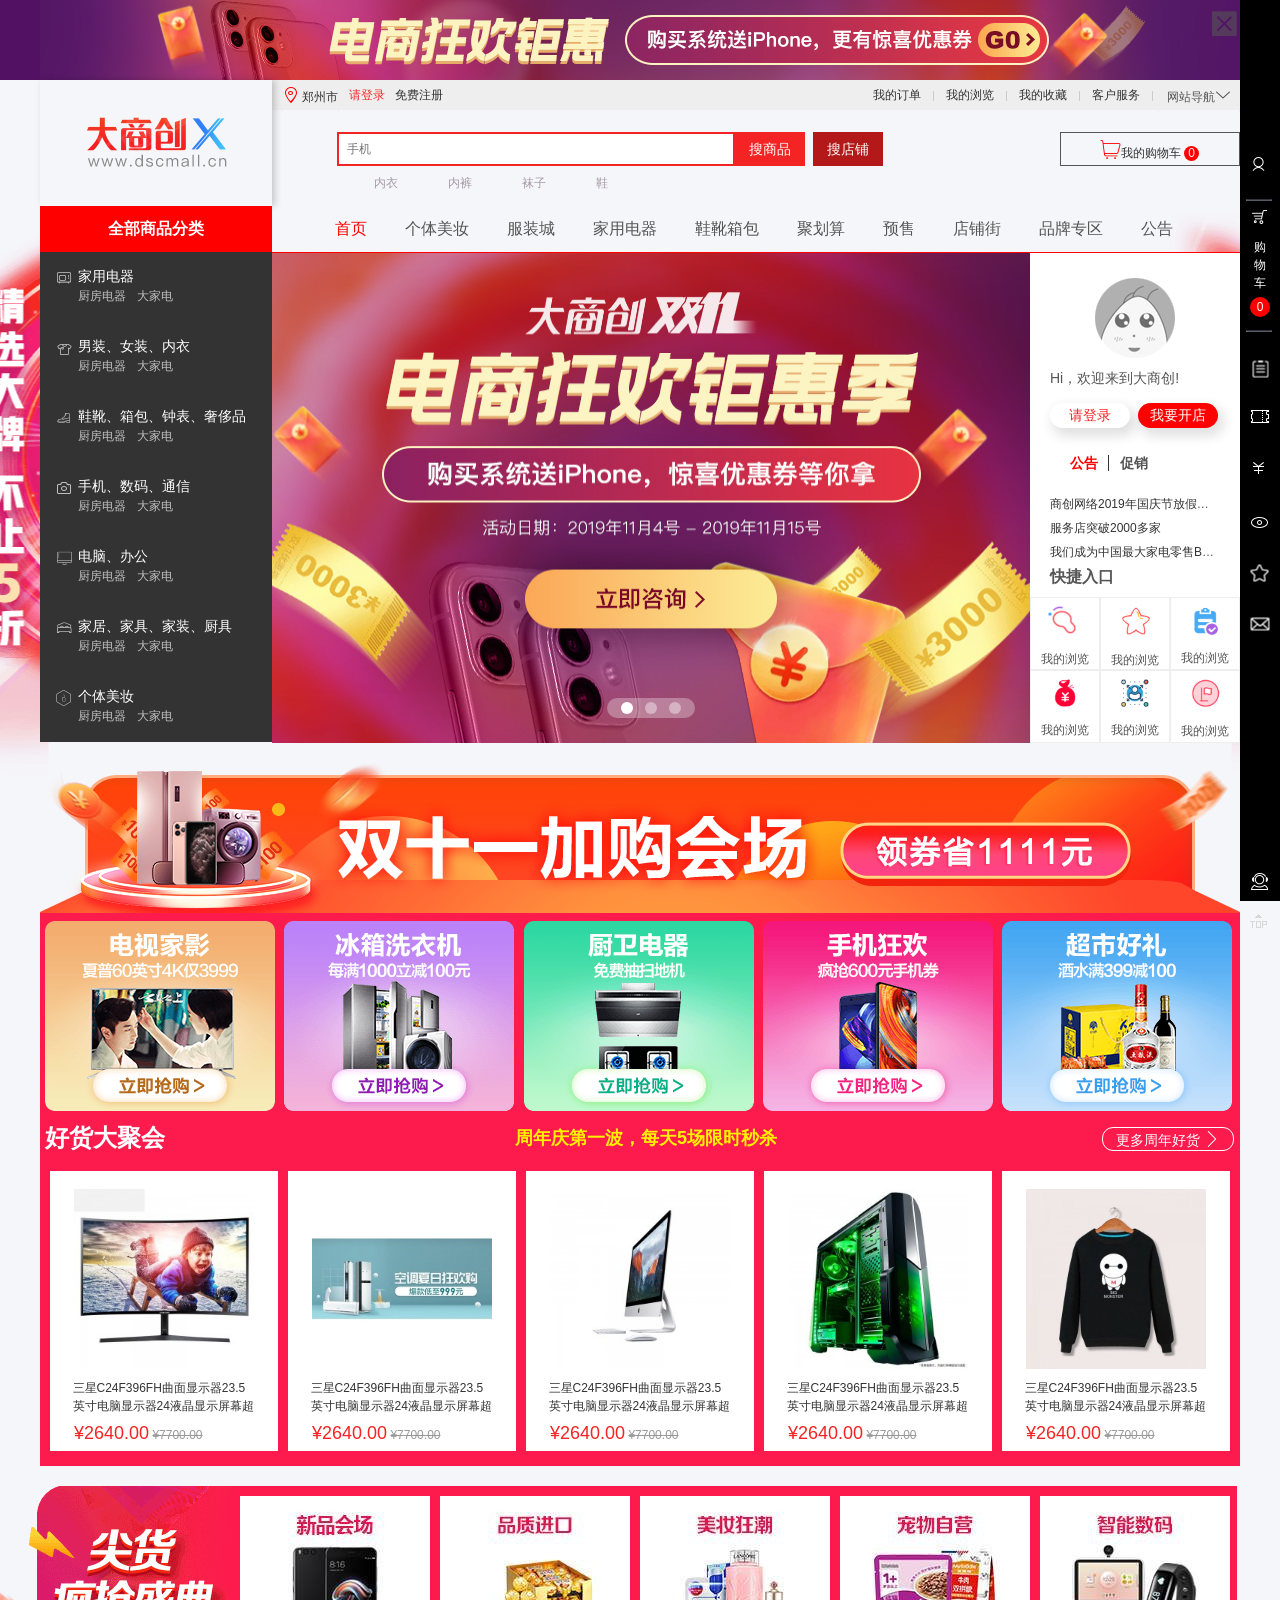
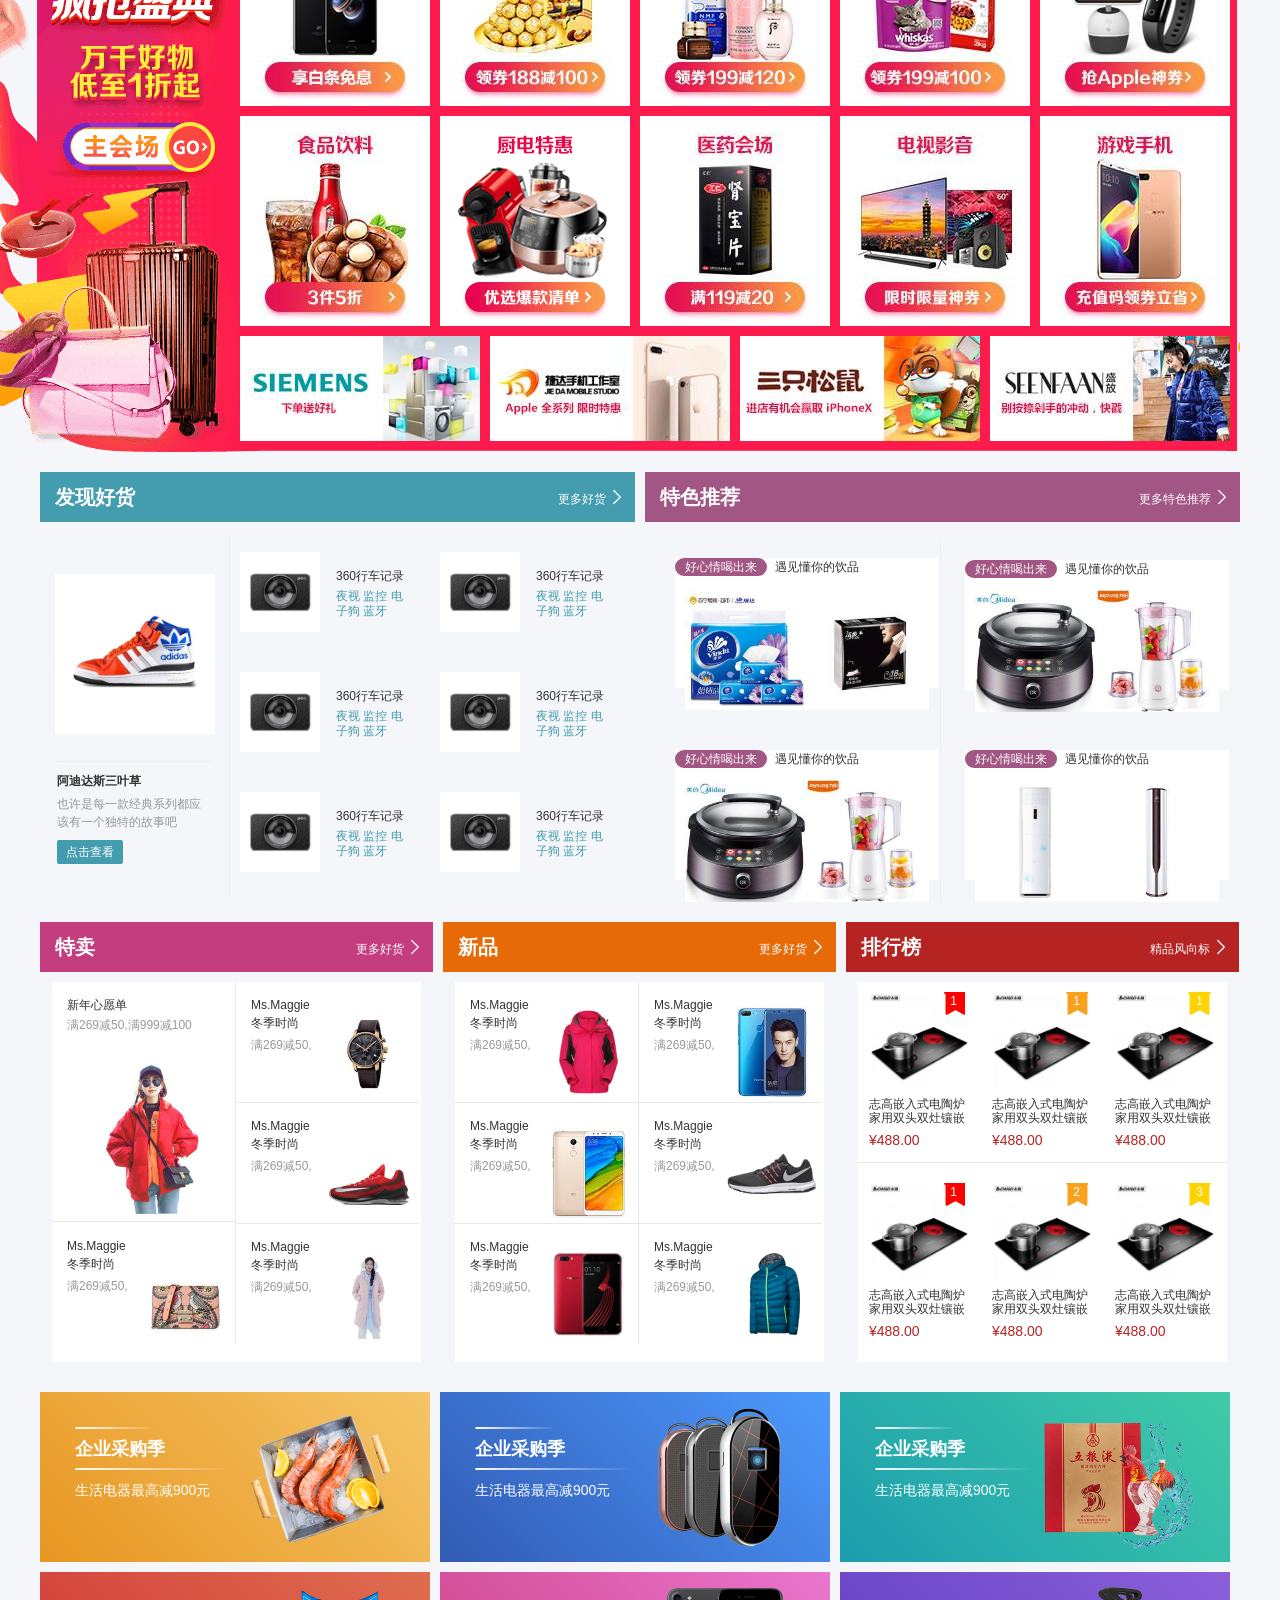
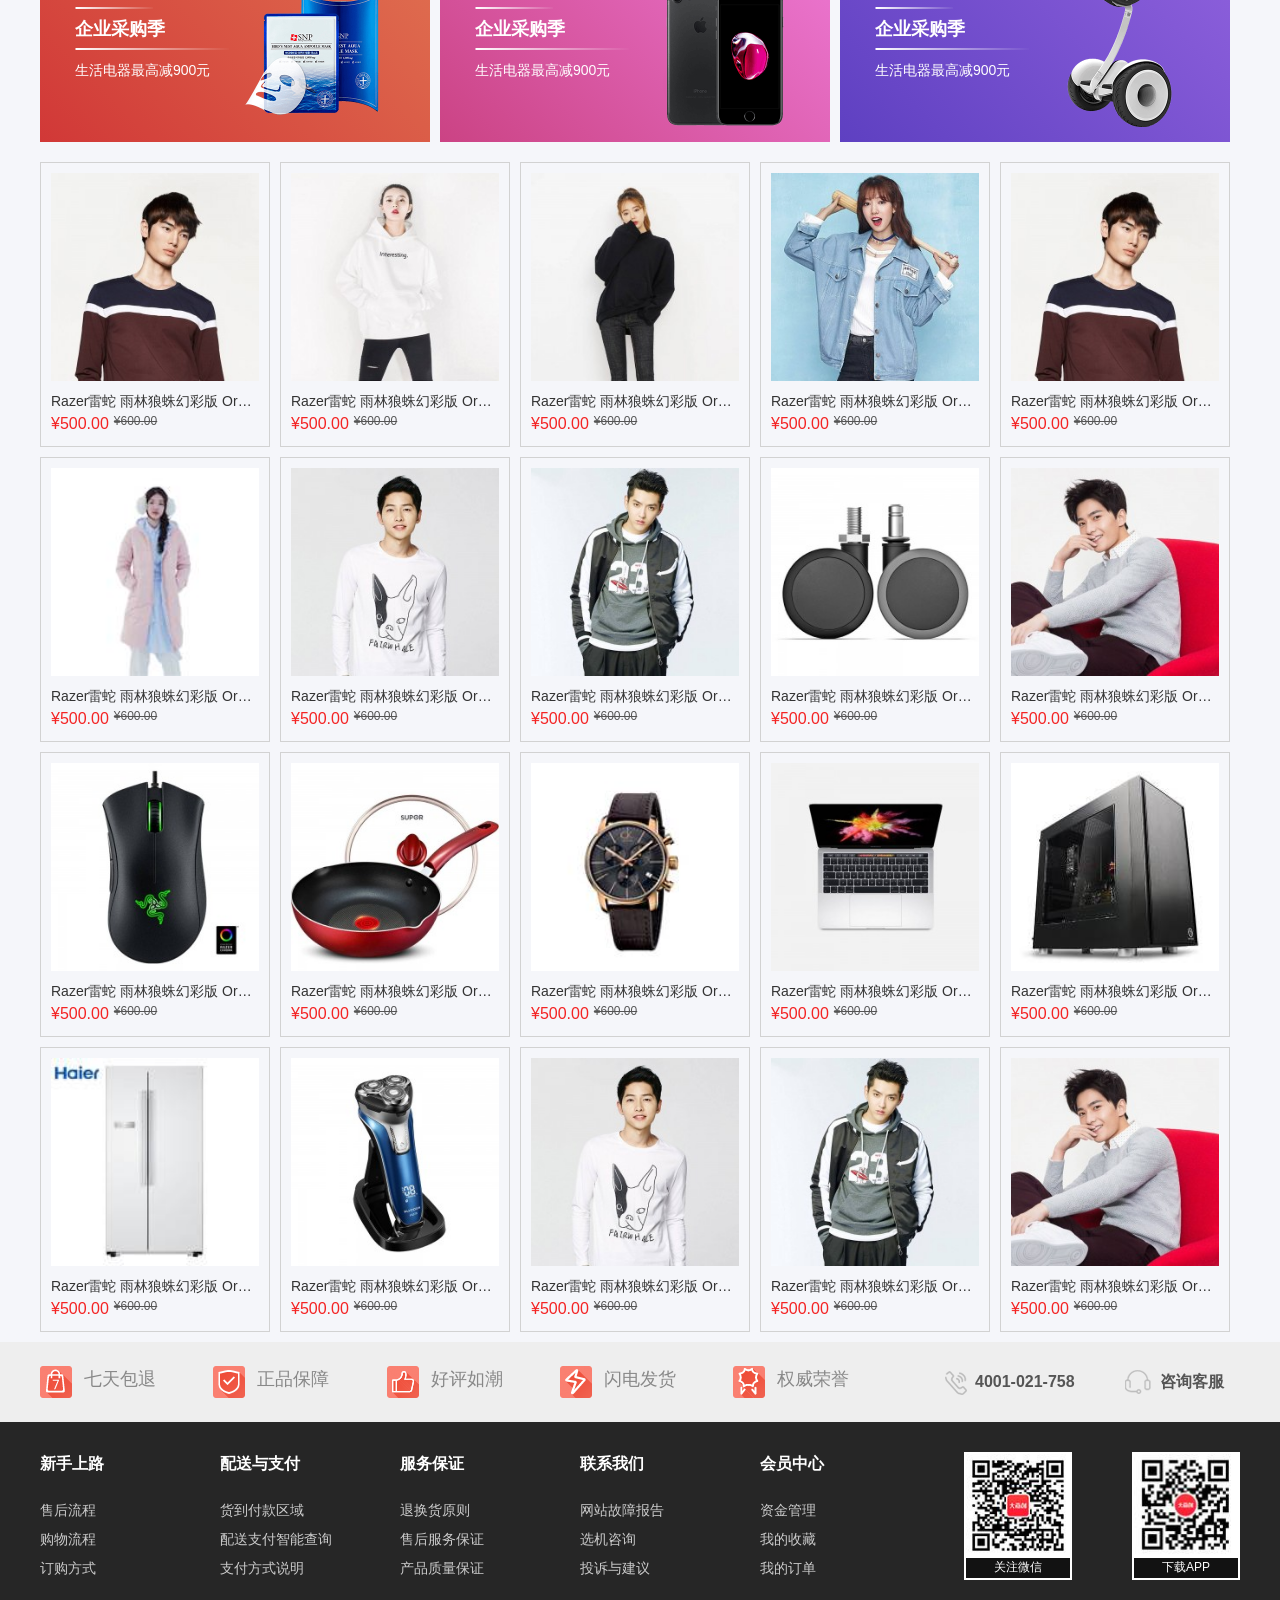
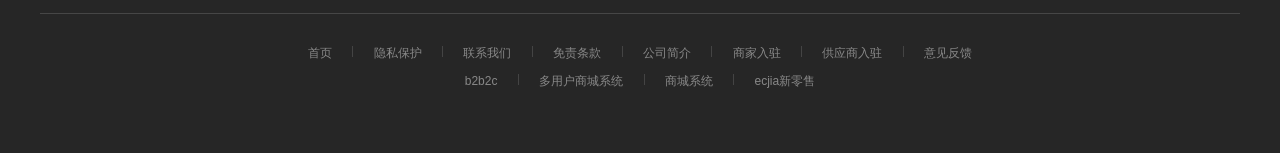
<file: index.html>
<!DOCTYPE html>
<html lang="en">

<head>
    <meta charset="UTF-8">
    <meta name="viewport" content="width=device-width, initial-scale=1.0">
    <title>大商创 - 大商创演示 - 大商创演示站【官网】</title>
    <link rel="shortcut icon" href="images/favicon.ico">
    <link rel="stylesheet" href="css/base1.css">
    <link rel="stylesheet" href='css/index.css'>
    <link rel="stylesheet" href="css/footer.css">
    <link rel="stylesheet" href="fonts/iconfont.css">
    <link rel="stylesheet" href="css/aside.css">

</head>

<body>
    <!-- 滚动搜索框 -->
    <div class="hide-nav">
        <div class="layer hide-wrap">
            <ul class="hide-list">
                <li class="goods-variety">
                    <a href="#">全部商品分类</a>
                    <ul class="variety clearfix">
                        <li class="variety-item">
                            <span class="iconfont icon-weibolu"></span>
                            <strong class=".text-left "><a href="#" class="">家用电器</a></strong><br>
                            <span><a href="#">厨房电器</a>
                                <a href="#">大家电</a></span>
                        </li>
                        <li class="variety-item">
                            <span class="iconfont icon-nanzhuang"></span>
                            <strong class=".text-left "><a href="#" class="">男装、女装、内衣</a></strong><br>
                            <span><a href="#">厨房电器</a>
                                <a href="#">大家电</a></span>
                        </li>
                        <li class="variety-item">
                            <span class="iconfont icon-xiexue"></span>
                            <strong class=".text-left "><a href="#" class="">鞋靴、箱包、钟表、奢侈品</a></strong><br>
                            <span><a href="#">厨房电器</a>
                                <a href="#">大家电</a></span>
                        </li>
                        <li class="variety-item">
                            <span class="iconfont icon-xiangji"></span>
                            <strong class=".text-left "><a href="#" class="">手机、数码、通信</a></strong><br>
                            <span><a href="#">厨房电器</a>
                                <a href="#">大家电</a></span>
                        </li>
                        <li class="variety-item">
                            <span class="iconfont icon-dashujutubiao--"></span>
                            <strong class=".text-left "><a href="#" class="">电脑、办公</a></strong><br>
                            <span><a href="#">厨房电器</a>
                                <a href="#">大家电</a></span>
                        </li>
                        <li class="variety-item">
                            <span class="iconfont icon-chuang"></span>
                            <strong class=".text-left "><a href="#" class="">家居、家具、家装、厨具</a></strong><br>
                            <span><a href="#">厨房电器</a>
                                <a href="#">大家电</a></span>
                        </li>
                        <li class="variety-item">
                            <span class="iconfont icon-meizhuang"></span>
                            <strong class=".text-left "><a href="#" class="">个体美妆</a></strong><br>
                            <span><a href="#">厨房电器</a>
                                <a href="#">大家电</a></span>
                        </li>
                        <!-- 商品分类hover的内容 -->
                        <li id='zzzzzz'>
                            <div class="cate-layer-con clearfix">
                                <div class="layer-con-left fl">
                                    <div class="con-left-nav">
                                        <a href="#">品牌日</a>
                                        <a href="#">家电城</a>
                                        <a href="#">智能生活馆</a>
                                        <a href="#">京东净化馆</a>
                                        <a href="#">京东帮助馆</a>
                                    </div>
                                    <div class="con-left-conter clearfix">
                                        <ul class="con-left-conter">
                                            <!-- 一个商品分类li  -->
                                            <li class="con-left-conter1 clearfix">
                                                <div class="left-conter1-title fl"><a href="#">家用电器</a></div>
                                                <div class="left-conter1-text fl">
                                                    <a href="#">电饭煲</a>
                                                    <a href="#">电饭煲</a>
                                                    <a href="#">电饭煲</a>
                                                    <a href="#">电饭煲</a>
                                                    <a href="#">电饭煲</a>
                                                </div>
                                            </li>
                                            <li class="con-left-conter1 clearfix">
                                                <div class="left-conter1-title fl"><a href="#">家用电器</a></div>
                                                <div class="left-conter1-text fl">
                                                    <a href="#">电饭煲</a>
                                                    <a href="#">电饭煲</a>
                                                    <a href="#">电饭煲</a>
                                                    <a href="#">电饭煲</a>
                                                    <a href="#">电饭煲</a>
                                                </div>
                                            </li>
                                            <li class="con-left-conter1 clearfix">
                                                <div class="left-conter1-title fl"><a href="#">家用电器</a></div>
                                                <div class="left-conter1-text fl">
                                                    <a href="#">电饭煲</a>
                                                    <a href="#">电饭煲</a>
                                                    <a href="#">电饭煲</a>
                                                    <a href="#">电饭煲</a>
                                                    <a href="#">电饭煲</a>
                                                </div>
                                            </li>
                                            <li class="con-left-conter1 clearfix">
                                                <div class="left-conter1-title fl"><a href="#">家用电器</a></div>
                                                <div class="left-conter1-text fl">
                                                    <a href="#">电饭煲</a>
                                                    <a href="#">电饭煲</a>
                                                    <a href="#">电饭煲</a>
                                                    <a href="#">电饭煲</a>
                                                    <a href="#">电饭煲</a>
                                                </div>
                                            </li>
                                            <li class="con-left-conter1 clearfix">
                                                <div class="left-conter1-title fl"><a href="#">家用电器</a></div>
                                                <div class="left-conter1-text fl">
                                                    <a href="#">电饭煲</a>
                                                    <a href="#">电饭煲</a>
                                                    <a href="#">电饭煲</a>
                                                    <a href="#">电饭煲</a>
                                                    <a href="#">电饭煲</a>
                                                </div>
                                            </li>
                                            <li class="con-left-conter1 clearfix">
                                                <div class="left-conter1-title fl"><a href="#">家用电器</a></div>
                                                <div class="left-conter1-text fl">
                                                    <a href="#">电饭煲</a>
                                                    <a href="#">电饭煲</a>
                                                    <a href="#">电饭煲</a>
                                                    <a href="#">电饭煲</a>
                                                    <a href="#">电饭煲</a>
                                                </div>
                                            </li>

                                        </ul>
                                    </div>
                                </div>
                                <div class="layer-con-right fr">
                                    <div class="small-img">
                                        <img src="images/y-logo1.jpg" alt="">
                                        <img src="images/y-logo2.jpg" alt="">
                                        <img src="images/y-logo3.jpg" alt="">
                                        <img src="images/y-logo4.jpg" alt="">
                                        <img src="images/y-logo5.jpg" alt="">
                                        <img src="images/y-logo6.jpg" alt="">
                                        <img src="images/y-logo7.jpg" alt="">
                                        <img src="images/y-logo8.jpg" alt="">
                                        <img src="images/y-logo9.jpg" alt="">
                                        <img src="images/y-logo10.jpg" alt="">
                                        <img src="images/y-logo11.jpg" alt="">
                                        <img src="images/y-logo12.jpg" alt="">
                                        <img src="images/y-logo13.jpg" alt="">

                                    </div>
                                    <div class="big-img">
                                        <img src="images/y-logo20.jpg" alt="">
                                    </div>
                                </div>
                            </div>
                            <div class="cate-layer-con clearfix">
                                <div class="layer-con-left fl">
                                    <div class="con-left-nav">
                                        <a href="#">品牌日</a>
                                        <a href="#">家电城</a>
                                        <a href="#">智能生活馆</a>
                                        <a href="#">京东净化馆</a>
                                        <a href="#">京东帮助馆</a>
                                    </div>
                                    <div class="con-left-conter clearfix">
                                        <ul class="con-left-conter">
                                            <!-- 一个商品分类li  -->
                                            <li class="con-left-conter1 clearfix">
                                                <div class="left-conter1-title fl"><a href="#">家用电器</a></div>
                                                <div class="left-conter1-text fl">
                                                    <a href="#">电饭煲</a>
                                                    <a href="#">电饭煲</a>
                                                    <a href="#">电饭煲</a>
                                                    <a href="#">电饭煲</a>
                                                    <a href="#">电饭煲</a>
                                                </div>
                                            </li>
                                            <li class="con-left-conter1 clearfix">
                                                <div class="left-conter1-title fl"><a href="#">家用电器</a></div>
                                                <div class="left-conter1-text fl">
                                                    <a href="#">电饭煲</a>
                                                    <a href="#">电饭煲</a>
                                                    <a href="#">电饭煲</a>
                                                    <a href="#">电饭煲</a>
                                                    <a href="#">电饭煲</a>
                                                </div>
                                            </li>
                                            <li class="con-left-conter1 clearfix">
                                                <div class="left-conter1-title fl"><a href="#">家用电器</a></div>
                                                <div class="left-conter1-text fl">
                                                    <a href="#">电饭煲</a>
                                                    <a href="#">电饭煲</a>
                                                    <a href="#">电饭煲</a>
                                                    <a href="#">电饭煲</a>
                                                    <a href="#">电饭煲</a>
                                                </div>
                                            </li>
                                            <li class="con-left-conter1 clearfix">
                                                <div class="left-conter1-title fl"><a href="#">家用电器</a></div>
                                                <div class="left-conter1-text fl">
                                                    <a href="#">电饭煲</a>
                                                    <a href="#">电饭煲</a>
                                                    <a href="#">电饭煲</a>
                                                    <a href="#">电饭煲</a>
                                                    <a href="#">电饭煲</a>
                                                </div>
                                            </li>


                                        </ul>
                                    </div>
                                </div>
                                <div class="layer-con-right fr">
                                    <div class="small-img">
                                        <img src="images/y-logo1.jpg" alt="">
                                        <img src="images/y-logo2.jpg" alt="">
                                        <img src="images/y-logo3.jpg" alt="">
                                        <img src="images/y-logo4.jpg" alt="">

                                    </div>
                                    <div class="big-img">
                                        <img src="images/y-logo20.jpg" alt="">
                                    </div>
                                </div>
                            </div>
                            <div class="cate-layer-con clearfix">
                                <div class="layer-con-left fl">
                                    <div class="con-left-nav">
                                        <a href="#">品牌日</a>
                                        <a href="#">家电城</a>
                                        <a href="#">智能生活馆</a>
                                        <a href="#">京东净化馆</a>
                                        <a href="#">京东帮助馆</a>
                                    </div>
                                    <div class="con-left-conter clearfix">
                                        <ul class="con-left-conter">
                                            <!-- 一个商品分类li  -->
                                            <li class="con-left-conter1 clearfix">
                                                <div class="left-conter1-title fl"><a href="#">家用电器</a></div>
                                                <div class="left-conter1-text fl">
                                                    <a href="#">电饭煲</a>
                                                    <a href="#">电饭煲</a>
                                                    <a href="#">电饭煲</a>
                                                    <a href="#">电饭煲</a>
                                                    <a href="#">电饭煲</a>
                                                </div>
                                            </li>
                                            <li class="con-left-conter1 clearfix">
                                                <div class="left-conter1-title fl"><a href="#">家用电器</a></div>
                                                <div class="left-conter1-text fl">
                                                    <a href="#">电饭煲</a>
                                                    <a href="#">电饭煲</a>
                                                    <a href="#">电饭煲</a>
                                                    <a href="#">电饭煲</a>
                                                    <a href="#">电饭煲</a>
                                                </div>
                                            </li>
                                            <li class="con-left-conter1 clearfix">
                                                <div class="left-conter1-title fl"><a href="#">家用电器</a></div>
                                                <div class="left-conter1-text fl">
                                                    <a href="#">电饭煲</a>
                                                    <a href="#">电饭煲</a>
                                                    <a href="#">电饭煲</a>
                                                    <a href="#">电饭煲</a>
                                                    <a href="#">电饭煲</a>
                                                </div>
                                            </li>
                                            <li class="con-left-conter1 clearfix">
                                                <div class="left-conter1-title fl"><a href="#">家用电器</a></div>
                                                <div class="left-conter1-text fl">
                                                    <a href="#">电饭煲</a>
                                                    <a href="#">电饭煲</a>
                                                    <a href="#">电饭煲</a>
                                                    <a href="#">电饭煲</a>
                                                    <a href="#">电饭煲</a>
                                                </div>
                                            </li>
                                            <li class="con-left-conter1 clearfix">
                                                <div class="left-conter1-title fl"><a href="#">家用电器</a></div>
                                                <div class="left-conter1-text fl">
                                                    <a href="#">电饭煲</a>
                                                    <a href="#">电饭煲</a>
                                                    <a href="#">电饭煲</a>
                                                    <a href="#">电饭煲</a>
                                                    <a href="#">电饭煲</a>
                                                </div>
                                            </li>
                                            <li class="con-left-conter1 clearfix">
                                                <div class="left-conter1-title fl"><a href="#">家用电器</a></div>
                                                <div class="left-conter1-text fl">
                                                    <a href="#">电饭煲</a>
                                                    <a href="#">电饭煲</a>
                                                    <a href="#">电饭煲</a>
                                                    <a href="#">电饭煲</a>
                                                    <a href="#">电饭煲</a>
                                                </div>
                                            </li>

                                        </ul>
                                    </div>
                                </div>
                                <div class="layer-con-right fr">
                                    <div class="small-img">
                                        <img src="images/y-logo1.jpg" alt="">
                                        <img src="images/y-logo2.jpg" alt="">
                                        <img src="images/y-logo3.jpg" alt="">
                                        <img src="images/y-logo4.jpg" alt="">
                                        <img src="images/y-logo5.jpg" alt="">
                                        <img src="images/y-logo6.jpg" alt="">
                                        <img src="images/y-logo7.jpg" alt="">
                                        <img src="images/y-logo8.jpg" alt="">
                                        <img src="images/y-logo9.jpg" alt="">
                                        <img src="images/y-logo10.jpg" alt="">
                                        <img src="images/y-logo11.jpg" alt="">
                                        <img src="images/y-logo12.jpg" alt="">
                                        <img src="images/y-logo13.jpg" alt="">

                                    </div>
                                    <div class="big-img">
                                        <img src="images/y-logo20.jpg" alt="">
                                    </div>
                                </div>
                            </div>
                            <div class="cate-layer-con clearfix">
                                <div class="layer-con-left fl">
                                    <div class="con-left-nav">
                                        <a href="#">品牌日</a>
                                        <a href="#">家电城</a>
                                        <a href="#">智能生活馆</a>
                                        <a href="#">京东净化馆</a>
                                        <a href="#">京东帮助馆</a>
                                    </div>
                                    <div class="con-left-conter clearfix">
                                        <ul class="con-left-conter">
                                            <!-- 一个商品分类li  -->
                                            <li class="con-left-conter1 clearfix">
                                                <div class="left-conter1-title fl"><a href="#">家用电器</a></div>
                                                <div class="left-conter1-text fl">
                                                    <a href="#">电饭煲</a>
                                                    <a href="#">电饭煲</a>
                                                    <a href="#">电饭煲</a>
                                                    <a href="#">电饭煲</a>
                                                    <a href="#">电饭煲</a>
                                                </div>
                                            </li>
                                            <li class="con-left-conter1 clearfix">
                                                <div class="left-conter1-title fl"><a href="#">家用电器</a></div>
                                                <div class="left-conter1-text fl">
                                                    <a href="#">电饭煲</a>
                                                    <a href="#">电饭煲</a>
                                                    <a href="#">电饭煲</a>
                                                    <a href="#">电饭煲</a>
                                                    <a href="#">电饭煲</a>
                                                </div>
                                            </li>
                                            <li class="con-left-conter1 clearfix">
                                                <div class="left-conter1-title fl"><a href="#">家用电器</a></div>
                                                <div class="left-conter1-text fl">
                                                    <a href="#">电饭煲</a>
                                                    <a href="#">电饭煲</a>
                                                    <a href="#">电饭煲</a>
                                                    <a href="#">电饭煲</a>
                                                    <a href="#">电饭煲</a>
                                                </div>
                                            </li>
                                            <li class="con-left-conter1 clearfix">
                                                <div class="left-conter1-title fl"><a href="#">家用电器</a></div>
                                                <div class="left-conter1-text fl">
                                                    <a href="#">电饭煲</a>
                                                    <a href="#">电饭煲</a>
                                                    <a href="#">电饭煲</a>
                                                    <a href="#">电饭煲</a>
                                                    <a href="#">电饭煲</a>
                                                </div>
                                            </li>


                                        </ul>
                                    </div>
                                </div>
                                <div class="layer-con-right fr">
                                    <div class="small-img">
                                        <img src="images/y-logo1.jpg" alt="">
                                        <img src="images/y-logo2.jpg" alt="">
                                        <img src="images/y-logo3.jpg" alt="">
                                        <img src="images/y-logo4.jpg" alt="">

                                    </div>
                                    <div class="big-img">
                                        <img src="images/y-logo20.jpg" alt="">
                                    </div>
                                </div>
                            </div>
                            <div class="cate-layer-con clearfix">
                                <div class="layer-con-left fl">
                                    <div class="con-left-nav">
                                        <a href="#">品牌日</a>
                                        <a href="#">家电城</a>
                                        <a href="#">智能生活馆</a>
                                        <a href="#">京东净化馆</a>
                                        <a href="#">京东帮助馆</a>
                                    </div>
                                    <div class="con-left-conter clearfix">
                                        <ul class="con-left-conter">
                                            <!-- 一个商品分类li  -->
                                            <li class="con-left-conter1 clearfix">
                                                <div class="left-conter1-title fl"><a href="#">家用电器</a></div>
                                                <div class="left-conter1-text fl">
                                                    <a href="#">电饭煲</a>
                                                    <a href="#">电饭煲</a>
                                                    <a href="#">电饭煲</a>
                                                    <a href="#">电饭煲</a>
                                                    <a href="#">电饭煲</a>
                                                </div>
                                            </li>
                                            <li class="con-left-conter1 clearfix">
                                                <div class="left-conter1-title fl"><a href="#">家用电器</a></div>
                                                <div class="left-conter1-text fl">
                                                    <a href="#">电饭煲</a>
                                                    <a href="#">电饭煲</a>
                                                    <a href="#">电饭煲</a>
                                                    <a href="#">电饭煲</a>
                                                    <a href="#">电饭煲</a>
                                                </div>
                                            </li>
                                            <li class="con-left-conter1 clearfix">
                                                <div class="left-conter1-title fl"><a href="#">家用电器</a></div>
                                                <div class="left-conter1-text fl">
                                                    <a href="#">电饭煲</a>
                                                    <a href="#">电饭煲</a>
                                                    <a href="#">电饭煲</a>
                                                    <a href="#">电饭煲</a>
                                                    <a href="#">电饭煲</a>
                                                </div>
                                            </li>
                                            <li class="con-left-conter1 clearfix">
                                                <div class="left-conter1-title fl"><a href="#">家用电器</a></div>
                                                <div class="left-conter1-text fl">
                                                    <a href="#">电饭煲</a>
                                                    <a href="#">电饭煲</a>
                                                    <a href="#">电饭煲</a>
                                                    <a href="#">电饭煲</a>
                                                    <a href="#">电饭煲</a>
                                                </div>
                                            </li>
                                            <li class="con-left-conter1 clearfix">
                                                <div class="left-conter1-title fl"><a href="#">家用电器</a></div>
                                                <div class="left-conter1-text fl">
                                                    <a href="#">电饭煲</a>
                                                    <a href="#">电饭煲</a>
                                                    <a href="#">电饭煲</a>
                                                    <a href="#">电饭煲</a>
                                                    <a href="#">电饭煲</a>
                                                </div>
                                            </li>
                                            <li class="con-left-conter1 clearfix">
                                                <div class="left-conter1-title fl"><a href="#">家用电器</a></div>
                                                <div class="left-conter1-text fl">
                                                    <a href="#">电饭煲</a>
                                                    <a href="#">电饭煲</a>
                                                    <a href="#">电饭煲</a>
                                                    <a href="#">电饭煲</a>
                                                    <a href="#">电饭煲</a>
                                                </div>
                                            </li>

                                        </ul>
                                    </div>
                                </div>
                                <div class="layer-con-right fr">
                                    <div class="small-img">
                                        <img src="images/y-logo1.jpg" alt="">
                                        <img src="images/y-logo2.jpg" alt="">
                                        <img src="images/y-logo3.jpg" alt="">
                                        <img src="images/y-logo4.jpg" alt="">
                                        <img src="images/y-logo5.jpg" alt="">
                                        <img src="images/y-logo6.jpg" alt="">
                                        <img src="images/y-logo7.jpg" alt="">
                                        <img src="images/y-logo8.jpg" alt="">
                                        <img src="images/y-logo9.jpg" alt="">
                                        <img src="images/y-logo10.jpg" alt="">
                                        <img src="images/y-logo11.jpg" alt="">
                                        <img src="images/y-logo12.jpg" alt="">
                                        <img src="images/y-logo13.jpg" alt="">

                                    </div>
                                    <div class="big-img">
                                        <img src="images/y-logo20.jpg" alt="">
                                    </div>
                                </div>
                            </div>
                            <div class="cate-layer-con clearfix">
                                <div class="layer-con-left fl">
                                    <div class="con-left-nav">
                                        <a href="#">品牌日</a>
                                        <a href="#">家电城</a>
                                        <a href="#">智能生活馆</a>
                                        <a href="#">京东净化馆</a>
                                        <a href="#">京东帮助馆</a>
                                    </div>
                                    <div class="con-left-conter clearfix">
                                        <ul class="con-left-conter">
                                            <!-- 一个商品分类li  -->
                                            <li class="con-left-conter1 clearfix">
                                                <div class="left-conter1-title fl"><a href="#">家用电器</a></div>
                                                <div class="left-conter1-text fl">
                                                    <a href="#">电饭煲</a>
                                                    <a href="#">电饭煲</a>
                                                    <a href="#">电饭煲</a>
                                                    <a href="#">电饭煲</a>
                                                    <a href="#">电饭煲</a>
                                                </div>
                                            </li>
                                            <li class="con-left-conter1 clearfix">
                                                <div class="left-conter1-title fl"><a href="#">家用电器</a></div>
                                                <div class="left-conter1-text fl">
                                                    <a href="#">电饭煲</a>
                                                    <a href="#">电饭煲</a>
                                                    <a href="#">电饭煲</a>
                                                    <a href="#">电饭煲</a>
                                                    <a href="#">电饭煲</a>
                                                </div>
                                            </li>
                                            <li class="con-left-conter1 clearfix">
                                                <div class="left-conter1-title fl"><a href="#">家用电器</a></div>
                                                <div class="left-conter1-text fl">
                                                    <a href="#">电饭煲</a>
                                                    <a href="#">电饭煲</a>
                                                    <a href="#">电饭煲</a>
                                                    <a href="#">电饭煲</a>
                                                    <a href="#">电饭煲</a>
                                                </div>
                                            </li>
                                            <li class="con-left-conter1 clearfix">
                                                <div class="left-conter1-title fl"><a href="#">家用电器</a></div>
                                                <div class="left-conter1-text fl">
                                                    <a href="#">电饭煲</a>
                                                    <a href="#">电饭煲</a>
                                                    <a href="#">电饭煲</a>
                                                    <a href="#">电饭煲</a>
                                                    <a href="#">电饭煲</a>
                                                </div>
                                            </li>


                                        </ul>
                                    </div>
                                </div>
                                <div class="layer-con-right fr">
                                    <div class="small-img">
                                        <img src="images/y-logo1.jpg" alt="">
                                        <img src="images/y-logo2.jpg" alt="">
                                        <img src="images/y-logo3.jpg" alt="">
                                        <img src="images/y-logo4.jpg" alt="">

                                    </div>
                                    <div class="big-img">
                                        <img src="images/y-logo20.jpg" alt="">
                                    </div>
                                </div>
                            </div>
                            <div class="cate-layer-con clearfix">
                                <div class="layer-con-left fl">
                                    <div class="con-left-nav">
                                        <a href="#">品牌日</a>
                                        <a href="#">家电城</a>
                                        <a href="#">智能生活馆</a>
                                        <a href="#">京东净化馆</a>
                                        <a href="#">京东帮助馆</a>
                                    </div>
                                    <div class="con-left-conter clearfix">
                                        <ul class="con-left-conter">
                                            <!-- 一个商品分类li  -->
                                            <li class="con-left-conter1 clearfix">
                                                <div class="left-conter1-title fl"><a href="#">家用电器</a></div>
                                                <div class="left-conter1-text fl">
                                                    <a href="#">电饭煲</a>
                                                    <a href="#">电饭煲</a>
                                                    <a href="#">电饭煲</a>
                                                    <a href="#">电饭煲</a>
                                                    <a href="#">电饭煲</a>
                                                </div>
                                            </li>
                                            <li class="con-left-conter1 clearfix">
                                                <div class="left-conter1-title fl"><a href="#">家用电器</a></div>
                                                <div class="left-conter1-text fl">
                                                    <a href="#">电饭煲</a>
                                                    <a href="#">电饭煲</a>
                                                    <a href="#">电饭煲</a>
                                                    <a href="#">电饭煲</a>
                                                    <a href="#">电饭煲</a>
                                                </div>
                                            </li>
                                            <li class="con-left-conter1 clearfix">
                                                <div class="left-conter1-title fl"><a href="#">家用电器</a></div>
                                                <div class="left-conter1-text fl">
                                                    <a href="#">电饭煲</a>
                                                    <a href="#">电饭煲</a>
                                                    <a href="#">电饭煲</a>
                                                    <a href="#">电饭煲</a>
                                                    <a href="#">电饭煲</a>
                                                </div>
                                            </li>
                                            <li class="con-left-conter1 clearfix">
                                                <div class="left-conter1-title fl"><a href="#">家用电器</a></div>
                                                <div class="left-conter1-text fl">
                                                    <a href="#">电饭煲</a>
                                                    <a href="#">电饭煲</a>
                                                    <a href="#">电饭煲</a>
                                                    <a href="#">电饭煲</a>
                                                    <a href="#">电饭煲</a>
                                                </div>
                                            </li>
                                            <li class="con-left-conter1 clearfix">
                                                <div class="left-conter1-title fl"><a href="#">家用电器</a></div>
                                                <div class="left-conter1-text fl">
                                                    <a href="#">电饭煲</a>
                                                    <a href="#">电饭煲</a>
                                                    <a href="#">电饭煲</a>
                                                    <a href="#">电饭煲</a>
                                                    <a href="#">电饭煲</a>
                                                </div>
                                            </li>
                                            <li class="con-left-conter1 clearfix">
                                                <div class="left-conter1-title fl"><a href="#">家用电器</a></div>
                                                <div class="left-conter1-text fl">
                                                    <a href="#">电饭煲</a>
                                                    <a href="#">电饭煲</a>
                                                    <a href="#">电饭煲</a>
                                                    <a href="#">电饭煲</a>
                                                    <a href="#">电饭煲</a>
                                                </div>
                                            </li>

                                        </ul>
                                    </div>
                                </div>
                                <div class="layer-con-right fr">
                                    <div class="small-img">
                                        <img src="images/y-logo1.jpg" alt="">
                                        <img src="images/y-logo2.jpg" alt="">
                                        <img src="images/y-logo3.jpg" alt="">
                                        <img src="images/y-logo4.jpg" alt="">
                                        <img src="images/y-logo5.jpg" alt="">
                                        <img src="images/y-logo6.jpg" alt="">
                                        <img src="images/y-logo7.jpg" alt="">
                                        <img src="images/y-logo8.jpg" alt="">
                                        <img src="images/y-logo9.jpg" alt="">
                                        <img src="images/y-logo10.jpg" alt="">
                                        <img src="images/y-logo11.jpg" alt="">
                                        <img src="images/y-logo12.jpg" alt="">
                                        <img src="images/y-logo13.jpg" alt="">

                                    </div>
                                    <div class="big-img">
                                        <img src="images/y-logo20.jpg" alt="">
                                    </div>
                                </div>
                            </div>
                        </li>
                    </ul>
                </li>
                <li class="mall-search">
                    <input type="text" name="" class="search-text">
                    <input type="button" value="搜商品" class="search-button">
                    <input type="button" value="搜店铺" class="search-button">
                </li>
                <li class="suspend-login">
                    <a href="#">登录</a>
                    <a href="#">|</a>
                    <a href="#">注册</a>
                </li>
                <li class="y-shopCart">
                    <a href="shopcar.html"><span class="iconfont icon-gouwuche"></span></a>
                    <em>0</em>
                </li>
            </ul>
        </div>
    </div>
    <!-- 头部广告 -->
    <div class="top-publicity">
        <div class="publicity-bg">
            <div class="layer publicity-img">
                <a href="#"><img src="images/y-header.jpg" alt=""></a>
                <span class="iconfont icon-icon-cross-squre icon-square-close_fill"></span>
            </div>
        </div>
    </div>
    <!-- 头部 -->
    <div class="header layer clearfix">
        <div class="logoImg">
            <a href="index.html"><img src="images/shop_logo.gif" alt="" /></a>
        </div>
        <div class="header_con">
            <ul class="site-nav">
                <li class="fl ml10">
                    <div class="dsc-choie">
                        <span class="iconfont icon-dituhdpi icon-location"></span>
                        <i>郑州市</i>
                        <!-- /* 位置地图 */ -->
                        <div class="head-map">
                            <div class="line-cover"></div>
                            <div class="map-title">
                                <a href="#">苏州市</a>
                                <a href="#">北京市</a>
                                <a href="#">天津市</a>
                                <a href="#">开封市</a>
                            </div>
                            <!-- 首字母 -->
                            <div class="map-nav">
                                <a href="#">A</a>
                                <a href="#">B</a>
                                <a href="#">C</a>
                                <a href="#">D</a>
                                <a href="#">E</a>
                                <a href="#">F</a>
                                <a href="#">G</a>
                                <a href="#">H</a>
                                <a href="#">I</a>
                                <a href="#">J</a>
                                <a href="#">K</a>
                                <a href="#">L</a>
                                <a href="#">M</a>
                                <a href="#">N</a>
                                <a href="#">O</a>
                                <a href="#">P</a>
                                <a href="#">P</a>

                            </div>
                            <div class="map-con-scrool"></div>

                            <div class="map-con-warp">
                                <div class="map-con-warp1">
                                    <div class="map-con-itemr">
                                        <div class="map-con-litem">
                                            <em>A</em>
                                        </div>
                                        <div class="map-con-ritem">
                                            <a href="#">阿拉善盟</a>
                                            <a href="#">阿拉善盟</a>
                                            <a href="#">阿拉善盟</a>
                                            <a href="#">阿拉善盟</a>
                                            <a href="#">阿拉善盟</a>
                                            <a href="#">阿拉善盟</a>
                                            <a href="#">阿拉善盟</a>
                                            <a href="#">阿拉善盟</a>
                                            <a href="#">阿拉善盟</a>
                                            <a href="#">阿拉善盟</a>
                                            <a href="#">阿拉善盟</a>
                                            <a href="#">阿拉善盟</a>
                                            <a href="#">阿拉善盟</a>
                                            <a href="#">阿拉善盟</a>
                                            <a href="#">阿拉善盟</a>
                                            <a href="#">阿拉善盟</a>
                                        </div>

                                    </div>
                                    <div class="map-con-itemr">
                                        <div class="map-con-litem">
                                            <em>B</em>
                                        </div>
                                        <div class="map-con-ritem">
                                            <a href="#">阿拉善盟</a>
                                            <a href="#">阿拉善盟</a>
                                            <a href="#">阿拉善盟</a>
                                            <a href="#">阿拉善盟</a>
                                            <a href="#">阿拉善盟</a>
                                            <a href="#">阿拉善盟</a>
                                            <a href="#">阿拉善盟</a>
                                        </div>

                                    </div>
                                    <div class="map-con-itemr">
                                        <div class="map-con-litem">
                                            <em>B</em>
                                        </div>
                                        <div class="map-con-ritem">
                                            <a href="#">阿拉善盟</a>
                                            <a href="#">阿拉善盟</a>
                                            <a href="#">阿拉善盟</a>
                                            <a href="#">阿拉善盟</a>
                                            <a href="#">阿拉善盟</a>
                                            <a href="#">阿拉善盟</a>
                                            <a href="#">阿拉善盟</a>
                                            <a href="#">阿拉善盟</a>
                                            <a href="#">阿拉善盟</a>
                                            <a href="#">阿拉善盟</a>
                                            <a href="#">阿拉善盟</a>
                                            <a href="#">阿拉善盟</a>
                                        </div>

                                    </div>
                                    <div class="map-con-itemr">
                                        <div class="map-con-litem">
                                            <em>B</em>
                                        </div>
                                        <div class="map-con-ritem">
                                            <a href="#">阿拉善盟</a>
                                            <a href="#">阿拉善盟</a>
                                            <a href="#">阿拉善盟</a>
                                            <a href="#">阿拉善盟</a>
                                            <a href="#">阿拉善盟</a>
                                            <a href="#">阿拉善盟</a>
                                            <a href="#">阿拉善盟</a>
                                            <a href="#">阿拉善盟</a>
                                            <a href="#">阿拉善盟</a>
                                            <a href="#">阿拉善盟</a>
                                        </div>

                                    </div>
                                    <div class="map-con-itemr">
                                        <div class="map-con-litem">
                                            <em>E</em>
                                        </div>
                                        <div class="map-con-ritem">
                                            <a href="#">阿拉善盟</a>
                                            <a href="#">阿拉善盟</a>
                                            <a href="#">阿拉善盟</a>
                                            <a href="#">阿拉善盟</a>
                                            <a href="#">阿拉善盟</a>
                                            <a href="#">阿拉善盟</a>
                                            <a href="#">阿拉善盟</a>
                                            <a href="#">阿拉善盟</a>
                                            <a href="#">阿拉善盟</a>

                                            <a href="#">阿拉善盟</a>
                                            <a href="#">阿拉善盟</a>
                                            <a href="#">阿拉善盟</a>
                                        </div>

                                    </div>
                                    <div class="map-con-itemr">
                                        <div class="map-con-litem">
                                            <em>F</em>
                                        </div>
                                        <div class="map-con-ritem">
                                            <a href="#">阿拉善盟</a>
                                            <a href="#">阿拉善盟</a>
                                            <a href="#">阿拉善盟</a>
                                            <a href="#">阿拉善盟</a>
                                            <a href="#">阿拉善盟</a>
                                            <a href="#">阿拉善盟</a>
                                            <a href="#">阿拉善盟</a>
                                            <a href="#">阿拉善盟</a>
                                            <a href="#">阿拉善盟</a>
                                            <a href="#">阿拉善盟</a>
                                            <a href="#">阿拉善盟</a>
                                            <a href="#">阿拉善盟</a>
                                            <a href="#">阿拉善盟</a>
                                            <a href="#">阿拉善盟</a>
                                            <a href="#">阿拉善盟</a>
                                            <a href="#">阿拉善盟</a>
                                        </div>

                                    </div>
                                    <div class="map-con-itemr">
                                        <div class="map-con-litem">
                                            <em>G</em>
                                        </div>
                                        <div class="map-con-ritem">
                                            <a href="#">阿拉善盟</a>
                                            <a href="#">阿拉善盟</a>
                                            <a href="#">阿拉善盟</a>
                                            <a href="#">阿拉善盟</a>
                                            <a href="#">阿拉善盟</a>
                                            <a href="#">阿拉善盟</a>
                                            <a href="#">阿拉善盟</a>
                                            <a href="#">阿拉善盟</a>
                                            <a href="#">阿拉善盟</a>
                                            <a href="#">阿拉善盟</a>
                                            <a href="#">阿拉善盟</a>
                                            <a href="#">阿拉善盟</a>
                                            <a href="#">阿拉善盟</a>
                                            <a href="#">阿拉善盟</a>
                                            <a href="#">阿拉善盟</a>
                                            <a href="#">阿拉善盟</a>
                                        </div>

                                    </div>
                                    <div class="map-con-itemr">
                                        <div class="map-con-litem">
                                            <em>H</em>
                                        </div>
                                        <div class="map-con-ritem">
                                            <a href="#">阿拉善盟</a>
                                            <a href="#">阿拉善盟</a>
                                            <a href="#">阿拉善盟</a>
                                            <a href="#">阿拉善盟</a>
                                            <a href="#">阿拉善盟</a>
                                            <a href="#">阿拉善盟</a>
                                            <a href="#">阿拉善盟</a>
                                            <a href="#">阿拉善盟</a>
                                            <a href="#">阿拉善盟</a>
                                            <a href="#">阿拉善盟</a>
                                            <a href="#">阿拉善盟</a>
                                            <a href="#">阿拉善盟</a>
                                            <a href="#">阿拉善盟</a>
                                            <a href="#">阿拉善盟</a>
                                            <a href="#">阿拉善盟</a>
                                            <a href="#">阿拉善盟</a>
                                        </div>

                                    </div>
                                    <div class="map-con-itemr">
                                        <div class="map-con-litem">
                                            <em>I</em>
                                        </div>
                                        <div class="map-con-ritem">
                                            <a href="#">阿拉善盟</a>
                                            <a href="#">阿拉善盟</a>
                                            <a href="#">阿拉善盟</a>
                                            <a href="#">阿拉善盟</a>
                                            <a href="#">阿拉善盟</a>
                                            <a href="#">阿拉善盟</a>
                                            <a href="#">阿拉善盟</a>
                                            <a href="#">阿拉善盟</a>
                                            <a href="#">阿拉善盟</a>
                                            <a href="#">阿拉善盟</a>
                                            <a href="#">阿拉善盟</a>
                                            <a href="#">阿拉善盟</a>
                                            <a href="#">阿拉善盟</a>
                                            <a href="#">阿拉善盟</a>
                                            <a href="#">阿拉善盟</a>
                                            <a href="#">阿拉善盟</a>
                                        </div>

                                    </div>
                                    <div class="map-con-itemr">
                                        <div class="map-con-litem">
                                            <em>K</em>
                                        </div>
                                        <div class="map-con-ritem">
                                            <a href="#">阿拉善盟</a>
                                            <a href="#">阿拉善盟</a>
                                            <a href="#">阿拉善盟</a>
                                            <a href="#">阿拉善盟</a>
                                            <a href="#">阿拉善盟</a>
                                            <a href="#">阿拉善盟</a>
                                            <a href="#">阿拉善盟</a>
                                            <a href="#">阿拉善盟</a>
                                            <a href="#">阿拉善盟</a>
                                            <a href="#">阿拉善盟</a>
                                            <a href="#">阿拉善盟</a>
                                            <a href="#">阿拉善盟</a>
                                            <a href="#">阿拉善盟</a>
                                            <a href="#">阿拉善盟</a>
                                            <a href="#">阿拉善盟</a>
                                            <a href="#">阿拉善盟</a>
                                        </div>

                                    </div>
                                    <div class="map-con-itemr">
                                        <div class="map-con-litem">
                                            <em>L</em>
                                        </div>
                                        <div class="map-con-ritem">
                                            <a href="#">阿拉善盟</a>
                                            <a href="#">阿拉善盟</a>
                                            <a href="#">阿拉善盟</a>
                                            <a href="#">阿拉善盟</a>
                                            <a href="#">阿拉善盟</a>
                                            <a href="#">阿拉善盟</a>
                                            <a href="#">阿拉善盟</a>
                                            <a href="#">阿拉善盟</a>
                                            <a href="#">阿拉善盟</a>
                                            <a href="#">阿拉善盟</a>
                                            <a href="#">阿拉善盟</a>
                                            <a href="#">阿拉善盟</a>
                                            <a href="#">阿拉善盟</a>
                                            <a href="#">阿拉善盟</a>
                                            <a href="#">阿拉善盟</a>
                                            <a href="#">阿拉善盟</a>
                                        </div>

                                    </div>
                                    <div class="map-con-itemr">
                                        <div class="map-con-litem">
                                            <em>J</em>
                                        </div>
                                        <div class="map-con-ritem">
                                            <a href="#">阿拉善盟</a>
                                            <a href="#">阿拉善盟</a>
                                            <a href="#">阿拉善盟</a>
                                            <a href="#">阿拉善盟</a>
                                            <a href="#">阿拉善盟</a>
                                            <a href="#">阿拉善盟</a>
                                            <a href="#">阿拉善盟</a>
                                            <a href="#">阿拉善盟</a>
                                            <a href="#">阿拉善盟</a>
                                            <a href="#">阿拉善盟</a>
                                            <a href="#">阿拉善盟</a>
                                            <a href="#">阿拉善盟</a>
                                            <a href="#">阿拉善盟</a>
                                            <a href="#">阿拉善盟</a>
                                            <a href="#">阿拉善盟</a>
                                            <a href="#">阿拉善盟</a>
                                        </div>
                                    </div>
                                    <div class="map-con-itemr">
                                        <div class="map-con-litem">
                                            <em>L</em>
                                        </div>
                                        <div class="map-con-ritem">
                                            <a href="#">阿拉善盟</a>
                                            <a href="#">阿拉善盟</a>
                                            <a href="#">阿拉善盟</a>
                                            <a href="#">阿拉善盟</a>
                                            <a href="#">阿拉善盟</a>
                                            <a href="#">阿拉善盟</a>
                                            <a href="#">阿拉善盟</a>
                                            <a href="#">阿拉善盟</a>
                                            <a href="#">阿拉善盟</a>
                                            <a href="#">阿拉善盟</a>
                                            <a href="#">阿拉善盟</a>
                                            <a href="#">阿拉善盟</a>
                                            <a href="#">阿拉善盟</a>
                                            <a href="#">阿拉善盟</a>
                                            <a href="#">阿拉善盟</a>
                                            <a href="#">阿拉善盟</a>
                                        </div>

                                    </div>
                                    <div class="map-con-itemr">
                                        <div class="map-con-litem">
                                            <em>L</em>
                                        </div>
                                        <div class="map-con-ritem">
                                            <a href="#">阿拉善盟</a>
                                            <a href="#">阿拉善盟</a>
                                            <a href="#">阿拉善盟</a>
                                            <a href="#">阿拉善盟</a>
                                            <a href="#">阿拉善盟</a>
                                            <a href="#">阿拉善盟</a>
                                            <a href="#">阿拉善盟</a>
                                            <a href="#">阿拉善盟</a>
                                            <a href="#">阿拉善盟</a>
                                            <a href="#">阿拉善盟</a>
                                            <a href="#">阿拉善盟</a>
                                            <a href="#">阿拉善盟</a>
                                            <a href="#">阿拉善盟</a>
                                            <a href="#">阿拉善盟</a>
                                            <a href="#">阿拉善盟</a>
                                            <a href="#">阿拉善盟</a>
                                        </div>

                                    </div>
                                    <div class="map-con-itemr">
                                        <div class="map-con-litem">
                                            <em>L</em>
                                        </div>
                                        <div class="map-con-ritem">
                                            <a href="#">阿拉善盟</a>
                                            <a href="#">阿拉善盟</a>
                                            <a href="#">阿拉善盟</a>
                                            <a href="#">阿拉善盟</a>
                                            <a href="#">阿拉善盟</a>
                                            <a href="#">阿拉善盟</a>
                                            <a href="#">阿拉善盟</a>
                                            <a href="#">阿拉善盟</a>
                                            <a href="#">阿拉善盟</a>
                                            <a href="#">阿拉善盟</a>
                                            <a href="#">阿拉善盟</a>
                                            <a href="#">阿拉善盟</a>
                                            <a href="#">阿拉善盟</a>
                                            <a href="#">阿拉善盟</a>
                                            <a href="#">阿拉善盟</a>
                                            <a href="#">阿拉善盟</a>
                                        </div>

                                    </div>
                                    <div class="map-con-itemr">
                                        <div class="map-con-litem">
                                            <em>L</em>
                                        </div>
                                        <div class="map-con-ritem">
                                            <a href="#">阿拉善盟</a>
                                            <a href="#">阿拉善盟</a>
                                            <a href="#">阿拉善盟</a>
                                            <a href="#">阿拉善盟</a>
                                            <a href="#">阿拉善盟</a>
                                            <a href="#">阿拉善盟</a>
                                            <a href="#">阿拉善盟</a>
                                            <a href="#">阿拉善盟</a>
                                            <a href="#">阿拉善盟</a>
                                            <a href="#">阿拉善盟</a>
                                            <a href="#">阿拉善盟</a>
                                            <a href="#">阿拉善盟</a>
                                            <a href="#">阿拉善盟</a>
                                            <a href="#">阿拉善盟</a>
                                            <a href="#">阿拉善盟</a>
                                            <a href="#">阿拉善盟</a>
                                        </div>

                                    </div>
                                    <div class="map-con-itemr">
                                        <div class="map-con-litem">
                                            <em>L</em>
                                        </div>
                                        <div class="map-con-ritem">
                                            <a href="#">阿拉善盟</a>
                                            <a href="#">阿拉善盟</a>
                                            <a href="#">阿拉善盟</a>
                                            <a href="#">阿拉善盟</a>
                                            <a href="#">阿拉善盟</a>
                                            <a href="#">阿拉善盟</a>
                                            <a href="#">阿拉善盟</a>
                                            <a href="#">阿拉善盟</a>
                                            <a href="#">阿拉善盟</a>
                                            <a href="#">阿拉善盟</a>
                                            <a href="#">阿拉善盟</a>
                                            <a href="#">阿拉善盟</a>
                                            <a href="#">阿拉善盟</a>
                                            <a href="#">阿拉善盟</a>
                                            <a href="#">阿拉善盟</a>
                                            <a href="#">阿拉善盟</a>
                                        </div>

                                    </div>
                                </div>
                            </div>
                        </div>
                    </div>
                    <div>
                        <a href="login.html" style="color:#F42828"> 请登录</a>
                    </div>
                    <div>

                        <a href="post.html">  免费注册</a>
                    </div>
                </li>
                <li class="fr quick-menu">
                    <ul>
                        <li><a href="#">我的订单</a></li>
                        <li class="spacer"></li>
                        <li><a href="#">我的浏览</a></li>
                        <li class="spacer"></li>
                        <li><a href="#">我的收藏</a></li>
                        <li class="spacer"></li>
                        <li><a href="#">客户服务</a></li>
                        <li class="spacer"></li>
                        <li class="quick-menuh">
                            网站导航<span class="iconfont icon-Down1"></span>
                            <div class="header-dorpdown1">
                                <div class="header-fore-white"></div>
                                <dl class="header-fore1 fl">
                                    <dt>特色主题</dt>
                                    <dd><a href="#">家用电器</a></dd>
                                    <dd><a href="#">男装女装</a></dd>
                                    <dd><a href="#">鞋靴箱包</a></dd>
                                </dl>
                                <dl class="header-fore2 fl">
                                    <dt>促销活动</dt>
                                    <dd><a href="#">拍卖活动</a></dd>
                                    <dd><a href="#">共创商品</a></dd>
                                    <dd><a href="#">积分商城</a></dd>
                                    <dd><a href="#">CMS频道</a></dd>
                                    <dd><a href="#">优惠活动</a></dd>
                                    <dd><a href="#">超值礼包</a></dd>
                                    <dd><a href="#">优惠券</a></dd>
                                    <dd><a href="#">礼品卡</a></dd>
                                    <dd><a href="#">预售商品</a></dd>
                                </dl>
                                <div class="quick-menuh-line"></div>
                            </div>


                        </li>
                    </ul>
                </li>
            </ul>
            <!-- 头部搜索框 -->
            <ul class="hide-list clearfix">
                <li class="mall-search fl">
                    <input type="text" name="" class="search-text" placeholder="手机">
                    <input type="button" value="搜商品" class="search-button">
                    <input type="button" value="搜店铺" class="search-button">
                </li>

                <li class="y-shopCart fr">
                    <a href="shopcar.html"><span class="iconfont icon-gouwuche"></span><span>我的购物车</span> <em   class="cart_num" style="position: static; display: inline-block;">0</em></a>
                    <div class="y-shopCart-con">
                        <div class="y-shopCart-con-lin"></div>
                        <div class="Cart-con-img fl">
                            <img src="images/cart-nogoods.png" alt="">
                        </div>
                        <div class="fl Cart-con-text">
                            <a href="shopcar.html">
                                购物车中还没有商品，赶紧选购吧！
                            </a>
                        </div>
                    </div>
                </li>
            </ul>
            <ul class="keyword clearfix">
                <li><a href="#">内衣</a></li>
                <li><a href="#">内裤</a></li>
                <li><a href="#">袜子</a></li>
                <li><a href="#">鞋</a></li>
            </ul>

            <!-- 头部底部内容 -->

        </div>
        <div class="navitems-wrap layer">
            <ul class="fl">
                <li class="goods-variety">
                    <a href="javascript:;">全部商品分类</a>
                    <ul class="variety clearfix">
                        <li class="variety-item">
                            <span class="iconfont icon-weibolu"></span>
                            <strong class=".text-left "><a href="#" class="">家用电器</a></strong><br>
                            <span><a href="#">厨房电器</a>
                                <a href="#">大家电</a></span>
                        </li>
                        <li class="variety-item">
                            <span class="iconfont icon-nanzhuang"></span>
                            <strong class=".text-left "><a href="#" class="">男装、女装、内衣</a></strong><br>
                            <span><a href="#">厨房电器</a>
                                <a href="#">大家电</a></span>
                        </li>
                        <li class="variety-item">
                            <span class="iconfont icon-xiexue"></span>
                            <strong class=".text-left "><a href="#" class="">鞋靴、箱包、钟表、奢侈品</a></strong><br>
                            <span><a href="#">厨房电器</a>
                                <a href="#">大家电</a></span>
                        </li>
                        <li class="variety-item">
                            <span class="iconfont icon-xiangji"></span>
                            <strong class=".text-left "><a href="#" class="">手机、数码、通信</a></strong><br>
                            <span><a href="#">厨房电器</a>
                                <a href="#">大家电</a></span>
                        </li>
                        <li class="variety-item">
                            <span class="iconfont icon-dashujutubiao--"></span>
                            <strong class=".text-left "><a href="#" class="">电脑、办公</a></strong><br>
                            <span><a href="#">厨房电器</a>
                                <a href="#">大家电</a></span>
                        </li>
                        <li class="variety-item">
                            <span class="iconfont icon-chuang"></span>
                            <strong class=".text-left "><a href="#" class="">家居、家具、家装、厨具</a></strong><br>
                            <span><a href="#">厨房电器</a>
                                <a href="#">大家电</a></span>
                        </li>
                        <li class="variety-item">
                            <span class="iconfont icon-meizhuang"></span>
                            <strong class=".text-left "><a href="#" class="">个体美妆</a></strong><br>
                            <span><a href="#">厨房电器</a>
                                <a href="#">大家电</a></span>
                        </li>
                        <!-- 商品分类hover的内容 -->
                        <li id='zzzzzz'>
                            <div class="cate-layer-con clearfix">
                                <div class="layer-con-left fl">
                                    <div class="con-left-nav">
                                        <a href="#">品牌日</a>
                                        <a href="#">家电城</a>
                                        <a href="#">智能生活馆</a>
                                        <a href="#">京东净化馆</a>
                                        <a href="#">京东帮助馆</a>
                                    </div>
                                    <div class="con-left-conter clearfix">
                                        <ul class="con-left-conter">
                                            <!-- 一个商品分类li  -->
                                            <li class="con-left-conter1 clearfix">
                                                <div class="left-conter1-title fl"><a href="#">家用电器</a></div>
                                                <div class="left-conter1-text fl">
                                                    <a href="#">电饭煲</a>
                                                    <a href="#">电饭煲</a>
                                                    <a href="#">电饭煲</a>
                                                    <a href="#">电饭煲</a>
                                                    <a href="#">电饭煲</a>
                                                </div>
                                            </li>
                                            <li class="con-left-conter1 clearfix">
                                                <div class="left-conter1-title fl"><a href="#">家用电器</a></div>
                                                <div class="left-conter1-text fl">
                                                    <a href="#">电饭煲</a>
                                                    <a href="#">电饭煲</a>
                                                    <a href="#">电饭煲</a>
                                                    <a href="#">电饭煲</a>
                                                    <a href="#">电饭煲</a>
                                                </div>
                                            </li>
                                            <li class="con-left-conter1 clearfix">
                                                <div class="left-conter1-title fl"><a href="#">家用电器</a></div>
                                                <div class="left-conter1-text fl">
                                                    <a href="#">电饭煲</a>
                                                    <a href="#">电饭煲</a>
                                                    <a href="#">电饭煲</a>
                                                    <a href="#">电饭煲</a>
                                                    <a href="#">电饭煲</a>
                                                </div>
                                            </li>
                                            <li class="con-left-conter1 clearfix">
                                                <div class="left-conter1-title fl"><a href="#">家用电器</a></div>
                                                <div class="left-conter1-text fl">
                                                    <a href="#">电饭煲</a>
                                                    <a href="#">电饭煲</a>
                                                    <a href="#">电饭煲</a>
                                                    <a href="#">电饭煲</a>
                                                    <a href="#">电饭煲</a>
                                                </div>
                                            </li>
                                            <li class="con-left-conter1 clearfix">
                                                <div class="left-conter1-title fl"><a href="#">家用电器</a></div>
                                                <div class="left-conter1-text fl">
                                                    <a href="#">电饭煲</a>
                                                    <a href="#">电饭煲</a>
                                                    <a href="#">电饭煲</a>
                                                    <a href="#">电饭煲</a>
                                                    <a href="#">电饭煲</a>
                                                </div>
                                            </li>
                                            <li class="con-left-conter1 clearfix">
                                                <div class="left-conter1-title fl"><a href="#">家用电器</a></div>
                                                <div class="left-conter1-text fl">
                                                    <a href="#">电饭煲</a>
                                                    <a href="#">电饭煲</a>
                                                    <a href="#">电饭煲</a>
                                                    <a href="#">电饭煲</a>
                                                    <a href="#">电饭煲</a>
                                                </div>
                                            </li>

                                        </ul>
                                    </div>
                                </div>
                                <div class="layer-con-right fr">
                                    <div class="small-img">
                                        <img src="images/y-logo1.jpg" alt="">
                                        <img src="images/y-logo2.jpg" alt="">
                                        <img src="images/y-logo3.jpg" alt="">
                                        <img src="images/y-logo4.jpg" alt="">
                                        <img src="images/y-logo5.jpg" alt="">
                                        <img src="images/y-logo6.jpg" alt="">
                                        <img src="images/y-logo7.jpg" alt="">
                                        <img src="images/y-logo8.jpg" alt="">
                                        <img src="images/y-logo9.jpg" alt="">
                                        <img src="images/y-logo10.jpg" alt="">
                                        <img src="images/y-logo11.jpg" alt="">
                                        <img src="images/y-logo12.jpg" alt="">
                                        <img src="images/y-logo13.jpg" alt="">

                                    </div>
                                    <div class="big-img">
                                        <img src="images/y-logo20.jpg" alt="">
                                    </div>
                                </div>
                            </div>
                            <div class="cate-layer-con clearfix">
                                <div class="layer-con-left fl">
                                    <div class="con-left-nav">
                                        <a href="#">品牌日</a>
                                        <a href="#">家电城</a>
                                        <a href="#">智能生活馆</a>
                                        <a href="#">京东净化馆</a>
                                        <a href="#">京东帮助馆</a>
                                    </div>
                                    <div class="con-left-conter clearfix">
                                        <ul class="con-left-conter">
                                            <!-- 一个商品分类li  -->
                                            <li class="con-left-conter1 clearfix">
                                                <div class="left-conter1-title fl"><a href="#">家用电器</a></div>
                                                <div class="left-conter1-text fl">
                                                    <a href="#">电饭煲</a>
                                                    <a href="#">电饭煲</a>
                                                    <a href="#">电饭煲</a>
                                                    <a href="#">电饭煲</a>
                                                    <a href="#">电饭煲</a>
                                                </div>
                                            </li>
                                            <li class="con-left-conter1 clearfix">
                                                <div class="left-conter1-title fl"><a href="#">家用电器</a></div>
                                                <div class="left-conter1-text fl">
                                                    <a href="#">电饭煲</a>
                                                    <a href="#">电饭煲</a>
                                                    <a href="#">电饭煲</a>
                                                    <a href="#">电饭煲</a>
                                                    <a href="#">电饭煲</a>
                                                </div>
                                            </li>
                                            <li class="con-left-conter1 clearfix">
                                                <div class="left-conter1-title fl"><a href="#">家用电器</a></div>
                                                <div class="left-conter1-text fl">
                                                    <a href="#">电饭煲</a>
                                                    <a href="#">电饭煲</a>
                                                    <a href="#">电饭煲</a>
                                                    <a href="#">电饭煲</a>
                                                    <a href="#">电饭煲</a>
                                                </div>
                                            </li>
                                            <li class="con-left-conter1 clearfix">
                                                <div class="left-conter1-title fl"><a href="#">家用电器</a></div>
                                                <div class="left-conter1-text fl">
                                                    <a href="#">电饭煲</a>
                                                    <a href="#">电饭煲</a>
                                                    <a href="#">电饭煲</a>
                                                    <a href="#">电饭煲</a>
                                                    <a href="#">电饭煲</a>
                                                </div>
                                            </li>


                                        </ul>
                                    </div>
                                </div>
                                <div class="layer-con-right fr">
                                    <div class="small-img">
                                        <img src="images/y-logo1.jpg" alt="">
                                        <img src="images/y-logo2.jpg" alt="">
                                        <img src="images/y-logo3.jpg" alt="">
                                        <img src="images/y-logo4.jpg" alt="">

                                    </div>
                                    <div class="big-img">
                                        <img src="images/y-logo20.jpg" alt="">
                                    </div>
                                </div>
                            </div>
                            <div class="cate-layer-con clearfix">
                                <div class="layer-con-left fl">
                                    <div class="con-left-nav">
                                        <a href="#">品牌日</a>
                                        <a href="#">家电城</a>
                                        <a href="#">智能生活馆</a>
                                        <a href="#">京东净化馆</a>
                                        <a href="#">京东帮助馆</a>
                                    </div>
                                    <div class="con-left-conter clearfix">
                                        <ul class="con-left-conter">
                                            <!-- 一个商品分类li  -->
                                            <li class="con-left-conter1 clearfix">
                                                <div class="left-conter1-title fl"><a href="#">家用电器</a></div>
                                                <div class="left-conter1-text fl">
                                                    <a href="#">电饭煲</a>
                                                    <a href="#">电饭煲</a>
                                                    <a href="#">电饭煲</a>
                                                    <a href="#">电饭煲</a>
                                                    <a href="#">电饭煲</a>
                                                </div>
                                            </li>
                                            <li class="con-left-conter1 clearfix">
                                                <div class="left-conter1-title fl"><a href="#">家用电器</a></div>
                                                <div class="left-conter1-text fl">
                                                    <a href="#">电饭煲</a>
                                                    <a href="#">电饭煲</a>
                                                    <a href="#">电饭煲</a>
                                                    <a href="#">电饭煲</a>
                                                    <a href="#">电饭煲</a>
                                                </div>
                                            </li>
                                            <li class="con-left-conter1 clearfix">
                                                <div class="left-conter1-title fl"><a href="#">家用电器</a></div>
                                                <div class="left-conter1-text fl">
                                                    <a href="#">电饭煲</a>
                                                    <a href="#">电饭煲</a>
                                                    <a href="#">电饭煲</a>
                                                    <a href="#">电饭煲</a>
                                                    <a href="#">电饭煲</a>
                                                </div>
                                            </li>
                                            <li class="con-left-conter1 clearfix">
                                                <div class="left-conter1-title fl"><a href="#">家用电器</a></div>
                                                <div class="left-conter1-text fl">
                                                    <a href="#">电饭煲</a>
                                                    <a href="#">电饭煲</a>
                                                    <a href="#">电饭煲</a>
                                                    <a href="#">电饭煲</a>
                                                    <a href="#">电饭煲</a>
                                                </div>
                                            </li>
                                            <li class="con-left-conter1 clearfix">
                                                <div class="left-conter1-title fl"><a href="#">家用电器</a></div>
                                                <div class="left-conter1-text fl">
                                                    <a href="#">电饭煲</a>
                                                    <a href="#">电饭煲</a>
                                                    <a href="#">电饭煲</a>
                                                    <a href="#">电饭煲</a>
                                                    <a href="#">电饭煲</a>
                                                </div>
                                            </li>
                                            <li class="con-left-conter1 clearfix">
                                                <div class="left-conter1-title fl"><a href="#">家用电器</a></div>
                                                <div class="left-conter1-text fl">
                                                    <a href="#">电饭煲</a>
                                                    <a href="#">电饭煲</a>
                                                    <a href="#">电饭煲</a>
                                                    <a href="#">电饭煲</a>
                                                    <a href="#">电饭煲</a>
                                                </div>
                                            </li>

                                        </ul>
                                    </div>
                                </div>
                                <div class="layer-con-right fr">
                                    <div class="small-img">
                                        <img src="images/y-logo1.jpg" alt="">
                                        <img src="images/y-logo2.jpg" alt="">
                                        <img src="images/y-logo3.jpg" alt="">
                                        <img src="images/y-logo4.jpg" alt="">
                                        <img src="images/y-logo5.jpg" alt="">
                                        <img src="images/y-logo6.jpg" alt="">
                                        <img src="images/y-logo7.jpg" alt="">
                                        <img src="images/y-logo8.jpg" alt="">
                                        <img src="images/y-logo9.jpg" alt="">
                                        <img src="images/y-logo10.jpg" alt="">
                                        <img src="images/y-logo11.jpg" alt="">
                                        <img src="images/y-logo12.jpg" alt="">
                                        <img src="images/y-logo13.jpg" alt="">

                                    </div>
                                    <div class="big-img">
                                        <img src="images/y-logo20.jpg" alt="">
                                    </div>
                                </div>
                            </div>
                            <div class="cate-layer-con clearfix">
                                <div class="layer-con-left fl">
                                    <div class="con-left-nav">
                                        <a href="#">品牌日</a>
                                        <a href="#">家电城</a>
                                        <a href="#">智能生活馆</a>
                                        <a href="#">京东净化馆</a>
                                        <a href="#">京东帮助馆</a>
                                    </div>
                                    <div class="con-left-conter clearfix">
                                        <ul class="con-left-conter">
                                            <!-- 一个商品分类li  -->
                                            <li class="con-left-conter1 clearfix">
                                                <div class="left-conter1-title fl"><a href="#">家用电器</a></div>
                                                <div class="left-conter1-text fl">
                                                    <a href="#">电饭煲</a>
                                                    <a href="#">电饭煲</a>
                                                    <a href="#">电饭煲</a>
                                                    <a href="#">电饭煲</a>
                                                    <a href="#">电饭煲</a>
                                                </div>
                                            </li>
                                            <li class="con-left-conter1 clearfix">
                                                <div class="left-conter1-title fl"><a href="#">家用电器</a></div>
                                                <div class="left-conter1-text fl">
                                                    <a href="#">电饭煲</a>
                                                    <a href="#">电饭煲</a>
                                                    <a href="#">电饭煲</a>
                                                    <a href="#">电饭煲</a>
                                                    <a href="#">电饭煲</a>
                                                </div>
                                            </li>
                                            <li class="con-left-conter1 clearfix">
                                                <div class="left-conter1-title fl"><a href="#">家用电器</a></div>
                                                <div class="left-conter1-text fl">
                                                    <a href="#">电饭煲</a>
                                                    <a href="#">电饭煲</a>
                                                    <a href="#">电饭煲</a>
                                                    <a href="#">电饭煲</a>
                                                    <a href="#">电饭煲</a>
                                                </div>
                                            </li>
                                            <li class="con-left-conter1 clearfix">
                                                <div class="left-conter1-title fl"><a href="#">家用电器</a></div>
                                                <div class="left-conter1-text fl">
                                                    <a href="#">电饭煲</a>
                                                    <a href="#">电饭煲</a>
                                                    <a href="#">电饭煲</a>
                                                    <a href="#">电饭煲</a>
                                                    <a href="#">电饭煲</a>
                                                </div>
                                            </li>


                                        </ul>
                                    </div>
                                </div>
                                <div class="layer-con-right fr">
                                    <div class="small-img">
                                        <img src="images/y-logo1.jpg" alt="">
                                        <img src="images/y-logo2.jpg" alt="">
                                        <img src="images/y-logo3.jpg" alt="">
                                        <img src="images/y-logo4.jpg" alt="">

                                    </div>
                                    <div class="big-img">
                                        <img src="images/y-logo20.jpg" alt="">
                                    </div>
                                </div>
                            </div>
                            <div class="cate-layer-con clearfix">
                                <div class="layer-con-left fl">
                                    <div class="con-left-nav">
                                        <a href="#">品牌日</a>
                                        <a href="#">家电城</a>
                                        <a href="#">智能生活馆</a>
                                        <a href="#">京东净化馆</a>
                                        <a href="#">京东帮助馆</a>
                                    </div>
                                    <div class="con-left-conter clearfix">
                                        <ul class="con-left-conter">
                                            <!-- 一个商品分类li  -->
                                            <li class="con-left-conter1 clearfix">
                                                <div class="left-conter1-title fl"><a href="#">家用电器</a></div>
                                                <div class="left-conter1-text fl">
                                                    <a href="#">电饭煲</a>
                                                    <a href="#">电饭煲</a>
                                                    <a href="#">电饭煲</a>
                                                    <a href="#">电饭煲</a>
                                                    <a href="#">电饭煲</a>
                                                </div>
                                            </li>
                                            <li class="con-left-conter1 clearfix">
                                                <div class="left-conter1-title fl"><a href="#">家用电器</a></div>
                                                <div class="left-conter1-text fl">
                                                    <a href="#">电饭煲</a>
                                                    <a href="#">电饭煲</a>
                                                    <a href="#">电饭煲</a>
                                                    <a href="#">电饭煲</a>
                                                    <a href="#">电饭煲</a>
                                                </div>
                                            </li>
                                            <li class="con-left-conter1 clearfix">
                                                <div class="left-conter1-title fl"><a href="#">家用电器</a></div>
                                                <div class="left-conter1-text fl">
                                                    <a href="#">电饭煲</a>
                                                    <a href="#">电饭煲</a>
                                                    <a href="#">电饭煲</a>
                                                    <a href="#">电饭煲</a>
                                                    <a href="#">电饭煲</a>
                                                </div>
                                            </li>
                                            <li class="con-left-conter1 clearfix">
                                                <div class="left-conter1-title fl"><a href="#">家用电器</a></div>
                                                <div class="left-conter1-text fl">
                                                    <a href="#">电饭煲</a>
                                                    <a href="#">电饭煲</a>
                                                    <a href="#">电饭煲</a>
                                                    <a href="#">电饭煲</a>
                                                    <a href="#">电饭煲</a>
                                                </div>
                                            </li>
                                            <li class="con-left-conter1 clearfix">
                                                <div class="left-conter1-title fl"><a href="#">家用电器</a></div>
                                                <div class="left-conter1-text fl">
                                                    <a href="#">电饭煲</a>
                                                    <a href="#">电饭煲</a>
                                                    <a href="#">电饭煲</a>
                                                    <a href="#">电饭煲</a>
                                                    <a href="#">电饭煲</a>
                                                </div>
                                            </li>
                                            <li class="con-left-conter1 clearfix">
                                                <div class="left-conter1-title fl"><a href="#">家用电器</a></div>
                                                <div class="left-conter1-text fl">
                                                    <a href="#">电饭煲</a>
                                                    <a href="#">电饭煲</a>
                                                    <a href="#">电饭煲</a>
                                                    <a href="#">电饭煲</a>
                                                    <a href="#">电饭煲</a>
                                                </div>
                                            </li>

                                        </ul>
                                    </div>
                                </div>
                                <div class="layer-con-right fr">
                                    <div class="small-img">
                                        <img src="images/y-logo1.jpg" alt="">
                                        <img src="images/y-logo2.jpg" alt="">
                                        <img src="images/y-logo3.jpg" alt="">
                                        <img src="images/y-logo4.jpg" alt="">
                                        <img src="images/y-logo5.jpg" alt="">
                                        <img src="images/y-logo6.jpg" alt="">
                                        <img src="images/y-logo7.jpg" alt="">
                                        <img src="images/y-logo8.jpg" alt="">
                                        <img src="images/y-logo9.jpg" alt="">
                                        <img src="images/y-logo10.jpg" alt="">
                                        <img src="images/y-logo11.jpg" alt="">
                                        <img src="images/y-logo12.jpg" alt="">
                                        <img src="images/y-logo13.jpg" alt="">

                                    </div>
                                    <div class="big-img">
                                        <img src="images/y-logo20.jpg" alt="">
                                    </div>
                                </div>
                            </div>
                            <div class="cate-layer-con clearfix">
                                <div class="layer-con-left fl">
                                    <div class="con-left-nav">
                                        <a href="#">品牌日</a>
                                        <a href="#">家电城</a>
                                        <a href="#">智能生活馆</a>
                                        <a href="#">京东净化馆</a>
                                        <a href="#">京东帮助馆</a>
                                    </div>
                                    <div class="con-left-conter clearfix">
                                        <ul class="con-left-conter">
                                            <!-- 一个商品分类li  -->
                                            <li class="con-left-conter1 clearfix">
                                                <div class="left-conter1-title fl"><a href="#">家用电器</a></div>
                                                <div class="left-conter1-text fl">
                                                    <a href="#">电饭煲</a>
                                                    <a href="#">电饭煲</a>
                                                    <a href="#">电饭煲</a>
                                                    <a href="#">电饭煲</a>
                                                    <a href="#">电饭煲</a>
                                                </div>
                                            </li>
                                            <li class="con-left-conter1 clearfix">
                                                <div class="left-conter1-title fl"><a href="#">家用电器</a></div>
                                                <div class="left-conter1-text fl">
                                                    <a href="#">电饭煲</a>
                                                    <a href="#">电饭煲</a>
                                                    <a href="#">电饭煲</a>
                                                    <a href="#">电饭煲</a>
                                                    <a href="#">电饭煲</a>
                                                </div>
                                            </li>
                                            <li class="con-left-conter1 clearfix">
                                                <div class="left-conter1-title fl"><a href="#">家用电器</a></div>
                                                <div class="left-conter1-text fl">
                                                    <a href="#">电饭煲</a>
                                                    <a href="#">电饭煲</a>
                                                    <a href="#">电饭煲</a>
                                                    <a href="#">电饭煲</a>
                                                    <a href="#">电饭煲</a>
                                                </div>
                                            </li>
                                            <li class="con-left-conter1 clearfix">
                                                <div class="left-conter1-title fl"><a href="#">家用电器</a></div>
                                                <div class="left-conter1-text fl">
                                                    <a href="#">电饭煲</a>
                                                    <a href="#">电饭煲</a>
                                                    <a href="#">电饭煲</a>
                                                    <a href="#">电饭煲</a>
                                                    <a href="#">电饭煲</a>
                                                </div>
                                            </li>


                                        </ul>
                                    </div>
                                </div>
                                <div class="layer-con-right fr">
                                    <div class="small-img">
                                        <img src="images/y-logo1.jpg" alt="">
                                        <img src="images/y-logo2.jpg" alt="">
                                        <img src="images/y-logo3.jpg" alt="">
                                        <img src="images/y-logo4.jpg" alt="">

                                    </div>
                                    <div class="big-img">
                                        <img src="images/y-logo20.jpg" alt="">
                                    </div>
                                </div>
                            </div>
                            <div class="cate-layer-con clearfix">
                                <div class="layer-con-left fl">
                                    <div class="con-left-nav">
                                        <a href="#">品牌日</a>
                                        <a href="#">家电城</a>
                                        <a href="#">智能生活馆</a>
                                        <a href="#">京东净化馆</a>
                                        <a href="#">京东帮助馆</a>
                                    </div>
                                    <div class="con-left-conter clearfix">
                                        <ul class="con-left-conter">
                                            <!-- 一个商品分类li  -->
                                            <li class="con-left-conter1 clearfix">
                                                <div class="left-conter1-title fl"><a href="#">家用电器</a></div>
                                                <div class="left-conter1-text fl">
                                                    <a href="#">电饭煲</a>
                                                    <a href="#">电饭煲</a>
                                                    <a href="#">电饭煲</a>
                                                    <a href="#">电饭煲</a>
                                                    <a href="#">电饭煲</a>
                                                </div>
                                            </li>
                                            <li class="con-left-conter1 clearfix">
                                                <div class="left-conter1-title fl"><a href="#">家用电器</a></div>
                                                <div class="left-conter1-text fl">
                                                    <a href="#">电饭煲</a>
                                                    <a href="#">电饭煲</a>
                                                    <a href="#">电饭煲</a>
                                                    <a href="#">电饭煲</a>
                                                    <a href="#">电饭煲</a>
                                                </div>
                                            </li>
                                            <li class="con-left-conter1 clearfix">
                                                <div class="left-conter1-title fl"><a href="#">家用电器</a></div>
                                                <div class="left-conter1-text fl">
                                                    <a href="#">电饭煲</a>
                                                    <a href="#">电饭煲</a>
                                                    <a href="#">电饭煲</a>
                                                    <a href="#">电饭煲</a>
                                                    <a href="#">电饭煲</a>
                                                </div>
                                            </li>
                                            <li class="con-left-conter1 clearfix">
                                                <div class="left-conter1-title fl"><a href="#">家用电器</a></div>
                                                <div class="left-conter1-text fl">
                                                    <a href="#">电饭煲</a>
                                                    <a href="#">电饭煲</a>
                                                    <a href="#">电饭煲</a>
                                                    <a href="#">电饭煲</a>
                                                    <a href="#">电饭煲</a>
                                                </div>
                                            </li>
                                            <li class="con-left-conter1 clearfix">
                                                <div class="left-conter1-title fl"><a href="#">家用电器</a></div>
                                                <div class="left-conter1-text fl">
                                                    <a href="#">电饭煲</a>
                                                    <a href="#">电饭煲</a>
                                                    <a href="#">电饭煲</a>
                                                    <a href="#">电饭煲</a>
                                                    <a href="#">电饭煲</a>
                                                </div>
                                            </li>
                                            <li class="con-left-conter1 clearfix">
                                                <div class="left-conter1-title fl"><a href="#">家用电器</a></div>
                                                <div class="left-conter1-text fl">
                                                    <a href="#">电饭煲</a>
                                                    <a href="#">电饭煲</a>
                                                    <a href="#">电饭煲</a>
                                                    <a href="#">电饭煲</a>
                                                    <a href="#">电饭煲</a>
                                                </div>
                                            </li>

                                        </ul>
                                    </div>
                                </div>
                                <div class="layer-con-right fr">
                                    <div class="small-img">
                                        <img src="images/y-logo1.jpg" alt="">
                                        <img src="images/y-logo2.jpg" alt="">
                                        <img src="images/y-logo3.jpg" alt="">
                                        <img src="images/y-logo4.jpg" alt="">
                                        <img src="images/y-logo5.jpg" alt="">
                                        <img src="images/y-logo6.jpg" alt="">
                                        <img src="images/y-logo7.jpg" alt="">
                                        <img src="images/y-logo8.jpg" alt="">
                                        <img src="images/y-logo9.jpg" alt="">
                                        <img src="images/y-logo10.jpg" alt="">
                                        <img src="images/y-logo11.jpg" alt="">
                                        <img src="images/y-logo12.jpg" alt="">
                                        <img src="images/y-logo13.jpg" alt="">

                                    </div>
                                    <div class="big-img">
                                        <img src="images/y-logo20.jpg" alt="">
                                    </div>
                                </div>
                            </div>
                        </li>
                    </ul>
                </li>
            </ul>
            <ul class="navitems fr">
                <li><a href="index.html">首页</a></li>
                <li><a href="makeup.html">个体美妆</a></li>
                <li><a href="clothstore.html">服装城</a></li>
                <li><a href="electric.html">家用电器</a></li>
                <li><a href="shoes.html">鞋靴箱包</a></li>
                <li><a href="buyHot.html">聚划算</a></li>
                <li><a href="presell.html">预售</a></li>
                <li><a href="store.html">店铺街</a></li>
                <li><a href="Brands.html">品牌专区</a></li>
                <li><a href="javascript:;">公告</a></li>
            </ul>
        </div>


    </div>
    <!-- 背景图 -->
    <!-- 轮播图 -->
    <div class="view layer">
        <div class="banner-bg"></div>
        <div class="banner-bg1"></div>

        <div class="banner-wrap layer clearfix" style="height: 500px;">
            <div class="banner-vip ">
                <div class="userVip-info">
                    <div class="avatar">
                        <img src="images/katong.png" alt="">
                    </div>
                    <div class="log-info">
                        <p>Hi，欢迎来到大商创!</p>
                        <a href="login.html">请登录</a>
                        <a href="#">我要开店</a>
                    </div>
                </div>
                <div class="Vip-itme">
                    <div class="vip-item-t">
                        <span class="fred">公告</span>
                        <span>促销</span>
                    </div>
                    <div class="vip-item-con vipblock">
                        <div><a href="# ">商创网络2019年国庆节放假公告</a></div>
                        <div>
                            <a href="# ">服务店突破2000多家</a>
                        </div>
                        <div>
                            <a href="# ">我们成为中国最大家电零售B2B2C系统</a>
                        </div>

                    </div>
                    <div class="vip-item-con ">
                        <div>
                            <a href="# ">我们成为中国最大家电零售B2B2C系统</a>
                        </div>
                        <div><a href="# ">商创网络2019年国庆节放假公告</a></div>
                        <div>
                            <a href="# ">服务店突破2000多家</a>
                        </div>


                    </div>
                </div>

                <div class="Vip-itmer ">
                    <h4>快捷入口</h4>
                    <div class="iter-con">
                        <div><img src="images/small1.png" alt="">
                            <p>我的浏览</p>
                        </div>
                        <div><img src="images/small2.png" alt="">
                            <p>我的浏览</p>
                        </div>
                        <div><img src="images/small3.png" alt="">
                            <p>我的浏览</p>
                        </div>
                        <div><img src="images/small4.png" alt="">
                            <p>我的浏览</p>
                        </div>
                        <div><img src="images/small5.png" alt="">
                            <p>我的浏览</p>
                        </div>
                        <div><img src="images/small6.png" alt="">
                            <p>我的浏览</p>
                        </div>

                    </div>
                </div>


            </div>
            <div class="banner ">
                <div class="banner-img banner-active "><img src="images/banner1.jpg " alt=" "></div>
                <div class="banner-img "><img src="images/banner2.jpg " alt=" "></div>
                <div class="banner-img "><img src="images/banner3.jpg " alt=" "></div>
                <ul class="banner-circle ">
                    <li class="circle-active "></li>
                    <li></li>
                    <li></li>
                </ul>
                <div class="next ">点击</div>
            </div>
        </div>


    </div>

    <!-- 主题部分 -->
    <div class="main layer clearfix">
        <!-- 年货专区 -->
        <div class="stocking layer clearfix">
            <div class="stocking-img">
                <img src="images/y-stockingheader.png" alt="">
            </div>
            <div class="stocking-item">
                <a href="#"><img src="images/y-stocking1.png" alt=""></a>
                <a href="#"><img src="images/y-stocking2.png" alt=""></a>
                <a href="#"><img src="images/y-stocking3.png" alt=""></a>
                <a href="#"><img src="images/y-stocking4.png" alt=""></a>
                <a href="#"><img src="images/y-stocking5.png" alt=""></a>

            </div>
        </div>
        <!-- 秒杀活动-->
        <div class="seckill layer clearfix">
            <div class="seckill-title">
                <h3>好货大聚会</h3>
                <div class="tit">周年庆第一波，每天5场限时秒杀</div>
                <div class="more fr">
                    <a href="#">
                        更多周年好货
                        <span class="iconfont icon-next"></span>
                    </a>
                </div>
            </div>
            <div class="seckill-item-wrap clearfix">
                <ul class="seckill-item">
                    <li>
                        <div class="item-img">
                            <a href="#">
                                <img src="images/y-seckill1.jpg" alt="">
                            </a>
                        </div>
                        <div class="item-title"><a href="#">三星C24F396FH曲面显示器23.5英寸电脑显示器24液晶显示屏幕超22</a></div>
                        <div class="item-price">
                            <span class="goods-price">¥2640.00</span>
                            <span class="original-price">¥7700.00</span>
                        </div>
                    </li>
                    <li>
                        <div class="item-img">
                            <a href="#">
                                <img src="images/y-seckill2.jpg" alt="">
                            </a>
                        </div>
                        <div class="item-title"><a href="#">三星C24F396FH曲面显示器23.5英寸电脑显示器24液晶显示屏幕超22</a></div>
                        <div class="item-price">
                            <span class="goods-price">¥2640.00</span>
                            <span class="original-price">¥7700.00</span>
                        </div>
                    </li>
                    <li>
                        <div class="item-img">
                            <a href="#">
                                <img src="images/y-seckill3.jpg" alt="">

                            </a>
                        </div>
                        <div class="item-title"><a href="#">三星C24F396FH曲面显示器23.5英寸电脑显示器24液晶显示屏幕超22</a></div>
                        <div class="item-price">
                            <span class="goods-price">¥2640.00</span>
                            <span class="original-price">¥7700.00</span>
                        </div>
                    </li>
                    <li>
                        <div class="item-img">
                            <a href="#">
                                <img src="images/y-seckill4.jpg" alt="">

                            </a>
                        </div>
                        <div class="item-title"><a href="#">三星C24F396FH曲面显示器23.5英寸电脑显示器24液晶显示屏幕超22</a></div>
                        <div class="item-price">
                            <span class="goods-price">¥2640.00</span>
                            <span class="original-price">¥7700.00</span>
                        </div>
                    </li>
                    <li>
                        <div class="item-img">
                            <a href="#">
                                <img src="images/y-seckill5.jpg" alt="">
                            </a>
                        </div>
                        <div class="item-title"><a href="#">三星C24F396FH曲面显示器23.5英寸电脑显示器24液晶显示屏幕超22</a></div>
                        <div class="item-price">
                            <span class="goods-price">¥2640.00</span>
                            <span class="original-price">¥7700.00</span>
                        </div>
                    </li>
                    <li>
                        <div class="item-img">
                            <a href="#">
                                <img src="images/y-seckill6.jpg" alt="">
                            </a>
                        </div>
                        <div class="item-title"><a href="#">三星C24F396FH曲面显示器23.5英寸电脑显示器24液晶显示屏幕超22</a></div>
                        <div class="item-price">
                            <span class="goods-price">¥2640.00</span>
                            <span class="original-price">¥7700.00</span>
                        </div>
                    </li>
                    <li>
                        <div class="item-img">
                            <a href="#">
                                <img src="images/y-seckill7.jpg" alt="">
                            </a>
                        </div>
                        <div class="item-title"><a href="#">三星C24F396FH曲面显示器23.5英寸电脑显示器24液晶显示屏幕超22</a></div>
                        <div class="item-price">
                            <span class="goods-price">¥2640.00</span>
                            <span class="original-price">¥7700.00</span>
                        </div>
                    </li>
                    <li>
                        <div class="item-img">
                            <a href="#">
                                <img src="images/y-seckill8.jpg" alt="">
                            </a>
                        </div>
                        <div class="item-title"><a href="#">三星C24F396FH曲面显示器23.5英寸电脑显示器24液晶显示屏幕超22</a></div>
                        <div class="item-price">
                            <span class="goods-price">¥2640.00</span>
                            <span class="original-price">¥7700.00</span>
                        </div>
                    </li>
                    <li>
                        <div class="item-img">
                            <a href="#">
                                <img src="images/y-seckill9.jpg" alt="">
                            </a>
                        </div>
                        <div class="item-title"><a href="#">三星C24F396FH曲面显示器23.5英寸电脑显示器24液晶显示屏幕超22</a></div>
                        <div class="item-price">
                            <span class="goods-price">¥2640.00</span>
                            <span class="original-price">¥7700.00</span>
                        </div>
                    </li>
                    <li>
                        <div class="item-img">
                            <a href="#">
                                <img src="images/y-seckill10.jpg" alt="">
                            </a>
                        </div>
                        <div class="item-title"><a href="#">三星C24F396FH曲面显示器23.5英寸电脑显示器24液晶显示屏幕超22</a></div>
                        <div class="item-price">
                            <span class="goods-price">¥2640.00</span>
                            <span class="original-price">¥7700.00</span>
                        </div>
                    </li>
                    <li>
                        <div class="item-img">
                            <a href="#">
                                <img src="images/y-seckill11.jpg" alt="">
                            </a>
                        </div>
                        <div class="item-title"><a href="#">三星C24F396FH曲面显示器23.5英寸电脑显示器24液晶显示屏幕超22</a></div>
                        <div class="item-price">
                            <span class="goods-price">¥2640.00</span>
                            <span class="original-price">¥7700.00</span>
                        </div>
                    </li>
                    <li>
                        <div class="item-img">
                            <a href="#">
                                <img src="images/y-seckill12.jpg" alt="">
                            </a>
                        </div>
                        <div class="item-title"><a href="#">三星C24F396FH曲面显示器23.5英寸电脑显示器24液晶显示屏幕超22</a></div>
                        <div class="item-price">
                            <span class="goods-price">¥2640.00</span>
                            <span class="original-price">¥7700.00</span>
                        </div>
                    </li>
                </ul>
                <div class="seckill-next">

                    <span class="iconfont icon-prev"></span>
                </div>
                <div class="seckill-previous">
                    <span class="iconfont icon-next"></span>
                </div>
            </div>
        </div>
        <!-- 尖货疯抢 -->
        <div class="joliexie clearfix">
            <div class="joliexie-con fr">
                <div class="joliexie-con-top">
                    <a href="#"><img src="images/y-joliexie2.jpg" alt=""></a>
                    <a href="#"><img src="images/y-joliexie3.jpg" alt=""></a>
                    <a href="#"><img src="images/y-joliexie4.jpg" alt=""></a>
                    <a href="#"><img src="images/y-joliexie5.jpg" alt=""></a>
                    <a href="#"><img src="images/y-joliexie6.jpg" alt=""></a>
                    <a href="#"><img src="images/y-joliexie7.jpg" alt=""></a>
                    <a href="#"><img src="images/y-joliexie8.jpg" alt=""></a>
                    <a href="#"><img src="images/y-joliexie9.jpg" alt=""></a>
                    <a href="#"><img src="images/y-joliexie10.jpg" alt=""></a>

                    <a href="#"><img src="images/y-joliexie12.jpg" alt=""></a>


                </div>
                <div class="joliexie-con-list">
                    <a href="#"><img src="images/y-joliexie13.jpg" alt=""></a>
                    <a href="#"><img src="images/y-joliexie14.jpg" alt=""></a>
                    <a href="#"><img src="images/y-joliexie15.jpg" alt=""></a>
                    <a href="#"><img src="images/y-joliexie16.jpg" alt=""></a>


                </div>
            </div>
        </div>
        <!-- 发现好货 -->
        <div class="news clearfix layer">
            <div class="news-left fl">
                <div class="title">
                    <h5>发现好货</h5>
                    <a href="#">
                         更多好货 
                         <span class="iconfont icon-arrow-forward"></span>
                    </a>
                </div>
                <ul class="news-left-con clearfix">
                    <li class="first">
                        <div class="p-img">
                            <a href="#"><img src="images/y-news1.jpg" alt=""></a>
                        </div>
                        <h4 class="p-name">阿迪达斯三叶草</h4>
                        <div class="p-desc">也许是每一款经典系列都应该有一个独特的故事吧</div>
                        <a href="#" class="p-btn">点击查看</a>
                    </li>
                    <li class="sew-item">
                        <div class="p-img p-img-scale">
                            <a href="#"><img src="images/y-news2.jpg" alt=""></a>
                        </div>
                        <div class="p-info">
                            <div class="p-name">360行车记录</div>
                            <div class="p-desc">夜视 监控 电子狗 蓝牙</div>
                        </div>
                    </li>
                    <li class="sew-item">
                        <div class="p-img p-img-scale">
                            <a href="#"><img src="images/y-news2.jpg" alt=""></a>
                        </div>
                        <div class="p-info">
                            <div class="p-name">360行车记录</div>
                            <div class="p-desc">夜视 监控 电子狗 蓝牙</div>
                        </div>
                    </li>
                    <li class="sew-item">
                        <div class="p-img p-img-scale">
                            <a href="#"><img src="images/y-news2.jpg" alt=""></a>
                        </div>
                        <div class="p-info">
                            <div class="p-name">360行车记录</div>
                            <div class="p-desc">夜视 监控 电子狗 蓝牙</div>
                        </div>
                    </li>
                    <li class="sew-item">
                        <div class="p-img p-img-scale">
                            <a href="#"><img src="images/y-news2.jpg" alt=""></a>
                        </div>
                        <div class="p-info">
                            <div class="p-name">360行车记录</div>
                            <div class="p-desc">夜视 监控 电子狗 蓝牙</div>
                        </div>
                    </li>
                    <li class="sew-item">
                        <div class="p-img p-img-scale">
                            <a href="#"><img src="images/y-news2.jpg" alt=""></a>
                        </div>
                        <div class="p-info">
                            <div class="p-name">360行车记录</div>
                            <div class="p-desc">夜视 监控 电子狗 蓝牙</div>
                        </div>
                    </li>
                    <li class="sew-item">
                        <div class="p-img p-img-scale">
                            <a href="#"><img src="images/y-news2.jpg" alt=""></a>
                        </div>
                        <div class="p-info">
                            <div class="p-name">360行车记录</div>
                            <div class="p-desc">夜视 监控 电子狗 蓝牙</div>
                        </div>
                    </li>
                </ul>
            </div>
            <div class="news-right fr">
                <div class="title">
                    <h5>特色推荐</h5>
                    <a href="#">
                        更多特色推荐 
                         <span class="iconfont icon-arrow-forward"></span>
                    </a>
                </div>
                <div class="news-right-con fl">
                    <div class="second-content clearfix">

                        <div class="tj-item clearfix">
                            <p class="tit clearfix">
                                <a href="#">
                                    <i class="tj-icon">好心情喝出来</i>遇见懂你的饮品
                                </a>
                            </p>

                        </div>
                        <div class="second-content-img">
                            <a href="#">
                                <img src="images/y-news3.jpg" alt="">
                            </a>
                        </div>

                    </div>

                </div>
                <div class="news-right-con fl">
                    <div class="second-content clearfix">

                        <div class="tj-item clearfix">
                            <p class="tit">
                                <a href="#">
                                    <i class="tj-icon">好心情喝出来</i>遇见懂你的饮品
                                </a>
                            </p>

                        </div>
                        <div class="second-content-img">
                            <a href="#">
                                <img src="images/y-news4.jpg" alt="">
                            </a>
                        </div>

                    </div>

                </div>
                <div class="news-right-con fl">
                    <div class="second-content clearfix">

                        <div class="tj-item clearfix">
                            <p class="tit">
                                <a href="#">
                                    <i class="tj-icon">好心情喝出来</i>遇见懂你的饮品
                                </a>
                            </p>

                        </div>
                        <div class="second-content-img">
                            <a href="#">
                                <img src="images/y-news4.jpg" alt="">
                            </a>
                        </div>

                    </div>

                </div>
                <div class="news-right-con fl">
                    <div class="second-content clearfix">

                        <div class="tj-item clearfix">
                            <p class="tit">
                                <a href="#">
                                    <i class="tj-icon">好心情喝出来</i>遇见懂你的饮品
                                </a>
                            </p>

                        </div>
                        <div class="second-content-img">
                            <a href="#">
                                <img src="images/y-news5.jpg" alt="">
                            </a>
                        </div>

                    </div>

                </div>
                <div class="news-left-line"></div>


            </div>
        </div>
        <!-- 商城特卖 -->
        <div class="special clearfix layer">
            <!-- 商城特卖左边 -->
            <div class="special-left fl">
                <div class="title">
                    <h5>特卖</h5>
                    <a href="javascript:;">
                         更多好货 
                         <span class="iconfont icon-arrow-forward"></span>
                    </a>
                </div>
                <div class="second-con">
                    <ul>
                        <li class="con-first">
                            <a href="javascript:;">
                                <div class="p-name1">新年心愿单</div>
                                <div class="p-desc1">满269减50,满999减100</div>
                                <div class="p-img1"><img src="images/y-special 1.jpg" alt=""></div>
                            </a>
                        </li>
                        <li>
                            <a href="javascript:;">
                                <div class="p-name1">Ms.Maggie 冬季时尚</div>
                                <div class="p-desc1">满269减50,满999减100</div>
                                <div class="p-img1"><img src="images/y-special 2.jpg" alt=""></div>
                            </a>
                        </li>
                        <li>
                            <a href="javascript:;">
                                <div class="p-name1">Ms.Maggie 冬季时尚</div>
                                <div class="p-desc1">满269减50,满999减100</div>
                                <div class="p-img1"><img src="images/y-special 3.jpg" alt=""></div>
                            </a>
                        </li>
                        <li>
                            <a href="javascript:;">
                                <div class="p-name1">Ms.Maggie 冬季时尚</div>
                                <div class="p-desc1">满269减50,满999减100</div>
                                <div class="p-img1"><img src="images/y-special 4.jpg" alt=""></div>
                            </a>
                        </li>
                        <li>
                            <a href="javascript:;">
                                <div class="p-name1">Ms.Maggie 冬季时尚</div>
                                <div class="p-desc1">满269减50,满999减100</div>
                                <div class="p-img1"><img src="images/y-special 5.jpg" alt=""></div>
                            </a>
                        </li>
                    </ul>
                </div>

            </div>
            <!-- 商城特卖中间 -->

            <div class="special-con fl">
                <div class="title">
                    <h5>新品</h5>
                    <a href="javascript:;">
                         更多好货 
                         <span class="iconfont icon-arrow-forward"></span>
                    </a>
                </div>
                <div class="second-con">
                    <ul>
                        <li>
                            <a href="javascript:;">
                                <div class="p-name1">Ms.Maggie 冬季时尚</div>
                                <div class="p-desc1">满269减50,满999减100</div>
                                <div class="p-img1"><img src="images/y-special 7.png" alt=""></div>
                            </a>
                        </li>
                        <li>
                            <a href="javascript:;">
                                <div class="p-name1">Ms.Maggie 冬季时尚</div>
                                <div class="p-desc1">满269减50,满999减100</div>
                                <div class="p-img1"><img src="images/y-special 8.jpg" alt=""></div>
                            </a>
                        </li>
                        <li>
                            <a href="javascript:;">
                                <div class="p-name1">Ms.Maggie 冬季时尚</div>
                                <div class="p-desc1">满269减50,满999减100</div>
                                <div class="p-img1"><img src="images/y-special 9.jpg" alt=""></div>
                            </a>
                        </li>
                        <li>
                            <a href="javascript:;">
                                <div class="p-name1">Ms.Maggie 冬季时尚</div>
                                <div class="p-desc1">满269减50,满999减100</div>
                                <div class="p-img1"><img src="images/y-special 10.png" alt=""></div>
                            </a>
                        </li>
                        <li>
                            <a href="javascript:;">
                                <div class="p-name1">Ms.Maggie 冬季时尚</div>
                                <div class="p-desc1">满269减50,满999减100</div>
                                <div class="p-img1"><img src="images/y-special 11.jpg" alt=""></div>
                            </a>
                        </li>
                        <li>
                            <a href="javascript:;">
                                <div class="p-name1">Ms.Maggie 冬季时尚</div>
                                <div class="p-desc1">满269减50,满999减100</div>
                                <div class="p-img1"><img src="images/y-special 12.png" alt=""></div>
                            </a>
                        </li>
                    </ul>
                </div>

            </div>
            <!-- 商城特卖右边-->
            <div class="special-right fl">
                <div class="title">
                    <h5>排行榜</h5>
                    <a href="javascript:;">
                         精品风向标 
                         <span class="iconfont icon-arrow-forward"></span>
                    </a>
                </div>
                <div class="second-con">
                    <div>
                        <div class="second-ul">
                            <div class="com-li">
                                <div class="p-img">
                                    <a href="javascript:;"><img src="images/y-special 13.jpg" alt=""></a>
                                </div>
                                <div class="p-name">志高嵌入式电陶炉家用双头双灶镶嵌式电磁炉双眼光波炉特价正品 不挑锅可烧烤 三环猛火 嵌入式双灶</div>
                                <div class="p-price"> ¥488.00 </div>
                                <div class="p-font">1</div>
                            </div>
                            <div class="com-li">
                                <div class="p-img">
                                    <a href="javascript:;"><img src="images/y-special 13.jpg" alt=""></a>
                                </div>
                                <div class="p-name">志高嵌入式电陶炉家用双头双灶镶嵌式电磁炉双眼光波炉特价正品 不挑锅可烧烤 三环猛火 嵌入式双灶</div>
                                <div class="p-price"> ¥488.00 </div>
                                <div class="p-font">1</div>
                            </div>
                            <div class="com-li">
                                <div class="p-img">
                                    <a href="javascript:;"><img src="images/y-special 13.jpg" alt=""></a>
                                </div>
                                <div class="p-name">志高嵌入式电陶炉家用双头双灶镶嵌式电磁炉双眼光波炉特价正品 不挑锅可烧烤 三环猛火 嵌入式双灶</div>
                                <div class="p-price"> ¥488.00 </div>
                                <div class="p-font">1</div>
                            </div>
                        </div>

                        <div class="second-ul">
                            <div class="com-li">
                                <div class="p-img">
                                    <a href="javascript:;"><img src="images/y-special 13.jpg" alt=""></a>
                                </div>
                                <div class="p-name">志高嵌入式电陶炉家用双头双灶镶嵌式电磁炉双眼光波炉特价正品 不挑锅可烧烤 三环猛火 嵌入式双灶</div>
                                <div class="p-price"> ¥488.00 </div>
                                <div class="p-font">1</div>
                            </div>
                            <div class="com-li">
                                <div class="p-img">
                                    <a href="javascript:;"><img src="images/y-special 13.jpg" alt=""></a>
                                </div>
                                <div class="p-name">志高嵌入式电陶炉家用双头双灶镶嵌式电磁炉双眼光波炉特价正品 不挑锅可烧烤 三环猛火 嵌入式双灶</div>
                                <div class="p-price"> ¥488.00 </div>
                                <div class="p-font">2</div>
                            </div>
                            <div class="com-li">
                                <div class="p-img">
                                    <a href="javascript:;"><img src="images/y-special 13.jpg" alt=""></a>
                                </div>
                                <div class="p-name">志高嵌入式电陶炉家用双头双灶镶嵌式电磁炉双眼光波炉特价正品 不挑锅可烧烤 三环猛火 嵌入式双灶</div>
                                <div class="p-price"> ¥488.00 </div>
                                <div class="p-font">3</div>
                            </div>
                        </div>

                    </div>
                </div>

            </div>
        </div>
        <!-- 活动专区 discounts优惠 -->
        <div class="discounts clearfix layer">
            <ul class="clearfix">
                <li class="item1">
                    <a href="javascript:;">
                        <span class="line n-line"></span>
                        <p class="name">企业采购季</p>
                        <span class="line w-line"></span>
                        <p class="desc">生活电器最高减900元</p>
                        <div class="img">
                            <img src="images/y-discounts1.png" alt="">
                        </div>
                    </a>
                </li>
                <li class="item1">
                    <a href="javascript:;">
                        <span class="line n-line"></span>
                        <p class="name">企业采购季</p>
                        <span class="line w-line"></span>
                        <p class="desc">生活电器最高减900元</p>
                        <div class="img">
                            <img src="images/y-discounts2.png" alt="">
                        </div>
                    </a>
                </li>
                <li class="item1">
                    <a href="javascript:;">
                        <span class="line n-line"></span>
                        <p class="name">企业采购季</p>
                        <span class="line w-line"></span>
                        <p class="desc">生活电器最高减900元</p>
                        <div class="img">
                            <img src="images/y-discounts3.png" alt="">
                        </div>
                    </a>
                </li>
                <li class="item1">
                    <a href="javascript:;">
                        <span class="line n-line"></span>
                        <p class="name">企业采购季</p>
                        <span class="line w-line"></span>
                        <p class="desc">生活电器最高减900元</p>
                        <div class="img">
                            <img src="images/y-discounts4.png" alt="">
                        </div>
                    </a>
                </li>
                <li class="item1">
                    <a href="javascript:;">
                        <span class="line n-line"></span>
                        <p class="name">企业采购季</p>
                        <span class="line w-line"></span>
                        <p class="desc">生活电器最高减900元</p>
                        <div class="img">
                            <img src="images/y-discounts5.png" alt="">
                        </div>
                    </a>
                </li>
                <li class="item1">
                    <a href="javascript:;">
                        <span class="line n-line"></span>
                        <p class="name">企业采购季</p>
                        <span class="line w-line"></span>
                        <p class="desc">生活电器最高减900元</p>
                        <div class="img">
                            <img src="images/y-discounts6.png" alt="">
                        </div>
                    </a>
                </li>
            </ul>
        </div>
        <!-- 还没逛够  plenty很多-->
        <div class="plenty clearfix layer">
            <ul>
                <li>
                    <a href="javascript:;">
                        <div class="p-img">
                            <img src="images/y-plenty5.jpg" alt="">
                        </div>
                        <div class="p-name">Razer雷蛇 雨林狼蛛幻彩版 Ornata Chroma 机械式薄膜游戏键盘</div>
                        <div class="p-price clearfix">
                            <div class="shop-price">¥500.00 </div>
                            <div class="original-price">¥600.00</div>

                        </div>
                    </a>
                </li>
                <li>
                    <a href="javascript:;">
                        <div class="p-img">
                            <img src="images/y-plenty2.jpg" alt="">
                        </div>
                        <div class="p-name">Razer雷蛇 雨林狼蛛幻彩版 Ornata Chroma 机械式薄膜游戏键盘</div>
                        <div class="p-price clearfix">
                            <div class="shop-price">¥500.00 </div>
                            <div class="original-price">¥600.00</div>

                        </div>
                    </a>
                </li>
                <li>
                    <a href="javascript:;">
                        <div class="p-img">
                            <img src="images/y-plenty3.jpg" alt="">
                        </div>
                        <div class="p-name">Razer雷蛇 雨林狼蛛幻彩版 Ornata Chroma 机械式薄膜游戏键盘</div>
                        <div class="p-price clearfix">
                            <div class="shop-price">¥500.00 </div>
                            <div class="original-price">¥600.00</div>

                        </div>
                    </a>
                </li>
                <li>
                    <a href="javascript:;">
                        <div class="p-img">
                            <img src="images/y-plenty4.jpg" alt="">
                        </div>
                        <div class="p-name">Razer雷蛇 雨林狼蛛幻彩版 Ornata Chroma 机械式薄膜游戏键盘</div>
                        <div class="p-price clearfix">
                            <div class="shop-price">¥500.00 </div>
                            <div class="original-price">¥600.00</div>

                        </div>
                    </a>
                </li>
                <li>
                    <a href="javascript:;">
                        <div class="p-img">
                            <img src="images/y-plenty5.jpg" alt="">
                        </div>
                        <div class="p-name">Razer雷蛇 雨林狼蛛幻彩版 Ornata Chroma 机械式薄膜游戏键盘</div>
                        <div class="p-price clearfix">
                            <div class="shop-price">¥500.00 </div>
                            <div class="original-price">¥600.00</div>

                        </div>
                    </a>
                </li>
                <li>
                    <a href="javascript:;">
                        <div class="p-img">
                            <img src="images/y-plenty6.jpg" alt="">
                        </div>
                        <div class="p-name">Razer雷蛇 雨林狼蛛幻彩版 Ornata Chroma 机械式薄膜游戏键盘</div>
                        <div class="p-price clearfix">
                            <div class="shop-price">¥500.00 </div>
                            <div class="original-price">¥600.00</div>

                        </div>
                    </a>
                </li>
                <li>
                    <a href="javascript:;">
                        <div class="p-img">
                            <img src="images/y-plenty7.jpg" alt="">
                        </div>
                        <div class="p-name">Razer雷蛇 雨林狼蛛幻彩版 Ornata Chroma 机械式薄膜游戏键盘</div>
                        <div class="p-price clearfix">
                            <div class="shop-price">¥500.00 </div>
                            <div class="original-price">¥600.00</div>

                        </div>
                    </a>
                </li>
                <li>
                    <a href="javascript:;">
                        <div class="p-img">
                            <img src="images/y-plenty8.jpg" alt="">
                        </div>
                        <div class="p-name">Razer雷蛇 雨林狼蛛幻彩版 Ornata Chroma 机械式薄膜游戏键盘</div>
                        <div class="p-price clearfix">
                            <div class="shop-price">¥500.00 </div>
                            <div class="original-price">¥600.00</div>

                        </div>
                    </a>
                </li>
                <li>
                    <a href="javascript:;">
                        <div class="p-img">
                            <img src="images/y-plenty19.jpg" alt="">
                        </div>
                        <div class="p-name">Razer雷蛇 雨林狼蛛幻彩版 Ornata Chroma 机械式薄膜游戏键盘</div>
                        <div class="p-price clearfix">
                            <div class="shop-price">¥500.00 </div>
                            <div class="original-price">¥600.00</div>

                        </div>
                    </a>
                </li>
                <li>
                    <a href="javascript:;">
                        <div class="p-img">
                            <img src="images/y-plenty10.jpg" alt="">
                        </div>
                        <div class="p-name">Razer雷蛇 雨林狼蛛幻彩版 Ornata Chroma 机械式薄膜游戏键盘</div>
                        <div class="p-price clearfix">
                            <div class="shop-price">¥500.00 </div>
                            <div class="original-price">¥600.00</div>

                        </div>
                    </a>
                </li>
                <li>
                    <a href="javascript:;">
                        <div class="p-img">
                            <img src="images/y-plenty11.jpg" alt="">
                        </div>
                        <div class="p-name">Razer雷蛇 雨林狼蛛幻彩版 Ornata Chroma 机械式薄膜游戏键盘</div>
                        <div class="p-price clearfix">
                            <div class="shop-price">¥500.00 </div>
                            <div class="original-price">¥600.00</div>

                        </div>
                    </a>
                </li>
                <li>
                    <a href="javascript:;">
                        <div class="p-img">
                            <img src="images/y-plenty12.jpg" alt="">
                        </div>
                        <div class="p-name">Razer雷蛇 雨林狼蛛幻彩版 Ornata Chroma 机械式薄膜游戏键盘</div>
                        <div class="p-price clearfix">
                            <div class="shop-price">¥500.00 </div>
                            <div class="original-price">¥600.00</div>

                        </div>
                    </a>
                </li>
                <li>
                    <a href="javascript:;">
                        <div class="p-img">
                            <img src="images/y-plenty13.jpg" alt="">
                        </div>
                        <div class="p-name">Razer雷蛇 雨林狼蛛幻彩版 Ornata Chroma 机械式薄膜游戏键盘</div>
                        <div class="p-price clearfix">
                            <div class="shop-price">¥500.00 </div>
                            <div class="original-price">¥600.00</div>

                        </div>
                    </a>
                </li>
                <li>
                    <a href="javascript:;">
                        <div class="p-img">
                            <img src="images/y-plenty14.jpg" alt="">
                        </div>
                        <div class="p-name">Razer雷蛇 雨林狼蛛幻彩版 Ornata Chroma 机械式薄膜游戏键盘</div>
                        <div class="p-price clearfix">
                            <div class="shop-price">¥500.00 </div>
                            <div class="original-price">¥600.00</div>

                        </div>
                    </a>
                </li>
                <li>
                    <a href="javascript:;">
                        <div class="p-img">
                            <img src="images/y-plenty15.jpg" alt="">
                        </div>
                        <div class="p-name">Razer雷蛇 雨林狼蛛幻彩版 Ornata Chroma 机械式薄膜游戏键盘</div>
                        <div class="p-price clearfix">
                            <div class="shop-price">¥500.00 </div>
                            <div class="original-price">¥600.00</div>

                        </div>
                    </a>
                </li>
                <li>
                    <a href="javascript:;">
                        <div class="p-img">
                            <img src="images/y-plenty16.jpg" alt="">
                        </div>
                        <div class="p-name">Razer雷蛇 雨林狼蛛幻彩版 Ornata Chroma 机械式薄膜游戏键盘</div>
                        <div class="p-price clearfix">
                            <div class="shop-price">¥500.00 </div>
                            <div class="original-price">¥600.00</div>

                        </div>
                    </a>
                </li>
                <li>
                    <a href="javascript:;">
                        <div class="p-img">
                            <img src="images/y-plenty17.jpg" alt="">
                        </div>
                        <div class="p-name">Razer雷蛇 雨林狼蛛幻彩版 Ornata Chroma 机械式薄膜游戏键盘</div>
                        <div class="p-price clearfix">
                            <div class="shop-price">¥500.00 </div>
                            <div class="original-price">¥600.00</div>

                        </div>
                    </a>
                </li>
                <li>
                    <a href="javascript:;">
                        <div class="p-img">
                            <img src="images/y-plenty7.jpg" alt="">
                        </div>
                        <div class="p-name">Razer雷蛇 雨林狼蛛幻彩版 Ornata Chroma 机械式薄膜游戏键盘</div>
                        <div class="p-price clearfix">
                            <div class="shop-price">¥500.00 </div>
                            <div class="original-price">¥600.00</div>

                        </div>
                    </a>
                </li>
                <li>
                    <a href="javascript:;">
                        <div class="p-img">
                            <img src="images/y-plenty8.jpg" alt="">
                        </div>
                        <div class="p-name">Razer雷蛇 雨林狼蛛幻彩版 Ornata Chroma 机械式薄膜游戏键盘</div>
                        <div class="p-price clearfix">
                            <div class="shop-price">¥500.00 </div>
                            <div class="original-price">¥600.00</div>

                        </div>
                    </a>
                </li>
                <li>
                    <a href="javascript:;">
                        <div class="p-img">
                            <img src="images/y-plenty10.jpg" alt="">
                        </div>
                        <div class="p-name">Razer雷蛇 雨林狼蛛幻彩版 Ornata Chroma 机械式薄膜游戏键盘</div>
                        <div class="p-price clearfix">
                            <div class="shop-price">¥500.00 </div>
                            <div class="original-price">¥600.00</div>

                        </div>
                    </a>
                </li>

            </ul>
        </div>
    </div>

    <!-- 尾部 -->
    <footer style="width: 100%;">
        <!-- 白色区域 -->
        <div class="footer-top">
            <div class="layer">
                <ul class="fl">
                    <li>
                        <i></i>
                        <span>七天包退</span>
                    </li>
                    <li>
                        <i></i>
                        <span>正品保障</span>
                    </li>
                    <li>
                        <i></i>
                        <span>好评如潮</span>
                    </li>
                    <li>
                        <i></i>
                        <span>闪电发货</span>
                    </li>
                    <li>
                        <i></i>
                        <span>权威荣誉</span>
                    </li>
                </ul>
                <div class="footer-top-right fr">
                    <p>
                        <i></i>
                        <span>4001-021-758</span>
                    </p>
                    <p>
                        <i></i>
                        <span>咨询客服</span>
                    </p>
                </div>
            </div>
        </div>

        <!-- 尾巴中部 -->
        <div class="footer-center">
            <div class="fnc-warp layer clearfix">
                <!-- 列表 -->
                <div class="help-list fl">
                    <div class="help-item">
                        <h3>新手上路</h3>
                        <ul>
                            <li><a href="#">售后流程</a></li>
                            <li><a href="#">购物流程</a></li>
                            <li><a href="#">订购方式</a></li>
                        </ul>
                    </div>
                    <div class="help-item">
                        <h3>配送与支付</h3>
                        <ul>
                            <li><a href="#">货到付款区域</a></li>
                            <li><a href="#">配送支付智能查询</a></li>
                            <li><a href="#">支付方式说明</a></li>
                        </ul>
                    </div>
                    <div class="help-item">
                        <h3>服务保证</h3>
                        <ul>
                            <li><a href="#">退换货原则</a></li>
                            <li><a href="#">售后服务保证</a></li>
                            <li><a href="#">产品质量保证</a></li>
                        </ul>
                    </div>
                    <div class="help-item">
                        <h3>联系我们</h3>
                        <ul>
                            <li><a href="#">网站故障报告</a></li>
                            <li><a href="#">选机咨询</a></li>
                            <li><a href="#">投诉与建议</a></li>
                        </ul>
                    </div>
                    <div class="help-item">
                        <h3>会员中心</h3>
                        <ul>
                            <li><a href="#">资金管理</a></li>
                            <li><a href="#">我的收藏</a></li>
                            <li><a href="#">我的订单</a></li>
                        </ul>
                    </div>
                </div>

                <!-- 二维码 -->
                <div class="qr-code fr">
                    <!-- 微信二维码 -->
                    <div class="qr-item fl">
                        <div class="code_img"><img src="images/ecjia_qrcode.jpg"></div>
                        <div class="text">关注微信</div>
                    </div>
                    <!-- APP二维码 -->
                    <div class="qr-item fr">
                        <div class="code_img"><img src="images/ectouch_qrcode.jpg"></div>
                        <div class="text">下载APP</div>
                    </div>
                </div>
            </div>
        </div>
        <!-- 尾巴底部 -->
        <div class="footer-bot">
            <div class="layer clearfix">
                <!-- 第一行 -->
                <p class="copyright_links">
                    <a href="#">首页</a>
                    <span></span>
                    <a href="#">隐私保护</a>
                    <span></span>
                    <a href="#">联系我们</a>
                    <span></span>
                    <a href="#">免责条款</a>
                    <span></span>
                    <a href="#">公司简介</a>
                    <span></span>
                    <a href="#">商家入驻</a>
                    <span></span>
                    <a href="#">供应商入驻</a>
                    <span></span>
                    <a href="#">意见反馈</a>
                </p>
                <!-- 第二行 -->
                <p class="copyright_links">
                    <a href="#">b2b2c</a>
                    <span></span>
                    <a href="#">多用户商城系统</a>
                    <span></span>
                    <a href="#">商城系统</a>
                    <span></span>
                    <a href="#">ecjia新零售</a>
                </p>
                <p class="copyright_auth clearfix">&nbsp;</p>
            </div>
        </div>
    </footer>

    <!-- 左跳楼 -->
    <div class="yl-nav">
        <!-- <div class="lift-list"> -->
        <div class="lift-item yl-active">
            <span>年货专区</span>
            <i class=" "></i>
        </div>
        <div class="lift-item ">
            <span>秒杀活动</span>
            <i></i>
        </div>
        <div class="lift-item ">
            <span>尖货盛典</span>
            <i></i>
        </div>
        <div class="lift-item ">
            <span>发现好货</span>
            <i></i>
        </div>
        <div class="lift-item ">
            <span>商创特卖</span>
            <i></i>
        </div>
        <div class="lift-item ">
            <span>活动专区</span>
            <i></i>
        </div>
        <div class="lift-item ">
            <span>还没逛够</span>
            <i></i>
        </div>
        <div class="lift-top">
            <span>返回顶部</span>
            <i></i>
        </div>



        <!-- </div> -->
    </div>

    <!-- 侧边栏部分 -->
    <aside class="aside-warp">
        <!-- 左边黑色部分 -->
        <div class="aside-left">
            <ul class="aside-content">
                <!-- 用户 -->
                <li class="aside-user">
                    <a href="javascript:;">
                        <i></i>
                    </a>
                    <div class="aside-user-info">
                        <div class="userInfo">
                            <img src="images/user.jpg" alt="">
                            <div class="user-text">
                                <p>用户名：暂无</p>
                                <p>级别：暂无</p>
                            </div>
                        </div>
                        <div class="btns">
                            <button>我的订单</button>
                            <button>我的收藏</button>
                        </div>
                    </div>

                </li>
                <!-- 购物车 -->
                <li class="shopCart">
                    <a href="javascript:;">
                        <i></i>
                        <p>购物车
                            <span>0</span>
                        </p>
                    </a>
                </li>
                <!-- 我的订单 -->
                <li class="order">
                    <a href="javascript:;">
                        <i></i>
                    </a>
                    <div class="order-text"><a href="javascript:;">我的订单</a></div>
                </li>
                <!-- 优惠卷 -->
                <li class="discount">
                    <a href="javascript:;">
                        <i></i>
                    </a>
                    <div class="discount-text"><a href="javascript:;">优惠券</a></div>
                </li>
                <!-- 我的资产 -->
                <li class="property">
                    <a href="javascript:;">
                        <i></i>
                    </a>
                    <div class="property-text"><a href="javascript:;">我的资产</a></div>
                </li>
                <!-- 我的足迹 -->
                <li class="footprint">
                    <a href="javascript:;">
                        <i></i>
                    </a>
                    <div class="footprint-text"><a href="javascript:;">我的足迹</a></div>
                </li>
                <!-- 我的收藏 -->
                <li class="collect">
                    <a href="javascript:;">
                        <i></i>
                    </a>
                    <div class="collect-text"><a href="javascript:;">我的收藏</a></div>
                </li>
                <!-- 邮箱订阅 -->
                <li class="mailbox">
                    <a href="javascript:;">
                        <i></i>
                    </a>
                    <div class="mailbox-text"><a href="javascript:;">邮箱订阅</a></div>
                </li>
            </ul>
            <!-- 客服中心 -->
            <div class="aside-content-bottom">
                <div class="service">
                    <a href="javascript:;">
                        <i></i>
                    </a>
                    <div class="service-text"><a href="javascript:;">客服中心</a></div>
                </div>
                <div class="backTop">
                    <a href="javascript:;">
                        <i></i>
                    </a>
                </div>
            </div>
            <!-- 邮箱订阅底部栏 -->
            <div class="mail-bottom">
                <div class="mail-bottom-box">
                    <input type="text" placeholder="请输入您的邮箱账号">
                    <div class="btns">
                        <div class="subscription">订阅</div>
                        <div class="unsubscribe">退订</div>
                    </div>
                </div>
            </div>
        </div>
        <!-- 右侧隐藏部分 -->

        <div class="aside-right">
            <!-- 我的足迹 -->
            <div class="aside-right-title">
                <h3>我的足迹</h3>
                <i class="btn"></i>
            </div>
            <div class="aside-right-content">
                <div class="text">空空如也~</div>
            </div>
        </div>
        <div class="aside-right-goods">
            <!-- 购物车 -->
            <div class="aside-right-title">
                <h3>购物车</h3>
                <i class="btn"></i>
            </div>
            <div class="aside-right-content">
                <div class="text">
                    <img src="images/cart-nogoods.png" alt=""> 购物车空空的，赶快去挑选心仪的商品吧~
                    <a href="#">去首页看看</a>
                </div>

            </div>
            <div class="goods-price">
                <div>
                    <p>共有<span>0</span>件商品 <strong>0.00</strong> </p>
                </div>
                <a href="shopcar.html" class="goPay">
                        去购物车结算
                    </a>
            </div>
        </div>
        <!-- 蒙版 -->
        <div class="mark"></div>
        <div class="aside-login-box">
            <!-- 提示登录 -->
            <div class="aside-login">
                <div class="btn"></div>
                <div class="title">您尚未登录!</div>
                <div class="top-text">
                    <h3 class="text-top">用第三方账号直接登录</h3>
                    <div class="QQ"><i class="iconfont icon-QQ"></i></div>
                    <h3 class="text-bottom">账号登录</h3>
                </div>
                <form action="" class="formLogin">
                    <div class="formInfo">
                        <i class="iconfont icon-name"></i>
                        <input type="text" placeholder="用户名/邮箱/手机">
                    </div>
                    <div class="formInfo">
                        <i class="iconfont icon-wodemima"></i>
                        <input type="password" placeholder="密码">
                    </div>
                    <div class="formInfo">
                        <i class="iconfont icon-yanzhengma"></i>
                        <input type="text" placeholder="验证码">
                        <img src="images/yzm1.png" class="yzm active">
                        <img src="images/yzm2.png" class="yzm">
                        <img src="images/yzm3.png" class="yzm">
                        <img src="images/yzm4.png" class="yzm">
                        <img src="images/yzm5.png" class="yzm">
                    </div>
                    <div class="item">
                        <input type="checkbox" name="remember">
                        <label for="remember" class="lab">请保存我这次的登录信息。</label>
                    </div>
                    <div class="bottom">
                        <button>登&emsp;录</button>
                        <span>忘记密码？</span>
                        <span>立即注册</span>
                    </div>
                </form>
            </div>
        </div>
    </aside>
    <script src="js/jquery1.12.4.js"></script>
    <script src="js/index.js"></script>
    <script src="js/aside.js"></script>
    <script src="js/tail.js"></script>
</body>

</html>
</file>
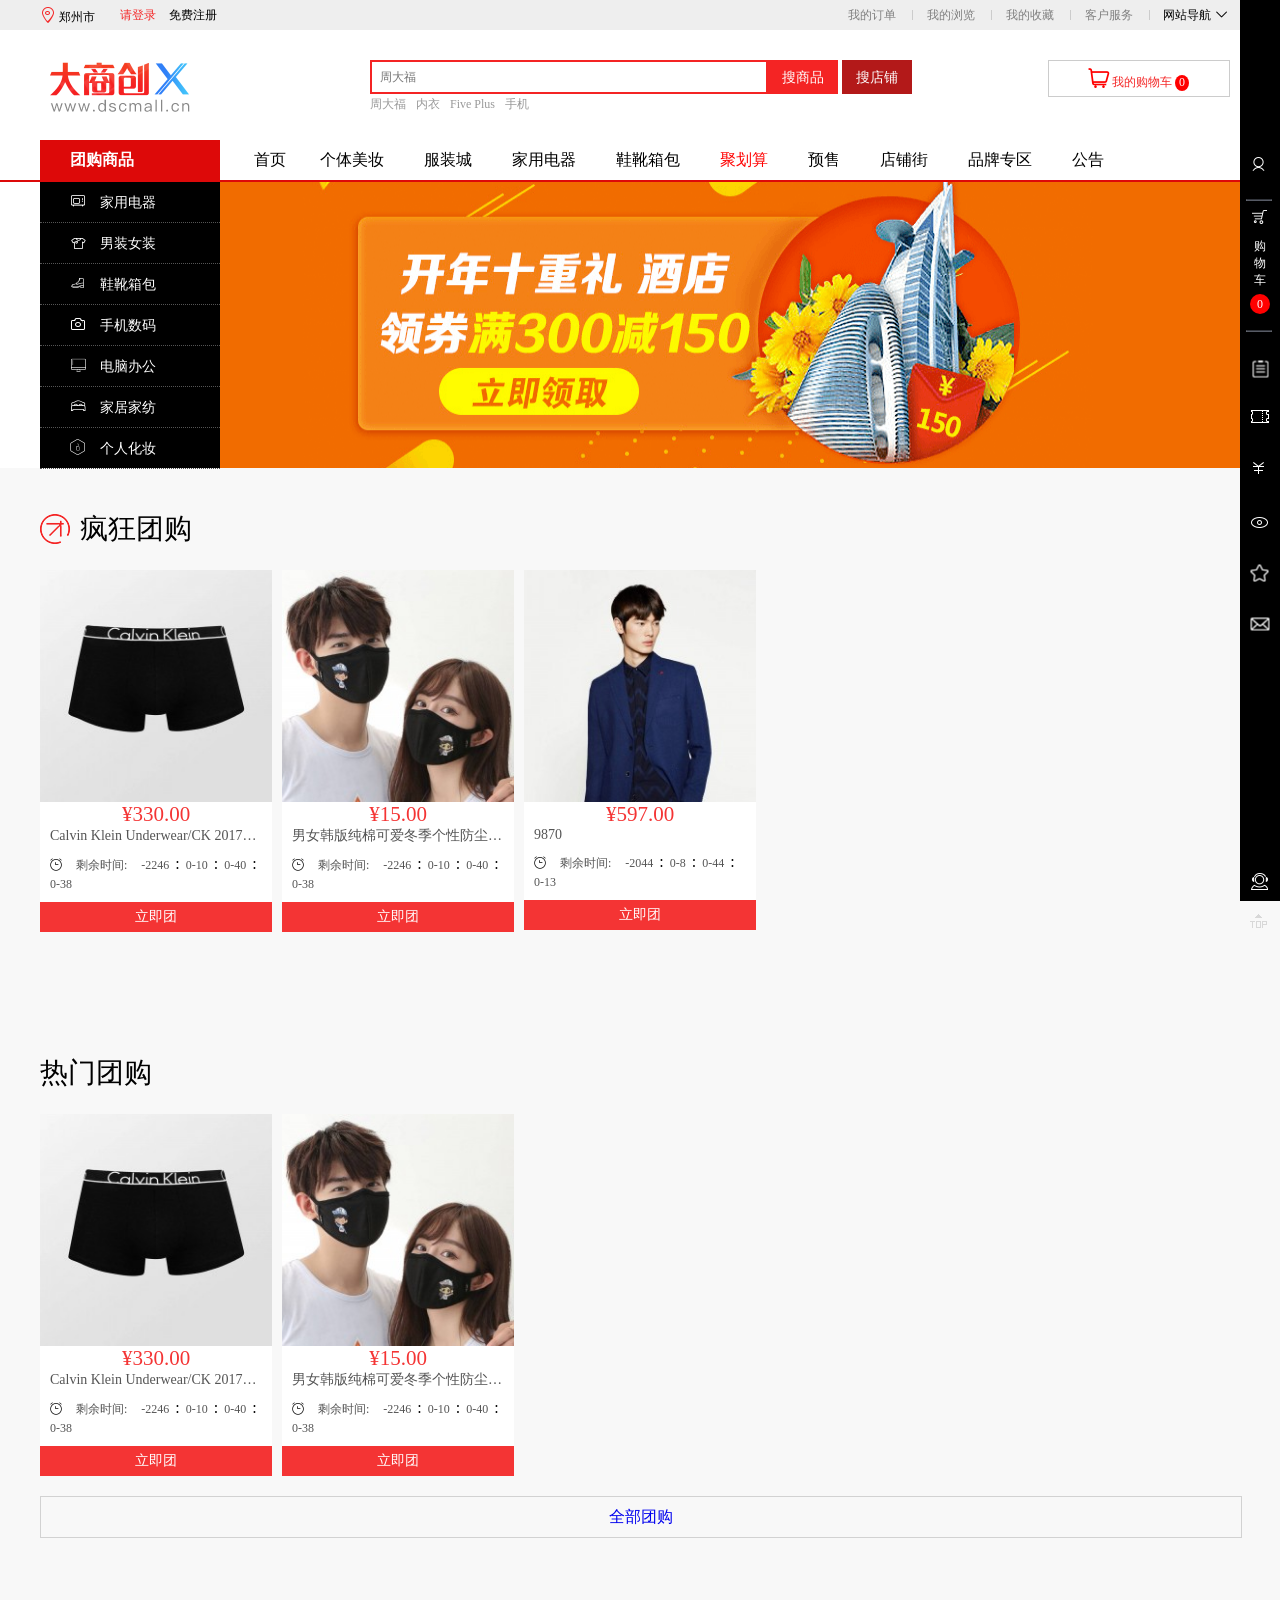
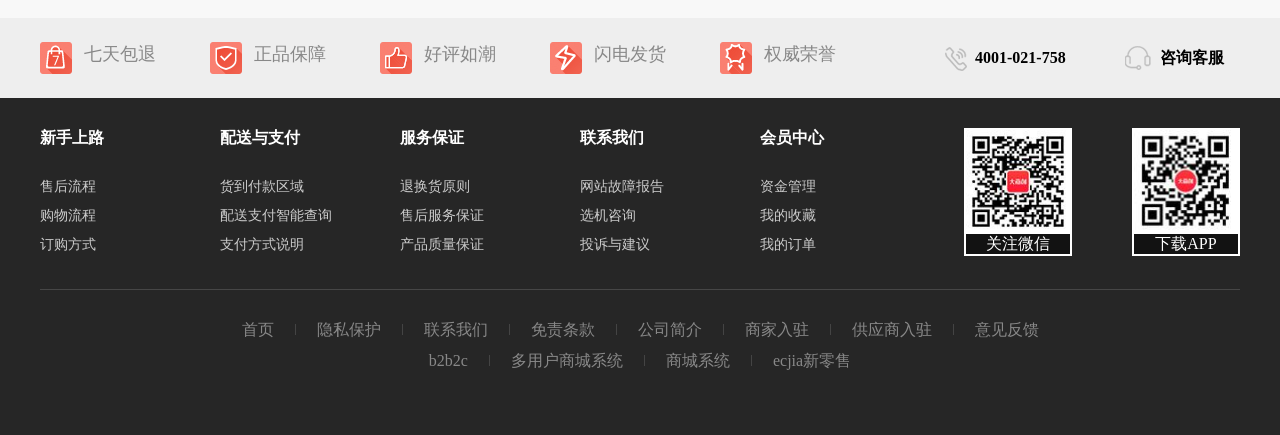
<file: buyHot.html>
<!DOCTYPE html>
<html lang="en">

<head>
    <meta charset="UTF-8">
    <meta name="viewport" content="width=device-width, initial-scale=1.0">
    <title>聚划算</title>
    <link rel="stylesheet" href="./css/baes.css">

    <link rel="stylesheet" href="./css/footer.css">
    <link rel="stylesheet" href="./css/header-buyHot-brands.css">
    <link rel="stylesheet" href="./fonts/iconfont.css">
    <link rel="stylesheet" href="./css/buyHot.css">

    <link rel="stylesheet" href="./css/aside.css">
    <script src="./js/jquery1.12.4-min.js"></script>
    <script src="./js/aside.js"></script>
    <script src="./js/buyHot.js"></script>

</head>

<body>
    <header class="header">
        <div class="header-topNav">
            <div class="header-top">
                <div class="fl header-top-left">
                    <div class="header-icon   fl">
                        <i class="iconfont .icon-weizhi red">&#xe61b;</i>
                        <span>郑州市</span>
                        <div class="header-zen"></div>
                    </div>

                    <div class="header-location">
                        <div class="header-hot">
                            <a href="#">苏州市</a>
                            <a href="#">北京市</a>
                            <a href="#">天津市</a>
                            <a href="#">上海市</a>
                        </div>
                        <div class="header-letter">
                            <a href="#" data-letter="A">A</a>
                            <a href="#" data-letter="B">B</a>
                            <a href="#" data-letter="C">C</a>
                            <a href="#" data-letter="D">D</a>
                            <a href="#" data-letter="E">E</a>
                            <a href="#" data-letter="F">F</a>
                            <a href="#" data-letter="G">G</a>
                            <a href="#" data-letter="H">H</a>
                            <a href="#" data-letter="J">J</a>
                            <a href="#" data-letter="K">K</a>
                            <a href="#" data-letter="L">L</a>
                            <a href="#" data-letter="M">M</a>
                            <a href="#" data-letter="N">N</a>
                            <a href="#" data-letter="P">P</a>
                            <a href="#" data-letter="Q">Q</a>
                            <a href="#" data-letter="R">R</a>
                            <a href="#" data-letter="S">S</a>
                            <a href="#" data-letter="T">T</a>
                            <a href="#" data-letter="W">W</a>
                            <a href="#" data-letter="X">X</a>
                            <a href="#" data-letter="Y">Y</a>
                            <a href="#" data-letter="Z">Z</a>
                        </div>
                        <div class="header-scrollboty">
                            <div class="header-allList fl">
                                <ul id="header-lists">
                                    <li>
                                        <em data-name="A">A</em>
                                        <div class="header-item-city">
                                            <a href="#">安庆市</a>
                                            <a href="#">安阳市</a>
                                            <a href="#">安康市</a>
                                            <a href="#">安顺市</a>
                                            <a href="#">澳门</a>
                                        </div>
                                    </li>
                                    <li>
                                        <em data-name="B">B</em>
                                        <div class="header-item-city">
                                            <a href="#">安庆市</a>
                                            <a href="#">安阳市</a>
                                            <a href="#">安康市</a>
                                            <a href="#">安顺市</a>
                                            <a href="#">澳门</a>
                                        </div>
                                    </li>
                                    <li>
                                        <em data-name="C">C</em>
                                        <div class="header-item-city">
                                            <a href="#">安庆市</a>
                                            <a href="#">安阳市</a>
                                            <a href="#">安康市</a>
                                            <a href="#">安顺市</a>
                                            <a href="#">澳门</a>
                                        </div>
                                    </li>
                                    <li>
                                        <em data-name="D">D</em>
                                        <div class="header-item-city">
                                            <a href="#">安庆市</a>
                                            <a href="#">安阳市</a>
                                            <a href="#">安康市</a>
                                            <a href="#">安顺市</a>
                                            <a href="#">澳门</a>
                                        </div>
                                    </li>
                                    <li>
                                        <em data-name="E">E</em>
                                        <div class="header-item-city">
                                            <a href="#">安庆市</a>
                                            <a href="#">安阳市</a>
                                            <a href="#">安康市</a>
                                            <a href="#">安顺市</a>
                                            <a href="#">澳门</a>
                                        </div>
                                    </li>
                                    <li>
                                        <em data-name="F">F</em>
                                        <div class="header-item-city">
                                            <a href="#">安庆市</a>
                                            <a href="#">安阳市</a>
                                            <a href="#">安康市</a>
                                            <a href="#">安顺市</a>
                                            <a href="#">澳门</a>
                                        </div>
                                    </li>
                                    <li>
                                        <em data-name="G">G</em>
                                        <div class="header-item-city">
                                            <a href="#">安庆市</a>
                                            <a href="#">安阳市</a>
                                            <a href="#">安康市</a>
                                            <a href="#">安顺市</a>
                                            <a href="#">澳门</a>
                                        </div>
                                    </li>
                                    <li>
                                        <em data-name="H">H</em>
                                        <div class="header-item-city">
                                            <a href="#">安庆市</a>
                                            <a href="#">安阳市</a>
                                            <a href="#">安康市</a>
                                            <a href="#">安顺市</a>
                                            <a href="#">澳门</a>
                                        </div>
                                    </li>
                                    <li>
                                        <em data-name="J">J</em>
                                        <div class="header-item-city">
                                            <a href="#">安庆市</a>
                                            <a href="#">安阳市</a>
                                            <a href="#">安康市</a>
                                            <a href="#">安顺市</a>
                                            <a href="#">澳门</a>
                                        </div>
                                    </li>
                                    <li>
                                        <em data-name="K">K</em>
                                        <div class="header-item-city">
                                            <a href="#">安庆市</a>
                                            <a href="#">安阳市</a>
                                            <a href="#">安康市</a>
                                            <a href="#">安顺市</a>
                                            <a href="#">澳门</a>
                                        </div>
                                    </li>
                                    <li>
                                        <em data-name="L">L</em>
                                        <div class="header-item-city">
                                            <a href="#">安庆市</a>
                                            <a href="#">安阳市</a>
                                            <a href="#">安康市</a>
                                            <a href="#">安顺市</a>
                                            <a href="#">澳门</a>
                                        </div>
                                    </li>
                                    <li>
                                        <em data-name="M">M</em>
                                        <div class="header-item-city">
                                            <a href="#">安庆市</a>
                                            <a href="#">安阳市</a>
                                            <a href="#">安康市</a>
                                            <a href="#">安顺市</a>
                                            <a href="#">澳门</a>
                                        </div>
                                    </li>
                                    <li>
                                        <em data-name="N">N</em>
                                        <div class="header-item-city">
                                            <a href="#">安庆市</a>
                                            <a href="#">安阳市</a>
                                            <a href="#">安康市</a>
                                            <a href="#">安顺市</a>
                                            <a href="#">澳门</a>
                                        </div>
                                    </li>
                                    <li>
                                        <em data-name="P">P</em>
                                        <div class="header-item-city">
                                            <a href="#">安庆市</a>
                                            <a href="#">安阳市</a>
                                            <a href="#">安康市</a>
                                            <a href="#">安顺市</a>
                                            <a href="#">澳门</a>
                                        </div>
                                    </li>
                                    <li>
                                        <em data-name="Q">Q</em>
                                        <div class="header-item-city">
                                            <a href="#">安庆市</a>
                                            <a href="#">安阳市</a>
                                            <a href="#">安康市</a>
                                            <a href="#">安顺市</a>
                                            <a href="#">澳门</a>
                                        </div>
                                    </li>
                                    <li>
                                        <em data-name="R">R</em>
                                        <div class="header-item-city">
                                            <a href="#">安庆市</a>
                                            <a href="#">安阳市</a>
                                            <a href="#">安康市</a>
                                            <a href="#">安顺市</a>
                                            <a href="#">澳门</a>
                                        </div>
                                    </li>
                                    <li>
                                        <em data-name="S">S</em>
                                        <div class="header-item-city">
                                            <a href="#">安庆市</a>
                                            <a href="#">安阳市</a>
                                            <a href="#">安康市</a>
                                            <a href="#">安顺市</a>
                                            <a href="#">澳门</a>
                                        </div>
                                    </li>
                                    <li>
                                        <em data-name="T">T</em>
                                        <div class="header-item-city">
                                            <a href="#">安庆市</a>
                                            <a href="#">安阳市</a>
                                            <a href="#">安康市</a>
                                            <a href="#">安顺市</a>
                                            <a href="#">澳门</a>
                                        </div>
                                    </li>
                                    <li>
                                        <em data-name="W">W</em>
                                        <div class="header-item-city">
                                            <a href="#">安庆市</a>
                                            <a href="#">安阳市</a>
                                            <a href="#">安康市</a>
                                            <a href="#">安顺市</a>
                                            <a href="#">澳门</a>
                                        </div>
                                    </li>
                                    <li>
                                        <em data-name="X">X</em>
                                        <div class="header-item-city">
                                            <a href="#">安庆市</a>
                                            <a href="#">安阳市</a>
                                            <a href="#">安康市</a>
                                            <a href="#">澳门</a>
                                        </div>
                                    </li>
                                    <li>
                                        <em data-name="Y">Y</em>
                                        <div class="header-item-city">
                                            <a href="#">安庆市</a>
                                            <a href="#">安阳市</a>
                                            <a href="#">安康市</a>
                                        </div>
                                    </li>
                                    <li>
                                        <em data-name="Z">Z</em>
                                        <div class="header-item-city">
                                            <a href="#">郑州市</a>
                                            <a href="#" class="city-selected">周口市</a>
                                            <a href="#">驻马店市</a>
                                        </div>
                                    </li>
                                </ul>
                            </div>
                            <div class="header-scorllBar">
                                <p class="header-bar"></p>
                            </div>
                        </div>
                    </div>

                    <div class="fl header-enter">
                        <span class="red"><a href="login.html" class="red">请登录</a> </span>
                        <span><a href="post.html" class="log">免费注册</a> </span>
                    </div>
                </div>
                <ul class="fr header-top-right">
                    <li><a href="#">我的订单</a></li>
                    <li class="header-spacer"></li>
                    <li><a href="#">我的浏览</a></li>
                    <li class="header-spacer"></li>
                    <li><a href="#">我的收藏</a></li>
                    <li class="header-spacer"></li>
                    <li><a href="#">客户服务</a></li>
                    <li class="header-spacer"></li>
                    <li class="header-for">
                        网站导航<i class="iconfont .icon-down">&#xe600;</i>
                        <div class="header-dorpdown1">
                            <div class="header-fore-white"></div>
                            <dl class="header-fore1 fl">
                                <dt>特色主题</dt>
                                <dd><a href="#">家用电器</a></dd>
                                <dd><a href="#">男装女装</a></dd>
                                <dd><a href="#">鞋靴箱包</a></dd>
                            </dl>
                            <dl class="header-fore2 fl">
                                <dt>促销活动</dt>
                                <dd><a href="#">拍卖活动</a></dd>
                                <dd><a href="#">共创商品</a></dd>
                                <dd><a href="#">积分商城</a></dd>
                                <dd><a href="#">CMS频道</a></dd>
                                <dd><a href="#">优惠活动</a></dd>
                                <dd><a href="#">超值礼包</a></dd>
                                <dd><a href="#">优惠券</a></dd>
                                <dd><a href="#">礼品卡</a></dd>
                                <dd><a href="#">预售商品</a></dd>
                            </dl>
                        </div>
                    </li>
                </ul>
            </div>
        </div>
        <div class="header-nav">
            <div class="header-nav-top">
                <div class="header-logo fl ">
                    <img src="images/shop_logo.gif" alt="">
                </div>
                <div class="header-search fl">
                    <form action="">
                        <input type="text" placeholder="周大福">
                        <button>搜商品</button>
                        <button>搜店铺</button>
                    </form>
                    <ul>
                        <li>
                            <a href="#">周大福</a>
                        </li>
                        <li>
                            <a href="#">内衣</a>
                        </li>
                        <li>
                            <a href="#">Five Plus</a>
                        </li>
                        <li>
                            <a href="#">手机</a>
                        </li>
                    </ul>
                </div>
                <div class="header-shopping fr">
                    <a href="shopcar.html">
                        <i class="iconfont .icon-03" id="icon-font">&#xe7bd;</i>
                        <span class="red">我的购物车</span>
                        <em class="em-bord">0</em>
                    </a>
                </div>
                <div class="header-dorpdown">
                    <div class="header-noggods">
                        <img src="images/cart-nogoods.png" class="fl" alt="">
                        <span>购物车中还没有商品，赶紧选购吧！</span>
                    </div>
                    <div class="header-white"></div>
                </div>
            </div>
            <div class="header-nav-buttom">
                <div class="header-cat fl"><a>团购商品</a></div>
                <!-- 全部商品下的tab切换  -->


                <div class="header-max-nav fl">
                    <ul>
                        <li><a href="index.html">首页</a></li>
                        <li><a href="makeup.html">个体美妆</a></li>
                        <li><a href="clothstore.html">服装城</a></li>
                        <li><a href="electric.html">家用电器</a></li>
                        <li><a href="shoes.html">鞋靴箱包</a></li>
                        <li class="active"><a href="buyHot.html">聚划算</a></li>
                        <li><a href="presell.html">预售</a></li>
                        <li><a href="store.html">店铺街</a></li>
                        <li><a href="Brands.html">品牌专区</a></li>
                        <li><a href="javascript:;">公告</a></li>
                    </ul>
                </div>
            </div>
        </div>
    </header>









    <!-- 头部 -->
    <div class="bigheader">
        <div id="bannerNav" class="layer clearfix">
            <div class="left-list">

                <div class="con-list">
                    <i class="iconfont">&#xe6cc;</i>
                    <span>家用电器</span>
                </div>
                <div class="con-list">
                    <i class="iconfont">&#xe605;</i>
                    <span>男装女装</span>
                </div>
                <div class="con-list">
                    <i class="iconfont">&#xe61f;</i>
                    <span>鞋靴箱包</span>
                </div>
                <div class="con-list">
                    <i class="iconfont">&#xe6fc;</i>
                    <span>手机数码</span>
                </div>
                <div class="con-list">
                    <i class="iconfont">&#xe603;</i>
                    <span>电脑办公</span>
                </div>
                <div class="con-list">
                    <i class="iconfont">&#xe60c;</i>
                    <span>家居家纺</span>
                </div>
                <div class="con-list">
                    <i class="iconfont">&#xe655;</i>
                    <span>个人化妆</span>
                </div>
            </div>
            <div class="rightimg">
                <img src="./images/banner.png" alt="">
            </div>

        </div>
        <div id="crazy-group">
            <div class="group-goods layer clearfix">
                <div class="article-group">
                    <h2 class="h2">疯狂团购</h2>
                </div>
                <div class="crazy-list">
                    <ul>
                        <li>
                            <a href="#">
                                <img src="./images/hot-1.jpg" alt="">
                            </a>
                            <p class="price">¥330.00</p>
                            <a href="#" class="name">Calvin Klein Underwear/CK 2017春夏新款 男士平角内裤NU8638 初上市价格290元</a>
                            <div class="lefttime">
                                <i class="iconfont">&#xe73b;</i>
                                <span class="time">剩余时间:</span>
                                <span class="days"></span>
                                <em>:</em>
                                <span class="hours"></span>
                                <em>:</em>
                                <span class="minutes"></span>
                                <em>:</em>
                                <span class="seconds"></span>
                            </div>
                            <a href="#" class="groupTo">立即团</a>
                        </li>
                        <li>
                            <a href="#">
                                <img src="./images/hot-2.jpg" alt="">
                            </a>
                            <p class="price">¥15.00</p>
                            <a href="#" class="name">男女韩版纯棉可爱冬季个性防尘情侣口罩保暖透气黑色时尚潮款春 15元一共2个口罩 防尘个性时尚</a>
                            <div class="lefttime">
                                <i class="iconfont">&#xe73b;</i>
                                <span class="time">剩余时间:</span>
                                <span class="days"></span>
                                <em>:</em>
                                <span class="hours"></span>
                                <em>:</em>
                                <span class="minutes"></span>
                                <em>:</em>
                                <span class="seconds"></span>
                            </div>
                            <a href="#" class="groupTo">立即团</a>
                        </li>
                        <li>
                            <a href="#">
                                <img src="./images/hot3.jpg" alt="">
                            </a>
                            <p class="price">¥597.00</p>
                            <a href="#" class="name">9870</a>
                            <div class="lefttime">
                                <i class="iconfont">&#xe73b;</i>
                                <span class="time">剩余时间:</span>
                                <span class="days"></span>
                                <em>:</em>
                                <span class="hours"></span>
                                <em>:</em>
                                <span class="minutes"></span>
                                <em>:</em>
                                <span class="seconds"></span>
                            </div>
                            <a href="#" class="groupTo">立即团</a>
                        </li>
                    </ul>
                </div>
            </div>
        </div>
        <div id="crazy-group">
            <div class="group-goods layer clearfix">
                <div class="article-group">
                    <h2>热门团购</h2>
                </div>
                <div class="crazy-list clearfix">
                    <ul>
                        <li>
                            <a href="#">
                                <img src="./images/hot-1.jpg" alt="">
                            </a>
                            <p class="price">¥330.00</p>
                            <a href="#" class="name">Calvin Klein Underwear/CK 2017春夏新款 男士平角内裤NU8638 初上市价格290元</a>
                            <div class="lefttime">
                                <i class="iconfont">&#xe73b;</i>
                                <span class="time">剩余时间:</span>
                                <span class="days"></span>
                                <em>:</em>
                                <span class="hours"></span>
                                <em>:</em>
                                <span class="minutes"></span>
                                <em>:</em>
                                <span class="seconds"></span>
                            </div>
                            <a href="#" class="groupTo">立即团</a>
                        </li>
                        <li>
                            <a href="#">
                                <img src="./images/hot-2.jpg" alt="">
                            </a>
                            <p class="price">¥15.00</p>
                            <a href="#" class="name">男女韩版纯棉可爱冬季个性防尘情侣口罩保暖透气黑色时尚潮款春 15元一共2个口罩 防尘个性时尚</a>
                            <div class="lefttime">
                                <i class="iconfont">&#xe73b;</i>
                                <span class="time">剩余时间:</span>
                                <span class="days"></span>
                                <em>:</em>
                                <span class="hours"></span>
                                <em>:</em>
                                <span class="minutes"></span>
                                <em>:</em>
                                <span class="seconds"></span>
                            </div>
                            <a href="#" class="groupTo">立即团</a>
                        </li>

                    </ul>
                </div>


                <a href="#" class="allGroup">全部团购</a>
            </div>


        </div>
    </div>




    <!-- 尾部 -->
    <footer>
        <!-- 白色区域 -->
        <div class="footer-top">
            <div class="layer">
                <ul class="fl">
                    <li>
                        <i></i>
                        <span>七天包退</span>
                    </li>
                    <li>
                        <i></i>
                        <span>正品保障</span>
                    </li>
                    <li>
                        <i></i>
                        <span>好评如潮</span>
                    </li>
                    <li>
                        <i></i>
                        <span>闪电发货</span>
                    </li>
                    <li>
                        <i></i>
                        <span>权威荣誉</span>
                    </li>
                </ul>
                <div class="footer-top-right fr">
                    <p>
                        <i></i>
                        <span>4001-021-758</span>
                    </p>
                    <p>
                        <i></i>
                        <span>咨询客服</span>
                    </p>
                </div>
            </div>
        </div>

        <!-- 尾巴中部 -->
        <div class="footer-center">
            <div class="fnc-warp layer clearfix">
                <!-- 列表 -->
                <div class="help-list fl">
                    <div class="help-item">
                        <h3>新手上路</h3>
                        <ul>
                            <li><a href="#">售后流程</a></li>
                            <li><a href="#">购物流程</a></li>
                            <li><a href="#">订购方式</a></li>
                        </ul>
                    </div>
                    <div class="help-item">
                        <h3>配送与支付</h3>
                        <ul>
                            <li><a href="#">货到付款区域</a></li>
                            <li><a href="#">配送支付智能查询</a></li>
                            <li><a href="#">支付方式说明</a></li>
                        </ul>
                    </div>
                    <div class="help-item">
                        <h3>服务保证</h3>
                        <ul>
                            <li><a href="#">退换货原则</a></li>
                            <li><a href="#">售后服务保证</a></li>
                            <li><a href="#">产品质量保证</a></li>
                        </ul>
                    </div>
                    <div class="help-item">
                        <h3>联系我们</h3>
                        <ul>
                            <li><a href="#">网站故障报告</a></li>
                            <li><a href="#">选机咨询</a></li>
                            <li><a href="#">投诉与建议</a></li>
                        </ul>
                    </div>
                    <div class="help-item">
                        <h3>会员中心</h3>
                        <ul>
                            <li><a href="#">资金管理</a></li>
                            <li><a href="#">我的收藏</a></li>
                            <li><a href="#">我的订单</a></li>
                        </ul>
                    </div>
                </div>

                <!-- 二维码 -->
                <div class="qr-code fr">
                    <!-- 微信二维码 -->
                    <div class="qr-item fl">
                        <div class="code_img"><img src="./images/ecjia_qrcode.jpg"></div>
                        <div class="text">关注微信</div>
                    </div>
                    <!-- APP二维码 -->
                    <div class="qr-item fr">
                        <div class="code_img"><img src="./images/ectouch_qrcode.jpg"></div>
                        <div class="text">下载APP</div>
                    </div>
                </div>
            </div>
        </div>
        <!-- 尾巴底部 -->
        <div class="footer-bot">
            <div class="layer clearfix">
                <!-- 第一行 -->
                <p class="copyright_links">
                    <a href="#">首页</a>
                    <span></span>
                    <a href="#">隐私保护</a>
                    <span></span>
                    <a href="#">联系我们</a>
                    <span></span>
                    <a href="#">免责条款</a>
                    <span></span>
                    <a href="#">公司简介</a>
                    <span></span>
                    <a href="#">商家入驻</a>
                    <span></span>
                    <a href="#">供应商入驻</a>
                    <span></span>
                    <a href="#">意见反馈</a>
                </p>
                <!-- 第二行 -->
                <p class="copyright_links">
                    <a href="#">b2b2c</a>
                    <span></span>
                    <a href="#">多用户商城系统</a>
                    <span></span>
                    <a href="#">商城系统</a>
                    <span></span>
                    <a href="#">ecjia新零售</a>
                </p>
                <p class="copyright_auth clearfix">&nbsp;</p>
            </div>
        </div>
    </footer>
















    <aside class="aside-warp">
        <!-- 左边黑色部分 -->
        <div class="aside-left">
            <ul class="aside-content">
                <!-- 用户 -->
                <li class="aside-user">
                    <a href="javascript:;">
                        <i></i>
                    </a>
                    <div class="aside-user-info">
                        <div class="userInfo">
                            <img src="images/user.jpg" alt="">
                            <div class="user-text">
                                <p>用户名：暂无</p>
                                <p>级别：暂无</p>
                            </div>
                        </div>
                        <div class="btns">
                            <button>我的订单</button>
                            <button>我的收藏</button>
                        </div>
                    </div>

                </li>
                <!-- 购物车 -->
                <li class="shopCart">
                    <a href="javascript:;">
                        <i></i>
                        <p>购物车
                            <span>0</span>
                        </p>
                    </a>
                </li>
                <!-- 我的订单 -->
                <li class="order">
                    <a href="javascript:;">
                        <i></i>
                    </a>
                    <div class="order-text"><a href="javascript:;">我的订单</a></div>
                </li>
                <!-- 优惠卷 -->
                <li class="discount">
                    <a href="javascript:;">
                        <i></i>
                    </a>
                    <div class="discount-text"><a href="javascript:;">优惠券</a></div>
                </li>
                <!-- 我的资产 -->
                <li class="property">
                    <a href="javascript:;">
                        <i></i>
                    </a>
                    <div class="property-text"><a href="javascript:;">我的资产</a></div>
                </li>
                <!-- 我的足迹 -->
                <li class="footprint">
                    <a href="javascript:;">
                        <i></i>
                    </a>
                    <div class="footprint-text"><a href="javascript:;">我的足迹</a></div>
                </li>
                <!-- 我的收藏 -->
                <li class="collect">
                    <a href="javascript:;">
                        <i></i>
                    </a>
                    <div class="collect-text"><a href="javascript:;">我的收藏</a></div>
                </li>
                <!-- 邮箱订阅 -->
                <li class="mailbox">
                    <a href="javascript:;">
                        <i></i>
                    </a>
                    <div class="mailbox-text"><a href="javascript:;">邮箱订阅</a></div>
                </li>
            </ul>
            <!-- 客服中心 -->
            <div class="aside-content-bottom">
                <div class="service">
                    <a href="javascript:;">
                        <i></i>
                    </a>
                    <div class="service-text"><a href="javascript:;">客服中心</a></div>
                </div>
                <div class="backTop">
                    <a href="javascript:;">
                        <i></i>
                    </a>
                </div>
            </div>
            <!-- 邮箱订阅底部栏 -->
            <div class="mail-bottom">
                <div class="mail-bottom-box">
                    <input type="text" placeholder="请输入您的邮箱账号">
                    <div class="btns">
                        <div class="subscription">订阅</div>
                        <div class="unsubscribe">退订</div>
                    </div>
                </div>
            </div>
        </div>
        <!-- 右侧隐藏部分 -->

        <div class="aside-right">
            <!-- 我的足迹 -->
            <div class="aside-right-title">
                <h3>我的足迹</h3>
                <i class="btn"></i>
            </div>
            <div class="aside-right-content">
                <div class="text">空空如也~</div>
            </div>
        </div>
        <div class="aside-right-goods">
            <!-- 购物车 -->
            <div class="aside-right-title">
                <h3>购物车</h3>
                <i class="btn"></i>
            </div>
            <div class="aside-right-content">
                <div class="text">
                    <img src="images/cart-nogoods.png" alt=""> 购物车空空的，赶快去挑选心仪的商品吧~
                    <a href="#">去首页看看</a>
                </div>

            </div>
            <div class="goods-price">
                <div>
                    <p>共有<span>0</span>件商品 <strong>0.00</strong> </p>
                </div>
                <div class="goPay"><a href="shopcar.html">去购物车结算</a></div>
            </div>
        </div>
        <!-- 蒙版 -->
        <div class="mark"></div>
        <div class="aside-login-box">
            <!-- 提示登录 -->
            <div class="aside-login">
                <div class="btn"></div>
            </div>
        </div>
    </aside>


    <script src="./js/header.js"></script>
</body>

</html>
</file>
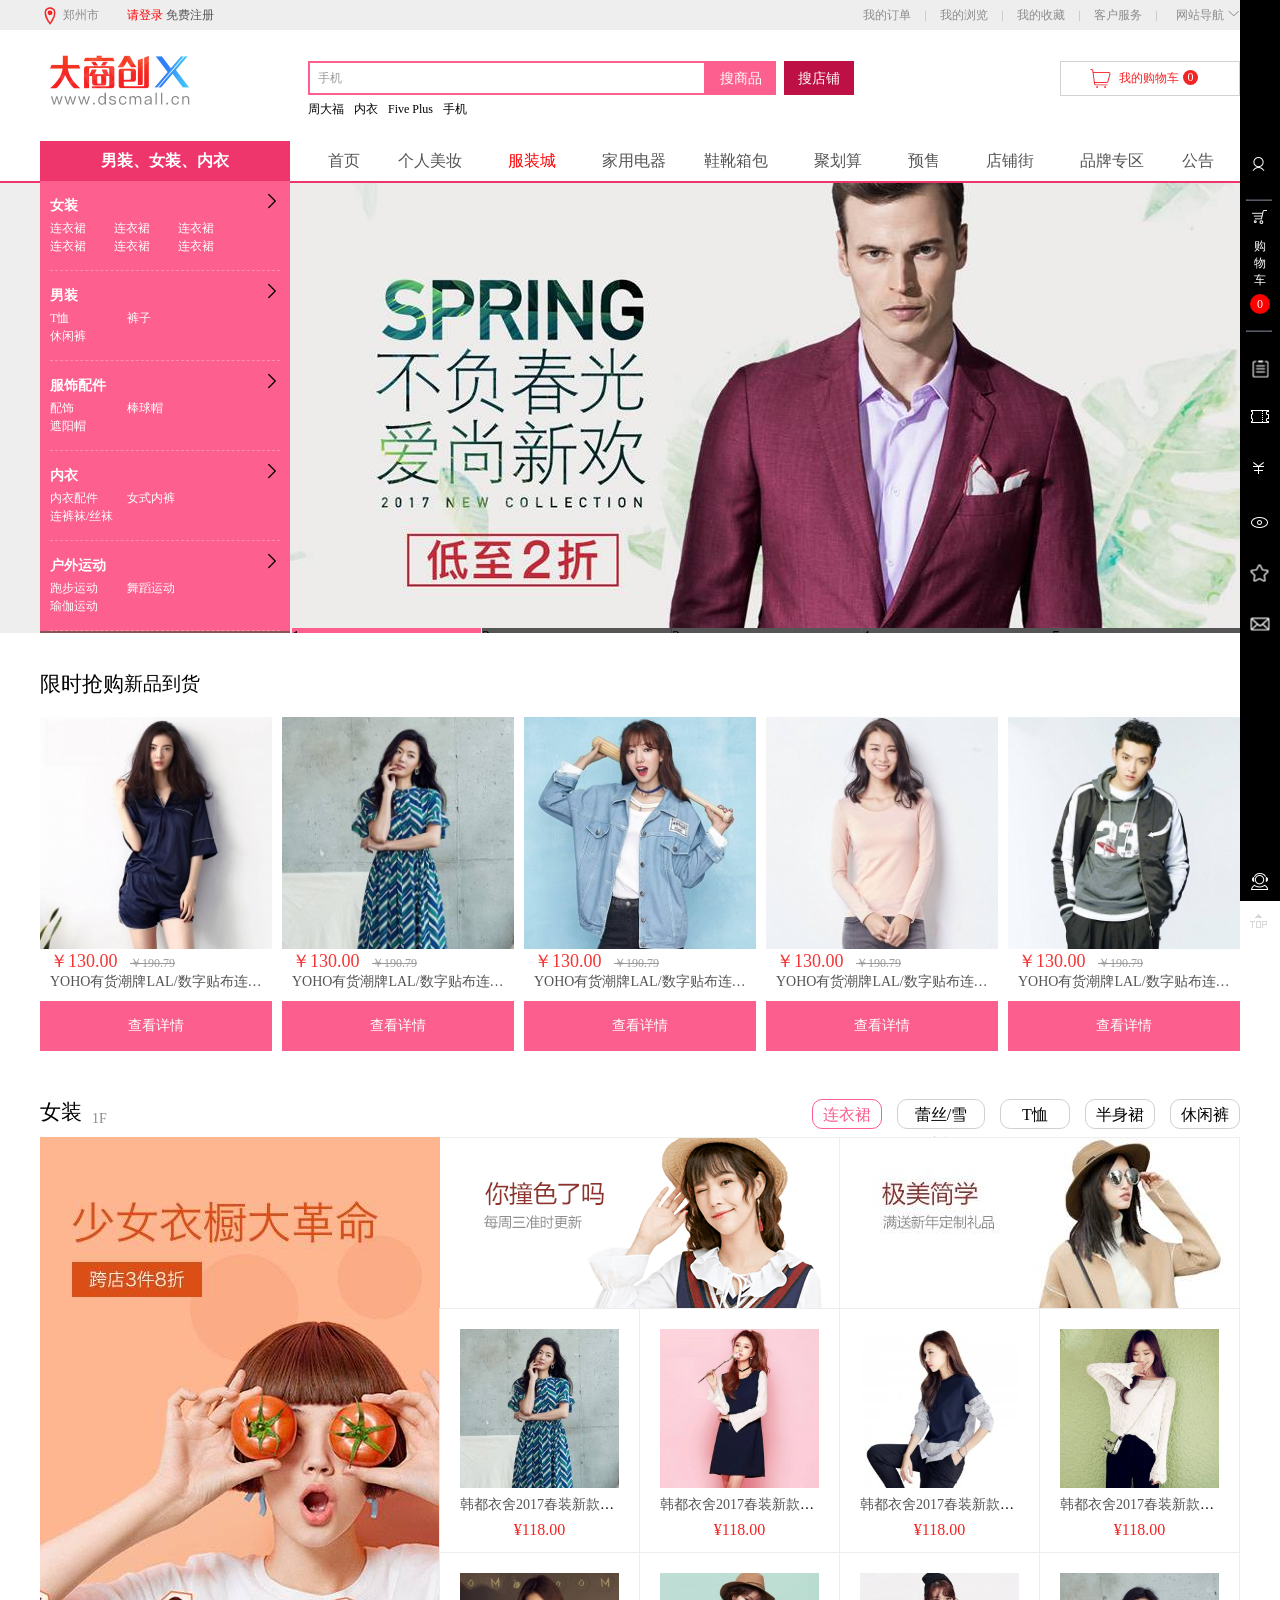
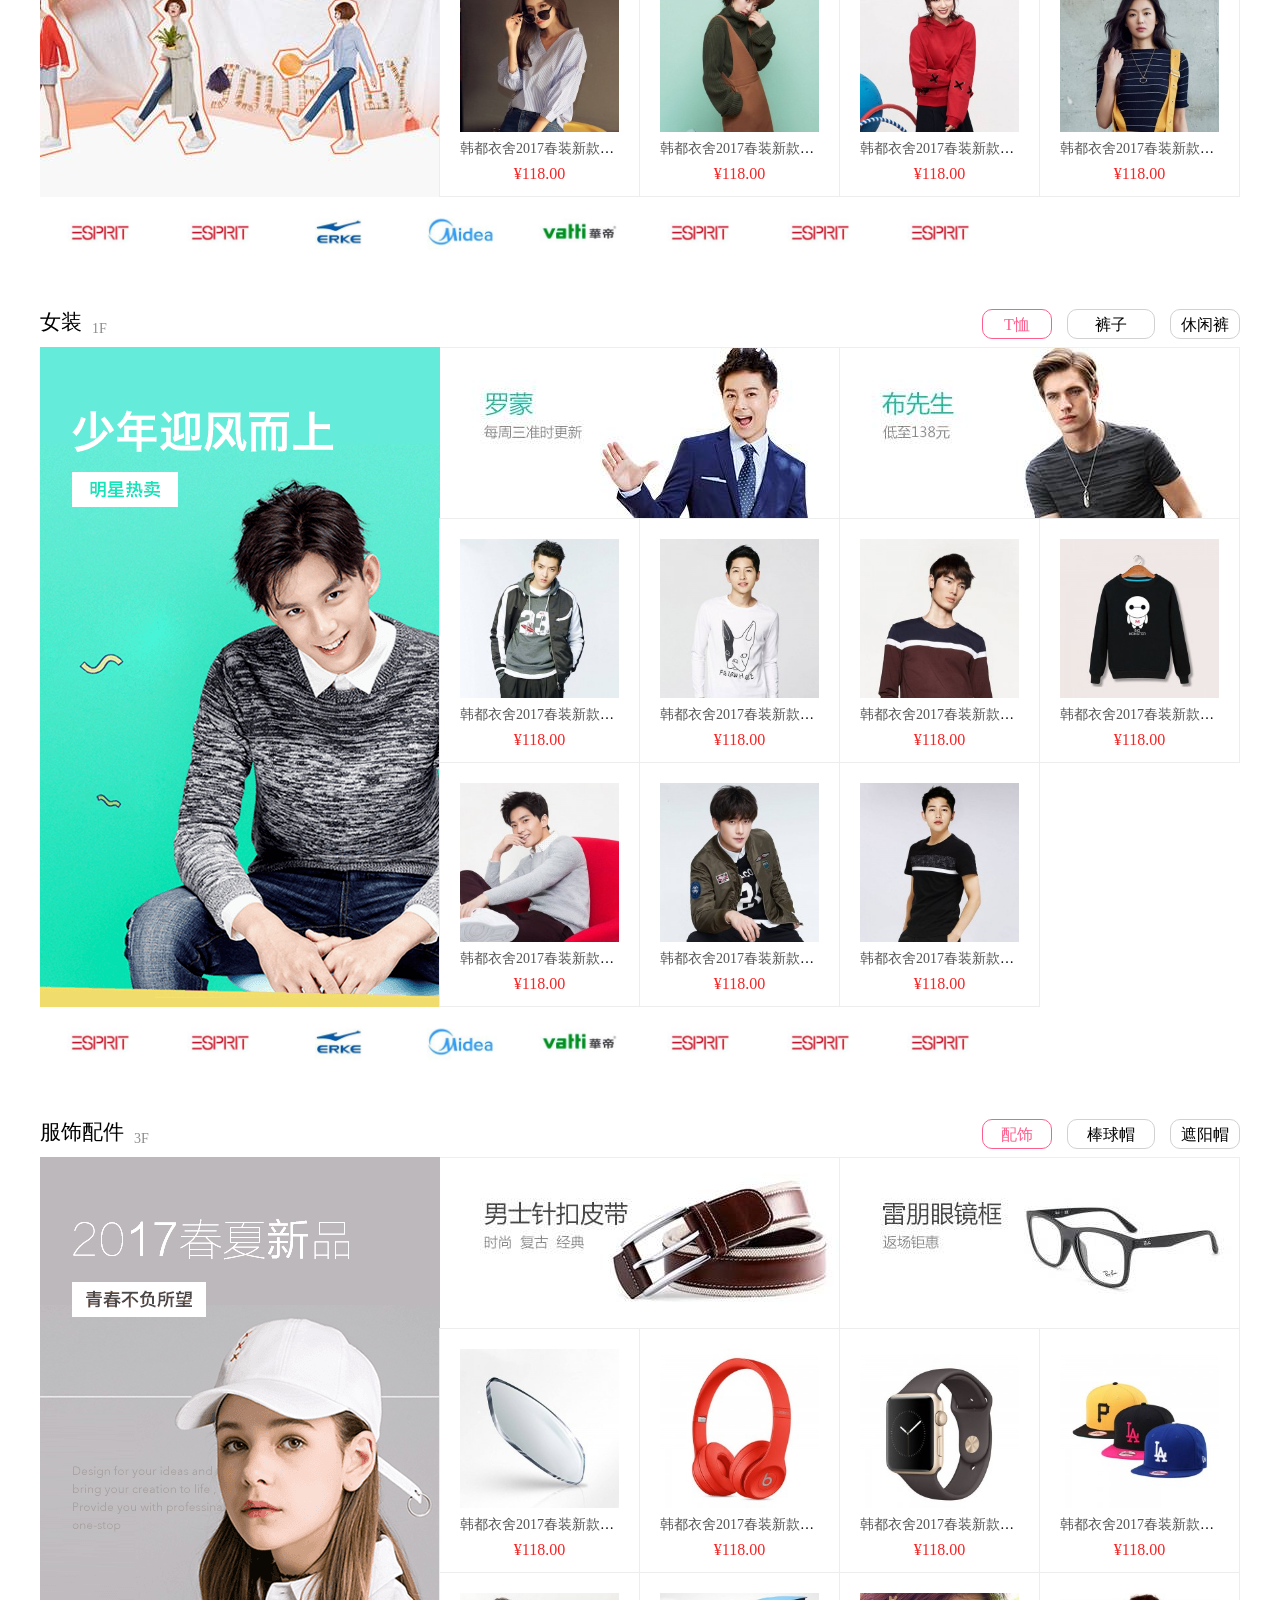
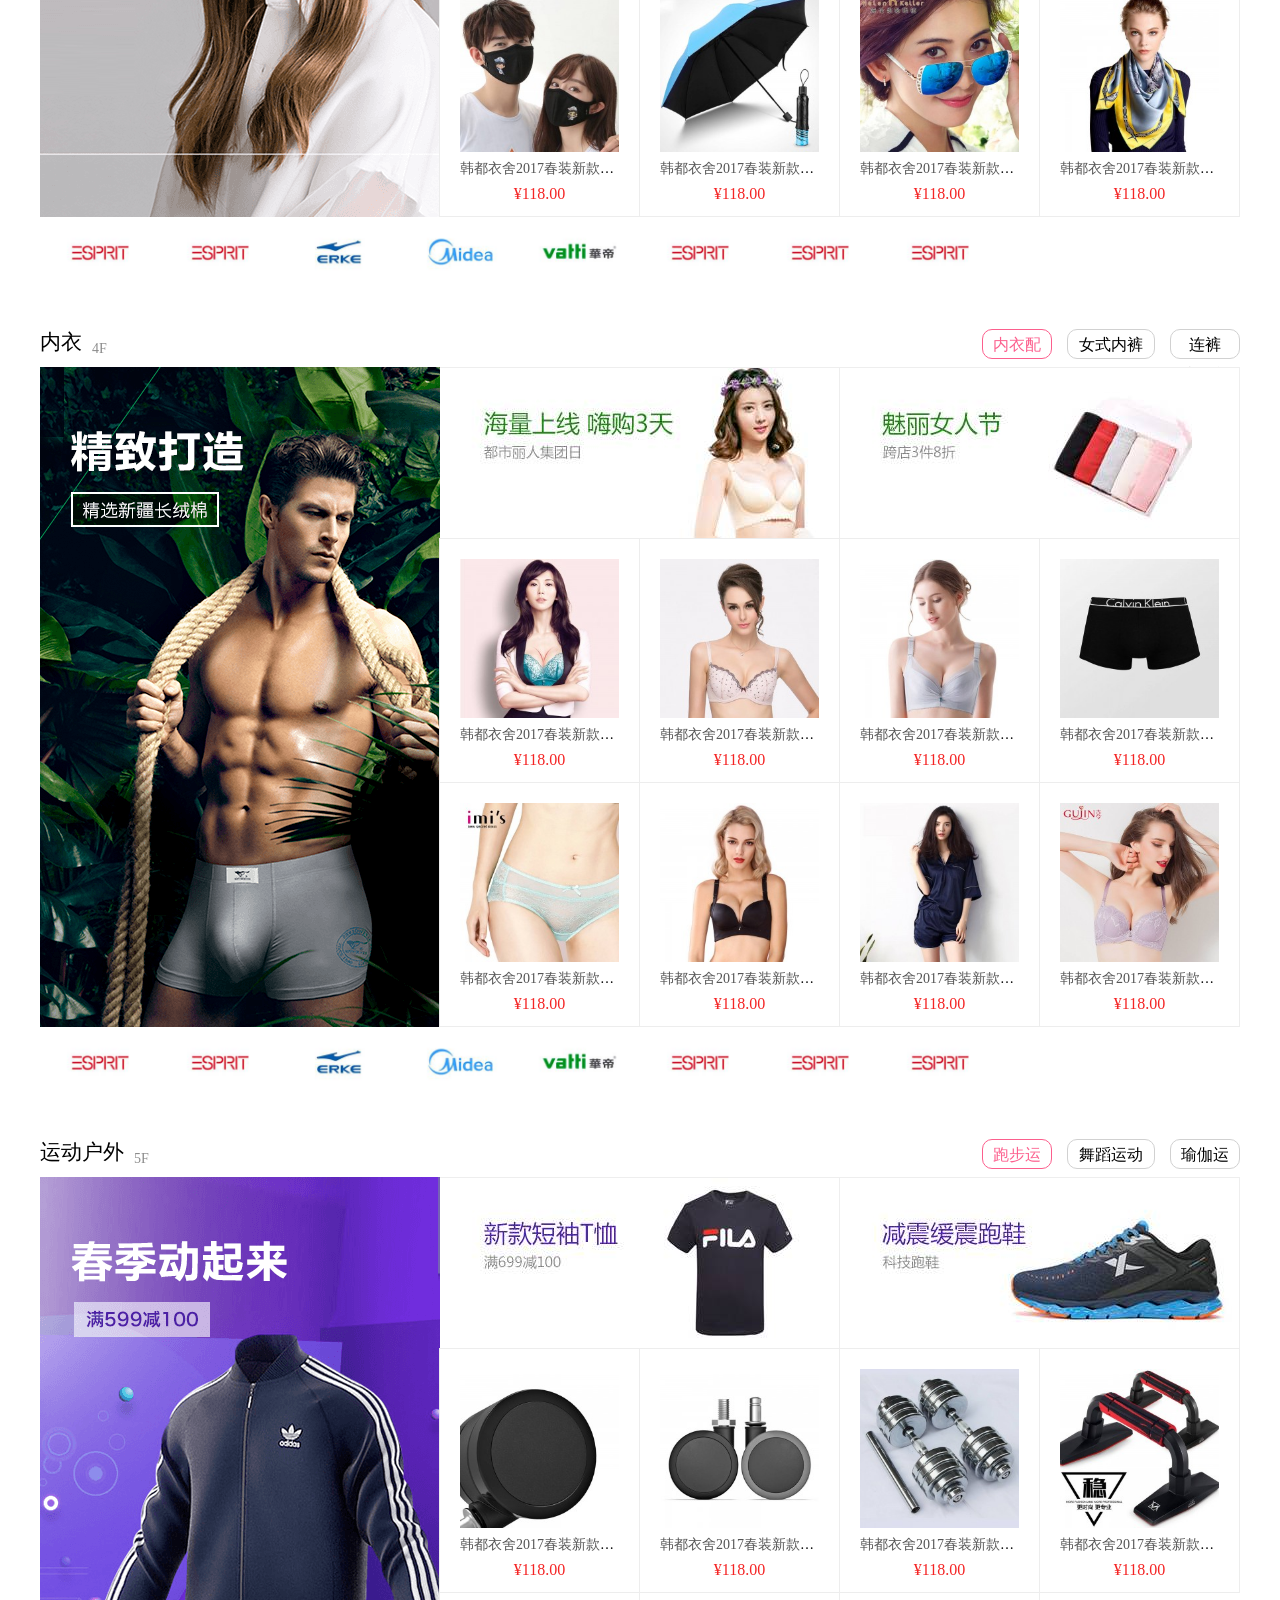
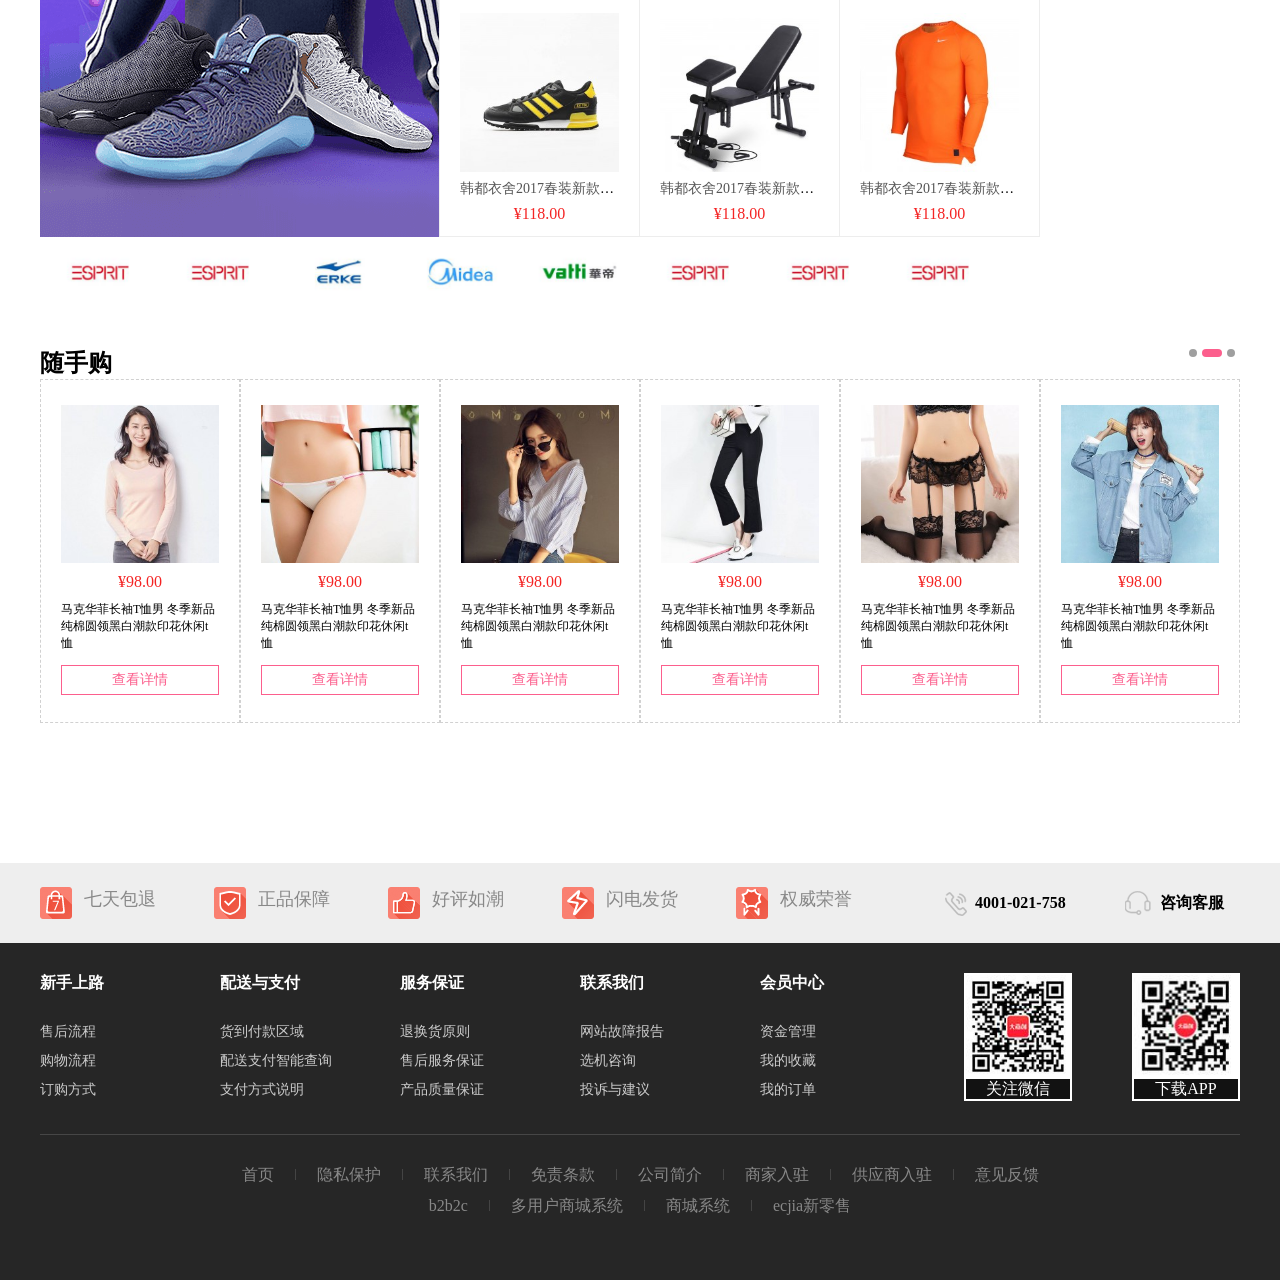
<file: clothstore.html>
<!DOCTYPE html>
<html lang="en">

<head>
    <meta charset="UTF-8">
    <meta name="viewport" content="width=device-width, initial-scale=1.0">
    <title>男装、女装、内衣_大商创商城系统 B2B2C 多商户系统 多店铺商城系统 企业级电商系统</title>
    <link rel="icon" href="images/favicon.ico">
    <link rel="stylesheet" href="css/baes.css">
    <link rel="stylesheet" href="css/clothstore.css">
    <link rel="stylesheet" href="css/footer.css">
    <link rel="stylesheet" href="css/aside.css">
    <link rel="stylesheet" href="fonts/font_2016965_yarsg3524v/iconfont.css">
    <script src="js/jquery1.12.4.js"></script>
    <script src="js/clothstore.js"></script>
    <script src="js/header.js"></script>
    <script src="js/tail.js"></script>
    <script src="js/aside.js"></script>
</head>

<body>
    <!-- 顶部地址导航栏 -->
    <div class="site-nav">
        <div class="lay-out">
            <!-- 左侧 -->
            <div class="fl fl">
                <!-- 城市选择 -->
                <div class="city-choice header-icon">
                    <img src="images/定位.png" alt="">
                    <span>郑州市</span>
                </div>
                <!-- 搜索位置 -->
                <div class="header-location">
                    <div class="header-hot">
                        <a href="#">苏州市</a>
                        <a href="#">北京市</a>
                        <a href="#">天津市</a>
                        <a href="#">上海市</a>
                    </div>
                    <div class="header-letter">
                        <a href="#" data-letter="A">A</a>
                        <a href="#" data-letter="B">B</a>
                        <a href="#" data-letter="C">C</a>
                        <a href="#" data-letter="D">D</a>
                        <a href="#" data-letter="E">E</a>
                        <a href="#" data-letter="F">F</a>
                        <a href="#" data-letter="G">G</a>
                        <a href="#" data-letter="H">H</a>
                        <a href="#" data-letter="J">J</a>
                        <a href="#" data-letter="K">K</a>
                        <a href="#" data-letter="L">L</a>
                        <a href="#" data-letter="M">M</a>
                        <a href="#" data-letter="N">N</a>
                        <a href="#" data-letter="P">P</a>
                        <a href="#" data-letter="Q">Q</a>
                        <a href="#" data-letter="R">R</a>
                        <a href="#" data-letter="S">S</a>
                        <a href="#" data-letter="T">T</a>
                        <a href="#" data-letter="W">W</a>
                        <a href="#" data-letter="X">X</a>
                        <a href="#" data-letter="Y">Y</a>
                        <a href="#" data-letter="Z">Z</a>
                    </div>
                    <div class="header-scrollboty">
                        <div class="header-allList fl">
                            <ul id="header-lists">
                                <li>
                                    <em data-name="A">A</em>
                                    <div class="header-item-city">
                                        <a href="#">安庆市</a>
                                        <a href="#">安阳市</a>
                                        <a href="#">安康市</a>
                                        <a href="#">安顺市</a>
                                        <a href="#">澳门</a>
                                    </div>
                                </li>
                                <li>
                                    <em data-name="B">B</em>
                                    <div class="header-item-city">
                                        <a href="#">安庆市</a>
                                        <a href="#">安阳市</a>
                                        <a href="#">安康市</a>
                                        <a href="#">安顺市</a>
                                        <a href="#">澳门</a>
                                    </div>
                                </li>
                                <li>
                                    <em data-name="C">C</em>
                                    <div class="header-item-city">
                                        <a href="#">安庆市</a>
                                        <a href="#">安阳市</a>
                                        <a href="#">安康市</a>
                                        <a href="#">安顺市</a>
                                        <a href="#">澳门</a>
                                    </div>
                                </li>
                                <li>
                                    <em data-name="D">D</em>
                                    <div class="header-item-city">
                                        <a href="#">安庆市</a>
                                        <a href="#">安阳市</a>
                                        <a href="#">安康市</a>
                                        <a href="#">安顺市</a>
                                        <a href="#">澳门</a>
                                    </div>
                                </li>
                                <li>
                                    <em data-name="E">E</em>
                                    <div class="header-item-city">
                                        <a href="#">安庆市</a>
                                        <a href="#">安阳市</a>
                                        <a href="#">安康市</a>
                                        <a href="#">安顺市</a>
                                        <a href="#">澳门</a>
                                    </div>
                                </li>
                                <li>
                                    <em data-name="F">F</em>
                                    <div class="header-item-city">
                                        <a href="#">安庆市</a>
                                        <a href="#">安阳市</a>
                                        <a href="#">安康市</a>
                                        <a href="#">安顺市</a>
                                        <a href="#">澳门</a>
                                    </div>
                                </li>
                                <li>
                                    <em data-name="G">G</em>
                                    <div class="header-item-city">
                                        <a href="#">安庆市</a>
                                        <a href="#">安阳市</a>
                                        <a href="#">安康市</a>
                                        <a href="#">安顺市</a>
                                        <a href="#">澳门</a>
                                    </div>
                                </li>
                                <li>
                                    <em data-name="H">H</em>
                                    <div class="header-item-city">
                                        <a href="#">安庆市</a>
                                        <a href="#">安阳市</a>
                                        <a href="#">安康市</a>
                                        <a href="#">安顺市</a>
                                        <a href="#">澳门</a>
                                    </div>
                                </li>
                                <li>
                                    <em data-name="J">J</em>
                                    <div class="header-item-city">
                                        <a href="#">安庆市</a>
                                        <a href="#">安阳市</a>
                                        <a href="#">安康市</a>
                                        <a href="#">安顺市</a>
                                        <a href="#">澳门</a>
                                    </div>
                                </li>
                                <li>
                                    <em data-name="K">K</em>
                                    <div class="header-item-city">
                                        <a href="#">安庆市</a>
                                        <a href="#">安阳市</a>
                                        <a href="#">安康市</a>
                                        <a href="#">安顺市</a>
                                        <a href="#">澳门</a>
                                    </div>
                                </li>
                                <li>
                                    <em data-name="L">L</em>
                                    <div class="header-item-city">
                                        <a href="#">安庆市</a>
                                        <a href="#">安阳市</a>
                                        <a href="#">安康市</a>
                                        <a href="#">安顺市</a>
                                        <a href="#">澳门</a>
                                    </div>
                                </li>
                                <li>
                                    <em data-name="M">M</em>
                                    <div class="header-item-city">
                                        <a href="#">安庆市</a>
                                        <a href="#">安阳市</a>
                                        <a href="#">安康市</a>
                                        <a href="#">安顺市</a>
                                        <a href="#">澳门</a>
                                    </div>
                                </li>
                                <li>
                                    <em data-name="N">N</em>
                                    <div class="header-item-city">
                                        <a href="#">安庆市</a>
                                        <a href="#">安阳市</a>
                                        <a href="#">安康市</a>
                                        <a href="#">安顺市</a>
                                        <a href="#">澳门</a>
                                    </div>
                                </li>
                                <li>
                                    <em data-name="P">P</em>
                                    <div class="header-item-city">
                                        <a href="#">安庆市</a>
                                        <a href="#">安阳市</a>
                                        <a href="#">安康市</a>
                                        <a href="#">安顺市</a>
                                        <a href="#">澳门</a>
                                    </div>
                                </li>
                                <li>
                                    <em data-name="Q">Q</em>
                                    <div class="header-item-city">
                                        <a href="#">安庆市</a>
                                        <a href="#">安阳市</a>
                                        <a href="#">安康市</a>
                                        <a href="#">安顺市</a>
                                        <a href="#">澳门</a>
                                    </div>
                                </li>
                                <li>
                                    <em data-name="R">R</em>
                                    <div class="header-item-city">
                                        <a href="#">安庆市</a>
                                        <a href="#">安阳市</a>
                                        <a href="#">安康市</a>
                                        <a href="#">安顺市</a>
                                        <a href="#">澳门</a>
                                    </div>
                                </li>
                                <li>
                                    <em data-name="S">S</em>
                                    <div class="header-item-city">
                                        <a href="#">安庆市</a>
                                        <a href="#">安阳市</a>
                                        <a href="#">安康市</a>
                                        <a href="#">安顺市</a>
                                        <a href="#">澳门</a>
                                    </div>
                                </li>
                                <li>
                                    <em data-name="T">T</em>
                                    <div class="header-item-city">
                                        <a href="#">安庆市</a>
                                        <a href="#">安阳市</a>
                                        <a href="#">安康市</a>
                                        <a href="#">安顺市</a>
                                        <a href="#">澳门</a>
                                    </div>
                                </li>
                                <li>
                                    <em data-name="W">W</em>
                                    <div class="header-item-city">
                                        <a href="#">安庆市</a>
                                        <a href="#">安阳市</a>
                                        <a href="#">安康市</a>
                                        <a href="#">安顺市</a>
                                        <a href="#">澳门</a>
                                    </div>
                                </li>
                                <li>
                                    <em data-name="X">X</em>
                                    <div class="header-item-city">
                                        <a href="#">安庆市</a>
                                        <a href="#">安阳市</a>
                                        <a href="#">安康市</a>
                                        <a href="#">澳门</a>
                                    </div>
                                </li>
                                <li>
                                    <em data-name="Y">Y</em>
                                    <div class="header-item-city">
                                        <a href="#">安庆市</a>
                                        <a href="#">安阳市</a>
                                        <a href="#">安康市</a>
                                    </div>
                                </li>
                                <li>
                                    <em data-name="Z">Z</em>
                                    <div class="header-item-city">
                                        <a href="#">郑州市</a>
                                        <a href="#" class="city-selected">周口市</a>
                                        <a href="#">驻马店市</a>
                                    </div>
                                </li>
                            </ul>
                        </div>
                        <div class="header-scorllBar">
                            <p class="header-bar"></p>
                        </div>
                    </div>
                </div>
                <!-- /***************/ -->
                <div class="text-info">
                    <a href="login.html" class="red">请登录</a>
                    <a href="post.html">免费注册</a>
                </div>
            </div>
            <!-- 右侧 -->
            <ul class="quck-menu">
                <li>
                    <div class="dt">
                        <a href="">我的订单</a>
                    </div>
                </li>
                <li class="spacer"></li>
                <li>
                    <div class="dt">
                        <a href="">我的浏览</a>
                    </div>
                </li>
                <li class="spacer"></li>
                <li>
                    <div class="dt">
                        <a href="">我的收藏</a>
                    </div>
                </li>
                <li class="spacer"></li>
                <li>
                    <div class="dt">
                        <a href="">客户服务</a>
                    </div>
                </li>
                <li class="spacer"></li>

                <li class="li_dropdown">
                    <div class="dt">
                        网站导航
                        <i class="iconfont icon-Down1"></i>
                    </div>
                    <!-- 网站导航下拉菜单 -->
                    <div class="dd">
                        <div class="fore1">
                            <dt><strong>特色主题</strong></dt>
                            <dd>
                                <div class="item">
                                    <a href="#">家用电器</a>
                                </div>
                            </dd>
                            <dd>
                                <div class="item">
                                    <a href="#">男装女装</a>
                                </div>
                            </dd>
                            <dd>
                                <div class="item">
                                    <a href="#">鞋靴箱包</a>
                                </div>
                            </dd>

                        </div>
                        <div class="fore2">
                            <dt><strong>促销活动</strong></dt>
                            <dd>
                                <div class="item">
                                    <a href="#">拍卖活动</a>
                                </div>

                                <div class="item">
                                    <a href="#">共创商品</a>
                                </div>

                                <div class="item">
                                    <a href="#">积分商城</a>
                                </div>

                                <div class="item">
                                    <a href="#">CMS频道</a>
                                </div>

                                <div class="item">
                                    <a href="#">优惠活动</a>
                                </div>

                                <div class="item">
                                    <a href="#">超值礼包</a>
                                </div>

                                <div class="item">
                                    <a href="#">优惠券</a>
                                </div>

                                <div class="item">
                                    <a href="#">礼品卡</a>
                                </div>

                                <div class="item">
                                    <a href="#">预售商品</a>
                                </div>
                            </dd>

                        </div>
                    </div>
                </li class="li_dropdown">
            </ul>
        </div>
    </div>
    <!-- 头部 -->
    <div class="header">
        <div class="layout">
            <div class="logo">
                <div class="logoImage">
                    <a href="index.html">
                        <img src="images/shop_logo.gif" alt="">
                    </a>
                </div>
            </div>
            <div class="search">
                <div class="form">
                    <form action="">
                        <input type="text" value="手机">
                        <button type="submit">搜商品</button>
                        <button type="submit">搜店铺</button>
                    </form>
                    <ul>
                        <li>周大福</li>
                        <li>内衣</li>
                        <li>Five Plus</li>
                        <li>手机</li>
                    </ul>
                </div>
            </div>
            <div class="shoppingcar">
                <div class="car">
                    <a href="shopcar.html" target="_blank">
                        <i class="iconfont icon-gouwuche"></i>
                        <span>我的购物车</span>
                        <em>0</em>
                    </a>
                </div>
                <div class="drapdown">
                    <div class="warp">
                        <div class="nogoods">
                            <b>
                                <img src="images/cart-nogoods.png" alt="">
                            </b>
                            <span>购物车中还没有商品，赶紧选购吧！</span>
                        </div>
                    </div>
                </div>
            </div>
        </div>
    </div>
    <!-- 导航 -->
    <nav>
        <div class="layout">
            <div class="categorys">
                <div class="con">
                    <a href="#"><strong>男装、女装、内衣</strong></a>
                </div>
                <!-- tab切换 -->
                <div class="categorys-tab-content">
                    <div class="warp">
                        <ul class="tab-con-item index-tab-con-item">
                            <li>
                                <div class="item-con">
                                    <i class="iconfont icon-arrow-forward"></i>
                                    <div class="con-text">
                                        <strong>
                                            <a href="">女装</a>
                                        </strong>
                                        <span class="sp-a">
                                            <a href="">连衣裙</a>
                                            <a href="">连衣裙</a>
                                            <a href="">连衣裙</a>
                                            <a href="">连衣裙</a>
                                            <a href="">连衣裙</a>
                                            <a href="">连衣裙</a>
                                        </span>
                                    </div>
                                </div>
                                <div class="item-nav">
                                    <div class="warp">
                                        <h3><a href="">女装</a></h3>
                                        <ul class="crate-list">
                                            <li>
                                                <a href="#">连衣裙</a>
                                            </li>
                                            <li>
                                                <a href="#">连衣裙</a>
                                            </li>
                                            <li>
                                                <a href="#">连衣裙</a>
                                            </li>
                                            <li>
                                                <a href="#">连衣裙</a>
                                            </li>
                                        </ul>
                                        <ul class="crate-logo">
                                            <li>
                                                <a href="">
                                                    <img src="images/crate-logo1.jpg" alt="">
                                                </a>
                                            </li>
                                            <li>
                                                <a href="">
                                                    <img src="images/crate-logo1.jpg" alt="">
                                                </a>
                                            </li>
                                            <li>
                                                <a href="">
                                                    <img src="images/crate-logo1.jpg" alt="">
                                                </a>
                                            </li>

                                        </ul>
                                    </div>
                                </div>
                            </li>
                            <li>
                                <div class="item-con">
                                    <i class="iconfont icon-arrow-forward"></i>
                                    <div class="con-text">
                                        <strong>
                                            <a href="">男装</a>
                                        </strong>
                                        <span>
                                            <a href="">T恤</a>
                                            <a href="">裤子</a>
                                            <a href="">休闲裤</a>
                                        </span>
                                    </div>
                                </div>
                                <div class="item-nav">
                                    <div class="warp">
                                        <h3><a href="">男装</a></h3>
                                        <ul class="crate-list">
                                            <li>
                                                <a href="#">T恤</a>
                                            </li>
                                            <li>
                                                <a href="#">裤子</a>
                                            </li>
                                            <li>
                                                <a href="#">休闲裤</a>
                                            </li>
                                        </ul>
                                        <ul class="crate-logo">
                                            <li>
                                                <a href="">
                                                    <img src="images/crate-logo1.jpg" alt="">
                                                </a>
                                            </li>
                                            <li>
                                                <a href="">
                                                    <img src="images/crate-logo1.jpg" alt="">
                                                </a>
                                            </li>
                                            <li>
                                                <a href="">
                                                    <img src="images/crate-logo1.jpg" alt="">
                                                </a>
                                            </li>

                                        </ul>
                                    </div>
                                </div>
                            </li>
                            <li>
                                <div class="item-con">
                                    <i class="iconfont icon-arrow-forward"></i>
                                    <div class="con-text">
                                        <strong>
                                            <a href="">服饰配件</a>
                                        </strong>
                                        <span>
                                            <a href="">配饰</a>
                                            <a href="">棒球帽</a>
                                            <a href="">遮阳帽</a>
                                        </span>
                                    </div>
                                </div>
                                <div class="item-nav">
                                    <div class="warp">
                                        <h3><a href="">服饰配件</a></h3>
                                        <ul class="crate-list">
                                            <li>
                                                <a href="#">配饰</a>
                                            </li>
                                            <li>
                                                <a href="#">棒球帽</a>
                                            </li>
                                            <li>
                                                <a href="#">遮阳帽</a>
                                            </li>
                                        </ul>
                                        <ul class="crate-logo">
                                            <li>
                                                <a href="">
                                                    <img src="images/crate-logo1.jpg" alt="">
                                                </a>
                                            </li>
                                            <li>
                                                <a href="">
                                                    <img src="images/crate-logo1.jpg" alt="">
                                                </a>
                                            </li>
                                            <li>
                                                <a href="">
                                                    <img src="images/crate-logo1.jpg" alt="">
                                                </a>
                                            </li>

                                        </ul>
                                    </div>
                                </div>
                            </li>
                            <li>
                                <div class="item-con">
                                    <i class="iconfont icon-arrow-forward"></i>
                                    <div class="con-text">
                                        <strong>
                                            <a href="">内衣</a>
                                        </strong>
                                        <span>
                                            <a href="">内衣配件</a>
                                            <a href="">女式内裤</a>
                                            <a href="">连裤袜/丝袜</a>
                                        </span>
                                    </div>
                                </div>
                                <div class="item-nav">
                                    <div class="warp">
                                        <h3><a href="">内衣</a></h3>
                                        <ul class="crate-list">
                                            <li>
                                                <a href="#">内衣配件</a>
                                            </li>
                                            <li>
                                                <a href="#">女式内裤</a>
                                            </li>
                                            <li>
                                                <a href="#">连裤袜/丝袜</a>
                                            </li>
                                        </ul>
                                        <ul class="crate-logo">
                                            <li>
                                                <a href="">
                                                    <img src="images/crate-logo1.jpg" alt="">
                                                </a>
                                            </li>
                                            <li>
                                                <a href="">
                                                    <img src="images/crate-logo1.jpg" alt="">
                                                </a>
                                            </li>
                                            <li>
                                                <a href="">
                                                    <img src="images/crate-logo1.jpg" alt="">
                                                </a>
                                            </li>

                                        </ul>
                                    </div>
                                </div>
                            </li>
                            <li>
                                <div class="item-con">
                                    <i class="iconfont icon-arrow-forward"></i>
                                    <div class="con-text">
                                        <strong>
                                            <a href="">户外运动</a>
                                        </strong>
                                        <span>
                                            <a href="">跑步运动</a>
                                            <a href="">舞蹈运动</a>
                                            <a href="">瑜伽运动</a>
                                        </span>
                                    </div>
                                </div>
                                <div class="item-nav">
                                    <div class="warp">
                                        <h3><a href="">户外运动</a></h3>
                                        <ul class="crate-list">
                                            <li>
                                                <a href="#">跑步运动</a>
                                            </li>
                                            <li>
                                                <a href="#">舞蹈运动</a>
                                            </li>
                                            <li>
                                                <a href="#">瑜伽运动</a>
                                            </li>
                                        </ul>
                                        <ul class="crate-logo">
                                            <li>
                                                <a href="">
                                                    <img src="images/crate-logo1.jpg" alt="">
                                                </a>
                                            </li>
                                            <li>
                                                <a href="">
                                                    <img src="images/crate-logo1.jpg" alt="">
                                                </a>
                                            </li>
                                            <li>
                                                <a href="">
                                                    <img src="images/crate-logo1.jpg" alt="">
                                                </a>
                                            </li>

                                        </ul>
                                    </div>
                                </div>
                            </li>
                        </ul>
                    </div>
                </div>
            </div>
            <div class="nav-main">
                <ul class="navittems">
                    <li class="w32">
                        <a href="index.html">首页</a>
                    </li>
                    <li class="w64">
                        <a href="makeup.html">个人美妆</a>
                    </li>
                    <li class="w48">
                        <a href="clothstore.html" style="color: red;">服装城</a>
                    </li>
                    <li class="w64">
                        <a href="electric.html">家用电器</a>
                    </li>
                    <li class="w48">
                        <a href="shoes.html">鞋靴箱包</a>
                    </li>
                    <li class="w48">
                        <a href="buyHot.html">聚划算</a>
                    </li>
                    <li class="w32">
                        <a href="presell.html">预售</a>
                    </li>
                    <li class="w48">
                        <a href="store.html">
                        店铺街</a>
                    </li>
                    <li class="w64">
                        <a href="Brands.html">品牌专区</a>
                    </li>
                    <li class="w32">
                        <a href="">公告</a>
                    </li>
                </ul>
            </div>
        </div>
    </nav>
    <!-- 轮播图 -->
    <div class="banner">
        <div class="warp">
            <ul class="banner-img">
                <li>
                    <div class="banner-width">
                        <a href="#"><img src="images/bn1.jpg" alt=""></a>
                    </div>
                </li>
                <li>
                    <div class="banner-width">
                        <a href="#"><img src="images/bn2.jpg" alt=""></a>
                    </div>
                </li>
                <li>
                    <div class="banner-width">
                        <a href="#"><img src="images/bn3.jpg" alt=""></a>
                    </div>
                </li>
                <li>
                    <div class="banner-width">
                        <a href="#"><img src="images/bn4.jpg" alt=""></a>
                    </div>
                </li>
                <li>
                    <div class="banner-width">
                        <a href="#"><img src="images/bn5.jpg" alt=""></a>
                    </div>
                </li>
            </ul>
        </div>
        <div class="anniu"></div>
        <div class="anniu1"></div>
        <div class="cloth-hd">
            <ul>
                <li class="active">1</li>
                <li>2</li>
                <li>3</li>
                <li>4</li>
                <li>5</li>
            </ul>
        </div>
    </div>
    <!-- 主要内容 -->
    <div class="main layer">
        <!-- 限时抢购 -->
        <div class="limitime catetop-floor">
            <div class="hd">
                <h2>限时抢购</h2>
                <h3>新品到货</h3>
            </div>
            <div class="bd">
                <ul class="limitime-lists">
                    <li class="mod-shadow-card">
                        <a href="#">
                            <img src="images/limitime-molder-card1-.jpg" alt="">
                        </a>
                        <p>
                            ￥130.00
                            <del>￥190.79</del>
                        </p>
                        <a href="#" class="name">YOHO有货潮牌LAL/数字贴布连帽套头卫衣男女通用 吴亦凡亲着同款 春夏焕新季，3.21日00:00开始抢购</a>
                        <a href="#" class="limitime-btn">查看详情</a>
                    </li>
                    <li class="mod-shadow-card">
                        <a href="#">
                            <img src="images/limitime-molder-card2-.jpg" alt="">
                        </a>
                        <p>
                            ￥130.00
                            <del>￥190.79</del>
                        </p>
                        <a href="#" class="name">YOHO有货潮牌LAL/数字贴布连帽套头卫衣男女通用 吴亦凡亲着同款 春夏焕新季，3.21日00:00开始抢购</a>
                        <a href="#" class="limitime-btn">查看详情</a>
                    </li>
                    <li class="mod-shadow-card">
                        <a href="#">
                            <img src="images/limitime-molder-card3-.jpg" alt="">
                        </a>
                        <p>
                            ￥130.00
                            <del>￥190.79</del>
                        </p>
                        <a href="#" class="name">YOHO有货潮牌LAL/数字贴布连帽套头卫衣男女通用 吴亦凡亲着同款 春夏焕新季，3.21日00:00开始抢购</a>
                        <a href="#" class="limitime-btn">查看详情</a>
                    </li>
                    <li class="mod-shadow-card">
                        <a href="#">
                            <img src="images/limitime-molder-card4-.jpg" alt="">
                        </a>
                        <p>
                            ￥130.00
                            <del>￥190.79</del>
                        </p>
                        <a href="#" class="name">YOHO有货潮牌LAL/数字贴布连帽套头卫衣男女通用 吴亦凡亲着同款 春夏焕新季，3.21日00:00开始抢购</a>
                        <a href="#" class="limitime-btn">查看详情</a>
                    </li>
                    <li class="mod-shadow-card">
                        <a href="#">
                            <img src="images/limitime-molder-card-.jpg" alt="">
                        </a>
                        <p>
                            ￥130.00
                            <del>￥190.79</del>
                        </p>
                        <a href="#" class="name">YOHO有货潮牌LAL/数字贴布连帽套头卫衣男女通用 吴亦凡亲着同款 春夏焕新季，3.21日00:00开始抢购</a>
                        <a href="#" class="limitime-btn">查看详情</a>
                    </li>
                </ul>
            </div>
        </div>

        <div class="catetop-floor-wp">
            <!-- 女装 f1-->
            <div class="catetop-floor" id="f1">
                <!-- 头部 -->
                <div class="f-hd">
                    <h2>女装</h2>
                    <h3>1F</h3>
                    <div class="extra">
                        <div class="fgoods-hd">
                            <ul>
                                <li class="on">连衣裙</li>
                                <li>蕾丝/雪纺衫</li>
                                <li>T恤</li>
                                <li>半身裙</li>
                                <li>休闲裤</li>
                            </ul>
                        </div>
                    </div>
                </div>
                <div class="f-bd">
                    <div class="bd-left">
                        <div class="bd-left-warp">
                            <a href="#">
                                <img src="images/1f-1.jpg" alt="">
                            </a>
                        </div>
                    </div>
                    <div class="bd-right">
                        <div class="rightop">
                            <div class="rt-ad">
                                <a href="#">
                                    <img src="images/rt-adl.png" alt="">
                                </a>
                            </div>
                            <div class="rt-ad">
                                <a href="#">
                                    <img src="images/rt-adr.jpg" alt="">
                                </a>
                            </div>
                        </div>
                        <div class="rightbottom">
                            <ul class="fgood-slists">
                                <li>
                                    <div class="p-img">
                                        <a href="#">
                                            <img src="images/rb-ad1f-1.jpg" alt="">
                                        </a>
                                    </div>
                                    <div class="p-name">
                                        <a href="#">韩都衣舍2017春装新款女装春款拼接喇叭长袖连衣裙中长款时尚韩版 领券立减/单件包邮/七天无理由退换</a>
                                    </div>
                                    <div class="p-price">¥118.00</div>
                                </li>
                                <li>
                                    <div class="p-img">
                                        <a href="#">
                                            <img src="images/rb-ad.jpg" alt="">
                                        </a>
                                    </div>
                                    <div class="p-name">
                                        <a href="#">韩都衣舍2017春装新款女装春款拼接喇叭长袖连衣裙中长款时尚韩版 领券立减/单件包邮/七天无理由退换</a>
                                    </div>
                                    <div class="p-price">¥118.00</div>
                                </li>
                                <li>
                                    <div class="p-img">
                                        <a href="#">
                                            <img src="images/rb-ad1f-8.jpg" alt="">
                                        </a>
                                    </div>
                                    <div class="p-name">
                                        <a href="#">韩都衣舍2017春装新款女装春款拼接喇叭长袖连衣裙中长款时尚韩版 领券立减/单件包邮/七天无理由退换</a>
                                    </div>
                                    <div class="p-price">¥118.00</div>
                                </li>
                                <li>
                                    <div class="p-img">
                                        <a href="#">
                                            <img src="images/rb-ad1f-3.jpg" alt="">
                                        </a>
                                    </div>
                                    <div class="p-name">
                                        <a href="#">韩都衣舍2017春装新款女装春款拼接喇叭长袖连衣裙中长款时尚韩版 领券立减/单件包邮/七天无理由退换</a>
                                    </div>
                                    <div class="p-price">¥118.00</div>
                                </li>
                                <li>
                                    <div class="p-img">
                                        <a href="#">
                                            <img src="images/rb-ad1f-4.jpg" alt="">
                                        </a>
                                    </div>
                                    <div class="p-name">
                                        <a href="#">韩都衣舍2017春装新款女装春款拼接喇叭长袖连衣裙中长款时尚韩版 领券立减/单件包邮/七天无理由退换</a>
                                    </div>
                                    <div class="p-price">¥118.00</div>
                                </li>
                                <li>
                                    <div class="p-img">
                                        <a href="#">
                                            <img src="images/rb-ad1f-5.jpg" alt="">
                                        </a>
                                    </div>
                                    <div class="p-name">
                                        <a href="#">韩都衣舍2017春装新款女装春款拼接喇叭长袖连衣裙中长款时尚韩版 领券立减/单件包邮/七天无理由退换</a>
                                    </div>
                                    <div class="p-price">¥118.00</div>
                                </li>
                                <li>
                                    <div class="p-img">
                                        <a href="#">
                                            <img src="images/rb-ad1f-6.jpg" alt="">
                                        </a>
                                    </div>
                                    <div class="p-name">
                                        <a href="#">韩都衣舍2017春装新款女装春款拼接喇叭长袖连衣裙中长款时尚韩版 领券立减/单件包邮/七天无理由退换</a>
                                    </div>
                                    <div class="p-price">¥118.00</div>
                                </li>
                                <li>
                                    <div class="p-img">
                                        <a href="#">
                                            <img src="images/rb-ad1f-7.jpg" alt="">
                                        </a>
                                    </div>
                                    <div class="p-name">
                                        <a href="#">韩都衣舍2017春装新款女装春款拼接喇叭长袖连衣裙中长款时尚韩版 领券立减/单件包邮/七天无理由退换</a>
                                    </div>
                                    <div class="p-price">¥118.00</div>
                                </li>
                            </ul>
                            <ul class="fgood-slists">
                                <li>
                                    <div class="p-img">
                                        <a href="#">
                                            <img src="images/rb-1ad.jpg" alt="">
                                        </a>
                                    </div>
                                    <div class="p-name">
                                        <a href="#">韩都衣舍2017春装新款女装春款拼接喇叭长袖连衣裙中长款时尚韩版 领券立减/单件包邮/七天无理由退换</a>
                                    </div>
                                    <div class="p-price">¥118.00</div>
                                </li>
                            </ul>
                            <ul class="fgood-slists">
                                <li>
                                    <div class="p-img">
                                        <a href="#">
                                            <img src="images/rb-2ad.jpg" alt="">
                                        </a>
                                    </div>
                                    <div class="p-name">
                                        <a href="#">韩都衣舍2017春装新款女装春款拼接喇叭长袖连衣裙中长款时尚韩版 领券立减/单件包邮/七天无理由退换</a>
                                    </div>
                                    <div class="p-price">¥118.00</div>
                                </li>
                                <li>
                                    <div class="p-img">
                                        <a href="#">
                                            <img src="images/rb-2ad.jpg" alt="">
                                        </a>
                                    </div>
                                    <div class="p-name">
                                        <a href="#">韩都衣舍2017春装新款女装春款拼接喇叭长袖连衣裙中长款时尚韩版 领券立减/单件包邮/七天无理由退换</a>
                                    </div>
                                    <div class="p-price">¥118.00</div>
                                </li>
                            </ul>
                            <ul class="fgood-slists">
                                <li>
                                    <div class="p-img">
                                        <a href="#">
                                            <img src="images/rb-3ad.jpg" alt="">
                                        </a>
                                    </div>
                                    <div class="p-name">
                                        <a href="#">韩都衣舍2017春装新款女装春款拼接喇叭长袖连衣裙中长款时尚韩版 领券立减/单件包邮/七天无理由退换</a>
                                    </div>
                                    <div class="p-price">¥118.00</div>
                                </li>
                                <li>
                                    <div class="p-img">
                                        <a href="#">
                                            <img src="images/rb-3ad.jpg" alt="">
                                        </a>
                                    </div>
                                    <div class="p-name">
                                        <a href="#">韩都衣舍2017春装新款女装春款拼接喇叭长袖连衣裙中长款时尚韩版 领券立减/单件包邮/七天无理由退换</a>
                                    </div>
                                    <div class="p-price">¥118.00</div>
                                </li>
                            </ul>
                            <ul class="fgood-slists">
                                <li>
                                    <div class="p-img">
                                        <a href="#">
                                            <img src="images/rb-4ad.jpg" alt="">
                                        </a>
                                    </div>
                                    <div class="p-name">
                                        <a href="#">韩都衣舍2017春装新款女装春款拼接喇叭长袖连衣裙中长款时尚韩版 领券立减/单件包邮/七天无理由退换</a>
                                    </div>
                                    <div class="p-price">¥118.00</div>
                                </li>
                            </ul>
                        </div>
                    </div>
                    <div class="brands">
                        <ul>
                            <li>
                                <a href="">
                                    <img src="images/1f-brands1.jpg" alt="">
                                </a>
                            </li>
                            <li>
                                <a href="">
                                    <img src="images/1f-brands1.jpg" alt="">
                                </a>
                            </li>
                            <li>
                                <a href="">
                                    <img src="images/1f-brands2.jpg" alt="">
                                </a>
                            </li>
                            <li>
                                <a href="">
                                    <img src="images/1f-brands3.jpg" alt="">
                                </a>
                            </li>
                            <li>
                                <a href="">
                                    <img src="images/1f-brands4.jpg" alt="">
                                </a>
                            </li>
                            <li>
                                <a href="">
                                    <img src="images/1f-brands1.jpg" alt="">
                                </a>
                            </li>
                            <li>
                                <a href="">
                                    <img src="images/1f-brands1.jpg" alt="">
                                </a>
                            </li>
                            <li>
                                <a href="">
                                    <img src="images/1f-brands1.jpg" alt="">
                                </a>
                            </li>
                        </ul>
                    </div>
                </div>
            </div>
            <!-- 男装 f2-->
            <div class="catetop-floor" id="f2">
                <!-- 头部 -->
                <div class="f-hd">
                    <h2>女装</h2>
                    <h3>1F</h3>
                    <div class="extra">
                        <div class="fgoods-hd">
                            <ul>
                                <li class="on">T恤</li>
                                <li>裤子</li>
                                <li>休闲裤</li>
                            </ul>
                        </div>
                    </div>
                </div>
                <div class="f-bd">
                    <div class="bd-left">
                        <div class="bd-left-warp">
                            <a href="#">
                                <img src="images/1f-2.png" alt="">
                            </a>
                        </div>
                    </div>
                    <div class="bd-right">
                        <div class="rightop">
                            <div class="rt-ad">
                                <a href="#">
                                    <img src="images/2f-rt-adl.jpg" alt="">
                                </a>
                            </div>
                            <div class="rt-ad">
                                <a href="#">
                                    <img src="images/2f-rt-adr.jpg" alt="">
                                </a>
                            </div>
                        </div>
                        <div class="rightbottom">
                            <ul class="fgood-slists">
                                <li>
                                    <div class="p-img">
                                        <a href="#">
                                            <img src="images/rb-ad2f-1.jpg" alt="">
                                        </a>
                                    </div>
                                    <div class="p-name">
                                        <a href="#">韩都衣舍2017春装新款女装春款拼接喇叭长袖连衣裙中长款时尚韩版 领券立减/单件包邮/七天无理由退换</a>
                                    </div>
                                    <div class="p-price">¥118.00</div>
                                </li>
                                <li>
                                    <div class="p-img">
                                        <a href="#">
                                            <img src="images/rb-ad2f-2.jpg" alt="">
                                        </a>
                                    </div>
                                    <div class="p-name">
                                        <a href="#">韩都衣舍2017春装新款女装春款拼接喇叭长袖连衣裙中长款时尚韩版 领券立减/单件包邮/七天无理由退换</a>
                                    </div>
                                    <div class="p-price">¥118.00</div>
                                </li>
                                <li>
                                    <div class="p-img">
                                        <a href="#">
                                            <img src="images/rb-ad2f-3.jpg" alt="">
                                        </a>
                                    </div>
                                    <div class="p-name">
                                        <a href="#">韩都衣舍2017春装新款女装春款拼接喇叭长袖连衣裙中长款时尚韩版 领券立减/单件包邮/七天无理由退换</a>
                                    </div>
                                    <div class="p-price">¥118.00</div>
                                </li>
                                <li>
                                    <div class="p-img">
                                        <a href="#">
                                            <img src="images/rb-ad2f-4.jpg" alt="">
                                        </a>
                                    </div>
                                    <div class="p-name">
                                        <a href="#">韩都衣舍2017春装新款女装春款拼接喇叭长袖连衣裙中长款时尚韩版 领券立减/单件包邮/七天无理由退换</a>
                                    </div>
                                    <div class="p-price">¥118.00</div>
                                </li>
                                <li>
                                    <div class="p-img">
                                        <a href="#">
                                            <img src="images/rb-ad2f-5.jpg" alt="">
                                        </a>
                                    </div>
                                    <div class="p-name">
                                        <a href="#">韩都衣舍2017春装新款女装春款拼接喇叭长袖连衣裙中长款时尚韩版 领券立减/单件包邮/七天无理由退换</a>
                                    </div>
                                    <div class="p-price">¥118.00</div>
                                </li>
                                <li>
                                    <div class="p-img">
                                        <a href="#">
                                            <img src="images/rb-ad2f-6.jpg" alt="">
                                        </a>
                                    </div>
                                    <div class="p-name">
                                        <a href="#">韩都衣舍2017春装新款女装春款拼接喇叭长袖连衣裙中长款时尚韩版 领券立减/单件包邮/七天无理由退换</a>
                                    </div>
                                    <div class="p-price">¥118.00</div>
                                </li>
                                <li>
                                    <div class="p-img">
                                        <a href="#">
                                            <img src="images/rb-ad2f-7.jpg" alt="">
                                        </a>
                                    </div>
                                    <div class="p-name">
                                        <a href="#">韩都衣舍2017春装新款女装春款拼接喇叭长袖连衣裙中长款时尚韩版 领券立减/单件包邮/七天无理由退换</a>
                                    </div>
                                    <div class="p-price">¥118.00</div>
                                </li>
                            </ul>
                            <ul class="fgood-slists">
                                <li>
                                    <div class="p-img">
                                        <a href="#">
                                            <img src="images/rb-1ad.jpg" alt="">
                                        </a>
                                    </div>
                                    <div class="p-name">
                                        <a href="#">韩都衣舍2017春装新款女装春款拼接喇叭长袖连衣裙中长款时尚韩版 领券立减/单件包邮/七天无理由退换</a>
                                    </div>
                                    <div class="p-price">¥118.00</div>
                                </li>
                            </ul>
                            <ul class="fgood-slists">
                                <li>
                                    <div class="p-img">
                                        <a href="#">
                                            <img src="images/rb-2ad.jpg" alt="">
                                        </a>
                                    </div>
                                    <div class="p-name">
                                        <a href="#">韩都衣舍2017春装新款女装春款拼接喇叭长袖连衣裙中长款时尚韩版 领券立减/单件包邮/七天无理由退换</a>
                                    </div>
                                    <div class="p-price">¥118.00</div>
                                </li>
                                <li>
                                    <div class="p-img">
                                        <a href="#">
                                            <img src="images/rb-2ad.jpg" alt="">
                                        </a>
                                    </div>
                                    <div class="p-name">
                                        <a href="#">韩都衣舍2017春装新款女装春款拼接喇叭长袖连衣裙中长款时尚韩版 领券立减/单件包邮/七天无理由退换</a>
                                    </div>
                                    <div class="p-price">¥118.00</div>
                                </li>
                            </ul>
                        </div>
                    </div>
                    <div class="brands">
                        <ul>
                            <li>
                                <a href="">
                                    <img src="images/1f-brands1.jpg" alt="">
                                </a>
                            </li>
                            <li>
                                <a href="">
                                    <img src="images/1f-brands1.jpg" alt="">
                                </a>
                            </li>
                            <li>
                                <a href="">
                                    <img src="images/1f-brands2.jpg" alt="">
                                </a>
                            </li>
                            <li>
                                <a href="">
                                    <img src="images/1f-brands3.jpg" alt="">
                                </a>
                            </li>
                            <li>
                                <a href="">
                                    <img src="images/1f-brands4.jpg" alt="">
                                </a>
                            </li>
                            <li>
                                <a href="">
                                    <img src="images/1f-brands1.jpg" alt="">
                                </a>
                            </li>
                            <li>
                                <a href="">
                                    <img src="images/1f-brands1.jpg" alt="">
                                </a>
                            </li>
                            <li>
                                <a href="">
                                    <img src="images/1f-brands1.jpg" alt="">
                                </a>
                            </li>
                        </ul>
                    </div>
                </div>
            </div>
            <!-- 服饰配件 f3-->
            <div class="catetop-floor" id="f3">
                <!-- 头部 -->
                <div class="f-hd">
                    <h2>服饰配件</h2>
                    <h3>3F</h3>
                    <div class="extra">
                        <div class="fgoods-hd">
                            <ul>
                                <li class="on">配饰</li>
                                <li>棒球帽</li>
                                <li>遮阳帽</li>
                            </ul>
                        </div>
                    </div>
                </div>
                <div class="f-bd">
                    <div class="bd-left">
                        <div class="bd-left-warp">
                            <a href="#">
                                <img src="images/1f-3.png" alt="">
                            </a>
                        </div>
                    </div>
                    <div class="bd-right">
                        <div class="rightop">
                            <div class="rt-ad">
                                <a href="#">
                                    <img src="images/3f-rt-adl.jpg" alt="">
                                </a>
                            </div>
                            <div class="rt-ad">
                                <a href="#">
                                    <img src="images/3f-rt-adr.jpg" alt="">
                                </a>
                            </div>
                        </div>
                        <div class="rightbottom">
                            <ul class="fgood-slists">
                                <li>
                                    <div class="p-img">
                                        <a href="#">
                                            <img src="images/rb-ad3f-1.jpg" alt="">
                                        </a>
                                    </div>
                                    <div class="p-name">
                                        <a href="#">韩都衣舍2017春装新款女装春款拼接喇叭长袖连衣裙中长款时尚韩版 领券立减/单件包邮/七天无理由退换</a>
                                    </div>
                                    <div class="p-price">¥118.00</div>
                                </li>
                                <li>
                                    <div class="p-img">
                                        <a href="#">
                                            <img src="images/rb-ad3f-2.jpg" alt="">
                                        </a>
                                    </div>
                                    <div class="p-name">
                                        <a href="#">韩都衣舍2017春装新款女装春款拼接喇叭长袖连衣裙中长款时尚韩版 领券立减/单件包邮/七天无理由退换</a>
                                    </div>
                                    <div class="p-price">¥118.00</div>
                                </li>
                                <li>
                                    <div class="p-img">
                                        <a href="#">
                                            <img src="images/rb-ad3f-3.jpg" alt="">
                                        </a>
                                    </div>
                                    <div class="p-name">
                                        <a href="#">韩都衣舍2017春装新款女装春款拼接喇叭长袖连衣裙中长款时尚韩版 领券立减/单件包邮/七天无理由退换</a>
                                    </div>
                                    <div class="p-price">¥118.00</div>
                                </li>
                                <li>
                                    <div class="p-img">
                                        <a href="#">
                                            <img src="images/rb-ad3f-4.jpg" alt="">
                                        </a>
                                    </div>
                                    <div class="p-name">
                                        <a href="#">韩都衣舍2017春装新款女装春款拼接喇叭长袖连衣裙中长款时尚韩版 领券立减/单件包邮/七天无理由退换</a>
                                    </div>
                                    <div class="p-price">¥118.00</div>
                                </li>
                                <li>
                                    <div class="p-img">
                                        <a href="#">
                                            <img src="images/rb-ad3f-5.jpg" alt="">
                                        </a>
                                    </div>
                                    <div class="p-name">
                                        <a href="#">韩都衣舍2017春装新款女装春款拼接喇叭长袖连衣裙中长款时尚韩版 领券立减/单件包邮/七天无理由退换</a>
                                    </div>
                                    <div class="p-price">¥118.00</div>
                                </li>
                                <li>
                                    <div class="p-img">
                                        <a href="#">
                                            <img src="images/rb-ad3f-6.jpg" alt="">
                                        </a>
                                    </div>
                                    <div class="p-name">
                                        <a href="#">韩都衣舍2017春装新款女装春款拼接喇叭长袖连衣裙中长款时尚韩版 领券立减/单件包邮/七天无理由退换</a>
                                    </div>
                                    <div class="p-price">¥118.00</div>
                                </li>
                                <li>
                                    <div class="p-img">
                                        <a href="#">
                                            <img src="images/rb-ad3f-7.jpg" alt="">
                                        </a>
                                    </div>
                                    <div class="p-name">
                                        <a href="#">韩都衣舍2017春装新款女装春款拼接喇叭长袖连衣裙中长款时尚韩版 领券立减/单件包邮/七天无理由退换</a>
                                    </div>
                                    <div class="p-price">¥118.00</div>
                                </li>
                                <li>
                                    <div class="p-img">
                                        <a href="#">
                                            <img src="images/rb-ad3f-8.jpg" alt="">
                                        </a>
                                    </div>
                                    <div class="p-name">
                                        <a href="#">韩都衣舍2017春装新款女装春款拼接喇叭长袖连衣裙中长款时尚韩版 领券立减/单件包邮/七天无理由退换</a>
                                    </div>
                                    <div class="p-price">¥118.00</div>
                                </li>
                            </ul>
                            <ul class="fgood-slists">
                                <li>
                                    <div class="p-img">
                                        <a href="#">
                                            <img src="images/rb-1ad.jpg" alt="">
                                        </a>
                                    </div>
                                    <div class="p-name">
                                        <a href="#">韩都衣舍2017春装新款女装春款拼接喇叭长袖连衣裙中长款时尚韩版 领券立减/单件包邮/七天无理由退换</a>
                                    </div>
                                    <div class="p-price">¥118.00</div>
                                </li>
                            </ul>
                            <ul class="fgood-slists">
                                <li>
                                    <div class="p-img">
                                        <a href="#">
                                            <img src="images/rb-2ad.jpg" alt="">
                                        </a>
                                    </div>
                                    <div class="p-name">
                                        <a href="#">韩都衣舍2017春装新款女装春款拼接喇叭长袖连衣裙中长款时尚韩版 领券立减/单件包邮/七天无理由退换</a>
                                    </div>
                                    <div class="p-price">¥118.00</div>
                                </li>
                                <li>
                                    <div class="p-img">
                                        <a href="#">
                                            <img src="images/rb-2ad.jpg" alt="">
                                        </a>
                                    </div>
                                    <div class="p-name">
                                        <a href="#">韩都衣舍2017春装新款女装春款拼接喇叭长袖连衣裙中长款时尚韩版 领券立减/单件包邮/七天无理由退换</a>
                                    </div>
                                    <div class="p-price">¥118.00</div>
                                </li>
                            </ul>
                        </div>
                    </div>
                    <div class="brands">
                        <ul>
                            <li>
                                <a href="">
                                    <img src="images/1f-brands1.jpg" alt="">
                                </a>
                            </li>
                            <li>
                                <a href="">
                                    <img src="images/1f-brands1.jpg" alt="">
                                </a>
                            </li>
                            <li>
                                <a href="">
                                    <img src="images/1f-brands2.jpg" alt="">
                                </a>
                            </li>
                            <li>
                                <a href="">
                                    <img src="images/1f-brands3.jpg" alt="">
                                </a>
                            </li>
                            <li>
                                <a href="">
                                    <img src="images/1f-brands4.jpg" alt="">
                                </a>
                            </li>
                            <li>
                                <a href="">
                                    <img src="images/1f-brands1.jpg" alt="">
                                </a>
                            </li>
                            <li>
                                <a href="">
                                    <img src="images/1f-brands1.jpg" alt="">
                                </a>
                            </li>
                            <li>
                                <a href="">
                                    <img src="images/1f-brands1.jpg" alt="">
                                </a>
                            </li>
                        </ul>
                    </div>
                </div>
            </div>
            <!-- 内衣 f4-->
            <div class="catetop-floor" id="f4">
                <!-- 头部 -->
                <div class="f-hd">
                    <h2>内衣</h2>
                    <h3>4F</h3>
                    <div class="extra">
                        <div class="fgoods-hd">
                            <ul>
                                <li class="on">内衣配件</li>
                                <li>女式内裤</li>
                                <li>连裤袜/丝袜</li>
                            </ul>
                        </div>
                    </div>
                </div>
                <div class="f-bd">
                    <div class="bd-left">
                        <div class="bd-left-warp">
                            <a href="#">
                                <img src="images/1f-4.png" alt="">
                            </a>
                        </div>
                    </div>
                    <div class="bd-right">
                        <div class="rightop">
                            <div class="rt-ad">
                                <a href="#">
                                    <img src="images/4f-rt-adl.jpg" alt="">
                                </a>
                            </div>
                            <div class="rt-ad">
                                <a href="#">
                                    <img src="images/4f-rt-adr.jpg" alt="">
                                </a>
                            </div>
                        </div>
                        <div class="rightbottom">
                            <ul class="fgood-slists">
                                <li>
                                    <div class="p-img">
                                        <a href="#">
                                            <img src="images/rb-ad4f-1.jpg" alt="">
                                        </a>
                                    </div>
                                    <div class="p-name">
                                        <a href="#">韩都衣舍2017春装新款女装春款拼接喇叭长袖连衣裙中长款时尚韩版 领券立减/单件包邮/七天无理由退换</a>
                                    </div>
                                    <div class="p-price">¥118.00</div>
                                </li>
                                <li>
                                    <div class="p-img">
                                        <a href="#">
                                            <img src="images/rb-ad4f-2.jpg" alt="">
                                        </a>
                                    </div>
                                    <div class="p-name">
                                        <a href="#">韩都衣舍2017春装新款女装春款拼接喇叭长袖连衣裙中长款时尚韩版 领券立减/单件包邮/七天无理由退换</a>
                                    </div>
                                    <div class="p-price">¥118.00</div>
                                </li>
                                <li>
                                    <div class="p-img">
                                        <a href="#">
                                            <img src="images/rb-ad4f-3.jpg" alt="">
                                        </a>
                                    </div>
                                    <div class="p-name">
                                        <a href="#">韩都衣舍2017春装新款女装春款拼接喇叭长袖连衣裙中长款时尚韩版 领券立减/单件包邮/七天无理由退换</a>
                                    </div>
                                    <div class="p-price">¥118.00</div>
                                </li>
                                <li>
                                    <div class="p-img">
                                        <a href="#">
                                            <img src="images/rb-ad4f-4.jpg" alt="">
                                        </a>
                                    </div>
                                    <div class="p-name">
                                        <a href="#">韩都衣舍2017春装新款女装春款拼接喇叭长袖连衣裙中长款时尚韩版 领券立减/单件包邮/七天无理由退换</a>
                                    </div>
                                    <div class="p-price">¥118.00</div>
                                </li>
                                <li>
                                    <div class="p-img">
                                        <a href="#">
                                            <img src="images/rb-ad4f-5.jpg" alt="">
                                        </a>
                                    </div>
                                    <div class="p-name">
                                        <a href="#">韩都衣舍2017春装新款女装春款拼接喇叭长袖连衣裙中长款时尚韩版 领券立减/单件包邮/七天无理由退换</a>
                                    </div>
                                    <div class="p-price">¥118.00</div>
                                </li>
                                <li>
                                    <div class="p-img">
                                        <a href="#">
                                            <img src="images/rb-ad4f-6.jpg" alt="">
                                        </a>
                                    </div>
                                    <div class="p-name">
                                        <a href="#">韩都衣舍2017春装新款女装春款拼接喇叭长袖连衣裙中长款时尚韩版 领券立减/单件包邮/七天无理由退换</a>
                                    </div>
                                    <div class="p-price">¥118.00</div>
                                </li>
                                <li>
                                    <div class="p-img">
                                        <a href="#">
                                            <img src="images/rb-ad4f-7.jpg" alt="">
                                        </a>
                                    </div>
                                    <div class="p-name">
                                        <a href="#">韩都衣舍2017春装新款女装春款拼接喇叭长袖连衣裙中长款时尚韩版 领券立减/单件包邮/七天无理由退换</a>
                                    </div>
                                    <div class="p-price">¥118.00</div>
                                </li>
                                <li>
                                    <div class="p-img">
                                        <a href="#">
                                            <img src="images/rb-ad4f-8.jpg" alt="">
                                        </a>
                                    </div>
                                    <div class="p-name">
                                        <a href="#">韩都衣舍2017春装新款女装春款拼接喇叭长袖连衣裙中长款时尚韩版 领券立减/单件包邮/七天无理由退换</a>
                                    </div>
                                    <div class="p-price">¥118.00</div>
                                </li>
                            </ul>
                            <ul class="fgood-slists">
                                <li>
                                    <div class="p-img">
                                        <a href="#">
                                            <img src="images/rb-1ad.jpg" alt="">
                                        </a>
                                    </div>
                                    <div class="p-name">
                                        <a href="#">韩都衣舍2017春装新款女装春款拼接喇叭长袖连衣裙中长款时尚韩版 领券立减/单件包邮/七天无理由退换</a>
                                    </div>
                                    <div class="p-price">¥118.00</div>
                                </li>
                            </ul>
                            <ul class="fgood-slists">
                                <li>
                                    <div class="p-img">
                                        <a href="#">
                                            <img src="images/rb-2ad.jpg" alt="">
                                        </a>
                                    </div>
                                    <div class="p-name">
                                        <a href="#">韩都衣舍2017春装新款女装春款拼接喇叭长袖连衣裙中长款时尚韩版 领券立减/单件包邮/七天无理由退换</a>
                                    </div>
                                    <div class="p-price">¥118.00</div>
                                </li>
                                <li>
                                    <div class="p-img">
                                        <a href="#">
                                            <img src="images/rb-2ad.jpg" alt="">
                                        </a>
                                    </div>
                                    <div class="p-name">
                                        <a href="#">韩都衣舍2017春装新款女装春款拼接喇叭长袖连衣裙中长款时尚韩版 领券立减/单件包邮/七天无理由退换</a>
                                    </div>
                                    <div class="p-price">¥118.00</div>
                                </li>
                            </ul>
                        </div>
                    </div>
                    <div class="brands">
                        <ul>
                            <li>
                                <a href="">
                                    <img src="images/1f-brands1.jpg" alt="">
                                </a>
                            </li>
                            <li>
                                <a href="">
                                    <img src="images/1f-brands1.jpg" alt="">
                                </a>
                            </li>
                            <li>
                                <a href="">
                                    <img src="images/1f-brands2.jpg" alt="">
                                </a>
                            </li>
                            <li>
                                <a href="">
                                    <img src="images/1f-brands3.jpg" alt="">
                                </a>
                            </li>
                            <li>
                                <a href="">
                                    <img src="images/1f-brands4.jpg" alt="">
                                </a>
                            </li>
                            <li>
                                <a href="">
                                    <img src="images/1f-brands1.jpg" alt="">
                                </a>
                            </li>
                            <li>
                                <a href="">
                                    <img src="images/1f-brands1.jpg" alt="">
                                </a>
                            </li>
                            <li>
                                <a href="">
                                    <img src="images/1f-brands1.jpg" alt="">
                                </a>
                            </li>
                        </ul>
                    </div>
                </div>
            </div>
            <!-- 运动户外 f5-->
            <div class="catetop-floor" id="f5">
                <!-- 头部 -->
                <div class="f-hd">
                    <h2>运动户外</h2>
                    <h3>5F</h3>
                    <div class="extra">
                        <div class="fgoods-hd">
                            <ul>
                                <li class="on">跑步运动</li>
                                <li>舞蹈运动</li>
                                <li>瑜伽运动</li>
                            </ul>
                        </div>
                    </div>
                </div>
                <div class="f-bd">
                    <div class="bd-left">
                        <div class="bd-left-warp">
                            <a href="#">
                                <img src="images/1f-5.png" alt="">
                            </a>
                        </div>
                    </div>
                    <div class="bd-right">
                        <div class="rightop">
                            <div class="rt-ad">
                                <a href="#">
                                    <img src="images/5f-rt-adl.jpg" alt="">
                                </a>
                            </div>
                            <div class="rt-ad">
                                <a href="#">
                                    <img src="images/5f-rt-adr.jpg" alt="">
                                </a>
                            </div>
                        </div>
                        <div class="rightbottom">
                            <ul class="fgood-slists">
                                <li>
                                    <div class="p-img">
                                        <a href="#">
                                            <img src="images/rb-ad5f-1.jpg" alt="">
                                        </a>
                                    </div>
                                    <div class="p-name">
                                        <a href="#">韩都衣舍2017春装新款女装春款拼接喇叭长袖连衣裙中长款时尚韩版 领券立减/单件包邮/七天无理由退换</a>
                                    </div>
                                    <div class="p-price">¥118.00</div>
                                </li>
                                <li>
                                    <div class="p-img">
                                        <a href="#">
                                            <img src="images/rb-ad5f-2.jpg" alt="">
                                        </a>
                                    </div>
                                    <div class="p-name">
                                        <a href="#">韩都衣舍2017春装新款女装春款拼接喇叭长袖连衣裙中长款时尚韩版 领券立减/单件包邮/七天无理由退换</a>
                                    </div>
                                    <div class="p-price">¥118.00</div>
                                </li>
                                <li>
                                    <div class="p-img">
                                        <a href="#">
                                            <img src="images/rb-ad5f-3.jpg" alt="">
                                        </a>
                                    </div>
                                    <div class="p-name">
                                        <a href="#">韩都衣舍2017春装新款女装春款拼接喇叭长袖连衣裙中长款时尚韩版 领券立减/单件包邮/七天无理由退换</a>
                                    </div>
                                    <div class="p-price">¥118.00</div>
                                </li>
                                <li>
                                    <div class="p-img">
                                        <a href="#">
                                            <img src="images/rb-ad5f-4.jpg" alt="">
                                        </a>
                                    </div>
                                    <div class="p-name">
                                        <a href="#">韩都衣舍2017春装新款女装春款拼接喇叭长袖连衣裙中长款时尚韩版 领券立减/单件包邮/七天无理由退换</a>
                                    </div>
                                    <div class="p-price">¥118.00</div>
                                </li>
                                <li>
                                    <div class="p-img">
                                        <a href="#">
                                            <img src="images/rb-ad5f-5.jpg" alt="">
                                        </a>
                                    </div>
                                    <div class="p-name">
                                        <a href="#">韩都衣舍2017春装新款女装春款拼接喇叭长袖连衣裙中长款时尚韩版 领券立减/单件包邮/七天无理由退换</a>
                                    </div>
                                    <div class="p-price">¥118.00</div>
                                </li>
                                <li>
                                    <div class="p-img">
                                        <a href="#">
                                            <img src="images/rb-ad5f-6.jpg" alt="">
                                        </a>
                                    </div>
                                    <div class="p-name">
                                        <a href="#">韩都衣舍2017春装新款女装春款拼接喇叭长袖连衣裙中长款时尚韩版 领券立减/单件包邮/七天无理由退换</a>
                                    </div>
                                    <div class="p-price">¥118.00</div>
                                </li>
                                <li>
                                    <div class="p-img">
                                        <a href="#">
                                            <img src="images/rb-ad5f-7.jpg" alt="">
                                        </a>
                                    </div>
                                    <div class="p-name">
                                        <a href="#">韩都衣舍2017春装新款女装春款拼接喇叭长袖连衣裙中长款时尚韩版 领券立减/单件包邮/七天无理由退换</a>
                                    </div>
                                    <div class="p-price">¥118.00</div>
                                </li>
                            </ul>
                            <ul class="fgood-slists">
                                <li>
                                    <div class="p-img">
                                        <a href="#">
                                            <img src="images/rb-1ad.jpg" alt="">
                                        </a>
                                    </div>
                                    <div class="p-name">
                                        <a href="#">韩都衣舍2017春装新款女装春款拼接喇叭长袖连衣裙中长款时尚韩版 领券立减/单件包邮/七天无理由退换</a>
                                    </div>
                                    <div class="p-price">¥118.00</div>
                                </li>
                            </ul>
                            <ul class="fgood-slists">
                                <li>
                                    <div class="p-img">
                                        <a href="#">
                                            <img src="images/rb-2ad.jpg" alt="">
                                        </a>
                                    </div>
                                    <div class="p-name">
                                        <a href="#">韩都衣舍2017春装新款女装春款拼接喇叭长袖连衣裙中长款时尚韩版 领券立减/单件包邮/七天无理由退换</a>
                                    </div>
                                    <div class="p-price">¥118.00</div>
                                </li>
                                <li>
                                    <div class="p-img">
                                        <a href="#">
                                            <img src="images/rb-2ad.jpg" alt="">
                                        </a>
                                    </div>
                                    <div class="p-name">
                                        <a href="#">韩都衣舍2017春装新款女装春款拼接喇叭长袖连衣裙中长款时尚韩版 领券立减/单件包邮/七天无理由退换</a>
                                    </div>
                                    <div class="p-price">¥118.00</div>
                                </li>
                            </ul>
                        </div>
                    </div>
                    <div class="brands">
                        <ul>
                            <li>
                                <a href="">
                                    <img src="images/1f-brands1.jpg" alt="">
                                </a>
                            </li>
                            <li>
                                <a href="">
                                    <img src="images/1f-brands1.jpg" alt="">
                                </a>
                            </li>
                            <li>
                                <a href="">
                                    <img src="images/1f-brands2.jpg" alt="">
                                </a>
                            </li>
                            <li>
                                <a href="">
                                    <img src="images/1f-brands3.jpg" alt="">
                                </a>
                            </li>
                            <li>
                                <a href="">
                                    <img src="images/1f-brands4.jpg" alt="">
                                </a>
                            </li>
                            <li>
                                <a href="">
                                    <img src="images/1f-brands1.jpg" alt="">
                                </a>
                            </li>
                            <li>
                                <a href="">
                                    <img src="images/1f-brands1.jpg" alt="">
                                </a>
                            </li>
                            <li>
                                <a href="">
                                    <img src="images/1f-brands1.jpg" alt="">
                                </a>
                            </li>
                        </ul>
                    </div>
                </div>
            </div>
            <!-- 随手购 -->
            <div class="atwillgo  catetop-floor">
                <div class="awg-hd">
                    <h2>随手购</h2>
                </div>
                <div class="awg-bd">
                    <div class="atwillgo-slide">
                        <!-- 随手购按钮 -->
                        <div class="bd-next">
                            <i class="iconfont icon-arrow-forward"></i>
                        </div>
                        <div class="bd-prev">
                            <i class="iconfont icon-xiangxia21"></i>
                        </div>
                        <!-- 随手购手风琴 -->
                        <div class="hd">
                            <ul>
                                <li></li>
                                <li class="active"></li>
                                <li></li>
                            </ul>
                        </div>
                        <!-- 随手购轮播 -->
                        <div class="bd">
                            <div class="warp">
                                <ul>
                                    <li>
                                        <div class="p-img">
                                            <a href="">
                                                <img src="images/ssg1.jpg" alt="">
                                            </a>
                                        </div>
                                        <div class="p-price">
                                            ¥98.00
                                        </div>
                                        <div class="p-name">
                                            马克华菲长袖T恤男 冬季新品纯棉圆领黑白潮款印花休闲t恤
                                        </div>
                                        <div class="p-btn">
                                            <a href="">查看详情</a>
                                        </div>
                                    </li>
                                    <li>
                                        <div class="p-img">
                                            <a href="">
                                                <img src="images/ssg2.jpg" alt="">
                                            </a>
                                        </div>
                                        <div class="p-price">
                                            ¥98.00
                                        </div>
                                        <div class="p-name">
                                            马克华菲长袖T恤男 冬季新品纯棉圆领黑白潮款印花休闲t恤
                                        </div>
                                        <div class="p-btn">
                                            <a href="">查看详情</a>
                                        </div>
                                    </li>
                                    <li>
                                        <div class="p-img">
                                            <a href="">
                                                <img src="images/ssg3.jpg" alt="">
                                            </a>
                                        </div>
                                        <div class="p-price">
                                            ¥98.00
                                        </div>
                                        <div class="p-name">
                                            马克华菲长袖T恤男 冬季新品纯棉圆领黑白潮款印花休闲t恤
                                        </div>
                                        <div class="p-btn">
                                            <a href="">查看详情</a>
                                        </div>
                                    </li>
                                    <li>
                                        <div class="p-img">
                                            <a href="">
                                                <img src="images/ssg4.jpg" alt="">
                                            </a>
                                        </div>
                                        <div class="p-price">
                                            ¥98.00
                                        </div>
                                        <div class="p-name">
                                            马克华菲长袖T恤男 冬季新品纯棉圆领黑白潮款印花休闲t恤
                                        </div>
                                        <div class="p-btn">
                                            <a href="">查看详情</a>
                                        </div>
                                    </li>
                                    <li>
                                        <div class="p-img">
                                            <a href="">
                                                <img src="images/ssg5.jpg" alt="">
                                            </a>
                                        </div>
                                        <div class="p-price">
                                            ¥98.00
                                        </div>
                                        <div class="p-name">
                                            马克华菲长袖T恤男 冬季新品纯棉圆领黑白潮款印花休闲t恤
                                        </div>
                                        <div class="p-btn">
                                            <a href="">查看详情</a>
                                        </div>
                                    </li>
                                    <li>
                                        <div class="p-img">
                                            <a href="">
                                                <img src="images/ssg6.jpg" alt="">
                                            </a>
                                        </div>
                                        <div class="p-price">
                                            ¥98.00
                                        </div>
                                        <div class="p-name">
                                            马克华菲长袖T恤男 冬季新品纯棉圆领黑白潮款印花休闲t恤
                                        </div>
                                        <div class="p-btn">
                                            <a href="">查看详情</a>
                                        </div>
                                    </li>
                                    <li>
                                        <div class="p-img">
                                            <a href="">
                                                <img src="images/ssg7.jpg" alt="">
                                            </a>
                                        </div>
                                        <div class="p-price">
                                            ¥98.00
                                        </div>
                                        <div class="p-name">
                                            马克华菲长袖T恤男 冬季新品纯棉圆领黑白潮款印花休闲t恤
                                        </div>
                                        <div class="p-btn">
                                            <a href="">查看详情</a>
                                        </div>
                                    </li>
                                    <li>
                                        <div class="p-img">
                                            <a href="">
                                                <img src="images/ssg8.jpg" alt="">
                                            </a>
                                        </div>
                                        <div class="p-price">
                                            ¥98.00
                                        </div>
                                        <div class="p-name">
                                            马克华菲长袖T恤男 冬季新品纯棉圆领黑白潮款印花休闲t恤
                                        </div>
                                        <div class="p-btn">
                                            <a href="">查看详情</a>
                                        </div>
                                    </li>
                                    <li>
                                        <div class="p-img">
                                            <a href="">
                                                <img src="images/ssg9.jpg" alt="">
                                            </a>
                                        </div>
                                        <div class="p-price">
                                            ¥98.00
                                        </div>
                                        <div class="p-name">
                                            马克华菲长袖T恤男 冬季新品纯棉圆领黑白潮款印花休闲t恤
                                        </div>
                                        <div class="p-btn">
                                            <a href="">查看详情</a>
                                        </div>
                                    </li>
                                    <li>
                                        <div class="p-img">
                                            <a href="">
                                                <img src="images/ssg10.jpg" alt="">
                                            </a>
                                        </div>
                                        <div class="p-price">
                                            ¥98.00
                                        </div>
                                        <div class="p-name">
                                            马克华菲长袖T恤男 冬季新品纯棉圆领黑白潮款印花休闲t恤
                                        </div>
                                        <div class="p-btn">
                                            <a href="">查看详情</a>
                                        </div>
                                    </li>
                                    <li>
                                        <div class="p-img">
                                            <a href="">
                                                <img src="images/ssg11.jpg" alt="">
                                            </a>
                                        </div>
                                        <div class="p-price">
                                            ¥98.00
                                        </div>
                                        <div class="p-name">
                                            马克华菲长袖T恤男 冬季新品纯棉圆领黑白潮款印花休闲t恤
                                        </div>
                                        <div class="p-btn">
                                            <a href="">查看详情</a>
                                        </div>
                                    </li>
                                    <li>
                                        <div class="p-img">
                                            <a href="">
                                                <img src="images/ssg12.jpg" alt="">
                                            </a>
                                        </div>
                                        <div class="p-price">
                                            ¥98.00
                                        </div>
                                        <div class="p-name">
                                            马克华菲长袖T恤男 冬季新品纯棉圆领黑白潮款印花休闲t恤
                                        </div>
                                        <div class="p-btn">
                                            <a href="">查看详情</a>
                                        </div>
                                    </li>
                                    <li>
                                        <div class="p-img">
                                            <a href="">
                                                <img src="images/ssg13.jpg" alt="">
                                            </a>
                                        </div>
                                        <div class="p-price">
                                            ¥98.00
                                        </div>
                                        <div class="p-name">
                                            马克华菲长袖T恤男 冬季新品纯棉圆领黑白潮款印花休闲t恤
                                        </div>
                                        <div class="p-btn">
                                            <a href="">查看详情</a>
                                        </div>
                                    </li>
                                    <li>
                                        <div class="p-img">
                                            <a href="">
                                                <img src="images/ssg14.jpg" alt="">
                                            </a>
                                        </div>
                                        <div class="p-price">
                                            ¥98.00
                                        </div>
                                        <div class="p-name">
                                            马克华菲长袖T恤男 冬季新品纯棉圆领黑白潮款印花休闲t恤
                                        </div>
                                        <div class="p-btn">
                                            <a href="">查看详情</a>
                                        </div>
                                    </li>
                                    <li>
                                        <div class="p-img">
                                            <a href="">
                                                <img src="images/ssg15.jpg" alt="">
                                            </a>
                                        </div>
                                        <div class="p-price">
                                            ¥98.00
                                        </div>
                                        <div class="p-name">
                                            马克华菲长袖T恤男 冬季新品纯棉圆领黑白潮款印花休闲t恤
                                        </div>
                                        <div class="p-btn">
                                            <a href="">查看详情</a>
                                        </div>
                                    </li>
                                    <li>
                                        <div class="p-img">
                                            <a href="">
                                                <img src="images/ssg16.jpg" alt="">
                                            </a>
                                        </div>
                                        <div class="p-price">
                                            ¥98.00
                                        </div>
                                        <div class="p-name">
                                            马克华菲长袖T恤男 冬季新品纯棉圆领黑白潮款印花休闲t恤
                                        </div>
                                        <div class="p-btn">
                                            <a href="">查看详情</a>
                                        </div>
                                    </li>
                                    <li>
                                        <div class="p-img">
                                            <a href="">
                                                <img src="images/ssg17.jpg" alt="">
                                            </a>
                                        </div>
                                        <div class="p-price">
                                            ¥98.00
                                        </div>
                                        <div class="p-name">
                                            马克华菲长袖T恤男 冬季新品纯棉圆领黑白潮款印花休闲t恤
                                        </div>
                                        <div class="p-btn">
                                            <a href="">查看详情</a>
                                        </div>
                                    </li>
                                    <li>
                                        <div class="p-img">
                                            <a href="">
                                                <img src="images/ssg18.jpg" alt="">
                                            </a>
                                        </div>
                                        <div class="p-price">
                                            ¥98.00
                                        </div>
                                        <div class="p-name">
                                            马克华菲长袖T恤男 冬季新品纯棉圆领黑白潮款印花休闲t恤
                                        </div>
                                        <div class="p-btn">
                                            <a href="">查看详情</a>
                                        </div>
                                    </li>
                                </ul>
                            </div>
                        </div>
                    </div>
                </div>
            </div>
            <!-- 跳楼机 -->
            <div class="catetop-left">
                <div class="leftwarp">
                    <ul>
                        <li class="active">
                            <span>限时抢购</span>
                        </li>
                        <li>
                            <span>女装</span>
                        </li>
                        <li>
                            <span>男装</span>
                        </li>
                        <li>
                            <span>服饰配件</span>
                        </li>
                        <li>
                            <span>内衣</span>
                        </li>
                        <li>
                            <span>运动户外</span>
                        </li>
                        <li>
                            <span>随手购</span>
                        </li>
                        <li class="gotop">
                            <span><i class="iconfont icon-arrow-up"></i></span>
                        </li>
                    </ul>
                </div>
            </div>
        </div>
    </div>
    <!-- 尾部 -->
    <footer>
        <!-- 白色区域 -->
        <div class="footer-top">
            <div class="layer">
                <ul class="fl">
                    <li>
                        <i></i>
                        <span>七天包退</span>
                    </li>
                    <li>
                        <i></i>
                        <span>正品保障</span>
                    </li>
                    <li>
                        <i></i>
                        <span>好评如潮</span>
                    </li>
                    <li>
                        <i></i>
                        <span>闪电发货</span>
                    </li>
                    <li>
                        <i></i>
                        <span>权威荣誉</span>
                    </li>
                </ul>
                <div class="footer-top-right fr">
                    <p>
                        <i></i>
                        <span>4001-021-758</span>
                    </p>
                    <p>
                        <i></i>
                        <span>咨询客服</span>
                    </p>
                </div>
            </div>
        </div>

        <!-- 尾巴中部 -->
        <div class="footer-center">
            <div class="fnc-warp layer clearfix">
                <!-- 列表 -->
                <div class="help-list fl">
                    <div class="help-item">
                        <h3>新手上路</h3>
                        <ul>
                            <li><a href="#">售后流程</a></li>
                            <li><a href="#">购物流程</a></li>
                            <li><a href="#">订购方式</a></li>
                        </ul>
                    </div>
                    <div class="help-item">
                        <h3>配送与支付</h3>
                        <ul>
                            <li><a href="#">货到付款区域</a></li>
                            <li><a href="#">配送支付智能查询</a></li>
                            <li><a href="#">支付方式说明</a></li>
                        </ul>
                    </div>
                    <div class="help-item">
                        <h3>服务保证</h3>
                        <ul>
                            <li><a href="#">退换货原则</a></li>
                            <li><a href="#">售后服务保证</a></li>
                            <li><a href="#">产品质量保证</a></li>
                        </ul>
                    </div>
                    <div class="help-item">
                        <h3>联系我们</h3>
                        <ul>
                            <li><a href="#">网站故障报告</a></li>
                            <li><a href="#">选机咨询</a></li>
                            <li><a href="#">投诉与建议</a></li>
                        </ul>
                    </div>
                    <div class="help-item">
                        <h3>会员中心</h3>
                        <ul>
                            <li><a href="#">资金管理</a></li>
                            <li><a href="#">我的收藏</a></li>
                            <li><a href="#">我的订单</a></li>
                        </ul>
                    </div>
                </div>

                <!-- 二维码 -->
                <div class="qr-code fr">
                    <!-- 微信二维码 -->
                    <div class="qr-item fl">
                        <div class="code_img"><img src="images/ecjia_qrcode.jpg"></div>
                        <div class="text">关注微信</div>
                    </div>
                    <!-- APP二维码 -->
                    <div class="qr-item fr">
                        <div class="code_img"><img src="images/ectouch_qrcode.jpg"></div>
                        <div class="text">下载APP</div>
                    </div>
                </div>
            </div>
        </div>
        <!-- 尾巴底部 -->
        <div class="footer-bot">
            <div class="layer clearfix">
                <!-- 第一行 -->
                <p class="copyright_links">
                    <a href="#">首页</a>
                    <span></span>
                    <a href="#">隐私保护</a>
                    <span></span>
                    <a href="#">联系我们</a>
                    <span></span>
                    <a href="#">免责条款</a>
                    <span></span>
                    <a href="#">公司简介</a>
                    <span></span>
                    <a href="#">商家入驻</a>
                    <span></span>
                    <a href="#">供应商入驻</a>
                    <span></span>
                    <a href="#">意见反馈</a>
                </p>
                <!-- 第二行 -->
                <p class="copyright_links">
                    <a href="#">b2b2c</a>
                    <span></span>
                    <a href="#">多用户商城系统</a>
                    <span></span>
                    <a href="#">商城系统</a>
                    <span></span>
                    <a href="#">ecjia新零售</a>
                </p>
                <p class="copyright_auth clearfix">&nbsp;</p>
            </div>
        </div>
    </footer>
    <!-- 侧边栏部分 -->
    <aside class="aside-warp">
        <!-- 左边黑色部分 -->
        <div class="aside-left">
            <ul class="aside-content">
                <!-- 用户 -->
                <li class="aside-user">
                    <a href="javascript:;">
                        <i></i>
                    </a>
                    <div class="aside-user-info">
                        <div class="userInfo">
                            <img src="images/user.jpg" alt="">
                            <div class="user-text">
                                <p>用户名：暂无</p>
                                <p>级别：暂无</p>
                            </div>
                        </div>
                        <div class="btns">
                            <button>我的订单</button>
                            <button>我的收藏</button>
                        </div>
                    </div>

                </li>
                <!-- 购物车 -->
                <li class="shopCart">
                    <a href="javascript:;">
                        <i></i>
                        <p>购物车
                            <span>0</span>
                        </p>
                    </a>
                </li>
                <!-- 我的订单 -->
                <li class="order">
                    <a href="javascript:;">
                        <i></i>
                    </a>
                    <div class="order-text"><a href="javascript:;">我的订单</a></div>
                </li>
                <!-- 优惠卷 -->
                <li class="discount">
                    <a href="javascript:;">
                        <i></i>
                    </a>
                    <div class="discount-text"><a href="javascript:;">优惠券</a></div>
                </li>
                <!-- 我的资产 -->
                <li class="property">
                    <a href="javascript:;">
                        <i></i>
                    </a>
                    <div class="property-text"><a href="javascript:;">我的资产</a></div>
                </li>
                <!-- 我的足迹 -->
                <li class="footprint">
                    <a href="javascript:;">
                        <i></i>
                    </a>
                    <div class="footprint-text"><a href="javascript:;">我的足迹</a></div>
                </li>
                <!-- 我的收藏 -->
                <li class="collect">
                    <a href="javascript:;">
                        <i></i>
                    </a>
                    <div class="collect-text"><a href="javascript:;">我的收藏</a></div>
                </li>
                <!-- 邮箱订阅 -->
                <li class="mailbox">
                    <a href="javascript:;">
                        <i></i>
                    </a>
                    <div class="mailbox-text"><a href="javascript:;">邮箱订阅</a></div>
                </li>
            </ul>
            <!-- 客服中心 -->
            <div class="aside-content-bottom">
                <div class="service">
                    <a href="javascript:;">
                        <i></i>
                    </a>
                    <div class="service-text"><a href="javascript:;">客服中心</a></div>
                </div>
                <div class="backTop">
                    <a href="javascript:;">
                        <i></i>
                    </a>
                </div>
            </div>
            <!-- 邮箱订阅底部栏 -->
            <div class="mail-bottom">
                <div class="mail-bottom-box">
                    <input type="text" placeholder="请输入您的邮箱账号">
                    <div class="btns">
                        <div class="subscription">订阅</div>
                        <div class="unsubscribe">退订</div>
                    </div>
                </div>
            </div>
        </div>
        <!-- 右侧隐藏部分 -->

        <div class="aside-right">
            <!-- 我的足迹 -->
            <div class="aside-right-title">
                <h3>我的足迹</h3>
                <i class="btn"></i>
            </div>
            <div class="aside-right-content">
                <div class="text">空空如也~</div>
            </div>
        </div>
        <div class="aside-right-goods">
            <!-- 购物车 -->
            <div class="aside-right-title">
                <h3>购物车</h3>
                <i class="btn"></i>
            </div>
            <div class="aside-right-content">
                <div class="text">
                    <img src="images/cart-nogoods.png" alt=""> 购物车空空的，赶快去挑选心仪的商品吧~
                    <a href="#">去首页看看</a>
                </div>

            </div>
            <div class="goods-price">
                <div>
                    <p>共有<span>0</span>件商品 <strong>0.00</strong> </p>
                </div>
                <a href="#" class="goPay">
                    去购物车结算
                </a>
            </div>
        </div>
        <!-- 蒙版 -->
        <div class="mark"></div>
        <div class="aside-login-box">
            <!-- 提示登录 -->
            <div class="aside-login">
                <div class="btn"></div>
                <div class="title">您尚未登录!</div>
                <div class="top-text">
                    <h3 class="text-top">用第三方账号直接登录</h3>
                    <div class="QQ"><i class="iconfont icon-QQ"></i></div>
                    <h3 class="text-bottom">账号登录</h3>
                </div>
                <form action="" class="formLogin">
                    <div class="formInfo">
                        <i class="iconfont icon-name"></i>
                        <input type="text" placeholder="用户名/邮箱/手机">
                    </div>
                    <div class="formInfo">
                        <i class="iconfont icon-wodemima"></i>
                        <input type="password" placeholder="密码">
                    </div>
                    <div class="formInfo">
                        <i class="iconfont icon-yanzhengma"></i>
                        <input type="text" placeholder="验证码">
                        <img src="images/yzm1.png" class="yzm active">
                        <img src="images/yzm2.png" class="yzm">
                        <img src="images/yzm3.png" class="yzm">
                        <img src="images/yzm4.png" class="yzm">
                        <img src="images/yzm5.png" class="yzm">
                    </div>
                    <div class="item">
                        <input type="checkbox" name="remember">
                        <label for="remember" class="lab">请保存我这次的登录信息。</label>
                    </div>
                    <div class="bottom">
                        <button>登&emsp;录</button>
                        <span>忘记密码？</span>
                        <span>立即注册</span>
                    </div>
                </form>
            </div>
        </div>
    </aside>
</body>

</html>
</file>
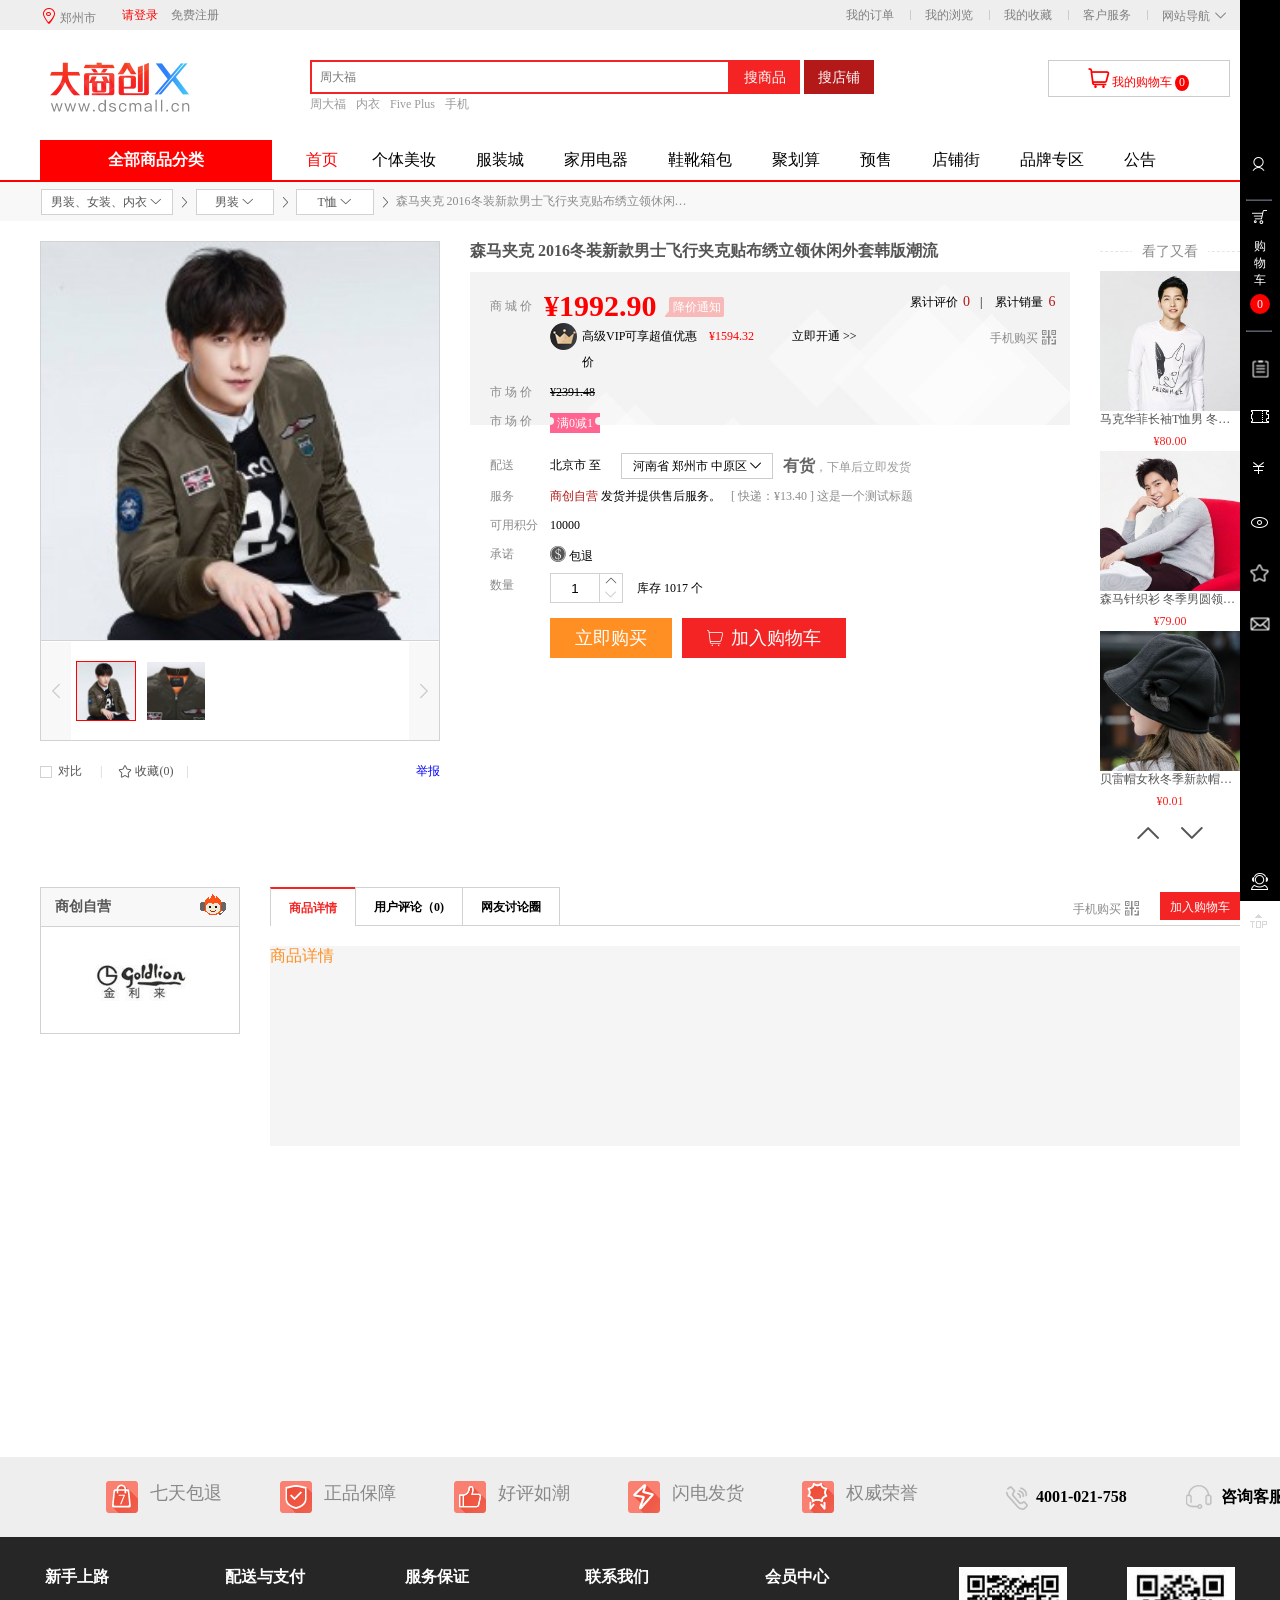
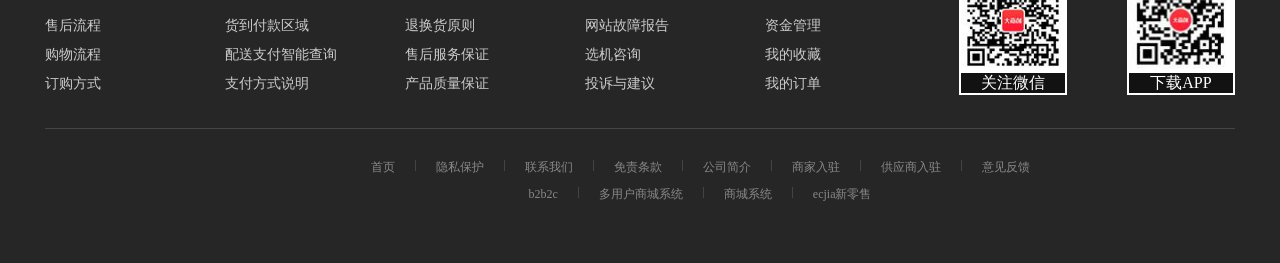
<file: detail.html>
<!DOCTYPE html>
<html lang="en">

<head>
    <meta charset="UTF-8">
    <meta name="viewport" content="width=device-width, initial-scale=1.0">
    <title>森马夹克 2016冬装新款男士飞行夹克贴布绣立领休闲外套韩版潮流</title>
    <link rel="shortcut icon" href="images/favicon.ico" type="image/x-icon">
    <link rel="stylesheet" href="css/baes.css">
    <link rel="stylesheet" href="css/header2.css">
    <link rel="stylesheet" href="css/detail.css">
    <link rel="stylesheet" href="css/aside.css">
    <link rel="stylesheet" href="css/footer1.css">
    <link rel="stylesheet" href="fonts/font_2016965_yarsg3524v/iconfont.css">
    <script src="js/jquery-3.4.1.js"></script>
    <script src="js/detail.js"></script>
    <script src="js/aside.js"></script>
    <script src="js/header.js"></script>
</head>

<body>
    <!-- 头部 -->
    <header class="header">
        <div class="header-topNav">
            <div class="header-top">
                <div class="fl header-top-left">
                    <div class="header-icon  fl">
                        <i class="iconfont .icon-weizhi red bold">&#xe61b;</i>
                        <span>郑州市</span>
                        <div class="header-zen"></div>
                    </div>
                    <!-- 搜索位置 -->
                    <div class="header-location">
                        <div class="header-hot">
                            <a href="#">苏州市</a>
                            <a href="#">北京市</a>
                            <a href="#">天津市</a>
                            <a href="#">上海市</a>
                        </div>
                        <div class="header-letter">
                            <a href="#" data-letter="A">A</a>
                            <a href="#" data-letter="B">B</a>
                            <a href="#" data-letter="C">C</a>
                            <a href="#" data-letter="D">D</a>
                            <a href="#" data-letter="E">E</a>
                            <a href="#" data-letter="F">F</a>
                            <a href="#" data-letter="G">G</a>
                            <a href="#" data-letter="H">H</a>
                            <a href="#" data-letter="J">J</a>
                            <a href="#" data-letter="K">K</a>
                            <a href="#" data-letter="L">L</a>
                            <a href="#" data-letter="M">M</a>
                            <a href="#" data-letter="N">N</a>
                            <a href="#" data-letter="P">P</a>
                            <a href="#" data-letter="Q">Q</a>
                            <a href="#" data-letter="R">R</a>
                            <a href="#" data-letter="S">S</a>
                            <a href="#" data-letter="T">T</a>
                            <a href="#" data-letter="W">W</a>
                            <a href="#" data-letter="X">X</a>
                            <a href="#" data-letter="Y">Y</a>
                            <a href="#" data-letter="Z">Z</a>
                        </div>
                        <div class="header-scrollboty">
                            <div class="header-allList fl">
                                <ul id="header-lists">
                                    <li>
                                        <em data-name="A">A</em>
                                        <div class="header-item-city">
                                            <a href="#">安庆市</a>
                                            <a href="#">安阳市</a>
                                            <a href="#">安康市</a>
                                            <a href="#">安顺市</a>
                                            <a href="#">澳门</a>
                                        </div>
                                    </li>
                                    <li>
                                        <em data-name="B">B</em>
                                        <div class="header-item-city">
                                            <a href="#">安庆市</a>
                                            <a href="#">安阳市</a>
                                            <a href="#">安康市</a>
                                            <a href="#">安顺市</a>
                                            <a href="#">澳门</a>
                                        </div>
                                    </li>
                                    <li>
                                        <em data-name="C">C</em>
                                        <div class="header-item-city">
                                            <a href="#">安庆市</a>
                                            <a href="#">安阳市</a>
                                            <a href="#">安康市</a>
                                            <a href="#">安顺市</a>
                                            <a href="#">澳门</a>
                                        </div>
                                    </li>
                                    <li>
                                        <em data-name="D">D</em>
                                        <div class="header-item-city">
                                            <a href="#">安庆市</a>
                                            <a href="#">安阳市</a>
                                            <a href="#">安康市</a>
                                            <a href="#">安顺市</a>
                                            <a href="#">澳门</a>
                                        </div>
                                    </li>
                                    <li>
                                        <em data-name="E">E</em>
                                        <div class="header-item-city">
                                            <a href="#">安庆市</a>
                                            <a href="#">安阳市</a>
                                            <a href="#">安康市</a>
                                            <a href="#">安顺市</a>
                                            <a href="#">澳门</a>
                                        </div>
                                    </li>
                                    <li>
                                        <em data-name="F">F</em>
                                        <div class="header-item-city">
                                            <a href="#">安庆市</a>
                                            <a href="#">安阳市</a>
                                            <a href="#">安康市</a>
                                            <a href="#">安顺市</a>
                                            <a href="#">澳门</a>
                                        </div>
                                    </li>
                                    <li>
                                        <em data-name="G">G</em>
                                        <div class="header-item-city">
                                            <a href="#">安庆市</a>
                                            <a href="#">安阳市</a>
                                            <a href="#">安康市</a>
                                            <a href="#">安顺市</a>
                                            <a href="#">澳门</a>
                                        </div>
                                    </li>
                                    <li>
                                        <em data-name="H">H</em>
                                        <div class="header-item-city">
                                            <a href="#">安庆市</a>
                                            <a href="#">安阳市</a>
                                            <a href="#">安康市</a>
                                            <a href="#">安顺市</a>
                                            <a href="#">澳门</a>
                                        </div>
                                    </li>
                                    <li>
                                        <em data-name="J">J</em>
                                        <div class="header-item-city">
                                            <a href="#">安庆市</a>
                                            <a href="#">安阳市</a>
                                            <a href="#">安康市</a>
                                            <a href="#">安顺市</a>
                                            <a href="#">澳门</a>
                                        </div>
                                    </li>
                                    <li>
                                        <em data-name="K">K</em>
                                        <div class="header-item-city">
                                            <a href="#">安庆市</a>
                                            <a href="#">安阳市</a>
                                            <a href="#">安康市</a>
                                            <a href="#">安顺市</a>
                                            <a href="#">澳门</a>
                                        </div>
                                    </li>
                                    <li>
                                        <em data-name="L">L</em>
                                        <div class="header-item-city">
                                            <a href="#">安庆市</a>
                                            <a href="#">安阳市</a>
                                            <a href="#">安康市</a>
                                            <a href="#">安顺市</a>
                                            <a href="#">澳门</a>
                                        </div>
                                    </li>
                                    <li>
                                        <em data-name="M">M</em>
                                        <div class="header-item-city">
                                            <a href="#">安庆市</a>
                                            <a href="#">安阳市</a>
                                            <a href="#">安康市</a>
                                            <a href="#">安顺市</a>
                                            <a href="#">澳门</a>
                                        </div>
                                    </li>
                                    <li>
                                        <em data-name="N">N</em>
                                        <div class="header-item-city">
                                            <a href="#">安庆市</a>
                                            <a href="#">安阳市</a>
                                            <a href="#">安康市</a>
                                            <a href="#">安顺市</a>
                                            <a href="#">澳门</a>
                                        </div>
                                    </li>
                                    <li>
                                        <em data-name="P">P</em>
                                        <div class="header-item-city">
                                            <a href="#">安庆市</a>
                                            <a href="#">安阳市</a>
                                            <a href="#">安康市</a>
                                            <a href="#">安顺市</a>
                                            <a href="#">澳门</a>
                                        </div>
                                    </li>
                                    <li>
                                        <em data-name="Q">Q</em>
                                        <div class="header-item-city">
                                            <a href="#">安庆市</a>
                                            <a href="#">安阳市</a>
                                            <a href="#">安康市</a>
                                            <a href="#">安顺市</a>
                                            <a href="#">澳门</a>
                                        </div>
                                    </li>
                                    <li>
                                        <em data-name="R">R</em>
                                        <div class="header-item-city">
                                            <a href="#">安庆市</a>
                                            <a href="#">安阳市</a>
                                            <a href="#">安康市</a>
                                            <a href="#">安顺市</a>
                                            <a href="#">澳门</a>
                                        </div>
                                    </li>
                                    <li>
                                        <em data-name="S">S</em>
                                        <div class="header-item-city">
                                            <a href="#">安庆市</a>
                                            <a href="#">安阳市</a>
                                            <a href="#">安康市</a>
                                            <a href="#">安顺市</a>
                                            <a href="#">澳门</a>
                                        </div>
                                    </li>
                                    <li>
                                        <em data-name="T">T</em>
                                        <div class="header-item-city">
                                            <a href="#">安庆市</a>
                                            <a href="#">安阳市</a>
                                            <a href="#">安康市</a>
                                            <a href="#">安顺市</a>
                                            <a href="#">澳门</a>
                                        </div>
                                    </li>
                                    <li>
                                        <em data-name="W">W</em>
                                        <div class="header-item-city">
                                            <a href="#">安庆市</a>
                                            <a href="#">安阳市</a>
                                            <a href="#">安康市</a>
                                            <a href="#">安顺市</a>
                                            <a href="#">澳门</a>
                                        </div>
                                    </li>
                                    <li>
                                        <em data-name="X">X</em>
                                        <div class="header-item-city">
                                            <a href="#">安庆市</a>
                                            <a href="#">安阳市</a>
                                            <a href="#">安康市</a>
                                            <a href="#">澳门</a>
                                        </div>
                                    </li>
                                    <li>
                                        <em data-name="Y">Y</em>
                                        <div class="header-item-city">
                                            <a href="#">安庆市</a>
                                            <a href="#">安阳市</a>
                                            <a href="#">安康市</a>
                                        </div>
                                    </li>
                                    <li>
                                        <em data-name="Z">Z</em>
                                        <div class="header-item-city">
                                            <a href="#">郑州市</a>
                                            <a href="#" class="city-selected">周口市</a>
                                            <a href="#">驻马店市</a>
                                        </div>
                                    </li>
                                </ul>
                            </div>
                            <div class="header-scorllBar">
                                <p class="header-bar"></p>
                            </div>
                        </div>
                    </div>
                    <div class="fl header-enter">
                        <span class="red">请登录</span>
                        <span class="gray">免费注册</span>
                    </div>
                </div>
                <ul class="fr header-top-right">
                    <li><a href="#">我的订单</a></li>
                    <li class="header-spacer"></li>
                    <li><a href="#">我的浏览</a></li>
                    <li class="header-spacer"></li>
                    <li><a href="#">我的收藏</a></li>
                    <li class="header-spacer"></li>
                    <li><a href="#">客户服务</a></li>
                    <li class="header-spacer"></li>
                    <li class="header-for">
                        网站导航<i class="iconfont .icon-down">&#xe600;</i>
                        <div class="header-dorpdown1">
                            <div class="header-fore-white"></div>
                            <dl class="header-fore1 fl">
                                <dt>特色主题</dt>
                                <dd><a href="#">家用电器</a></dd>
                                <dd><a href="#">男装女装</a></dd>
                                <dd><a href="#">鞋靴箱包</a></dd>
                            </dl>
                            <dl class="header-fore2 fl">
                                <dt>促销活动</dt>
                                <dd><a href="#">拍卖活动</a></dd>
                                <dd><a href="#">共创商品</a></dd>
                                <dd><a href="#">积分商城</a></dd>
                                <dd><a href="#">CMS频道</a></dd>
                                <dd><a href="#">优惠活动</a></dd>
                                <dd><a href="#">超值礼包</a></dd>
                                <dd><a href="#">优惠券</a></dd>
                                <dd><a href="#">礼品卡</a></dd>
                                <dd><a href="#">预售商品</a></dd>
                            </dl>
                        </div>
                    </li>
                </ul>
            </div>
        </div>
        <div class="header-nav">
            <div class="header-nav-top">
                <div class="header-logo fl ">
                    <img src="images/shop_logo.gif" alt="">
                </div>
                <div class="header-search fl">
                    <form action="">
                        <input type="text" placeholder="周大福">
                        <button>搜商品</button>
                        <button>搜店铺</button>
                    </form>
                    <ul>
                        <li>
                            <a href="#">周大福</a>
                        </li>
                        <li>
                            <a href="#">内衣</a>
                        </li>
                        <li>
                            <a href="#">Five Plus</a>
                        </li>
                        <li>
                            <a href="#">手机</a>
                        </li>
                    </ul>
                </div>
                <div class="header-shopping fr">
                    <a href="#">
                        <i class="iconfont .icon-03" id="icon-font">&#xe7bd;</i>
                        <span class="red">我的购物车</span>
                        <em class="em-bord">0</em>
                    </a>
                </div>
                <div class="header-dorpdown">
                    <div class="header-noggods">
                        <img src="images/cart-nogoods.png" class="fl" alt="">
                        <span>购物车中还没有商品，赶紧选购吧！</span>
                    </div>
                    <div class="header-white"></div>
                </div>
            </div>
            <div class="header-nav-buttom">
                <div class="header-cat fl"><a>全部商品分类</a></div>
                <!-- 全部商品下的tab切换  -->
                <div class="header-tab ">
                    <div class="header-item">
                        <!-- 左边 -->
                        <div class="header-item-content">
                            <i class="iconfont .icon-weibolu fl" id="content-icon">&#xe6cc;</i>
                            <div class="header-item-text fl">
                                <strong class="fl">家用电器</strong>
                                <span class="fl"><i>厨房电器</i>&emsp;<i>大家电</i></span>
                            </div>
                        </div>
                        <!-- 右边 -->
                        <div class="header-item-layer">
                            <div class="header-layer-left">
                                <div class="header-left-top">
                                    <ul class="header-top-list font12">
                                        <li><a href="#">品牌日</a></li>
                                        <li><a href="#">家电城</a></li>
                                        <li><a href="#">智能生活馆</a></li>
                                        <li><a href="#">京东净化管</a></li>
                                        <li><a href="#">京东帮服务店</a></li>
                                        <li><a href="#">值得买精选</a></li>
                                    </ul>
                                </div>
                                <div class="header-left-main ">
                                    <dl class="header-dl font12">
                                        <dt class="fl"><a href="#">厨房电器</a></dt>
                                        <dd class="fl">
                                            <a href="#">电饭煲</a>
                                            <a href="#">电压锅</a>
                                            <a href="#">豆浆机</a>
                                            <a href="#">面包机</a>
                                        </dd>
                                    </dl>
                                    <dl class="header-dl font12">
                                        <dt class="fl"><a href="#">大家电</a></dt>
                                        <dd class="fl">
                                            <a href="#">平板电视</a>
                                            <a href="#">空调</a>
                                            <a href="#">冰箱</a>
                                            <a href="#">洗衣机</a>
                                        </dd>
                                    </dl>
                                    <dl class="header-dl font12">
                                        <dt class="fl"><a href="#">个护健康</a></dt>
                                        <dd class="fl">
                                            <a href="#">按摩椅</a>
                                            <a href="#">剃须刀</a>
                                            <a href="#">脱毛器</a>
                                            <a href="#">理发器</a>
                                        </dd>
                                    </dl>
                                    <dl class="header-dl font12">
                                        <dt class="fl"><a href="#">五金家装</a></dt>
                                        <dd class="fl">
                                            <a href="#">电动工具</a>
                                            <a href="#">仪表</a>
                                            <a href="#">水槽</a>
                                        </dd>
                                    </dl>
                                    <dl class="header-dl font12">
                                        <dt class="fl"><a href="#">生活电器</a></dt>
                                        <dd class="fl">
                                            <a href="#">电风扇</a>
                                            <a href="#">冷风扇</a>
                                            <a href="#">净化器</a>
                                            <a href="#">加湿器</a>
                                        </dd>
                                    </dl>
                                </div>
                            </div>
                            <div class="header-layer-right">
                                <div class="header-right-brand">
                                    <div class="header-img">
                                        <a href="#"><img src="images/header-1.jpg" alt=""></a>
                                    </div>
                                    <div class="header-img">
                                        <a href="#"><img src="images/header-2.jpg" alt=""></a>
                                    </div>
                                    <div class="header-img">
                                        <a href="#"><img src="images/header-3.jpg" alt=""></a>
                                    </div>
                                    <div class="header-img">
                                        <a href="#"><img src="images/header-4.jpg" alt=""></a>
                                    </div>
                                    <div class="header-img">
                                        <a href="#"><img src="images/header-5.jpg" alt=""></a>
                                    </div>
                                    <div class="header-img">
                                        <a href="#"><img src="images/header-6.jpg" alt=""></a>
                                    </div>
                                    <div class="header-img">
                                        <a href="#"><img src="images/header-7.jpg" alt=""></a>
                                    </div>
                                    <div class="header-img">
                                        <a href="#"><img src="images/header-8.jpg" alt=""></a>
                                    </div>
                                    <div class="header-img">
                                        <a href="#"><img src="images/header-1.jpg" alt=""></a>
                                    </div>
                                    <div class="header-img">
                                        <a href="#"><img src="images/header-9.jpg" alt=""></a>
                                    </div>
                                    <div class="header-img">
                                        <a href="#"><img src="images/header-10.jpg" alt=""></a>
                                    </div>
                                    <div class="header-img">
                                        <a href="#"><img src="images/header-11.jpg" alt=""></a>
                                    </div>
                                    <div class="header-img">
                                        <a href="#"><img src="images/header-18.jpg" alt=""></a>
                                    </div>
                                    <div class="header-img">
                                        <a href="#"><img src="images/header-19.jpg" alt=""></a>
                                    </div>
                                </div>
                                <div class="header-right-prom">
                                    <a href="#">
                                        <img src="images/header-26.jpg" alt="">
                                    </a>
                                </div>
                            </div>
                        </div>
                    </div>
                    <div class="header-item">
                        <!-- 左边 -->
                        <div class="header-item-content">
                            <i class="iconfont .icon-Mens-Clothing fl" id="content-icon">&#xe605;</i>
                            <div class="header-item-text fl">
                                <strong class="fl">男装、女装、内衣</strong>
                                <span class="fl"><i>女装</i>&emsp;<i>男装</i></span>
                            </div>
                        </div>
                        <!-- 右边 -->
                        <div class="header-item-layer">
                            <div class="header-layer-left">
                                <div class="header-left-top">
                                    <ul class="header-top-list font12">
                                        <li><a href="#">男装</a></li>
                                        <li><a href="#">女装</a></li>
                                        <li><a href="#">内衣</a></li>
                                        <li><a href="#">国际品牌</a></li>
                                    </ul>
                                </div>
                                <div class="header-left-main">
                                    <dl class="header-dl font12">
                                        <dt class="fl"><a href="#">女装</a></dt>
                                        <dd class="fl">
                                            <a href="#">连衣裙</a>
                                            <a href="#">蕾丝/雪纺衫</a>
                                            <a href="#">T恤</a>
                                            <a href="#">半身裙</a>
                                        </dd>
                                    </dl>
                                    <dl class="header-dl font12">
                                        <dt class="fl"><a href="#">男装</a></dt>
                                        <dd class="fl">
                                            <a href="#">T恤</a>
                                            <a href="#">裤子</a>
                                            <a href="#">休闲裤</a>
                                        </dd>
                                    </dl>
                                    <dl class="header-dl font12">
                                        <dt class="fl"><a href="#">服饰配件</a></dt>
                                        <dd class="fl">
                                            <a href="#">配饰</a>
                                            <a href="#">棒球帽</a>
                                            <a href="#">遮阳帽</a>
                                        </dd>
                                    </dl>
                                    <dl class="header-dl font12">
                                        <dt class="fl"><a href="#">内衣</a></dt>
                                        <dd class="fl">
                                            <a href="#">内衣配件</a>
                                            <a href="#">女士内裤</a>
                                            <a href="#">连衣裙/丝袜</a>
                                        </dd>
                                    </dl>
                                    <dl class="header-dl font12">
                                        <dt class="fl"><a href="#">运动户外</a></dt>
                                        <dd class="fl">
                                            <a href="#">跑步运动</a>
                                            <a href="#">舞蹈运动</a>
                                            <a href="#">瑜伽运动</a>
                                        </dd>
                                    </dl>
                                </div>
                            </div>
                            <div class="header-layer-right">
                                <div class="header-right-brand">
                                    <div class="header-img">
                                        <a href="#"><img src="images/header-1.jpg" alt=""></a>
                                    </div>
                                    <div class="header-img">
                                        <a href="#"><img src="images/header-9.jpg" alt=""></a>
                                    </div>
                                    <div class="header-img">
                                        <a href="#"><img src="images/header-10.jpg" alt=""></a>
                                    </div>
                                    <div class="header-img">
                                        <a href="#"><img src="images/header-11.jpg" alt=""></a>
                                    </div>
                                    <div class="header-img">
                                        <a href="#"><img src="images/header-12.jpg" alt=""></a>
                                    </div>
                                    <div class="header-img">
                                        <a href="#"><img src="images/header-13.jpg" alt=""></a>
                                    </div>
                                    <div class="header-img">
                                        <a href="#"><img src="images/header-14.jpg" alt=""></a>
                                    </div>
                                    <div class="header-img">
                                        <a href="#"><img src="images/header-15.jpg" alt=""></a>
                                    </div>
                                    <div class="header-img">
                                        <a href="#"><img src="images/header-16.jpg" alt=""></a>
                                    </div>
                                    <div class="header-img">
                                        <a href="#"><img src="images/header-17.jpg" alt=""></a>
                                    </div>
                                    <div class="header-img">
                                        <a href="#"><img src="images/header-18.jpg" alt=""></a>
                                    </div>
                                    <div class="header-img">
                                        <a href="#"><img src="images/header-19.jpg" alt=""></a>
                                    </div>
                                </div>
                                <div class="header-right-prom">
                                    <a href="#">
                                        <img src="images/header-20.jpg" alt="">
                                    </a>
                                </div>
                            </div>
                        </div>
                    </div>
                    <div class="header-item">
                        <!-- 左边 -->
                        <div class="header-item-content">
                            <i class="iconfont .icon-xiexue fl" id="content-icon">&#xe61f;</i>
                            <div class="header-item-text fl">
                                <strong class="fl" style="width: 171px;">鞋靴、箱包、钟表、奢侈品</strong>
                                <span class="fl"><i>奢侈品</i>&emsp;<i>功能箱包</i></span>
                            </div>
                        </div>
                        <!-- 右边 -->
                        <div class="header-item-layer">
                            <div class="header-layer-left">
                                <div class="header-left-top">
                                    <ul class="header-top-list font12">
                                        <li><a href="#">男鞋</a></li>
                                        <li><a href="#">女鞋</a></li>
                                        <li><a href="#">箱包</a></li>
                                        <li><a href="#">钟表</a></li>
                                        <li><a href="#">奢侈品</a></li>
                                        <li><a href="#">女包</a></li>
                                    </ul>
                                </div>
                                <div class="header-left-main">
                                    <dl class="header-dl font12">
                                        <dt class="fl"><a href="#">奢侈品</a></dt>
                                        <dd class="fl">
                                            <a href="#">箱包</a>
                                            <a href="#">服饰</a>
                                            <a href="#">腰带</a>
                                        </dd>
                                    </dl>
                                    <dl class="header-dl font12">
                                        <dt class="fl"><a href="#">功能箱包</a></dt>
                                        <dd class="fl">
                                            <a href="#">拉杆箱/拉杆包</a>
                                            <a href="#">旅行包</a>
                                            <a href="#">履行配件</a>
                                        </dd>
                                    </dl>
                                    <dl class="header-dl font12">
                                        <dt class="fl"><a href="#">流行男鞋</a></dt>
                                        <dd class="fl">
                                            <a href="#">休闲鞋</a>
                                            <a href="#">增高鞋</a>
                                            <a href="#">定制鞋</a>
                                        </dd>
                                    </dl>
                                    <dl class="header-dl font12">
                                        <dt class="fl"><a href="#">时尚女鞋</a></dt>
                                        <dd class="fl">
                                            <a href="#">单鞋</a>
                                            <a href="#">高跟鞋</a>
                                            <a href="#">休闲鞋</a>
                                        </dd>
                                    </dl>
                                    <dl class="header-dl font12">
                                        <dt class="fl"><a href="#">潮流女包</a></dt>
                                        <dd class="fl">
                                            <a href="#">手提包</a>
                                        </dd>
                                    </dl>
                                    <dl class="header-dl font12">
                                        <dt class="fl"><a href="#">精品男鞋</a></dt>
                                        <dd class="fl">
                                            <a href="#">钱包/卡包</a>
                                        </dd>
                                    </dl>
                                </div>
                            </div>
                            <div class="header-layer-right">
                                <div class="header-right-brand">
                                    <div class="header-img">
                                        <a href="#"><img src="images/header-1.jpg" alt=""></a>
                                    </div>
                                    <div class="header-img">
                                        <a href="#"><img src="images/header-2.jpg" alt=""></a>
                                    </div>
                                    <div class="header-img">
                                        <a href="#"><img src="images/header-3.jpg" alt=""></a>
                                    </div>
                                    <div class="header-img">
                                        <a href="#"><img src="images/header-4.jpg" alt=""></a>
                                    </div>
                                    <div class="header-img">
                                        <a href="#"><img src="images/header-5.jpg" alt=""></a>
                                    </div>
                                    <div class="header-img">
                                        <a href="#"><img src="images/header-6.jpg" alt=""></a>
                                    </div>
                                    <div class="header-img">
                                        <a href="#"><img src="images/header-7.jpg" alt=""></a>
                                    </div>
                                    <div class="header-img">
                                        <a href="#"><img src="images/header-14.jpg" alt=""></a>
                                    </div>
                                    <div class="header-img">
                                        <a href="#"><img src="images/header-15.jpg" alt=""></a>
                                    </div>
                                    <div class="header-img">
                                        <a href="#"><img src="images/header-16.jpg" alt=""></a>
                                    </div>
                                    <div class="header-img">
                                        <a href="#"><img src="images/header-17.jpg" alt=""></a>
                                    </div>
                                    <div class="header-img">
                                        <a href="#"><img src="images/header-18.jpg" alt=""></a>
                                    </div>
                                </div>
                                <div class="header-right-prom">
                                    <a href="#">
                                        <img src="images/header-25.jpg" alt="">
                                    </a>
                                </div>
                            </div>
                        </div>
                    </div>
                    <div class="header-item">
                        <!-- 左边 -->
                        <div class="header-item-content">
                            <i class="iconfont .icon-zhaoxiangji fl" id="content-icon">&#xe6fc;</i>
                            <div class="header-item-text fl">
                                <strong class="fl">手机&emsp;数码&emsp;通信</strong>
                                <span class="fl"><i>摄影相机</i>&emsp;<i>手机配件</i></span>
                            </div>
                        </div>
                        <!-- 右边 -->
                        <div class="header-item-layer">
                            <div class="header-layer-left">
                                <div class="header-left-top">
                                    <ul class="header-top-list font12">
                                        <li><a href="#">手机频道</a></li>
                                        <li><a href="#">网上营业厅</a></li>
                                        <li><a href="#">配置城</a></li>
                                        <li><a href="#">影像Club</a></li>
                                        <li><a href="#">手机专区</a></li>
                                        <li><a href="#">依旧换新</a></li>
                                    </ul>
                                </div>
                                <div class="header-left-main">
                                    <dl class="header-dl font12">
                                        <dt class="fl"><a href="#">摄影摄像</a></dt>
                                        <dd class="fl">
                                            <a href="#">数码相机</a>
                                            <a href="#">单反相机</a>
                                            <a href="#">运动相机</a>
                                        </dd>
                                    </dl>
                                    <dl class="header-dl font12">
                                        <dt class="fl"><a href="#">手机配件</a></dt>
                                        <dd class="fl">
                                            <a href="#">蓝牙耳机</a>
                                            <a href="#">保护套</a>
                                            <a href="#">车戴</a>
                                        </dd>
                                    </dl>
                                </div>
                            </div>
                            <div class="header-layer-right">
                                <div class="header-right-brand">
                                    <div class="header-img">
                                        <a href="#"><img src="images/header-16.jpg" alt=""></a>
                                    </div>
                                    <div class="header-img">
                                        <a href="#"><img src="images/header-17.jpg" alt=""></a>
                                    </div>
                                    <div class="header-img">
                                        <a href="#"><img src="images/header-18.jpg" alt=""></a>
                                    </div>
                                    <div class="header-img">
                                        <a href="#"><img src="images/header-19.jpg" alt=""></a>
                                    </div>
                                </div>
                                <div class="header-right-prom">
                                    <a href="#">
                                        <img src="images/header-24.jpg" alt="">
                                    </a>
                                </div>
                            </div>
                        </div>
                    </div>
                    <div class="header-item">
                        <div class="header-item-content">
                            <i class="iconfont .icon-dashujutubiao-- fl" id="content-icon">&#xe603;</i>
                            <div class="header-item-text fl">
                                <strong class="fl">电脑、办公</strong>
                                <span class="fl"><i>电脑整机</i>&emsp;<i>电脑配件</i></span>
                            </div>
                        </div>
                        <div class="header-item-layer">
                            <div class="header-layer-left">
                                <div class="header-left-top">
                                    <ul class="header-top-list font12">
                                        <li><a href="#">本周热卖</a></li>
                                        <li><a href="#">游戏部落</a></li>
                                        <li><a href="#">智能社区</a></li>
                                        <li><a href="#">GAME+</a></li>
                                        <li><a href="#">装机大师</a></li>
                                        <li><a href="#">办公生活馆</a></li>
                                    </ul>
                                </div>
                                <div class="header-left-main">
                                    <dl class="header-dl font12">
                                        <dt class="fl"><a href="#">电脑整机</a></dt>
                                        <dd class="fl">
                                            <a href="#">笔记本</a>
                                            <a href="#">超极本</a>
                                            <a href="#">游戏本</a>
                                        </dd>
                                    </dl>
                                    <dl class="header-dl font12">
                                        <dt class="fl"><a href="#">电脑配置</a></dt>
                                        <dd class="fl">
                                            <a href="#">硬盘</a>
                                            <a href="#">机箱</a>
                                            <a href="#">显示器</a>
                                        </dd>
                                    </dl>
                                </div>
                            </div>
                            <div class="header-layer-right">
                                <div class="header-right-brand">
                                    <div class="header-img">
                                        <a href="#"><img src="images/header-16.jpg" alt=""></a>
                                    </div>
                                    <div class="header-img">
                                        <a href="#"><img src="images/header-14.jpg" alt=""></a>
                                    </div>
                                    <div class="header-img">
                                        <a href="#"><img src="images/header-17.jpg" alt=""></a>
                                    </div>
                                    <div class="header-img">
                                        <a href="#"><img src="images/header-18.jpg" alt=""></a>
                                    </div>
                                </div>
                                <div class="header-right-prom">
                                    <a href="#">
                                        <img src="images/header-23.jpg" alt="">
                                    </a>
                                </div>
                            </div>
                        </div>
                    </div>
                    <div class="header-item">
                        <div class="header-item-content">
                            <i class="iconfont .icon-chuang fl" id="content-icon">&#xe60c;</i>
                            <div class="header-item-text fl">
                                <strong class="fl">家居、家具、家装、厨具</strong>
                                <span class="fl"><i>家具</i>&emsp;<i>厨具</i></span>
                            </div>
                        </div>
                        <div class="header-item-layer">
                            <div class="header-layer-left">
                                <div class="header-left-top">
                                    <ul class="header-top-list font12">
                                        <li><a href="#">家装城</a></li>
                                        <li><a href="#">居家日用</a></li>
                                        <li><a href="#">精品家具</a></li>
                                        <li><a href="#">家装建材</a></li>
                                        <li><a href="#">厨房达人</a></li>
                                        <li><a href="#">猫猫狗狗</a></li>
                                    </ul>
                                </div>
                                <div class="header-left-main">
                                    <dl class="header-dl font12">
                                        <dt class="fl"><a href="#">家具</a></dt>
                                        <dd class="fl">
                                            <a href="#">卧室家具</a>
                                            <a href="#">客厅家具</a>
                                            <a href="#">书房家具</a>
                                        </dd>
                                    </dl>
                                    <dl class="header-dl font12">
                                        <dt class="fl"><a href="#">厨具</a></dt>
                                        <dd class="fl">
                                            <a href="#">烹饪锅具</a>
                                            <a href="#">刀剪菜板</a>
                                            <a href="#">厨房配件</a>
                                        </dd>
                                    </dl>
                                    <dl class="header-dl font12">
                                        <dt class="fl"><a href="#">家纺</a></dt>
                                        <dd class="fl">
                                            <a href="#">床品套件</a>
                                            <a href="#">被子</a>
                                            <a href="#">床单被罩</a>
                                        </dd>
                                    </dl>
                                    <dl class="header-dl font12">
                                        <dt class="fl"><a href="#">生活用品</a></dt>
                                        <dd class="fl">
                                            <a href="#">浴室用品</a>
                                            <a href="#">缝纫/针织用品</a>
                                        </dd>
                                    </dl>
                                </div>
                            </div>
                            <div class="header-layer-right">
                                <div class="header-right-brand">
                                    <div class="header-img">
                                        <a href="#"><img src="images/header-16.jpg" alt=""></a>
                                    </div>
                                    <div class="header-img">
                                        <a href="#"><img src="images/header-17.jpg" alt=""></a>
                                    </div>
                                    <div class="header-img">
                                        <a href="#"><img src="images/header-18.jpg" alt=""></a>
                                    </div>
                                    <div class="header-img">
                                        <a href="#"><img src="images/header-19.jpg" alt=""></a>
                                    </div>
                                </div>
                                <div class="header-right-prom">
                                    <a href="#">
                                        <img src="images/header-22.jpg" alt="">
                                    </a>
                                </div>
                            </div>
                        </div>
                    </div>
                    <div class="header-item">
                        <div class="header-item-content">
                            <i class="iconfont .icon-meizhuang fl" id="content-icon">&#xe655;</i>
                            <div class="header-item-text fl">
                                <strong class="fl">个人化妆、清洁用品</strong>
                                <span class="fl"><i>面部护肤</i>&emsp;<i>洗发护肤</i></span>
                            </div>
                        </div>
                        <div class="header-item-layer">
                            <div class="header-layer-left">
                                <div class="header-left-top">
                                    <ul class="header-top-list font12">
                                        <li><a href="#">清洁用品</a></li>
                                        <li><a href="#">美妆商城</a></li>
                                        <li><a href="#">官方旗舰店</a></li>
                                        <li><a href="#">美妆特卖</a></li>
                                        <li><a href="#">装比社</a></li>
                                        <li><a href="#">全球购美妆</a></li>
                                    </ul>
                                </div>
                                <div class="header-left-main">
                                    <dl class="header-dl font12">
                                        <dt class="fl"><a href="#">面部护肤</a></dt>
                                        <dd class="fl">
                                            <a href="#">清洁</a>
                                            <a href="#">洗面奶</a>
                                            <a href="#">卸妆水</a>
                                        </dd>
                                    </dl>
                                    <dl class="header-dl font12">
                                        <dt class="fl"><a href="#">洗发护肤</a></dt>
                                        <dd class="fl">
                                            <a href="#">洗发</a>
                                            <a href="#">染发</a>
                                            <a href="#">造型</a>
                                        </dd>
                                    </dl>
                                    <dl class="header-dl font12">
                                        <dt class="fl"><a href="#">香水彩妆</a></dt>
                                        <dd class="fl">
                                            <a href="#">底妆</a>
                                            <a href="#">腮红</a>
                                            <a href="#">眼部</a>
                                        </dd>
                                    </dl>
                                </div>
                            </div>
                            <div class="header-layer-right">
                                <div class="header-right-brand">
                                    <div class="header-img">
                                        <a href="#"><img src="images/header-16.jpg" alt=""></a>
                                    </div>
                                    <div class="header-img">
                                        <a href="#"><img src="images/header-17.jpg" alt=""></a>
                                    </div>
                                    <div class="header-img">
                                        <a href="#"><img src="images/header-18.jpg" alt=""></a>
                                    </div>
                                    <div class="header-img">
                                        <a href="#"><img src="images/header-19.jpg" alt=""></a>
                                    </div>
                                </div>
                                <div class="header-right-prom">
                                    <a href="#">
                                        <img src="images/header-21.jpg" alt="">
                                    </a>
                                </div>
                            </div>
                        </div>
                    </div>
                </div>
                <div class="header-max-nav fl">
                    <ul>
                        <li class="active"><a href="#">首页</a></li>
                        <li><a href="#">个体美妆</a></li>
                        <li><a href="#">服装城</a></li>
                        <li><a href="#">家用电器</a></li>
                        <li><a href="#">鞋靴箱包</a></li>
                        <li><a href="#">聚划算</a></li>
                        <li><a href="#">预售</a></li>
                        <li><a href="#">店铺街</a></li>
                        <li><a href="#">品牌专区</a></li>
                        <li><a href="#">公告</a></li>
                    </ul>
                </div>
            </div>
        </div>
    </header>
    <!-- 头部 -->
    <main>
        <!-- 头部位置导航 -->
        <div class="location-nav">
            <div class="nav-banner clearfix">
                <div class="nav-con-item">
                    <div class="menu-drop menu-drop1">
                        <span><a href="javascript:;">男装、女装、内衣</a></span>
                        <span class="iconfont icon-Down1"></span>
                        <ul class="list list1">
                            <li><a href="#">女装</a></li>
                            <li><a href="#">男装</a></li>
                            <li><a href="#">内衣</a></li>
                            <li><a href="#">服饰配件</a></li>
                            <li><a href="#">运动户外</a></li>
                        </ul>
                    </div>
                    <span class="iconfont icon-Down1 r"></span>
                </div>
                <div class="nav-con-item">
                    <div class="menu-drop">
                        <span><a href="javascript:;">男装</a></span>
                        <span class="iconfont icon-Down1"></span>
                        <ul class="list">
                            <li><a href="#">裤子</a></li>
                            <li><a href="#">T恤</a></li>
                            <li><a href="#">POLO衫</a></li>
                            <li><a href="#">针织衫</a></li>
                            <li><a href="#">夹克</a></li>
                            <li><a href="#">卫衣</a></li>
                            <li><a href="#">风衣</a></li>
                            <li><a href="#">马甲/背心</a></li>
                            <li><a href="#">短裤</a></li>
                            <li><a href="#">休闲裤</a></li>
                            <li><a href="#">牛仔裤</a></li>
                            <li><a href="#">西服</a></li>
                            <li><a href="#">西裤</a></li>
                            <li><a href="#">西服套装</a></li>
                        </ul>
                    </div>
                    <span class="iconfont icon-Down1 r"></span>
                </div>
                <div class="nav-con-item">
                    <div class="menu-drop">
                        <span><a href="javascript:;">T恤</a></span>
                        <span class="iconfont icon-Down1"></span>
                    </div>
                    <span class="iconfont icon-Down1 r"></span>
                </div>
                <p>森马夹克 2016冬装新款男士飞行夹克贴布绣立领休闲外套韩版潮流</p>
            </div>
        </div>
        <!-- 商品详情部分 -->
        <div class="details-main">

            <div class="container">
                <!-- 产品信息 -->
                <div class="product-info">
                    <div class="product-info-l fl">
                        <!-- 放大镜 -->
                        <div class="magnifying-glass">
                            <div class="magnifying-glass-top">
                                <img src="images/o-7.jpg" class="md-img active">
                                <img src="images/min-1.jpg" class="md-img">
                                <!-- <img src="images/fdj3-b.jpg" class="md-img"> -->
                                <div class="mask"></div>
                            </div>
                            <div class="bottom-img">
                                <div class="prev"><i class="iconfont ">&#xe60d;</i></div>
                                <div class="next"><i class="iconfont ">&#xe60a;</i></div>
                                <div class="sm-img-item">
                                    <img src="images/o-7.jpg" class="sm-img active">
                                </div>
                                <div class="sm-img-item">
                                    <img src="images/min-1.jpg" class="sm-img">
                                </div>
                                <!-- <div class="sm-img-item"> -->
                                <!-- <img src="images/fdj3.jpg" class="sm-img"> -->
                                <!-- </div> -->
                            </div>
                            <div class="big-glass">
                                <img src="images/big-1.jpg" class="lg-img active">
                                <img src="images/big-2.jpg" class="lg-img">
                                <!-- <img src="images/fdj3-b.jpg" class="lg-img"> -->
                            </div>
                        </div>
                        <!-- 收藏 -->
                        <div class="collect">
                            <!-- 对比 -->
                            <div class="contrast fl">
                                <a href="javascript:;" class="a-contrast">
                                    <input type="checkbox" id="check-contrast">
                                    <label for="check-contrast" class="contrast-label ">对比</label>
                                </a> |
                                <a href="javascript:;" class="a-collect">
                                    <i class="iconfont .icon-xiaoxingxing collect-icon">&#xe617;</i>收藏(0)
                                </a> |
                            </div>
                            <div class="collect-con fr">举报</div>
                        </div>
                    </div>
                    <!-- 商品信息 -->
                    <div class="good-info fl">
                        <div class="good-name">森马夹克 2016冬装新款男士飞行夹克贴布绣立领休闲外套韩版潮流</div>
                        <div class="good-summary">
                            <div class="summary-price-wrap">
                                <div class="s-p-w-wrap">
                                    <div class="summary-item">
                                        <div class="si-tit fl font12">商 城 价</div>
                                        <div class="si-warp fl">
                                            <strong class="shop-price">¥1992.90</strong>
                                            <span class="price-notify font12">降价通知</span>
                                        </div>
                                        <div class="evaluate font12 fr">
                                            <span class="eval">累计评价<em>0</em></span>|
                                            <span class="selas">累计销量<em>6</em></span>
                                        </div>
                                    </div>
                                    <div class="summary-item">
                                        <div class="vip_register font12">
                                            <span class="icon-vip"></span>
                                            <span class="text-vip">高级VIP可享超值优惠价</span>
                                            <span class="color-red ">¥1594.32</span>
                                            <span class="onVipRegister">立即开通  >></span>
                                            <span class="qrcode ">手机购买
                                            <i  class="iconfont">&#xe696;</i></span>
                                            <div class="qrcode-pop">
                                                <div class="qrcode-mobile">
                                                    <img src="images/weixin_code_785.png" alt="">
                                                </div>
                                            </div>
                                        </div>
                                    </div>
                                    <div class="summary-item font12">
                                        <div class="si-tit fl">市 场 价</div>
                                        <div class="si-wrap3 fl">¥2391.48</div>
                                    </div>
                                    <div class="summary-item font12">
                                        <div class="si-tit fl">市 场 价</div>
                                        <div class="si-wrap4 fl">
                                            <i class="i-lift"></i> 满0减1
                                            <i class="i-right"></i>
                                        </div>
                                    </div>
                                </div>
                            </div>
                            <div style="clear: both;"></div>
                            <div class="summary-basic-info">
                                <div class="summary-item is-stock font12">
                                    <div class="si-tit fl ">配送</div>
                                    <div class="si-wrap fl">
                                        <div class="initial-area fl">北京市 至</div>
                                        <div class="store-selector fl">
                                            <div class="txt  fl">
                                                <span>河南省 郑州市 中原区</span>
                                                <i class="iconfont .icon-xiangxia2 txt-icon">&#xe600;</i>
                                            </div>
                                            <div class="area-warp">
                                                <ul class="tab">
                                                    <li class="tab-curr">河南省</li>
                                                    <li>郑州市</li>
                                                    <li>中原区</li>
                                                </ul>
                                                <!-- 河南省 -->
                                                <div class="tab-content">
                                                    <ul class="district_list">
                                                        <li>
                                                            <a href="">河南省</a>
                                                        </li>
                                                        <li>
                                                            <a href="">河南省</a>
                                                        </li>
                                                        <li>
                                                            <a href="">河南省</a>
                                                        </li>
                                                        <li>
                                                            <a href="">金水区</a>
                                                        </li>
                                                        <li>
                                                            <a href="">上街区</a>
                                                        </li>
                                                        <li>
                                                            <a href="">惠济区</a>
                                                        </li>
                                                        <li>
                                                            <a href="">中牟县</a>
                                                        </li>
                                                        <li>
                                                            <a href="">巩义市</a>
                                                        </li>
                                                        <li>
                                                            <a href="">中原区</a>
                                                        </li>
                                                    </ul>
                                                </div>
                                                <!-- 郑州市 -->
                                                <div class="tab-content">
                                                    <ul class="district_list">
                                                        <li>
                                                            <a href="">郑州市</a>
                                                        </li>
                                                        <li>
                                                            <a href="">郑州市</a>
                                                        </li>
                                                        <li>
                                                            <a href="">郑州市</a>
                                                        </li>
                                                        <li>
                                                            <a href="">郑州市</a>
                                                        </li>
                                                        <li>
                                                            <a href="">上街区</a>
                                                        </li>
                                                        <li>
                                                            <a href="">惠济区</a>
                                                        </li>
                                                        <li>
                                                            <a href="">中牟县</a>
                                                        </li>
                                                        <li>
                                                            <a href="">巩义市</a>
                                                        </li>
                                                        <li>
                                                            <a href="">中原区</a>
                                                        </li>
                                                        <li>
                                                            <a href="">巩义市</a>
                                                        </li>
                                                        <li>
                                                            <a href="">中原区</a>
                                                        </li>
                                                        <li>
                                                            <a href="">巩义市</a>
                                                        </li>
                                                        <li>
                                                            <a href="">中原区</a>
                                                        </li>
                                                        <li>
                                                            <a href="">巩义市</a>
                                                        </li>
                                                        <li>
                                                            <a href="">中原区</a>
                                                        </li>
                                                    </ul>
                                                </div>
                                                <!-- 中原区 -->
                                                <div class="tab-content">
                                                    <ul class="district_list">
                                                        <li>
                                                            <a href="">中原区</a>
                                                        </li>
                                                        <li>
                                                            <a href="">二七区</a>
                                                        </li>
                                                        <li>
                                                            <a href="">中原区</a>
                                                        </li>
                                                        <li>
                                                            <a href="">二七区</a>
                                                        </li>
                                                        <li>
                                                            <a href="">中原区</a>
                                                        </li>
                                                        <li>
                                                            <a href="">二七区</a>
                                                        </li>
                                                        <li>
                                                            <a href="">管城回族区</a>
                                                        </li>
                                                        <li>
                                                            <a href="">金水区</a>
                                                        </li>
                                                        <li>
                                                            <a href="">上街区</a>
                                                        </li>
                                                        <li>
                                                            <a href="">惠济区</a>
                                                        </li>
                                                        <li>
                                                            <a href="">中牟县</a>
                                                        </li>
                                                        <li>
                                                            <a href="">巩义市</a>
                                                        </li>
                                                        <li>
                                                            <a href="">中原区</a>
                                                        </li>
                                                    </ul>
                                                </div>
                                                <div class="mod_storage_state">商品暂时只支持配送至中国大陆地区</div>
                                            </div>
                                        </div>
                                        <div class="store-warehouse fl">
                                            <strong>有货</strong>，下单后立即发货
                                        </div>
                                    </div>
                                </div>
                                <div class="summary-item is-service font12">
                                    <div class="si-tit fl">服务</div>
                                    <div class="si-warp si-server  fl">
                                        <div class="fl">
                                            <a href="">商创自营</a> 发货并提供售后服务。
                                        </div>
                                        <div class="user_area_shipping fl">
                                            <span>[ 快递：¥13.40 ]  这是一个测试标题</span>
                                        </div>
                                    </div>
                                </div>
                                <div class="summary-item font12">
                                    <div class="si-tit fl">可用积分</div>
                                    <div class="si-warp fl">10000</div>
                                </div>
                                <div class="summary-item font12">
                                    <div class="si-tit fl">承诺</div>
                                    <div class="si-warp fl"><i class="iconfont si-iconf">&#xe601;</i> 包退</div>
                                </div>
                                <div class="summary-item font12">
                                    <div class="si-tit fl">数量</div>
                                    <div class="si-warp fl">
                                        <div class="amount-warp">
                                            <input type="text" class="buy-number" value="1">
                                            <div class="a-btn">
                                                <a href="javascript:;" class="btn-add">
                                                    <i class="iconfont si-iconf">&#xe7a9;</i>
                                                </a>
                                                <a href="javascript:;" class="btn-reduce">
                                                    <i class="iconfont si-iconf" aria-disabled="false">&#xe600;</i>
                                                </a>
                                            </div>
                                        </div>
                                        <div class="si-kc">库存 <em>1017</em> 个</div>
                                    </div>
                                </div>
                            </div>
                            <div class="choose-btns clearfix">
                                <a href="" class="btn-buynow">立即购买</a>
                                <a href="" class="btn-append"><i class="iconfont btn-iconf">&#xe7bd;</i>加入购物车</a>
                            </div>
                        </div>
                    </div>
                    <!-- 看了又看 -->
                    <div class="track fl">
                        <div class="track-tit">
                            <h3>看了又看</h3>
                            <span></span>
                        </div>
                        <div class="track-con">
                            <ul class="track-con-ul">
                                <li>
                                    <div class="p-img">
                                        <img src="images/t1.jpg" alt="">
                                    </div>
                                    <div class="p-name">
                                        <a href="">马克华菲长袖T恤男 冬季新品纯棉圆领黑白潮款印花休闲t恤   98</a>
                                    </div>
                                    <div class="price">¥80.00</div>
                                </li>
                                <li>
                                    <div class="p-img">
                                        <img src="images/t2.jpg" alt="">
                                    </div>
                                    <div class="p-name">
                                        <a href="">森马针织衫 冬季男圆领套头青年毛衣小清新线衫毛衫纯色韩版学生</a>
                                    </div>
                                    <div class="price">¥79.00</div>
                                </li>
                                <li>
                                    <div class="p-img">
                                        <img src="images/t3.jpg" alt="">
                                    </div>
                                    <div class="p-name">
                                        <a href="">贝雷帽女秋冬季新款帽子韩版潮百搭复古礼帽英伦风八角帽时尚女帽</a>
                                    </div>
                                    <div class="price">¥0.01</div>
                                </li>
                                <li>
                                    <div class="p-img">
                                        <img src="images/t4.jpg" alt="">
                                    </div>
                                    <div class="p-name">
                                        <a href="">新款学院风韩版时尚太空棉宽松长袖印花圆领卫衣女</a>
                                    </div>
                                    <div class="price">¥233.00</div>
                                </li>
                                <li>
                                    <div class="p-img">
                                        <img src="images/t5.jpg" alt="">
                                    </div>
                                    <div class="p-name">
                                        <a href="">YOHO有货潮牌LAL/数字贴布连帽套头卫衣男女通用 吴亦凡亲着同款 春夏焕新季，3.21日00:00开始抢购</a>
                                    </div>
                                    <div class="price">¥130.00</div>
                                </li>
                            </ul>
                        </div>
                        <!-- 轮播上下按钮 -->
                        <div class="track-more">
                            <a href="javascript:;" class="track-bt-up"><i class="iconfont .icon-arrow-up sprite-up">&#xe60b;</i></a>
                            <a href="javascript:;" class="track-bt-down"><i class="iconfont .icon-arrow-up sprite-down">&#xe600;</i></a>
                        </div>
                    </div>
                </div>
                <!-- 对比栏 -->
                <div class="duibi-box">
                    <div class="parTit">对比栏</div>
                    <div class="parBd">
                        <div class="diff-items fl">
                            <dl>
                                <dt>
                                    <a href="javascript:;"><img src="images/o-7.jpg" alt=""></a>
                                </dt>
                                <dd class="diff-item-name">
                                    <a href="javascript:;">森马夹克 2016冬装新款男士飞行夹克贴布绣立领休闲外套韩版潮流</a>
                                    <div>
                                        <span class="fl">1992.9</span>
                                        <a href="javascript:;" class="fr">删除</a>
                                    </div>
                                </dd>
                            </dl>
                            <dl class="dlfi">
                                <dt>
                                    <h1>2</h1>
                                </dt>
                                <dd class="diff-item-name">
                                    <span class="ts">您还可以继续添加</span>
                                </dd>
                            </dl>
                            <dl class="dlfi">
                                <dt>
                                    <h1>3</h1>
                                </dt>
                                <dd class="diff-item-name">
                                    <span class="ts">您还可以继续添加</span>
                                </dd>
                            </dl>
                            <dl class="dlfi">
                                <dt>
                                    <h1>4</h1>
                                </dt>
                                <dd class="diff-item-name">
                                    <span class="ts">您还可以继续添加</span>
                                </dd>
                            </dl>
                        </div>
                        <div class="diff-operate fl">
                            <a href="javascript:;" class="compare-active">对比</a>
                            <a href="javascript:;" class="del-items">清空对比栏</a>
                            <a href="javascript:;" class="hide-me">隐藏</a>
                        </div>
                    </div>
                </div>
            </div>
            <div class="goods-main">
                <div class="g-m-left fl">
                    <div class="mt">
                        <h3>商创自营</h3>
                        <a href="javascript:;" class="i-kefu"><i></i></a>
                    </div>
                    <div class="mc">
                        <div class="mc-wrap">
                            <a href="javascript:;"><img src="images/mc-a.jpg" alt=""></a>
                        </div>
                    </div>
                </div>
                <div class="g-m-detail fl">
                    <!-- tab切换 -->
                    <div class="gm-tabbox clearfix">
                        <ul class="gm-tab">
                            <li class="tab-surr">商品详情</li>
                            <li>用户评论（<em>0</em>)</li>
                            <li>网友讨论圈</li>
                        </ul>
                        <div class="extra fr">
                            <div class="extra-item">
                                <div class="phone-codd font12 fl">
                                    <div class="qrcode_tit">手机购买
                                        <i class="iconfont .icon-erweima2">&#xe696;</i>
                                    </div>
                                    <div class="qrcode_pop">
                                        <div class="mobile-qrcode">
                                            <img src="images/weixin_code_785.png" alt="">
                                        </div>
                                    </div>
                                </div>
                                <div class="inner fr">
                                    <a href="javascript:;" class="regBtn">加入购物车</a>
                                    <div class="tb-popsku">
                                        <span class="arrow-top"></span>
                                        <div class="tb-popsku-content">
                                            <div class="tb-list">
                                                <div class="tb-label fl">价格:</div>
                                                <div class="tb-value fl">¥1992.90</div>
                                            </div>
                                            <div class="tb-list">
                                                <div class="tb-label fl">数量:</div>
                                                <div class="tb-value tb-number fl">
                                                    <input type="text" class="buy-number" value="1">
                                                    <div class="a-btn fl">
                                                        <a href="javascript:;" class="btn-add">
                                                            <i class="iconfont si-iconf">&#xe7a9;</i>
                                                        </a>
                                                        <a href="javascript:;" class="btn-reduce">
                                                            <i class="iconfont si-iconf" aria-disabled="false">&#xe600;</i>
                                                        </a>
                                                    </div>
                                                    <div class="repertory-number fl">库存 <em>1017</em> 个</div>
                                                </div>
                                            </div>
                                            <div class="tb-list">
                                                <div class="tb-label tb-lab fl"></div>
                                                <div class="tb-btn fl">
                                                    <a href="javascript:;" class="btn-confirm">确定</a>
                                                    <a href="javascript:;" class="btn-cancel">取消</a>
                                                </div>
                                            </div>
                                        </div>
                                    </div>
                                </div>
                            </div>
                        </div>
                    </div>
                    <!-- 内容 -->
                    <div class="gm-floors">
                        <div class="gm-f-item gm-f-details">商品详情</div>
                        <div class="gm-f-item gm-f-comment">用户评论</div>
                        <div class="gm-f-item gm-f-discuss">网友讨论圈</div>
                    </div>
                </div>
            </div>
        </div>

    </main>

    <!-- 侧边栏部分 -->
    <aside class="aside-warp">
        <!-- 左边黑色部分 -->
        <div class="aside-left">
            <ul class="aside-content">
                <!-- 用户 -->
                <li class="aside-user">
                    <a href="javascript:;">
                        <i></i>
                    </a>
                    <div class="aside-user-info">
                        <div class="userInfo">
                            <img src="images/user.jpg" alt="">
                            <div class="user-text">
                                <p>用户名：暂无</p>
                                <p>级别：暂无</p>
                            </div>
                        </div>
                        <div class="btns">
                            <button>我的订单</button>
                            <button>我的收藏</button>
                        </div>
                    </div>

                </li>
                <!-- 购物车 -->
                <li class="shopCart">
                    <a href="javascript:;">
                        <i></i>
                        <p>购物车
                            <span>0</span>
                        </p>
                    </a>
                </li>
                <!-- 我的订单 -->
                <li class="order">
                    <a href="javascript:;">
                        <i></i>
                    </a>
                    <div class="order-text"><a href="javascript:;">我的订单</a></div>
                </li>
                <!-- 优惠卷 -->
                <li class="discount">
                    <a href="javascript:;">
                        <i></i>
                    </a>
                    <div class="discount-text"><a href="javascript:;">优惠券</a></div>
                </li>
                <!-- 我的资产 -->
                <li class="property">
                    <a href="javascript:;">
                        <i></i>
                    </a>
                    <div class="property-text"><a href="javascript:;">我的资产</a></div>
                </li>
                <!-- 我的足迹 -->
                <li class="footprint">
                    <a href="javascript:;">
                        <i></i>
                    </a>
                    <div class="footprint-text"><a href="javascript:;">我的足迹</a></div>
                </li>
                <!-- 我的收藏 -->
                <li class="collect">
                    <a href="javascript:;">
                        <i></i>
                    </a>
                    <div class="collect-text"><a href="javascript:;">我的收藏</a></div>
                </li>
                <!-- 邮箱订阅 -->
                <li class="mailbox">
                    <a href="javascript:;">
                        <i></i>
                    </a>
                    <div class="mailbox-text"><a href="javascript:;">邮箱订阅</a></div>
                </li>
            </ul>
            <!-- 客服中心 -->
            <div class="aside-content-bottom">
                <div class="service">
                    <a href="javascript:;">
                        <i></i>
                    </a>
                    <div class="service-text"><a href="javascript:;">客服中心</a></div>
                </div>
                <div class="backTop">
                    <a href="javascript:;">
                        <i></i>
                    </a>
                </div>
            </div>
            <!-- 邮箱订阅底部栏 -->
            <div class="mail-bottom">
                <div class="mail-bottom-box">
                    <input type="text" placeholder="请输入您的邮箱账号">
                    <div class="btns">
                        <div class="subscription">订阅</div>
                        <div class="unsubscribe">退订</div>
                    </div>
                </div>
            </div>
        </div>
        <!-- 右侧隐藏部分 -->

        <div class="aside-right">
            <!-- 我的足迹 -->
            <div class="aside-right-title">
                <h3>我的足迹</h3>
                <i class="btn"></i>
            </div>
            <div class="aside-right-content">
                <div class="text">空空如也~</div>
            </div>
        </div>
        <div class="aside-right-goods">
            <!-- 购物车 -->
            <div class="aside-right-title">
                <h3>购物车</h3>
                <i class="btn"></i>
            </div>
            <div class="aside-right-content">
                <div class="text">
                    <img src="images/cart-nogoods.png" alt=""> 购物车空空的，赶快去挑选心仪的商品吧~
                    <a href="#">去首页看看</a>
                </div>

            </div>
            <div class="goods-price">
                <div>
                    <p>共有<span>0</span>件商品 <strong>0.00</strong> </p>
                </div>
                <a href="#" class="goPay">
                    去购物车结算
                </a>
            </div>
        </div>
        <!-- 蒙版 -->
        <div class="mark"></div>
        <div class="aside-login-box">
            <!-- 提示登录 -->
            <div class="aside-login">
                <div class="btn"></div>
                <div class="title">您尚未登录!</div>
                <div class="top-text">
                    <h3 class="text-top">用第三方账号直接登录</h3>
                    <div class="QQ"><i class="iconfont icon-QQ"></i></div>
                    <h3 class="text-bottom">账号登录</h3>
                </div>
                <form action="" class="formLogin">
                    <div class="formInfo">
                        <i class="iconfont icon-name"></i>
                        <input type="text" placeholder="用户名/邮箱/手机">
                    </div>
                    <div class="formInfo">
                        <i class="iconfont icon-wodemima"></i>
                        <input type="password" placeholder="密码">
                    </div>
                    <div class="formInfo">
                        <i class="iconfont icon-yanzhengma"></i>
                        <input type="text" placeholder="验证码">
                        <img src="images/yzm1.png" class="yzm active">
                        <img src="images/yzm2.png" class="yzm">
                        <img src="images/yzm3.png" class="yzm">
                        <img src="images/yzm4.png" class="yzm">
                        <img src="images/yzm5.png" class="yzm">
                    </div>
                    <div class="item">
                        <input type="checkbox" name="remember">
                        <label for="remember" class="lab">请保存我这次的登录信息。</label>
                    </div>
                    <div class="bottom">
                        <button>登&emsp;录</button>
                        <span>忘记密码？</span>
                        <span>立即注册</span>
                    </div>
                </form>
            </div>
        </div>
    </aside>
    <!-- 尾部 -->
    <!-- 尾部 -->
    <footer class="footer">
        <!-- 白色区域 -->
        <div class="footer-top">
            <div class="footer-wrip layer">
                <ul class="fl">
                    <li>
                        <i></i>
                        <span>七天包退</span>
                    </li>
                    <li>
                        <i></i>
                        <span>正品保障</span>
                    </li>
                    <li>
                        <i></i>
                        <span>好评如潮</span>
                    </li>
                    <li>
                        <i></i>
                        <span>闪电发货</span>
                    </li>
                    <li>
                        <i></i>
                        <span>权威荣誉</span>
                    </li>
                </ul>
                <div class="footer-top-right fl ">
                    <p>
                        <i></i>
                        <span>4001-021-758</span>
                    </p>
                    <p>
                        <i></i>
                        <span>咨询客服</span>
                    </p>
                </div>
            </div>
        </div>
        <!-- 尾巴中部 -->
        <div class="footer-center ">
            <div class="fnc-warp clearfix ">
                <!-- 列表 -->
                <div class="help-list fl ">
                    <div class="help-item ">
                        <h3>新手上路</h3>
                        <ul>
                            <li><a href="# ">售后流程</a></li>
                            <li><a href="# ">购物流程</a></li>
                            <li><a href="# ">订购方式</a></li>
                        </ul>
                    </div>
                    <div class="help-item ">
                        <h3>配送与支付</h3>
                        <ul>
                            <li><a href="# ">货到付款区域</a></li>
                            <li><a href="# ">配送支付智能查询</a></li>
                            <li><a href="# ">支付方式说明</a></li>
                        </ul>
                    </div>
                    <div class="help-item ">
                        <h3>服务保证</h3>
                        <ul>
                            <li><a href="# ">退换货原则</a></li>
                            <li><a href="# ">售后服务保证</a></li>
                            <li><a href="# ">产品质量保证</a></li>
                        </ul>
                    </div>
                    <div class="help-item ">
                        <h3>联系我们</h3>
                        <ul>
                            <li><a href="# ">网站故障报告</a></li>
                            <li><a href="# ">选机咨询</a></li>
                            <li><a href="# ">投诉与建议</a></li>
                        </ul>
                    </div>
                    <div class="help-item ">
                        <h3>会员中心</h3>
                        <ul>
                            <li><a href="# ">资金管理</a></li>
                            <li><a href="# ">我的收藏</a></li>
                            <li><a href="# ">我的订单</a></li>
                        </ul>
                    </div>
                </div>
                <!-- 二维码 -->
                <div class="qr-code fr ">
                    <!-- 微信二维码 -->
                    <div class="qr-item fl ">
                        <div class="code_img "><img src="images/ecjia_qrcode.jpg "></div>
                        <div class="text ">关注微信</div>
                    </div>
                    <!-- APP二维码 -->
                    <div class="qr-item fr ">
                        <div class="code_img "><img src="images/ectouch_qrcode.jpg "></div>
                        <div class="text ">下载APP</div>
                    </div>
                </div>
            </div>
        </div>
        <!-- 尾巴底部 -->
        <div class="footer-bot ">
            <div class="layer clearfix ">
                <!-- 第一行 -->
                <p class="copyright_links ">
                    <a href="# ">首页</a>
                    <span></span>
                    <a href="# ">隐私保护</a>
                    <span></span>
                    <a href="# ">联系我们</a>
                    <span></span>
                    <a href="# ">免责条款</a>
                    <span></span>
                    <a href="# ">公司简介</a>
                    <span></span>
                    <a href="# ">商家入驻</a>
                    <span></span>
                    <a href="# ">供应商入驻</a>
                    <span></span>
                    <a href="# ">意见反馈</a>
                </p>
                <!-- 第二行 -->
                <p class="copyright_links ">
                    <a href="# ">b2b2c</a>
                    <span></span>
                    <a href="# ">多用户商城系统</a>
                    <span></span>
                    <a href="# ">商城系统</a>
                    <span></span>
                    <a href="# ">ecjia新零售</a>
                </p>
                <p class="copyright_auth clearfix ">&nbsp;</p>
            </div>
        </div>
    </footer>
</body>

</html>
</file>
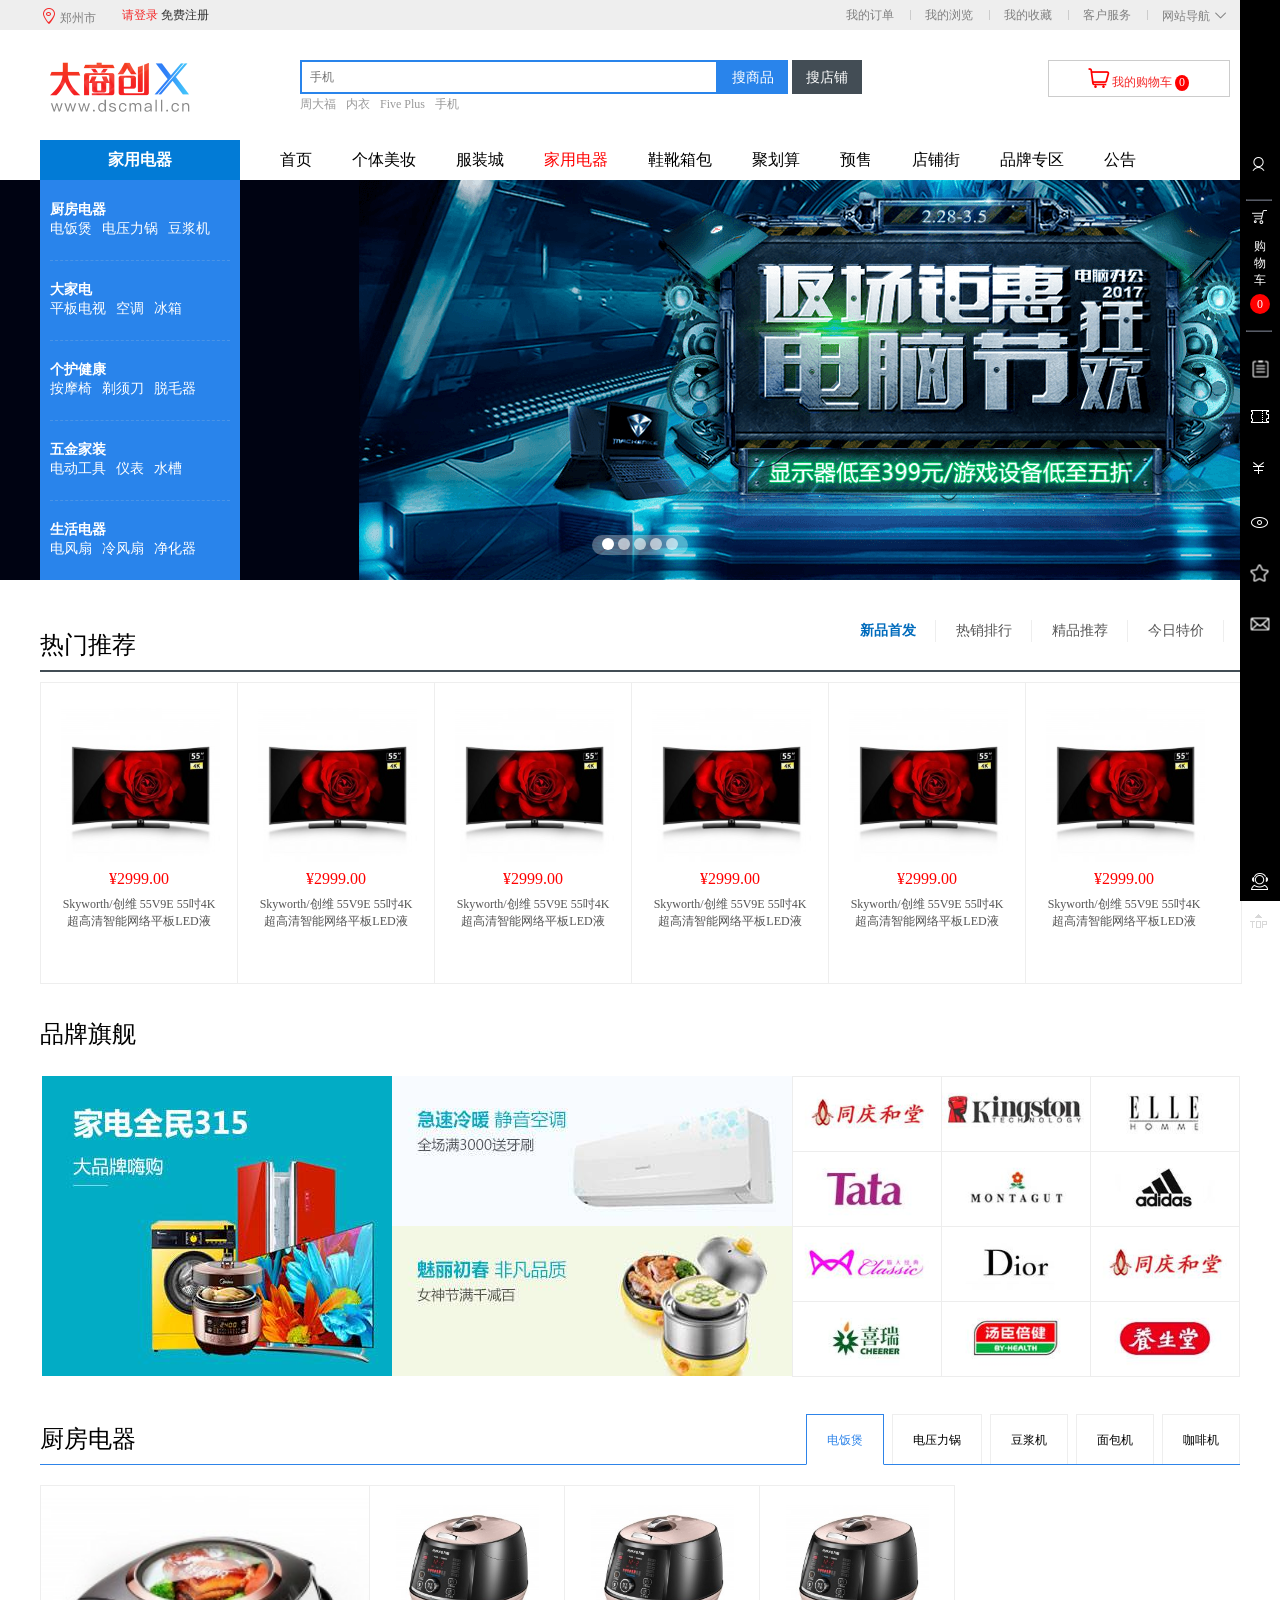
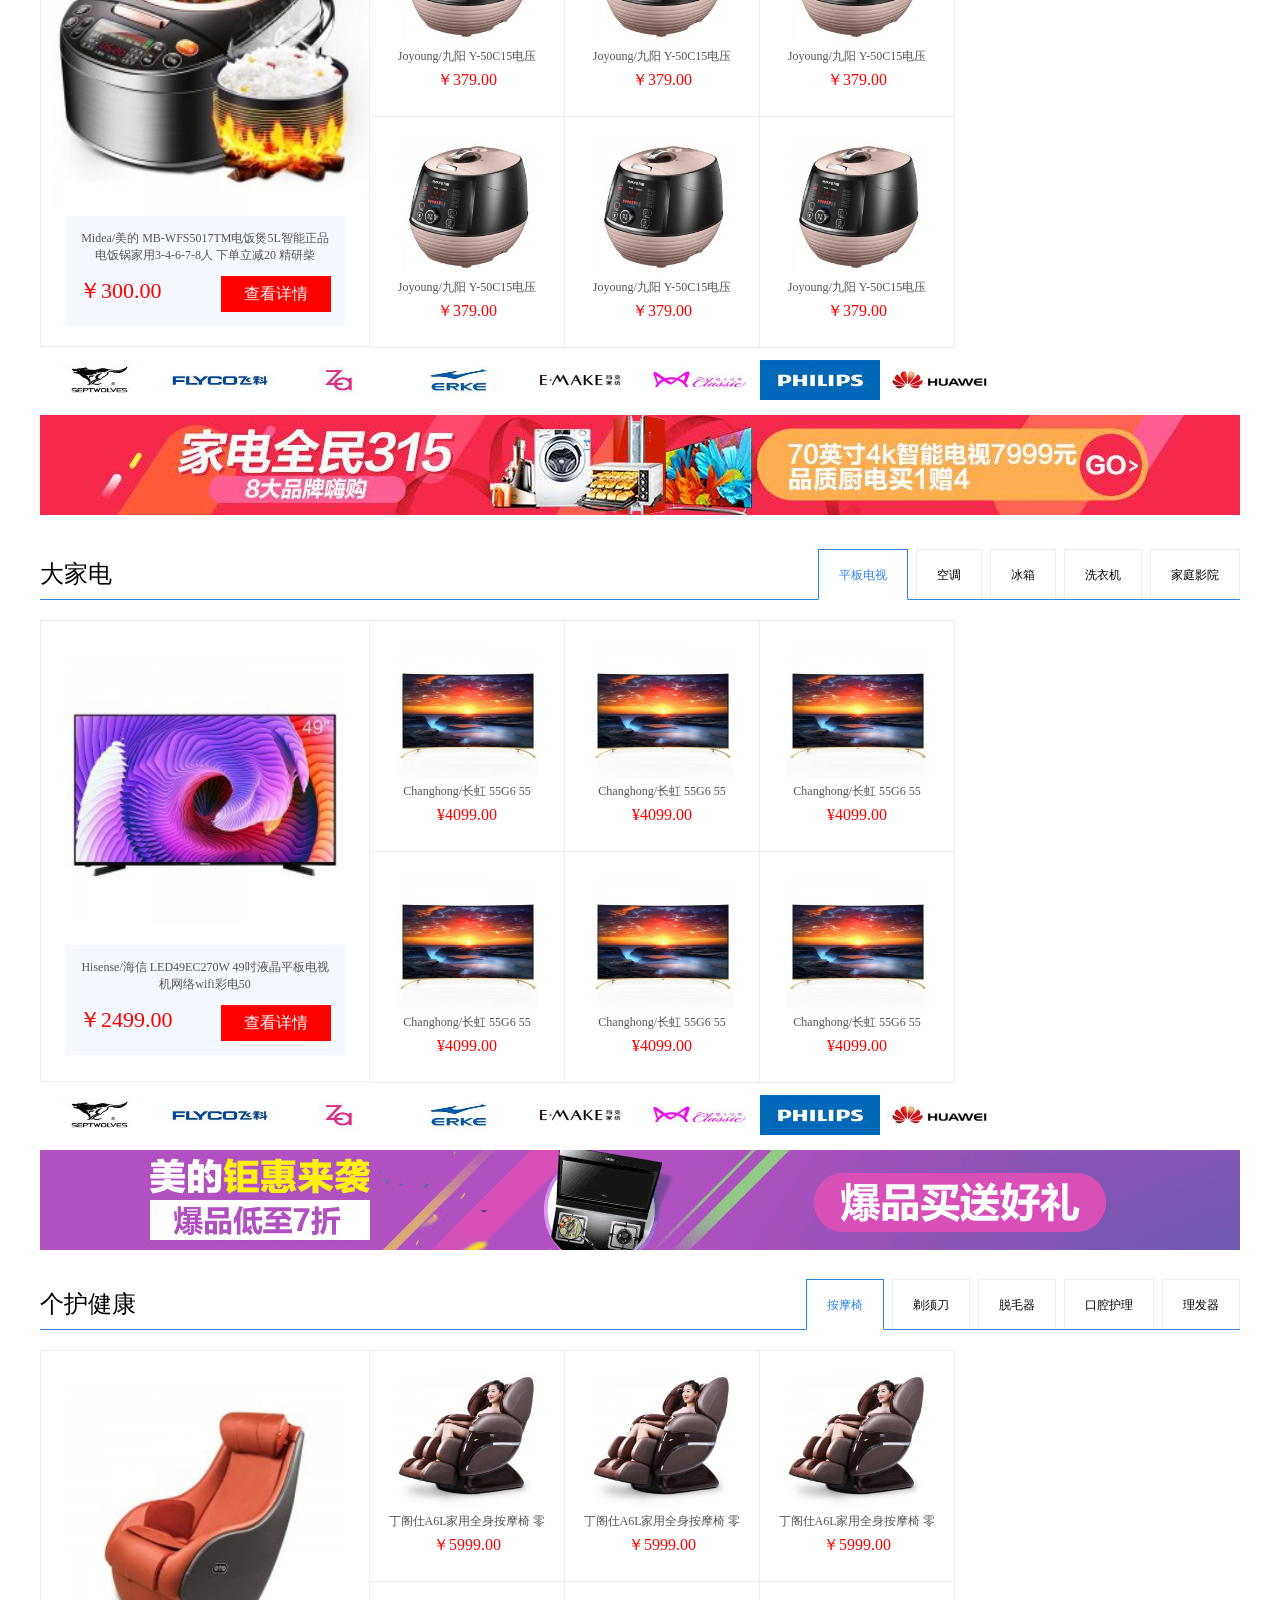
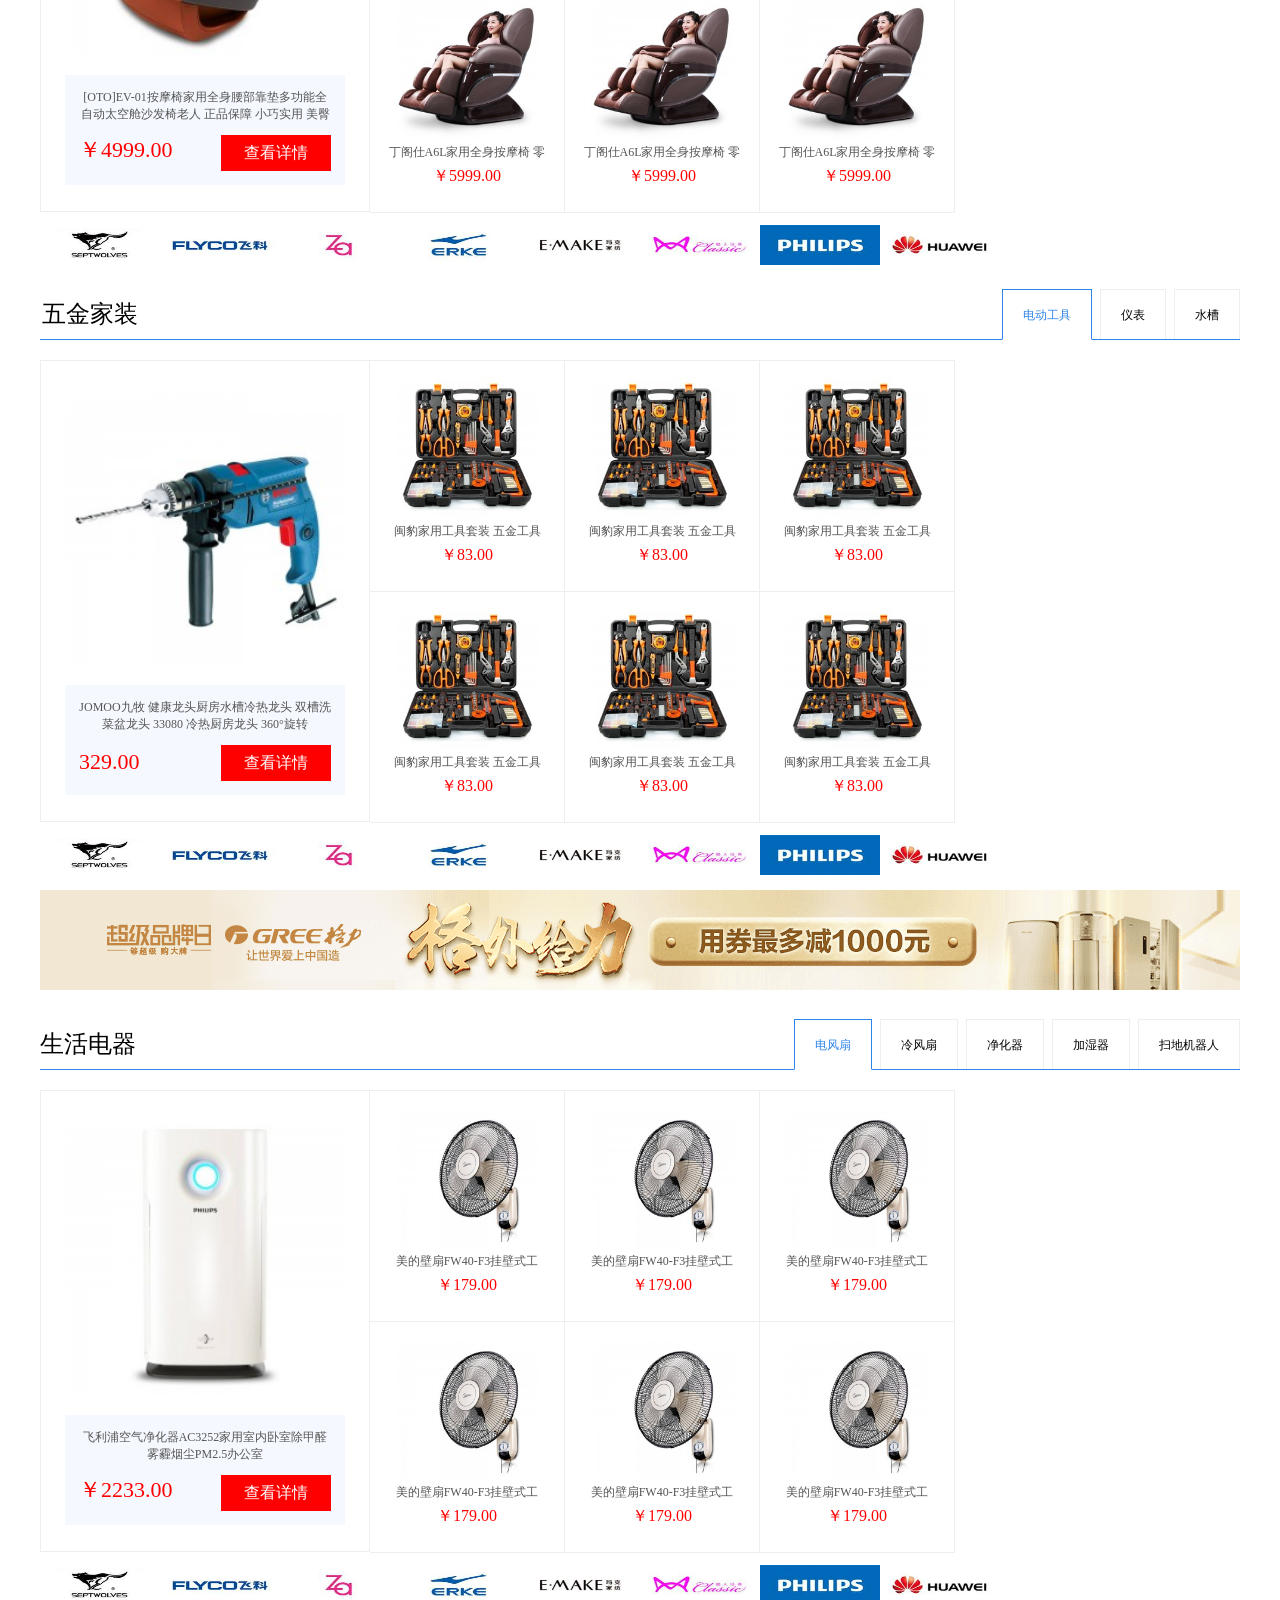
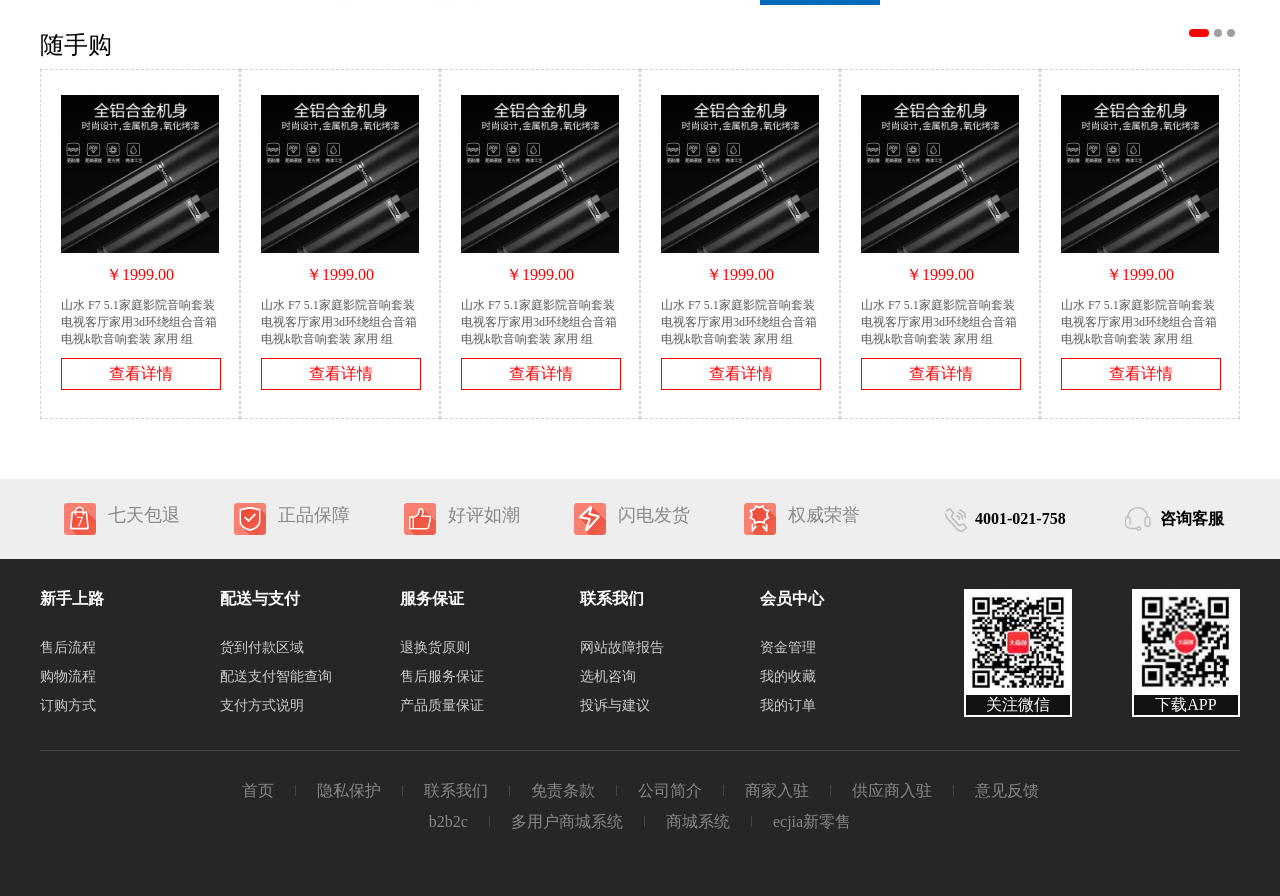
<file: electric.html>
<!DOCTYPE html>
<html lang="en">

<head>
    <meta charset="UTF-8">
    <meta name="viewport" content="width=device-width, initial-scale=1.0">
    <title>大商创商城系统 B2B2C 多商户系统 多店铺商城系统 企业级电商系统</title>
    <link rel="stylesheet" href="css/base.css">
    <link rel="stylesheet" href="css/electric.css">
    <link rel="stylesheet" href="fonts/iconfont.css">
    <script src="js/jquery1.12.4.js"></script>
    <script src="js/electric.js"></script>
    <link rel="shortcut icon" href="images/favicon.ico">


</head>

<body>
    <!-- 头部 -->

    <header class="header">
        <div class="header-topNav">
            <div class="header-top">
                <div class="fl header-top-left">
                    <div class="header-icon   fl">
                        <i class="iconfont icon-location red"></i>
                        <span>郑州市</span>
                        <div class="header-zen"></div>
                    </div>
                    <!-- 位置搜索 -->
                    <script>
                        $(function() {
                            var oA = $('.header-letter').children()
                            var length = $('.header-letter').children().length
                                // var he = $('#header-lists').find('li').eq(0).height()
                            oA.each(function() {
                                var index = $(this).index();
                                // var ul = -$(this).index() * he

                                $(this).hover(function() {
                                    // 卷进去的高度
                                    var ulheight = index * parseInt($(this).position().top - 4)
                                    if (index < length - 2) {
                                        $('#header-lists').stop().animate({
                                            'top': -ulheight
                                        }, 200, 'linear')
                                    }
                                    var bi = ulheight * 100 / 950
                                    if (index > 0 && index < length - 2) {
                                        $('.header-bar').stop().animate({
                                            'top': bi
                                        }, 200)
                                    } else if (index == 0) {
                                        $('.header-bar').css('top', 0)
                                    }
                                })
                            })

                            // 显示
                            $('.header-icon,.header-location').hover(function() {
                                $('.header-zen,.header-location').show()
                                $('.header-icon').addClass('header-if')
                            }, function() {
                                $('.header-zen,.header-location').hide()
                                $('.header-icon').removeClass('header-if')
                            })
                        })
                    </script>
                    <div class="header-location">
                        <div class="header-hot">
                            <a href="#">苏州市</a>
                            <a href="#">北京市</a>
                            <a href="#">天津市</a>
                            <a href="#">上海市</a>
                        </div>
                        <div class="header-letter">
                            <a href="#" data-letter="A">A</a>
                            <a href="#" data-letter="B">B</a>
                            <a href="#" data-letter="C">C</a>
                            <a href="#" data-letter="D">D</a>
                            <a href="#" data-letter="E">E</a>
                            <a href="#" data-letter="F">F</a>
                            <a href="#" data-letter="G">G</a>
                            <a href="#" data-letter="H">H</a>
                            <a href="#" data-letter="J">J</a>
                            <a href="#" data-letter="K">K</a>
                            <a href="#" data-letter="L">L</a>
                            <a href="#" data-letter="M">M</a>
                            <a href="#" data-letter="N">N</a>
                            <a href="#" data-letter="P">P</a>
                            <a href="#" data-letter="Q">Q</a>
                            <a href="#" data-letter="R">R</a>
                            <a href="#" data-letter="S">S</a>
                            <a href="#" data-letter="T">T</a>
                            <a href="#" data-letter="W">W</a>
                            <a href="#" data-letter="X">X</a>
                            <a href="#" data-letter="Y">Y</a>
                            <a href="#" data-letter="Z">Z</a>
                        </div>
                        <div class="header-scrollboty">
                            <div class="header-allList fl">
                                <ul id="header-lists">
                                    <li>
                                        <em data-name="A">A</em>
                                        <div class="header-item-city">
                                            <a href="#">安庆市</a>
                                            <a href="#">安阳市</a>
                                            <a href="#">安康市</a>
                                            <a href="#">安顺市</a>
                                            <a href="#">澳门</a>
                                        </div>
                                    </li>
                                    <li>
                                        <em data-name="B">B</em>
                                        <div class="header-item-city">
                                            <a href="#">安庆市</a>
                                            <a href="#">安阳市</a>
                                            <a href="#">安康市</a>
                                            <a href="#">安顺市</a>
                                            <a href="#">澳门</a>
                                        </div>
                                    </li>
                                    <li>
                                        <em data-name="C">C</em>
                                        <div class="header-item-city">
                                            <a href="#">安庆市</a>
                                            <a href="#">安阳市</a>
                                            <a href="#">安康市</a>
                                            <a href="#">安顺市</a>
                                            <a href="#">澳门</a>
                                        </div>
                                    </li>
                                    <li>
                                        <em data-name="D">D</em>
                                        <div class="header-item-city">
                                            <a href="#">安庆市</a>
                                            <a href="#">安阳市</a>
                                            <a href="#">安康市</a>
                                            <a href="#">安顺市</a>
                                            <a href="#">澳门</a>
                                        </div>
                                    </li>
                                    <li>
                                        <em data-name="E">E</em>
                                        <div class="header-item-city">
                                            <a href="#">安庆市</a>
                                            <a href="#">安阳市</a>
                                            <a href="#">安康市</a>
                                            <a href="#">安顺市</a>
                                            <a href="#">澳门</a>
                                        </div>
                                    </li>
                                    <li>
                                        <em data-name="F">F</em>
                                        <div class="header-item-city">
                                            <a href="#">安庆市</a>
                                            <a href="#">安阳市</a>
                                            <a href="#">安康市</a>
                                            <a href="#">安顺市</a>
                                            <a href="#">澳门</a>
                                        </div>
                                    </li>
                                    <li>
                                        <em data-name="G">G</em>
                                        <div class="header-item-city">
                                            <a href="#">安庆市</a>
                                            <a href="#">安阳市</a>
                                            <a href="#">安康市</a>
                                            <a href="#">安顺市</a>
                                            <a href="#">澳门</a>
                                        </div>
                                    </li>
                                    <li>
                                        <em data-name="H">H</em>
                                        <div class="header-item-city">
                                            <a href="#">安庆市</a>
                                            <a href="#">安阳市</a>
                                            <a href="#">安康市</a>
                                            <a href="#">安顺市</a>
                                            <a href="#">澳门</a>
                                        </div>
                                    </li>
                                    <li>
                                        <em data-name="J">J</em>
                                        <div class="header-item-city">
                                            <a href="#">安庆市</a>
                                            <a href="#">安阳市</a>
                                            <a href="#">安康市</a>
                                            <a href="#">安顺市</a>
                                            <a href="#">澳门</a>
                                        </div>
                                    </li>
                                    <li>
                                        <em data-name="K">K</em>
                                        <div class="header-item-city">
                                            <a href="#">安庆市</a>
                                            <a href="#">安阳市</a>
                                            <a href="#">安康市</a>
                                            <a href="#">安顺市</a>
                                            <a href="#">澳门</a>
                                        </div>
                                    </li>
                                    <li>
                                        <em data-name="L">L</em>
                                        <div class="header-item-city">
                                            <a href="#">安庆市</a>
                                            <a href="#">安阳市</a>
                                            <a href="#">安康市</a>
                                            <a href="#">安顺市</a>
                                            <a href="#">澳门</a>
                                        </div>
                                    </li>
                                    <li>
                                        <em data-name="M">M</em>
                                        <div class="header-item-city">
                                            <a href="#">安庆市</a>
                                            <a href="#">安阳市</a>
                                            <a href="#">安康市</a>
                                            <a href="#">安顺市</a>
                                            <a href="#">澳门</a>
                                        </div>
                                    </li>
                                    <li>
                                        <em data-name="N">N</em>
                                        <div class="header-item-city">
                                            <a href="#">安庆市</a>
                                            <a href="#">安阳市</a>
                                            <a href="#">安康市</a>
                                            <a href="#">安顺市</a>
                                            <a href="#">澳门</a>
                                        </div>
                                    </li>
                                    <li>
                                        <em data-name="P">P</em>
                                        <div class="header-item-city">
                                            <a href="#">安庆市</a>
                                            <a href="#">安阳市</a>
                                            <a href="#">安康市</a>
                                            <a href="#">安顺市</a>
                                            <a href="#">澳门</a>
                                        </div>
                                    </li>
                                    <li>
                                        <em data-name="Q">Q</em>
                                        <div class="header-item-city">
                                            <a href="#">安庆市</a>
                                            <a href="#">安阳市</a>
                                            <a href="#">安康市</a>
                                            <a href="#">安顺市</a>
                                            <a href="#">澳门</a>
                                        </div>
                                    </li>
                                    <li>
                                        <em data-name="R">R</em>
                                        <div class="header-item-city">
                                            <a href="#">安庆市</a>
                                            <a href="#">安阳市</a>
                                            <a href="#">安康市</a>
                                            <a href="#">安顺市</a>
                                            <a href="#">澳门</a>
                                        </div>
                                    </li>
                                    <li>
                                        <em data-name="S">S</em>
                                        <div class="header-item-city">
                                            <a href="#">安庆市</a>
                                            <a href="#">安阳市</a>
                                            <a href="#">安康市</a>
                                            <a href="#">安顺市</a>
                                            <a href="#">澳门</a>
                                        </div>
                                    </li>
                                    <li>
                                        <em data-name="T">T</em>
                                        <div class="header-item-city">
                                            <a href="#">安庆市</a>
                                            <a href="#">安阳市</a>
                                            <a href="#">安康市</a>
                                            <a href="#">安顺市</a>
                                            <a href="#">澳门</a>
                                        </div>
                                    </li>
                                    <li>
                                        <em data-name="W">W</em>
                                        <div class="header-item-city">
                                            <a href="#">安庆市</a>
                                            <a href="#">安阳市</a>
                                            <a href="#">安康市</a>
                                            <a href="#">安顺市</a>
                                            <a href="#">澳门</a>
                                        </div>
                                    </li>
                                    <li>
                                        <em data-name="X">X</em>
                                        <div class="header-item-city">
                                            <a href="#">安庆市</a>
                                            <a href="#">安阳市</a>
                                            <a href="#">安康市</a>
                                            <a href="#">澳门</a>
                                        </div>
                                    </li>
                                    <li>
                                        <em data-name="Y">Y</em>
                                        <div class="header-item-city">
                                            <a href="#">安庆市</a>
                                            <a href="#">安阳市</a>
                                            <a href="#">安康市</a>
                                        </div>
                                    </li>
                                    <li>
                                        <em data-name="Z">Z</em>
                                        <div class="header-item-city">
                                            <a href="#">郑州市</a>
                                            <a href="#" class="city-selected">周口市</a>
                                            <a href="#">驻马店市</a>
                                        </div>
                                    </li>
                                </ul>
                            </div>
                            <div class="header-scorllBar">
                                <p class="header-bar"></p>
                            </div>
                        </div>
                    </div>

                    <div class="fl header-enter">
                        <a href="login.html"><span class="red">请登录</span></a>
                        <a href="post.html"><span>免费注册</span></a>
                    </div>
                </div>
                <ul class="fr header-top-right">
                    <li><a href="#">我的订单</a></li>
                    <li class="header-spacer"></li>
                    <li><a href="#">我的浏览</a></li>
                    <li class="header-spacer"></li>
                    <li><a href="#">我的收藏</a></li>
                    <li class="header-spacer"></li>
                    <li><a href="#">客户服务</a></li>
                    <li class="header-spacer"></li>
                    <li class="header-for">
                        网站导航<i class="iconfont .icon-down">&#xe600;</i>
                        <div class="header-dorpdown1">
                            <div class="header-fore-white"></div>
                            <dl class="header-fore1 fl">
                                <dt>特色主题</dt>
                                <dd><a href="#">家用电器</a></dd>
                                <dd><a href="#">男装女装</a></dd>
                                <dd><a href="#">鞋靴箱包</a></dd>
                            </dl>
                            <dl class="header-fore2 fl">
                                <dt>促销活动</dt>
                                <dd><a href="#">拍卖活动</a></dd>
                                <dd><a href="#">共创商品</a></dd>
                                <dd><a href="#">积分商城</a></dd>
                                <dd><a href="#">CMS频道</a></dd>
                                <dd><a href="#">优惠活动</a></dd>
                                <dd><a href="#">超值礼包</a></dd>
                                <dd><a href="#">优惠券</a></dd>
                                <dd><a href="#">礼品卡</a></dd>
                                <dd><a href="#">预售商品</a></dd>
                            </dl>
                        </div>
                    </li>
                </ul>
            </div>
        </div>
        <div class="header-nav">
            <div class="header-nav-top">
                <div class="header-logo fl ">
                    <a href="index.html"><img src="images/shop_logo.gif" alt=""></a>
                </div>
                <div class="header-search fl">
                    <form action="">
                        <input type="text" placeholder="手机">
                        <button>搜商品</button>
                        <button>搜店铺</button>
                    </form>
                    <ul>
                        <li>
                            <a href="#">周大福</a>
                        </li>
                        <li>
                            <a href="#">内衣</a>
                        </li>
                        <li>
                            <a href="#">Five Plus</a>
                        </li>
                        <li>
                            <a href="#">手机</a>
                        </li>
                    </ul>
                </div>
                <div class="header-shopping fr">
                    <a href="#">
                        <i class="iconfont icon-gouwuche" id="icon-font"></i>
                        <span class="red">我的购物车</span>
                        <em class="em-bord">0</em>
                    </a>
                </div>
                <div class="header-dorpdown">
                    <div class="header-noggods">
                        <img src="images/cart-nogoods.png" class="fl" alt="">
                        <span>购物车中还没有商品，赶紧选购吧！</span>
                    </div>
                    <div class="header-white"></div>
                </div>
            </div>
            <div class="header-nav-buttom">
                <div class="header-cat fl"><a>家用电器</a></div>
                <div class="header-max-nav fl">
                    <ul>
                        <li><a href="index.html">首页</a></li>
                        <li><a href="makeup.html">个体美妆</a></li>
                        <li><a href="clothstore.html">服装城</a></li>
                        <li><a href="electric.html" class="active">家用电器</a></li>
                        <li><a href="shoes.html">鞋靴箱包</a></li>
                        <li><a href="buyHot.html">聚划算</a></li>
                        <li><a href="presell.html">预售</a></li>
                        <li><a href="store.html">店铺街</a></li>
                        <li><a href="Brands.html">品牌专区</a></li>
                        <li><a href="javascript:;">公告</a></li>
                    </ul>
                </div>

            </div>
            <!-- 全部商品下的tab切换  -->
            <script>
                $(function() {
                    /* 网站导航 */
                    $('.header-for').hover(function() {
                        $(this).addClass('header-dorp-fore')
                        $('.header-dorpdown1').show().slideDown(600, 'linear')
                    }, function() {
                        $('.header-dorpdown1').hide()
                        $(this).removeClass('header-dorp-fore')
                    })

                    /* 购物车 */
                    $('.header-shopping,.header-dorpdown').hover(function() {
                        $('.header-dorpdown').show()
                    }, function() {
                        $('.header-dorpdown').hide()
                    })

                    // 商品分类
                    $('.header-cat,.header-tab').hover(function() {
                        $('.header-tab').show()
                    }, function() {
                        $('.header-tab').hide()
                    })
                    $('.header-item-layer').hide();
                    var headerItem = $('.header-tab').find('.header-item')
                    headerItem.each(function(index) {
                        $(this).hover(function() {
                            $(this).css('background-color', 'black')
                            $('.header-item-layer').eq(index).show()
                        }, function() {
                            $('.header-item-layer').eq(index).hide()
                            $(this).css('background-color', '#665E4A')
                        })
                    })
                })
            </script>

        </div>
        </div>
    </header>
    <!-- 广告 -->
    <div class="banner">
        <!-- 广告图 -->
        <div class="bd">
            <ul>
                <li class="now"></li>
                <li></li>
                <li></li>
                <li></li>
                <li></li>
            </ul>
        </div>
        <!-- 小圆点 -->
        <div class="circle">
            <ul>
                <li class="active"></li>
                <li></li>
                <li></li>
                <li></li>
                <li></li>
            </ul>
        </div>
    </div>
    <!-- 广告左侧导航 -->
    <div class="sec-father">
        <div class="left-nav">
            <div>
                <div>
                    <span><a href="#">厨房电器</a></span><br>
                    <span><a href="#">电饭煲</a><a href="#">电压力锅</a><a href="#">豆浆机</a></span>
                </div>
                <div class="second">
                    <h3>厨房电器</h3>
                    <div>
                        <ul>
                            <li> <a href="">电饭煲</a> </li>
                            <li> <a href="">电压力锅</a> </li>
                            <li> <a href="">豆浆机</a> </li>
                            <li> <a href="">面包机</a> </li>
                            <li> <a href="">咖啡机</a> </li>
                            <li> <a href="">微波炉</a> </li>
                            <li> <a href="">料理/榨汁机</a> </li>
                            <li> <a href="">电烤箱</a> </li>
                            <li> <a href="">电磁炉</a> </li>
                        </ul>
                    </div>
                </div>
                <div id="sanjiao"></div>
            </div>
            <div>
                <div>
                    <span><a href="#">大家电</a></span><br>
                    <span><a href="#">平板电视</a><a href="#">空调</a><a href="#">冰箱</a></span>
                </div>
                <div class="second">
                    <h3>大家电</h3>
                    <ul>
                        <li> <a href="">平板电视</a> </li>
                        <li> <a href="">空调</a> </li>
                        <li> <a href="">冰箱</a> </li>
                        <li> <a href="">洗衣机</a> </li>
                        <li> <a href="">家庭影院</a> </li>
                        <li> <a href="">DVD</a> </li>
                        <li> <a href="">迷你音响</a> </li>
                        <li> <a href="">热水器</a> </li>
                        <li> <a href="">冷吧/冰柜</a> </li>
                    </ul>
                    <a href="#" class="pic"><img src="images/second.jpg" alt=""></a>
                </div>
                <div id="sanjiao"></div>
            </div>
            <div>
                <div>
                    <span><a href="#">个护健康</a></span><br>
                    <span><a href="#">按摩椅</a><a href="#">剃须刀</a><a href="#">脱毛器</a></span>
                </div>
                <div class="second">
                    <h3>个护健康</h3>
                    <ul>
                        <li> <a href="">按摩椅</a> </li>
                        <li> <a href="">剃须刀</a> </li>
                        <li> <a href="">脱毛器</a> </li>
                        <li> <a href="">口腔护理</a> </li>
                        <li> <a href="">理发器</a> </li>
                        <li> <a href="">按摩器</a> </li>
                        <li> <a href="">足浴盆</a> </li>
                    </ul>
                </div>
                <div id="sanjiao"></div>
            </div>
            <div>
                <div>
                    <span><a href="#">五金家装</a></span><br>
                    <span><a href="#">电动工具</a><a href="#">仪表</a><a href="#">水槽</a></span>
                </div>
                <div class="second">
                    <h3>五金家装</h3>
                    <ul>
                        <li> <a href="">电动工具</a> </li>
                        <li> <a href="">仪表</a> </li>
                        <li> <a href="">水槽</a> </li>
                    </ul>
                </div>
                <div id="sanjiao"></div>
            </div>
            <div>
                <div>
                    <span><a href="#">生活电器</a></span><br>
                    <span><a href="#">电风扇</a><a href="#">冷风扇</a><a href="#">净化器</a></span>
                </div>
                <div class="second">
                    <h3>生活电器</h3>
                    <ul>
                        <li> <a href="">电风扇</a> </li>
                        <li> <a href="">冷风韩</a> </li>
                        <li> <a href="">加湿器</a> </li>
                        <li> <a href="">扫地机器人</a> </li>
                        <li> <a href="">吸尘器</a> </li>
                        <li> <a href="">电话机</a> </li>
                        <li> <a href="">饮水机</a> </li>
                        <li> <a href="">取暖器</a> </li>
                    </ul>
                </div>
                <div id="sanjiao"></div>
            </div>
        </div>
    </div>
    <!-- 热门推荐 -->
    <div class="hot cen floor">
        <div class="hot-nav">
            <h2>热门推荐</h2>
            <ul>
                <li>新品首发</li>
                <li>热销排行</li>
                <li>精品推荐</li>
                <li>今日特价</li>
            </ul>
        </div>
        <div class="hot-show">
            <ul class="hot-now">
                <li>
                    <div class="hot-pic"></div>
                    <p class="hot-pri">¥2999.00</p>
                    <p class="hot-details">Skyworth/创维 55V9E 55吋4K超高清智能网络平板LED液</p>
                    <div class="hot-view"><a href="#">查看详情</a></div>
                </li>
                <li>
                    <div class="hot-pic"></div>
                    <p class="hot-pri">¥2999.00</p>
                    <p class="hot-details">Skyworth/创维 55V9E 55吋4K超高清智能网络平板LED液</p>
                    <div class="hot-view"><a href="#">查看详情</a></div>
                </li>
                <li>
                    <div class="hot-pic"></div>
                    <p class="hot-pri">¥2999.00</p>
                    <p class="hot-details">Skyworth/创维 55V9E 55吋4K超高清智能网络平板LED液</p>
                    <div class="hot-view"><a href="#">查看详情</a></div>
                </li>
                <li>
                    <div class="hot-pic"></div>
                    <p class="hot-pri">¥2999.00</p>
                    <p class="hot-details">Skyworth/创维 55V9E 55吋4K超高清智能网络平板LED液</p>
                    <div class="hot-view"><a href="#">查看详情</a></div>
                </li>
                <li>
                    <div class="hot-pic"></div>
                    <p class="hot-pri">¥2999.00</p>
                    <p class="hot-details">Skyworth/创维 55V9E 55吋4K超高清智能网络平板LED液</p>
                    <div class="hot-view"><a href="#">查看详情</a></div>
                </li>
                <li>
                    <div class="hot-pic"></div>
                    <p class="hot-pri">¥2999.00</p>
                    <p class="hot-details">Skyworth/创维 55V9E 55吋4K超高清智能网络平板LED液</p>
                    <div class="hot-view"><a href="#">查看详情</a></div>
                </li>

            </ul>

            <ul class="hot-now">
                <li>
                    <div class="hot-pic"></div>
                    <p class="hot-pri">¥128.00</p>
                    <p class="hot-details">申花饮水机立式冷热办公室冰温热水机家用玻璃节能制冷开</p>
                    <div class="hot-view"><a href="#">查看详情</a></div>
                </li>
                <li>
                    <div class="hot-pic"></div>
                    <p class="hot-pri">¥128.00</p>
                    <p class="hot-details">申花饮水机立式冷热办公室冰温热水机家用玻璃节能制冷开</p>
                    <div class="hot-view"><a href="#">查看详情</a></div>
                </li>
                <li>
                    <div class="hot-pic"></div>
                    <p class="hot-pri">¥128.00</p>
                    <p class="hot-details">申花饮水机立式冷热办公室冰温热水机家用玻璃节能制冷开</p>
                    <div class="hot-view"><a href="#">查看详情</a></div>
                </li>
                <li>
                    <div class="hot-pic"></div>
                    <p class="hot-pri">¥128.00</p>
                    <p class="hot-details">申花饮水机立式冷热办公室冰温热水机家用玻璃节能制冷开</p>
                    <div class="hot-view"><a href="#">查看详情</a></div>
                </li>
                <li>
                    <div class="hot-pic"></div>
                    <p class="hot-pri">¥128.00</p>
                    <p class="hot-details">申花饮水机立式冷热办公室冰温热水机家用玻璃节能制冷开</p>
                    <div class="hot-view"><a href="#">查看详情</a></div>
                </li>
                <li>
                    <div class="hot-pic"></div>
                    <p class="hot-pri">¥128.00</p>
                    <p class="hot-details">申花饮水机立式冷热办公室冰温热水机家用玻璃节能制冷开</p>
                    <div class="hot-view"><a href="#">查看详情</a></div>
                </li>

            </ul>

            <ul class="hot-now">
                <li>
                    <div class="hot-pic"></div>
                    <p class="hot-pri">¥499.00</p>
                    <p class="hot-details">凉师傅无叶风扇静音落地扇家用立式遥控电风扇办公室循环扇客厅6A</p>
                    <div class="hot-view"><a href="#">查看详情</a></div>
                </li>
                <li>
                    <div class="hot-pic"></div>
                    <p class="hot-pri">¥499.00</p>
                    <p class="hot-details">凉师傅无叶风扇静音落地扇家用立式遥控电风扇办公室循环扇客厅6A</p>
                    <div class="hot-view"><a href="#">查看详情</a></div>
                </li>
                <li>
                    <div class="hot-pic"></div>
                    <p class="hot-pri">¥499.00</p>
                    <p class="hot-details">凉师傅无叶风扇静音落地扇家用立式遥控电风扇办公室循环扇客厅6A</p>
                    <div class="hot-view"><a href="#">查看详情</a></div>
                </li>
                <li>
                    <div class="hot-pic"></div>
                    <p class="hot-pri">¥499.00</p>
                    <p class="hot-details">凉师傅无叶风扇静音落地扇家用立式遥控电风扇办公室循环扇客厅6A</p>
                    <div class="hot-view"><a href="#">查看详情</a></div>
                </li>
                <li>
                    <div class="hot-pic"></div>
                    <p class="hot-pri">¥499.00</p>
                    <p class="hot-details">凉师傅无叶风扇静音落地扇家用立式遥控电风扇办公室循环扇客厅6A</p>
                    <div class="hot-view"><a href="#">查看详情</a></div>
                </li>
                <li>
                    <div class="hot-pic"></div>
                    <p class="hot-pri">¥499.00</p>
                    <p class="hot-details">凉师傅无叶风扇静音落地扇家用立式遥控电风扇办公室循环扇客厅6A</p>
                    <div class="hot-view"><a href="#">查看详情</a></div>
                </li>

            </ul>

            <ul class="hot-now">
                <li>
                    <div class="hot-pic"></div>
                    <p class="hot-pri">¥99.00</p>
                    <p class="hot-details">SIEMENS/西门子 KA92NV66TI 双开门双门对开门家用变频</p>
                    <div class="hot-view"><a href="#">查看详情</a></div>
                </li>
                <li>
                    <div class="hot-pic"></div>
                    <p class="hot-pri">¥99.00</p>
                    <p class="hot-details">SIEMENS/西门子 KA92NV66TI 双开门双门对开门家用变频</p>
                    <div class="hot-view"><a href="#">查看详情</a></div>
                </li>
                <li>
                    <div class="hot-pic"></div>
                    <p class="hot-pri">¥99.00</p>
                    <p class="hot-details">SIEMENS/西门子 KA92NV66TI 双开门双门对开门家用变频</p>
                    <div class="hot-view"><a href="#">查看详情</a></div>
                </li>
                <li>
                    <div class="hot-pic"></div>
                    <p class="hot-pri">¥99.00</p>
                    <p class="hot-details">SIEMENS/西门子 KA92NV66TI 双开门双门对开门家用变频</p>
                    <div class="hot-view"><a href="#">查看详情</a></div>
                </li>
                <li>
                    <div class="hot-pic"></div>
                    <p class="hot-pri">¥99.00</p>
                    <p class="hot-details">SIEMENS/西门子 KA92NV66TI 双开门双门对开门家用变频</p>
                    <div class="hot-view"><a href="#">查看详情</a></div>
                </li>
                <li>
                    <div class="hot-pic"></div>
                    <p class="hot-pri">¥99.00</p>
                    <p class="hot-details">SIEMENS/西门子 KA92NV66TI 双开门双门对开门家用变频</p>
                    <div class="hot-view"><a href="#">查看详情</a></div>
                </li>
            </ul>

            <!-- 左侧楼层导航 -->
            <div class="jydqLeft">
                <div class="rmtj active">热门推荐</div>
                <div class="ppqj">品牌旗舰</div>
                <div class="cfdq">厨房电器</div>
                <div class="djd">大家电</div>
                <div class="ghjk">个护健康</div>
                <div class="wjjz">五金家装</div>
                <div class="shdq">生活电器</div>
                <div class="rtTop iconfont icon-up"></div>
            </div>
        </div>
    </div>
    <!-- 品牌旗舰 -->
    <div class="brand-flag cen floor">
        <h2>品牌旗舰</h2>
        <div class="pic"></div>
    </div>
    <!-- 厨房电器 -->
    <div class="kitchen cen floor">
        <div class="kitchen-nav">
            <h2>厨房电器</h2>
            <ul>
                <li>电饭煲</li>
                <li>电压力锅</li>
                <li>豆浆机</li>
                <li>面包机</li>
                <li>咖啡机</li>
            </ul>
        </div>
        <div class="kitchen-show cen">
            <!-- 电饭锅 -->
            <ul class="first-ul">
                <li class="first">
                    <div class="first-pic"></div>
                    <div class="first-details">
                        <p class="first-text">Midea/美的 MB-WFS5017TM电饭煲5L智能正品电饭锅家用3-4-6-7-8人 下单立减20 精研柴</p>
                        <p class="first-pri">￥300.00</p>
                        <div class="first-view">查看详情</div>
                    </div>
                </li>
                <li class="second">
                    <div class="second-pic"></div>
                    <p class="second-text">Joyoung/九阳 Y-50C15电压</p>
                    <p class="second-pri">￥379.00</p>
                </li>
                <li class="second">
                    <div class="second-pic"></div>
                    <p class="second-text">Joyoung/九阳 Y-50C15电压</p>
                    <p class="second-pri">￥379.00</p>
                </li>

                <li class="second">
                    <div class="second-pic"></div>
                    <p class="second-text">Joyoung/九阳 Y-50C15电压</p>
                    <p class="second-pri">￥379.00</p>
                </li>

                <li class="second">
                    <div class="second-pic"></div>
                    <p class="second-text">Joyoung/九阳 Y-50C15电压</p>
                    <p class="second-pri">￥379.00</p>
                </li>

                <li class="second">
                    <div class="second-pic"></div>
                    <p class="second-text">Joyoung/九阳 Y-50C15电压</p>
                    <p class="second-pri">￥379.00</p>
                </li>

                <li class="second">
                    <div class="second-pic"></div>
                    <p class="second-text">Joyoung/九阳 Y-50C15电压</p>
                    <p class="second-pri">￥379.00</p>
                </li>

            </ul>
            <!-- 电压力锅 -->
            <ul class="first-ul">
                <li class="first">
                    <div class="first-pic"></div>
                    <div class="first-details">
                        <p class="first-text">美的智能家用多功能双胆电压力锅高压锅饭煲正品WCS5025 5L小家电 5L双胆 智能预约 大面板</p>
                        <p class="first-pri">￥249.00</p>
                        <div class="first-view">查看详情</div>
                    </div>
                </li>
            </ul>
            <!-- 豆浆机 -->
            <ul class="first-ul">
                <li class="first">
                    <div class="first-pic"></div>
                    <div class="first-details">
                        <p class="first-text">Joyoung/九阳 DJ13B-N621SG全自动豆浆机家用特价正品旗舰店智能 会做饭煲汤 易清洗 双</p>
                        <p class="first-pri">￥299.00</p>
                        <div class="first-view">查看详情</div>
                    </div>
                </li>
            </ul>
            <!-- 面包机 -->
            <ul class="first-ul">
                <li class="first">
                    <div class="first-pic"></div>
                    <div class="first-details">
                        <p class="first-text">Midea/美的 TLC2000面包机家用全自动智能多功能不锈钢机身触摸屏 逼格好物 钢化上盖 时尚</p>
                        <p class="first-pri">￥299.00</p>
                        <div class="first-view">查看详情</div>
                    </div>
                </li>
            </ul>
            <!-- 咖啡机 -->
            <ul class="first-ul">
                <li class="first">
                    <div class="first-pic"></div>
                    <div class="first-details">
                        <p class="first-text">Donlim/东菱 DL-KF500S 咖啡机家用全半自动意式商用蒸汽式打奶泡 不锈钢机身 20帕进口泵</p>
                        <p class="first-pri">￥499.00</p>
                        <div class="first-view">查看详情</div>
                    </div>
                </li>
            </ul>

        </div>
        <ul class="kitchen-brands">
            <li>
                <a href="#"><img src="images/brands01.jpg"></a>
            </li>
            <li>
                <a href="#"><img src="images/brands02.jpg"></a>
            </li>
            <li>
                <a href="#"><img src="images/brands03.jpg"></a>
            </li>
            <li>
                <a href="#"><img src="images/brands04.jpg"></a>
            </li>
            <li>
                <a href="#"><img src="images/brands05.jpg"></a>
            </li>
            <li>
                <a href="#"><img src="images/brands06.jpg"></a>
            </li>
            <li>
                <a href="#"><img src="images/brands07.jpg"></a>
            </li>
            <li>
                <a href="#"><img src="images/brands08.jpg"></a>
            </li>
        </ul>
        <div class="kitchen-banner">
            <a href="#"><img src="images/1489539213956559793.jpg"></a>
        </div>
    </div>
    <!-- 大家电 -->
    <div class="appliance cen floor">
        <div class="appliance-nav">
            <h2>大家电</h2>
            <ul>
                <li>平板电视</li>
                <li>空调</li>
                <li>冰箱</li>
                <li>洗衣机</li>
                <li>家庭影院</li>
            </ul>
        </div>
        <div class="appliance-show cen">
            <!-- 电饭锅 -->
            <ul class="first-ul">
                <li class="first">
                    <div class="first-pic"></div>
                    <div class="first-details">
                        <p class="first-text">Hisense/海信 LED49EC270W 49吋液晶平板电视机网络wifi彩电50</p>
                        <p class="first-pri">￥2499.00</p>
                        <div class="first-view">查看详情</div>
                    </div>
                </li>
                <li class="second">
                    <div class="second-pic"></div>
                    <p class="second-text">Changhong/长虹 55G6 55</p>
                    <p class="second-pri">¥4099.00</p>
                </li>
                <li class="second">
                    <div class="second-pic"></div>
                    <p class="second-text">Changhong/长虹 55G6 55</p>
                    <p class="second-pri">¥4099.00</p>
                </li>

                <li class="second">
                    <div class="second-pic"></div>
                    <p class="second-text">Changhong/长虹 55G6 55</p>
                    <p class="second-pri">¥4099.00</p>
                </li>

                <li class="second">
                    <div class="second-pic"></div>
                    <p class="second-text">Changhong/长虹 55G6 55</p>
                    <p class="second-pri">¥4099.00</p>
                </li>

                <li class="second">
                    <div class="second-pic"></div>
                    <p class="second-text">Changhong/长虹 55G6 55</p>
                    <p class="second-pri">¥4099.00</p>
                </li>

                <li class="second">
                    <div class="second-pic"></div>
                    <p class="second-text">Changhong/长虹 55G6 55</p>
                    <p class="second-pri">¥4099.00</p>
                </li>

            </ul>
            <!-- 电压力锅 -->
            <ul class="first-ul">
                <li class="first">
                    <div class="first-pic"></div>
                    <div class="first-details">
                        <p class="first-text">Haier/海尔 KFR-33GW/10EBBAL13U1 1.5匹智能壁挂式家用空调挂机 智能操控 快速冷暖 送</p>
                        <p class="first-pri">¥6888.00</p>
                        <div class="first-view">查看详情</div>
                    </div>
                </li>
            </ul>
            <!-- 豆浆机 -->
            <ul class="first-ul">
                <li class="first">
                    <div class="first-pic"></div>
                    <div class="first-details">
                        <p class="first-text">SIEMENS/西门子 KA92NV66TI 双开门双门对开门家用变频无霜电冰箱</p>
                        <p class="first-pri">¥7999.00</p>
                        <div class="first-view">查看详情</div>
                    </div>
                </li>
            </ul>
            <!-- 面包机 -->
            <ul class="first-ul">
                <li class="first">
                    <div class="first-pic"></div>
                    <div class="first-details">
                        <p class="first-text">Midea/美的MD100V71WDX 10公斤变频滚筒洗衣机全自动家用洗烘一体</p>
                        <p class="first-pri">￥2300.00</p>
                        <div class="first-view">查看详情</div>
                    </div>
                </li>
            </ul>
            <!-- 咖啡机 -->
            <ul class="first-ul">
                <li class="first">
                    <div class="first-pic"></div>
                    <div class="first-details">
                        <p class="first-text">[OTO]EV-01按摩椅家用全身腰部靠垫多功能全自动太空舱沙发椅老人 正品保障 小巧实用 美臀</p>
                        <p class="first-pri">￥4999.00</p>
                        <div class="first-view">查看详情</div>
                    </div>
                </li>
            </ul>

        </div>
        <ul class="appliance-brands">
            <li>
                <a href="#"><img src="images/brands01.jpg"></a>
            </li>
            <li>
                <a href="#"><img src="images/brands02.jpg"></a>
            </li>
            <li>
                <a href="#"><img src="images/brands03.jpg"></a>
            </li>
            <li>
                <a href="#"><img src="images/brands04.jpg"></a>
            </li>
            <li>
                <a href="#"><img src="images/brands05.jpg"></a>
            </li>
            <li>
                <a href="#"><img src="images/brands06.jpg"></a>
            </li>
            <li>
                <a href="#"><img src="images/brands07.jpg"></a>
            </li>
            <li>
                <a href="#"><img src="images/brands08.jpg"></a>
            </li>
        </ul>
        <div class="appliance-banner">
            <a href="#"><img src="images/1490902077127938739.png"></a>
        </div>
    </div>
    <!-- 个护健康 -->
    <div class="health cen floor">
        <div class="health-nav">
            <h2>个护健康</h2>
            <ul>
                <li>按摩椅</li>
                <li>剃须刀</li>
                <li>脱毛器</li>
                <li>口腔护理</li>
                <li>理发器</li>
            </ul>
        </div>
        <div class="health-show cen">
            <!-- 电饭锅 -->
            <ul class="first-ul">
                <li class="first">
                    <div class="first-pic"></div>
                    <div class="first-details">
                        <p class="first-text">[OTO]EV-01按摩椅家用全身腰部靠垫多功能全自动太空舱沙发椅老人 正品保障 小巧实用 美臀</p>
                        <p class="first-pri">￥4999.00</p>
                        <div class="first-view">查看详情</div>
                    </div>
                </li>
                <li class="second">
                    <div class="second-pic"></div>
                    <p class="second-text">丁阁仕A6L家用全身按摩椅 零</p>
                    <p class="second-pri">￥5999.00</p>
                </li>
                <li class="second">
                    <div class="second-pic"></div>
                    <p class="second-text">丁阁仕A6L家用全身按摩椅 零</p>
                    <p class="second-pri">￥5999.00</p>
                </li>

                <li class="second">
                    <div class="second-pic"></div>
                    <p class="second-text">丁阁仕A6L家用全身按摩椅 零</p>
                    <p class="second-pri">￥5999.00</p>
                </li>

                <li class="second">
                    <div class="second-pic"></div>
                    <p class="second-text">丁阁仕A6L家用全身按摩椅 零</p>
                    <p class="second-pri">￥5999.00</p>
                </li>

                <li class="second">
                    <div class="second-pic"></div>
                    <p class="second-text">丁阁仕A6L家用全身按摩椅 零</p>
                    <p class="second-pri">￥5999.00</p>
                </li>

                <li class="second">
                    <div class="second-pic"></div>
                    <p class="second-text">丁阁仕A6L家用全身按摩椅 零</p>
                    <p class="second-pri">￥5999.00</p>
                </li>

            </ul>
            <!-- 电压力锅 -->
            <ul class="first-ul">
                <li class="first">
                    <div class="first-pic"></div>
                    <div class="first-details">
                        <p class="first-text">飞利浦剃须刀S5091 男士充电式电动剃须刀刮胡刀胡须刀三刀头正品 一机三用 多效理容 剃须</p>
                        <p class="first-pri">￥649.00</p>
                        <div class="first-view">查看详情</div>
                    </div>
                </li>
            </ul>
            <!-- 豆浆机 -->
            <ul class="first-ul">
                <li class="first">
                    <div class="first-pic"></div>
                    <div class="first-details">
                        <p class="first-text">飞科FR5222剃毛机毛球修剪器充电式衣服去球器吸打脱毛器除剃毛器 送备用刀头强劲去球不</p>
                        <p class="first-pri">￥35.00</p>
                        <div class="first-view">查看详情</div>
                    </div>
                </li>
            </ul>
            <!-- 面包机 -->
            <ul class="first-ul">
                <li class="first">
                    <div class="first-pic"></div>
                    <div class="first-details">
                        <p class="first-text">Philips/飞利浦齿间清洁工具可充电 HX8255/02</p>
                        <p class="first-pri">￥769.00</p>
                        <div class="first-view">查看详情</div>
                    </div>
                </li>
            </ul>
            <!-- 咖啡机 -->
            <ul class="first-ul">
                <li class="first">
                    <div class="first-pic"></div>
                    <div class="first-details">
                        <p class="first-text">正品康夫专业成人理发器电动充电电推剪静音理发工具电推子剃头刀</p>
                        <p class="first-pri">￥129.00</p>
                        <div class="first-view">查看详情</div>
                    </div>
                </li>
            </ul>

        </div>
        <ul class="health-brands">
            <li>
                <a href="#"><img src="images/brands01.jpg"></a>
            </li>
            <li>
                <a href="#"><img src="images/brands02.jpg"></a>
            </li>
            <li>
                <a href="#"><img src="images/brands03.jpg"></a>
            </li>
            <li>
                <a href="#"><img src="images/brands04.jpg"></a>
            </li>
            <li>
                <a href="#"><img src="images/brands05.jpg"></a>
            </li>
            <li>
                <a href="#"><img src="images/brands06.jpg"></a>
            </li>
            <li>
                <a href="#"><img src="images/brands07.jpg"></a>
            </li>
            <li>
                <a href="#"><img src="images/brands08.jpg"></a>
            </li>
        </ul>
    </div>
    <!-- 五金家装 -->
    <div class="metals cen floor">
        <div class="metals-nav">
            <h2>五金家装</h2>
            <ul>
                <li>电动工具</li>
                <li>仪表</li>
                <li>水槽</li>
            </ul>
        </div>
        <div class="metals-show cen">
            <!-- 电饭锅 -->
            <ul class="first-ul">
                <li class="first">
                    <div class="first-pic"></div>
                    <div class="first-details">
                        <p class="first-text">JOMOO九牧 健康龙头厨房水槽冷热龙头 双槽洗菜盆龙头 33080 冷热厨房龙头 360°旋转</p>
                        <p class="first-pri">329.00</p>
                        <div class="first-view">查看详情</div>
                    </div>
                </li>
                <li class="second">
                    <div class="second-pic"></div>
                    <p class="second-text">闽豹家用工具套装 五金工具</p>
                    <p class="second-pri">￥83.00</p>
                </li>
                <li class="second">
                    <div class="second-pic"></div>
                    <p class="second-text">闽豹家用工具套装 五金工具</p>
                    <p class="second-pri">￥83.00</p>
                </li>

                <li class="second">
                    <div class="second-pic"></div>
                    <p class="second-text">闽豹家用工具套装 五金工具</p>
                    <p class="second-pri">￥83.00</p>
                </li>

                <li class="second">
                    <div class="second-pic"></div>
                    <p class="second-text">闽豹家用工具套装 五金工具</p>
                    <p class="second-pri">￥83.00</p>
                </li>

                <li class="second">
                    <div class="second-pic"></div>
                    <p class="second-text">闽豹家用工具套装 五金工具</p>
                    <p class="second-pri">￥83.00</p>
                </li>

                <li class="second">
                    <div class="second-pic"></div>
                    <p class="second-text">闽豹家用工具套装 五金工具</p>
                    <p class="second-pri">￥83.00</p>
                </li>

            </ul>
            <!-- 电压力锅 -->
            <ul class="first-ul">
                <li class="first">
                    <div class="first-pic"></div>
                    <div class="first-details">
                        <p class="first-text">希玛 红外线测温仪手持式工业红外测温枪高精度高温电子温度计 配硬盒 送31件套螺丝批 30</p>
                        <p class="first-pri">￥146.00</p>
                        <div class="first-view">查看详情</div>
                    </div>
                </li>
            </ul>
            <!-- 豆浆机 -->
            <ul class="first-ul">
                <li class="first">
                    <div class="first-pic"></div>
                    <div class="first-details">
                        <p class="first-text">JOMOO 厨房水槽套餐双槽304不锈钢洗碗池 洗菜盆加厚水盆一体水槽 官方正品 赠运费险 五</p>
                        <p class="first-pri">￥899.00</p>
                        <div class="first-view">查看详情</div>
                    </div>
                </li>
            </ul>
        </div>
        <ul class="metals-brands">
            <li>
                <a href="#"><img src="images/brands01.jpg"></a>
            </li>
            <li>
                <a href="#"><img src="images/brands02.jpg"></a>
            </li>
            <li>
                <a href="#"><img src="images/brands03.jpg"></a>
            </li>
            <li>
                <a href="#"><img src="images/brands04.jpg"></a>
            </li>
            <li>
                <a href="#"><img src="images/brands05.jpg"></a>
            </li>
            <li>
                <a href="#"><img src="images/brands06.jpg"></a>
            </li>
            <li>
                <a href="#"><img src="images/brands07.jpg"></a>
            </li>
            <li>
                <a href="#"><img src="images/brands08.jpg"></a>
            </li>
        </ul>
        <div class="metals-banner">
            <a href="#"><img src="images/1490902087912248158.png"></a>
        </div>
    </div>
    <!-- 生活电器 -->
    <div class="electric cen floor">
        <div class="electric-nav">
            <h2>生活电器</h2>
            <ul>
                <li>电风扇</li>
                <li>冷风扇</li>
                <li>净化器</li>
                <li>加湿器</li>
                <li>扫地机器人</li>
            </ul>
        </div>
        <div class="electric-show cen">
            <!-- 电饭锅 -->
            <ul class="first-ul">
                <li class="first">
                    <div class="first-pic"></div>
                    <div class="first-details">
                        <p class="first-text">飞利浦空气净化器AC3252家用室内卧室除甲醛雾霾烟尘PM2.5办公室</p>
                        <p class="first-pri">￥2233.00</p>
                        <div class="first-view">查看详情</div>
                    </div>
                </li>
                <li class="second">
                    <div class="second-pic"></div>
                    <p class="second-text">美的壁扇FW40-F3挂壁式工</p>
                    <p class="second-pri">￥179.00</p>
                </li>
                <li class="second">
                    <div class="second-pic"></div>
                    <p class="second-text">美的壁扇FW40-F3挂壁式工</p>
                    <p class="second-pri">￥179.00</p>
                </li>

                <li class="second">
                    <div class="second-pic"></div>
                    <p class="second-text">美的壁扇FW40-F3挂壁式工</p>
                    <p class="second-pri">￥179.00</p>
                </li>

                <li class="second">
                    <div class="second-pic"></div>
                    <p class="second-text">美的壁扇FW40-F3挂壁式工</p>
                    <p class="second-pri">￥179.00</p>
                </li>

                <li class="second">
                    <div class="second-pic"></div>
                    <p class="second-text">美的壁扇FW40-F3挂壁式工</p>
                    <p class="second-pri">￥179.00</p>
                </li>

                <li class="second">
                    <div class="second-pic"></div>
                    <p class="second-text">美的壁扇FW40-F3挂壁式工</p>
                    <p class="second-pri">￥179.00</p>
                </li>

            </ul>
            <!-- 电压力锅 -->
            <ul class="first-ul">
                <li class="first">
                    <div class="first-pic"></div>
                    <div class="first-details">
                        <p class="first-text">康佳电风扇塔扇家用塔式落地扇静音无叶风扇定时扇遥控立式大厦扇 换季活动 晒图奖励30元</p>
                        <p class="first-pri">￥179.00</p>
                        <div class="first-view">查看详情</div>
                    </div>
                </li>
            </ul>
            <!-- 豆浆机 -->
            <ul class="first-ul">
                <li class="first">
                    <div class="first-pic"></div>
                    <div class="first-details">
                        <p class="first-text">【新品上市】美国泰拉蒙空气净化器家用除甲醛雾霾pm2.5卧室</p>
                        <p class="first-pri">￥5000.00</p>
                        <div class="first-view">查看详情</div>
                    </div>
                </li>
            </ul>
            <!-- 面包机 -->
            <ul class="first-ul">
                <li class="first">
                    <div class="first-pic"></div>
                    <div class="first-details">
                        <p class="first-text">容声空气加湿器大容量大雾量工业商用烟草大型大功率蔬菜水果保鲜</p>
                        <p class="first-pri">￥280.00</p>
                        <div class="first-view">查看详情</div>
                    </div>
                </li>
            </ul>
            <!-- 咖啡机 -->
            <ul class="first-ul">
                <li class="first">
                    <div class="first-pic"></div>
                    <div class="first-details">
                        <p class="first-text">美国iRobot529经典组合扫地机器人家用全自动智能擦地机国行热卖 告别手动 每日净尘 咨询送</p>
                        <p class="first-pri">￥2999.00</p>
                        <div class="first-view">查看详情</div>
                    </div>
                </li>
            </ul>

        </div>
        <ul class="electric-brands">
            <li>
                <a href="#"><img src="images/brands01.jpg"></a>
            </li>
            <li>
                <a href="#"><img src="images/brands02.jpg"></a>
            </li>
            <li>
                <a href="#"><img src="images/brands03.jpg"></a>
            </li>
            <li>
                <a href="#"><img src="images/brands04.jpg"></a>
            </li>
            <li>
                <a href="#"><img src="images/brands05.jpg"></a>
            </li>
            <li>
                <a href="#"><img src="images/brands06.jpg"></a>
            </li>
            <li>
                <a href="#"><img src="images/brands07.jpg"></a>
            </li>
            <li>
                <a href="#"><img src="images/brands08.jpg"></a>
            </li>
        </ul>
    </div>
    <!-- 随手购 -->
    <div class="casual cen ">
        <div class="sui-nav">
            <h2>随手购</h2>
            <ul>
                <li></li>
                <li></li>
                <li></li>
            </ul>
        </div>
        <div class="sui-show">
            <ul class="sui3600">
                <li>
                    <div class="sui-pic">
                        <a href="#"><img src="images/_P_1536535969602.jpg"></a>
                    </div>
                    <div class="sui-pri">￥1999.00</div>
                    <div class="sui-page"> <a href="">山水 F7 5.1家庭影院音响套装电视客厅家用3d环绕组合音箱 电视k歌音响套装 家用 组</a> </div>
                    <div class="sui-btn"><a href="#">查看详情 </a></div>
                </li>
                <li>
                    <div class="sui-pic">
                        <a href="#"><img src="images/_P_1536535969602.jpg"></a>
                    </div>
                    <div class="sui-pri">￥1999.00</div>
                    <div class="sui-page"> <a href="">山水 F7 5.1家庭影院音响套装电视客厅家用3d环绕组合音箱 电视k歌音响套装 家用 组</a> </div>
                    <div class="sui-btn"><a href="#">查看详情 </a></div>
                </li>

                <li>
                    <div class="sui-pic">
                        <a href="#"><img src="images/_P_1536535969602.jpg"></a>
                    </div>
                    <div class="sui-pri">￥1999.00</div>
                    <div class="sui-page"> <a href="">山水 F7 5.1家庭影院音响套装电视客厅家用3d环绕组合音箱 电视k歌音响套装 家用 组</a> </div>
                    <div class="sui-btn"><a href="#">查看详情 </a></div>
                </li>

                <li>
                    <div class="sui-pic">
                        <a href="#"><img src="images/_P_1536535969602.jpg"></a>
                    </div>
                    <div class="sui-pri">￥1999.00</div>
                    <div class="sui-page"> <a href="">山水 F7 5.1家庭影院音响套装电视客厅家用3d环绕组合音箱 电视k歌音响套装 家用 组</a> </div>
                    <div class="sui-btn"><a href="#">查看详情 </a></div>
                </li>

                <li>
                    <div class="sui-pic">
                        <a href="#"><img src="images/_P_1536535969602.jpg"></a>
                    </div>
                    <div class="sui-pri">￥1999.00</div>
                    <div class="sui-page"> <a href="">山水 F7 5.1家庭影院音响套装电视客厅家用3d环绕组合音箱 电视k歌音响套装 家用 组</a> </div>
                    <div class="sui-btn"><a href="#">查看详情 </a></div>
                </li>

                <li>
                    <div class="sui-pic">
                        <a href="#"><img src="images/_P_1536535969602.jpg"></a>
                    </div>
                    <div class="sui-pri">￥1999.00</div>
                    <div class="sui-page"> <a href="">山水 F7 5.1家庭影院音响套装电视客厅家用3d环绕组合音箱 电视k歌音响套装 家用 组</a> </div>
                    <div class="sui-btn"><a href="#">查看详情 </a></div>
                </li>


                <li>
                    <div class="sui-pic">
                        <a href="#"><img src="images/0_P_1490204803489.jpg"></a>
                    </div>
                    <div class="sui-pri">￥299.00</div>
                    <div class="sui-page"> <a href="">美悦达电风扇空气涡轮对流循环扇 家用静音遥控台式换气扇节能扇 空气循环对流净化</a> </div>
                    <div class="sui-btn"><a href="#">查看详情 </a></div>
                </li>

                <li>
                    <div class="sui-pic">
                        <a href="#"><img src="images/0_P_1490204803489.jpg"></a>
                    </div>
                    <div class="sui-pri">￥299.00</div>
                    <div class="sui-page"> <a href="">美悦达电风扇空气涡轮对流循环扇 家用静音遥控台式换气扇节能扇 空气循环对流净化</a> </div>
                    <div class="sui-btn"><a href="#">查看详情 </a></div>
                </li>

                <li>
                    <div class="sui-pic">
                        <a href="#"><img src="images/0_P_1490204803489.jpg"></a>
                    </div>
                    <div class="sui-pri">￥299.00</div>
                    <div class="sui-page"> <a href="">美悦达电风扇空气涡轮对流循环扇 家用静音遥控台式换气扇节能扇 空气循环对流净化</a> </div>
                    <div class="sui-btn"><a href="#">查看详情 </a></div>
                </li>

                <li>
                    <div class="sui-pic">
                        <a href="#"><img src="images/0_P_1490204803489.jpg"></a>
                    </div>
                    <div class="sui-pri">￥299.00</div>
                    <div class="sui-page"> <a href="">美悦达电风扇空气涡轮对流循环扇 家用静音遥控台式换气扇节能扇 空气循环对流净化</a> </div>
                    <div class="sui-btn"><a href="#">查看详情 </a></div>
                </li>

                <li>
                    <div class="sui-pic">
                        <a href="#"><img src="images/0_P_1490204803489.jpg"></a>
                    </div>
                    <div class="sui-pri">￥299.00</div>
                    <div class="sui-page"> <a href="">美悦达电风扇空气涡轮对流循环扇 家用静音遥控台式换气扇节能扇 空气循环对流净化</a> </div>
                    <div class="sui-btn"><a href="#">查看详情 </a></div>
                </li>

                <li>
                    <div class="sui-pic">
                        <a href="#"><img src="images/0_P_1490204803489.jpg"></a>
                    </div>
                    <div class="sui-pri">￥299.00</div>
                    <div class="sui-page"> <a href="">美悦达电风扇空气涡轮对流循环扇 家用静音遥控台式换气扇节能扇 空气循环对流净化</a> </div>
                    <div class="sui-btn"><a href="#">查看详情 </a></div>
                </li>

                <li>
                    <div class="sui-pic">
                        <a href="#"><img src="images/0_P_1490204720800.jpg"></a>
                    </div>
                    <div class="sui-pri">￥399.00</div>
                    <div class="sui-page"> <a href="">泰昌足浴盆全自动按摩加热电动洗脚盆泡脚洗脚桶足浴器足疗盆家用 全自动足浴盆 送足</a> </div>
                    <div class="sui-btn"><a href="#">查看详情 </a></div>
                </li>
                <li>
                    <div class="sui-pic">
                        <a href="#"><img src="images/0_P_1490204720800.jpg"></a>
                    </div>
                    <div class="sui-pri">￥399.00</div>
                    <div class="sui-page"> <a href="">泰昌足浴盆全自动按摩加热电动洗脚盆泡脚洗脚桶足浴器足疗盆家用 全自动足浴盆 送足</a> </div>
                    <div class="sui-btn"><a href="#">查看详情 </a></div>
                </li>
                <li>
                    <div class="sui-pic">
                        <a href="#"><img src="images/0_P_1490204720800.jpg"></a>
                    </div>
                    <div class="sui-pri">￥399.00</div>
                    <div class="sui-page"> <a href="">泰昌足浴盆全自动按摩加热电动洗脚盆泡脚洗脚桶足浴器足疗盆家用 全自动足浴盆 送足</a> </div>
                    <div class="sui-btn"><a href="#">查看详情 </a></div>
                </li>
                <li>
                    <div class="sui-pic">
                        <a href="#"><img src="images/0_P_1490204720800.jpg"></a>
                    </div>
                    <div class="sui-pri">￥399.00</div>
                    <div class="sui-page"> <a href="">泰昌足浴盆全自动按摩加热电动洗脚盆泡脚洗脚桶足浴器足疗盆家用 全自动足浴盆 送足</a> </div>
                    <div class="sui-btn"><a href="#">查看详情 </a></div>
                </li>
                <li>
                    <div class="sui-pic">
                        <a href="#"><img src="images/0_P_1490204720800.jpg"></a>
                    </div>
                    <div class="sui-pri">￥399.00</div>
                    <div class="sui-page"> <a href="">泰昌足浴盆全自动按摩加热电动洗脚盆泡脚洗脚桶足浴器足疗盆家用 全自动足浴盆 送足</a> </div>
                    <div class="sui-btn"><a href="#">查看详情 </a></div>
                </li>
                <li>
                    <div class="sui-pic">
                        <a href="#"><img src="images/0_P_1490204720800.jpg"></a>
                    </div>
                    <div class="sui-pri">￥399.00</div>
                    <div class="sui-page"> <a href="">泰昌足浴盆全自动按摩加热电动洗脚盆泡脚洗脚桶足浴器足疗盆家用 全自动足浴盆 送足</a> </div>
                    <div class="sui-btn"><a href="#">查看详情 </a></div>
                </li>

            </ul>
            <div class="prev iconfont icon-prev"></div>
            <div class="next iconfont icon-next"></div>
        </div>
    </div>
    <!-- 侧边栏部分 -->
    <aside class="aside-warp">
        <!-- 左边黑色部分 -->
        <div class="aside-left">
            <ul class="aside-content">
                <!-- 用户 -->
                <li class="aside-user">
                    <a href="javascript:;">
                        <i></i>
                    </a>
                    <div class="aside-user-info">
                        <div class="userInfo">
                            <img src="images/user.jpg" alt="">
                            <div class="user-text">
                                <p>用户名：暂无</p>
                                <p>级别：暂无</p>
                            </div>
                        </div>
                        <div class="btns">
                            <button>我的订单</button>
                            <button>我的收藏</button>
                        </div>
                    </div>

                </li>
                <!-- 购物车 -->
                <li class="shopCart">
                    <a href="javascript:;">
                        <i></i>
                        <p>购物车
                            <span>0</span>
                        </p>
                    </a>
                </li>
                <!-- 我的订单 -->
                <li class="order">
                    <a href="javascript:;">
                        <i></i>
                    </a>
                    <div class="order-text"><a href="javascript:;">我的订单</a></div>
                </li>
                <!-- 优惠卷 -->
                <li class="discount">
                    <a href="javascript:;">
                        <i></i>
                    </a>
                    <div class="discount-text"><a href="javascript:;">优惠券</a></div>
                </li>
                <!-- 我的资产 -->
                <li class="property">
                    <a href="javascript:;">
                        <i></i>
                    </a>
                    <div class="property-text"><a href="javascript:;">我的资产</a></div>
                </li>
                <!-- 我的足迹 -->
                <li class="footprint">
                    <a href="javascript:;">
                        <i></i>
                    </a>
                    <div class="footprint-text"><a href="javascript:;">我的足迹</a></div>
                </li>
                <!-- 我的收藏 -->
                <li class="collect">
                    <a href="javascript:;">
                        <i></i>
                    </a>
                    <div class="collect-text"><a href="javascript:;">我的收藏</a></div>
                </li>
                <!-- 邮箱订阅 -->
                <li class="mailbox">
                    <a href="javascript:;">
                        <i></i>
                    </a>
                    <div class="mailbox-text"><a href="javascript:;">邮箱订阅</a></div>
                </li>
            </ul>
            <!-- 客服中心 -->
            <div class="aside-content-bottom">
                <div class="service">
                    <a href="javascript:;">
                        <i></i>
                    </a>
                    <div class="service-text"><a href="javascript:;">客服中心</a></div>
                </div>
                <div class="backTop">
                    <a href="javascript:;">
                        <i></i>
                    </a>
                </div>
            </div>
            <!-- 邮箱订阅底部栏 -->
            <div class="mail-bottom">
                <div class="mail-bottom-box">
                    <input type="text" placeholder="请输入您的邮箱账号">
                    <div class="btns">
                        <div class="subscription">订阅</div>
                        <div class="unsubscribe">退订</div>
                    </div>
                </div>
            </div>
        </div>
        <!-- 右侧隐藏部分 -->

        <div class="aside-right">
            <!-- 我的足迹 -->
            <div class="aside-right-title">
                <h3>我的足迹</h3>
                <i class="btn"></i>
            </div>
            <div class="aside-right-content">
                <div class="text">空空如也~</div>
            </div>
        </div>
        <div class="aside-right-goods">
            <!-- 购物车 -->
            <div class="aside-right-title">
                <h3>购物车</h3>
                <i class="btn"></i>
            </div>
            <div class="aside-right-content">
                <div class="text">
                    <img src="images/cart-nogoods.png" alt=""> 购物车空空的，赶快去挑选心仪的商品吧~
                    <a href="#">去首页看看</a>
                </div>

            </div>
            <div class="goods-price">
                <div>
                    <p>共有<span>0</span>件商品 <strong>0.00</strong> </p>
                </div>
                <a href="#" class="goPay">
                    去购物车结算
                </a>
            </div>
        </div>
        <!-- 蒙版 -->
        <div class="mark"></div>
        <div class="aside-login-box">
            <!-- 提示登录 -->
            <div class="aside-login">
                <div class="btn"></div>
                <div class="title">您尚未登录!</div>
                <div class="top-text">
                    <h3 class="text-top">用第三方账号直接登录</h3>
                    <div class="QQ"><i class="iconfont icon-QQ"></i></div>
                    <h3 class="text-bottom">账号登录</h3>
                </div>
                <form action="" class="formLogin">
                    <div class="formInfo">
                        <i class="iconfont icon-name"></i>
                        <input type="text" placeholder="用户名/邮箱/手机">
                    </div>
                    <div class="formInfo">
                        <i class="iconfont icon-wodemima"></i>
                        <input type="password" placeholder="密码">
                    </div>
                    <div class="formInfo">
                        <i class="iconfont icon-yanzhengma"></i>
                        <input type="text" placeholder="验证码">
                        <img src="images/yzm1.png" class="yzm active">
                        <img src="images/yzm2.png" class="yzm">
                        <img src="images/yzm3.png" class="yzm">
                        <img src="images/yzm4.png" class="yzm">
                        <img src="images/yzm5.png" class="yzm">
                    </div>
                    <div class="item">
                        <input type="checkbox" name="remember">
                        <label for="remember" class="lab">请保存我这次的登录信息。</label>
                    </div>
                    <div class="bottom">
                        <button>登&emsp;录</button>
                        <span>忘记密码？</span>
                        <span>立即注册</span>
                    </div>
                </form>
            </div>
        </div>
    </aside>
    <!-- 尾部 -->
    <footer>
        <!-- 白色区域 -->
        <div class="footer-top">
            <div class="layer">
                <ul class="fl">
                    <li>
                        <i></i>
                        <span>七天包退</span>
                    </li>
                    <li>
                        <i></i>
                        <span>正品保障</span>
                    </li>
                    <li>
                        <i></i>
                        <span>好评如潮</span>
                    </li>
                    <li>
                        <i></i>
                        <span>闪电发货</span>
                    </li>
                    <li>
                        <i></i>
                        <span>权威荣誉</span>
                    </li>
                </ul>
                <div class="footer-top-right fr">
                    <p>
                        <i></i>
                        <span>4001-021-758</span>
                    </p>
                    <p>
                        <i></i>
                        <span>咨询客服</span>
                    </p>
                </div>
            </div>
        </div>

        <!-- 尾巴中部 -->
        <div class="footer-center">
            <div class="fnc-warp layer clearfix">
                <!-- 列表 -->
                <div class="help-list fl">
                    <div class="help-item">
                        <h3>新手上路</h3>
                        <ul>
                            <li><a href="#">售后流程</a></li>
                            <li><a href="#">购物流程</a></li>
                            <li><a href="#">订购方式</a></li>
                        </ul>
                    </div>
                    <div class="help-item">
                        <h3>配送与支付</h3>
                        <ul>
                            <li><a href="#">货到付款区域</a></li>
                            <li><a href="#">配送支付智能查询</a></li>
                            <li><a href="#">支付方式说明</a></li>
                        </ul>
                    </div>
                    <div class="help-item">
                        <h3>服务保证</h3>
                        <ul>
                            <li><a href="#">退换货原则</a></li>
                            <li><a href="#">售后服务保证</a></li>
                            <li><a href="#">产品质量保证</a></li>
                        </ul>
                    </div>
                    <div class="help-item">
                        <h3>联系我们</h3>
                        <ul>
                            <li><a href="#">网站故障报告</a></li>
                            <li><a href="#">选机咨询</a></li>
                            <li><a href="#">投诉与建议</a></li>
                        </ul>
                    </div>
                    <div class="help-item">
                        <h3>会员中心</h3>
                        <ul>
                            <li><a href="#">资金管理</a></li>
                            <li><a href="#">我的收藏</a></li>
                            <li><a href="#">我的订单</a></li>
                        </ul>
                    </div>
                </div>

                <!-- 二维码 -->
                <div class="qr-code fr">
                    <!-- 微信二维码 -->
                    <div class="qr-item fl">
                        <div class="code_img"><img src="images/ecjia_qrcode.jpg"></div>
                        <div class="text">关注微信</div>
                    </div>
                    <!-- APP二维码 -->
                    <div class="qr-item fr">
                        <div class="code_img"><img src="images/ectouch_qrcode.jpg"></div>
                        <div class="text">下载APP</div>
                    </div>
                </div>
            </div>
        </div>
        <!-- 尾巴底部 -->
        <div class="footer-bot">
            <div class="layer clearfix">
                <!-- 第一行 -->
                <p class="copyright_links">
                    <a href="#">首页</a>
                    <span></span>
                    <a href="#">隐私保护</a>
                    <span></span>
                    <a href="#">联系我们</a>
                    <span></span>
                    <a href="#">免责条款</a>
                    <span></span>
                    <a href="#">公司简介</a>
                    <span></span>
                    <a href="#">商家入驻</a>
                    <span></span>
                    <a href="#">供应商入驻</a>
                    <span></span>
                    <a href="#">意见反馈</a>
                </p>
                <!-- 第二行 -->
                <p class="copyright_links">
                    <a href="#">b2b2c</a>
                    <span></span>
                    <a href="#">多用户商城系统</a>
                    <span></span>
                    <a href="#">商城系统</a>
                    <span></span>
                    <a href="#">ecjia新零售</a>
                </p>
                <p class="copyright_auth clearfix">&nbsp;</p>
            </div>
        </div>
    </footer>

</body>

</html>
</file>
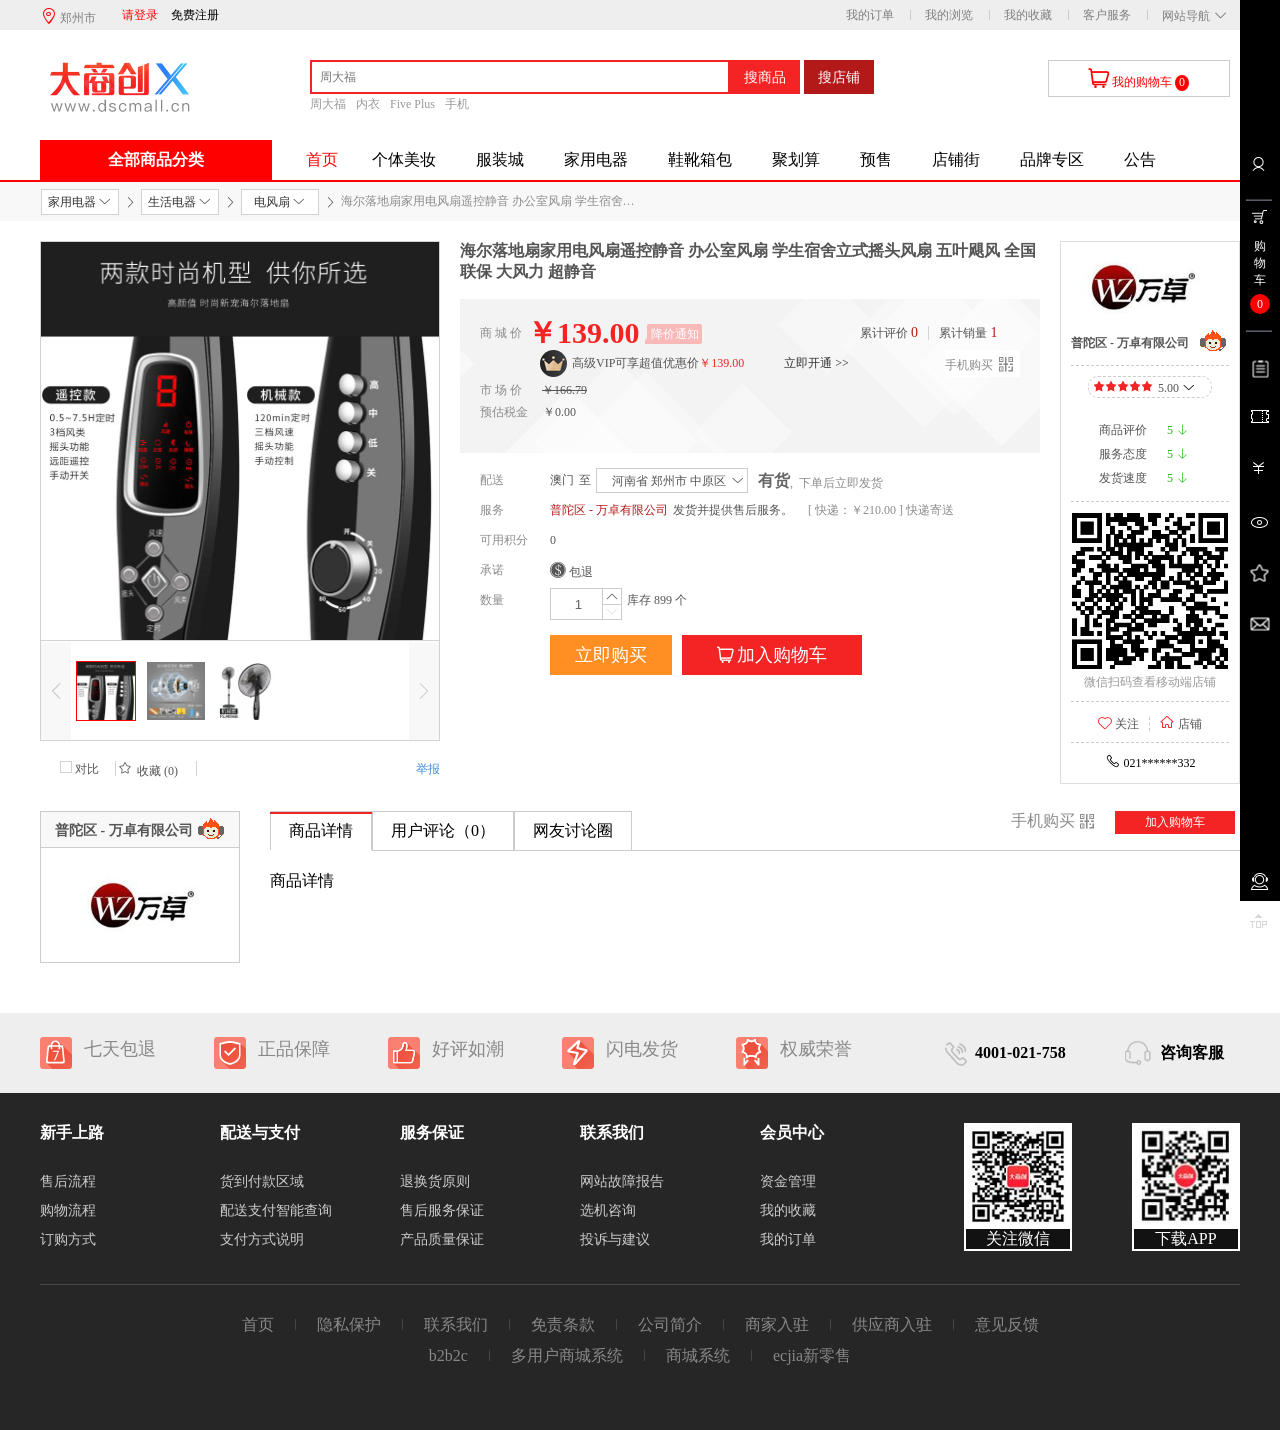
<file: good.html>
<!DOCTYPE html>
<html lang="en">

<head>
    <meta charset="UTF-8">
    <meta name="viewport" content="width=device-width, initial-scale=1.0">
    <title>海尔落地扇家用电风扇遥控静音 办公室风扇 学生宿舍立式摇头风扇 五叶飓风 全国联保 大风力 超静音</title>
    <link rel="shortcut icon" href="images/favicon.ico" type="image/x-icon">
    <link rel="stylesheet" href="css/base.css">
    <link rel="stylesheet" href="css\header2.css">
    <link rel="stylesheet" href="css/good1.css">
    <link rel="stylesheet" href="css\aside.css">
    <link rel="stylesheet" href="css/footer.css">
    <link rel="stylesheet" href="fonts/font_2016965_yarsg3524v/iconfont.css">
    <script src="js\jquery-1.11.0.min.js"></script>
    <script src="js\aside.js"></script>
    <script src="js/good1.js"></script>
    <script src="js/header.js"></script>
</head>

<body>
    <header class="header">
        <div class="header-topNav">
            <div class="header-top">
                <div class="fl header-top-left">
                    <div class="header-icon   fl">
                        <i class="iconfont icon-location red"></i>
                        <span>郑州市</span>
                        <div class="header-zen"></div>
                    </div>
                    <!-- 位置搜索 -->
                    <div class="header-location">
                        <div class="header-hot">
                            <a href="#">苏州市</a>
                            <a href="#">北京市</a>
                            <a href="#">天津市</a>
                            <a href="#">上海市</a>
                        </div>
                        <div class="header-letter">
                            <a href="#" data-letter="A">A</a>
                            <a href="#" data-letter="B">B</a>
                            <a href="#" data-letter="C">C</a>
                            <a href="#" data-letter="D">D</a>
                            <a href="#" data-letter="E">E</a>
                            <a href="#" data-letter="F">F</a>
                            <a href="#" data-letter="G">G</a>
                            <a href="#" data-letter="H">H</a>
                            <a href="#" data-letter="J">J</a>
                            <a href="#" data-letter="K">K</a>
                            <a href="#" data-letter="L">L</a>
                            <a href="#" data-letter="M">M</a>
                            <a href="#" data-letter="N">N</a>
                            <a href="#" data-letter="P">P</a>
                            <a href="#" data-letter="Q">Q</a>
                            <a href="#" data-letter="R">R</a>
                            <a href="#" data-letter="S">S</a>
                            <a href="#" data-letter="T">T</a>
                            <a href="#" data-letter="W">W</a>
                            <a href="#" data-letter="X">X</a>
                            <a href="#" data-letter="Y">Y</a>
                            <a href="#" data-letter="Z">Z</a>
                        </div>
                        <div class="header-scrollboty">
                            <div class="header-allList fl">
                                <ul id="header-lists">
                                    <li>
                                        <em data-name="A">A</em>
                                        <div class="header-item-city">
                                            <a href="#">安庆市</a>
                                            <a href="#">安阳市</a>
                                            <a href="#">安康市</a>
                                            <a href="#">安顺市</a>
                                            <a href="#">澳门</a>
                                        </div>
                                    </li>
                                    <li>
                                        <em data-name="B">B</em>
                                        <div class="header-item-city">
                                            <a href="#">安庆市</a>
                                            <a href="#">安阳市</a>
                                            <a href="#">安康市</a>
                                            <a href="#">安顺市</a>
                                            <a href="#">澳门</a>
                                        </div>
                                    </li>
                                    <li>
                                        <em data-name="C">C</em>
                                        <div class="header-item-city">
                                            <a href="#">安庆市</a>
                                            <a href="#">安阳市</a>
                                            <a href="#">安康市</a>
                                            <a href="#">安顺市</a>
                                            <a href="#">澳门</a>
                                        </div>
                                    </li>
                                    <li>
                                        <em data-name="D">D</em>
                                        <div class="header-item-city">
                                            <a href="#">安庆市</a>
                                            <a href="#">安阳市</a>
                                            <a href="#">安康市</a>
                                            <a href="#">安顺市</a>
                                            <a href="#">澳门</a>
                                        </div>
                                    </li>
                                    <li>
                                        <em data-name="E">E</em>
                                        <div class="header-item-city">
                                            <a href="#">安庆市</a>
                                            <a href="#">安阳市</a>
                                            <a href="#">安康市</a>
                                            <a href="#">安顺市</a>
                                            <a href="#">澳门</a>
                                        </div>
                                    </li>
                                    <li>
                                        <em data-name="F">F</em>
                                        <div class="header-item-city">
                                            <a href="#">安庆市</a>
                                            <a href="#">安阳市</a>
                                            <a href="#">安康市</a>
                                            <a href="#">安顺市</a>
                                            <a href="#">澳门</a>
                                        </div>
                                    </li>
                                    <li>
                                        <em data-name="G">G</em>
                                        <div class="header-item-city">
                                            <a href="#">安庆市</a>
                                            <a href="#">安阳市</a>
                                            <a href="#">安康市</a>
                                            <a href="#">安顺市</a>
                                            <a href="#">澳门</a>
                                        </div>
                                    </li>
                                    <li>
                                        <em data-name="H">H</em>
                                        <div class="header-item-city">
                                            <a href="#">安庆市</a>
                                            <a href="#">安阳市</a>
                                            <a href="#">安康市</a>
                                            <a href="#">安顺市</a>
                                            <a href="#">澳门</a>
                                        </div>
                                    </li>
                                    <li>
                                        <em data-name="J">J</em>
                                        <div class="header-item-city">
                                            <a href="#">安庆市</a>
                                            <a href="#">安阳市</a>
                                            <a href="#">安康市</a>
                                            <a href="#">安顺市</a>
                                            <a href="#">澳门</a>
                                        </div>
                                    </li>
                                    <li>
                                        <em data-name="K">K</em>
                                        <div class="header-item-city">
                                            <a href="#">安庆市</a>
                                            <a href="#">安阳市</a>
                                            <a href="#">安康市</a>
                                            <a href="#">安顺市</a>
                                            <a href="#">澳门</a>
                                        </div>
                                    </li>
                                    <li>
                                        <em data-name="L">L</em>
                                        <div class="header-item-city">
                                            <a href="#">安庆市</a>
                                            <a href="#">安阳市</a>
                                            <a href="#">安康市</a>
                                            <a href="#">安顺市</a>
                                            <a href="#">澳门</a>
                                        </div>
                                    </li>
                                    <li>
                                        <em data-name="M">M</em>
                                        <div class="header-item-city">
                                            <a href="#">安庆市</a>
                                            <a href="#">安阳市</a>
                                            <a href="#">安康市</a>
                                            <a href="#">安顺市</a>
                                            <a href="#">澳门</a>
                                        </div>
                                    </li>
                                    <li>
                                        <em data-name="N">N</em>
                                        <div class="header-item-city">
                                            <a href="#">安庆市</a>
                                            <a href="#">安阳市</a>
                                            <a href="#">安康市</a>
                                            <a href="#">安顺市</a>
                                            <a href="#">澳门</a>
                                        </div>
                                    </li>
                                    <li>
                                        <em data-name="P">P</em>
                                        <div class="header-item-city">
                                            <a href="#">安庆市</a>
                                            <a href="#">安阳市</a>
                                            <a href="#">安康市</a>
                                            <a href="#">安顺市</a>
                                            <a href="#">澳门</a>
                                        </div>
                                    </li>
                                    <li>
                                        <em data-name="Q">Q</em>
                                        <div class="header-item-city">
                                            <a href="#">安庆市</a>
                                            <a href="#">安阳市</a>
                                            <a href="#">安康市</a>
                                            <a href="#">安顺市</a>
                                            <a href="#">澳门</a>
                                        </div>
                                    </li>
                                    <li>
                                        <em data-name="R">R</em>
                                        <div class="header-item-city">
                                            <a href="#">安庆市</a>
                                            <a href="#">安阳市</a>
                                            <a href="#">安康市</a>
                                            <a href="#">安顺市</a>
                                            <a href="#">澳门</a>
                                        </div>
                                    </li>
                                    <li>
                                        <em data-name="S">S</em>
                                        <div class="header-item-city">
                                            <a href="#">安庆市</a>
                                            <a href="#">安阳市</a>
                                            <a href="#">安康市</a>
                                            <a href="#">安顺市</a>
                                            <a href="#">澳门</a>
                                        </div>
                                    </li>
                                    <li>
                                        <em data-name="T">T</em>
                                        <div class="header-item-city">
                                            <a href="#">安庆市</a>
                                            <a href="#">安阳市</a>
                                            <a href="#">安康市</a>
                                            <a href="#">安顺市</a>
                                            <a href="#">澳门</a>
                                        </div>
                                    </li>
                                    <li>
                                        <em data-name="W">W</em>
                                        <div class="header-item-city">
                                            <a href="#">安庆市</a>
                                            <a href="#">安阳市</a>
                                            <a href="#">安康市</a>
                                            <a href="#">安顺市</a>
                                            <a href="#">澳门</a>
                                        </div>
                                    </li>
                                    <li>
                                        <em data-name="X">X</em>
                                        <div class="header-item-city">
                                            <a href="#">安庆市</a>
                                            <a href="#">安阳市</a>
                                            <a href="#">安康市</a>
                                            <a href="#">澳门</a>
                                        </div>
                                    </li>
                                    <li>
                                        <em data-name="Y">Y</em>
                                        <div class="header-item-city">
                                            <a href="#">安庆市</a>
                                            <a href="#">安阳市</a>
                                            <a href="#">安康市</a>
                                        </div>
                                    </li>
                                    <li>
                                        <em data-name="Z">Z</em>
                                        <div class="header-item-city">
                                            <a href="#">郑州市</a>
                                            <a href="#" class="city-selected">周口市</a>
                                            <a href="#">驻马店市</a>
                                        </div>
                                    </li>
                                </ul>
                            </div>
                            <div class="header-scorllBar">
                                <p class="header-bar"></p>
                            </div>
                        </div>
                    </div>

                    <div class="fl header-enter">
                        <span class="red">请登录</span>
                        <span>免费注册</span>
                    </div>
                </div>
                <ul class="fr header-top-right">
                    <li><a href="#">我的订单</a></li>
                    <li class="header-spacer"></li>
                    <li><a href="#">我的浏览</a></li>
                    <li class="header-spacer"></li>
                    <li><a href="#">我的收藏</a></li>
                    <li class="header-spacer"></li>
                    <li><a href="#">客户服务</a></li>
                    <li class="header-spacer"></li>
                    <li class="header-for">
                        网站导航<i class="iconfont .icon-down">&#xe600;</i>
                        <div class="header-dorpdown1">
                            <div class="header-fore-white"></div>
                            <dl class="header-fore1 fl">
                                <dt>特色主题</dt>
                                <dd><a href="#">家用电器</a></dd>
                                <dd><a href="#">男装女装</a></dd>
                                <dd><a href="#">鞋靴箱包</a></dd>
                            </dl>
                            <dl class="header-fore2 fl">
                                <dt>促销活动</dt>
                                <dd><a href="#">拍卖活动</a></dd>
                                <dd><a href="#">共创商品</a></dd>
                                <dd><a href="#">积分商城</a></dd>
                                <dd><a href="#">CMS频道</a></dd>
                                <dd><a href="#">优惠活动</a></dd>
                                <dd><a href="#">超值礼包</a></dd>
                                <dd><a href="#">优惠券</a></dd>
                                <dd><a href="#">礼品卡</a></dd>
                                <dd><a href="#">预售商品</a></dd>
                            </dl>
                        </div>
                    </li>
                </ul>
            </div>
        </div>
        <div class="header-nav">
            <div class="header-nav-top">
                <div class="header-logo fl ">
                    <img src="images/shop_logo.gif" alt="">
                </div>
                <div class="header-search fl">
                    <form action="">
                        <input type="text" placeholder="周大福">
                        <button>搜商品</button>
                        <button>搜店铺</button>
                    </form>
                    <ul>
                        <li>
                            <a href="#">周大福</a>
                        </li>
                        <li>
                            <a href="#">内衣</a>
                        </li>
                        <li>
                            <a href="#">Five Plus</a>
                        </li>
                        <li>
                            <a href="#">手机</a>
                        </li>
                    </ul>
                </div>
                <div class="header-shopping fr">
                    <a href="#">
                        <i class="iconfont icon-gouwuche" id="icon-font"></i>
                        <span class="red">我的购物车</span>
                        <em class="em-bord">0</em>
                    </a>
                </div>
                <div class="header-dorpdown">
                    <div class="header-noggods">
                        <img src="images/cart-nogoods.png" class="fl" alt="">
                        <span>购物车中还没有商品，赶紧选购吧！</span>
                    </div>
                    <div class="header-white"></div>
                </div>
            </div>
            <div class="header-nav-buttom">
                <div class="header-cat fl"><a>全部商品分类</a></div>
                <!-- 全部商品下的tab切换  -->
                <div class="header-tab">
                    <div class="header-item">
                        <!-- 左边 -->
                        <div class="header-item-content">
                            <i class="iconfont .icon-weibolu fl" id="content-icon">&#xe6cc;</i>
                            <div class="header-item-text fl">
                                <strong class="fl">家用电器</strong>
                                <span class="fl"><i>厨房电器</i>&emsp;<i>大家电</i></span>
                            </div>
                        </div>
                        <!-- 右边 -->
                        <div class="header-item-layer">
                            <div class="header-layer-left">
                                <div class="header-left-top">
                                    <ul class="header-top-list font12">
                                        <li><a href="#">品牌日</a></li>
                                        <li><a href="#">家电城</a></li>
                                        <li><a href="#">智能生活馆</a></li>
                                        <li><a href="#">京东净化管</a></li>
                                        <li><a href="#">京东帮服务店</a></li>
                                        <li><a href="#">值得买精选</a></li>
                                    </ul>
                                </div>
                                <div class="header-left-main">
                                    <dl class="header-dl font12">
                                        <dt class="fl"><a href="#">厨房电器</a></dt>
                                        <dd class="fl">
                                            <a href="#">电饭煲</a>
                                            <a href="#">电压锅</a>
                                            <a href="#">豆浆机</a>
                                            <a href="#">面包机</a>
                                        </dd>
                                    </dl>
                                    <dl class="header-dl font12">
                                        <dt class="fl"><a href="#">大家电</a></dt>
                                        <dd class="fl">
                                            <a href="#">平板电视</a>
                                            <a href="#">空调</a>
                                            <a href="#">冰箱</a>
                                            <a href="#">洗衣机</a>
                                        </dd>
                                    </dl>
                                    <dl class="header-dl font12">
                                        <dt class="fl"><a href="#">个护健康</a></dt>
                                        <dd class="fl">
                                            <a href="#">按摩椅</a>
                                            <a href="#">剃须刀</a>
                                            <a href="#">脱毛器</a>
                                            <a href="#">理发器</a>
                                        </dd>
                                    </dl>
                                    <dl class="header-dl font12">
                                        <dt class="fl"><a href="#">五金家装</a></dt>
                                        <dd class="fl">
                                            <a href="#">电动工具</a>
                                            <a href="#">仪表</a>
                                            <a href="#">水槽</a>
                                        </dd>
                                    </dl>
                                    <dl class="header-dl font12">
                                        <dt class="fl"><a href="#">生活电器</a></dt>
                                        <dd class="fl">
                                            <a href="#">电风扇</a>
                                            <a href="#">冷风扇</a>
                                            <a href="#">净化器</a>
                                            <a href="#">加湿器</a>
                                        </dd>
                                    </dl>
                                </div>
                            </div>
                            <div class="header-layer-right">
                                <div class="header-right-brand">
                                    <div class="header-img">
                                        <a href="#"><img src="images/header-1.jpg" alt=""></a>
                                    </div>
                                    <div class="header-img">
                                        <a href="#"><img src="images/header-2.jpg" alt=""></a>
                                    </div>
                                    <div class="header-img">
                                        <a href="#"><img src="images/header-3.jpg" alt=""></a>
                                    </div>
                                    <div class="header-img">
                                        <a href="#"><img src="images/header-4.jpg" alt=""></a>
                                    </div>
                                    <div class="header-img">
                                        <a href="#"><img src="images/header-5.jpg" alt=""></a>
                                    </div>
                                    <div class="header-img">
                                        <a href="#"><img src="images/header-6.jpg" alt=""></a>
                                    </div>
                                    <div class="header-img">
                                        <a href="#"><img src="images/header-7.jpg" alt=""></a>
                                    </div>
                                    <div class="header-img">
                                        <a href="#"><img src="images/header-8.jpg" alt=""></a>
                                    </div>
                                    <div class="header-img">
                                        <a href="#"><img src="images/header-1.jpg" alt=""></a>
                                    </div>
                                    <div class="header-img">
                                        <a href="#"><img src="images/header-9.jpg" alt=""></a>
                                    </div>
                                    <div class="header-img">
                                        <a href="#"><img src="images/header-10.jpg" alt=""></a>
                                    </div>
                                    <div class="header-img">
                                        <a href="#"><img src="images/header-11.jpg" alt=""></a>
                                    </div>
                                    <div class="header-img">
                                        <a href="#"><img src="images/header-18.jpg" alt=""></a>
                                    </div>
                                    <div class="header-img">
                                        <a href="#"><img src="images/header-19.jpg" alt=""></a>
                                    </div>
                                </div>
                                <div class="header-right-prom">
                                    <a href="#">
                                        <img src="images/header-26.jpg" alt="">
                                    </a>
                                </div>
                            </div>
                        </div>
                    </div>
                    <div class="header-item">
                        <!-- 左边 -->
                        <div class="header-item-content">
                            <i class="iconfont .icon-Mens-Clothing fl" id="content-icon">&#xe601;</i>
                            <div class="header-item-text fl">
                                <strong class="fl">男装、女装、内衣</strong>
                                <span class="fl"><i>女装</i>&emsp;<i>男装</i></span>
                            </div>
                        </div>
                        <!-- 右边 -->
                        <div class="header-item-layer">
                            <div class="header-layer-left">
                                <div class="header-left-top">
                                    <ul class="header-top-list font12">
                                        <li><a href="#">男装</a></li>
                                        <li><a href="#">女装</a></li>
                                        <li><a href="#">内衣</a></li>
                                        <li><a href="#">国际品牌</a></li>
                                    </ul>
                                </div>
                                <div class="header-left-main">
                                    <dl class="header-dl font12">
                                        <dt class="fl"><a href="#">女装</a></dt>
                                        <dd class="fl">
                                            <a href="#">连衣裙</a>
                                            <a href="#">蕾丝/雪纺衫</a>
                                            <a href="#">T恤</a>
                                            <a href="#">半身裙</a>
                                        </dd>
                                    </dl>
                                    <dl class="header-dl font12">
                                        <dt class="fl"><a href="#">男装</a></dt>
                                        <dd class="fl">
                                            <a href="#">T恤</a>
                                            <a href="#">裤子</a>
                                            <a href="#">休闲裤</a>
                                        </dd>
                                    </dl>
                                    <dl class="header-dl font12">
                                        <dt class="fl"><a href="#">服饰配件</a></dt>
                                        <dd class="fl">
                                            <a href="#">配饰</a>
                                            <a href="#">棒球帽</a>
                                            <a href="#">遮阳帽</a>
                                        </dd>
                                    </dl>
                                    <dl class="header-dl font12">
                                        <dt class="fl"><a href="#">内衣</a></dt>
                                        <dd class="fl">
                                            <a href="#">内衣配件</a>
                                            <a href="#">女士内裤</a>
                                            <a href="#">连衣裙/丝袜</a>
                                        </dd>
                                    </dl>
                                    <dl class="header-dl font12">
                                        <dt class="fl"><a href="#">运动户外</a></dt>
                                        <dd class="fl">
                                            <a href="#">跑步运动</a>
                                            <a href="#">舞蹈运动</a>
                                            <a href="#">瑜伽运动</a>
                                        </dd>
                                    </dl>
                                </div>
                            </div>
                            <div class="header-layer-right">
                                <div class="header-right-brand">
                                    <div class="header-img">
                                        <a href="#"><img src="images/header-1.jpg" alt=""></a>
                                    </div>
                                    <div class="header-img">
                                        <a href="#"><img src="images/header-9.jpg" alt=""></a>
                                    </div>
                                    <div class="header-img">
                                        <a href="#"><img src="images/header-10.jpg" alt=""></a>
                                    </div>
                                    <div class="header-img">
                                        <a href="#"><img src="images/header-11.jpg" alt=""></a>
                                    </div>
                                    <div class="header-img">
                                        <a href="#"><img src="images/header-12.jpg" alt=""></a>
                                    </div>
                                    <div class="header-img">
                                        <a href="#"><img src="images/header-13.jpg" alt=""></a>
                                    </div>
                                    <div class="header-img">
                                        <a href="#"><img src="images/header-14.jpg" alt=""></a>
                                    </div>
                                    <div class="header-img">
                                        <a href="#"><img src="images/header-15.jpg" alt=""></a>
                                    </div>
                                    <div class="header-img">
                                        <a href="#"><img src="images/header-16.jpg" alt=""></a>
                                    </div>
                                    <div class="header-img">
                                        <a href="#"><img src="images/header-17.jpg" alt=""></a>
                                    </div>
                                    <div class="header-img">
                                        <a href="#"><img src="images/header-18.jpg" alt=""></a>
                                    </div>
                                    <div class="header-img">
                                        <a href="#"><img src="images/header-19.jpg" alt=""></a>
                                    </div>
                                </div>
                                <div class="header-right-prom">
                                    <a href="#">
                                        <img src="images/header-20.jpg" alt="">
                                    </a>
                                </div>
                            </div>
                        </div>
                    </div>
                    <div class="header-item">
                        <!-- 左边 -->
                        <div class="header-item-content">
                            <i class="iconfont .icon-xiexue fl" id="content-icon">&#xe61f;</i>
                            <div class="header-item-text fl">
                                <strong class="fl" style="width: 171px;">鞋靴、箱包、钟表、奢侈品</strong>
                                <span class="fl"><i>奢侈品</i>&emsp;<i>功能箱包</i></span>
                            </div>
                        </div>
                        <!-- 右边 -->
                        <div class="header-item-layer">
                            <div class="header-layer-left">
                                <div class="header-left-top">
                                    <ul class="header-top-list font12">
                                        <li><a href="#">男鞋</a></li>
                                        <li><a href="#">女鞋</a></li>
                                        <li><a href="#">箱包</a></li>
                                        <li><a href="#">钟表</a></li>
                                        <li><a href="#">奢侈品</a></li>
                                        <li><a href="#">女包</a></li>
                                    </ul>
                                </div>
                                <div class="header-left-main">
                                    <dl class="header-dl font12">
                                        <dt class="fl"><a href="#">奢侈品</a></dt>
                                        <dd class="fl">
                                            <a href="#">箱包</a>
                                            <a href="#">服饰</a>
                                            <a href="#">腰带</a>
                                        </dd>
                                    </dl>
                                    <dl class="header-dl font12">
                                        <dt class="fl"><a href="#">功能箱包</a></dt>
                                        <dd class="fl">
                                            <a href="#">拉杆箱/拉杆包</a>
                                            <a href="#">旅行包</a>
                                            <a href="#">履行配件</a>
                                        </dd>
                                    </dl>
                                    <dl class="header-dl font12">
                                        <dt class="fl"><a href="#">流行男鞋</a></dt>
                                        <dd class="fl">
                                            <a href="#">休闲鞋</a>
                                            <a href="#">增高鞋</a>
                                            <a href="#">定制鞋</a>
                                        </dd>
                                    </dl>
                                    <dl class="header-dl font12">
                                        <dt class="fl"><a href="#">时尚女鞋</a></dt>
                                        <dd class="fl">
                                            <a href="#">单鞋</a>
                                            <a href="#">高跟鞋</a>
                                            <a href="#">休闲鞋</a>
                                        </dd>
                                    </dl>
                                    <dl class="header-dl font12">
                                        <dt class="fl"><a href="#">潮流女包</a></dt>
                                        <dd class="fl">
                                            <a href="#">手提包</a>
                                        </dd>
                                    </dl>
                                    <dl class="header-dl font12">
                                        <dt class="fl"><a href="#">精品男鞋</a></dt>
                                        <dd class="fl">
                                            <a href="#">钱包/卡包</a>
                                        </dd>
                                    </dl>
                                </div>
                            </div>
                            <div class="header-layer-right">
                                <div class="header-right-brand">
                                    <div class="header-img">
                                        <a href="#"><img src="images/header-1.jpg" alt=""></a>
                                    </div>
                                    <div class="header-img">
                                        <a href="#"><img src="images/header-2.jpg" alt=""></a>
                                    </div>
                                    <div class="header-img">
                                        <a href="#"><img src="images/header-3.jpg" alt=""></a>
                                    </div>
                                    <div class="header-img">
                                        <a href="#"><img src="images/header-4.jpg" alt=""></a>
                                    </div>
                                    <div class="header-img">
                                        <a href="#"><img src="images/header-5.jpg" alt=""></a>
                                    </div>
                                    <div class="header-img">
                                        <a href="#"><img src="images/header-6.jpg" alt=""></a>
                                    </div>
                                    <div class="header-img">
                                        <a href="#"><img src="images/header-7.jpg" alt=""></a>
                                    </div>
                                    <div class="header-img">
                                        <a href="#"><img src="images/header-14.jpg" alt=""></a>
                                    </div>
                                    <div class="header-img">
                                        <a href="#"><img src="images/header-15.jpg" alt=""></a>
                                    </div>
                                    <div class="header-img">
                                        <a href="#"><img src="images/header-16.jpg" alt=""></a>
                                    </div>
                                    <div class="header-img">
                                        <a href="#"><img src="images/header-17.jpg" alt=""></a>
                                    </div>
                                    <div class="header-img">
                                        <a href="#"><img src="images/header-18.jpg" alt=""></a>
                                    </div>
                                    <div class="header-img">
                                        <a href="#"><img src="images/header-19.jpg" alt=""></a>
                                    </div>
                                </div>
                                <div class="header-right-prom">
                                    <a href="#">
                                        <img src="images/header-25.jpg" alt="">
                                    </a>
                                </div>
                            </div>
                        </div>
                    </div>
                    <div class="header-item">
                        <!-- 左边 -->
                        <div class="header-item-content">
                            <i class="iconfont .icon-zhaoxiangji fl" id="content-icon">&#xe633;</i>
                            <div class="header-item-text fl">
                                <strong class="fl">手机&emsp;数码&emsp;通信</strong>
                                <span class="fl"><i>摄影相机</i>&emsp;<i>手机配件</i></span>
                            </div>
                        </div>
                        <!-- 右边 -->
                        <div class="header-item-layer">
                            <div class="header-layer-left">
                                <div class="header-left-top">
                                    <ul class="header-top-list font12">
                                        <li><a href="#">手机频道</a></li>
                                        <li><a href="#">网上营业厅</a></li>
                                        <li><a href="#">配置城</a></li>
                                        <li><a href="#">影像Club</a></li>
                                        <li><a href="#">手机专区</a></li>
                                        <li><a href="#">依旧换新</a></li>
                                    </ul>
                                </div>
                                <div class="header-left-main">
                                    <dl class="header-dl font12">
                                        <dt class="fl"><a href="#">摄影摄像</a></dt>
                                        <dd class="fl">
                                            <a href="#">数码相机</a>
                                            <a href="#">单反相机</a>
                                            <a href="#">运动相机</a>
                                        </dd>
                                    </dl>
                                    <dl class="header-dl font12">
                                        <dt class="fl"><a href="#">手机配件</a></dt>
                                        <dd class="fl">
                                            <a href="#">蓝牙耳机</a>
                                            <a href="#">保护套</a>
                                            <a href="#">车戴</a>
                                        </dd>
                                    </dl>
                                </div>
                            </div>
                            <div class="header-layer-right">
                                <div class="header-right-brand">
                                    <div class="header-img">
                                        <a href="#"><img src="images/header-16.jpg" alt=""></a>
                                    </div>
                                    <div class="header-img">
                                        <a href="#"><img src="images/header-17.jpg" alt=""></a>
                                    </div>
                                    <div class="header-img">
                                        <a href="#"><img src="images/header-18.jpg" alt=""></a>
                                    </div>
                                    <div class="header-img">
                                        <a href="#"><img src="images/header-19.jpg" alt=""></a>
                                    </div>
                                    <div class="header-img">
                                        <a href="#"><img src="images/header-15.jpg" alt=""></a>
                                    </div>
                                </div>
                                <div class="header-right-prom">
                                    <a href="#">
                                        <img src="images/header-24.jpg" alt="">
                                    </a>
                                </div>
                            </div>
                        </div>
                    </div>
                    <div class="header-item">
                        <div class="header-item-content">
                            <i class="iconfont .icon-dashujutubiao-- fl" id="content-icon">&#xe602;</i>
                            <div class="header-item-text fl">
                                <strong class="fl">电脑、办公</strong>
                                <span class="fl"><i>电脑整机</i>&emsp;<i>电脑配件</i></span>
                            </div>
                        </div>
                        <div class="header-item-layer">
                            <div class="header-layer-left">
                                <div class="header-left-top">
                                    <ul class="header-top-list font12">
                                        <li><a href="#">本周热卖</a></li>
                                        <li><a href="#">游戏部落</a></li>
                                        <li><a href="#">智能社区</a></li>
                                        <li><a href="#">GAME+</a></li>
                                        <li><a href="#">装机大师</a></li>
                                        <li><a href="#">办公生活馆</a></li>
                                    </ul>
                                </div>
                                <div class="header-left-main">
                                    <dl class="header-dl font12">
                                        <dt class="fl"><a href="#">电脑整机</a></dt>
                                        <dd class="fl">
                                            <a href="#">笔记本</a>
                                            <a href="#">超极本</a>
                                            <a href="#">游戏本</a>
                                        </dd>
                                    </dl>
                                    <dl class="header-dl font12">
                                        <dt class="fl"><a href="#">电脑配置</a></dt>
                                        <dd class="fl">
                                            <a href="#">硬盘</a>
                                            <a href="#">机箱</a>
                                            <a href="#">显示器</a>
                                        </dd>
                                    </dl>
                                </div>
                            </div>
                            <div class="header-layer-right">
                                <div class="header-right-brand">
                                    <div class="header-img">
                                        <a href="#"><img src="images/header-16.jpg" alt=""></a>
                                    </div>
                                    <div class="header-img">
                                        <a href="#"><img src="images/header-14.jpg" alt=""></a>
                                    </div>
                                    <div class="header-img">
                                        <a href="#"><img src="images/header-17.jpg" alt=""></a>
                                    </div>
                                    <div class="header-img">
                                        <a href="#"><img src="images/header-18.jpg" alt=""></a>
                                    </div>
                                    <div class="header-img">
                                        <a href="#"><img src="images/header-19.jpg" alt=""></a>
                                    </div>
                                </div>
                                <div class="header-right-prom">
                                    <a href="#">
                                        <img src="images/header-23.jpg" alt="">
                                    </a>
                                </div>
                            </div>
                        </div>
                    </div>
                    <div class="header-item">
                        <div class="header-item-content">
                            <i class="iconfont .icon-chuang fl" id="content-icon">&#xe60c;</i>
                            <div class="header-item-text fl">
                                <strong class="fl">家居、家具、家装、厨具</strong>
                                <span class="fl"><i>家具</i>&emsp;<i>厨具</i></span>
                            </div>
                        </div>
                        <div class="header-item-layer">
                            <div class="header-layer-left">
                                <div class="header-left-top">
                                    <ul class="header-top-list font12">
                                        <li><a href="#">家装城</a></li>
                                        <li><a href="#">居家日用</a></li>
                                        <li><a href="#">精品家具</a></li>
                                        <li><a href="#">家装建材</a></li>
                                        <li><a href="#">厨房达人</a></li>
                                        <li><a href="#">猫猫狗狗</a></li>
                                    </ul>
                                </div>
                                <div class="header-left-main">
                                    <dl class="header-dl font12">
                                        <dt class="fl"><a href="#">家具</a></dt>
                                        <dd class="fl">
                                            <a href="#">卧室家具</a>
                                            <a href="#">客厅家具</a>
                                            <a href="#">书房家具</a>
                                        </dd>
                                    </dl>
                                    <dl class="header-dl font12">
                                        <dt class="fl"><a href="#">厨具</a></dt>
                                        <dd class="fl">
                                            <a href="#">烹饪锅具</a>
                                            <a href="#">刀剪菜板</a>
                                            <a href="#">厨房配件</a>
                                        </dd>
                                    </dl>
                                    <dl class="header-dl font12">
                                        <dt class="fl"><a href="#">家纺</a></dt>
                                        <dd class="fl">
                                            <a href="#">床品套件</a>
                                            <a href="#">被子</a>
                                            <a href="#">床单被罩</a>
                                        </dd>
                                    </dl>
                                    <dl class="header-dl font12">
                                        <dt class="fl"><a href="#">生活用品</a></dt>
                                        <dd class="fl">
                                            <a href="#">浴室用品</a>
                                            <a href="#">缝纫/针织用品</a>
                                        </dd>
                                    </dl>
                                </div>
                            </div>
                            <div class="header-layer-right">
                                <div class="header-right-brand">
                                    <div class="header-img">
                                        <a href="#"><img src="images/header-16.jpg" alt=""></a>
                                    </div>
                                    <div class="header-img">
                                        <a href="#"><img src="images/header-17.jpg" alt=""></a>
                                    </div>
                                    <div class="header-img">
                                        <a href="#"><img src="images/header-18.jpg" alt=""></a>
                                    </div>
                                    <div class="header-img">
                                        <a href="#"><img src="images/header-19.jpg" alt=""></a>
                                    </div>
                                </div>
                                <div class="header-right-prom">
                                    <a href="#">
                                        <img src="images/header-22.jpg" alt="">
                                    </a>
                                </div>
                            </div>
                        </div>
                    </div>
                    <div class="header-item">
                        <div class="header-item-content">
                            <i class="iconfont .icon-meizhuang fl" id="content-icon">&#xe655;</i>
                            <div class="header-item-text fl">
                                <strong class="fl">个人化妆、清洁用品</strong>
                                <span class="fl"><i>面部护肤</i>&emsp;<i>洗发护肤</i></span>
                            </div>
                        </div>

                        <div class="header-item-layer">
                            <div class="header-layer-left">
                                <div class="header-left-top">
                                    <ul class="header-top-list font12">
                                        <li><a href="#">清洁用品</a></li>
                                        <li><a href="#">美妆商城</a></li>
                                        <li><a href="#">官方旗舰店</a></li>
                                        <li><a href="#">美妆特卖</a></li>
                                        <li><a href="#">装比社</a></li>
                                        <li><a href="#">全球购美妆</a></li>
                                    </ul>
                                </div>
                                <div class="header-left-main">
                                    <dl class="header-dl font12">
                                        <dt class="fl"><a href="#">面部护肤</a></dt>
                                        <dd class="fl">
                                            <a href="#">清洁</a>
                                            <a href="#">洗面奶</a>
                                            <a href="#">卸妆水</a>
                                        </dd>
                                    </dl>
                                    <dl class="header-dl font12">
                                        <dt class="fl"><a href="#">洗发护肤</a></dt>
                                        <dd class="fl">
                                            <a href="#">洗发</a>
                                            <a href="#">染发</a>
                                            <a href="#">造型</a>
                                        </dd>
                                    </dl>
                                    <dl class="header-dl font12">
                                        <dt class="fl"><a href="#">香水彩妆</a></dt>
                                        <dd class="fl">
                                            <a href="#">底妆</a>
                                            <a href="#">腮红</a>
                                            <a href="#">眼部</a>
                                        </dd>
                                    </dl>
                                </div>
                            </div>
                            <div class="header-layer-right">
                                <div class="header-right-brand">
                                    <div class="header-img">
                                        <a href="#"><img src="images/header-16.jpg" alt=""></a>
                                    </div>
                                    <div class="header-img">
                                        <a href="#"><img src="images/header-17.jpg" alt=""></a>
                                    </div>
                                    <div class="header-img">
                                        <a href="#"><img src="images/header-18.jpg" alt=""></a>
                                    </div>
                                    <div class="header-img">
                                        <a href="#"><img src="images/header-19.jpg" alt=""></a>
                                    </div>
                                </div>
                                <div class="header-right-prom">
                                    <a href="#">
                                        <img src="images/header-21.jpg" alt="">
                                    </a>
                                </div>
                            </div>
                        </div>
                    </div>
                </div>
                <div class="header-max-nav fl">
                    <ul>
                        <li class="active"><a href="#">首页</a></li>
                        <li><a href="#">个体美妆</a></li>
                        <li><a href="#">服装城</a></li>
                        <li><a href="#">家用电器</a></li>
                        <li><a href="#">鞋靴箱包</a></li>
                        <li><a href="#">聚划算</a></li>
                        <li><a href="#">预售</a></li>
                        <li><a href="#">店铺街</a></li>
                        <li><a href="#">品牌专区</a></li>
                        <li><a href="#">公告</a></li>
                    </ul>
                </div>
            </div>
        </div>
    </header>

    <main>
        <!-- 头部位置导航 -->
        <div class="location-nav">
            <div class="nav-banner">
                <div class="nav-con-item">
                    <div class="menu-drop">
                        <span><a href="javascript:;">家用电器</a></span>
                        <span class="iconfont icon-Down1"></span>
                        <ul class="list">
                            <li><a href="#">大家电</a></li>
                            <li><a href="#">生活电器</a></li>
                            <li><a href="#">厨房电器</a></li>
                            <li><a href="#">个护健康</a></li>
                            <li><a href="#">五金家装</a></li>
                        </ul>
                    </div>
                    <span class="iconfont icon-Down1 r"></span>
                </div>
                <div class="nav-con-item">
                    <div class="menu-drop">
                        <span><a href="javascript:;">生活电器</a></span>
                        <span class="iconfont icon-Down1"></span>
                        <ul class="list">
                            <li><a href="#">电风扇</a></li>
                            <li><a href="#">冷风扇</a></li>
                            <li><a href="#">净化器</a></li>
                            <li><a href="#">加湿器</a></li>
                            <li><a href="#">扫地机器人</a></li>
                            <li><a href="#">吸尘器</a></li>
                            <li><a href="#">插座</a></li>
                            <li><a href="#">电话机</a></li>
                            <li><a href="#">饮水机</a></li>
                            <li><a href="#">取暖电器</a></li>
                            <li><a href="#">净水设备</a></li>
                            <li><a href="#">干衣机</a></li>
                            <li><a href="#">收音机/录音机</a></li>
                            <li><a href="#">电器开关</a></li>
                        </ul>
                    </div>
                    <span class="iconfont icon-Down1 r"></span>
                </div>
                <div class="nav-con-item">
                    <div class="menu-drop">
                        <span><a href="javascript:;">电风扇</a></span>
                        <span class="iconfont icon-Down1"></span>
                    </div>
                    <span class="iconfont icon-Down1 r"></span>
                </div>
                <p>海尔落地扇家用电风扇遥控静音 办公室风扇 学生宿舍立式摇头风扇 五叶飓风 全国联保 大风力 超静音</p>
            </div>
        </div>
        <div class="container">
            <!-- 产品信息 -->
            <div class="product-info">
                <div class="product-info-l">
                    <!-- 放大镜 -->
                    <div class="magnifying-glass">
                        <div class="magnifying-glass-top">
                            <img src="images/fdj-b.jpg" class="md-img active">
                            <img src="images/fdj2-b.jpg" class="md-img">
                            <img src="images/fdj3-b.jpg" class="md-img">
                            <div class="mask"></div>
                        </div>
                        <div class="bottom-img">
                            <div class="prev"><i class="iconfont icon-prev"></i></div>
                            <div class="next"><i class="iconfont icon-next"></i></div>
                            <div class="sm-img-item">
                                <img src="images/faj.jpg" class="sm-img active">
                            </div>
                            <div class="sm-img-item">
                                <img src="images/faj2.jpg" class="sm-img">
                            </div>
                            <div class="sm-img-item">
                                <img src="images/fdj3.jpg" class="sm-img">
                            </div>
                        </div>
                        <div class="big-glass">
                            <img src="images/fdj-b.jpg" class="lg-img active">
                            <img src="images/fdj2-b.jpg" class="lg-img">
                            <img src="images/fdj3-b.jpg" class="lg-img">
                        </div>
                    </div>
                    <!-- 收藏 -->
                    <div class="collect">
                        <!-- 对比 -->
                        <div class="contrast"><i class="check1"></i> 对比</div>
                        <div class="collect-con"><i class="iconfont icon-xiaoxingxing"></i> 收藏 (0)</div>
                        <a href="#">
                            <div class="inform">举报</div>
                        </a>
                    </div>
                </div>
                <!-- 商品信息 -->
                <div class="good-info">
                    <div class="title">海尔落地扇家用电风扇遥控静音 办公室风扇 学生宿舍立式摇头风扇 五叶飓风 全国联保 大风力 超静音</div>
                    <div class="card">
                        <p class="mall-price">
                            <span> 商 城 价</span><span class="price">139.00</span>
                            <span class="depreciate"><a href="#">降价通知</a></span>
                            <span class="evaluate">累计评价<i> 0 </i></span>
                            <span class="sales">累计销量<i> 1 </i></span>
                        </p>
                        <p class="VIP">
                            <i class="icon-vip"></i>
                            <span> 高级VIP可享超值优惠价</span>
                            <span>139.00</span>
                            <span><a href="#">立即开通 >></a></span>
                            <span class="phone-pay">手机购买<i class="iconfont icon-erweima2"></i> <span class="ewm"><img src="./images/phone-pay-ewm.png" alt=""></span></span>
                        </p>
                        <p class="bazaar"><span>市 场 价</span><s>￥166.79</s></p>
                        <p class="bazaar"><span>预估税金</span><span>￥0.00</span></p>
                    </div>
                    <!-- 配送服务 -->
                    <div class="delivery">
                        <div class="delivery-item">
                            <span>配送</span>
                            <span>澳门</span>
                            <span> 至</span>
                            <div class="select"><span>河南省 郑州市 中原区</span>
                                <i class="iconfont icon-Down1"></i>
                                <div class="select-con">
                                    <div class="select-title">
                                        <div class="select-province">
                                            河南省
                                        </div>
                                        <div class="select-town">
                                            郑州市
                                        </div>
                                        <div class="select-region">
                                            中原区
                                        </div>
                                    </div>
                                    <div class="select-con-item">
                                        <div class="select-province-item">
                                            <ul></ul>
                                        </div>
                                        <div class="select-town-item">
                                            <ul></ul>
                                        </div>
                                        <div class="select-region-item">
                                            <ul></ul>
                                        </div>
                                    </div>
                                    <div class="select-foot">商品暂时只支持配送至中国大陆地区</div>
                                </div>

                            </div>
                            <strong class="repertory">有货</strong>
                            <span>,   &nbsp;下单后立即发货</span>
                        </div>
                        <div class="delivery-item">
                            <span>服务</span>
                            <span><a href="particulars.html" target="_blank" class="company">普陀区 - 万卓有限公司 </a></span>
                            <span>发货并提供售后服务。</span>
                            <span class="express">[ 快递：￥210.00 ] 快递寄送</span>
                        </div>
                        <div class="delivery-item">
                            <span>可用积分</span>
                            <span>0</span>
                        </div>
                        <div class="delivery-item">
                            <span>承诺</span>
                            <span><i class="iconfont icon-jinqiantubiao"></i>&nbsp;包退</span>
                        </div>
                        <div class="delivery-item">
                            <span>数量</span>
                            <span class="delivery-num">
                                <input type="number" name="" id="delivery-num" value="1">
                            <span class="delivery-btn-up"><i class="iconfont icon-up"></i></span>
                            <span class="delivery-btn-down"><i class="iconfont icon-Down1"></i></span>
                            </span>
                            <span>库存 899 个</span>
                        </div>
                        <div class="pay-btn">
                            <a href="login.html" class="to-pay">立即购买</a>
                            <a href="shoppingcart.html" class="to-goodsCart"><i class="iconfont icon-gouwuche"></i> 加入购物车</a>
                        </div>
                    </div>
                </div>
                <!-- 店铺信息 -->
                <div class="store-info">
                    <div class="store-log">
                        <a href="#"><img src="images/-1.jpg" alt=""></a>
                    </div>
                    <div class="store-title">
                        <a href="#">普陀区 - 万卓有限公司</a>
                        <i></i>
                    </div>
                    <div class="store-evaluate">
                        <div class="s-score">
                            <i class="star"></i>
                            <span>5.00</span>
                            <i class="iconfont icon-Down1"></i>
                        </div>
                        <div class="body">
                            <span>商品评价</span>
                            <span>5 <i class="iconfont icon-down"></i></span>
                        </div>
                        <div class="body">
                            <span>服务态度</span>
                            <span>5 <i class="iconfont icon-down"></i></span>
                        </div>
                        <div class="body">
                            <span>发货速度</span>
                            <span>5 <i class="iconfont icon-down"></i></span>
                        </div>
                    </div>
                    <!-- 二维码 -->
                    <div class="store-ewm">
                        <img src="images/store-img.png" alt="">
                        <p>微信扫码查看移动端店铺</p>
                    </div>
                    <div class="store-item">
                        <span><i class="iconfont icon-xinaixin1"></i> 关注</span>
                        <span><i class="iconfont icon-icon_home"></i> 店铺</span>
                    </div>
                    <div class="store-tel">
                        <i class="iconfont icon-dianhua"></i> 021******332
                    </div>
                </div>

            </div>
        </div>
        <!-- 对比栏 -->
        <div class="duibi-box">
            <div class="parTit">对比栏</div>
            <div class="parBd">
                <div class="diff-items fl">
                    <dl>
                        <dt>
                    <a href="javascript:;"><img src="images/fdj3.jpg" alt=""></a>
                </dt>
                        <dd class="diff-item-name">
                            <a href="javascript:;">海尔落地扇家用电风扇遥控静音 办公室风扇 学生宿舍立式摇头风扇 五叶飓风 全国联保 大风力 超静音</a>
                            <div>
                                <span class="fl">￥139.00</span>
                                <a href="javascript:;" class="fr">删除</a>
                            </div>
                        </dd>
                    </dl>
                    <dl class="dlfi">
                        <dt>
                    <h1>2</h1>
                </dt>
                        <dd class="diff-item-name">
                            <span class="ts">您还可以继续添加</span>
                        </dd>
                    </dl>
                    <dl class="dlfi">
                        <dt>
                    <h1>3</h1>
                </dt>
                        <dd class="diff-item-name">
                            <span class="ts">您还可以继续添加</span>
                        </dd>
                    </dl>
                    <dl class="dlfi">
                        <dt>
                    <h1>4</h1>
                </dt>
                        <dd class="diff-item-name">
                            <span class="ts">您还可以继续添加</span>
                        </dd>
                    </dl>
                </div>
                <div class="diff-operate fl">
                    <a href="javascript:;" class="compare-active">对比</a>
                    <a href="javascript:;" class="del-items">清空对比栏</a>
                    <a href="javascript:;" class="hide-me">隐藏</a>
                </div>
            </div>
        </div>
        <div class="main-tab">
            <!-- tab切换 -->
            <div class="tab-l">
                <div class="title">
                    <span>普陀区 - 万卓有限公司</span>
                    <i></i>
                </div>
                <div class="log">
                    <a href="#"><img src="images/-1.jpg" alt=""></a>
                </div>
            </div>
            <div class="tab-r">
                <ul class="tab-ul">
                    <li>商品详情</li>
                    <li>用户评论（0）</li>
                    <li>网友讨论圈</li>
                </ul>
                <a href="#">
                    <div class="goCart">
                        加入购物车
                    </div>
                </a>
                <div class="phone-pay">
                    <img src="./images/phone-pay-ewm.png" alt="">
                    <span>手机购买</span>
                    <i class="iconfont icon-erweima2"></i>
                </div>
                <div class="tab-con">
                    <div class="good-tab">商品详情</div>
                    <div class="discuss-tab">用户评论</div>
                    <div class="discussion-tab">网友讨论圈</div>
                </div>
            </div>
        </div>
    </main>
    <!-- 侧边栏部分 -->
    <aside class="aside-warp">
        <!-- 左边黑色部分 -->
        <div class="aside-left">
            <ul class="aside-content">
                <!-- 用户 -->
                <li class="aside-user">
                    <a href="javascript:;">
                        <i></i>
                    </a>
                    <div class="aside-user-info">
                        <div class="userInfo">
                            <img src="images/user.jpg" alt="">
                            <div class="user-text">
                                <p>用户名：暂无</p>
                                <p>级别：暂无</p>
                            </div>
                        </div>
                        <div class="btns">
                            <button>我的订单</button>
                            <button>我的收藏</button>
                        </div>
                    </div>

                </li>
                <!-- 购物车 -->
                <li class="shopCart">
                    <a href="javascript:;">
                        <i></i>
                        <p>购物车
                            <span>0</span>
                        </p>
                    </a>
                </li>
                <!-- 我的订单 -->
                <li class="order">
                    <a href="javascript:;">
                        <i></i>
                    </a>
                    <div class="order-text"><a href="javascript:;">我的订单</a></div>
                </li>
                <!-- 优惠卷 -->
                <li class="discount">
                    <a href="javascript:;">
                        <i></i>
                    </a>
                    <div class="discount-text"><a href="javascript:;">优惠券</a></div>
                </li>
                <!-- 我的资产 -->
                <li class="property">
                    <a href="javascript:;">
                        <i></i>
                    </a>
                    <div class="property-text"><a href="javascript:;">我的资产</a></div>
                </li>
                <!-- 我的足迹 -->
                <li class="footprint">
                    <a href="javascript:;">
                        <i></i>
                    </a>
                    <div class="footprint-text"><a href="javascript:;">我的足迹</a></div>
                </li>
                <!-- 我的收藏 -->
                <li class="collect">
                    <a href="javascript:;">
                        <i></i>
                    </a>
                    <div class="collect-text"><a href="javascript:;">我的收藏</a></div>
                </li>
                <!-- 邮箱订阅 -->
                <li class="mailbox">
                    <a href="javascript:;">
                        <i></i>
                    </a>
                    <div class="mailbox-text"><a href="javascript:;">邮箱订阅</a></div>
                </li>
            </ul>
            <!-- 客服中心 -->
            <div class="aside-content-bottom">
                <div class="service">
                    <a href="javascript:;">
                        <i></i>
                    </a>
                    <div class="service-text"><a href="javascript:;">客服中心</a></div>
                </div>
                <div class="backTop">
                    <a href="javascript:;">
                        <i></i>
                    </a>
                </div>
            </div>
            <!-- 邮箱订阅底部栏 -->
            <div class="mail-bottom">
                <div class="mail-bottom-box">
                    <input type="text" placeholder="请输入您的邮箱账号">
                    <div class="btns">
                        <div class="subscription">订阅</div>
                        <div class="unsubscribe">退订</div>
                    </div>
                </div>
            </div>
        </div>
        <!-- 右侧隐藏部分 -->

        <div class="aside-right">
            <!-- 我的足迹 -->
            <div class="aside-right-title">
                <h3>我的足迹</h3>
                <i class="btn"></i>
            </div>
            <div class="aside-right-content">
                <div class="text">空空如也~</div>
            </div>
        </div>
        <div class="aside-right-goods">
            <!-- 购物车 -->
            <div class="aside-right-title">
                <h3>购物车</h3>
                <i class="btn"></i>
            </div>
            <div class="aside-right-content">
                <div class="text">
                    <img src="images/cart-nogoods.png" alt=""> 购物车空空的，赶快去挑选心仪的商品吧~
                    <a href="#">去首页看看</a>
                </div>

            </div>
            <div class="goods-price">
                <div>
                    <p>共有<span>0</span>件商品 <strong>0.00</strong> </p>
                </div>
                <a href="#" class="goPay">
                    去购物车结算
                </a>
            </div>
        </div>
        <!-- 蒙版 -->
        <div class="mark"></div>
        <div class="aside-login-box">
            <!-- 提示登录 -->
            <div class="aside-login">
                <div class="btn"></div>
                <div class="title">您尚未登录!</div>
                <div class="top-text">
                    <h3 class="text-top">用第三方账号直接登录</h3>
                    <div class="QQ"><i class="iconfont icon-QQ"></i></div>
                    <h3 class="text-bottom">账号登录</h3>
                </div>
                <form action="" class="formLogin">
                    <div class="formInfo">
                        <i class="iconfont icon-name"></i>
                        <input type="text" placeholder="用户名/邮箱/手机">
                    </div>
                    <div class="formInfo">
                        <i class="iconfont icon-wodemima"></i>
                        <input type="password" placeholder="密码">
                    </div>
                    <div class="formInfo">
                        <i class="iconfont icon-yanzhengma"></i>
                        <input type="text" placeholder="验证码">
                        <img src="images/yzm1.png" class="yzm active">
                        <img src="images/yzm2.png" class="yzm">
                        <img src="images/yzm3.png" class="yzm">
                        <img src="images/yzm4.png" class="yzm">
                        <img src="images/yzm5.png" class="yzm">
                    </div>
                    <div class="item">
                        <input type="checkbox" name="remember">
                        <label for="remember" class="lab">请保存我这次的登录信息。</label>
                    </div>
                    <div class="bottom">
                        <button>登&emsp;录</button>
                        <span>忘记密码？</span>
                        <span>立即注册</span>
                    </div>
                </form>
            </div>
        </div>
    </aside>



    <!-- 尾部 -->
    <footer>
        <!-- 白色区域 -->
        <div class="footer-top">
            <div class="layer">
                <ul class="fl">
                    <li>
                        <i></i>
                        <span>七天包退</span>
                    </li>
                    <li>
                        <i></i>
                        <span>正品保障</span>
                    </li>
                    <li>
                        <i></i>
                        <span>好评如潮</span>
                    </li>
                    <li>
                        <i></i>
                        <span>闪电发货</span>
                    </li>
                    <li>
                        <i></i>
                        <span>权威荣誉</span>
                    </li>
                </ul>
                <div class="footer-top-right fr">
                    <p>
                        <i></i>
                        <span>4001-021-758</span>
                    </p>
                    <p>
                        <i></i>
                        <span>咨询客服</span>
                    </p>
                </div>
            </div>
        </div>

        <!-- 尾巴中部 -->
        <div class="footer-center">
            <div class="fnc-warp layer clearfix">
                <!-- 列表 -->
                <div class="help-list fl">
                    <div class="help-item">
                        <h3>新手上路</h3>
                        <ul>
                            <li><a href="#">售后流程</a></li>
                            <li><a href="#">购物流程</a></li>
                            <li><a href="#">订购方式</a></li>
                        </ul>
                    </div>
                    <div class="help-item">
                        <h3>配送与支付</h3>
                        <ul>
                            <li><a href="#">货到付款区域</a></li>
                            <li><a href="#">配送支付智能查询</a></li>
                            <li><a href="#">支付方式说明</a></li>
                        </ul>
                    </div>
                    <div class="help-item">
                        <h3>服务保证</h3>
                        <ul>
                            <li><a href="#">退换货原则</a></li>
                            <li><a href="#">售后服务保证</a></li>
                            <li><a href="#">产品质量保证</a></li>
                        </ul>
                    </div>
                    <div class="help-item">
                        <h3>联系我们</h3>
                        <ul>
                            <li><a href="#">网站故障报告</a></li>
                            <li><a href="#">选机咨询</a></li>
                            <li><a href="#">投诉与建议</a></li>
                        </ul>
                    </div>
                    <div class="help-item">
                        <h3>会员中心</h3>
                        <ul>
                            <li><a href="#">资金管理</a></li>
                            <li><a href="#">我的收藏</a></li>
                            <li><a href="#">我的订单</a></li>
                        </ul>
                    </div>
                </div>

                <!-- 二维码 -->
                <div class="qr-code fr">
                    <!-- 微信二维码 -->
                    <div class="qr-item fl">
                        <div class="code_img"><img src="images/ecjia_qrcode.jpg"></div>
                        <div class="text">关注微信</div>
                    </div>
                    <!-- APP二维码 -->
                    <div class="qr-item fr">
                        <div class="code_img"><img src="images/ectouch_qrcode.jpg"></div>
                        <div class="text">下载APP</div>
                    </div>
                </div>
            </div>
        </div>
        <!-- 尾巴底部 -->
        <div class="footer-bot">
            <div class="layer clearfix">
                <!-- 第一行 -->
                <p class="copyright_links">
                    <a href="#">首页</a>
                    <span></span>
                    <a href="#">隐私保护</a>
                    <span></span>
                    <a href="#">联系我们</a>
                    <span></span>
                    <a href="#">免责条款</a>
                    <span></span>
                    <a href="#">公司简介</a>
                    <span></span>
                    <a href="#">商家入驻</a>
                    <span></span>
                    <a href="#">供应商入驻</a>
                    <span></span>
                    <a href="#">意见反馈</a>
                </p>
                <!-- 第二行 -->
                <p class="copyright_links">
                    <a href="#">b2b2c</a>
                    <span></span>
                    <a href="#">多用户商城系统</a>
                    <span></span>
                    <a href="#">商城系统</a>
                    <span></span>
                    <a href="#">ecjia新零售</a>
                </p>
                <p class="copyright_auth clearfix">&nbsp;</p>
            </div>
        </div>
    </footer>
</body>

</html>
</file>
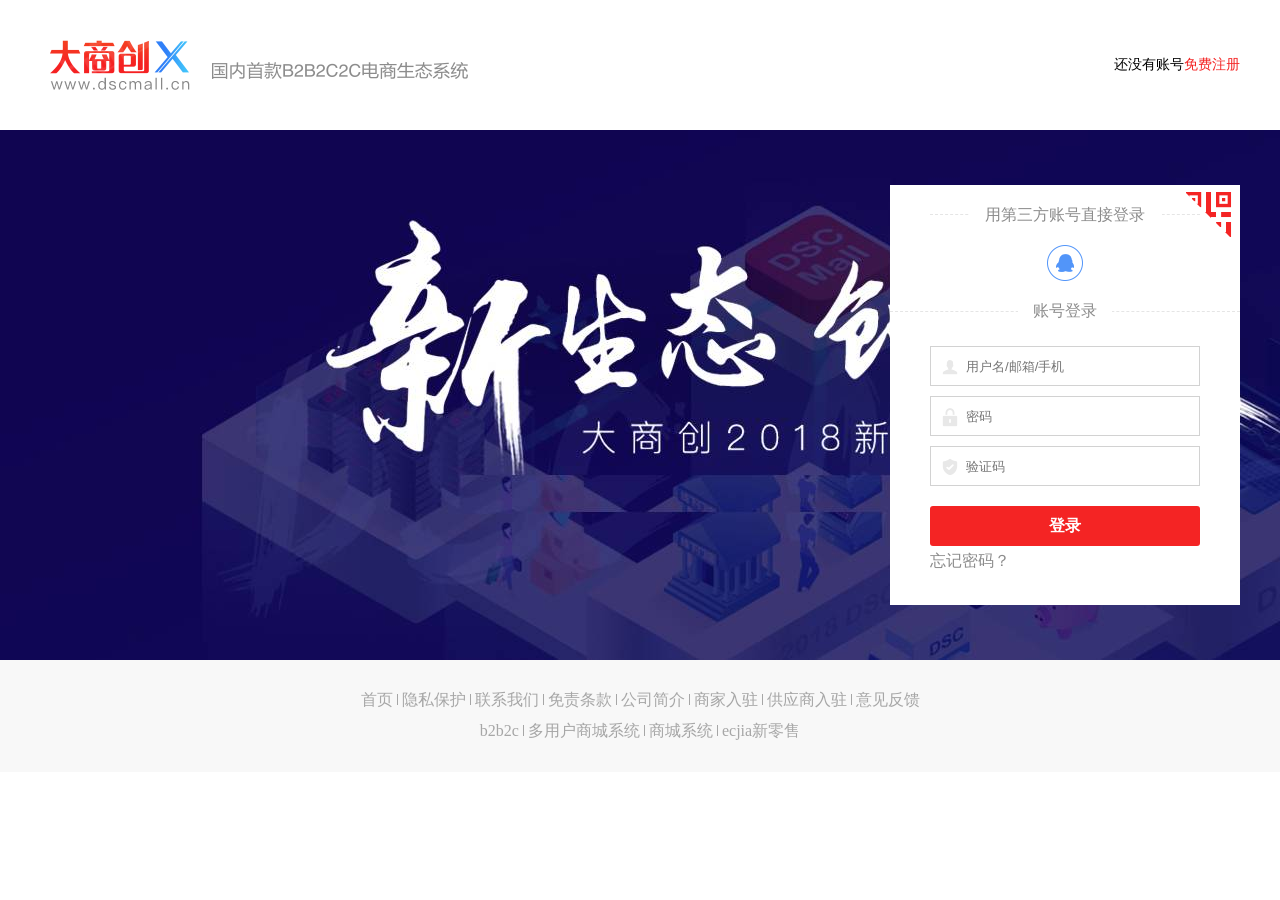
<file: login.html>
<!DOCTYPE html>
<html lang="en">

<head>
    <meta charset="UTF-8">
    <meta name="viewport" content="width=device-width, initial-scale=1.0">
    <title>登录</title>
    <link rel="stylesheet" href="./css/baes.css">
    <link rel="stylesheet" href="./css/login01.css">

    <script src="./js/jquery1.12.4-min.js"></script>
    <script src="./js/login.js"></script>

</head>

<body>
    <div class="login">
        <div class="login-header">
            <div class="layer">
                <div class="logo-header fl">
                    <a href="index.html" class="fl">
                        <img src="./images/shop_logo.gif" alt="">
                    </a>

                    <span></span>
                </div>
                <div class="loginright fr">
                    <span>还没有账号</span><a href="post.html">免费注册</a>
                </div>
            </div>
        </div>

        <div class="container">
            <div class="layer login-cow">
                <div class="login-list fr">
                    <div class="header-title">
                        <div class="login-tit">
                            <h3>用第三方账号直接登录</h3>
                            <span></span>
                        </div>
                        <div class="login-switch">
                            <i class="iconfont font01">&#xe696;</i>
                            <div></div>
                        </div>
                        <div class="login-third">
                            <a href="#"></a>
                        </div>
                    </div>

                    <div class="tit">
                        <h3>账号登录</h3>
                        <span></span>
                    </div>



                    <div class="login-contain">
                        <div class="arter">

                        </div>
                        <div class="item">
                            <i class="iconfont">&#xe612;</i>
                            <input type="text" placeholder="用户名/邮箱/手机">
                        </div>
                        <div class="item">
                            <i class="iconfont">&#xe642;</i>
                            <input type="password" name="" id="" placeholder="密码">
                        </div>
                        <div class="item">
                            <i class="iconfont">&#xe641;</i>
                            <input type="text" placeholder="验证码">
                        </div>
                        <button class="btn">登录</button>
                        <div class="foot"><a href="#" class="wang">忘记密码？</a></div>

                    </div>
                </div>
            </div>
        </div>


        <!-- 底部 -->
        <div class="footer-bot">
            <div class="layer clearfix">
                <!-- 第一行 -->
                <p class="copyright_links">
                    <a href="index.html">首页</a>
                    <span></span>
                    <a href="#">隐私保护</a>
                    <span></span>
                    <a href="#">联系我们</a>
                    <span></span>
                    <a href="#">免责条款</a>
                    <span></span>
                    <a href="#">公司简介</a>
                    <span></span>
                    <a href="#">商家入驻</a>
                    <span></span>
                    <a href="#">供应商入驻</a>
                    <span></span>
                    <a href="#">意见反馈</a>
                </p>
                <!-- 第二行 -->
                <p class="copyright_links">
                    <a href="#">b2b2c</a>
                    <span></span>
                    <a href="#">多用户商城系统</a>
                    <span></span>
                    <a href="#">商城系统</a>
                    <span></span>
                    <a href="#">ecjia新零售</a>
                </p>
                <!-- <p class="copyright_auth clearfix">&nbsp;</p> -->
            </div>
        </div>
    </div>
</body>

</html>
</file>
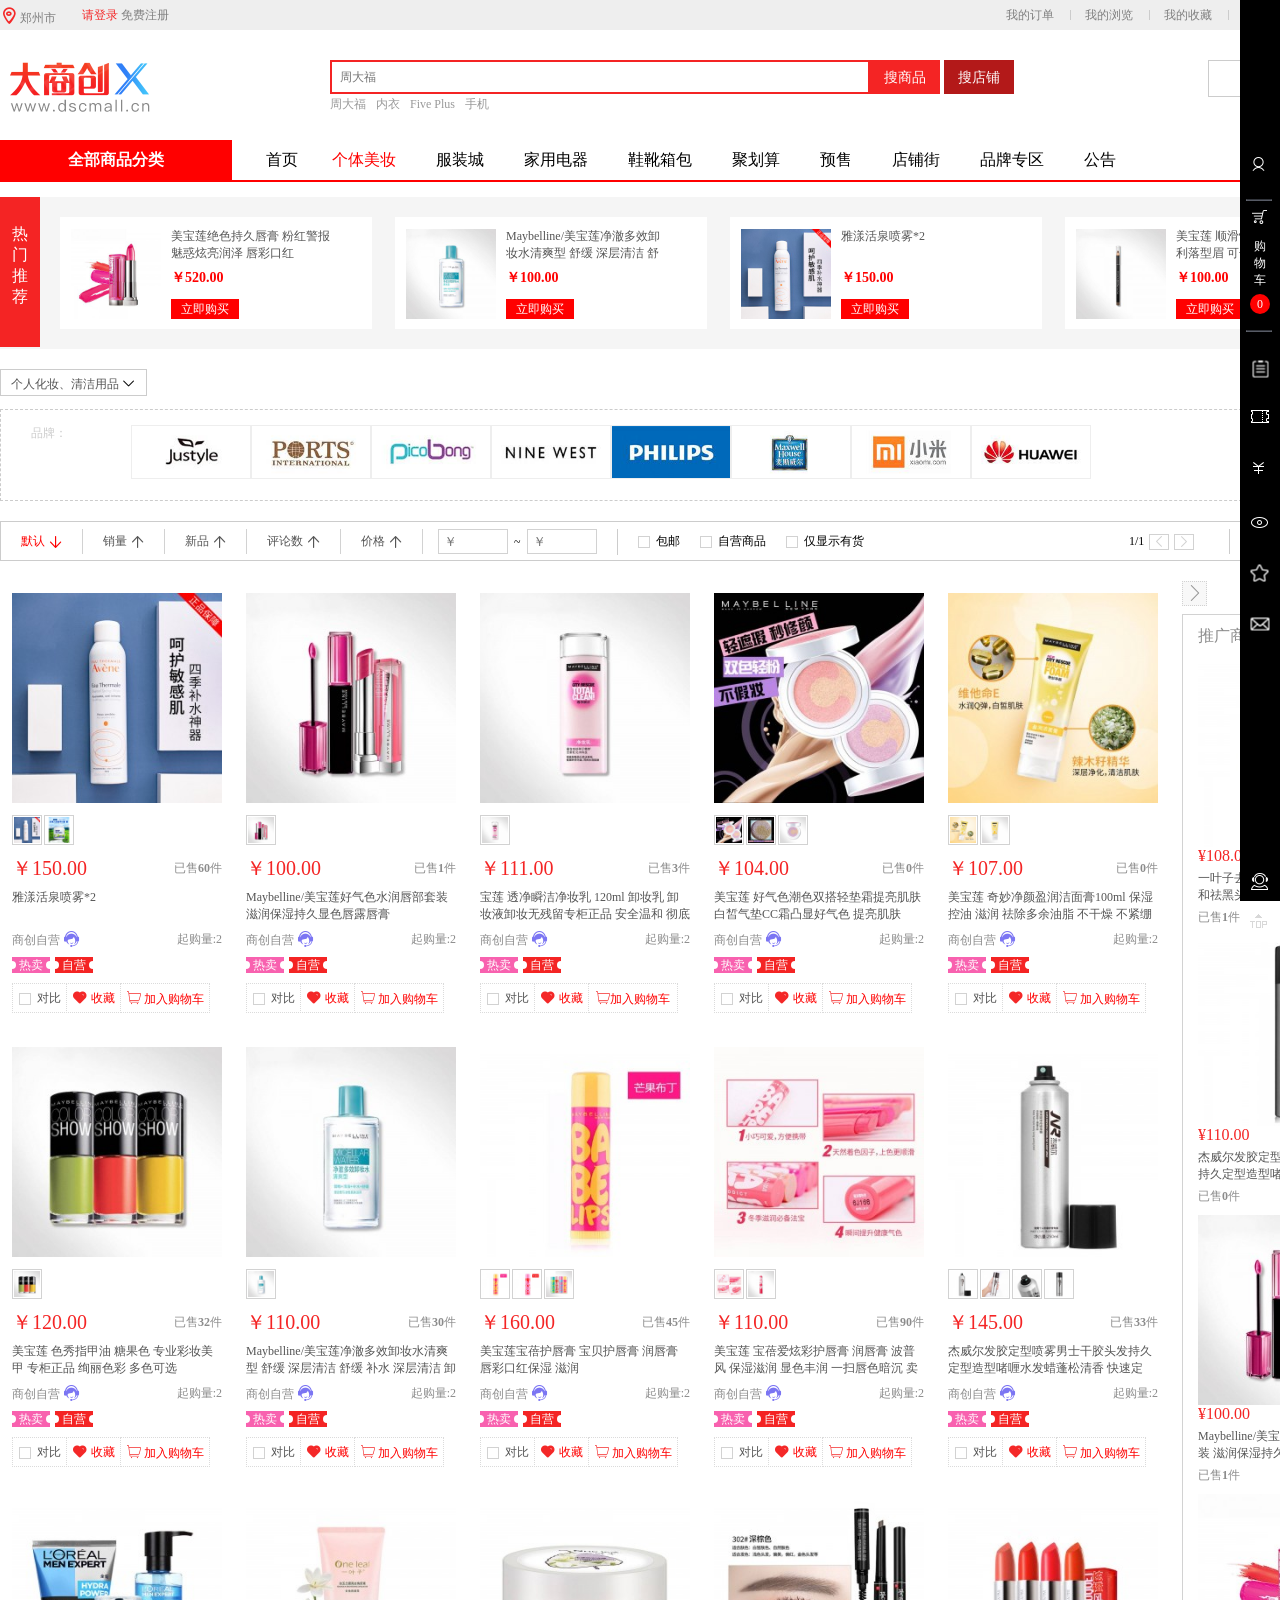
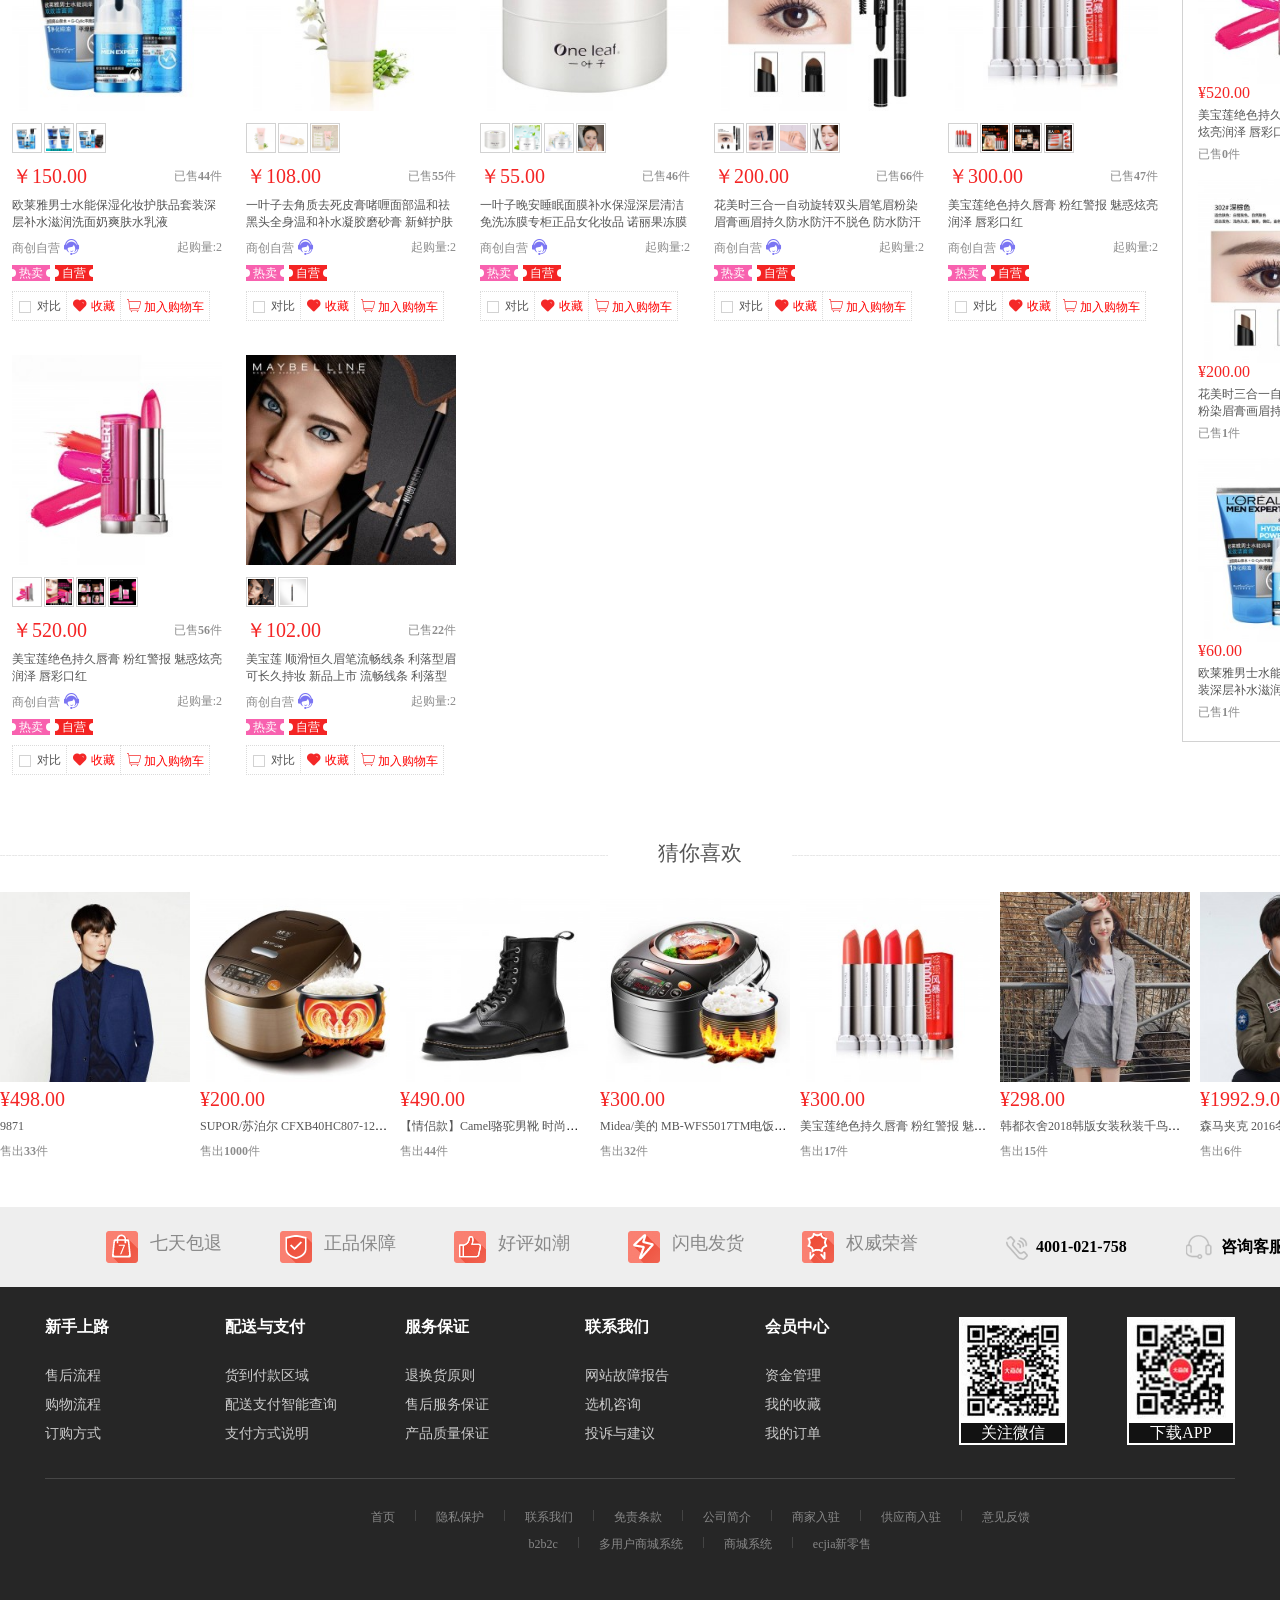
<file: makeup.html>
<!DOCTYPE html>
<html lang="en">

<head>
    <meta charset="UTF-8">
    <meta name="viewport" content="width=device-width, initial-scale=1.0">
    <title>个人化妆、清洁用品_大商创商城系统 B2B2C 多商户系统 多店铺商城系统 企业级电商系统</title>
    <link rel="shortcut icon" href="images/favicon.ico" type="image/x-icon">
    <link rel="stylesheet" href="fonts/font_2016965_yarsg3524v/iconfont.css">
    <link rel="stylesheet" href="css/header.css">
    <link rel="stylesheet" href="css/footer1.css">
    <link rel="stylesheet" href="css/baes.css">
    <link rel="stylesheet" href="css/makeup.css">
    <link rel="stylesheet" href="css/aside.css">
    <script src="js/jquery-3.4.1.js"></script>
    <script src="js/header.js"></script>
    <script src="js/aside.js"></script>
    <script src="js/makeup.js"></script>
</head>

<body>
    <!-- 头部 -->
    <header class="header">
        <div class="header-topNav">
            <div class="header-top">
                <div class="fl header-top-left">
                    <div class="header-icon  fl">
                        <i class="iconfont .icon-weizhi red bold">&#xe61b;</i>
                        <span>郑州市</span>
                        <div class="header-zen"></div>
                    </div>
                    <!-- 搜索位置 -->
                    <div class="header-location">
                        <div class="header-hot">
                            <a href="#">苏州市</a>
                            <a href="#">北京市</a>
                            <a href="#">天津市</a>
                            <a href="#">上海市</a>
                        </div>
                        <div class="header-letter">
                            <a href="#" data-letter="A">A</a>
                            <a href="#" data-letter="B">B</a>
                            <a href="#" data-letter="C">C</a>
                            <a href="#" data-letter="D">D</a>
                            <a href="#" data-letter="E">E</a>
                            <a href="#" data-letter="F">F</a>
                            <a href="#" data-letter="G">G</a>
                            <a href="#" data-letter="H">H</a>
                            <a href="#" data-letter="J">J</a>
                            <a href="#" data-letter="K">K</a>
                            <a href="#" data-letter="L">L</a>
                            <a href="#" data-letter="M">M</a>
                            <a href="#" data-letter="N">N</a>
                            <a href="#" data-letter="P">P</a>
                            <a href="#" data-letter="Q">Q</a>
                            <a href="#" data-letter="R">R</a>
                            <a href="#" data-letter="S">S</a>
                            <a href="#" data-letter="T">T</a>
                            <a href="#" data-letter="W">W</a>
                            <a href="#" data-letter="X">X</a>
                            <a href="#" data-letter="Y">Y</a>
                            <a href="#" data-letter="Z">Z</a>
                        </div>
                        <div class="header-scrollboty">
                            <div class="header-allList fl">
                                <ul id="header-lists">
                                    <li>
                                        <em data-name="A">A</em>
                                        <div class="header-item-city">
                                            <a href="#">安庆市</a>
                                            <a href="#">安阳市</a>
                                            <a href="#">安康市</a>
                                            <a href="#">安顺市</a>
                                            <a href="#">澳门</a>
                                        </div>
                                    </li>
                                    <li>
                                        <em data-name="B">B</em>
                                        <div class="header-item-city">
                                            <a href="#">安庆市</a>
                                            <a href="#">安阳市</a>
                                            <a href="#">安康市</a>
                                            <a href="#">安顺市</a>
                                            <a href="#">澳门</a>
                                        </div>
                                    </li>
                                    <li>
                                        <em data-name="C">C</em>
                                        <div class="header-item-city">
                                            <a href="#">安庆市</a>
                                            <a href="#">安阳市</a>
                                            <a href="#">安康市</a>
                                            <a href="#">安顺市</a>
                                            <a href="#">澳门</a>
                                        </div>
                                    </li>
                                    <li>
                                        <em data-name="D">D</em>
                                        <div class="header-item-city">
                                            <a href="#">安庆市</a>
                                            <a href="#">安阳市</a>
                                            <a href="#">安康市</a>
                                            <a href="#">安顺市</a>
                                            <a href="#">澳门</a>
                                        </div>
                                    </li>
                                    <li>
                                        <em data-name="E">E</em>
                                        <div class="header-item-city">
                                            <a href="#">安庆市</a>
                                            <a href="#">安阳市</a>
                                            <a href="#">安康市</a>
                                            <a href="#">安顺市</a>
                                            <a href="#">澳门</a>
                                        </div>
                                    </li>
                                    <li>
                                        <em data-name="F">F</em>
                                        <div class="header-item-city">
                                            <a href="#">安庆市</a>
                                            <a href="#">安阳市</a>
                                            <a href="#">安康市</a>
                                            <a href="#">安顺市</a>
                                            <a href="#">澳门</a>
                                        </div>
                                    </li>
                                    <li>
                                        <em data-name="G">G</em>
                                        <div class="header-item-city">
                                            <a href="#">安庆市</a>
                                            <a href="#">安阳市</a>
                                            <a href="#">安康市</a>
                                            <a href="#">安顺市</a>
                                            <a href="#">澳门</a>
                                        </div>
                                    </li>
                                    <li>
                                        <em data-name="H">H</em>
                                        <div class="header-item-city">
                                            <a href="#">安庆市</a>
                                            <a href="#">安阳市</a>
                                            <a href="#">安康市</a>
                                            <a href="#">安顺市</a>
                                            <a href="#">澳门</a>
                                        </div>
                                    </li>
                                    <li>
                                        <em data-name="J">J</em>
                                        <div class="header-item-city">
                                            <a href="#">安庆市</a>
                                            <a href="#">安阳市</a>
                                            <a href="#">安康市</a>
                                            <a href="#">安顺市</a>
                                            <a href="#">澳门</a>
                                        </div>
                                    </li>
                                    <li>
                                        <em data-name="K">K</em>
                                        <div class="header-item-city">
                                            <a href="#">安庆市</a>
                                            <a href="#">安阳市</a>
                                            <a href="#">安康市</a>
                                            <a href="#">安顺市</a>
                                            <a href="#">澳门</a>
                                        </div>
                                    </li>
                                    <li>
                                        <em data-name="L">L</em>
                                        <div class="header-item-city">
                                            <a href="#">安庆市</a>
                                            <a href="#">安阳市</a>
                                            <a href="#">安康市</a>
                                            <a href="#">安顺市</a>
                                            <a href="#">澳门</a>
                                        </div>
                                    </li>
                                    <li>
                                        <em data-name="M">M</em>
                                        <div class="header-item-city">
                                            <a href="#">安庆市</a>
                                            <a href="#">安阳市</a>
                                            <a href="#">安康市</a>
                                            <a href="#">安顺市</a>
                                            <a href="#">澳门</a>
                                        </div>
                                    </li>
                                    <li>
                                        <em data-name="N">N</em>
                                        <div class="header-item-city">
                                            <a href="#">安庆市</a>
                                            <a href="#">安阳市</a>
                                            <a href="#">安康市</a>
                                            <a href="#">安顺市</a>
                                            <a href="#">澳门</a>
                                        </div>
                                    </li>
                                    <li>
                                        <em data-name="P">P</em>
                                        <div class="header-item-city">
                                            <a href="#">安庆市</a>
                                            <a href="#">安阳市</a>
                                            <a href="#">安康市</a>
                                            <a href="#">安顺市</a>
                                            <a href="#">澳门</a>
                                        </div>
                                    </li>
                                    <li>
                                        <em data-name="Q">Q</em>
                                        <div class="header-item-city">
                                            <a href="#">安庆市</a>
                                            <a href="#">安阳市</a>
                                            <a href="#">安康市</a>
                                            <a href="#">安顺市</a>
                                            <a href="#">澳门</a>
                                        </div>
                                    </li>
                                    <li>
                                        <em data-name="R">R</em>
                                        <div class="header-item-city">
                                            <a href="#">安庆市</a>
                                            <a href="#">安阳市</a>
                                            <a href="#">安康市</a>
                                            <a href="#">安顺市</a>
                                            <a href="#">澳门</a>
                                        </div>
                                    </li>
                                    <li>
                                        <em data-name="S">S</em>
                                        <div class="header-item-city">
                                            <a href="#">安庆市</a>
                                            <a href="#">安阳市</a>
                                            <a href="#">安康市</a>
                                            <a href="#">安顺市</a>
                                            <a href="#">澳门</a>
                                        </div>
                                    </li>
                                    <li>
                                        <em data-name="T">T</em>
                                        <div class="header-item-city">
                                            <a href="#">安庆市</a>
                                            <a href="#">安阳市</a>
                                            <a href="#">安康市</a>
                                            <a href="#">安顺市</a>
                                            <a href="#">澳门</a>
                                        </div>
                                    </li>
                                    <li>
                                        <em data-name="W">W</em>
                                        <div class="header-item-city">
                                            <a href="#">安庆市</a>
                                            <a href="#">安阳市</a>
                                            <a href="#">安康市</a>
                                            <a href="#">安顺市</a>
                                            <a href="#">澳门</a>
                                        </div>
                                    </li>
                                    <li>
                                        <em data-name="X">X</em>
                                        <div class="header-item-city">
                                            <a href="#">安庆市</a>
                                            <a href="#">安阳市</a>
                                            <a href="#">安康市</a>
                                            <a href="#">澳门</a>
                                        </div>
                                    </li>
                                    <li>
                                        <em data-name="Y">Y</em>
                                        <div class="header-item-city">
                                            <a href="#">安庆市</a>
                                            <a href="#">安阳市</a>
                                            <a href="#">安康市</a>
                                        </div>
                                    </li>
                                    <li>
                                        <em data-name="Z">Z</em>
                                        <div class="header-item-city">
                                            <a href="#">郑州市</a>
                                            <a href="#" class="city-selected">周口市</a>
                                            <a href="#">驻马店市</a>
                                        </div>
                                    </li>
                                </ul>
                            </div>
                            <div class="header-scorllBar">
                                <p class="header-bar"></p>
                            </div>
                        </div>
                    </div>
                    <div class="fl header-enter">
                        <a href="login.html"><span class="red">请登录</span></a>
                        <a href="post.html"><span class="gray">免费注册</span></a>
                    </div>
                </div>
                <ul class="fr header-top-right">
                    <li><a href="login.html">我的订单</a></li>
                    <li class="header-spacer"></li>
                    <li><a href="#">我的浏览</a></li>
                    <li class="header-spacer"></li>
                    <li><a href="login.html">我的收藏</a></li>
                    <li class="header-spacer"></li>
                    <li><a href="login.html">客户服务</a></li>
                    <li class="header-spacer"></li>
                    <li class="header-for">
                        网站导航<i class="iconfont .icon-down">&#xe600;</i>
                        <div class="header-dorpdown1">
                            <div class="header-fore-white"></div>
                            <dl class="header-fore1 fl">
                                <dt>特色主题</dt>
                                <dd><a href="#">家用电器</a></dd>
                                <dd><a href="#">男装女装</a></dd>
                                <dd><a href="#">鞋靴箱包</a></dd>
                            </dl>
                            <dl class="header-fore2 fl">
                                <dt>促销活动</dt>
                                <dd><a href="#">拍卖活动</a></dd>
                                <dd><a href="#">共创商品</a></dd>
                                <dd><a href="#">积分商城</a></dd>
                                <dd><a href="#">CMS频道</a></dd>
                                <dd><a href="#">优惠活动</a></dd>
                                <dd><a href="#">超值礼包</a></dd>
                                <dd><a href="#">优惠券</a></dd>
                                <dd><a href="#">礼品卡</a></dd>
                                <dd><a href="#">预售商品</a></dd>
                            </dl>
                        </div>
                    </li>
                </ul>
            </div>
        </div>
        <div class="header-nav">
            <div class="header-nav-top">
                <div class="header-logo fl ">
                    <a href="index.html"><img src="images/shop_logo.gif" alt=""></a>
                </div>
                <div class="header-search fl">
                    <form action="">
                        <input type="text" placeholder="周大福">
                        <button>搜商品</button>
                        <button>搜店铺</button>
                    </form>
                    <ul>
                        <li>
                            <a href="#">周大福</a>
                        </li>
                        <li>
                            <a href="#">内衣</a>
                        </li>
                        <li>
                            <a href="#">Five Plus</a>
                        </li>
                        <li>
                            <a href="#">手机</a>
                        </li>
                    </ul>
                </div>
                <div class="header-shopping fr">
                    <a href="shopcar.html">
                        <i class="iconfont .icon-03" id="icon-font">&#xe7bd;</i>
                        <span class="red">我的购物车</span>
                        <em class="em-bord">0</em>
                    </a>
                </div>
                <div class="header-dorpdown">
                    <div class="header-noggods">
                        <img src="images/cart-nogoods.png" class="fl" alt="">
                        <span>购物车中还没有商品，赶紧选购吧！</span>
                    </div>
                    <div class="header-white"></div>
                </div>
            </div>
            <div class="header-nav-buttom">
                <div class="header-cat fl"><a>全部商品分类</a></div>
                <!-- 全部商品下的tab切换  -->
                <div class="header-tab ">
                    <div class="header-item">
                        <!-- 左边 -->
                        <div class="header-item-content">
                            <i class="iconfont .icon-weibolu fl" id="content-icon">&#xe6cc;</i>
                            <a href="electric.html">
                                <div class="header-item-text fl">
                                    <strong class="fl">家用电器</strong>
                                    <span class="fl"><i>厨房电器</i>&emsp;<i>大家电</i></span>
                                </div>
                            </a>
                        </div>
                        <!-- 右边 -->
                        <div class="header-item-layer">
                            <div class="header-layer-left">
                                <div class="header-left-top">
                                    <ul class="header-top-list font12">
                                        <li><a href="#">品牌日</a></li>
                                        <li><a href="#">家电城</a></li>
                                        <li><a href="#">智能生活馆</a></li>
                                        <li><a href="#">京东净化管</a></li>
                                        <li><a href="#">京东帮服务店</a></li>
                                        <li><a href="#">值得买精选</a></li>
                                    </ul>
                                </div>
                                <div class="header-left-main ">
                                    <dl class="header-dl font12">
                                        <dt class="fl"><a href="#">厨房电器</a></dt>
                                        <dd class="fl">
                                            <a href="#">电饭煲</a>
                                            <a href="#">电压锅</a>
                                            <a href="#">豆浆机</a>
                                            <a href="#">面包机</a>
                                        </dd>
                                    </dl>
                                    <dl class="header-dl font12">
                                        <dt class="fl"><a href="#">大家电</a></dt>
                                        <dd class="fl">
                                            <a href="#">平板电视</a>
                                            <a href="#">空调</a>
                                            <a href="#">冰箱</a>
                                            <a href="#">洗衣机</a>
                                        </dd>
                                    </dl>
                                    <dl class="header-dl font12">
                                        <dt class="fl"><a href="#">个护健康</a></dt>
                                        <dd class="fl">
                                            <a href="#">按摩椅</a>
                                            <a href="#">剃须刀</a>
                                            <a href="#">脱毛器</a>
                                            <a href="#">理发器</a>
                                        </dd>
                                    </dl>
                                    <dl class="header-dl font12">
                                        <dt class="fl"><a href="#">五金家装</a></dt>
                                        <dd class="fl">
                                            <a href="#">电动工具</a>
                                            <a href="#">仪表</a>
                                            <a href="#">水槽</a>
                                        </dd>
                                    </dl>
                                    <dl class="header-dl font12">
                                        <dt class="fl"><a href="#">生活电器</a></dt>
                                        <dd class="fl">
                                            <a href="#">电风扇</a>
                                            <a href="#">冷风扇</a>
                                            <a href="#">净化器</a>
                                            <a href="#">加湿器</a>
                                        </dd>
                                    </dl>
                                </div>
                            </div>
                            <div class="header-layer-right">
                                <div class="header-right-brand">
                                    <div class="header-img">
                                        <a href="#"><img src="images/header-1.jpg" alt=""></a>
                                    </div>
                                    <div class="header-img">
                                        <a href="#"><img src="images/header-2.jpg" alt=""></a>
                                    </div>
                                    <div class="header-img">
                                        <a href="#"><img src="images/header-3.jpg" alt=""></a>
                                    </div>
                                    <div class="header-img">
                                        <a href="#"><img src="images/header-4.jpg" alt=""></a>
                                    </div>
                                    <div class="header-img">
                                        <a href="#"><img src="images/header-5.jpg" alt=""></a>
                                    </div>
                                    <div class="header-img">
                                        <a href="#"><img src="images/header-6.jpg" alt=""></a>
                                    </div>
                                    <div class="header-img">
                                        <a href="#"><img src="images/header-7.jpg" alt=""></a>
                                    </div>
                                    <div class="header-img">
                                        <a href="#"><img src="images/header-8.jpg" alt=""></a>
                                    </div>
                                    <div class="header-img">
                                        <a href="#"><img src="images/header-1.jpg" alt=""></a>
                                    </div>
                                    <div class="header-img">
                                        <a href="#"><img src="images/header-9.jpg" alt=""></a>
                                    </div>
                                    <div class="header-img">
                                        <a href="#"><img src="images/header-10.jpg" alt=""></a>
                                    </div>
                                    <div class="header-img">
                                        <a href="#"><img src="images/header-11.jpg" alt=""></a>
                                    </div>
                                    <div class="header-img">
                                        <a href="#"><img src="images/header-18.jpg" alt=""></a>
                                    </div>
                                    <div class="header-img">
                                        <a href="#"><img src="images/header-19.jpg" alt=""></a>
                                    </div>
                                </div>
                                <div class="header-right-prom">
                                    <a href="#">
                                        <img src="images/header-26.jpg" alt="">
                                    </a>
                                </div>
                            </div>
                        </div>
                    </div>
                    <div class="header-item">
                        <!-- 左边 -->
                        <div class="header-item-content">
                            <i class="iconfont .icon-Mens-Clothing fl" id="content-icon">&#xe605;</i>
                            <div class="header-item-text fl">
                                <strong class="fl">男装、女装、内衣</strong>
                                <span class="fl"><i>女装</i>&emsp;<i>男装</i></span>
                            </div>
                        </div>
                        <!-- 右边 -->
                        <div class="header-item-layer">
                            <div class="header-layer-left">
                                <div class="header-left-top">
                                    <ul class="header-top-list font12">
                                        <li><a href="#">男装</a></li>
                                        <li><a href="#">女装</a></li>
                                        <li><a href="#">内衣</a></li>
                                        <li><a href="#">国际品牌</a></li>
                                    </ul>
                                </div>
                                <div class="header-left-main">
                                    <dl class="header-dl font12">
                                        <dt class="fl"><a href="#">女装</a></dt>
                                        <dd class="fl">
                                            <a href="#">连衣裙</a>
                                            <a href="#">蕾丝/雪纺衫</a>
                                            <a href="#">T恤</a>
                                            <a href="#">半身裙</a>
                                        </dd>
                                    </dl>
                                    <dl class="header-dl font12">
                                        <dt class="fl"><a href="#">男装</a></dt>
                                        <dd class="fl">
                                            <a href="#">T恤</a>
                                            <a href="#">裤子</a>
                                            <a href="#">休闲裤</a>
                                        </dd>
                                    </dl>
                                    <dl class="header-dl font12">
                                        <dt class="fl"><a href="#">服饰配件</a></dt>
                                        <dd class="fl">
                                            <a href="#">配饰</a>
                                            <a href="#">棒球帽</a>
                                            <a href="#">遮阳帽</a>
                                        </dd>
                                    </dl>
                                    <dl class="header-dl font12">
                                        <dt class="fl"><a href="#">内衣</a></dt>
                                        <dd class="fl">
                                            <a href="#">内衣配件</a>
                                            <a href="#">女士内裤</a>
                                            <a href="#">连衣裙/丝袜</a>
                                        </dd>
                                    </dl>
                                    <dl class="header-dl font12">
                                        <dt class="fl"><a href="#">运动户外</a></dt>
                                        <dd class="fl">
                                            <a href="#">跑步运动</a>
                                            <a href="#">舞蹈运动</a>
                                            <a href="#">瑜伽运动</a>
                                        </dd>
                                    </dl>
                                </div>
                            </div>
                            <div class="header-layer-right">
                                <div class="header-right-brand">
                                    <div class="header-img">
                                        <a href="#"><img src="images/header-1.jpg" alt=""></a>
                                    </div>
                                    <div class="header-img">
                                        <a href="#"><img src="images/header-9.jpg" alt=""></a>
                                    </div>
                                    <div class="header-img">
                                        <a href="#"><img src="images/header-10.jpg" alt=""></a>
                                    </div>
                                    <div class="header-img">
                                        <a href="#"><img src="images/header-11.jpg" alt=""></a>
                                    </div>
                                    <div class="header-img">
                                        <a href="#"><img src="images/header-12.jpg" alt=""></a>
                                    </div>
                                    <div class="header-img">
                                        <a href="#"><img src="images/header-13.jpg" alt=""></a>
                                    </div>
                                    <div class="header-img">
                                        <a href="#"><img src="images/header-14.jpg" alt=""></a>
                                    </div>
                                    <div class="header-img">
                                        <a href="#"><img src="images/header-15.jpg" alt=""></a>
                                    </div>
                                    <div class="header-img">
                                        <a href="#"><img src="images/header-16.jpg" alt=""></a>
                                    </div>
                                    <div class="header-img">
                                        <a href="#"><img src="images/header-17.jpg" alt=""></a>
                                    </div>
                                    <div class="header-img">
                                        <a href="#"><img src="images/header-18.jpg" alt=""></a>
                                    </div>
                                    <div class="header-img">
                                        <a href="#"><img src="images/header-19.jpg" alt=""></a>
                                    </div>
                                </div>
                                <div class="header-right-prom">
                                    <a href="#">
                                        <img src="images/header-20.jpg" alt="">
                                    </a>
                                </div>
                            </div>
                        </div>
                    </div>
                    <div class="header-item">
                        <!-- 左边 -->
                        <div class="header-item-content">
                            <i class="iconfont .icon-xiexue fl" id="content-icon">&#xe61f;</i>
                            <div class="header-item-text fl">
                                <strong class="fl" style="width: 171px;">鞋靴、箱包、钟表、奢侈品</strong>
                                <span class="fl"><i>奢侈品</i>&emsp;<i>功能箱包</i></span>
                            </div>
                        </div>
                        <!-- 右边 -->
                        <div class="header-item-layer">
                            <div class="header-layer-left">
                                <div class="header-left-top">
                                    <ul class="header-top-list font12">
                                        <li><a href="#">男鞋</a></li>
                                        <li><a href="#">女鞋</a></li>
                                        <li><a href="#">箱包</a></li>
                                        <li><a href="#">钟表</a></li>
                                        <li><a href="#">奢侈品</a></li>
                                        <li><a href="#">女包</a></li>
                                    </ul>
                                </div>
                                <div class="header-left-main">
                                    <dl class="header-dl font12">
                                        <dt class="fl"><a href="#">奢侈品</a></dt>
                                        <dd class="fl">
                                            <a href="#">箱包</a>
                                            <a href="#">服饰</a>
                                            <a href="#">腰带</a>
                                        </dd>
                                    </dl>
                                    <dl class="header-dl font12">
                                        <dt class="fl"><a href="#">功能箱包</a></dt>
                                        <dd class="fl">
                                            <a href="#">拉杆箱/拉杆包</a>
                                            <a href="#">旅行包</a>
                                            <a href="#">履行配件</a>
                                        </dd>
                                    </dl>
                                    <dl class="header-dl font12">
                                        <dt class="fl"><a href="#">流行男鞋</a></dt>
                                        <dd class="fl">
                                            <a href="#">休闲鞋</a>
                                            <a href="#">增高鞋</a>
                                            <a href="#">定制鞋</a>
                                        </dd>
                                    </dl>
                                    <dl class="header-dl font12">
                                        <dt class="fl"><a href="#">时尚女鞋</a></dt>
                                        <dd class="fl">
                                            <a href="#">单鞋</a>
                                            <a href="#">高跟鞋</a>
                                            <a href="#">休闲鞋</a>
                                        </dd>
                                    </dl>
                                    <dl class="header-dl font12">
                                        <dt class="fl"><a href="#">潮流女包</a></dt>
                                        <dd class="fl">
                                            <a href="#">手提包</a>
                                        </dd>
                                    </dl>
                                    <dl class="header-dl font12">
                                        <dt class="fl"><a href="#">精品男鞋</a></dt>
                                        <dd class="fl">
                                            <a href="#">钱包/卡包</a>
                                        </dd>
                                    </dl>
                                </div>
                            </div>
                            <div class="header-layer-right">
                                <div class="header-right-brand">
                                    <div class="header-img">
                                        <a href="#"><img src="images/header-1.jpg" alt=""></a>
                                    </div>
                                    <div class="header-img">
                                        <a href="#"><img src="images/header-2.jpg" alt=""></a>
                                    </div>
                                    <div class="header-img">
                                        <a href="#"><img src="images/header-3.jpg" alt=""></a>
                                    </div>
                                    <div class="header-img">
                                        <a href="#"><img src="images/header-4.jpg" alt=""></a>
                                    </div>
                                    <div class="header-img">
                                        <a href="#"><img src="images/header-5.jpg" alt=""></a>
                                    </div>
                                    <div class="header-img">
                                        <a href="#"><img src="images/header-6.jpg" alt=""></a>
                                    </div>
                                    <div class="header-img">
                                        <a href="#"><img src="images/header-7.jpg" alt=""></a>
                                    </div>
                                    <div class="header-img">
                                        <a href="#"><img src="images/header-14.jpg" alt=""></a>
                                    </div>
                                    <div class="header-img">
                                        <a href="#"><img src="images/header-15.jpg" alt=""></a>
                                    </div>
                                    <div class="header-img">
                                        <a href="#"><img src="images/header-16.jpg" alt=""></a>
                                    </div>
                                    <div class="header-img">
                                        <a href="#"><img src="images/header-17.jpg" alt=""></a>
                                    </div>
                                    <div class="header-img">
                                        <a href="#"><img src="images/header-18.jpg" alt=""></a>
                                    </div>
                                </div>
                                <div class="header-right-prom">
                                    <a href="#">
                                        <img src="images/header-25.jpg" alt="">
                                    </a>
                                </div>
                            </div>
                        </div>
                    </div>
                    <div class="header-item">
                        <!-- 左边 -->
                        <div class="header-item-content">
                            <i class="iconfont .icon-zhaoxiangji fl" id="content-icon">&#xe6fc;</i>
                            <div class="header-item-text fl">
                                <strong class="fl">手机&emsp;数码&emsp;通信</strong>
                                <span class="fl"><i>摄影相机</i>&emsp;<i>手机配件</i></span>
                            </div>
                        </div>
                        <!-- 右边 -->
                        <div class="header-item-layer">
                            <div class="header-layer-left">
                                <div class="header-left-top">
                                    <ul class="header-top-list font12">
                                        <li><a href="#">手机频道</a></li>
                                        <li><a href="#">网上营业厅</a></li>
                                        <li><a href="#">配置城</a></li>
                                        <li><a href="#">影像Club</a></li>
                                        <li><a href="#">手机专区</a></li>
                                        <li><a href="#">依旧换新</a></li>
                                    </ul>
                                </div>
                                <div class="header-left-main">
                                    <dl class="header-dl font12">
                                        <dt class="fl"><a href="#">摄影摄像</a></dt>
                                        <dd class="fl">
                                            <a href="#">数码相机</a>
                                            <a href="#">单反相机</a>
                                            <a href="#">运动相机</a>
                                        </dd>
                                    </dl>
                                    <dl class="header-dl font12">
                                        <dt class="fl"><a href="#">手机配件</a></dt>
                                        <dd class="fl">
                                            <a href="#">蓝牙耳机</a>
                                            <a href="#">保护套</a>
                                            <a href="#">车戴</a>
                                        </dd>
                                    </dl>
                                </div>
                            </div>
                            <div class="header-layer-right">
                                <div class="header-right-brand">
                                    <div class="header-img">
                                        <a href="#"><img src="images/header-16.jpg" alt=""></a>
                                    </div>
                                    <div class="header-img">
                                        <a href="#"><img src="images/header-17.jpg" alt=""></a>
                                    </div>
                                    <div class="header-img">
                                        <a href="#"><img src="images/header-18.jpg" alt=""></a>
                                    </div>
                                    <div class="header-img">
                                        <a href="#"><img src="images/header-19.jpg" alt=""></a>
                                    </div>
                                </div>
                                <div class="header-right-prom">
                                    <a href="#">
                                        <img src="images/header-24.jpg" alt="">
                                    </a>
                                </div>
                            </div>
                        </div>
                    </div>
                    <div class="header-item">
                        <div class="header-item-content">
                            <i class="iconfont .icon-dashujutubiao-- fl" id="content-icon">&#xe603;</i>
                            <div class="header-item-text fl">
                                <strong class="fl">电脑、办公</strong>
                                <span class="fl"><i>电脑整机</i>&emsp;<i>电脑配件</i></span>
                            </div>
                        </div>
                        <div class="header-item-layer">
                            <div class="header-layer-left">
                                <div class="header-left-top">
                                    <ul class="header-top-list font12">
                                        <li><a href="#">本周热卖</a></li>
                                        <li><a href="#">游戏部落</a></li>
                                        <li><a href="#">智能社区</a></li>
                                        <li><a href="#">GAME+</a></li>
                                        <li><a href="#">装机大师</a></li>
                                        <li><a href="#">办公生活馆</a></li>
                                    </ul>
                                </div>
                                <div class="header-left-main">
                                    <dl class="header-dl font12">
                                        <dt class="fl"><a href="#">电脑整机</a></dt>
                                        <dd class="fl">
                                            <a href="#">笔记本</a>
                                            <a href="#">超极本</a>
                                            <a href="#">游戏本</a>
                                        </dd>
                                    </dl>
                                    <dl class="header-dl font12">
                                        <dt class="fl"><a href="#">电脑配置</a></dt>
                                        <dd class="fl">
                                            <a href="#">硬盘</a>
                                            <a href="#">机箱</a>
                                            <a href="#">显示器</a>
                                        </dd>
                                    </dl>
                                </div>
                            </div>
                            <div class="header-layer-right">
                                <div class="header-right-brand">
                                    <div class="header-img">
                                        <a href="#"><img src="images/header-16.jpg" alt=""></a>
                                    </div>
                                    <div class="header-img">
                                        <a href="#"><img src="images/header-14.jpg" alt=""></a>
                                    </div>
                                    <div class="header-img">
                                        <a href="#"><img src="images/header-17.jpg" alt=""></a>
                                    </div>
                                    <div class="header-img">
                                        <a href="#"><img src="images/header-18.jpg" alt=""></a>
                                    </div>
                                </div>
                                <div class="header-right-prom">
                                    <a href="#">
                                        <img src="images/header-23.jpg" alt="">
                                    </a>
                                </div>
                            </div>
                        </div>
                    </div>
                    <div class="header-item">
                        <div class="header-item-content">
                            <i class="iconfont .icon-chuang fl" id="content-icon">&#xe60c;</i>
                            <div class="header-item-text fl">
                                <strong class="fl">家居、家具、家装、厨具</strong>
                                <span class="fl"><i>家具</i>&emsp;<i>厨具</i></span>
                            </div>
                        </div>
                        <div class="header-item-layer">
                            <div class="header-layer-left">
                                <div class="header-left-top">
                                    <ul class="header-top-list font12">
                                        <li><a href="#">家装城</a></li>
                                        <li><a href="#">居家日用</a></li>
                                        <li><a href="#">精品家具</a></li>
                                        <li><a href="#">家装建材</a></li>
                                        <li><a href="#">厨房达人</a></li>
                                        <li><a href="#">猫猫狗狗</a></li>
                                    </ul>
                                </div>
                                <div class="header-left-main">
                                    <dl class="header-dl font12">
                                        <dt class="fl"><a href="#">家具</a></dt>
                                        <dd class="fl">
                                            <a href="#">卧室家具</a>
                                            <a href="#">客厅家具</a>
                                            <a href="#">书房家具</a>
                                        </dd>
                                    </dl>
                                    <dl class="header-dl font12">
                                        <dt class="fl"><a href="#">厨具</a></dt>
                                        <dd class="fl">
                                            <a href="#">烹饪锅具</a>
                                            <a href="#">刀剪菜板</a>
                                            <a href="#">厨房配件</a>
                                        </dd>
                                    </dl>
                                    <dl class="header-dl font12">
                                        <dt class="fl"><a href="#">家纺</a></dt>
                                        <dd class="fl">
                                            <a href="#">床品套件</a>
                                            <a href="#">被子</a>
                                            <a href="#">床单被罩</a>
                                        </dd>
                                    </dl>
                                    <dl class="header-dl font12">
                                        <dt class="fl"><a href="#">生活用品</a></dt>
                                        <dd class="fl">
                                            <a href="#">浴室用品</a>
                                            <a href="#">缝纫/针织用品</a>
                                        </dd>
                                    </dl>
                                </div>
                            </div>
                            <div class="header-layer-right">
                                <div class="header-right-brand">
                                    <div class="header-img">
                                        <a href="#"><img src="images/header-16.jpg" alt=""></a>
                                    </div>
                                    <div class="header-img">
                                        <a href="#"><img src="images/header-17.jpg" alt=""></a>
                                    </div>
                                    <div class="header-img">
                                        <a href="#"><img src="images/header-18.jpg" alt=""></a>
                                    </div>
                                    <div class="header-img">
                                        <a href="#"><img src="images/header-19.jpg" alt=""></a>
                                    </div>
                                </div>
                                <div class="header-right-prom">
                                    <a href="#">
                                        <img src="images/header-22.jpg" alt="">
                                    </a>
                                </div>
                            </div>
                        </div>
                    </div>
                    <div class="header-item">
                        <div class="header-item-content">
                            <i class="iconfont .icon-meizhuang fl" id="content-icon">&#xe655;</i>
                            <div class="header-item-text fl">
                                <strong class="fl">个人化妆、清洁用品</strong>
                                <span class="fl"><i>面部护肤</i>&emsp;<i>洗发护肤</i></span>
                            </div>
                        </div>

                        <div class="header-item-layer">
                            <div class="header-layer-left">
                                <div class="header-left-top">
                                    <ul class="header-top-list font12">
                                        <li><a href="#">清洁用品</a></li>
                                        <li><a href="#">美妆商城</a></li>
                                        <li><a href="#">官方旗舰店</a></li>
                                        <li><a href="#">美妆特卖</a></li>
                                        <li><a href="#">装比社</a></li>
                                        <li><a href="#">全球购美妆</a></li>
                                    </ul>
                                </div>
                                <div class="header-left-main">
                                    <dl class="header-dl font12">
                                        <dt class="fl"><a href="#">面部护肤</a></dt>
                                        <dd class="fl">
                                            <a href="#">清洁</a>
                                            <a href="#">洗面奶</a>
                                            <a href="#">卸妆水</a>
                                        </dd>
                                    </dl>
                                    <dl class="header-dl font12">
                                        <dt class="fl"><a href="#">洗发护肤</a></dt>
                                        <dd class="fl">
                                            <a href="#">洗发</a>
                                            <a href="#">染发</a>
                                            <a href="#">造型</a>
                                        </dd>
                                    </dl>
                                    <dl class="header-dl font12">
                                        <dt class="fl"><a href="#">香水彩妆</a></dt>
                                        <dd class="fl">
                                            <a href="#">底妆</a>
                                            <a href="#">腮红</a>
                                            <a href="#">眼部</a>
                                        </dd>
                                    </dl>
                                </div>
                            </div>
                            <div class="header-layer-right">
                                <div class="header-right-brand">
                                    <div class="header-img">
                                        <a href="#"><img src="images/header-16.jpg" alt=""></a>
                                    </div>
                                    <div class="header-img">
                                        <a href="#"><img src="images/header-17.jpg" alt=""></a>
                                    </div>
                                    <div class="header-img">
                                        <a href="#"><img src="images/header-18.jpg" alt=""></a>
                                    </div>
                                    <div class="header-img">
                                        <a href="#"><img src="images/header-19.jpg" alt=""></a>
                                    </div>
                                </div>
                                <div class="header-right-prom">
                                    <a href="#">
                                        <img src="images/header-21.jpg" alt="">
                                    </a>
                                </div>
                            </div>
                        </div>
                    </div>
                </div>
                <div class="header-max-nav fl">
                    <ul>
                        <li><a href="index.html">首页</a></li>
                        <li class="active"><a href="makeup.html">个体美妆</a></li>
                        <li><a href="clothstore.html">服装城</a></li>
                        <li><a href="electric.html">家用电器</a></li>
                        <li><a href="shoes.html">鞋靴箱包</a></li>
                        <li><a href="buyHot.html">聚划算</a></li>
                        <li><a href="presell.html">预售</a></li>
                        <li><a href="store.html">店铺街</a></li>
                        <li><a href="Brands.html">品牌专区</a></li>
                        <li><a href="javascript:;">公告</a></li>
                    </ul>
                </div>
            </div>
        </div>
    </header>
    <!-- 头部 -->
    <!-- 主体部分 -->
    <div class="main layer clearfix">
        <!-- 热门推荐部分 -->
        <div class="hot-sales layer">
            <div class="hatsale-mt fl">热门推荐</div>
            <div class="bd fl">
                <ul>
                    <li>
                        <div class="item fl">
                            <div class="item-img fl">
                                <a href="">
                                    <img src="images/0_thumb_G1.jpg" alt="">
                                </a>
                            </div>
                            <div class="item-name fl font12">
                                <a href="" class="blick">
                                    美宝莲绝色持久唇膏 粉红警报 魅惑炫亮润泽 唇彩口红
                                </a>
                            </div>
                            <div class="item-price fl font14">
                                ￥520.00
                            </div>
                            <div class="item-btn fl">
                                <a href="">立即购买</a>
                            </div>
                        </div>
                    </li>
                    <li>
                        <div class="item fl">
                            <div class="item-img fl">
                                <a href="#">
                                    <img src="images/0_thumb_G2.jpg" alt="">
                                </a>
                            </div>
                            <div class="item-name fl font12">
                                <a href="#" class="blick">
                                    Maybelline/美宝莲净澈多效卸妆水清爽型 舒缓 深层清洁 舒缓 补水 深层清洁 卸妆
                                </a>
                            </div>
                            <div class="item-price fl font14">
                                ￥100.00
                            </div>
                            <div class="item-btn fl">
                                <a href="#">立即购买</a>
                            </div>
                        </div>
                    </li>
                    <li>
                        <div class="item fl">
                            <div class="item-img fl">
                                <a href="#">
                                    <img src="images/113_thumb_G3.jpg" alt="">
                                </a>
                            </div>
                            <div class="item-name fl font12">
                                <a href="#" class="blick">
                                    雅漾活泉喷雾*2
                                </a>
                            </div>
                            <div class="item-price fl font14">
                                ￥150.00
                            </div>
                            <div class="item-btn fl">
                                <a href="#">立即购买</a>
                            </div>
                        </div>
                    </li>
                    <li>
                        <div class="item fl">
                            <div class="item-img fl">
                                <a href="#">
                                    <img src="images/113_thumb_G4.jpg" alt="">
                                </a>
                            </div>
                            <div class="item-name fl font12">
                                <a href="#" class="blick">
                                    美宝莲 顺滑恒久眉笔流畅线条 利落型眉 可长久持妆 新品上市 流畅线条 利落型眉 长效持妆
                                </a>
                            </div>
                            <div class="item-price fl font14">
                                ￥100.00
                            </div>
                            <div class="item-btn fl">
                                <a href="#">立即购买</a>
                            </div>
                        </div>
                    </li>
                </ul>
            </div>
        </div>
        <!-- 热门推荐部分 -->

        <!-- 个人化妆、清洁用 -->
        <div class="main-make layer">
            <div class=" crumbs ">
                <div class="crumbs-main">
                    <a href="#">个人化妆、清洁用品</a>
                    <i class="iconfont .icon-arrow-up font12">&#xe600;</i>
                    <div class="menu-drop">
                        <ul>
                            <li><a href="#">面部护肤</a></li>
                            <li><a href="#">洗发护发</a></li>
                            <li><a href="#">身体护肤</a></li>
                            <li><a href="#">口腔护理</a></li>
                            <li><a href="#">水香彩妆</a></li>
                            <li><a href="#">女性护理</a></li>
                            <li><a href="#">清洁用品</a></li>
                        </ul>
                    </div>
                </div>
            </div>
        </div>
        <!-- 个人化妆、清洁用品 -->
        <!-- 主体内容部分 -->
        <div class="container layer clearfix">
            <div class="selector layer">
                <div class="brand_img">
                    <!-- 品牌 -->
                    <div class="brand_name fl">品牌：</div>
                    <!-- 图片部分 -->
                    <div class="brand_select_more fl">
                        <!-- 1 -->
                        <div class="all-a-z font12">
                            <ul>
                                <li class="all-brand">所有品牌</li>
                                <li data-key="A">A</li>
                                <li data-key="B">B</li>
                                <li data-key="C">C</li>
                                <li data-key="D">D</li>
                                <li data-key="E">E</li>
                                <li data-key="F">F</li>
                                <li data-key="G">G</li>
                                <li data-key="H">H</li>
                                <li data-key="I">I</li>
                                <li data-key="J">J</li>
                                <li data-key="K">K</li>
                                <li data-key="L">L</li>
                                <li data-key="M">M</li>
                                <li data-key="N">N</li>
                                <li data-key="O">O</li>
                                <li data-key="P">P</li>
                                <li data-key="Q">Q</li>
                                <li data-key="R">R</li>
                                <li data-key="S">S</li>
                                <li data-key="T">T</li>
                                <li data-key="U">U</li>
                                <li data-key="V">V</li>
                                <li data-key="W">W</li>
                                <li data-key="X">X</li>
                                <li data-key="Y">Y</li>
                                <li data-key="Z">Z</li>
                                <li class="other-brand">其他</li>
                            </ul>
                        </div>
                        <!-- 2 -->
                        <div class="wrap_brand">
                            <div class="brand_img_word">
                                <a href="#">
                                    <img src="images/01.jpg" alt="">
                                    <span>justyle</span>
                                </a>
                            </div>
                            <div class="brand_img_word">
                                <a href="#">
                                    <img src="images/02.jpg" alt="">
                                    <span>宝姿</span>
                                </a>
                            </div>
                            <div class="brand_img_word">
                                <a href="#">
                                    <img src="images/03.jpg" alt="">
                                    <span>皮克朋</span>
                                </a>
                            </div>
                            <div class="brand_img_word">
                                <a href="#">
                                    <img src="images/04.jpg" alt="">
                                    <span>NINE WEST</span>
                                </a>
                            </div>
                            <div class="brand_img_word">
                                <a href="#">
                                    <img src="images/05.jpg" alt="">
                                    <span>飞利浦</span>
                                </a>
                            </div>
                            <div class="brand_img_word">
                                <a href="#">
                                    <img src="images/06.jpg" alt="">
                                    <span>麦斯威尔</span>
                                </a>
                            </div>
                            <div class="brand_img_word">
                                <a href="#">
                                    <img src="images/07.jpg" alt="">
                                    <span>小米</span>
                                </a>
                            </div>
                            <div class="brand_img_word">
                                <a href="#">
                                    <img src="images/08.jpg" alt="">
                                    <span>宝姿</span>
                                </a>
                            </div>
                        </div>
                        <!-- 3 -->
                        <div class="zimu_list clearfix">
                            <ul>
                                <li data-brand="J">
                                    <input type="checkbox" id="ched1">
                                    <label for="ched1" class="choose-ico">justyle</label>
                                </li>
                                <li data-brand="B">
                                    <input type="checkbox" id="ched2">
                                    <label for="ched2" class="choose-ico ">宝姿</label>
                                </li>
                                <li data-brand="P">
                                    <input type="checkbox" id="ched3">
                                    <label for="ched3" class="choose-ico ">皮克朋</label>

                                </li>
                                <li data-brand="N">
                                    <input type="checkbox" id="ched4">
                                    <label for="ched4" class="choose-ico ">NINE WEST</label>
                                </li>
                                <li data-brand="F">
                                    <input type="checkbox" id="ched5">
                                    <label for="ched5" class="choose-ico ">飞利浦</label>
                                </li>
                                <li data-brand="M">
                                    <input type="checkbox" id="ched6">
                                    <label for="ched6" class="choose-ico ">麦斯威尔</label>
                                </li>
                                <li data-brand="X">
                                    <input type="checkbox" id="ched7">
                                    <label for="ched7" class="choose-ico ">小米</label>
                                </li>
                                <li data-brand="J">
                                    <input type="checkbox" id="ched8">
                                    <label for="ched8" class="choose-ico ">佳沪数码-华为</label>
                                </li>
                            </ul>
                        </div>
                        <!-- 4 -->
                        <div class="enter_yes_no">
                            <div class="ct_auto">
                                <span class="yes_bt botton disabled fl">确定</span>
                                <span class="no_bt botton fl">关闭</span>
                            </div>
                        </div>
                    </div>
                    <!-- 多选部分 -->
                    <div class="sl-ext fr">
                        <div class="choose_open fl">
                            <i class="iconfont .icon-down font12" id="choose-icon1">&#xe600;</i>
                            <!-- &#xe603; 向上-->
                        </div>
                        <div class="icon-down1 fl">
                            <i class="iconfont .icon-hao font12" id="choose-icon2">&#xe66e;</i> <span class="down-text">多选</span>
                            <!-- &#xe604; 减号 -->
                        </div>
                    </div>
                </div>
            </div>
            <!-- 销量 -->
            <div class="filter layer font12 ">
                <div class="filter-wrap layer">
                    <div class="filter-sort fl">
                        <!-- 默认 -->
                        <a href="javascript:;"><span>默认</span><i class="iconfont .icon-xiajiantou2 font12 a">&#xe614;</i>
                            <i class="iconfont .icon-xiajiantou2 font12 a1" style="display: none;">&#xe60f;</i></a>
                        <a href="javascript:;" class="quantity"><span>销量</span><i class="iconfont .icon-xiajiantou2 font12 a">&#xe60f;</i>
                            <i class="iconfont .icon-xiajiantou2 font12 a1" style="display: none;">&#xe614;</i></a>
                        <a href="javascript:;"><span>新品</span><i class="iconfont .icon-xiajiantou2 font12 a">&#xe60f;</i>
                            <i class="iconfont .icon-xiajiantou2 font12 a1" style="display: none;">&#xe614;</i></a>
                        <a href="javascript:;"><span>评论数</span><i class="iconfont .icon-xiajiantou2 font12 a">&#xe60f;</i>
                            <i class="iconfont .icon-xiajiantou2 font12 a1" style="display: none;">&#xe614;</i></a>
                        <a href="javascript:;"><span>价格</span><i class="iconfont .icon-xiajiantou2 font12 a">&#xe60f;</i>
                            <i class="iconfont .icon-xiajiantou2 font12 a1" style="display: none;">&#xe614;</i></a>
                    </div>
                    <!-- 价格筛选 -->
                    <div class="filter-range fl">
                        <div class="fprice fl">
                            <div class="fP-box">
                                <input type="text" placeholder="￥">
                                <span>&nbsp;~&nbsp;</span>
                                <input type="text" placeholder="￥">
                            </div>
                            <div class="fP-expand">
                                <a href="javascript:;" class="ui-btn-clear">清空</a>
                                <a href="javascript:;" class="ui-btn-submit">确定</a>
                            </div>
                        </div>
                        <div class="fcheckbox fl">
                            <div class="checkbox_item">
                                <input type="checkbox 1" class="ui-checkbox">
                                <label class="ui-label">包邮</label>
                            </div>
                            <div class="checkbox_item">
                                <input type="checkbox 2" class="ui-checkbox">
                                <label class="ui-label">自营商品</label>
                            </div>
                            <div class="checkbox_item">
                                <input type="checkbox 3" class="ui-checkbox">
                                <label class="ui-label">仅显示有货</label>
                            </div>
                        </div>
                    </div>
                    <!-- 大图小图 -->
                    <div class="filter-right fr">
                        <div class="button-page">
                            <span class="pageState"><span>1</span>/1</span>
                            <a href="javascript:;"><i class="iconfont .icon-left font12">&#xe60d;</i></a>
                            <a href="javascript:;"><i class="iconfont .icon-left font12">&#xe60a;</i></a>
                        </div>
                        <div class="styles fl">
                            <ul>
                                <li>
                                    <span class="iconfont .icon-datubiao font14">&#xe65c;</span>大图
                                </li>
                                <li>
                                    <span class="iconfont .icon-datubiao font16">&#xe608;</span>小图
                                </li>
                            </ul>
                        </div>
                    </div>
                </div>
            </div>
            <!-- 主体图片部分 -->
            <div class="g-view">
                <!-- 左边显示的 -->
                <div class="goods-list fl">
                    <ul class="items">
                        <li class="gl-item 1">
                            <div class="p-img">
                                <a href="#">
                                    <img src="images/m-1.jpg" alt="">
                                </a>
                            </div>
                            <div class="sider">
                                <ul>
                                    <li>
                                        <img src="images/m-1.jpg" alt="" width="26" height="26">
                                    </li>
                                    <li>
                                        <img src="images/m-2.jpg" alt="" width="26" height="26">
                                    </li>
                                </ul>
                            </div>
                            <div class="p-lie">
                                <div class="p-price fl">￥150.00</div>
                                <div class="p-num fr font12">
                                    已售<em>60</em>件
                                </div>
                            </div>
                            <div class="p-name font12">
                                <a href="#">雅漾活泉喷雾*2</a>
                            </div>
                            <div class="p-store">
                                <a href="javascript:;" class="store font12">商创自营</a>
                                <a href="javascript:;">
                                    <i class="iconfont .icon-kefu">&#xe61e;</i>
                                </a>
                                <div class="minimum font12">起购量:2</div>
                            </div>
                            <div class="p-activity">
                                <span class="tag tac-mh">
                                    <i class="i-left"></i>
                                    热卖
                                    <i class="i-right"></i>
                                </span>
                                <span class="tag tac-sr">
                                    <i class="i-left"></i>
                                    自营
                                    <i class="i-right"></i>
                                </span>
                            </div>
                            <div class="p-operate">
                                <a href="javascript:;">
                                    <input type="checkbox" id="123" class="ui-checkbox">
                                    <label for="123" class="ui-label font12">对比</label>
                                </a>
                                <a href="javascript:;" class="addred">
                                    <i class="iconfont .icon-xinaixin red font12">&#xe609;</i>收藏
                                </a>
                                <a href="javascript:;" class="addcart">
                                    <i class="iconfont .icon-03 red font14">&#xe7bd;</i> 加入购物车
                                </a>
                            </div>
                        </li>
                        <li class="gl-item 2">
                            <div class="p-img">
                                <a href="#">
                                    <img src="images/m-3.jpg" alt="">
                                </a>
                            </div>
                            <div class="sider">
                                <ul>
                                    <li>
                                        <img src="images/m-3.jpg" alt="" width="26" height="26">
                                    </li>
                                </ul>
                            </div>
                            <div class="p-lie">
                                <div class="p-price fl">￥100.00</div>
                                <div class="p-num fr font12">
                                    已售<em>1</em>件
                                </div>
                            </div>
                            <div class="p-name font12">
                                <a href="#">Maybelline/美宝莲好气色水润唇部套装 滋润保湿持久显色唇露唇膏</a>
                            </div>
                            <div class="p-store">
                                <a href="javascript:;" class="store font12">商创自营</a>
                                <a href="javascript:;">
                                    <i class="iconfont .icon-kefu">&#xe61e;</i>
                                </a>
                                <div class="minimum font12">起购量:2</div>
                            </div>
                            <div class="p-activity">
                                <span class="tag tac-mh">
                                    <i class="i-left"></i>
                                    热卖
                                    <i class="i-right"></i>
                                </span>
                                <span class="tag tac-sr">
                                    <i class="i-left"></i>
                                    自营
                                    <i class="i-right"></i>
                                </span>
                            </div>
                            <div class="p-operate">
                                <a href="javascript:;">
                                    <input type="checkbox" id="123" class="ui-checkbox">
                                    <label for="123" class="ui-label font12">对比</label>
                                </a>
                                <a href="javascript:;" class="addred">
                                    <i class="iconfont .icon-xinaixin red font12">&#xe609;</i>收藏
                                </a>
                                <a href="javascript:;" class="addcart">
                                    <i class="iconfont .icon-03 red font14">&#xe7bd;</i> 加入购物车
                                </a>
                            </div>
                        </li>
                        <li class="gl-item 3">
                            <div class="p-img">
                                <a href="#">
                                    <img src="images/m-4.jpg" alt="">
                                </a>
                            </div>
                            <div class="sider">
                                <ul>
                                    <li>
                                        <img src="images/m-4.jpg" alt="" width="26" height="26">
                                    </li>
                                </ul>
                            </div>
                            <div class="p-lie">
                                <div class="p-price fl">￥111.00</div>
                                <div class="p-num fr font12">
                                    已售<em>3</em>件
                                </div>
                            </div>
                            <div class="p-name font12">
                                <a href="#">宝莲 透净瞬洁净妆乳 120ml 卸妆乳 卸妆液卸妆无残留专柜正品 安全温和 彻底清洁 水润清爽</a>
                            </div>
                            <div class="p-store">
                                <a href="javascript:;" class="store font12">商创自营</a>
                                <a href="javascript:;">
                                    <i class="iconfont .icon-kefu">&#xe61e;</i>
                                </a>
                                <div class="minimum font12">起购量:2</div>
                            </div>
                            <div class="p-activity">
                                <span class="tag tac-mh">
                                    <i class="i-left"></i>
                                    热卖
                                    <i class="i-right"></i>
                                </span>
                                <span class="tag tac-sr">
                                    <i class="i-left"></i>
                                    自营
                                    <i class="i-right"></i>
                                </span>
                            </div>
                            <div class="p-operate">
                                <a href="javascript:;">
                                    <input type="checkbox" id="123" class="ui-checkbox">
                                    <label for="123" class="ui-label font12">对比</label>
                                </a>
                                <a href="javascript:;" class="addred">
                                    <i class="iconfont .icon-xinaixin red font12">&#xe609;</i>收藏
                                </a>
                                <a href="javascript:;" class="addcart">
                                    <i class="iconfont .icon-03 red font14">&#xe7bd;</i>加入购物车
                                </a>
                            </div>
                        </li>
                        <li class="gl-item 4">
                            <div class="p-img">
                                <a href="#">
                                    <img src="images/m-5.jpg" alt="">
                                </a>
                            </div>
                            <div class="sider">
                                <ul>
                                    <li>
                                        <img src="images/m-5.jpg" alt="" width="26" height="26">
                                    </li>
                                    <li>
                                        <img src="images/m-6.jpg" alt="" width="26" height="26">
                                    </li>
                                    <li>
                                        <img src="images/m-7.jpg" alt="" width="26" height="26">
                                    </li>
                                </ul>
                            </div>
                            <div class="p-lie">
                                <div class="p-price fl">￥104.00</div>
                                <div class="p-num fr font12">
                                    已售<em>0</em>件
                                </div>
                            </div>
                            <div class="p-name font12">
                                <a href="#">美宝莲 好气色潮色双搭轻垫霜提亮肌肤白皙气垫CC霜凸显好气色 提亮肌肤</a>
                            </div>
                            <div class="p-store">
                                <a href="javascript:;" class="store font12">商创自营</a>
                                <a href="javascript:;">
                                    <i class="iconfont .icon-kefu">&#xe61e;</i>
                                </a>
                                <div class="minimum font12">起购量:2</div>
                            </div>
                            <div class="p-activity">
                                <span class="tag tac-mh">
                                    <i class="i-left"></i>
                                    热卖
                                    <i class="i-right"></i>
                                </span>
                                <span class="tag tac-sr">
                                    <i class="i-left"></i>
                                    自营
                                    <i class="i-right"></i>
                                </span>
                            </div>
                            <div class="p-operate">
                                <a href="javascript:;">
                                    <input type="checkbox" id="123" class="ui-checkbox">
                                    <label for="123" class="ui-label font12">对比</label>
                                </a>
                                <a href="javascript:;" class="addred">
                                    <i class="iconfont .icon-xinaixin red font12">&#xe609;</i>收藏
                                </a>
                                <a href="javascript:;" class="addcart">
                                    <i class="iconfont .icon-03 red font14">&#xe7bd;</i> 加入购物车
                                </a>
                            </div>
                        </li>
                        <li class="gl-item 5">
                            <div class="p-img">
                                <a href="#">
                                    <img src="images/m-8.jpg" alt="">
                                </a>
                            </div>
                            <div class="sider">
                                <ul>
                                    <li>
                                        <img src="images/m-8.jpg" alt="" width="26" height="26">
                                    </li>
                                    <li>
                                        <img src="images/m-9.jpg" alt="" width="26" height="26">
                                    </li>
                                </ul>
                            </div>
                            <div class="p-lie">
                                <div class="p-price fl">￥107.00</div>
                                <div class="p-num fr font12">
                                    已售<em>0</em>件
                                </div>
                            </div>
                            <div class="p-name font12">
                                <a href="#">美宝莲 奇妙净颜盈润洁面膏100ml 保湿 控油 滋润 祛除多余油脂 不干燥 不紧绷</a>
                            </div>
                            <div class="p-store">
                                <a href="javascript:;" class="store font12">商创自营</a>
                                <a href="javascript:;">
                                    <i class="iconfont .icon-kefu">&#xe61e;</i>
                                </a>
                                <div class="minimum font12">起购量:2</div>
                            </div>
                            <div class="p-activity">
                                <span class="tag tac-mh">
                                    <i class="i-left"></i>
                                    热卖
                                    <i class="i-right"></i>
                                </span>
                                <span class="tag tac-sr">
                                    <i class="i-left"></i>
                                    自营
                                    <i class="i-right"></i>
                                </span>
                            </div>
                            <div class="p-operate">
                                <a href="javascript:;">
                                    <input type="checkbox" id="123" class="ui-checkbox">
                                    <label for="123" class="ui-label font12">对比</label>
                                </a>
                                <a href="javascript:;" class="addred">
                                    <i class="iconfont .icon-xinaixin red font12">&#xe609;</i>收藏
                                </a>
                                <a href="javascript:;" class="addcart">
                                    <i class="iconfont .icon-03 red font14">&#xe7bd;</i> 加入购物车
                                </a>
                            </div>
                        </li>
                        <li class="gl-item 6">
                            <div class="p-img">
                                <a href="#">
                                    <img src="images/m-10.jpg" alt="">
                                </a>
                            </div>
                            <div class="sider">
                                <ul>
                                    <li>
                                        <img src="images/m-10.jpg" alt="" width="26" height="26">
                                    </li>
                                </ul>
                            </div>
                            <div class="p-lie">
                                <div class="p-price fl">￥120.00</div>
                                <div class="p-num fr font12">
                                    已售<em>32</em>件
                                </div>
                            </div>
                            <div class="p-name font12">
                                <a href="#">美宝莲 色秀指甲油 糖果色 专业彩妆美甲 专柜正品 绚丽色彩 多色可选</a>
                            </div>
                            <div class="p-store">
                                <a href="javascript:;" class="store font12">商创自营</a>
                                <a href="javascript:;">
                                    <i class="iconfont .icon-kefu">&#xe61e;</i>
                                </a>
                                <div class="minimum font12">起购量:2</div>
                            </div>
                            <div class="p-activity">
                                <span class="tag tac-mh">
                                    <i class="i-left"></i>
                                    热卖
                                    <i class="i-right"></i>
                                </span>
                                <span class="tag tac-sr">
                                    <i class="i-left"></i>
                                    自营
                                    <i class="i-right"></i>
                                </span>
                            </div>
                            <div class="p-operate">
                                <a href="javascript:;">
                                    <input type="checkbox" id="123" class="ui-checkbox">
                                    <label for="123" class="ui-label font12">对比</label>
                                </a>
                                <a href="javascript:;" class="addred">
                                    <i class="iconfont .icon-xinaixin red font12">&#xe609;</i>收藏
                                </a>
                                <a href="javascript:;" class="addcart">
                                    <i class="iconfont .icon-03 red font14">&#xe7bd;</i> 加入购物车
                                </a>
                            </div>
                        </li>
                        <li class="gl-item 7">
                            <div class="p-img">
                                <a href="#">
                                    <img src="images/m-11.jpg" alt="">
                                </a>
                            </div>
                            <div class="sider">
                                <ul>
                                    <li>
                                        <img src="images/m-11.jpg" alt="" width="26" height="26">
                                    </li>
                                </ul>
                            </div>
                            <div class="p-lie">
                                <div class="p-price fl">￥110.00</div>
                                <div class="p-num fr font12">
                                    已售<em>30</em>件
                                </div>
                            </div>
                            <div class="p-name font12">
                                <a href="#">Maybelline/美宝莲净澈多效卸妆水清爽型 舒缓 深层清洁 舒缓 补水 深层清洁 卸妆</a>
                            </div>
                            <div class="p-store">
                                <a href="javascript:;" class="store font12">商创自营</a>
                                <a href="javascript:;">
                                    <i class="iconfont .icon-kefu">&#xe61e;</i>
                                </a>
                                <div class="minimum font12">起购量:2</div>
                            </div>
                            <div class="p-activity">
                                <span class="tag tac-mh">
                                    <i class="i-left"></i>
                                    热卖
                                    <i class="i-right"></i>
                                </span>
                                <span class="tag tac-sr">
                                    <i class="i-left"></i>
                                    自营
                                    <i class="i-right"></i>
                                </span>
                            </div>
                            <div class="p-operate">
                                <a href="javascript:;">
                                    <input type="checkbox" id="123" class="ui-checkbox">
                                    <label for="123" class="ui-label font12">对比</label>
                                </a>
                                <a href="javascript:;" class="addred">
                                    <i class="iconfont .icon-xinaixin red font12">&#xe609;</i>收藏
                                </a>
                                <a href="javascript:;" class="addcart">
                                    <i class="iconfont .icon-03 red font14">&#xe7bd;</i> 加入购物车
                                </a>
                            </div>
                        </li>
                        <li class="gl-item 10">
                            <div class="p-img">
                                <a href="#">
                                    <img src="images/m-12.jpg" alt="">
                                </a>
                            </div>
                            <div class="sider">
                                <ul>
                                    <li>
                                        <img src="images/m-12.jpg" alt="" width="26" height="26">
                                    </li>
                                    <li>
                                        <img src="images/m-13.jpg" alt="" width="26" height="26">
                                    </li>
                                    <li>
                                        <img src="images/m-14.jpg" alt="" width="26" height="26">
                                    </li>
                                </ul>
                            </div>
                            <div class="p-lie">
                                <div class="p-price fl">￥160.00</div>
                                <div class="p-num fr font12">
                                    已售<em>45</em>件
                                </div>
                            </div>
                            <div class="p-name font12">
                                <a href="#">美宝莲宝蓓护唇膏 宝贝护唇膏 润唇膏 唇彩口红保湿 滋润</a>
                            </div>
                            <div class="p-store">
                                <a href="javascript:;" class="store font12">商创自营</a>
                                <a href="javascript:;">
                                    <i class="iconfont .icon-kefu">&#xe61e;</i>
                                </a>
                                <div class="minimum font12">起购量:2</div>
                            </div>
                            <div class="p-activity">
                                <span class="tag tac-mh">
                                    <i class="i-left"></i>
                                    热卖
                                    <i class="i-right"></i>
                                </span>
                                <span class="tag tac-sr">
                                    <i class="i-left"></i>
                                    自营
                                    <i class="i-right"></i>
                                </span>
                            </div>
                            <div class="p-operate">
                                <a href="javascript:;">
                                    <input type="checkbox" id="123" class="ui-checkbox">
                                    <label for="123" class="ui-label font12">对比</label>
                                </a>
                                <a href="javascript:;" class="addred">
                                    <i class="iconfont .icon-xinaixin red font12">&#xe609;</i>收藏
                                </a>
                                <a href="javascript:;" class="addcart">
                                    <i class="iconfont .icon-03 red font14">&#xe7bd;</i> 加入购物车
                                </a>
                            </div>
                        </li>
                        <li class="gl-item 11">
                            <div class="p-img">
                                <a href="#">
                                    <img src="images/m-15.jpg" alt="">
                                </a>
                            </div>
                            <div class="sider">
                                <ul>
                                    <li>
                                        <img src="images/m-15.jpg" alt="" width="26" height="26">
                                    </li>
                                    <li>
                                        <img src="images/m-16.jpg" alt="" width="26" height="26">
                                    </li>
                                </ul>
                            </div>
                            <div class="p-lie">
                                <div class="p-price fl">￥110.00</div>
                                <div class="p-num fr font12">
                                    已售<em>90</em>件
                                </div>
                            </div>
                            <div class="p-name font12">
                                <a href="#">美宝莲 宝蓓爱炫彩护唇膏 润唇膏 波普风 保湿滋润 显色丰润 一扫唇色暗沉 卖萌必备</a>
                            </div>
                            <div class="p-store">
                                <a href="javascript:;" class="store font12">商创自营</a>
                                <a href="javascript:;">
                                    <i class="iconfont .icon-kefu">&#xe61e;</i>
                                </a>
                                <div class="minimum font12">起购量:2</div>
                            </div>
                            <div class="p-activity">
                                <span class="tag tac-mh">
                                    <i class="i-left"></i>
                                    热卖
                                    <i class="i-right"></i>
                                </span>
                                <span class="tag tac-sr">
                                    <i class="i-left"></i>
                                    自营
                                    <i class="i-right"></i>
                                </span>
                            </div>
                            <div class="p-operate">
                                <a href="javascript:;">
                                    <input type="checkbox" id="123" class="ui-checkbox">
                                    <label for="123" class="ui-label font12">对比</label>
                                </a>
                                <a href="javascript:;" class="addred">
                                    <i class="iconfont .icon-xinaixin red font12">&#xe609;</i>收藏
                                </a>
                                <a href="javascript:;" class="addcart">
                                    <i class="iconfont .icon-03 red font14">&#xe7bd;</i> 加入购物车
                                </a>
                            </div>
                        </li>
                        <li class="gl-item 12">
                            <div class="p-img">
                                <a href="#">
                                    <img src="images/m-17.jpg" alt="">
                                </a>
                            </div>
                            <div class="sider">
                                <ul>
                                    <li>
                                        <img src="images/m-17.jpg" alt="" width="26" height="26">
                                    </li>
                                    <li>
                                        <img src="images/m-18.jpg" alt="" width="26" height="26">
                                    </li>
                                    <li>
                                        <img src="images/m-19.jpg" alt="" width="26" height="26">
                                    </li>
                                    <li>
                                        <img src="images/m-20.jpg" alt="" width="26" height="26">
                                    </li>
                                </ul>
                            </div>
                            <div class="p-lie">
                                <div class="p-price fl">￥145.00</div>
                                <div class="p-num fr font12">
                                    已售<em>33</em>件
                                </div>
                            </div>
                            <div class="p-name font12">
                                <a href="#">杰威尔发胶定型喷雾男士干胶头发持久定型造型啫喱水发蜡蓬松清香 快速定型，蓬松清香，不起白屑，买2送1</a>
                            </div>
                            <div class="p-store">
                                <a href="javascript:;" class="store font12">商创自营</a>
                                <a href="javascript:;">
                                    <i class="iconfont .icon-kefu">&#xe61e;</i>
                                </a>
                                <div class="minimum font12">起购量:2</div>
                            </div>
                            <div class="p-activity">
                                <span class="tag tac-mh">
                                    <i class="i-left"></i>
                                    热卖
                                    <i class="i-right"></i>
                                </span>
                                <span class="tag tac-sr">
                                    <i class="i-left"></i>
                                    自营
                                    <i class="i-right"></i>
                                </span>
                            </div>
                            <div class="p-operate">
                                <a href="javascript:;">
                                    <input type="checkbox" id="123" class="ui-checkbox">
                                    <label for="123" class="ui-label font12">对比</label>
                                </a>
                                <a href="javascript:;" class="addred">
                                    <i class="iconfont .icon-xinaixin red font12">&#xe609;</i>收藏
                                </a>
                                <a href="javascript:;" class="addcart">
                                    <i class="iconfont .icon-03 red font14">&#xe7bd;</i> 加入购物车
                                </a>
                            </div>
                        </li>
                        <li class="gl-item 13">
                            <div class="p-img">
                                <a href="#">
                                    <img src="images/m-21.jpg" alt="">
                                </a>
                            </div>
                            <div class="sider">
                                <ul>
                                    <li>
                                        <img src="images/m-21.jpg" alt="" width="26" height="26">
                                    </li>
                                    <li>
                                        <img src="images/m-22.jpg" alt="" width="26" height="26">
                                    </li>
                                    <li>
                                        <img src="images/m-23.jpg" alt="" width="26" height="26">
                                    </li>
                                </ul>
                            </div>
                            <div class="p-lie">
                                <div class="p-price fl">￥150.00</div>
                                <div class="p-num fr font12">
                                    已售<em>44</em>件
                                </div>
                            </div>
                            <div class="p-name font12">
                                <a href="#">欧莱雅男士水能保湿化妆护肤品套装深层补水滋润洗面奶爽肤水乳液</a>
                            </div>
                            <div class="p-store">
                                <a href="javascript:;" class="store font12">商创自营</a>
                                <a href="javascript:;">
                                    <i class="iconfont .icon-kefu">&#xe61e;</i>
                                </a>
                                <div class="minimum font12">起购量:2</div>
                            </div>
                            <div class="p-activity">
                                <span class="tag tac-mh">
                                    <i class="i-left"></i>
                                    热卖
                                    <i class="i-right"></i>
                                </span>
                                <span class="tag tac-sr">
                                    <i class="i-left"></i>
                                    自营
                                    <i class="i-right"></i>
                                </span>
                            </div>
                            <div class="p-operate">
                                <a href="javascript:;">
                                    <input type="checkbox" id="123" class="ui-checkbox">
                                    <label for="123" class="ui-label font12">对比</label>
                                </a>
                                <a href="javascript:;" class="addred">
                                    <i class="iconfont .icon-xinaixin red font12">&#xe609;</i>收藏
                                </a>
                                <a href="javascript:;" class="addcart">
                                    <i class="iconfont .icon-03 red font14">&#xe7bd;</i> 加入购物车
                                </a>
                            </div>
                        </li>
                        <li class="gl-item 14">
                            <div class="p-img">
                                <a href="#">
                                    <img src="images/m-24.jpg" alt="">
                                </a>
                            </div>
                            <div class="sider">
                                <ul>
                                    <li>
                                        <img src="images/m-24.jpg" alt="" width="26" height="26">
                                    </li>
                                    <li>
                                        <img src="images/m-25.jpg" alt="" width="26" height="26">
                                    </li>
                                    <li>
                                        <img src="images/m-26.jpg" alt="" width="26" height="26">
                                    </li>
                                </ul>
                            </div>
                            <div class="p-lie">
                                <div class="p-price fl">￥108.00</div>
                                <div class="p-num fr font12">
                                    已售<em>55</em>件
                                </div>
                            </div>
                            <div class="p-name font12">
                                <a href="#">一叶子去角质去死皮膏啫喱面部温和祛黑头全身温和补水凝胶磨砂膏 新鲜护肤 植物护肤 去除角质 光滑柔嫩</a>
                            </div>
                            <div class="p-store">
                                <a href="javascript:;" class="store font12">商创自营</a>
                                <a href="javascript:;">
                                    <i class="iconfont .icon-kefu">&#xe61e;</i>
                                </a>
                                <div class="minimum font12">起购量:2</div>
                            </div>
                            <div class="p-activity">
                                <span class="tag tac-mh">
                                    <i class="i-left"></i>
                                    热卖
                                    <i class="i-right"></i>
                                </span>
                                <span class="tag tac-sr">
                                    <i class="i-left"></i>
                                    自营
                                    <i class="i-right"></i>
                                </span>
                            </div>
                            <div class="p-operate">
                                <a href="javascript:;">
                                    <input type="checkbox" id="123" class="ui-checkbox">
                                    <label for="123" class="ui-label font12">对比</label>
                                </a>
                                <a href="javascript:;" class="addred">
                                    <i class="iconfont .icon-xinaixin red font12">&#xe609;</i>收藏
                                </a>
                                <a href="javascript:;" class="addcart">
                                    <i class="iconfont .icon-03 red font14">&#xe7bd;</i> 加入购物车
                                </a>
                            </div>
                        </li>
                        <li class="gl-item 15">
                            <div class="p-img">
                                <a href="#">
                                    <img src="images/m-27.jpg" alt="">
                                </a>
                            </div>
                            <div class="sider">
                                <ul>
                                    <li>
                                        <img src="images/m-27.jpg" alt="" width="26" height="26">
                                    </li>
                                    <li>
                                        <img src="images/m-28.jpg" alt="" width="26" height="26">
                                    </li>
                                    <li>
                                        <img src="images/m-29.jpg" alt="" width="26" height="26">
                                    </li>
                                    <li>
                                        <img src="images/m-30.jpg" alt="" width="26" height="26">
                                    </li>
                                </ul>
                            </div>
                            <div class="p-lie">
                                <div class="p-price fl">￥55.00</div>
                                <div class="p-num fr font12">
                                    已售<em>46</em>件
                                </div>
                            </div>
                            <div class="p-name font12">
                                <a href="#">一叶子晚安睡眠面膜补水保湿深层清洁免洗冻膜专柜正品女化妆品 诺丽果冻膜 补水保湿</a>
                            </div>
                            <div class="p-store">
                                <a href="javascript:;" class="store font12">商创自营</a>
                                <a href="javascript:;">
                                    <i class="iconfont .icon-kefu">&#xe61e;</i>
                                </a>
                                <div class="minimum font12">起购量:2</div>
                            </div>
                            <div class="p-activity">
                                <span class="tag tac-mh">
                                    <i class="i-left"></i>
                                    热卖
                                    <i class="i-right"></i>
                                </span>
                                <span class="tag tac-sr">
                                    <i class="i-left"></i>
                                    自营
                                    <i class="i-right"></i>
                                </span>
                            </div>
                            <div class="p-operate">
                                <a href="javascript:;">
                                    <input type="checkbox" id="123" class="ui-checkbox">
                                    <label for="123" class="ui-label font12">对比</label>
                                </a>
                                <a href="javascript:;" class="addred">
                                    <i class="iconfont .icon-xinaixin red font12">&#xe609;</i>收藏
                                </a>
                                <a href="javascript:;" class="addcart">
                                    <i class="iconfont .icon-03 red font14">&#xe7bd;</i> 加入购物车
                                </a>
                            </div>
                        </li>
                        <li class="gl-item 16">
                            <div class="p-img">
                                <a href="#">
                                    <img src="images/m-31.jpg" alt="">
                                </a>
                            </div>
                            <div class="sider">
                                <ul>
                                    <li>
                                        <img src="images/m-31.jpg" alt="" width="26" height="26">
                                    </li>
                                    <li>
                                        <img src="images/m-32.jpg" alt="" width="26" height="26">
                                    </li>
                                    <li>
                                        <img src="images/m-33.jpg" alt="" width="26" height="26">
                                    </li>
                                    <li>
                                        <img src="images/m-34.jpg" alt="" width="26" height="26">
                                    </li>
                                </ul>
                            </div>
                            <div class="p-lie">
                                <div class="p-price fl">￥200.00</div>
                                <div class="p-num fr font12">
                                    已售<em>66</em>件
                                </div>
                            </div>
                            <div class="p-name font12">
                                <a href="#">花美时三合一自动旋转双头眉笔眉粉染眉膏画眉持久防水防汗不脱色 防水防汗 持久不晕染 正品包邮</a>
                            </div>
                            <div class="p-store">
                                <a href="javascript:;" class="store font12">商创自营</a>
                                <a href="javascript:;">
                                    <i class="iconfont .icon-kefu">&#xe61e;</i>
                                </a>
                                <div class="minimum font12">起购量:2</div>
                            </div>
                            <div class="p-activity">
                                <span class="tag tac-mh">
                                    <i class="i-left"></i>
                                    热卖
                                    <i class="i-right"></i>
                                </span>
                                <span class="tag tac-sr">
                                    <i class="i-left"></i>
                                    自营
                                    <i class="i-right"></i>
                                </span>
                            </div>
                            <div class="p-operate">
                                <a href="javascript:;">
                                    <input type="checkbox" id="123" class="ui-checkbox">
                                    <label for="123" class="ui-label font12">对比</label>
                                </a>
                                <a href="javascript:;" class="addred">
                                    <i class="iconfont .icon-xinaixin red font12">&#xe609;</i>收藏
                                </a>
                                <a href="javascript:;" class="addcart">
                                    <i class="iconfont .icon-03 red font14">&#xe7bd;</i> 加入购物车
                                </a>
                            </div>
                        </li>
                        <li class="gl-item 17">
                            <div class="p-img">
                                <a href="#">
                                    <img src="images/m-35.jpg" alt="">
                                </a>
                            </div>
                            <div class="sider">
                                <ul>
                                    <li>
                                        <img src="images/m-35.jpg" alt="" width="26" height="26">
                                    </li>
                                    <li>
                                        <img src="images/m-36.jpg" alt="" width="26" height="26">
                                    </li>
                                    <li>
                                        <img src="images/m-37.jpg" alt="" width="26" height="26">
                                    </li>
                                    <li>
                                        <img src="images/m-38.jpg" alt="" width="26" height="26">
                                    </li>
                                </ul>
                            </div>
                            <div class="p-lie">
                                <div class="p-price fl">￥300.00</div>
                                <div class="p-num fr font12">
                                    已售<em>47</em>件
                                </div>
                            </div>
                            <div class="p-name font12">
                                <a href="#">美宝莲绝色持久唇膏 粉红警报 魅惑炫亮润泽 唇彩口红</a>
                            </div>
                            <div class="p-store">
                                <a href="javascript:;" class="store font12">商创自营</a>
                                <a href="javascript:;">
                                    <i class="iconfont .icon-kefu">&#xe61e;</i>
                                </a>
                                <div class="minimum font12">起购量:2</div>
                            </div>
                            <div class="p-activity">
                                <span class="tag tac-mh">
                                    <i class="i-left"></i>
                                    热卖
                                    <i class="i-right"></i>
                                </span>
                                <span class="tag tac-sr">
                                    <i class="i-left"></i>
                                    自营
                                    <i class="i-right"></i>
                                </span>
                            </div>
                            <div class="p-operate">
                                <a href="javascript:;">
                                    <input type="checkbox" id="123" class="ui-checkbox">
                                    <label for="123" class="ui-label font12">对比</label>
                                </a>
                                <a href="javascript:;" class="addred">
                                    <i class="iconfont .icon-xinaixin red font12">&#xe609;</i>收藏
                                </a>
                                <a href="javascript:;" class="addcart">
                                    <i class="iconfont .icon-03 red font14">&#xe7bd;</i> 加入购物车
                                </a>
                            </div>
                        </li>
                        <li class="gl-item 18">
                            <div class="p-img">
                                <a href="#">
                                    <img src="images/m-39.jpg" alt="">
                                </a>
                            </div>
                            <div class="sider">
                                <ul>
                                    <li>
                                        <img src="images/m-39.jpg" alt="" width="26" height="26">
                                    </li>
                                    <li>
                                        <img src="images/m-40.jpg" alt="" width="26" height="26">
                                    </li>
                                    <li>
                                        <img src="images/m-41.jpg" alt="" width="26" height="26">
                                    </li>
                                    <li>
                                        <img src="images/m-42.jpg" alt="" width="26" height="26">
                                    </li>
                                </ul>
                            </div>
                            <div class="p-lie">
                                <div class="p-price fl">￥520.00</div>
                                <div class="p-num fr font12">
                                    已售<em>56</em>件
                                </div>
                            </div>
                            <div class="p-name font12">
                                <a href="#">美宝莲绝色持久唇膏 粉红警报 魅惑炫亮润泽 唇彩口红</a>
                            </div>
                            <div class="p-store">
                                <a href="javascript:;" class="store font12">商创自营</a>
                                <a href="javascript:;">
                                    <i class="iconfont .icon-kefu">&#xe61e;</i>
                                </a>
                                <div class="minimum font12">起购量:2</div>
                            </div>
                            <div class="p-activity">
                                <span class="tag tac-mh">
                                    <i class="i-left"></i>
                                    热卖
                                    <i class="i-right"></i>
                                </span>
                                <span class="tag tac-sr">
                                    <i class="i-left"></i>
                                    自营
                                    <i class="i-right"></i>
                                </span>
                            </div>
                            <div class="p-operate">
                                <a href="javascript:;">
                                    <input type="checkbox" id="123" class="ui-checkbox">
                                    <label for="123" class="ui-label font12">对比</label>
                                </a>
                                <a href="javascript:;" class="addred">
                                    <i class="iconfont .icon-xinaixin red font12">&#xe609;</i>收藏
                                </a>
                                <a href="javascript:;" class="addcart">
                                    <i class="iconfont .icon-03 red font14">&#xe7bd;</i> 加入购物车
                                </a>
                            </div>
                        </li>
                        <li class="gl-item 19">
                            <div class="p-img">
                                <a href="#">
                                    <img src="images/m-43.jpg" alt="">
                                </a>
                            </div>
                            <div class="sider">
                                <ul>
                                    <li>
                                        <img src="images/m-43.jpg" alt="" width="26" height="26">
                                    </li>
                                    <li>
                                        <img src="images/m-44.jpg" alt="" width="26" height="26">
                                    </li>
                                </ul>
                            </div>
                            <div class="p-lie">
                                <div class="p-price fl">￥102.00</div>
                                <div class="p-num fr font12">
                                    已售<em>22</em>件
                                </div>
                            </div>
                            <div class="p-name font12">
                                <a href="#">美宝莲 顺滑恒久眉笔流畅线条 利落型眉 可长久持妆 新品上市 流畅线条 利落型眉 长效持妆</a>
                            </div>
                            <div class="p-store">
                                <a href="javascript:;" class="store font12">商创自营</a>
                                <a href="javascript:;">
                                    <i class="iconfont .icon-kefu">&#xe61e;</i>
                                </a>
                                <div class="minimum font12">起购量:2</div>
                            </div>
                            <div class="p-activity">
                                <span class="tag tac-mh">
                                    <i class="i-left"></i>
                                    热卖
                                    <i class="i-right"></i>
                                </span>
                                <span class="tag tac-sr">
                                    <i class="i-left"></i>
                                    自营
                                    <i class="i-right"></i>
                                </span>
                            </div>
                            <div class="p-operate">
                                <a href="javascript:;">
                                    <input type="checkbox" id="123" class="ui-checkbox">
                                    <label for="123" class="ui-label font12">对比</label>
                                </a>
                                <a href="javascript:;" class="addred">
                                    <i class="iconfont .icon-xinaixin red font12">&#xe609;</i>收藏
                                </a>
                                <a href="javascript:;" class="addcart">
                                    <i class="iconfont .icon-03 red font14">&#xe7bd;</i> 加入购物车
                                </a>
                            </div>
                        </li>
                    </ul>
                </div>
                <!-- 右边隐藏的部分 -->
                <div class="goods-spread">
                    <a href="javascript:;" class="gstop">
                        <i class="iconfont .icon-up1">&#xe616;</i>
                    </a>
                    <div class="gs-warp">
                        <div class="gs-tit" class="text-">推广商品</div>
                        <ul class="gs-list">
                            <li class="opacity_img">
                                <div class="p-img">
                                    <a href="#">
                                        <img src="images/m-24.jpg" alt="">
                                    </a>
                                </div>
                                <div class="p-price">¥108.00</div>
                                <div class="p-name">
                                    <a href="javascript:;">一叶子去角质去死皮膏啫喱面部温和祛黑头全身温和补水凝胶磨砂膏 新鲜护肤 植物护肤 去除角质 光滑柔嫩</a>
                                </div>
                                <div class="p-num">
                                    已售<em>1</em>件
                                </div>
                            </li>
                            <li class="opacity_img">
                                <div class="p-img">
                                    <a href="#">
                                        <img src="images/m-20.jpg" alt="">
                                    </a>
                                </div>
                                <div class="p-price">¥110.00</div>
                                <div class="p-name">
                                    <a href="javascript:;">杰威尔发胶定型喷雾男士干胶头发持久定型造型啫喱水发蜡蓬松清香 快速定型，蓬松清香，不起白屑，买2送1</a>
                                </div>
                                <div class="p-num">
                                    已售<em>0</em>件
                                </div>
                            </li>
                            <li class="opacity_img">
                                <div class="p-img">
                                    <a href="#">
                                        <img src="images/m-3.jpg" alt="">
                                    </a>
                                </div>
                                <div class="p-price">¥100.00</div>
                                <div class="p-name">
                                    <a href="javascript:;">Maybelline/美宝莲好气色水润唇部套装 滋润保湿持久显色唇露唇膏</a>
                                </div>
                                <div class="p-num">
                                    已售<em>1</em>件
                                </div>
                            </li>
                            <li class="opacity_img">
                                <div class="p-img">
                                    <a href="#">
                                        <img src="images/m-39.jpg" alt="">
                                    </a>
                                </div>
                                <div class="p-price">¥520.00</div>
                                <div class="p-name">
                                    <a href="javascript:;">美宝莲绝色持久唇膏 粉红警报 魅惑炫亮润泽 唇彩口红</a>
                                </div>
                                <div class="p-num">
                                    已售<em>0</em>件
                                </div>
                            </li>
                            <li class="opacity_img">
                                <div class="p-img">
                                    <a href="#">
                                        <img src="images/m-31.jpg" alt="">
                                    </a>
                                </div>
                                <div class="p-price">¥200.00</div>
                                <div class="p-name">
                                    <a href="javascript:;">花美时三合一自动旋转双头眉笔眉粉染眉膏画眉持久防水防汗不脱色 防水防汗 持久不晕染 正品包邮</a>
                                </div>
                                <div class="p-num">
                                    已售<em>1</em>件
                                </div>
                            </li>
                            <li class="opacity_img">
                                <div class="p-img">
                                    <a href="#">
                                        <img src="images/m-21.jpg" alt="">
                                    </a>
                                </div>
                                <div class="p-price">¥60.00</div>
                                <div class="p-name">
                                    <a href="javascript:;">欧莱雅男士水能保湿化妆护肤品套装深层补水滋润洗面奶爽肤水乳液</a>
                                </div>
                                <div class="p-num">
                                    已售<em>1</em>件
                                </div>
                            </li>
                        </ul>
                    </div>
                </div>
                <!-- 猜你喜欢 -->
                <div class="getGuessGoods fl layer">
                    <div class="ftit ftit-delr">
                        <h3>猜你喜欢</h3>
                    </div>
                    <div class="gl-list clearfix">
                        <ul>
                            <li class="opacity_img">
                                <div class="p-img">
                                    <a href="#">
                                        <img src="images/o-1.jpg" alt="">
                                    </a>
                                </div>
                                <div class="p-price">¥498.00</div>
                                <div class="p-name">
                                    <a href="javascript:;">9871</a>
                                </div>
                                <div class="p-num font12">
                                    售出<em>33</em>件
                                </div>
                            </li>
                            <li class="opacity_img">
                                <div class="p-img">
                                    <a href="#">
                                        <img src="images/o-2.jpg" alt="">
                                    </a>
                                </div>
                                <div class="p-price">¥200.00</div>
                                <div class="p-name">
                                    <a href="javascript:;">SUPOR/苏泊尔 CFXB40HC807-120家用智能IH球釜电饭煲3-4人正品4L</a>
                                </div>
                                <div class="p-num font12">
                                    售出<em>1000</em>件
                                </div>
                            </li>
                            <li class="opacity_img">
                                <div class="p-img">
                                    <a href="#">
                                        <img src="images/o-3.jpg" alt="">
                                    </a>
                                </div>
                                <div class="p-price">¥490.00</div>
                                <div class="p-name">
                                    <a href="javascript:;">【情侣款】Camel骆驼男靴 时尚潮流英伦风马丁靴高帮皮靴 爆卖1万双！ 情侣马丁靴 好评如潮</a>
                                </div>
                                <div class="p-num font12">
                                    售出<em>44</em>件
                                </div>
                            </li>
                            <li class="opacity_img">
                                <div class="p-img">
                                    <a href="#">
                                        <img src="images/o-4.jpg" alt="">
                                    </a>
                                </div>
                                <div class="p-price">¥300.00</div>
                                <div class="p-name">
                                    <a href="javascript:;">Midea/美的 MB-WFS5017TM电饭煲5L智能正品电饭锅家用3-4-6-7-8人 下单立减20 精研柴火饭 涡轮防溢</a>
                                </div>
                                <div class="p-num font12">
                                    售出<em>32</em>件
                                </div>
                            </li>
                            <li class="opacity_img">
                                <div class="p-img">
                                    <a href="#">
                                        <img src="images/o-5.jpg" alt="">
                                    </a>
                                </div>
                                <div class="p-price">¥300.00</div>
                                <div class="p-name">
                                    <a href="javascript:;">美宝莲绝色持久唇膏 粉红警报 魅惑炫亮润泽 唇彩口红</a>
                                </div>
                                <div class="p-num font12">
                                    售出<em>17</em>件
                                </div>
                            </li>
                            <li class="opacity_img">
                                <div class="p-img">
                                    <a href="#">
                                        <img src="images/o-6.jpg" alt="">
                                    </a>
                                </div>
                                <div class="p-price">¥298.00</div>
                                <div class="p-name">
                                    <a href="javascript:;">韩都衣舍2018韩版女装秋装千鸟格外套裙子潮两件时尚套装EK8819</a>
                                </div>
                                <div class="p-num font12">
                                    售出<em>15</em>件
                                </div>
                            </li>
                            <li class="opacity_img">
                                <div class="p-img">
                                    <a href="#">
                                        <img src="images/o-7.jpg" alt="">
                                    </a>
                                </div>
                                <div class="p-price">¥1992.9.00</div>
                                <div class="p-name">
                                    <a href="javascript:;">森马夹克 2016冬装新款男士飞行夹克贴布绣立领休闲外套韩版潮流</a>
                                </div>
                                <div class="p-num font12">
                                    售出<em>6</em>件
                                </div>
                            </li>
                        </ul>
                    </div>
                </div>
            </div>
        </div>
    </div>
    <!-- 主体部分 -->
    <!-- 尾部 -->
    <footer class="footer">
        <!-- 白色区域 -->
        <div class="footer-top">
            <div class="footer-wrip layer">
                <ul class="fl">
                    <li>
                        <i></i>
                        <span>七天包退</span>
                    </li>
                    <li>
                        <i></i>
                        <span>正品保障</span>
                    </li>
                    <li>
                        <i></i>
                        <span>好评如潮</span>
                    </li>
                    <li>
                        <i></i>
                        <span>闪电发货</span>
                    </li>
                    <li>
                        <i></i>
                        <span>权威荣誉</span>
                    </li>
                </ul>
                <div class="footer-top-right fl ">
                    <p>
                        <i></i>
                        <span>4001-021-758</span>
                    </p>
                    <p>
                        <i></i>
                        <span>咨询客服</span>
                    </p>
                </div>
            </div>
        </div>
        <!-- 尾巴中部 -->
        <div class="footer-center ">
            <div class="fnc-warp clearfix ">
                <!-- 列表 -->
                <div class="help-list fl ">
                    <div class="help-item ">
                        <h3>新手上路</h3>
                        <ul>
                            <li><a href="# ">售后流程</a></li>
                            <li><a href="# ">购物流程</a></li>
                            <li><a href="# ">订购方式</a></li>
                        </ul>
                    </div>
                    <div class="help-item ">
                        <h3>配送与支付</h3>
                        <ul>
                            <li><a href="# ">货到付款区域</a></li>
                            <li><a href="# ">配送支付智能查询</a></li>
                            <li><a href="# ">支付方式说明</a></li>
                        </ul>
                    </div>
                    <div class="help-item ">
                        <h3>服务保证</h3>
                        <ul>
                            <li><a href="# ">退换货原则</a></li>
                            <li><a href="# ">售后服务保证</a></li>
                            <li><a href="# ">产品质量保证</a></li>
                        </ul>
                    </div>
                    <div class="help-item ">
                        <h3>联系我们</h3>
                        <ul>
                            <li><a href="# ">网站故障报告</a></li>
                            <li><a href="# ">选机咨询</a></li>
                            <li><a href="# ">投诉与建议</a></li>
                        </ul>
                    </div>
                    <div class="help-item ">
                        <h3>会员中心</h3>
                        <ul>
                            <li><a href="# ">资金管理</a></li>
                            <li><a href="# ">我的收藏</a></li>
                            <li><a href="# ">我的订单</a></li>
                        </ul>
                    </div>
                </div>
                <!-- 二维码 -->
                <div class="qr-code fr ">
                    <!-- 微信二维码 -->
                    <div class="qr-item fl ">
                        <div class="code_img "><img src="images/ecjia_qrcode.jpg "></div>
                        <div class="text ">关注微信</div>
                    </div>
                    <!-- APP二维码 -->
                    <div class="qr-item fr ">
                        <div class="code_img "><img src="images/ectouch_qrcode.jpg "></div>
                        <div class="text ">下载APP</div>
                    </div>
                </div>
            </div>
        </div>
        <!-- 尾巴底部 -->
        <div class="footer-bot ">
            <div class="layer clearfix ">
                <!-- 第一行 -->
                <p class="copyright_links ">
                    <a href="# ">首页</a>
                    <span></span>
                    <a href="# ">隐私保护</a>
                    <span></span>
                    <a href="# ">联系我们</a>
                    <span></span>
                    <a href="# ">免责条款</a>
                    <span></span>
                    <a href="# ">公司简介</a>
                    <span></span>
                    <a href="# ">商家入驻</a>
                    <span></span>
                    <a href="# ">供应商入驻</a>
                    <span></span>
                    <a href="# ">意见反馈</a>
                </p>
                <!-- 第二行 -->
                <p class="copyright_links ">
                    <a href="# ">b2b2c</a>
                    <span></span>
                    <a href="# ">多用户商城系统</a>
                    <span></span>
                    <a href="# ">商城系统</a>
                    <span></span>
                    <a href="# ">ecjia新零售</a>
                </p>
                <p class="copyright_auth clearfix ">&nbsp;</p>
            </div>
        </div>
    </footer>
    <!-- 侧边栏部分 -->
    <aside class="aside-warp">
        <!-- 左边黑色部分 -->
        <div class="aside-left">
            <ul class="aside-content">
                <!-- 用户 -->
                <li class="aside-user">
                    <a href="javascript:;">
                        <i></i>
                    </a>
                    <div class="aside-user-info">
                        <div class="userInfo">
                            <img src="images/user.jpg" alt="">
                            <div class="user-text">
                                <p>用户名：暂无</p>
                                <p>级别：暂无</p>
                            </div>
                        </div>
                        <div class="btns">
                            <button>我的订单</button>
                            <button>我的收藏</button>
                        </div>
                    </div>

                </li>
                <!-- 购物车 -->
                <li class="shopCart">
                    <a href="javascript:;">
                        <i></i>
                        <p>购物车
                            <span>0</span>
                        </p>
                    </a>
                </li>
                <!-- 我的订单 -->
                <li class="order">
                    <a href="javascript:;">
                        <i></i>
                    </a>
                    <div class="order-text"><a href="javascript:;">我的订单</a></div>
                </li>
                <!-- 优惠卷 -->
                <li class="discount">
                    <a href="javascript:;">
                        <i></i>
                    </a>
                    <div class="discount-text"><a href="javascript:;">优惠券</a></div>
                </li>
                <!-- 我的资产 -->
                <li class="property">
                    <a href="javascript:;">
                        <i></i>
                    </a>
                    <div class="property-text"><a href="javascript:;">我的资产</a></div>
                </li>
                <!-- 我的足迹 -->
                <li class="footprint">
                    <a href="javascript:;">
                        <i></i>
                    </a>
                    <div class="footprint-text"><a href="javascript:;">我的足迹</a></div>
                </li>
                <!-- 我的收藏 -->
                <li class="collect">
                    <a href="javascript:;">
                        <i></i>
                    </a>
                    <div class="collect-text"><a href="javascript:;">我的收藏</a></div>
                </li>
                <!-- 邮箱订阅 -->
                <li class="mailbox">
                    <a href="javascript:;">
                        <i></i>
                    </a>
                    <div class="mailbox-text"><a href="javascript:;">邮箱订阅</a></div>
                </li>
            </ul>
            <!-- 客服中心 -->
            <div class="aside-content-bottom">
                <div class="service">
                    <a href="javascript:;">
                        <i></i>
                    </a>
                    <div class="service-text"><a href="javascript:;">客服中心</a></div>
                </div>
                <div class="backTop">
                    <a href="javascript:;">
                        <i></i>
                    </a>
                </div>
            </div>
            <!-- 邮箱订阅底部栏 -->
            <div class="mail-bottom">
                <div class="mail-bottom-box">
                    <input type="text" placeholder="请输入您的邮箱账号">
                    <div class="btns">
                        <div class="subscription">订阅</div>
                        <div class="unsubscribe">退订</div>
                    </div>
                </div>
            </div>
        </div>
        <!-- 右侧隐藏部分 -->

        <div class="aside-right">
            <!-- 我的足迹 -->
            <div class="aside-right-title">
                <h3>我的足迹</h3>
                <i class="btn"></i>
            </div>
            <div class="aside-right-content">
                <div class="text">空空如也~</div>
            </div>
        </div>
        <div class="aside-right-goods">
            <!-- 购物车 -->
            <div class="aside-right-title">
                <h3>购物车</h3>
                <i class="btn"></i>
            </div>
            <div class="aside-right-content">
                <div class="text">
                    <img src="images/cart-nogoods.png" alt=""> 购物车空空的，赶快去挑选心仪的商品吧~
                    <a href="index.html">去首页看看</a>
                </div>

            </div>
            <div class="goods-price">
                <div>
                    <p>共有<span>0</span>件商品 <strong>0.00</strong> </p>
                </div>
                <a href="shopcar.html">
                    <div class="goPay">去购物车结算</div>
                </a>
            </div>
        </div>
        <!-- 蒙版 -->
        <div class="mark"></div>
        <div class="aside-login-box">
            <!-- 提示登录 -->
            <div class="aside-login">
                <div class="btn"></div>
            </div>
        </div>
    </aside>
    <!-- 侧边栏部分 -->

</body>

</html>
</file>
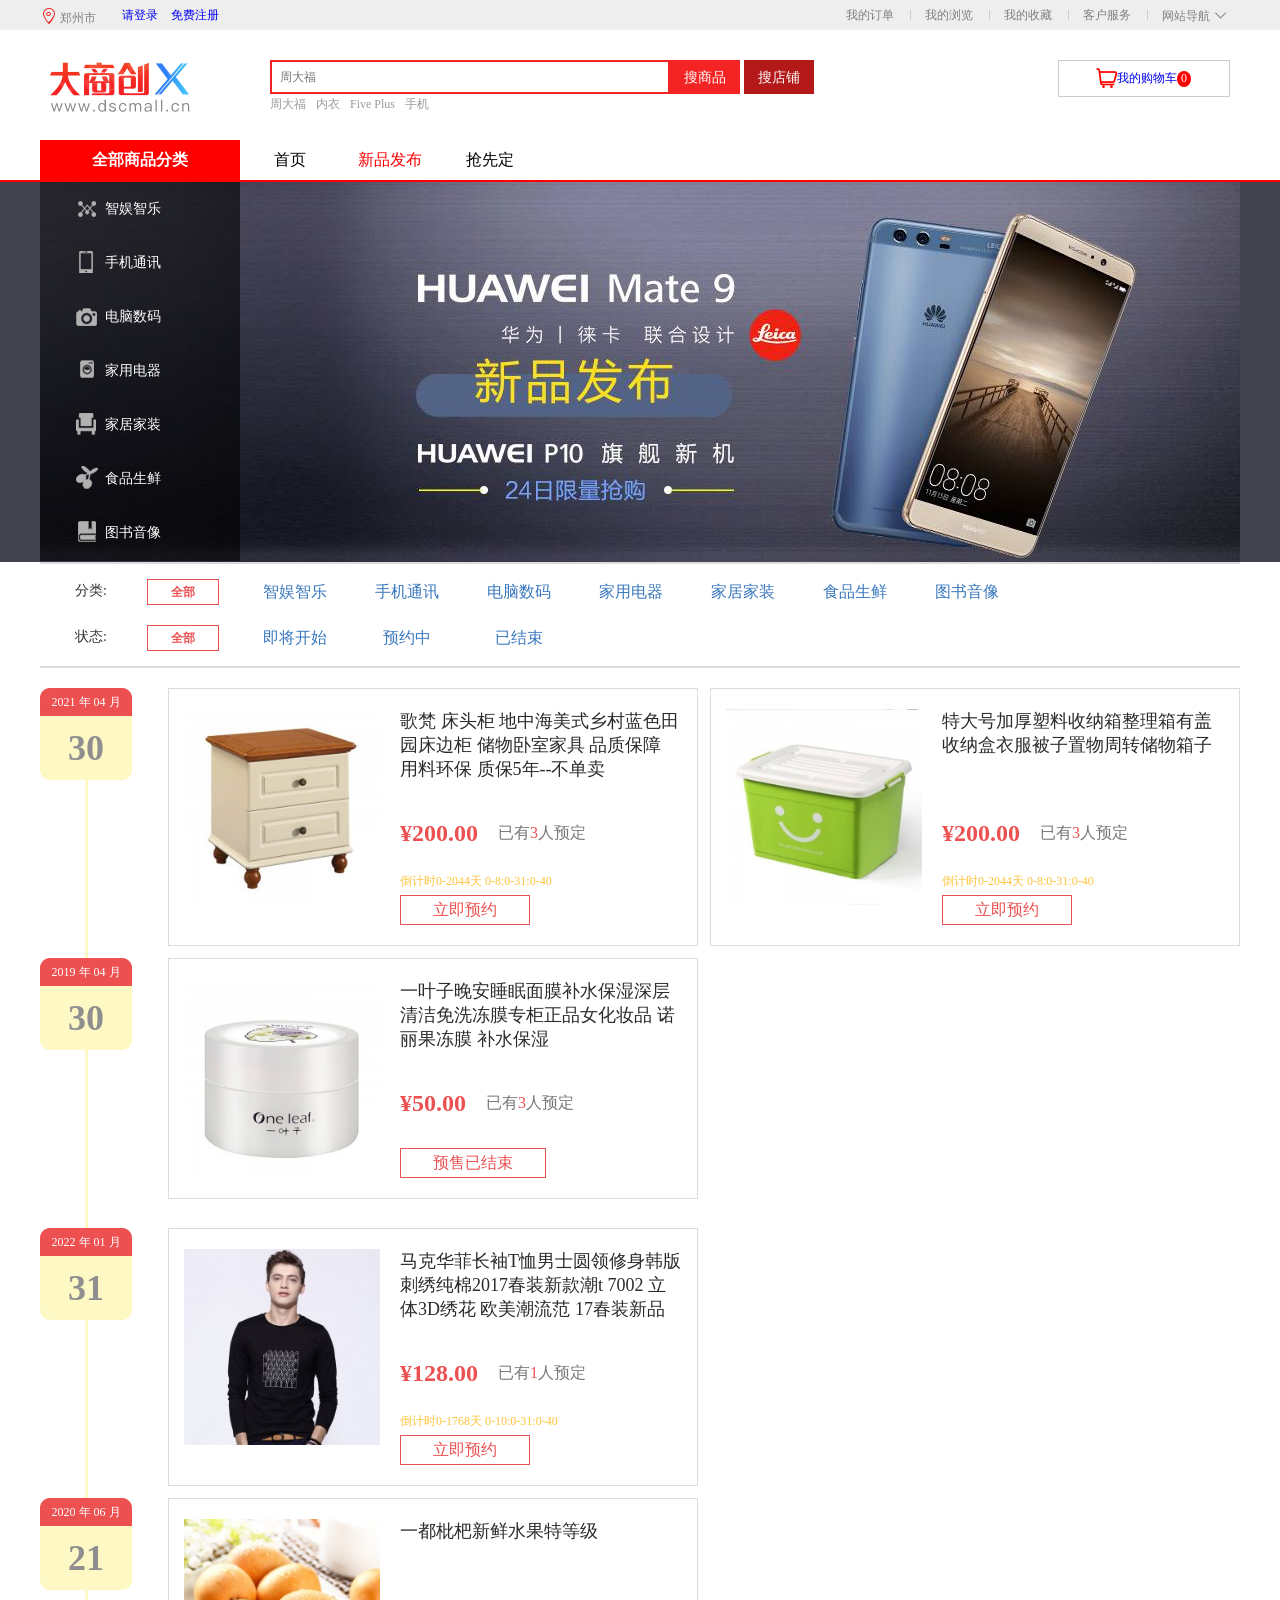
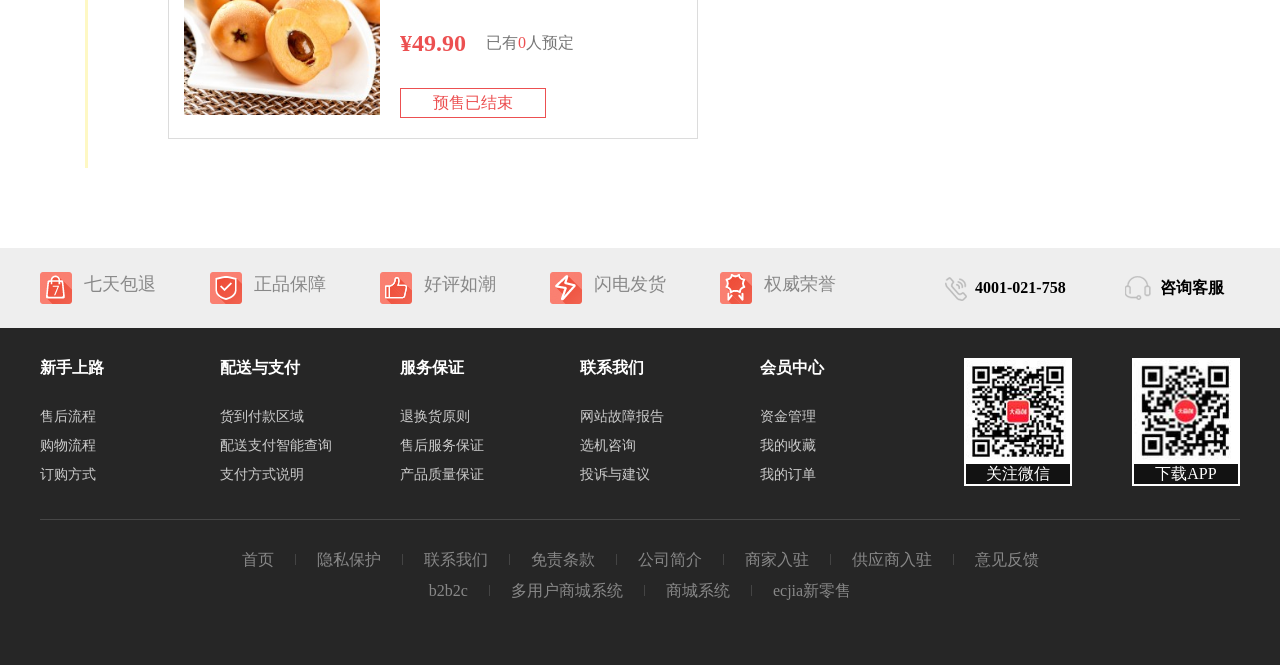
<file: NEW.html>
<!DOCTYPE html>
<html lang="en">

<head>
    <meta charset="UTF-8">
    <meta name="viewport" content="width=device-width, initial-scale=1.0">
    <title>新品发布</title>
    <script src="js/jquery1.12.4.js"></script>
    <link rel="stylesheet" href="css/baes.css">
    <!-- 头部 -->
    <link rel="stylesheet" href="css/header1.css">
    <link rel="stylesheet" href="fonts/iconfont.css">
    <!-- 主体 -->
    <link rel="stylesheet" href="css/NEW.css">
    <script src="js/NEW.js"></script>
    <script src="js/time.js"></script>
    <!-- 尾部 -->
    <link rel="stylesheet" href="css/footer.css">
    <!-- <script src="js/tail.js"></script> -->
</head>

<body>
    <!-- 头部 -->
    <header class="header">
        <div class="header-topNav">
            <div class="header-top">
                <div class="fl header-top-left">
                    <div class="header-icon   fl">
                        <i class="iconfont .icon-weizhi red">&#xe61b;</i>
                        <span>郑州市</span>
                        <div class="header-zen"></div>
                    </div>
                    <!-- 位置搜索 -->
                    <script>
                        $(function() {
                            var oA = $('.header-letter').children()
                            var length = $('.header-letter').children().length
                                // var he = $('#header-lists').find('li').eq(0).height()
                            oA.each(function() {
                                var index = $(this).index();
                                // var ul = -$(this).index() * he

                                $(this).hover(function() {
                                    // 卷进去的高度
                                    var ulheight = index * parseInt($(this).position().top - 4)
                                    if (index < length - 2) {
                                        $('#header-lists').stop().animate({
                                            'top': -ulheight
                                        }, 200, 'linear')
                                    }
                                    var bi = ulheight * 100 / 950
                                    if (index > 0 && index < length - 2) {
                                        $('.header-bar').stop().animate({
                                            'top': bi
                                        }, 200)
                                    } else if (index == 0) {
                                        $('.header-bar').css('top', 0)
                                    }
                                })
                            })

                            // 显示
                            $('.header-icon,.header-location').hover(function() {
                                $('.header-zen,.header-location').show()
                                $('.header-icon').addClass('header-if')
                            }, function() {
                                $('.header-zen,.header-location').hide()
                                $('.header-icon').removeClass('header-if')
                            })
                        })
                    </script>
                    <div class="header-location">
                        <div class="header-hot">
                            <a href="#">苏州市</a>
                            <a href="#">北京市</a>
                            <a href="#">天津市</a>
                            <a href="#">上海市</a>
                        </div>
                        <div class="header-letter">
                            <a href="#" data-letter="A">A</a>
                            <a href="#" data-letter="B">B</a>
                            <a href="#" data-letter="C">C</a>
                            <a href="#" data-letter="D">D</a>
                            <a href="#" data-letter="E">E</a>
                            <a href="#" data-letter="F">F</a>
                            <a href="#" data-letter="G">G</a>
                            <a href="#" data-letter="H">H</a>
                            <a href="#" data-letter="J">J</a>
                            <a href="#" data-letter="K">K</a>
                            <a href="#" data-letter="L">L</a>
                            <a href="#" data-letter="M">M</a>
                            <a href="#" data-letter="N">N</a>
                            <a href="#" data-letter="P">P</a>
                            <a href="#" data-letter="Q">Q</a>
                            <a href="#" data-letter="R">R</a>
                            <a href="#" data-letter="S">S</a>
                            <a href="#" data-letter="T">T</a>
                            <a href="#" data-letter="W">W</a>
                            <a href="#" data-letter="X">X</a>
                            <a href="#" data-letter="Y">Y</a>
                            <a href="#" data-letter="Z">Z</a>
                        </div>
                        <div class="header-scrollboty">
                            <div class="header-allList fl">
                                <ul id="header-lists">
                                    <li>
                                        <em data-name="A">A</em>
                                        <div class="header-item-city">
                                            <a href="#">安庆市</a>
                                            <a href="#">安阳市</a>
                                            <a href="#">安康市</a>
                                            <a href="#">安顺市</a>
                                            <a href="#">澳门</a>
                                        </div>
                                    </li>
                                    <li>
                                        <em data-name="B">B</em>
                                        <div class="header-item-city">
                                            <a href="#">安庆市</a>
                                            <a href="#">安阳市</a>
                                            <a href="#">安康市</a>
                                            <a href="#">安顺市</a>
                                            <a href="#">澳门</a>
                                        </div>
                                    </li>
                                    <li>
                                        <em data-name="C">C</em>
                                        <div class="header-item-city">
                                            <a href="#">安庆市</a>
                                            <a href="#">安阳市</a>
                                            <a href="#">安康市</a>
                                            <a href="#">安顺市</a>
                                            <a href="#">澳门</a>
                                        </div>
                                    </li>
                                    <li>
                                        <em data-name="D">D</em>
                                        <div class="header-item-city">
                                            <a href="#">安庆市</a>
                                            <a href="#">安阳市</a>
                                            <a href="#">安康市</a>
                                            <a href="#">安顺市</a>
                                            <a href="#">澳门</a>
                                        </div>
                                    </li>
                                    <li>
                                        <em data-name="E">E</em>
                                        <div class="header-item-city">
                                            <a href="#">安庆市</a>
                                            <a href="#">安阳市</a>
                                            <a href="#">安康市</a>
                                            <a href="#">安顺市</a>
                                            <a href="#">澳门</a>
                                        </div>
                                    </li>
                                    <li>
                                        <em data-name="F">F</em>
                                        <div class="header-item-city">
                                            <a href="#">安庆市</a>
                                            <a href="#">安阳市</a>
                                            <a href="#">安康市</a>
                                            <a href="#">安顺市</a>
                                            <a href="#">澳门</a>
                                        </div>
                                    </li>
                                    <li>
                                        <em data-name="G">G</em>
                                        <div class="header-item-city">
                                            <a href="#">安庆市</a>
                                            <a href="#">安阳市</a>
                                            <a href="#">安康市</a>
                                            <a href="#">安顺市</a>
                                            <a href="#">澳门</a>
                                        </div>
                                    </li>
                                    <li>
                                        <em data-name="H">H</em>
                                        <div class="header-item-city">
                                            <a href="#">安庆市</a>
                                            <a href="#">安阳市</a>
                                            <a href="#">安康市</a>
                                            <a href="#">安顺市</a>
                                            <a href="#">澳门</a>
                                        </div>
                                    </li>
                                    <li>
                                        <em data-name="J">J</em>
                                        <div class="header-item-city">
                                            <a href="#">安庆市</a>
                                            <a href="#">安阳市</a>
                                            <a href="#">安康市</a>
                                            <a href="#">安顺市</a>
                                            <a href="#">澳门</a>
                                        </div>
                                    </li>
                                    <li>
                                        <em data-name="K">K</em>
                                        <div class="header-item-city">
                                            <a href="#">安庆市</a>
                                            <a href="#">安阳市</a>
                                            <a href="#">安康市</a>
                                            <a href="#">安顺市</a>
                                            <a href="#">澳门</a>
                                        </div>
                                    </li>
                                    <li>
                                        <em data-name="L">L</em>
                                        <div class="header-item-city">
                                            <a href="#">安庆市</a>
                                            <a href="#">安阳市</a>
                                            <a href="#">安康市</a>
                                            <a href="#">安顺市</a>
                                            <a href="#">澳门</a>
                                        </div>
                                    </li>
                                    <li>
                                        <em data-name="M">M</em>
                                        <div class="header-item-city">
                                            <a href="#">安庆市</a>
                                            <a href="#">安阳市</a>
                                            <a href="#">安康市</a>
                                            <a href="#">安顺市</a>
                                            <a href="#">澳门</a>
                                        </div>
                                    </li>
                                    <li>
                                        <em data-name="N">N</em>
                                        <div class="header-item-city">
                                            <a href="#">安庆市</a>
                                            <a href="#">安阳市</a>
                                            <a href="#">安康市</a>
                                            <a href="#">安顺市</a>
                                            <a href="#">澳门</a>
                                        </div>
                                    </li>
                                    <li>
                                        <em data-name="P">P</em>
                                        <div class="header-item-city">
                                            <a href="#">安庆市</a>
                                            <a href="#">安阳市</a>
                                            <a href="#">安康市</a>
                                            <a href="#">安顺市</a>
                                            <a href="#">澳门</a>
                                        </div>
                                    </li>
                                    <li>
                                        <em data-name="Q">Q</em>
                                        <div class="header-item-city">
                                            <a href="#">安庆市</a>
                                            <a href="#">安阳市</a>
                                            <a href="#">安康市</a>
                                            <a href="#">安顺市</a>
                                            <a href="#">澳门</a>
                                        </div>
                                    </li>
                                    <li>
                                        <em data-name="R">R</em>
                                        <div class="header-item-city">
                                            <a href="#">安庆市</a>
                                            <a href="#">安阳市</a>
                                            <a href="#">安康市</a>
                                            <a href="#">安顺市</a>
                                            <a href="#">澳门</a>
                                        </div>
                                    </li>
                                    <li>
                                        <em data-name="S">S</em>
                                        <div class="header-item-city">
                                            <a href="#">安庆市</a>
                                            <a href="#">安阳市</a>
                                            <a href="#">安康市</a>
                                            <a href="#">安顺市</a>
                                            <a href="#">澳门</a>
                                        </div>
                                    </li>
                                    <li>
                                        <em data-name="T">T</em>
                                        <div class="header-item-city">
                                            <a href="#">安庆市</a>
                                            <a href="#">安阳市</a>
                                            <a href="#">安康市</a>
                                            <a href="#">安顺市</a>
                                            <a href="#">澳门</a>
                                        </div>
                                    </li>
                                    <li>
                                        <em data-name="W">W</em>
                                        <div class="header-item-city">
                                            <a href="#">安庆市</a>
                                            <a href="#">安阳市</a>
                                            <a href="#">安康市</a>
                                            <a href="#">安顺市</a>
                                            <a href="#">澳门</a>
                                        </div>
                                    </li>
                                    <li>
                                        <em data-name="X">X</em>
                                        <div class="header-item-city">
                                            <a href="#">安庆市</a>
                                            <a href="#">安阳市</a>
                                            <a href="#">安康市</a>
                                            <a href="#">澳门</a>
                                        </div>
                                    </li>
                                    <li>
                                        <em data-name="Y">Y</em>
                                        <div class="header-item-city">
                                            <a href="#">安庆市</a>
                                            <a href="#">安阳市</a>
                                            <a href="#">安康市</a>
                                        </div>
                                    </li>
                                    <li>
                                        <em data-name="Z">Z</em>
                                        <div class="header-item-city">
                                            <a href="#">郑州市</a>
                                            <a href="#" class="city-selected">周口市</a>
                                            <a href="#">驻马店市</a>
                                        </div>
                                    </li>
                                </ul>
                            </div>
                            <div class="header-scorllBar">
                                <p class="header-bar"></p>
                            </div>
                        </div>
                    </div>

                    <div class="fl header-enter">
                        <span class="red"><a href="login.html">请登录</a></span>
                        <span><a href="post.html">免费注册</a></span>
                    </div>
                </div>
                <ul class="fr header-top-right">
                    <li><a href="#">我的订单</a></li>
                    <li class="header-spacer"></li>
                    <li><a href="#">我的浏览</a></li>
                    <li class="header-spacer"></li>
                    <li><a href="#">我的收藏</a></li>
                    <li class="header-spacer"></li>
                    <li><a href="#">客户服务</a></li>
                    <li class="header-spacer"></li>
                    <li class="header-for">
                        网站导航<i class="iconfont .icon-down">&#xe600;</i>
                        <div class="header-dorpdown1">
                            <div class="header-fore-white"></div>
                            <dl class="header-fore1 fl">
                                <dt>特色主题</dt>
                                <dd><a href="#">家用电器</a></dd>
                                <dd><a href="#">男装女装</a></dd>
                                <dd><a href="#">鞋靴箱包</a></dd>
                            </dl>
                            <dl class="header-fore2 fl">
                                <dt>促销活动</dt>
                                <dd><a href="#">拍卖活动</a></dd>
                                <dd><a href="#">共创商品</a></dd>
                                <dd><a href="#">积分商城</a></dd>
                                <dd><a href="#">CMS频道</a></dd>
                                <dd><a href="#">优惠活动</a></dd>
                                <dd><a href="#">超值礼包</a></dd>
                                <dd><a href="#">优惠券</a></dd>
                                <dd><a href="#">礼品卡</a></dd>
                                <dd><a href="#">预售商品</a></dd>
                            </dl>
                        </div>
                    </li>
                </ul>
            </div>
        </div>
        <div class="header-nav">
            <div class="header-nav-top">
                <div class="header-logo fl ">
                    <a href="index.html">
                        <img src="images/shop_logo.gif" alt="">

                    </a>
                </div>
                <div class="header-search fl">
                    <form action="">
                        <input type="text" placeholder="周大福">
                        <button>搜商品</button>
                        <button>搜店铺</button>
                    </form>
                    <ul>
                        <li>
                            <a href="#">周大福</a>
                        </li>
                        <li>
                            <a href="#">内衣</a>
                        </li>
                        <li>
                            <a href="#">Five Plus</a>
                        </li>
                        <li>
                            <a href="#">手机</a>
                        </li>
                    </ul>
                </div>
                <div class="header-shopping fr">
                    <a href="shopcar.html">
                        <i class="iconfont icon-gouwuche" id="icon-font"> </i>

                        <span class="red"><a href="shopcar.html">我的购物车</a></span>
                        <em class="em-bord">0</em>
                    </a>
                </div>
                <div class="header-dorpdown">
                    <div class="header-noggods">
                        <img src="images/cart-nogoods.png" class="fl" alt="">
                        <span><a href="shopcar.html">购物车中还没有商品，赶紧选购吧！</a></span>
                    </div>
                    <div class="header-white"></div>
                </div>
            </div>
            <div class="header-nav-buttom">
                <div class="header-cat fl">
                    <a>全部商品分类</a>
                    <!-- 全部商品下的tab切换  -->
                    <ul class="header-cat-ul">
                        <li>
                            <div class="header-cat-div">
                                <i></i><span><a href="#">智娱智乐</a></span>
                            </div>
                        </li>
                        <li>
                            <div class="header-cat-div">
                                <i></i><span><a href="#">手机通讯</a></span>
                            </div>
                        </li>
                        <li>
                            <div class="header-cat-div">
                                <i></i><span><a href="#">电脑数码</a></span>
                            </div>
                        </li>
                        <li>
                            <div class="header-cat-div">
                                <i></i><span><a href="#">家用电器</a></span>
                            </div>
                        </li>
                        <li>
                            <div class="header-cat-div">
                                <i></i><span><a href="#">家居家装</a></span>
                            </div>
                        </li>
                        <li>
                            <div class="header-cat-div">
                                <i></i><span><a href="#">食品生鲜</a></span>
                            </div>
                        </li>
                        <li>
                            <div class="header-cat-div">
                                <i></i><span><a href="#">图书音像</a></span>
                            </div>
                        </li>
                    </ul>
                </div>

                <script>
                    $(function() {
                        /* 网站导航 */
                        $('.header-for').hover(function() {
                            $(this).addClass('header-dorp-fore')
                            $('.header-dorpdown1').show().slideDown(600, 'linear')
                        }, function() {
                            $('.header-dorpdown1').hide()
                            $(this).removeClass('header-dorp-fore')
                        })

                        /* 购物车 */
                        $('.header-shopping,.header-dorpdown').hover(function() {
                            $('.header-dorpdown').show()
                        }, function() {
                            $('.header-dorpdown').hide()
                        })
                    })
                </script>

                <div class="header-max-nav fl">
                    <ul>
                        <li><a href="presell.html">首页</a></li>
                        <li class="active"><a href="NEW.html">新品发布</a></li>
                        <li><a href="order.html">抢先定</a></li>
                    </ul>
                </div>
            </div>
        </div>
    </header>
    <!-- 主体 -->
    <div class="show">
        <!-- 轮播图 -->
        <div class="banner">
            <ul class="banner-ul">
                <li class="banner-li">
                    <a href="#" class="layer"><img src="images/2-1.jpg"></a>
                </li>
            </ul>
        </div>
        <!-- 分类 -->
        <div class="preSale-filter">
            <div class="filter">
                <div class="filter-wrapper layer clearfix">
                    <div class="filter-label-list clearfix">
                        <div class="label">分类:</div>
                        <ul class="inline-block-list classify">
                            <li class="filter-quanbu selected ">
                                <a href="javascript:;">全部</a>
                            </li>
                            <li>
                                <a href="javascript:;">智娱智乐</a>
                            </li>
                            <li>
                                <a href="javascript:;">手机通讯</a>
                            </li>
                            <li>
                                <a href="javascript:;">电脑数码</a>
                            </li>
                            <li>
                                <a href="javascript:;">家用电器</a>
                            </li>
                            <li>
                                <a href="javascript:;">家居家装</a>
                            </li>
                            <li>
                                <a href="javascript:;">食品生鲜</a>
                            </li>
                            <li>
                                <a href="javascript:;">图书音像</a>
                            </li>
                        </ul>
                    </div>
                    <div class="filter-label-list clearfix">
                        <div class="label">状态:</div>
                        <ul class="inline-block-list condition">
                            <li class="filter-quanbu selected">
                                <a href="javascript:;">全部</a>
                            </li>
                            <li data-time="1">
                                <a href="javascript:;">即将开始</a>
                            </li>
                            <li data-time="2">
                                <a href="javascript:;">预约中</a>
                            </li>
                            <li data-time="3">
                                <a href="javascript:;">已结束</a>
                            </li>
                        </ul>
                    </div>
                </div>
            </div>
        </div>
        <!-- 内容 -->
        <div class="content">
            <div class="preSaleNew-list clearfix layer">
                <!-- 2021年04月 -->
                <div class="preSaleNew-item">
                    <div class="preSaleNewTime" data-number="1">
                        <div class="p-data">
                            <span>2021&nbsp;年&nbsp;04&nbsp;月</span>
                            <strong>30</strong>
                        </div>
                        <div class="row" style="height: 178px;"></div>
                    </div>
                    <div class="NewProduct fl">
                        <ul class="fl">
                            <li class="product" data-all="全部" data-number="1" data-name="家居家装" data-time="2">
                                <div class="p-warp">
                                    <!-- 商品图片 -->
                                    <div class="p-img">
                                        <a href="#"><img src="images/1-3-1.jpg" alt=""></a>
                                    </div>
                                    <div class="p-info">
                                        <!-- 简介 -->
                                        <div class="p-intro">
                                            <a href="#" title="歌梵 床头柜 地中海美式乡村蓝色田园床边柜 储物卧室家具 品质保障 用料环保 质保5年--不单卖">歌梵 床头柜 地中海美式乡村蓝色田园床边柜 储物卧室家具 品质保障 用料环保 质保5年--不单卖</a>
                                        </div>
                                        <!-- 定价 -->
                                        <div class="p-price">
                                            <div class="p-pric">¥200.00</div>
                                            <span class="reserve">已有<em>3</em>人预定</span>
                                        </div>
                                        <!-- 预定信息 -->
                                        <div class="p-dibu">
                                            <div class="time">
                                            </div>
                                            <a href="#" class="btn">立即预约</a>
                                        </div>
                                    </div>
                                </div>
                            </li>
                            <li class="product" data-all="全部" data-number="1" data-name="家居家装" data-time="2">
                                <div class="p-warp">
                                    <!-- 商品图片 -->
                                    <div class="p-img">
                                        <a href="#"><img src="images/1-3-2.jpg" alt=""></a>
                                    </div>
                                    <div class="p-info">
                                        <!-- 简介 -->
                                        <div class="p-intro">
                                            <a href="#" title="特大号加厚塑料收纳箱整理箱有盖收纳盒衣服被子置物周转储物箱子">特大号加厚塑料收纳箱整理箱有盖收纳盒衣服被子置物周转储物箱子</a>
                                        </div>
                                        <!-- 定价 -->
                                        <div class="p-price">
                                            <div class="p-pric">¥200.00</div>
                                            <span class="reserve">已有<em>3</em>人预定</span>
                                        </div>
                                        <!-- 预定信息 -->
                                        <div class="p-dibu">
                                            <div class="time">
                                            </div>
                                            <a href="#" class="btn">立即预约</a>
                                        </div>
                                    </div>
                                </div>
                            </li>
                        </ul>
                    </div>
                </div>
                <!-- 2019年04月 -->
                <div class="preSaleNew-item">
                    <div class="preSaleNewTime" data-number="2">
                        <div class="p-data">
                            <span>2019&nbsp;年&nbsp;04&nbsp;月</span>
                            <strong>30</strong>
                        </div>
                        <div class="row" style="height: 178px;"></div>
                    </div>
                    <div class="NewProduct fl">
                        <ul class="fl">
                            <li class="product" data-all="全部" data-number="2" data-name="手机通讯" data-time="3">
                                <div class="p-warp">
                                    <!-- 商品图片 -->
                                    <div class="p-img">
                                        <a href="#"><img src="images/0_thumb_G_1489104694975.jpg" alt=""></a>
                                    </div>
                                    <div class="p-info">
                                        <!-- 简介 -->
                                        <div class="p-intro">
                                            <a href="#" title="一叶子晚安睡眠面膜补水保湿深层清洁免洗冻膜专柜正品女化妆品 诺丽果冻膜 补水保湿">一叶子晚安睡眠面膜补水保湿深层清洁免洗冻膜专柜正品女化妆品 诺丽果冻膜 补水保湿</a>
                                        </div>
                                        <!-- 定价 -->
                                        <div class="p-price">
                                            <div class="p-pric">¥50.00</div>
                                            <span class="reserve">已有<em>3</em>人预定</span>
                                        </div>
                                        <!-- 预定信息 -->
                                        <div class="p-dibu">
                                            <a href="#" class="btn">预售已结束</a>
                                        </div>
                                    </div>
                                </div>
                            </li>
                        </ul>
                    </div>
                </div>
                <!-- 2022年01月 -->
                <div class="preSaleNew-item">
                    <div class="preSaleNewTime" data-number="3">
                        <div class="p-data">
                            <span>2022&nbsp;年&nbsp;01&nbsp;月</span>
                            <strong>31</strong>
                        </div>
                        <div class="row" style="height: 178px;"></div>
                    </div>
                    <div class="NewProduct fl">
                        <ul class="fl">
                            <li class="product" data-all="全部" data-number="3" data-name="家居家装" data-time="2">
                                <div class="p-warp">
                                    <!-- 商品图片 -->
                                    <div class="p-img">
                                        <a href="#"><img src="images/1-3-3.jpg" alt=""></a>
                                    </div>
                                    <div class="p-info">
                                        <!-- 简介 -->
                                        <div class="p-intro">
                                            <a href="#" title="马克华菲长袖T恤男士圆领修身韩版刺绣纯棉2017春装新款潮t 7002 立体3D绣花 欧美潮流范 17春装新品">马克华菲长袖T恤男士圆领修身韩版刺绣纯棉2017春装新款潮t 7002 立体3D绣花 欧美潮流范 17春装新品</a>
                                        </div>
                                        <!-- 定价 -->
                                        <div class="p-price">
                                            <div class="p-pric">¥128.00</div>
                                            <span class="reserve">已有<em>1</em>人预定</span>
                                        </div>
                                        <!-- 预定信息 -->
                                        <div class="p-dibu">
                                            <div class="time">
                                            </div>
                                            <a href="#" class="btn">立即预约</a>
                                        </div>
                                    </div>
                                </div>
                            </li>
                        </ul>
                    </div>
                </div>
                <!-- 2020年06月 -->
                <div class="preSaleNew-item">
                    <div class="preSaleNewTime" data-number="4">
                        <div class="p-data">
                            <span>2020&nbsp;年&nbsp;06&nbsp;月</span>
                            <strong>21</strong>
                        </div>
                        <div class="row" style="height: 178px;"></div>
                    </div>
                    <div class="NewProduct fl">
                        <ul class="fl">
                            <li class="product" data-all="全部" data-number="4" data-name="食品生鲜" data-time="3">
                                <div class="p-warp">
                                    <!-- 商品图片 -->
                                    <div class="p-img">
                                        <a href="#"><img src="images/122_thumb_G_1588212312428.jpg" alt=""></a>
                                    </div>
                                    <div class="p-info">
                                        <!-- 简介 -->
                                        <div class="p-intro">
                                            <a href="#" title="一都枇杷新鲜水果特等级">一都枇杷新鲜水果特等级</a>
                                        </div>
                                        <!-- 定价 -->
                                        <div class="p-price">
                                            <div class="p-pric">¥49.90</div>
                                            <span class="reserve">已有<em>0</em>人预定</span>
                                        </div>
                                        <!-- 预定信息 -->
                                        <div class="p-dibu">
                                            <a href="#" class="btn">预售已结束</a>
                                        </div>
                                    </div>
                                </div>
                            </li>
                        </ul>
                    </div>
                </div>
            </div>
            <!-- 空 -->
            <div class="without layer clearfix">
                <div class="no_records">
                    <i class="no_icon"></i>
                    <div class="no_info">
                        <h3>该分类下没有内容</h3>
                        <div class="no_btn">
                            <a href="index.html" class="btn">返回首页</a>
                        </div>
                    </div>
                </div>
            </div>
        </div>
    </div>
    <!-- 尾部 -->
    <footer style="width:100%;">
        <!-- 白色区域 -->
        <div class="footer-top">
            <div class="layer">
                <ul class="fl">
                    <li>
                        <i></i>
                        <span>七天包退</span>
                    </li>
                    <li>
                        <i></i>
                        <span>正品保障</span>
                    </li>
                    <li>
                        <i></i>
                        <span>好评如潮</span>
                    </li>
                    <li>
                        <i></i>
                        <span>闪电发货</span>
                    </li>
                    <li>
                        <i></i>
                        <span>权威荣誉</span>
                    </li>
                </ul>
                <div class="footer-top-right fr">
                    <p>
                        <i></i>
                        <span>4001-021-758</span>
                    </p>
                    <p>
                        <i></i>
                        <span>咨询客服</span>
                    </p>
                </div>
            </div>
        </div>

        <!-- 尾巴中部 -->
        <div class="footer-center">
            <div class="fnc-warp layer clearfix">
                <!-- 列表 -->
                <div class="help-list fl">
                    <div class="help-item">
                        <h3>新手上路</h3>
                        <ul>
                            <li><a href="#">售后流程</a></li>
                            <li><a href="#">购物流程</a></li>
                            <li><a href="#">订购方式</a></li>
                        </ul>
                    </div>
                    <div class="help-item">
                        <h3>配送与支付</h3>
                        <ul>
                            <li><a href="#">货到付款区域</a></li>
                            <li><a href="#">配送支付智能查询</a></li>
                            <li><a href="#">支付方式说明</a></li>
                        </ul>
                    </div>
                    <div class="help-item">
                        <h3>服务保证</h3>
                        <ul>
                            <li><a href="#">退换货原则</a></li>
                            <li><a href="#">售后服务保证</a></li>
                            <li><a href="#">产品质量保证</a></li>
                        </ul>
                    </div>
                    <div class="help-item">
                        <h3>联系我们</h3>
                        <ul>
                            <li><a href="#">网站故障报告</a></li>
                            <li><a href="#">选机咨询</a></li>
                            <li><a href="#">投诉与建议</a></li>
                        </ul>
                    </div>
                    <div class="help-item">
                        <h3>会员中心</h3>
                        <ul>
                            <li><a href="#">资金管理</a></li>
                            <li><a href="#">我的收藏</a></li>
                            <li><a href="#">我的订单</a></li>
                        </ul>
                    </div>
                </div>

                <!-- 二维码 -->
                <div class="qr-code fr">
                    <!-- 微信二维码 -->
                    <div class="qr-item fl">
                        <div class="code_img"><img src="images/ecjia_qrcode.jpg"></div>
                        <div class="text">关注微信</div>
                    </div>
                    <!-- APP二维码 -->
                    <div class="qr-item fr">
                        <div class="code_img"><img src="images/ectouch_qrcode.jpg"></div>
                        <div class="text">下载APP</div>
                    </div>
                </div>
            </div>
        </div>
        <!-- 尾巴底部 -->
        <div class="footer-bot">
            <div class="layer clearfix">
                <!-- 第一行 -->
                <p class="copyright_links">
                    <a href="index.html">首页</a>
                    <span></span>
                    <a href="#">隐私保护</a>
                    <span></span>
                    <a href="#">联系我们</a>
                    <span></span>
                    <a href="#">免责条款</a>
                    <span></span>
                    <a href="#">公司简介</a>
                    <span></span>
                    <a href="#">商家入驻</a>
                    <span></span>
                    <a href="#">供应商入驻</a>
                    <span></span>
                    <a href="#">意见反馈</a>
                </p>
                <!-- 第二行 -->
                <p class="copyright_links">
                    <a href="#">b2b2c</a>
                    <span></span>
                    <a href="#">多用户商城系统</a>
                    <span></span>
                    <a href="#">商城系统</a>
                    <span></span>
                    <a href="#">ecjia新零售</a>
                </p>
                <p class="copyright_auth clearfix">&nbsp;</p>
            </div>
        </div>
    </footer>
    <!-- 头部js -->
    <script src="js/header.js"></script>
</body>

</html>
</file>
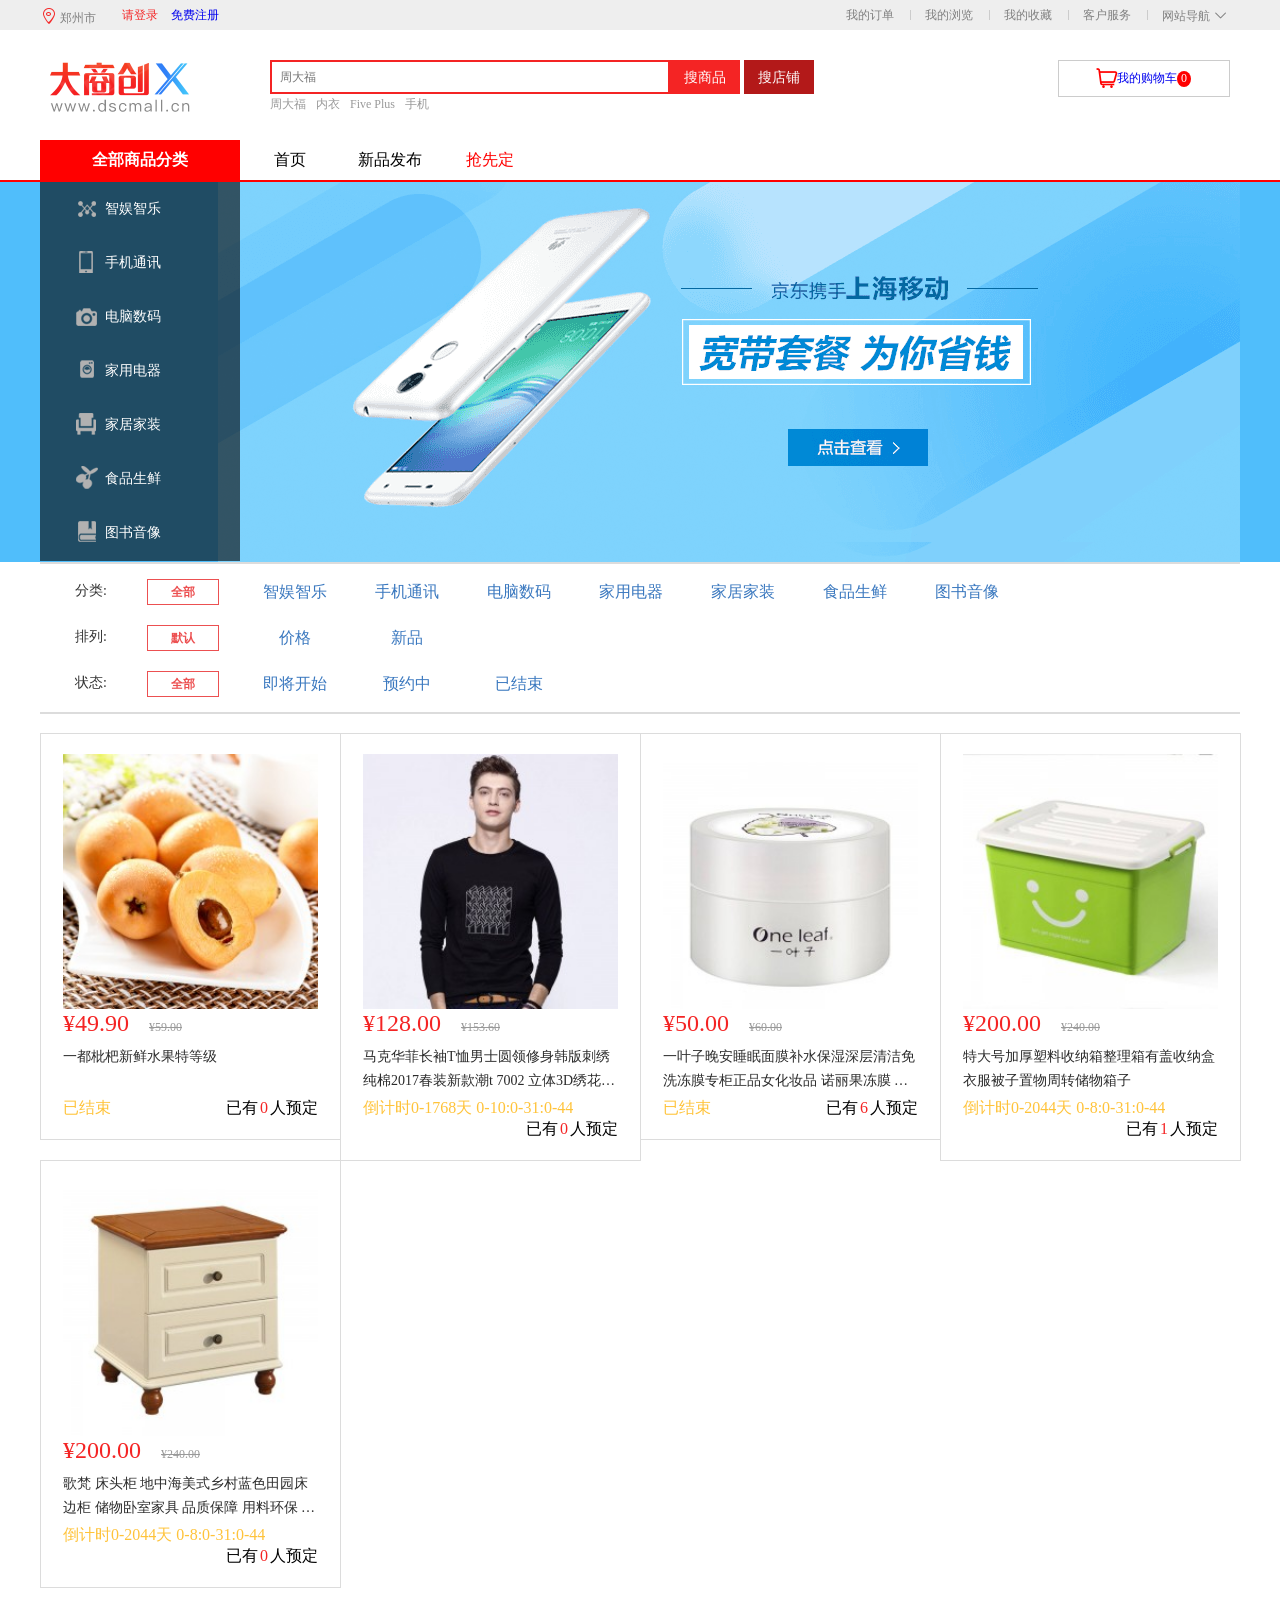
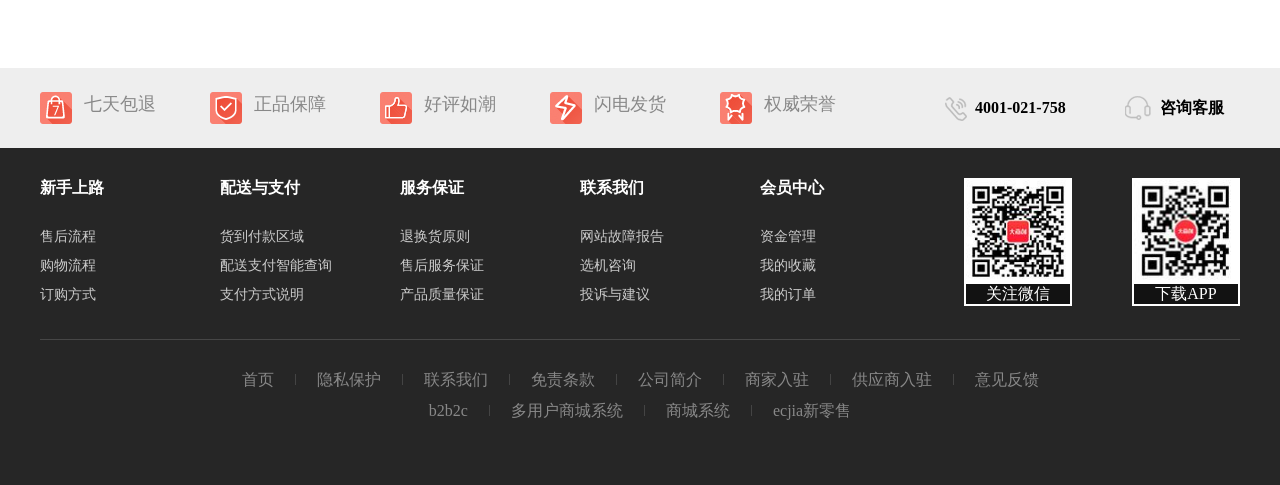
<file: order.html>
<!DOCTYPE html>
<html lang="en">

<head>
    <meta charset="UTF-8">
    <meta name="viewport" content="width=device-width, initial-scale=1.0">
    <title>抢先定</title>
    <script src="js/jquery1.12.4.js"></script>
    <link rel="stylesheet" href="css/baes.css">
    <!-- 头部 -->
    <link rel="stylesheet" href="css/header1.css">
    <link rel="stylesheet" href="fonts/iconfont.css">
    <!-- 主体 -->
    <link rel="stylesheet" href="css/order.css">
    <script src="js/order.js"></script>
    <script src="js/ordertime.js"></script>
    <!-- 尾部 -->
    <link rel="stylesheet" href="css/footer.css">
    <!-- <script src="js/tail.js"></script> -->
</head>

<body>
    <!-- 头部 -->
    <header class="header">
        <div class="header-topNav">
            <div class="header-top">
                <div class="fl header-top-left">
                    <div class="header-icon   fl">
                        <i class="iconfont .icon-weizhi red">&#xe61b;</i>
                        <span>郑州市</span>
                        <div class="header-zen"></div>
                    </div>

                    <div class="header-location">
                        <div class="header-hot">
                            <a href="#">苏州市</a>
                            <a href="#">北京市</a>
                            <a href="#">天津市</a>
                            <a href="#">上海市</a>
                        </div>
                        <div class="header-letter">
                            <a href="#" data-letter="A">A</a>
                            <a href="#" data-letter="B">B</a>
                            <a href="#" data-letter="C">C</a>
                            <a href="#" data-letter="D">D</a>
                            <a href="#" data-letter="E">E</a>
                            <a href="#" data-letter="F">F</a>
                            <a href="#" data-letter="G">G</a>
                            <a href="#" data-letter="H">H</a>
                            <a href="#" data-letter="J">J</a>
                            <a href="#" data-letter="K">K</a>
                            <a href="#" data-letter="L">L</a>
                            <a href="#" data-letter="M">M</a>
                            <a href="#" data-letter="N">N</a>
                            <a href="#" data-letter="P">P</a>
                            <a href="#" data-letter="Q">Q</a>
                            <a href="#" data-letter="R">R</a>
                            <a href="#" data-letter="S">S</a>
                            <a href="#" data-letter="T">T</a>
                            <a href="#" data-letter="W">W</a>
                            <a href="#" data-letter="X">X</a>
                            <a href="#" data-letter="Y">Y</a>
                            <a href="#" data-letter="Z">Z</a>
                        </div>
                        <div class="header-scrollboty">
                            <div class="header-allList fl">
                                <ul id="header-lists">
                                    <li>
                                        <em data-name="A">A</em>
                                        <div class="header-item-city">
                                            <a href="#">安庆市</a>
                                            <a href="#">安阳市</a>
                                            <a href="#">安康市</a>
                                            <a href="#">安顺市</a>
                                            <a href="#">澳门</a>
                                        </div>
                                    </li>
                                    <li>
                                        <em data-name="B">B</em>
                                        <div class="header-item-city">
                                            <a href="#">安庆市</a>
                                            <a href="#">安阳市</a>
                                            <a href="#">安康市</a>
                                            <a href="#">安顺市</a>
                                            <a href="#">澳门</a>
                                        </div>
                                    </li>
                                    <li>
                                        <em data-name="C">C</em>
                                        <div class="header-item-city">
                                            <a href="#">安庆市</a>
                                            <a href="#">安阳市</a>
                                            <a href="#">安康市</a>
                                            <a href="#">安顺市</a>
                                            <a href="#">澳门</a>
                                        </div>
                                    </li>
                                    <li>
                                        <em data-name="D">D</em>
                                        <div class="header-item-city">
                                            <a href="#">安庆市</a>
                                            <a href="#">安阳市</a>
                                            <a href="#">安康市</a>
                                            <a href="#">安顺市</a>
                                            <a href="#">澳门</a>
                                        </div>
                                    </li>
                                    <li>
                                        <em data-name="E">E</em>
                                        <div class="header-item-city">
                                            <a href="#">安庆市</a>
                                            <a href="#">安阳市</a>
                                            <a href="#">安康市</a>
                                            <a href="#">安顺市</a>
                                            <a href="#">澳门</a>
                                        </div>
                                    </li>
                                    <li>
                                        <em data-name="F">F</em>
                                        <div class="header-item-city">
                                            <a href="#">安庆市</a>
                                            <a href="#">安阳市</a>
                                            <a href="#">安康市</a>
                                            <a href="#">安顺市</a>
                                            <a href="#">澳门</a>
                                        </div>
                                    </li>
                                    <li>
                                        <em data-name="G">G</em>
                                        <div class="header-item-city">
                                            <a href="#">安庆市</a>
                                            <a href="#">安阳市</a>
                                            <a href="#">安康市</a>
                                            <a href="#">安顺市</a>
                                            <a href="#">澳门</a>
                                        </div>
                                    </li>
                                    <li>
                                        <em data-name="H">H</em>
                                        <div class="header-item-city">
                                            <a href="#">安庆市</a>
                                            <a href="#">安阳市</a>
                                            <a href="#">安康市</a>
                                            <a href="#">安顺市</a>
                                            <a href="#">澳门</a>
                                        </div>
                                    </li>
                                    <li>
                                        <em data-name="J">J</em>
                                        <div class="header-item-city">
                                            <a href="#">安庆市</a>
                                            <a href="#">安阳市</a>
                                            <a href="#">安康市</a>
                                            <a href="#">安顺市</a>
                                            <a href="#">澳门</a>
                                        </div>
                                    </li>
                                    <li>
                                        <em data-name="K">K</em>
                                        <div class="header-item-city">
                                            <a href="#">安庆市</a>
                                            <a href="#">安阳市</a>
                                            <a href="#">安康市</a>
                                            <a href="#">安顺市</a>
                                            <a href="#">澳门</a>
                                        </div>
                                    </li>
                                    <li>
                                        <em data-name="L">L</em>
                                        <div class="header-item-city">
                                            <a href="#">安庆市</a>
                                            <a href="#">安阳市</a>
                                            <a href="#">安康市</a>
                                            <a href="#">安顺市</a>
                                            <a href="#">澳门</a>
                                        </div>
                                    </li>
                                    <li>
                                        <em data-name="M">M</em>
                                        <div class="header-item-city">
                                            <a href="#">安庆市</a>
                                            <a href="#">安阳市</a>
                                            <a href="#">安康市</a>
                                            <a href="#">安顺市</a>
                                            <a href="#">澳门</a>
                                        </div>
                                    </li>
                                    <li>
                                        <em data-name="N">N</em>
                                        <div class="header-item-city">
                                            <a href="#">安庆市</a>
                                            <a href="#">安阳市</a>
                                            <a href="#">安康市</a>
                                            <a href="#">安顺市</a>
                                            <a href="#">澳门</a>
                                        </div>
                                    </li>
                                    <li>
                                        <em data-name="P">P</em>
                                        <div class="header-item-city">
                                            <a href="#">安庆市</a>
                                            <a href="#">安阳市</a>
                                            <a href="#">安康市</a>
                                            <a href="#">安顺市</a>
                                            <a href="#">澳门</a>
                                        </div>
                                    </li>
                                    <li>
                                        <em data-name="Q">Q</em>
                                        <div class="header-item-city">
                                            <a href="#">安庆市</a>
                                            <a href="#">安阳市</a>
                                            <a href="#">安康市</a>
                                            <a href="#">安顺市</a>
                                            <a href="#">澳门</a>
                                        </div>
                                    </li>
                                    <li>
                                        <em data-name="R">R</em>
                                        <div class="header-item-city">
                                            <a href="#">安庆市</a>
                                            <a href="#">安阳市</a>
                                            <a href="#">安康市</a>
                                            <a href="#">安顺市</a>
                                            <a href="#">澳门</a>
                                        </div>
                                    </li>
                                    <li>
                                        <em data-name="S">S</em>
                                        <div class="header-item-city">
                                            <a href="#">安庆市</a>
                                            <a href="#">安阳市</a>
                                            <a href="#">安康市</a>
                                            <a href="#">安顺市</a>
                                            <a href="#">澳门</a>
                                        </div>
                                    </li>
                                    <li>
                                        <em data-name="T">T</em>
                                        <div class="header-item-city">
                                            <a href="#">安庆市</a>
                                            <a href="#">安阳市</a>
                                            <a href="#">安康市</a>
                                            <a href="#">安顺市</a>
                                            <a href="#">澳门</a>
                                        </div>
                                    </li>
                                    <li>
                                        <em data-name="W">W</em>
                                        <div class="header-item-city">
                                            <a href="#">安庆市</a>
                                            <a href="#">安阳市</a>
                                            <a href="#">安康市</a>
                                            <a href="#">安顺市</a>
                                            <a href="#">澳门</a>
                                        </div>
                                    </li>
                                    <li>
                                        <em data-name="X">X</em>
                                        <div class="header-item-city">
                                            <a href="#">安庆市</a>
                                            <a href="#">安阳市</a>
                                            <a href="#">安康市</a>
                                            <a href="#">澳门</a>
                                        </div>
                                    </li>
                                    <li>
                                        <em data-name="Y">Y</em>
                                        <div class="header-item-city">
                                            <a href="#">安庆市</a>
                                            <a href="#">安阳市</a>
                                            <a href="#">安康市</a>
                                        </div>
                                    </li>
                                    <li>
                                        <em data-name="Z">Z</em>
                                        <div class="header-item-city">
                                            <a href="#">郑州市</a>
                                            <a href="#" class="city-selected">周口市</a>
                                            <a href="#">驻马店市</a>
                                        </div>
                                    </li>
                                </ul>
                            </div>
                            <div class="header-scorllBar">
                                <p class="header-bar"></p>
                            </div>
                        </div>
                    </div>

                    <div class="fl header-enter">
                        <span><a href="login.html" class="red">请登录</a></span>
                        <span><a href="post.html" >免费注册</a></span>
                    </div>
                </div>
                <ul class="fr header-top-right">
                    <li><a href="#">我的订单</a></li>
                    <li class="header-spacer"></li>
                    <li><a href="#">我的浏览</a></li>
                    <li class="header-spacer"></li>
                    <li><a href="#">我的收藏</a></li>
                    <li class="header-spacer"></li>
                    <li><a href="#">客户服务</a></li>
                    <li class="header-spacer"></li>
                    <li class="header-for">
                        网站导航<i class="iconfont .icon-down">&#xe600;</i>
                        <div class="header-dorpdown1">
                            <div class="header-fore-white"></div>
                            <dl class="header-fore1 fl">
                                <dt>特色主题</dt>
                                <dd><a href="#">家用电器</a></dd>
                                <dd><a href="#">男装女装</a></dd>
                                <dd><a href="#">鞋靴箱包</a></dd>
                            </dl>
                            <dl class="header-fore2 fl">
                                <dt>促销活动</dt>
                                <dd><a href="#">拍卖活动</a></dd>
                                <dd><a href="#">共创商品</a></dd>
                                <dd><a href="#">积分商城</a></dd>
                                <dd><a href="#">CMS频道</a></dd>
                                <dd><a href="#">优惠活动</a></dd>
                                <dd><a href="#">超值礼包</a></dd>
                                <dd><a href="#">优惠券</a></dd>
                                <dd><a href="#">礼品卡</a></dd>
                                <dd><a href="#">预售商品</a></dd>
                            </dl>
                        </div>
                    </li>
                </ul>
            </div>
        </div>
        <div class="header-nav">
            <div class="header-nav-top">
                <div class="header-logo fl ">
                    <a href="index.html">
                        <img src="images/shop_logo.gif" alt="">
                    </a>

                </div>
                <div class="header-search fl">
                    <form action="">
                        <input type="text" placeholder="周大福">
                        <button>搜商品</button>
                        <button>搜店铺</button>
                    </form>
                    <ul>
                        <li>
                            <a href="#">周大福</a>
                        </li>
                        <li>
                            <a href="#">内衣</a>
                        </li>
                        <li>
                            <a href="#">Five Plus</a>
                        </li>
                        <li>
                            <a href="#">手机</a>
                        </li>
                    </ul>
                </div>
                <div class="header-shopping fr">
                    <a href="shopcar.html">
                        <i class="iconfont icon-gouwuche" id="icon-font"> </i>
                        <span class="red"><a href="shopcar.html">我的购物车</a></span>
                        <em class="em-bord">0</em>
                    </a>
                </div>
                <div class="header-dorpdown">
                    <div class="header-noggods">
                        <img src="images/cart-nogoods.png" class="fl" alt="">
                        <span><a href="shopcar.html">购物车中还没有商品，赶紧选购吧！</a></span>
                    </div>
                    <div class="header-white"></div>
                </div>
            </div>
            <div class="header-nav-buttom">
                <div class="header-cat fl">
                    <a>全部商品分类</a>
                    <!-- 全部商品下的tab切换  -->
                    <ul class="header-cat-ul">
                        <li>
                            <div class="header-cat-div">
                                <i></i><span><a href="#">智娱智乐</a></span>
                            </div>
                        </li>
                        <li>
                            <div class="header-cat-div">
                                <i></i><span><a href="#">手机通讯</a></span>
                            </div>
                        </li>
                        <li>
                            <div class="header-cat-div">
                                <i></i><span><a href="#">电脑数码</a></span>
                            </div>
                        </li>
                        <li>
                            <div class="header-cat-div">
                                <i></i><span><a href="#">家用电器</a></span>
                            </div>
                        </li>
                        <li>
                            <div class="header-cat-div">
                                <i></i><span><a href="#">家居家装</a></span>
                            </div>
                        </li>
                        <li>
                            <div class="header-cat-div">
                                <i></i><span><a href="#">食品生鲜</a></span>
                            </div>
                        </li>
                        <li>
                            <div class="header-cat-div">
                                <i></i><span><a href="#">图书音像</a></span>
                            </div>
                        </li>
                    </ul>
                </div>



                <div class="header-max-nav fl">
                    <ul>
                        <li><a href="presell.html">首页</a></li>
                        <li><a href="NEW.html">新品发布</a></li>
                        <li class="active"><a href="order.html">抢先定</a></li>
                    </ul>
                </div>
            </div>
        </div>
    </header>
    <!-- 主体 -->
    <div class="show">
        <!-- 轮播图 -->
        <div class="banner">
            <ul class="banner-ul">
                <li class="banner-li">
                    <div class="banner-width layer">
                        <a href="#"><img src="images/3-1.png"></a>
                    </div>

                </li>
            </ul>
        </div>
        <!-- 分类 -->
        <div class="preSale-filter">
            <div class="filter">
                <div class="filter-wrapper layer clearfix">
                    <div class="filter-label-list clearfix">
                        <div class="label">分类:</div>
                        <ul class="inline-block-list classify">
                            <li class="filter-quanbu selected li">
                                <a href="javascript:;">全部</a>
                            </li>
                            <li>
                                <a href="javascript:;">智娱智乐</a>
                            </li>
                            <li>
                                <a href="javascript:;">手机通讯</a>
                            </li>
                            <li>
                                <a href="javascript:;">电脑数码</a>
                            </li>
                            <li>
                                <a href="javascript:;">家用电器</a>
                            </li>
                            <li>
                                <a href="javascript:;">家居家装</a>
                            </li>
                            <li>
                                <a href="javascript:;">食品生鲜</a>
                            </li>
                            <li>
                                <a href="javascript:;">图书音像</a>
                            </li>
                        </ul>
                    </div>
                    <div class="filter-label-list arrange clearfix">
                        <div class="label">排列:</div>
                        <ul class="inline-block-list sort">
                            <li class="filter-quanbu selected">
                                <a href="javascript:;">默认</a>
                            </li>
                            <li>
                                <a href="javascript:;">价格</a>
                            </li>
                            <li>
                                <a href="javascript:;">新品</a>
                            </li>
                        </ul>
                    </div>
                    <div class="filter-label-list clearfix">
                        <div class="label">状态:</div>
                        <ul class="inline-block-list condition">
                            <li class="filter-quanbu selected">
                                <a href="javascript:;">全部</a>
                            </li>
                            <li data-time="1">
                                <a href="javascript:;">即将开始</a>
                            </li>
                            <li data-time="2">
                                <a href="javascript:;">预约中</a>
                            </li>
                            <li data-time="3">
                                <a href="javascript:;">已结束</a>
                            </li>
                        </ul>
                    </div>
                </div>
            </div>
        </div>
        <!-- 内容 -->
        <div class="special-list layer">
            <div class="special-item layer clearfix">
                <!-- 产品 -->
                <div class="special-product layer fl">
                    <ul class="fl">
                        <!-- 1 -->
                        <li class="product" data-all="全部" data-name="食品生鲜" data-time="3">
                            <div class="li-outer">
                                <!-- 商品图片 -->
                                <div class="p-img">
                                    <a href="#"><img src="./images/122_thumb_G_1588212312428.jpg" alt=""></a>
                                </div>
                                <!-- 定价 -->
                                <div class="p-price">
                                    <span>¥49.90</span>
                                    <del>¥59.00</del>
                                </div>
                                <!-- 简介 -->
                                <div class="p-intro">
                                    <a href="#" title="一都枇杷新鲜水果特等级">一都枇杷新鲜水果特等级</a>
                                </div>
                                <!-- 预定信息 -->
                                <div class="p-info">
                                    <div class="p-left">
                                        <div class="time">已结束</div>
                                        <span class="reserve fr">已有<em>0</em>人预定</span>
                                    </div>
                                </div>
                            </div>
                        </li>
                        <!-- 2 -->
                        <li class="product" data-all="全部" data-name="家居家装" data-time="2">
                            <div class="li-outer">
                                <!-- 商品图片 -->
                                <div class="p-img">
                                    <a href="#"><img src="./images/1-3-3.jpg" alt=""></a>
                                </div>
                                <!-- 定价 -->
                                <div class="p-price">
                                    <span>¥128.00</span>
                                    <del>¥153.60</del>
                                </div>
                                <!-- 简介 -->
                                <div class="p-intro">
                                    <a href="#" title="马克华菲长袖T恤男士圆领修身韩版刺绣纯棉2017春装新款潮t 7002 立体3D绣花 欧美潮流范 17春装新品">马克华菲长袖T恤男士圆领修身韩版刺绣纯棉2017春装新款潮t 7002 立体3D绣花 欧美潮流范 17春装新品</a>
                                </div>
                                <!-- 预定信息 -->
                                <div class="p-info">
                                    <div class="p-left">
                                        <div class="time">

                                        </div>
                                        <span class="reserve fr">已有<em>0</em>人预定</span>
                                    </div>
                                </div>
                            </div>
                        </li>
                        <!-- 3 -->
                        <li class="product" data-all="全部" data-name="手机通讯" data-time="3">
                            <div class="li-outer">
                                <!-- 商品图片 -->
                                <div class="p-img">
                                    <a href="#"><img src="./images/0_thumb_G_1489104694975.jpg" alt=""></a>
                                </div>
                                <!-- 定价 -->
                                <div class="p-price">
                                    <span>¥50.00</span>
                                    <del>¥60.00</del>
                                </div>
                                <!-- 简介 -->
                                <div class="p-intro">
                                    <a href="#" title="一叶子晚安睡眠面膜补水保湿深层清洁免洗冻膜专柜正品女化妆品 诺丽果冻膜 补水保湿">一叶子晚安睡眠面膜补水保湿深层清洁免洗冻膜专柜正品女化妆品 诺丽果冻膜 补水保湿</a>
                                </div>
                                <!-- 预定信息 -->
                                <div class="p-info">
                                    <div class="p-left">
                                        <div class="time">已结束</div>
                                        <span class="reserve fr">已有<em>6</em>人预定</span>
                                    </div>
                                </div>
                            </div>
                        </li>
                        <!-- 4 -->
                        <li class="product" data-all="全部" data-name="家居家装" data-time="2">
                            <div class="li-outer">
                                <!-- 商品图片 -->
                                <div class="p-img">
                                    <a href="#"><img src="./images/1-3-2.jpg" alt=""></a>
                                </div>
                                <!-- 定价 -->
                                <div class="p-price">
                                    <span>¥200.00</span>
                                    <del>¥240.00</del>
                                </div>
                                <!-- 简介 -->
                                <div class="p-intro">
                                    <a href="#" title="特大号加厚塑料收纳箱整理箱有盖收纳盒衣服被子置物周转储物箱子">特大号加厚塑料收纳箱整理箱有盖收纳盒衣服被子置物周转储物箱子</a>
                                </div>
                                <!-- 预定信息 -->
                                <div class="p-info">
                                    <div class="p-left">
                                        <div class="time">

                                        </div>
                                        <span class="reserve fr">已有<em>1</em>人预定</span>
                                    </div>
                                </div>
                            </div>
                        </li>
                        <!-- 5 -->
                        <li class="product" data-all="全部" data-name="家居家装" data-time="2">
                            <div class="li-outer">
                                <!-- 商品图片 -->
                                <div class="p-img">
                                    <a href="#"><img src="./images/1-3-1.jpg" alt=""></a>
                                </div>
                                <!-- 定价 -->
                                <div class="p-price">
                                    <span>¥200.00</span>
                                    <del>¥240.00</del>
                                </div>
                                <!-- 简介 -->
                                <div class="p-intro">
                                    <a href="#" title="歌梵 床头柜 地中海美式乡村蓝色田园床边柜 储物卧室家具 品质保障 用料环保 质保5年--不单卖">歌梵 床头柜 地中海美式乡村蓝色田园床边柜 储物卧室家具 品质保障 用料环保 质保5年--不单卖</a>
                                </div>
                                <!-- 预定信息 -->
                                <div class="p-info">
                                    <div class="p-left">
                                        <div class="time">

                                        </div>
                                        <span class="reserve fr">已有<em>0</em>人预定</span>
                                    </div>
                                </div>
                            </div>
                        </li>
                    </ul>
                </div>
            </div>
            <!-- 空 -->
            <div class="without layer clearfix">
                <div class="no_records">
                    <i class="no_icon"></i>
                    <div class="no_info">
                        <h3>该分类下没有内容</h3>
                        <div class="no_btn">
                            <a href="index.html" class="btn">返回首页</a>
                        </div>
                    </div>
                </div>
            </div>
        </div>
    </div>
    <!-- 尾部 -->
    <footer style="width: 100%;">
        <!-- 白色区域 -->
        <div class="footer-top">
            <div class="layer">
                <ul class="fl">
                    <li>
                        <i></i>
                        <span>七天包退</span>
                    </li>
                    <li>
                        <i></i>
                        <span>正品保障</span>
                    </li>
                    <li>
                        <i></i>
                        <span>好评如潮</span>
                    </li>
                    <li>
                        <i></i>
                        <span>闪电发货</span>
                    </li>
                    <li>
                        <i></i>
                        <span>权威荣誉</span>
                    </li>
                </ul>
                <div class="footer-top-right fr">
                    <p>
                        <i></i>
                        <span>4001-021-758</span>
                    </p>
                    <p>
                        <i></i>
                        <span>咨询客服</span>
                    </p>
                </div>
            </div>
        </div>

        <!-- 尾巴中部 -->
        <div class="footer-center">
            <div class="fnc-warp layer clearfix">
                <!-- 列表 -->
                <div class="help-list fl">
                    <div class="help-item">
                        <h3>新手上路</h3>
                        <ul>
                            <li><a href="#">售后流程</a></li>
                            <li><a href="#">购物流程</a></li>
                            <li><a href="#">订购方式</a></li>
                        </ul>
                    </div>
                    <div class="help-item">
                        <h3>配送与支付</h3>
                        <ul>
                            <li><a href="#">货到付款区域</a></li>
                            <li><a href="#">配送支付智能查询</a></li>
                            <li><a href="#">支付方式说明</a></li>
                        </ul>
                    </div>
                    <div class="help-item">
                        <h3>服务保证</h3>
                        <ul>
                            <li><a href="#">退换货原则</a></li>
                            <li><a href="#">售后服务保证</a></li>
                            <li><a href="#">产品质量保证</a></li>
                        </ul>
                    </div>
                    <div class="help-item">
                        <h3>联系我们</h3>
                        <ul>
                            <li><a href="#">网站故障报告</a></li>
                            <li><a href="#">选机咨询</a></li>
                            <li><a href="#">投诉与建议</a></li>
                        </ul>
                    </div>
                    <div class="help-item">
                        <h3>会员中心</h3>
                        <ul>
                            <li><a href="#">资金管理</a></li>
                            <li><a href="#">我的收藏</a></li>
                            <li><a href="#">我的订单</a></li>
                        </ul>
                    </div>
                </div>

                <!-- 二维码 -->
                <div class="qr-code fr">
                    <!-- 微信二维码 -->
                    <div class="qr-item fl">
                        <div class="code_img"><img src="images/ecjia_qrcode.jpg"></div>
                        <div class="text">关注微信</div>
                    </div>
                    <!-- APP二维码 -->
                    <div class="qr-item fr">
                        <div class="code_img"><img src="images/ectouch_qrcode.jpg"></div>
                        <div class="text">下载APP</div>
                    </div>
                </div>
            </div>
        </div>
        <!-- 尾巴底部 -->
        <div class="footer-bot">
            <div class="layer clearfix">
                <!-- 第一行 -->
                <p class="copyright_links">
                    <a href="index.html">首页</a>
                    <span></span>
                    <a href="#">隐私保护</a>
                    <span></span>
                    <a href="#">联系我们</a>
                    <span></span>
                    <a href="#">免责条款</a>
                    <span></span>
                    <a href="#">公司简介</a>
                    <span></span>
                    <a href="#">商家入驻</a>
                    <span></span>
                    <a href="#">供应商入驻</a>
                    <span></span>
                    <a href="#">意见反馈</a>
                </p>
                <!-- 第二行 -->
                <p class="copyright_links">
                    <a href="#">b2b2c</a>
                    <span></span>
                    <a href="#">多用户商城系统</a>
                    <span></span>
                    <a href="#">商城系统</a>
                    <span></span>
                    <a href="#">ecjia新零售</a>
                </p>
                <p class="copyright_auth clearfix">&nbsp;</p>
            </div>
        </div>
    </footer>
    <!-- 头部js -->
    <script src="js/header.js"></script>
</body>

</html>
</file>
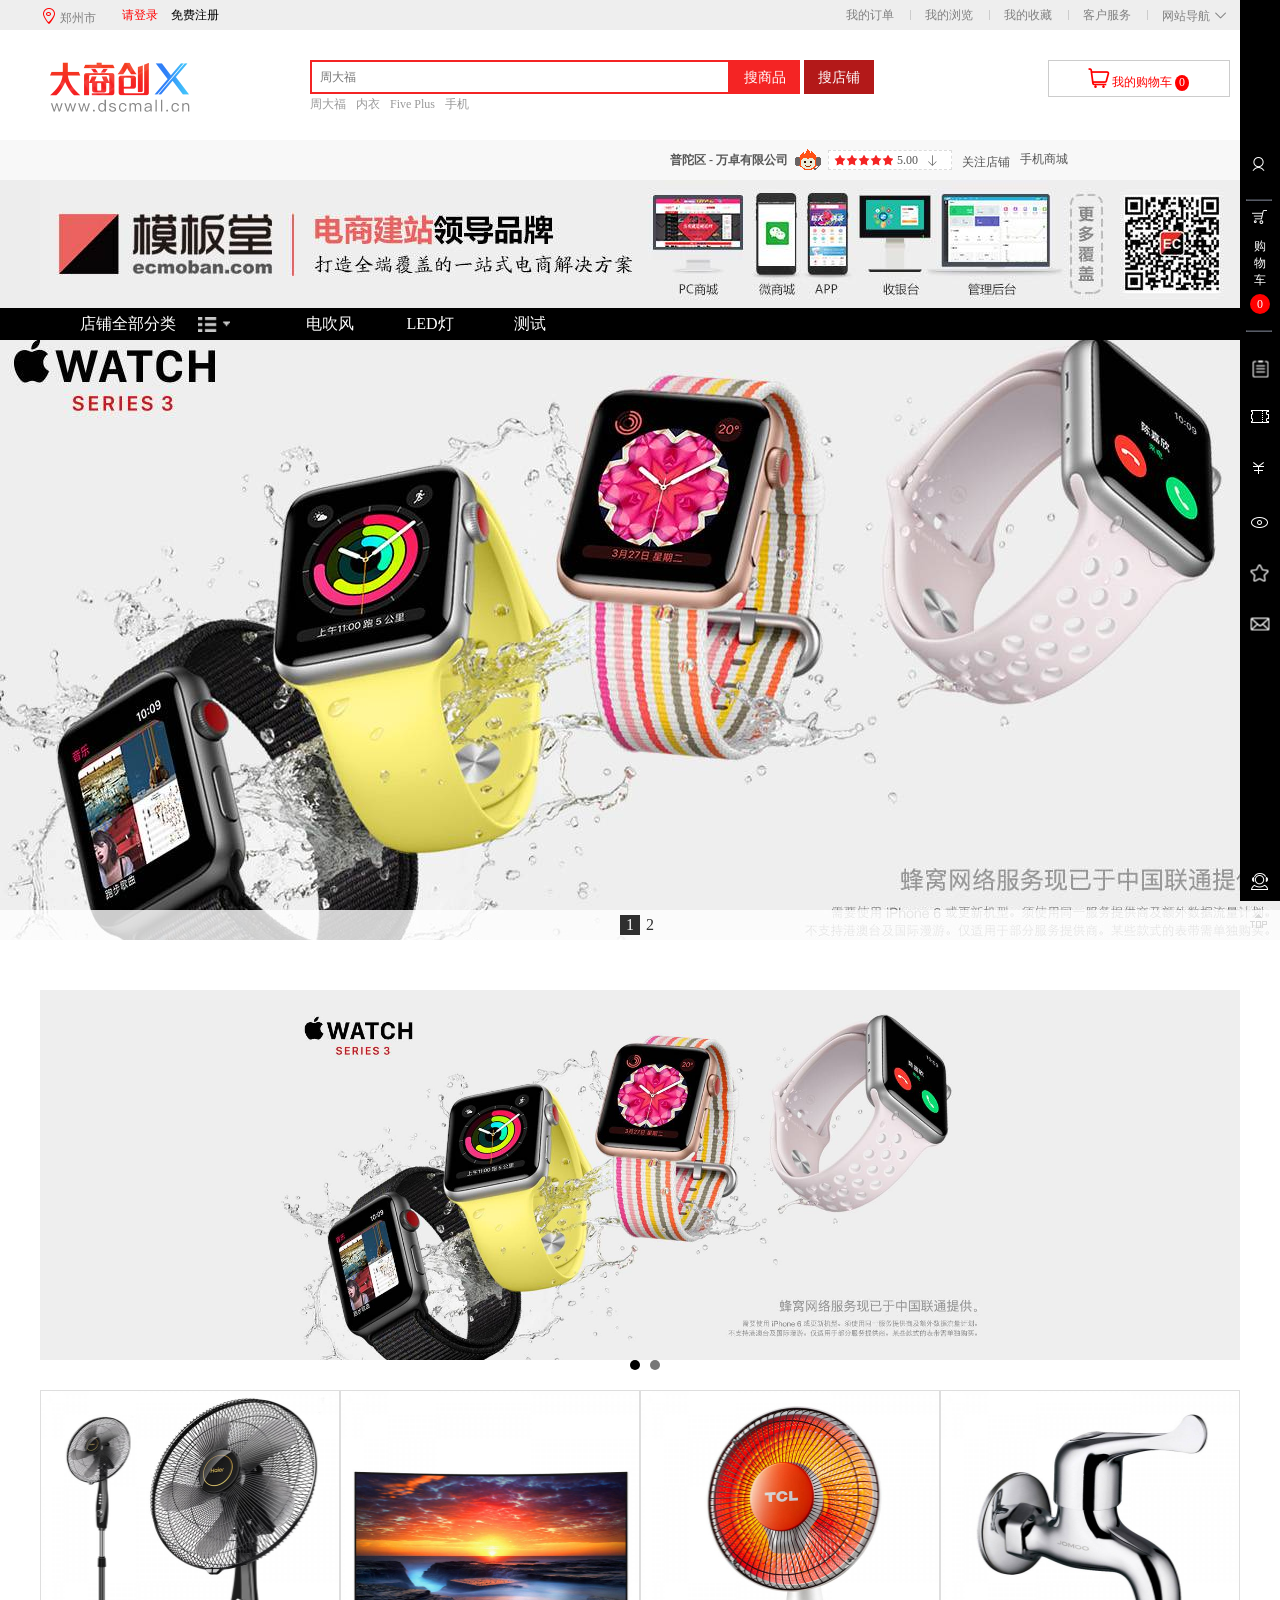
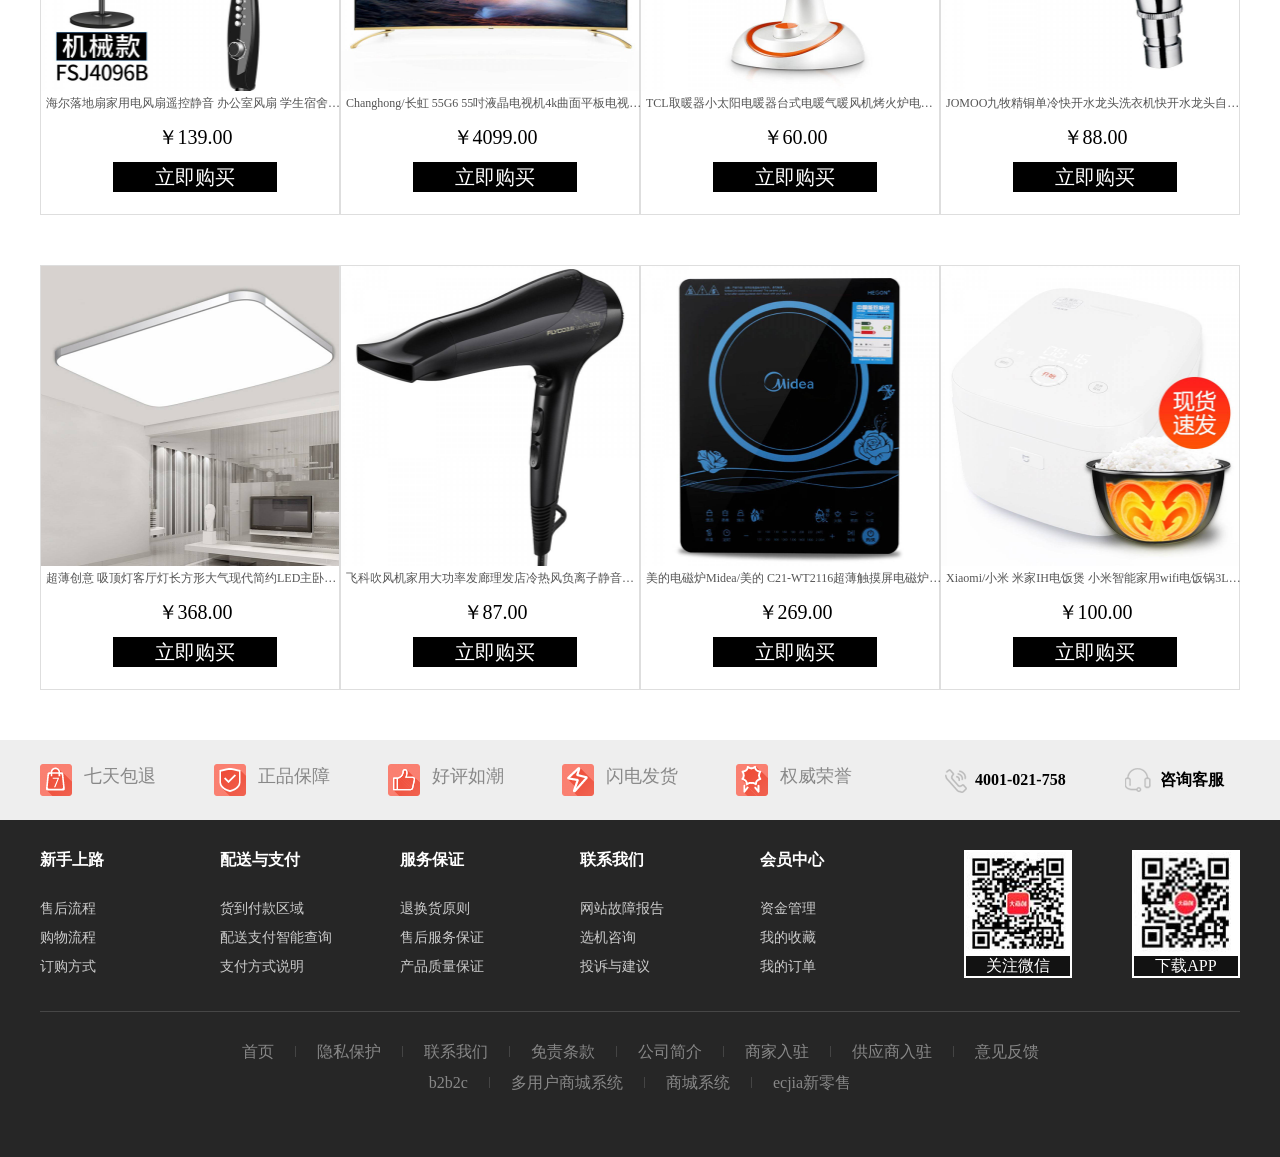
<file: particulars.html>
<!DOCTYPE html>
<html lang="en">

<head>
    <meta charset="UTF-8">
    <meta name="viewport" content="width=device-width, initial-scale=1.0">
    <title>万卓旗舰店</title>
    <link rel="shortcut icon" href="images/favicon.ico" type="image/x-icon">
    <link rel="stylesheet" href="css/base.css">
    <link rel="stylesheet" href="css\header2.css">
    <link rel="stylesheet" href="css\aside.css">
    <link rel="stylesheet" href="css/footer.css">
    <link rel="stylesheet" href="css/particulars.css">
    <link rel="stylesheet" href="fonts/font_2016965_yarsg3524v/iconfont.css">
    <script src="js\jquery-1.11.0.min.js"></script>
    <script src="js\aside.js"></script>
    <script src="js/particulars.js"></script>
    <script src="js/header.js"></script>
</head>

<body>
    <!-- 头部 -->
    <header class="header">
        <div class="header-topNav">
            <div class="header-top">
                <div class="fl header-top-left">
                    <div class="header-icon   fl">
                        <i class="iconfont icon-location red"></i>
                        <span>郑州市</span>
                        <div class="header-zen"></div>
                    </div>
                    <!-- 位置搜索 -->
                    <div class="header-location">
                        <div class="header-hot">
                            <a href="#">苏州市</a>
                            <a href="#">北京市</a>
                            <a href="#">天津市</a>
                            <a href="#">上海市</a>
                        </div>
                        <div class="header-letter">
                            <a href="#" data-letter="A">A</a>
                            <a href="#" data-letter="B">B</a>
                            <a href="#" data-letter="C">C</a>
                            <a href="#" data-letter="D">D</a>
                            <a href="#" data-letter="E">E</a>
                            <a href="#" data-letter="F">F</a>
                            <a href="#" data-letter="G">G</a>
                            <a href="#" data-letter="H">H</a>
                            <a href="#" data-letter="J">J</a>
                            <a href="#" data-letter="K">K</a>
                            <a href="#" data-letter="L">L</a>
                            <a href="#" data-letter="M">M</a>
                            <a href="#" data-letter="N">N</a>
                            <a href="#" data-letter="P">P</a>
                            <a href="#" data-letter="Q">Q</a>
                            <a href="#" data-letter="R">R</a>
                            <a href="#" data-letter="S">S</a>
                            <a href="#" data-letter="T">T</a>
                            <a href="#" data-letter="W">W</a>
                            <a href="#" data-letter="X">X</a>
                            <a href="#" data-letter="Y">Y</a>
                            <a href="#" data-letter="Z">Z</a>
                        </div>
                        <div class="header-scrollboty">
                            <div class="header-allList fl">
                                <ul id="header-lists">
                                    <li>
                                        <em data-name="A">A</em>
                                        <div class="header-item-city">
                                            <a href="#">安庆市</a>
                                            <a href="#">安阳市</a>
                                            <a href="#">安康市</a>
                                            <a href="#">安顺市</a>
                                            <a href="#">澳门</a>
                                        </div>
                                    </li>
                                    <li>
                                        <em data-name="B">B</em>
                                        <div class="header-item-city">
                                            <a href="#">安庆市</a>
                                            <a href="#">安阳市</a>
                                            <a href="#">安康市</a>
                                            <a href="#">安顺市</a>
                                            <a href="#">澳门</a>
                                        </div>
                                    </li>
                                    <li>
                                        <em data-name="C">C</em>
                                        <div class="header-item-city">
                                            <a href="#">安庆市</a>
                                            <a href="#">安阳市</a>
                                            <a href="#">安康市</a>
                                            <a href="#">安顺市</a>
                                            <a href="#">澳门</a>
                                        </div>
                                    </li>
                                    <li>
                                        <em data-name="D">D</em>
                                        <div class="header-item-city">
                                            <a href="#">安庆市</a>
                                            <a href="#">安阳市</a>
                                            <a href="#">安康市</a>
                                            <a href="#">安顺市</a>
                                            <a href="#">澳门</a>
                                        </div>
                                    </li>
                                    <li>
                                        <em data-name="E">E</em>
                                        <div class="header-item-city">
                                            <a href="#">安庆市</a>
                                            <a href="#">安阳市</a>
                                            <a href="#">安康市</a>
                                            <a href="#">安顺市</a>
                                            <a href="#">澳门</a>
                                        </div>
                                    </li>
                                    <li>
                                        <em data-name="F">F</em>
                                        <div class="header-item-city">
                                            <a href="#">安庆市</a>
                                            <a href="#">安阳市</a>
                                            <a href="#">安康市</a>
                                            <a href="#">安顺市</a>
                                            <a href="#">澳门</a>
                                        </div>
                                    </li>
                                    <li>
                                        <em data-name="G">G</em>
                                        <div class="header-item-city">
                                            <a href="#">安庆市</a>
                                            <a href="#">安阳市</a>
                                            <a href="#">安康市</a>
                                            <a href="#">安顺市</a>
                                            <a href="#">澳门</a>
                                        </div>
                                    </li>
                                    <li>
                                        <em data-name="H">H</em>
                                        <div class="header-item-city">
                                            <a href="#">安庆市</a>
                                            <a href="#">安阳市</a>
                                            <a href="#">安康市</a>
                                            <a href="#">安顺市</a>
                                            <a href="#">澳门</a>
                                        </div>
                                    </li>
                                    <li>
                                        <em data-name="J">J</em>
                                        <div class="header-item-city">
                                            <a href="#">安庆市</a>
                                            <a href="#">安阳市</a>
                                            <a href="#">安康市</a>
                                            <a href="#">安顺市</a>
                                            <a href="#">澳门</a>
                                        </div>
                                    </li>
                                    <li>
                                        <em data-name="K">K</em>
                                        <div class="header-item-city">
                                            <a href="#">安庆市</a>
                                            <a href="#">安阳市</a>
                                            <a href="#">安康市</a>
                                            <a href="#">安顺市</a>
                                            <a href="#">澳门</a>
                                        </div>
                                    </li>
                                    <li>
                                        <em data-name="L">L</em>
                                        <div class="header-item-city">
                                            <a href="#">安庆市</a>
                                            <a href="#">安阳市</a>
                                            <a href="#">安康市</a>
                                            <a href="#">安顺市</a>
                                            <a href="#">澳门</a>
                                        </div>
                                    </li>
                                    <li>
                                        <em data-name="M">M</em>
                                        <div class="header-item-city">
                                            <a href="#">安庆市</a>
                                            <a href="#">安阳市</a>
                                            <a href="#">安康市</a>
                                            <a href="#">安顺市</a>
                                            <a href="#">澳门</a>
                                        </div>
                                    </li>
                                    <li>
                                        <em data-name="N">N</em>
                                        <div class="header-item-city">
                                            <a href="#">安庆市</a>
                                            <a href="#">安阳市</a>
                                            <a href="#">安康市</a>
                                            <a href="#">安顺市</a>
                                            <a href="#">澳门</a>
                                        </div>
                                    </li>
                                    <li>
                                        <em data-name="P">P</em>
                                        <div class="header-item-city">
                                            <a href="#">安庆市</a>
                                            <a href="#">安阳市</a>
                                            <a href="#">安康市</a>
                                            <a href="#">安顺市</a>
                                            <a href="#">澳门</a>
                                        </div>
                                    </li>
                                    <li>
                                        <em data-name="Q">Q</em>
                                        <div class="header-item-city">
                                            <a href="#">安庆市</a>
                                            <a href="#">安阳市</a>
                                            <a href="#">安康市</a>
                                            <a href="#">安顺市</a>
                                            <a href="#">澳门</a>
                                        </div>
                                    </li>
                                    <li>
                                        <em data-name="R">R</em>
                                        <div class="header-item-city">
                                            <a href="#">安庆市</a>
                                            <a href="#">安阳市</a>
                                            <a href="#">安康市</a>
                                            <a href="#">安顺市</a>
                                            <a href="#">澳门</a>
                                        </div>
                                    </li>
                                    <li>
                                        <em data-name="S">S</em>
                                        <div class="header-item-city">
                                            <a href="#">安庆市</a>
                                            <a href="#">安阳市</a>
                                            <a href="#">安康市</a>
                                            <a href="#">安顺市</a>
                                            <a href="#">澳门</a>
                                        </div>
                                    </li>
                                    <li>
                                        <em data-name="T">T</em>
                                        <div class="header-item-city">
                                            <a href="#">安庆市</a>
                                            <a href="#">安阳市</a>
                                            <a href="#">安康市</a>
                                            <a href="#">安顺市</a>
                                            <a href="#">澳门</a>
                                        </div>
                                    </li>
                                    <li>
                                        <em data-name="W">W</em>
                                        <div class="header-item-city">
                                            <a href="#">安庆市</a>
                                            <a href="#">安阳市</a>
                                            <a href="#">安康市</a>
                                            <a href="#">安顺市</a>
                                            <a href="#">澳门</a>
                                        </div>
                                    </li>
                                    <li>
                                        <em data-name="X">X</em>
                                        <div class="header-item-city">
                                            <a href="#">安庆市</a>
                                            <a href="#">安阳市</a>
                                            <a href="#">安康市</a>
                                            <a href="#">澳门</a>
                                        </div>
                                    </li>
                                    <li>
                                        <em data-name="Y">Y</em>
                                        <div class="header-item-city">
                                            <a href="#">安庆市</a>
                                            <a href="#">安阳市</a>
                                            <a href="#">安康市</a>
                                        </div>
                                    </li>
                                    <li>
                                        <em data-name="Z">Z</em>
                                        <div class="header-item-city">
                                            <a href="#">郑州市</a>
                                            <a href="#" class="city-selected">周口市</a>
                                            <a href="#">驻马店市</a>
                                        </div>
                                    </li>
                                </ul>
                            </div>
                            <div class="header-scorllBar">
                                <p class="header-bar"></p>
                            </div>
                        </div>
                    </div>

                    <div class="fl header-enter">
                        <span class="red">请登录</span>
                        <span>免费注册</span>
                    </div>
                </div>
                <ul class="fr header-top-right">
                    <li><a href="#">我的订单</a></li>
                    <li class="header-spacer"></li>
                    <li><a href="#">我的浏览</a></li>
                    <li class="header-spacer"></li>
                    <li><a href="#">我的收藏</a></li>
                    <li class="header-spacer"></li>
                    <li><a href="#">客户服务</a></li>
                    <li class="header-spacer"></li>
                    <li class="header-for">
                        网站导航<i class="iconfont .icon-down">&#xe600;</i>
                        <div class="header-dorpdown1">
                            <div class="header-fore-white"></div>
                            <dl class="header-fore1 fl">
                                <dt>特色主题</dt>
                                <dd><a href="#">家用电器</a></dd>
                                <dd><a href="#">男装女装</a></dd>
                                <dd><a href="#">鞋靴箱包</a></dd>
                            </dl>
                            <dl class="header-fore2 fl">
                                <dt>促销活动</dt>
                                <dd><a href="#">拍卖活动</a></dd>
                                <dd><a href="#">共创商品</a></dd>
                                <dd><a href="#">积分商城</a></dd>
                                <dd><a href="#">CMS频道</a></dd>
                                <dd><a href="#">优惠活动</a></dd>
                                <dd><a href="#">超值礼包</a></dd>
                                <dd><a href="#">优惠券</a></dd>
                                <dd><a href="#">礼品卡</a></dd>
                                <dd><a href="#">预售商品</a></dd>
                            </dl>
                        </div>
                    </li>
                </ul>
            </div>
        </div>
        <div class="header-nav">
            <div class="header-nav-top">
                <div class="header-logo fl ">
                    <img src="images/shop_logo.gif" alt="">
                </div>
                <div class="header-search fl">
                    <form action="">
                        <input type="text" placeholder="周大福">
                        <button>搜商品</button>
                        <button>搜店铺</button>
                    </form>
                    <ul>
                        <li>
                            <a href="#">周大福</a>
                        </li>
                        <li>
                            <a href="#">内衣</a>
                        </li>
                        <li>
                            <a href="#">Five Plus</a>
                        </li>
                        <li>
                            <a href="#">手机</a>
                        </li>
                    </ul>
                </div>
                <div class="header-shopping fr">
                    <a href="#">
                        <i class="iconfont icon-gouwuche" id="icon-font"></i>
                        <span class="red">我的购物车</span>
                        <em class="em-bord">0</em>
                    </a>
                </div>
                <div class="header-dorpdown">
                    <div class="header-noggods">
                        <img src="images/cart-nogoods.png" class="fl" alt="">
                        <span>购物车中还没有商品，赶紧选购吧！</span>
                    </div>
                    <div class="header-white"></div>
                </div>
            </div>
        </div>
    </header>

    <!-- 主体 -->
    <main>
        <div class="particulars-header">
            <div class="header-content fr">
                <a href="javascript:;" class="fs12">普陀区 - 万卓有限公司</a>
                <span class="kefu"></span>
                <div class="score">
                    <span class="icon-starts"></span>
                    <span>5.00</span>
                    <span class="iconfont  icon-down"></span>
                    <div class="score-con">
                        <p></p>
                        <div class="score-info">
                            <div class="title">评分详细</div>
                            <div class="title">&nbsp;</div>
                            <div class="title">行业相比</div>
                            <div class="body">
                                <span>商品评价</span>
                                <span>5<i class="iconfont icon-down"></i></span>
                                <span>%</span>
                            </div>
                            <div class="body">
                                <span>服务态度</span>
                                <span>5<i class="iconfont icon-down"></i></span>
                                <span>%</span>
                            </div>
                            <div class="body">
                                <span>发货速度</span>
                                <span>5<i class="iconfont icon-down"></i></span>
                                <span>%</span>
                            </div>
                            <div class="foot">
                                <div class="foot-info">
                                    <span>证照信息：</span>
                                    <img src="images/certificate .png">
                                </div>
                                <div class="foot-info">
                                    <span>客服电话：</span>
                                    <span>021******332</span>
                                </div>
                                <div class="score-href">
                                    <a href="javascript:;" class="href-home">
                                        <i class="iconfont icon-shouye"></i> 进店逛逛
                                    </a>
                                </div>
                            </div>
                        </div>
                    </div>
                </div>
                <span class="attention">关注店铺
                    <i class="iconfont icon-aixin"></i>
                </span>
                <span class="phone-shop">手机商城
                    <div class="ewm">
                        <img src="images/ewm.png" alt="">
                    </div>
                </span>
            </div>
        </div>
        <div class="particulars-bg">
            <div class="banner"></div>
        </div>
        <div class="side-nav">
            <div class="banner">
                <div class="select">
                    店铺全部分类
                    <img src="images/icon_xial.png" alt="">
                    <ul class="select-ul">
                        <li>
                            <span class="square"></span>LED灯
                        </li>
                        <li>
                            <span class="square"></span>电吹风
                        </li>
                        <li>
                            <span class="square"></span>电磁炉
                        </li>
                        <li>
                            <span class="square"></span>电饭煲-1
                        </li>
                        <li>
                            <span class="square"></span>电饭煲-2
                        </li>
                        <li>
                            <span class="square"></span>电风扇
                        </li>
                        <li>
                            <span class="square"></span>电视机
                        </li>
                        <li>
                            <span class="square"></span>取暖器
                        </li>
                        <li>
                            <span class="square"></span>水龙头
                        </li>
                        <li>
                            <span class="square"></span>剃须刀
                        </li>
                        <li>
                            <span class="square"></span>微波炉
                        </li>
                        <li>
                            <span class="square"></span>洗衣机
                        </li>
                        <li>
                            <span class="square"></span>电子血压计
                        </li>
                        <li>
                            <span class="square"></span>血压计
                        </li>
                    </ul>
                </div>
                <ul class="side-nav-ul">
                    <li>电吹风</li>
                    <li>LED灯</li>
                    <li>测试</li>
                </ul>
            </div>
        </div>
        <!-- 大的轮播 -->
        <div class="side-big">
            <ul>
                <li></li>
                <li></li>
            </ul>
            <div class="side-btn">
                <div class="btns">
                    <div class="btn active">1</div>
                    <div class="btn">2</div>
                </div>
            </div>
        </div>
        <div class="banner">
            <div class="side-sm">
                <ul>
                    <li></li>
                    <li></li>
                </ul>
                <div class="side-btn">
                    <div class="btns">
                        <div class="btn active"></div>
                        <div class="btn"></div>
                    </div>
                </div>
            </div>
            <div class="bottom-con">
                <ul>
                    <li>
                        <a href="good.html" target="_blank"><img src="images/particulars-1.jpg" alt=""></a>
                        <div class="bottom-info">
                            <a href="good.html" target="_blank">
                                <p>海尔落地扇家用电风扇遥控静音 办公室风扇 学生宿舍立式摇头风扇 五叶飓风 全国联保 大风力 超静音</p>
                            </a>
                            <div class="price">139.00</div>
                            <a href="good.html" target="_blank">
                                <div class="topay">立即购买</div>
                            </a>
                        </div>
                    </li>
                    <li>
                        <img src="images/particulars-2.jpg" alt="">
                        <div class="bottom-info">
                            <p>Changhong/长虹 55G6 55吋液晶电视机4k曲面平板电视智能网络wifi 曲面 4K超清 双64位 U-MAX</p>
                            <div class="price">4099.00</div>
                            <div class="topay">立即购买</div>
                        </div>
                    </li>
                    <li>
                        <img src="images/particulars-3.jpg" alt="">
                        <div class="bottom-info">
                            <p>TCL取暖器小太阳电暖器台式电暖气暖风机烤火炉电暖风家用学生 700W功率 两档调节 碳纤维发热</p>
                            <div class="price">60.00</div>
                            <div class="topay">立即购买</div>
                        </div>
                    </li>
                    <li>
                        <img src="images/particulars-4.jpg" alt="">
                        <div class="bottom-info">
                            <p>JOMOO九牧精铜单冷快开水龙头洗衣机快开水龙头自来水嘴</p>
                            <div class="price">88.00</div>
                            <div class="topay">立即购买</div>
                        </div>
                    </li>
                    <li>
                        <img src="images/particulars-5.jpg" alt="">
                        <div class="bottom-info">
                            <p>超薄创意 吸顶灯客厅灯长方形大气现代简约LED主卧室灯餐厅灯具 特别提醒 三色调光和高亮款不支持手机控制</p>
                            <div class="price">368.00</div>
                            <div class="topay">立即购买</div>
                        </div>
                    </li>
                    <li>
                        <img src="images/particulars-6.jpg" alt="">
                        <div class="bottom-info">
                            <p>飞科吹风机家用大功率发廊理发店冷热风负离子静音学生电吹风筒 人气爆品6档调节 水润负离子恒温护发</p>
                            <div class="price">87.00</div>
                            <div class="topay">立即购买</div>
                        </div>
                    </li>
                    <li>
                        <img src="images/particulars-7.jpg" alt="">
                        <div class="bottom-info">
                            <p>美的电磁炉Midea/美的 C21-WT2116超薄触摸屏电磁炉特价家用正品 纤薄机身 二级能效 更省电</p>
                            <div class="price">269.00</div>
                            <div class="topay">立即购买</div>
                        </div>
                    </li>
                    <li>
                        <img src="images/particulars-8.jpg" alt="">
                        <div class="bottom-info">
                            <p>Xiaomi/小米 米家IH电饭煲 小米智能家用wifi电饭锅3L手机控制 小米专卖店 正品授权</p>
                            <div class="price">100.00</div>
                            <div class="topay">立即购买</div>
                        </div>
                    </li>
                </ul>
            </div>
            <div style="clear: both;"></div>
        </div>

    </main>
    <!-- 侧边栏部分 -->
    <aside class="aside-warp">
        <!-- 左边黑色部分 -->
        <div class="aside-left">
            <ul class="aside-content">
                <!-- 用户 -->
                <li class="aside-user">
                    <a href="javascript:;">
                        <i></i>
                    </a>
                    <div class="aside-user-info">
                        <div class="userInfo">
                            <img src="images/user.jpg" alt="">
                            <div class="user-text">
                                <p>用户名：暂无</p>
                                <p>级别：暂无</p>
                            </div>
                        </div>
                        <div class="btns">
                            <button>我的订单</button>
                            <button>我的收藏</button>
                        </div>
                    </div>

                </li>
                <!-- 购物车 -->
                <li class="shopCart">
                    <a href="javascript:;">
                        <i></i>
                        <p>购物车
                            <span>0</span>
                        </p>
                    </a>
                </li>
                <!-- 我的订单 -->
                <li class="order">
                    <a href="javascript:;">
                        <i></i>
                    </a>
                    <div class="order-text"><a href="javascript:;">我的订单</a></div>
                </li>
                <!-- 优惠卷 -->
                <li class="discount">
                    <a href="javascript:;">
                        <i></i>
                    </a>
                    <div class="discount-text"><a href="javascript:;">优惠券</a></div>
                </li>
                <!-- 我的资产 -->
                <li class="property">
                    <a href="javascript:;">
                        <i></i>
                    </a>
                    <div class="property-text"><a href="javascript:;">我的资产</a></div>
                </li>
                <!-- 我的足迹 -->
                <li class="footprint">
                    <a href="javascript:;">
                        <i></i>
                    </a>
                    <div class="footprint-text"><a href="javascript:;">我的足迹</a></div>
                </li>
                <!-- 我的收藏 -->
                <li class="collect">
                    <a href="javascript:;">
                        <i></i>
                    </a>
                    <div class="collect-text"><a href="javascript:;">我的收藏</a></div>
                </li>
                <!-- 邮箱订阅 -->
                <li class="mailbox">
                    <a href="javascript:;">
                        <i></i>
                    </a>
                    <div class="mailbox-text"><a href="javascript:;">邮箱订阅</a></div>
                </li>
            </ul>
            <!-- 客服中心 -->
            <div class="aside-content-bottom">
                <div class="service">
                    <a href="javascript:;">
                        <i></i>
                    </a>
                    <div class="service-text"><a href="javascript:;">客服中心</a></div>
                </div>
                <div class="backTop">
                    <a href="javascript:;">
                        <i></i>
                    </a>
                </div>
            </div>
            <!-- 邮箱订阅底部栏 -->
            <div class="mail-bottom">
                <div class="mail-bottom-box">
                    <input type="text" placeholder="请输入您的邮箱账号">
                    <div class="btns">
                        <div class="subscription">订阅</div>
                        <div class="unsubscribe">退订</div>
                    </div>
                </div>
            </div>
        </div>
        <!-- 右侧隐藏部分 -->

        <div class="aside-right">
            <!-- 我的足迹 -->
            <div class="aside-right-title">
                <h3>我的足迹</h3>
                <i class="btn"></i>
            </div>
            <div class="aside-right-content">
                <div class="text">空空如也~</div>
            </div>
        </div>
        <div class="aside-right-goods">
            <!-- 购物车 -->
            <div class="aside-right-title">
                <h3>购物车</h3>
                <i class="btn"></i>
            </div>
            <div class="aside-right-content">
                <div class="text">
                    <img src="images/cart-nogoods.png" alt=""> 购物车空空的，赶快去挑选心仪的商品吧~
                    <a href="#">去首页看看</a>
                </div>

            </div>
            <div class="goods-price">
                <div>
                    <p>共有<span>0</span>件商品 <strong>0.00</strong> </p>
                </div>
                <a href="#" class="goPay">
                    去购物车结算
                </a>
            </div>
        </div>
        <!-- 蒙版 -->
        <div class="mark"></div>
        <div class="aside-login-box">
            <!-- 提示登录 -->
            <div class="aside-login">
                <div class="btn"></div>
                <div class="title">您尚未登录!</div>
                <div class="top-text">
                    <h3 class="text-top">用第三方账号直接登录</h3>
                    <div class="QQ"><i class="iconfont icon-QQ"></i></div>
                    <h3 class="text-bottom">账号登录</h3>
                </div>
                <form action="" class="formLogin">
                    <div class="formInfo">
                        <i class="iconfont icon-name"></i>
                        <input type="text" placeholder="用户名/邮箱/手机">
                    </div>
                    <div class="formInfo">
                        <i class="iconfont icon-wodemima"></i>
                        <input type="password" placeholder="密码">
                    </div>
                    <div class="formInfo">
                        <i class="iconfont icon-yanzhengma"></i>
                        <input type="text" placeholder="验证码">
                        <img src="images/yzm1.png" class="yzm active">
                        <img src="images/yzm2.png" class="yzm">
                        <img src="images/yzm3.png" class="yzm">
                        <img src="images/yzm4.png" class="yzm">
                        <img src="images/yzm5.png" class="yzm">
                    </div>
                    <div class="item">
                        <input type="checkbox" name="remember">
                        <label for="remember" class="lab">请保存我这次的登录信息。</label>
                    </div>
                    <div class="bottom">
                        <button>登&emsp;录</button>
                        <span>忘记密码？</span>
                        <span>立即注册</span>
                    </div>
                </form>
            </div>
        </div>
    </aside>

    <!-- 尾部 -->
    <footer>
        <!-- 白色区域 -->
        <div class="footer-top">
            <div class="layer">
                <ul class="fl">
                    <li>
                        <i></i>
                        <span>七天包退</span>
                    </li>
                    <li>
                        <i></i>
                        <span>正品保障</span>
                    </li>
                    <li>
                        <i></i>
                        <span>好评如潮</span>
                    </li>
                    <li>
                        <i></i>
                        <span>闪电发货</span>
                    </li>
                    <li>
                        <i></i>
                        <span>权威荣誉</span>
                    </li>
                </ul>
                <div class="footer-top-right fr">
                    <p>
                        <i></i>
                        <span>4001-021-758</span>
                    </p>
                    <p>
                        <i></i>
                        <span>咨询客服</span>
                    </p>
                </div>
            </div>
        </div>

        <!-- 尾巴中部 -->
        <div class="footer-center">
            <div class="fnc-warp layer clearfix">
                <!-- 列表 -->
                <div class="help-list fl">
                    <div class="help-item">
                        <h3>新手上路</h3>
                        <ul>
                            <li><a href="#">售后流程</a></li>
                            <li><a href="#">购物流程</a></li>
                            <li><a href="#">订购方式</a></li>
                        </ul>
                    </div>
                    <div class="help-item">
                        <h3>配送与支付</h3>
                        <ul>
                            <li><a href="#">货到付款区域</a></li>
                            <li><a href="#">配送支付智能查询</a></li>
                            <li><a href="#">支付方式说明</a></li>
                        </ul>
                    </div>
                    <div class="help-item">
                        <h3>服务保证</h3>
                        <ul>
                            <li><a href="#">退换货原则</a></li>
                            <li><a href="#">售后服务保证</a></li>
                            <li><a href="#">产品质量保证</a></li>
                        </ul>
                    </div>
                    <div class="help-item">
                        <h3>联系我们</h3>
                        <ul>
                            <li><a href="#">网站故障报告</a></li>
                            <li><a href="#">选机咨询</a></li>
                            <li><a href="#">投诉与建议</a></li>
                        </ul>
                    </div>
                    <div class="help-item">
                        <h3>会员中心</h3>
                        <ul>
                            <li><a href="#">资金管理</a></li>
                            <li><a href="#">我的收藏</a></li>
                            <li><a href="#">我的订单</a></li>
                        </ul>
                    </div>
                </div>

                <!-- 二维码 -->
                <div class="qr-code fr">
                    <!-- 微信二维码 -->
                    <div class="qr-item fl">
                        <div class="code_img"><img src="images/ecjia_qrcode.jpg"></div>
                        <div class="text">关注微信</div>
                    </div>
                    <!-- APP二维码 -->
                    <div class="qr-item fr">
                        <div class="code_img"><img src="images/ectouch_qrcode.jpg"></div>
                        <div class="text">下载APP</div>
                    </div>
                </div>
            </div>
        </div>
        <!-- 尾巴底部 -->
        <div class="footer-bot">
            <div class="layer clearfix">
                <!-- 第一行 -->
                <p class="copyright_links">
                    <a href="#">首页</a>
                    <span></span>
                    <a href="#">隐私保护</a>
                    <span></span>
                    <a href="#">联系我们</a>
                    <span></span>
                    <a href="#">免责条款</a>
                    <span></span>
                    <a href="#">公司简介</a>
                    <span></span>
                    <a href="#">商家入驻</a>
                    <span></span>
                    <a href="#">供应商入驻</a>
                    <span></span>
                    <a href="#">意见反馈</a>
                </p>
                <!-- 第二行 -->
                <p class="copyright_links">
                    <a href="#">b2b2c</a>
                    <span></span>
                    <a href="#">多用户商城系统</a>
                    <span></span>
                    <a href="#">商城系统</a>
                    <span></span>
                    <a href="#">ecjia新零售</a>
                </p>
                <p class="copyright_auth clearfix">&nbsp;</p>
            </div>
        </div>
    </footer>
</body>

</html>
</file>
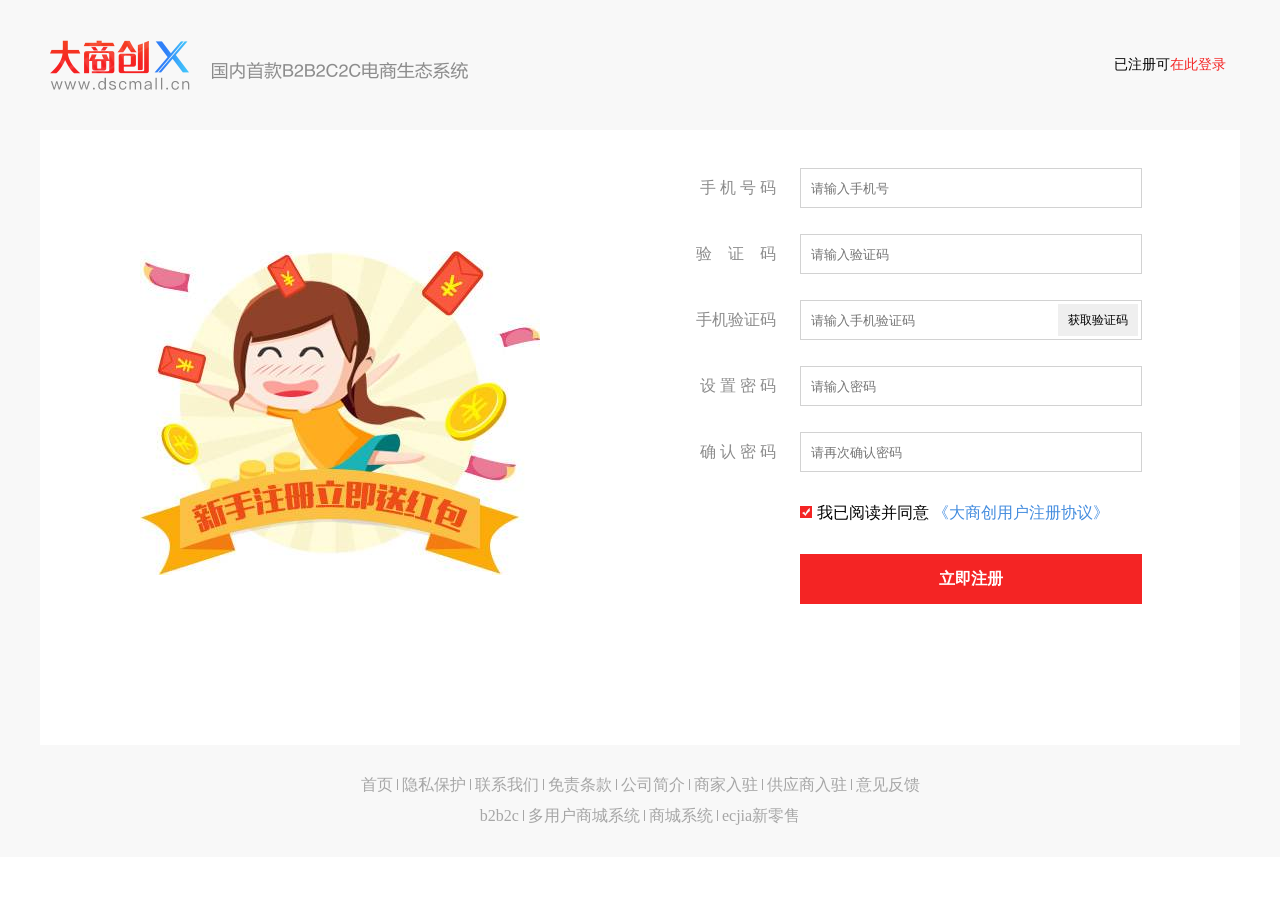
<file: post.html>
<!DOCTYPE html>
<html lang="en">

<head>
    <meta charset="UTF-8">
    <meta name="viewport" content="width=device-width, initial-scale=1.0">
    <title>注册</title>
    <link rel="stylesheet" href="./css/baes.css">
    <link rel="stylesheet" href="./css/post.css">
    <script src="./js/jquery1.12.4-min.js"></script>
    <script src="./js/post.js"></script>
</head>

<body>
    <div class="login-header">
        <div class="layer">
            <div class="logo-header fl">
                <a href="index.html" class="fl">
                    <img src="./images/shop_logo.gif" alt="">
                </a>

                <span></span>
            </div>
            <div class="loginright fr">
                <span>已注册可</span><a href="login.html">在此登录</a>
            </div>
        </div>
    </div>



    <div class="contenter">
        <div class="layer post-cont">
            <div class="post-img fl">
                <a href="#">
                    <img src="./images/post01.jpg" alt="">
                </a>
            </div>

            <div class="post-right fl">

                <div class="post-item">
                    <span class="post-tit">手 机 号 码</span>
                    <div class="item-info">
                        <input type="text" placeholder="请输入手机号" id="phone" fl>

                    </div>
                    <span class="ture fl"></span>
                    <div class="item-ater">
                        <label for="phone">
                            <i class="iconfont">&#xe749;</i>
                            <span>手机号码不能为空</span>
                            
                        </label>
                    </div>
                </div>
                <div class="post-item">
                    <span class="post-tit">验　证　码</span>
                    <div class="item-info">
                        <input type="text" placeholder="请输入验证码" id="code">
                    </div>
                    <span class="ture fl"></span>
                    <div class="item-ater">
                        <label for="code">
                            <i class="iconfont">&#xe749;</i>
                            <span>验证码不能为空</span>
                            
                        </label>
                    </div>
                </div>
                <div class="post-item">
                    <span class="post-tit">手机验证码</span>
                    <div class="item-info">
                        <input type="text" placeholder="请输入手机验证码" id="phone-code">
                        <button class="get-inf">获取验证码</button>
                    </div>
                    <span class="ture fl"></span>
                    <div class="item-ater">
                        <label for="phone-code">
                            <i class="iconfont">&#xe749;</i>
                            <span>手机验证码不能为空</span>
                            
                        </label>
                    </div>
                </div>
                <div class="post-item">
                    <span class="post-tit">设 置 密 码</span>
                    <div class="item-info">
                        <input type="password" placeholder="请输入密码" id="password">
                    </div>
                    <span class="ture fl"></span>
                    <div class="item-ater">
                        <label for="password">
                            <i class="iconfont">&#xe749;</i>
                            <span>请输入密码</span>
    
                        </label>
                    </div>
                    <div class="onloading">
                        <span class="s1"></span>
                        <span class="s2"></span>
                        <span class="r1">低</span>
                    </div>
                </div>
                <div class="post-item">
                    <span class="post-tit">确 认 密 码</span>
                    <div class="item-info">
                        <input type="password" placeholder="请再次确认密码" id="passwordEven">
                    </div>
                    <span class="ture fl"></span>
                    <div class="item-ater">
                        <label for="passwordEven">
                            <i class="iconfont">&#xe749;</i>
                            <span>密码确认不能为空</span>
                            
                        </label>
                    </div>
                </div>

                <div class="post-foot">
                    <input type="checkbox" name="" id="checkbox" checked>
                    <label for="checkbox" class="clearfix reader">
                         <i class="checkedTure fl" id="ok-post"></i>
                        我已阅读并同意
                        <a href="#">《大商创用户注册协议》</a>
                        <span class="ture fr"></span>
                      </label>

                    <button class="post-sumbit">立即注册</button>
                </div>



            </div>
        </div>
    </div>






    <!-- 底部 -->
    <div class="footer-bot">
        <div class="layer clearfix">
            <!-- 第一行 -->
            <p class="copyright_links">
                <a href="index.html">首页</a>
                <span></span>
                <a href="#">隐私保护</a>
                <span></span>
                <a href="#">联系我们</a>
                <span></span>
                <a href="#">免责条款</a>
                <span></span>
                <a href="#">公司简介</a>
                <span></span>
                <a href="#">商家入驻</a>
                <span></span>
                <a href="#">供应商入驻</a>
                <span></span>
                <a href="#">意见反馈</a>
            </p>
            <!-- 第二行 -->
            <p class="copyright_links">
                <a href="#">b2b2c</a>
                <span></span>
                <a href="#">多用户商城系统</a>
                <span></span>
                <a href="#">商城系统</a>
                <span></span>
                <a href="#">ecjia新零售</a>
            </p>
            <!-- <p class="copyright_auth clearfix">&nbsp;</p> -->
        </div>
    </div>
</body>

</html>
</file>
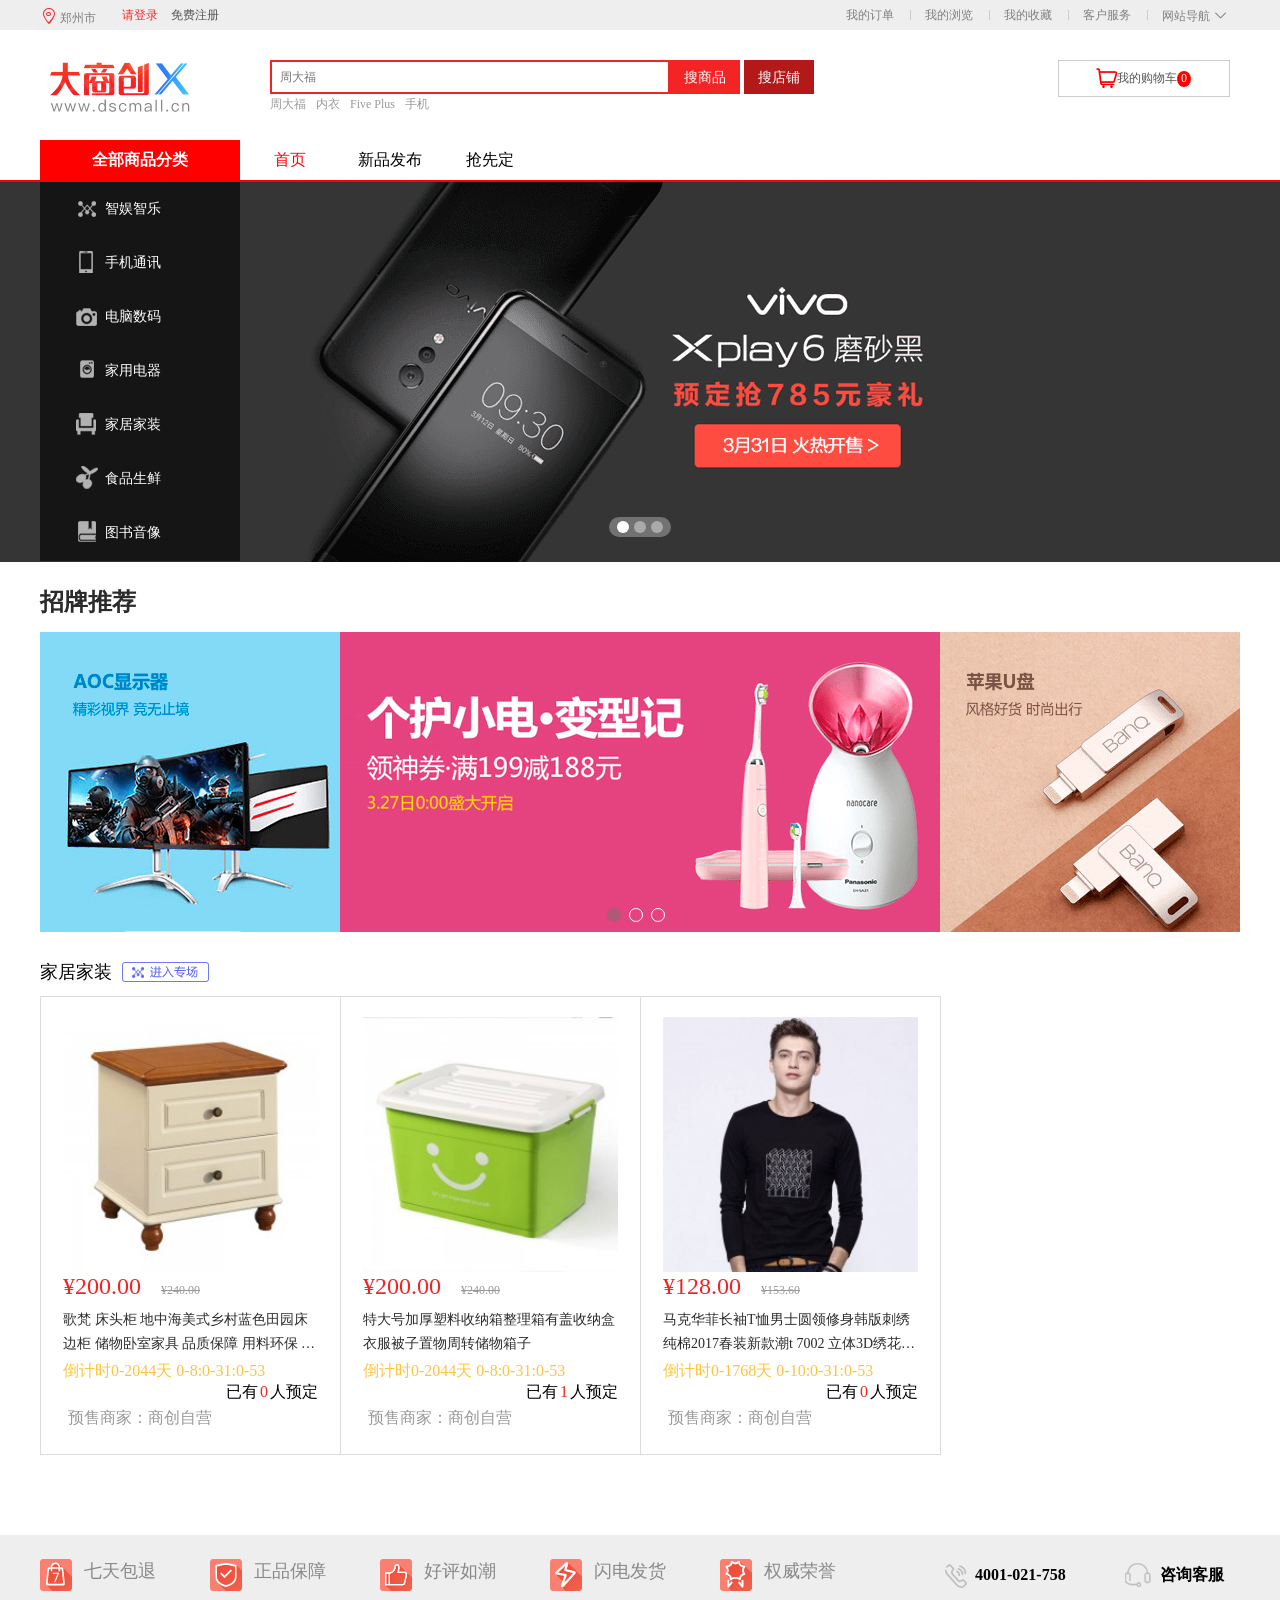
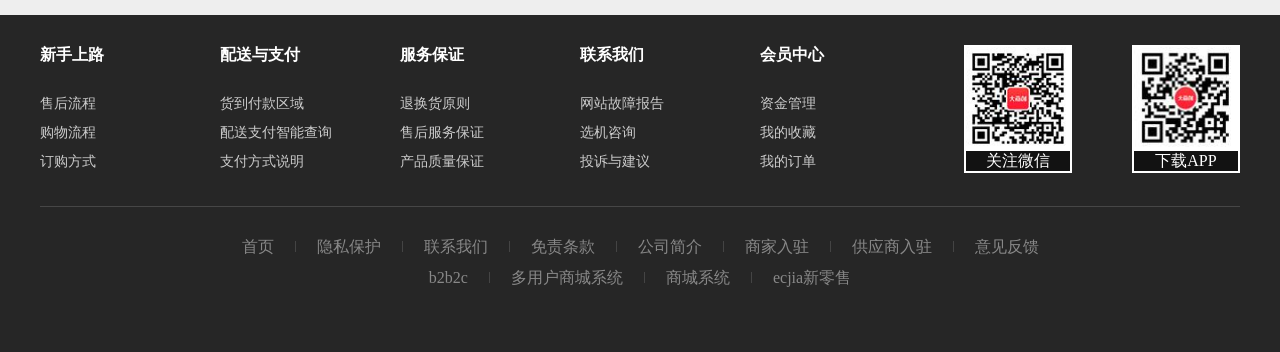
<file: presell.html>
<!DOCTYPE html>
<html lang="en">

<head>
    <meta charset="UTF-8">
    <meta name="viewport" content="width=device-width, initial-scale=1.0">
    <title>预售首页</title>
    <script src="js/jquery1.12.4.js"></script>
    <link rel="stylesheet" href="css/baes.css">
    <!-- 头部 -->
    <link rel="stylesheet" href="css/header1.css">
    <link rel="stylesheet" href="fonts/iconfont.css">
    <!-- 主体 -->
    <link rel="stylesheet" href="css/presell.css">
    <script src="js/presell.js"></script>
    <script src="js/time.js"></script>
    <!-- 尾部 -->
    <link rel="stylesheet" href="css/footer.css">
    <!-- <script src="js/tail.js"></script> -->
</head>

<body>
    <!-- 头部 -->
    <header class="header">
        <div class="header-topNav">
            <div class="header-top">
                <div class="fl header-top-left">
                    <div class="header-icon   fl">
                        <i class="iconfont .icon-weizhi red">&#xe61b;</i>
                        <span>郑州市</span>
                        <div class="header-zen"></div>
                    </div>
                    <!-- 位置搜索 -->
                    <script>
                        $(function() {
                            var oA = $('.header-letter').children()
                            var length = $('.header-letter').children().length
                                // var he = $('#header-lists').find('li').eq(0).height()
                            oA.each(function() {
                                var index = $(this).index();
                                // var ul = -$(this).index() * he

                                $(this).hover(function() {
                                    // 卷进去的高度
                                    var ulheight = index * parseInt($(this).position().top - 4)
                                    if (index < length - 2) {
                                        $('#header-lists').stop().animate({
                                            'top': -ulheight
                                        }, 200, 'linear')
                                    }
                                    var bi = ulheight * 100 / 950
                                    if (index > 0 && index < length - 2) {
                                        $('.header-bar').stop().animate({
                                            'top': bi
                                        }, 200)
                                    } else if (index == 0) {
                                        $('.header-bar').css('top', 0)
                                    }
                                })
                            })

                            // 显示
                            $('.header-icon,.header-location').hover(function() {
                                $('.header-zen,.header-location').show()
                                $('.header-icon').addClass('header-if')
                            }, function() {
                                $('.header-zen,.header-location').hide()
                                $('.header-icon').removeClass('header-if')
                            })
                        })
                    </script>
                    <div class="header-location">
                        <div class="header-hot">
                            <a href="#">苏州市</a>
                            <a href="#">北京市</a>
                            <a href="#">天津市</a>
                            <a href="#">上海市</a>
                        </div>
                        <div class="header-letter">
                            <a href="#" data-letter="A">A</a>
                            <a href="#" data-letter="B">B</a>
                            <a href="#" data-letter="C">C</a>
                            <a href="#" data-letter="D">D</a>
                            <a href="#" data-letter="E">E</a>
                            <a href="#" data-letter="F">F</a>
                            <a href="#" data-letter="G">G</a>
                            <a href="#" data-letter="H">H</a>
                            <a href="#" data-letter="J">J</a>
                            <a href="#" data-letter="K">K</a>
                            <a href="#" data-letter="L">L</a>
                            <a href="#" data-letter="M">M</a>
                            <a href="#" data-letter="N">N</a>
                            <a href="#" data-letter="P">P</a>
                            <a href="#" data-letter="Q">Q</a>
                            <a href="#" data-letter="R">R</a>
                            <a href="#" data-letter="S">S</a>
                            <a href="#" data-letter="T">T</a>
                            <a href="#" data-letter="W">W</a>
                            <a href="#" data-letter="X">X</a>
                            <a href="#" data-letter="Y">Y</a>
                            <a href="#" data-letter="Z">Z</a>
                        </div>
                        <div class="header-scrollboty">
                            <div class="header-allList fl">
                                <ul id="header-lists">
                                    <li>
                                        <em data-name="A">A</em>
                                        <div class="header-item-city">
                                            <a href="#">安庆市</a>
                                            <a href="#">安阳市</a>
                                            <a href="#">安康市</a>
                                            <a href="#">安顺市</a>
                                            <a href="#">澳门</a>
                                        </div>
                                    </li>
                                    <li>
                                        <em data-name="B">B</em>
                                        <div class="header-item-city">
                                            <a href="#">安庆市</a>
                                            <a href="#">安阳市</a>
                                            <a href="#">安康市</a>
                                            <a href="#">安顺市</a>
                                            <a href="#">澳门</a>
                                        </div>
                                    </li>
                                    <li>
                                        <em data-name="C">C</em>
                                        <div class="header-item-city">
                                            <a href="#">安庆市</a>
                                            <a href="#">安阳市</a>
                                            <a href="#">安康市</a>
                                            <a href="#">安顺市</a>
                                            <a href="#">澳门</a>
                                        </div>
                                    </li>
                                    <li>
                                        <em data-name="D">D</em>
                                        <div class="header-item-city">
                                            <a href="#">安庆市</a>
                                            <a href="#">安阳市</a>
                                            <a href="#">安康市</a>
                                            <a href="#">安顺市</a>
                                            <a href="#">澳门</a>
                                        </div>
                                    </li>
                                    <li>
                                        <em data-name="E">E</em>
                                        <div class="header-item-city">
                                            <a href="#">安庆市</a>
                                            <a href="#">安阳市</a>
                                            <a href="#">安康市</a>
                                            <a href="#">安顺市</a>
                                            <a href="#">澳门</a>
                                        </div>
                                    </li>
                                    <li>
                                        <em data-name="F">F</em>
                                        <div class="header-item-city">
                                            <a href="#">安庆市</a>
                                            <a href="#">安阳市</a>
                                            <a href="#">安康市</a>
                                            <a href="#">安顺市</a>
                                            <a href="#">澳门</a>
                                        </div>
                                    </li>
                                    <li>
                                        <em data-name="G">G</em>
                                        <div class="header-item-city">
                                            <a href="#">安庆市</a>
                                            <a href="#">安阳市</a>
                                            <a href="#">安康市</a>
                                            <a href="#">安顺市</a>
                                            <a href="#">澳门</a>
                                        </div>
                                    </li>
                                    <li>
                                        <em data-name="H">H</em>
                                        <div class="header-item-city">
                                            <a href="#">安庆市</a>
                                            <a href="#">安阳市</a>
                                            <a href="#">安康市</a>
                                            <a href="#">安顺市</a>
                                            <a href="#">澳门</a>
                                        </div>
                                    </li>
                                    <li>
                                        <em data-name="J">J</em>
                                        <div class="header-item-city">
                                            <a href="#">安庆市</a>
                                            <a href="#">安阳市</a>
                                            <a href="#">安康市</a>
                                            <a href="#">安顺市</a>
                                            <a href="#">澳门</a>
                                        </div>
                                    </li>
                                    <li>
                                        <em data-name="K">K</em>
                                        <div class="header-item-city">
                                            <a href="#">安庆市</a>
                                            <a href="#">安阳市</a>
                                            <a href="#">安康市</a>
                                            <a href="#">安顺市</a>
                                            <a href="#">澳门</a>
                                        </div>
                                    </li>
                                    <li>
                                        <em data-name="L">L</em>
                                        <div class="header-item-city">
                                            <a href="#">安庆市</a>
                                            <a href="#">安阳市</a>
                                            <a href="#">安康市</a>
                                            <a href="#">安顺市</a>
                                            <a href="#">澳门</a>
                                        </div>
                                    </li>
                                    <li>
                                        <em data-name="M">M</em>
                                        <div class="header-item-city">
                                            <a href="#">安庆市</a>
                                            <a href="#">安阳市</a>
                                            <a href="#">安康市</a>
                                            <a href="#">安顺市</a>
                                            <a href="#">澳门</a>
                                        </div>
                                    </li>
                                    <li>
                                        <em data-name="N">N</em>
                                        <div class="header-item-city">
                                            <a href="#">安庆市</a>
                                            <a href="#">安阳市</a>
                                            <a href="#">安康市</a>
                                            <a href="#">安顺市</a>
                                            <a href="#">澳门</a>
                                        </div>
                                    </li>
                                    <li>
                                        <em data-name="P">P</em>
                                        <div class="header-item-city">
                                            <a href="#">安庆市</a>
                                            <a href="#">安阳市</a>
                                            <a href="#">安康市</a>
                                            <a href="#">安顺市</a>
                                            <a href="#">澳门</a>
                                        </div>
                                    </li>
                                    <li>
                                        <em data-name="Q">Q</em>
                                        <div class="header-item-city">
                                            <a href="#">安庆市</a>
                                            <a href="#">安阳市</a>
                                            <a href="#">安康市</a>
                                            <a href="#">安顺市</a>
                                            <a href="#">澳门</a>
                                        </div>
                                    </li>
                                    <li>
                                        <em data-name="R">R</em>
                                        <div class="header-item-city">
                                            <a href="#">安庆市</a>
                                            <a href="#">安阳市</a>
                                            <a href="#">安康市</a>
                                            <a href="#">安顺市</a>
                                            <a href="#">澳门</a>
                                        </div>
                                    </li>
                                    <li>
                                        <em data-name="S">S</em>
                                        <div class="header-item-city">
                                            <a href="#">安庆市</a>
                                            <a href="#">安阳市</a>
                                            <a href="#">安康市</a>
                                            <a href="#">安顺市</a>
                                            <a href="#">澳门</a>
                                        </div>
                                    </li>
                                    <li>
                                        <em data-name="T">T</em>
                                        <div class="header-item-city">
                                            <a href="#">安庆市</a>
                                            <a href="#">安阳市</a>
                                            <a href="#">安康市</a>
                                            <a href="#">安顺市</a>
                                            <a href="#">澳门</a>
                                        </div>
                                    </li>
                                    <li>
                                        <em data-name="W">W</em>
                                        <div class="header-item-city">
                                            <a href="#">安庆市</a>
                                            <a href="#">安阳市</a>
                                            <a href="#">安康市</a>
                                            <a href="#">安顺市</a>
                                            <a href="#">澳门</a>
                                        </div>
                                    </li>
                                    <li>
                                        <em data-name="X">X</em>
                                        <div class="header-item-city">
                                            <a href="#">安庆市</a>
                                            <a href="#">安阳市</a>
                                            <a href="#">安康市</a>
                                            <a href="#">澳门</a>
                                        </div>
                                    </li>
                                    <li>
                                        <em data-name="Y">Y</em>
                                        <div class="header-item-city">
                                            <a href="#">安庆市</a>
                                            <a href="#">安阳市</a>
                                            <a href="#">安康市</a>
                                        </div>
                                    </li>
                                    <li>
                                        <em data-name="Z">Z</em>
                                        <div class="header-item-city">
                                            <a href="#">郑州市</a>
                                            <a href="#" class="city-selected">周口市</a>
                                            <a href="#">驻马店市</a>
                                        </div>
                                    </li>
                                </ul>
                            </div>
                            <div class="header-scorllBar">
                                <p class="header-bar"></p>
                            </div>
                        </div>
                    </div>

                    <div class="fl header-enter">
                        <span><a href="login.html" class="red">请登录</a></span>
                        <span><a href="post.html" >免费注册</a></span>
                    </div>
                </div>
                <ul class="fr header-top-right">
                    <li><a href="#">我的订单</a></li>
                    <li class="header-spacer"></li>
                    <li><a href="#">我的浏览</a></li>
                    <li class="header-spacer"></li>
                    <li><a href="#">我的收藏</a></li>
                    <li class="header-spacer"></li>
                    <li><a href="#">客户服务</a></li>
                    <li class="header-spacer"></li>
                    <li class="header-for">
                        网站导航<i class="iconfont .icon-down">&#xe600;</i>
                        <div class="header-dorpdown1">
                            <div class="header-fore-white"></div>
                            <dl class="header-fore1 fl">
                                <dt>特色主题</dt>
                                <dd><a href="#">家用电器</a></dd>
                                <dd><a href="#">男装女装</a></dd>
                                <dd><a href="#">鞋靴箱包</a></dd>
                            </dl>
                            <dl class="header-fore2 fl">
                                <dt>促销活动</dt>
                                <dd><a href="#">拍卖活动</a></dd>
                                <dd><a href="#">共创商品</a></dd>
                                <dd><a href="#">积分商城</a></dd>
                                <dd><a href="#">CMS频道</a></dd>
                                <dd><a href="#">优惠活动</a></dd>
                                <dd><a href="#">超值礼包</a></dd>
                                <dd><a href="#">优惠券</a></dd>
                                <dd><a href="#">礼品卡</a></dd>
                                <dd><a href="#">预售商品</a></dd>
                            </dl>
                        </div>
                    </li>
                </ul>
            </div>
        </div>
        <div class="header-nav">
            <div class="header-nav-top">
                <div class="header-logo fl ">
                    <a href="index.html">
                        <img src="images/shop_logo.gif" alt="">

                    </a>
                </div>
                <div class="header-search fl">
                    <form action="">
                        <input type="text" placeholder="周大福">
                        <button>搜商品</button>
                        <button>搜店铺</button>
                    </form>
                    <ul>
                        <li>
                            <a href="#">周大福</a>
                        </li>
                        <li>
                            <a href="#">内衣</a>
                        </li>
                        <li>
                            <a href="#">Five Plus</a>
                        </li>
                        <li>
                            <a href="#">手机</a>
                        </li>
                    </ul>
                </div>
                <div class="header-shopping fr">
                    <a href="#">
                        <i class="iconfont icon-gouwuche" id="icon-font"> </i>
                        <span class="red"><a href="shopcar.html">我的购物车</a></span>
                        <em class="em-bord">0</em>
                    </a>
                </div>
                <div class="header-dorpdown">
                    <div class="header-noggods">
                        <img src="images/cart-nogoods.png" class="fl" alt="">
                        <span><a href="shopcar.html">购物车中还没有商品，赶紧选购吧！</a></span>
                    </div>
                    <div class="header-white"></div>
                </div>
            </div>
            <div class="header-nav-buttom">
                <div class="header-cat fl">
                    <a>全部商品分类</a>
                    <!-- 全部商品下的tab切换  -->
                    <ul class="header-cat-ul">
                        <li>
                            <div class="header-cat-div">
                                <i></i><span><a href="#">智娱智乐</a></span>
                            </div>
                        </li>
                        <li>
                            <div class="header-cat-div">
                                <i></i><span><a href="#">手机通讯</a></span>
                            </div>
                        </li>
                        <li>
                            <div class="header-cat-div">
                                <i></i><span><a href="#">电脑数码</a></span>
                            </div>
                        </li>
                        <li>
                            <div class="header-cat-div">
                                <i></i><span><a href="#">家用电器</a></span>
                            </div>
                        </li>
                        <li>
                            <div class="header-cat-div">
                                <i></i><span><a href="#">家居家装</a></span>
                            </div>
                        </li>
                        <li>
                            <div class="header-cat-div">
                                <i></i><span><a href="#">食品生鲜</a></span>
                            </div>
                        </li>
                        <li>
                            <div class="header-cat-div">
                                <i></i><span><a href="#">图书音像</a></span>
                            </div>
                        </li>
                    </ul>
                </div>

                <script>
                    $(function() {
                        /* 网站导航 */
                        $('.header-for').hover(function() {
                            $(this).addClass('header-dorp-fore')
                            $('.header-dorpdown1').show().slideDown(600, 'linear')
                        }, function() {
                            $('.header-dorpdown1').hide()
                            $(this).removeClass('header-dorp-fore')
                        })

                        /* 购物车 */
                        $('.header-shopping,.header-dorpdown').hover(function() {
                            $('.header-dorpdown').show()
                        }, function() {
                            $('.header-dorpdown').hide()
                        })
                    })
                </script>

                <div class="header-max-nav fl">
                    <ul>
                        <li class="active"><a href="#">首页</a></li>
                        <li><a href="NEW.html">新品发布</a></li>
                        <li><a href="order.html">抢先定</a></li>
                    </ul>
                </div>
            </div>
        </div>
    </header>
    <!-- 展示 -->
    <div class="show">
        <!-- 横幅广告 -->
        <div class="banner">
            <div class="pre-banner">
                <!-- 第一个轮播图 -->
                <div class="tempWrap">
                    <ul id="bd">
                        <!-- 第一张 -->
                        <li class="bd-li cellphone">
                            <div class="banner-width layer">
                                <a href="#">
                                    <img src="./images/1.png">
                                </a>
                            </div>
                        </li>
                        <!-- 第二张 -->
                        <li class="bd-li host">
                            <div class="banner-width layer">
                                <a href="#">
                                    <img src="./images/2.png">
                                </a>
                            </div>
                        </li>
                        <!-- 第三张 -->
                        <li class="bd-li discounts">
                            <div class="banner-width layer">
                                <a href="#">
                                    <img src="./images/3.png">
                                </a>
                            </div>
                        </li>
                    </ul>
                </div>
                <!-- 小圆点 -->
                <ul id="dotted">

                </ul>
            </div>
        </div>
        <!-- 主题内容 -->
        <div class="content">
            <div class="layer clearfix">
                <h2 class="content-h2">招牌推荐</h2>
                <div class="content-img">
                    <div class="content-img-left">
                        <a href="#">
                            <img src="./images/1-2-1.png" alt="">
                        </a>
                    </div>
                    <!-- 第二个轮播 -->
                    <div class="content-banner">
                        <ul class="content-banner-img">
                            <li>
                                <a href="#">
                                    <img src="./images/1-2-2.png" alt="">
                                </a>
                            </li>
                            <li>
                                <a href="#">
                                    <img src="./images/1-2-4.png" alt="">
                                </a>
                            </li>
                            <li>
                                <a href="#">
                                    <img src="./images/1-2-3.png" alt="">
                                </a>
                            </li>
                        </ul>
                        <!-- 第二个小圆点 -->
                        <ul class="content-banner-circle">

                        </ul>
                        <!-- 前进和后退 -->
                        <div class="prev"></div>
                        <div class="next"></div>
                    </div>
                    <div class="content-img-right">
                        <a href="#">
                            <img src="./images/1-2-5.png" alt="">
                        </a>
                    </div>
                </div>
            </div>
            <!-- 预售商品列表 -->
            <div class="special-list layer">
                <div class="special-item layer clearfix">
                    <!-- 标题 -->
                    <div class="title clearfix">
                        <h3 class="fl">家居家装</h3>
                        <a href="#" class="icon fl">
                            <i class="fl"></i>
                        </a>
                    </div>
                    <!-- 产品 -->
                    <div class="special-product layer fl">
                        <ul class="fl">
                            <!-- 1 -->
                            <li class="one">
                                <div class="li-outer">
                                    <!-- 商品图片 -->
                                    <div class="p-img">
                                        <a href="#"><img src="./images/1-3-1.jpg" alt=""></a>
                                    </div>
                                    <!-- 定价 -->
                                    <div class="p-price">
                                        <span>¥200.00</span>
                                        <del>¥240.00</del>
                                    </div>
                                    <!-- 简介 -->
                                    <div class="p-intro">
                                        <a href="#" title="歌梵 床头柜 地中海美式乡村蓝色田园床边柜 储物卧室家具 品质保障 用料环保 质保5年--不单卖">歌梵 床头柜 地中海美式乡村蓝色田园床边柜 储物卧室家具 品质保障 用料环保 质保5年--不单卖</a>
                                    </div>
                                    <!-- 预定信息 -->
                                    <div class="p-info">
                                        <div class="p-left">
                                            <div class="time">

                                            </div>
                                            <span class="reserve fr">已有<em>0</em>人预定</span>
                                        </div>
                                        <p> 预售商家：<a href="#" title="商创自营">商创自营</a></p>
                                    </div>
                                </div>
                            </li>
                            <!-- 2 -->
                            <li class="two">
                                <div class="li-outer">
                                    <!-- 商品图片 -->
                                    <div class="p-img">
                                        <a href="#"><img src="./images/1-3-2.jpg" alt=""></a>
                                    </div>
                                    <!-- 定价 -->
                                    <div class="p-price">
                                        <span>¥200.00</span>
                                        <del>¥240.00</del>
                                    </div>
                                    <!-- 简介 -->
                                    <div class="p-intro">
                                        <a href="#" title="特大号加厚塑料收纳箱整理箱有盖收纳盒衣服被子置物周转储物箱子">特大号加厚塑料收纳箱整理箱有盖收纳盒衣服被子置物周转储物箱子</a>
                                    </div>
                                    <!-- 预定信息 -->
                                    <div class="p-info">
                                        <div class="p-left">
                                            <div class="time">

                                            </div>
                                            <span class="reserve fr">已有<em>1</em>人预定</span>
                                        </div>
                                        <p> 预售商家：<a href="#" title="商创自营">商创自营</a></p>
                                    </div>
                                </div>
                            </li>
                            <!-- 3 -->
                            <li class="three">
                                <div class="li-outer">
                                    <!-- 商品图片 -->
                                    <div class="p-img">
                                        <a href="#"><img src="./images/1-3-3.jpg" alt=""></a>
                                    </div>
                                    <!-- 定价 -->
                                    <div class="p-price">
                                        <span>¥128.00</span>
                                        <del>¥153.60</del>
                                    </div>
                                    <!-- 简介 -->
                                    <div class="p-intro">
                                        <a href="#" title="马克华菲长袖T恤男士圆领修身韩版刺绣纯棉2017春装新款潮t 7002 立体3D绣花 欧美潮流范 17春装新品">马克华菲长袖T恤男士圆领修身韩版刺绣纯棉2017春装新款潮t 7002 立体3D绣花 欧美潮流范 17春装新品</a>
                                    </div>
                                    <!-- 预定信息 -->
                                    <div class="p-info">
                                        <div class="p-left">
                                            <div class="time">

                                            </div>
                                            <span class="reserve fr">已有<em>0</em>人预定</span>
                                        </div>
                                        <p> 预售商家：<a href="#" title="商创自营">商创自营</a></p>
                                    </div>
                                </div>
                            </li>
                        </ul>
                    </div>
                </div>
            </div>
        </div>
    </div>
    <!-- 尾部 -->
    <footer style="width: 100%;">
        <!-- 白色区域 -->
        <div class="footer-top">
            <div class="layer">
                <ul class="fl">
                    <li>
                        <i></i>
                        <span>七天包退</span>
                    </li>
                    <li>
                        <i></i>
                        <span>正品保障</span>
                    </li>
                    <li>
                        <i></i>
                        <span>好评如潮</span>
                    </li>
                    <li>
                        <i></i>
                        <span>闪电发货</span>
                    </li>
                    <li>
                        <i></i>
                        <span>权威荣誉</span>
                    </li>
                </ul>
                <div class="footer-top-right fr">
                    <p>
                        <i></i>
                        <span>4001-021-758</span>
                    </p>
                    <p>
                        <i></i>
                        <span>咨询客服</span>
                    </p>
                </div>
            </div>
        </div>

        <!-- 尾巴中部 -->
        <div class="footer-center">
            <div class="fnc-warp layer clearfix">
                <!-- 列表 -->
                <div class="help-list fl">
                    <div class="help-item">
                        <h3>新手上路</h3>
                        <ul>
                            <li><a href="#">售后流程</a></li>
                            <li><a href="#">购物流程</a></li>
                            <li><a href="#">订购方式</a></li>
                        </ul>
                    </div>
                    <div class="help-item">
                        <h3>配送与支付</h3>
                        <ul>
                            <li><a href="#">货到付款区域</a></li>
                            <li><a href="#">配送支付智能查询</a></li>
                            <li><a href="#">支付方式说明</a></li>
                        </ul>
                    </div>
                    <div class="help-item">
                        <h3>服务保证</h3>
                        <ul>
                            <li><a href="#">退换货原则</a></li>
                            <li><a href="#">售后服务保证</a></li>
                            <li><a href="#">产品质量保证</a></li>
                        </ul>
                    </div>
                    <div class="help-item">
                        <h3>联系我们</h3>
                        <ul>
                            <li><a href="#">网站故障报告</a></li>
                            <li><a href="#">选机咨询</a></li>
                            <li><a href="#">投诉与建议</a></li>
                        </ul>
                    </div>
                    <div class="help-item">
                        <h3>会员中心</h3>
                        <ul>
                            <li><a href="#">资金管理</a></li>
                            <li><a href="#">我的收藏</a></li>
                            <li><a href="#">我的订单</a></li>
                        </ul>
                    </div>
                </div>

                <!-- 二维码 -->
                <div class="qr-code fr">
                    <!-- 微信二维码 -->
                    <div class="qr-item fl">
                        <div class="code_img"><img src="images/ecjia_qrcode.jpg"></div>
                        <div class="text">关注微信</div>
                    </div>
                    <!-- APP二维码 -->
                    <div class="qr-item fr">
                        <div class="code_img"><img src="images/ectouch_qrcode.jpg"></div>
                        <div class="text">下载APP</div>
                    </div>
                </div>
            </div>
        </div>
        <!-- 尾巴底部 -->
        <div class="footer-bot">
            <div class="layer clearfix">
                <!-- 第一行 -->
                <p class="copyright_links">
                    <a href="index.html">首页</a>
                    <span></span>
                    <a href="#">隐私保护</a>
                    <span></span>
                    <a href="#">联系我们</a>
                    <span></span>
                    <a href="#">免责条款</a>
                    <span></span>
                    <a href="#">公司简介</a>
                    <span></span>
                    <a href="#">商家入驻</a>
                    <span></span>
                    <a href="#">供应商入驻</a>
                    <span></span>
                    <a href="#">意见反馈</a>
                </p>
                <!-- 第二行 -->
                <p class="copyright_links">
                    <a href="#">b2b2c</a>
                    <span></span>
                    <a href="#">多用户商城系统</a>
                    <span></span>
                    <a href="#">商城系统</a>
                    <span></span>
                    <a href="#">ecjia新零售</a>
                </p>
                <p class="copyright_auth clearfix">&nbsp;</p>
            </div>
        </div>
    </footer>
    <!-- 头部js -->
    <script src="js/header.js"></script>
</body>

</html>
</file>
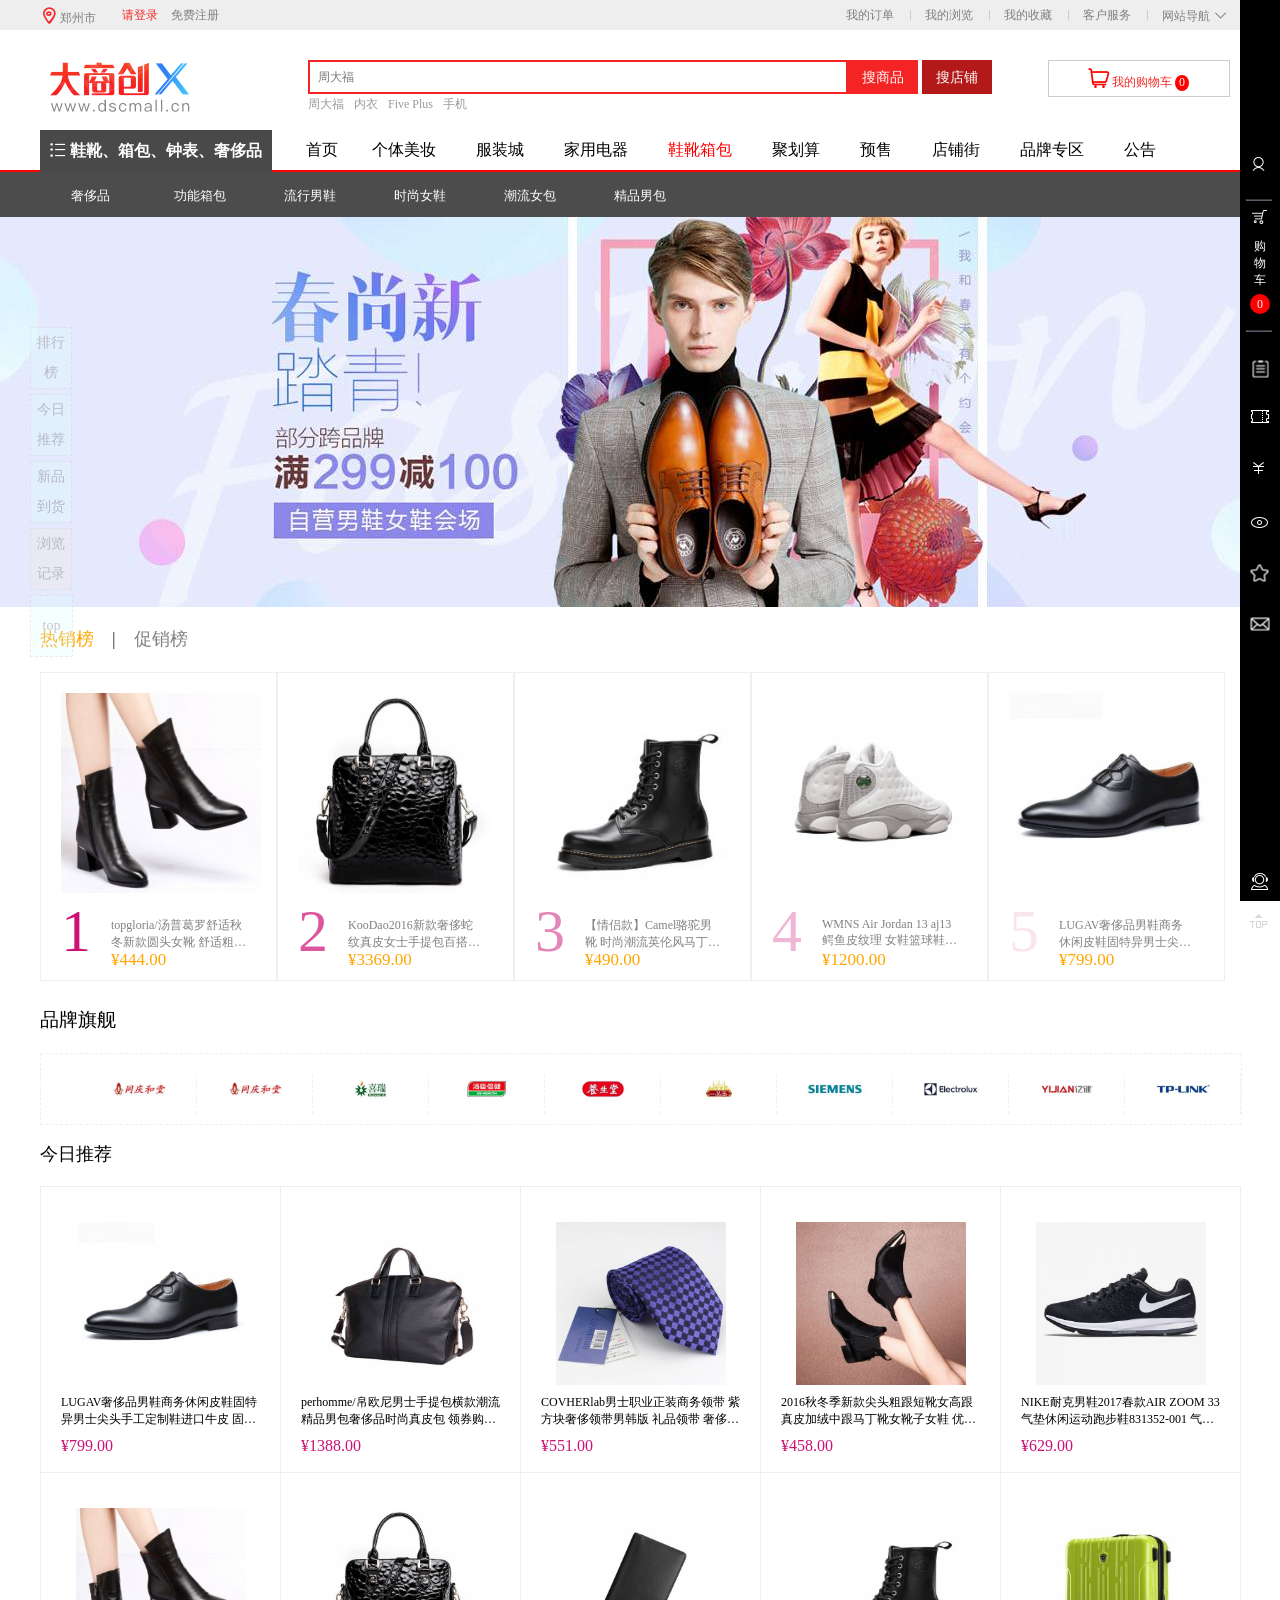
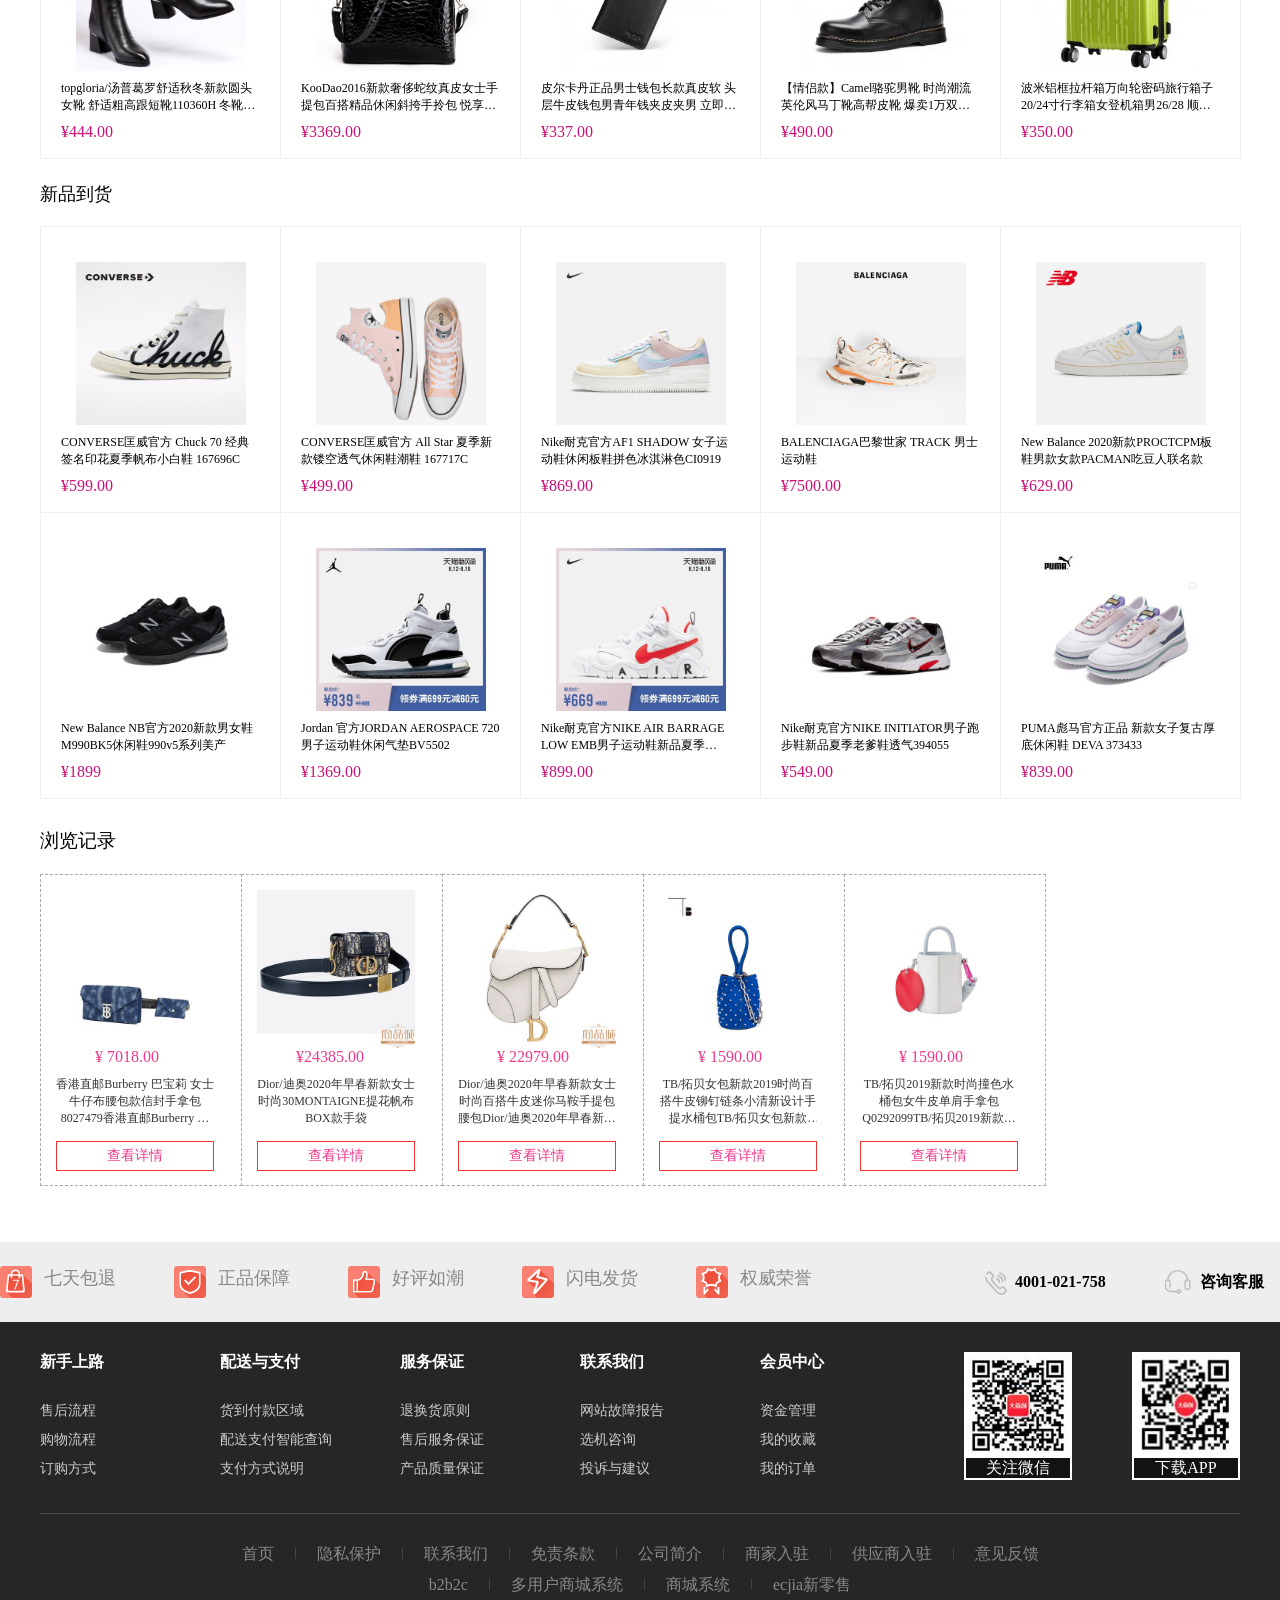
<file: shoes.html>
<!DOCTYPE html>
<html>

<head>
    <meta charset="UTF-8">
    <title>鞋靴箱包</title>
    <link rel="stylesheet" type="text/css" href="css/base.css" />
    <link rel="stylesheet" type="text/css" href="css/shoes.css" />
    <link rel="icon" href="images/icon1.png" />
    <script src="https://cdn.bootcdn.net/ajax/libs/jquery/3.5.1/jquery.js"></script>
    <link rel="stylesheet" type="text/css" href="fonts/iconfont.css" />
    <link rel="stylesheet" type="text/css" href="css/header.css" />
    <script src="js/header.js"></script>
    <link rel="stylesheet" href="fonts/iconfont.css" />
    <link rel="stylesheet" href="css/aside.css" />
    <script src="js/aside.js"></script>
    <link rel="stylesheet" type="text/css" href="css/footer.css" />
</head>

<body>
    <!-- 头部 -->
    <header class="header" style="height: 170px;">
        <div class="header-topNav">
            <div class="header-top" style="width: 1200px;">
                <div class="fl header-top-left">
                    <div class="header-icon  fl">
                        <i class="iconfont .icon-weizhi red bold">&#xe61b;</i>
                        <span>郑州市</span>
                        <div class="header-zen"></div>
                    </div>
                    <!-- 搜索位置 -->
                    <div class="header-location">
                        <div class="header-hot">
                            <a href="#">苏州市</a>
                            <a href="#">北京市</a>
                            <a href="#">天津市</a>
                            <a href="#">上海市</a>
                        </div>
                        <div class="header-letter">
                            <a href="#" data-letter="A">A</a>
                            <a href="#" data-letter="B">B</a>
                            <a href="#" data-letter="C">C</a>
                            <a href="#" data-letter="D">D</a>
                            <a href="#" data-letter="E">E</a>
                            <a href="#" data-letter="F">F</a>
                            <a href="#" data-letter="G">G</a>
                            <a href="#" data-letter="H">H</a>
                            <a href="#" data-letter="J">J</a>
                            <a href="#" data-letter="K">K</a>
                            <a href="#" data-letter="L">L</a>
                            <a href="#" data-letter="M">M</a>
                            <a href="#" data-letter="N">N</a>
                            <a href="#" data-letter="P">P</a>
                            <a href="#" data-letter="Q">Q</a>
                            <a href="#" data-letter="R">R</a>
                            <a href="#" data-letter="S">S</a>
                            <a href="#" data-letter="T">T</a>
                            <a href="#" data-letter="W">W</a>
                            <a href="#" data-letter="X">X</a>
                            <a href="#" data-letter="Y">Y</a>
                            <a href="#" data-letter="Z">Z</a>
                        </div>
                        <div class="header-scrollboty">
                            <div class="header-allList fl">
                                <ul id="header-lists">
                                    <li>
                                        <em data-name="A">A</em>
                                        <div class="header-item-city">
                                            <a href="#">安庆市</a>
                                            <a href="#">安阳市</a>
                                            <a href="#">安康市</a>
                                            <a href="#">安顺市</a>
                                            <a href="#">澳门</a>
                                        </div>
                                    </li>
                                    <li>
                                        <em data-name="B">B</em>
                                        <div class="header-item-city">
                                            <a href="#">安庆市</a>
                                            <a href="#">安阳市</a>
                                            <a href="#">安康市</a>
                                            <a href="#">安顺市</a>
                                            <a href="#">澳门</a>
                                        </div>
                                    </li>
                                    <li>
                                        <em data-name="C">C</em>
                                        <div class="header-item-city">
                                            <a href="#">安庆市</a>
                                            <a href="#">安阳市</a>
                                            <a href="#">安康市</a>
                                            <a href="#">安顺市</a>
                                            <a href="#">澳门</a>
                                        </div>
                                    </li>
                                    <li>
                                        <em data-name="D">D</em>
                                        <div class="header-item-city">
                                            <a href="#">安庆市</a>
                                            <a href="#">安阳市</a>
                                            <a href="#">安康市</a>
                                            <a href="#">安顺市</a>
                                            <a href="#">澳门</a>
                                        </div>
                                    </li>
                                    <li>
                                        <em data-name="E">E</em>
                                        <div class="header-item-city">
                                            <a href="#">安庆市</a>
                                            <a href="#">安阳市</a>
                                            <a href="#">安康市</a>
                                            <a href="#">安顺市</a>
                                            <a href="#">澳门</a>
                                        </div>
                                    </li>
                                    <li>
                                        <em data-name="F">F</em>
                                        <div class="header-item-city">
                                            <a href="#">安庆市</a>
                                            <a href="#">安阳市</a>
                                            <a href="#">安康市</a>
                                            <a href="#">安顺市</a>
                                            <a href="#">澳门</a>
                                        </div>
                                    </li>
                                    <li>
                                        <em data-name="G">G</em>
                                        <div class="header-item-city">
                                            <a href="#">安庆市</a>
                                            <a href="#">安阳市</a>
                                            <a href="#">安康市</a>
                                            <a href="#">安顺市</a>
                                            <a href="#">澳门</a>
                                        </div>
                                    </li>
                                    <li>
                                        <em data-name="H">H</em>
                                        <div class="header-item-city">
                                            <a href="#">安庆市</a>
                                            <a href="#">安阳市</a>
                                            <a href="#">安康市</a>
                                            <a href="#">安顺市</a>
                                            <a href="#">澳门</a>
                                        </div>
                                    </li>
                                    <li>
                                        <em data-name="J">J</em>
                                        <div class="header-item-city">
                                            <a href="#">安庆市</a>
                                            <a href="#">安阳市</a>
                                            <a href="#">安康市</a>
                                            <a href="#">安顺市</a>
                                            <a href="#">澳门</a>
                                        </div>
                                    </li>
                                    <li>
                                        <em data-name="K">K</em>
                                        <div class="header-item-city">
                                            <a href="#">安庆市</a>
                                            <a href="#">安阳市</a>
                                            <a href="#">安康市</a>
                                            <a href="#">安顺市</a>
                                            <a href="#">澳门</a>
                                        </div>
                                    </li>
                                    <li>
                                        <em data-name="L">L</em>
                                        <div class="header-item-city">
                                            <a href="#">安庆市</a>
                                            <a href="#">安阳市</a>
                                            <a href="#">安康市</a>
                                            <a href="#">安顺市</a>
                                            <a href="#">澳门</a>
                                        </div>
                                    </li>
                                    <li>
                                        <em data-name="M">M</em>
                                        <div class="header-item-city">
                                            <a href="#">安庆市</a>
                                            <a href="#">安阳市</a>
                                            <a href="#">安康市</a>
                                            <a href="#">安顺市</a>
                                            <a href="#">澳门</a>
                                        </div>
                                    </li>
                                    <li>
                                        <em data-name="N">N</em>
                                        <div class="header-item-city">
                                            <a href="#">安庆市</a>
                                            <a href="#">安阳市</a>
                                            <a href="#">安康市</a>
                                            <a href="#">安顺市</a>
                                            <a href="#">澳门</a>
                                        </div>
                                    </li>
                                    <li>
                                        <em data-name="P">P</em>
                                        <div class="header-item-city">
                                            <a href="#">安庆市</a>
                                            <a href="#">安阳市</a>
                                            <a href="#">安康市</a>
                                            <a href="#">安顺市</a>
                                            <a href="#">澳门</a>
                                        </div>
                                    </li>
                                    <li>
                                        <em data-name="Q">Q</em>
                                        <div class="header-item-city">
                                            <a href="#">安庆市</a>
                                            <a href="#">安阳市</a>
                                            <a href="#">安康市</a>
                                            <a href="#">安顺市</a>
                                            <a href="#">澳门</a>
                                        </div>
                                    </li>
                                    <li>
                                        <em data-name="R">R</em>
                                        <div class="header-item-city">
                                            <a href="#">安庆市</a>
                                            <a href="#">安阳市</a>
                                            <a href="#">安康市</a>
                                            <a href="#">安顺市</a>
                                            <a href="#">澳门</a>
                                        </div>
                                    </li>
                                    <li>
                                        <em data-name="S">S</em>
                                        <div class="header-item-city">
                                            <a href="#">安庆市</a>
                                            <a href="#">安阳市</a>
                                            <a href="#">安康市</a>
                                            <a href="#">安顺市</a>
                                            <a href="#">澳门</a>
                                        </div>
                                    </li>
                                    <li>
                                        <em data-name="T">T</em>
                                        <div class="header-item-city">
                                            <a href="#">安庆市</a>
                                            <a href="#">安阳市</a>
                                            <a href="#">安康市</a>
                                            <a href="#">安顺市</a>
                                            <a href="#">澳门</a>
                                        </div>
                                    </li>
                                    <li>
                                        <em data-name="W">W</em>
                                        <div class="header-item-city">
                                            <a href="#">安庆市</a>
                                            <a href="#">安阳市</a>
                                            <a href="#">安康市</a>
                                            <a href="#">安顺市</a>
                                            <a href="#">澳门</a>
                                        </div>
                                    </li>
                                    <li>
                                        <em data-name="X">X</em>
                                        <div class="header-item-city">
                                            <a href="#">安庆市</a>
                                            <a href="#">安阳市</a>
                                            <a href="#">安康市</a>
                                            <a href="#">澳门</a>
                                        </div>
                                    </li>
                                    <li>
                                        <em data-name="Y">Y</em>
                                        <div class="header-item-city">
                                            <a href="#">安庆市</a>
                                            <a href="#">安阳市</a>
                                            <a href="#">安康市</a>
                                        </div>
                                    </li>
                                    <li>
                                        <em data-name="Z">Z</em>
                                        <div class="header-item-city">
                                            <a href="#">郑州市</a>
                                            <a href="#" class="city-selected">周口市</a>
                                            <a href="#">驻马店市</a>
                                        </div>
                                    </li>
                                </ul>
                            </div>
                            <div class="header-scorllBar">
                                <p class="header-bar"></p>
                            </div>
                        </div>
                    </div>
                    <div class="fl header-enter">
                        <span><a href="login.html"  class="red">请登录</a></span>
                        <span><a href="post.html" class="gray">免费注册</a></span>
                    </div>
                </div>
                <ul class="fr header-top-right">
                    <li>
                        <a href="#">我的订单</a>
                    </li>
                    <li class="header-spacer"></li>
                    <li>
                        <a href="#">我的浏览</a>
                    </li>
                    <li class="header-spacer"></li>
                    <li>
                        <a href="#">我的收藏</a>
                    </li>
                    <li class="header-spacer"></li>
                    <li>
                        <a href="#">客户服务</a>
                    </li>
                    <li class="header-spacer"></li>
                    <li class="header-for">
                        网站导航<i class="iconfont .icon-down">&#xe600;</i>
                        <div class="header-dorpdown1">
                            <div class="header-fore-white"></div>
                            <dl class="header-fore1 fl">
                                <dt>特色主题</dt>
                                <dd>
                                    <a href="#">家用电器</a>
                                </dd>
                                <dd>
                                    <a href="#">男装女装</a>
                                </dd>
                                <dd>
                                    <a href="#">鞋靴箱包</a>
                                </dd>
                            </dl>
                            <dl class="header-fore2 fl">
                                <dt>促销活动</dt>
                                <dd>
                                    <a href="#">拍卖活动</a>
                                </dd>
                                <dd>
                                    <a href="#">共创商品</a>
                                </dd>
                                <dd>
                                    <a href="#">积分商城</a>
                                </dd>
                                <dd>
                                    <a href="#">CMS频道</a>
                                </dd>
                                <dd>
                                    <a href="#">优惠活动</a>
                                </dd>
                                <dd>
                                    <a href="#">超值礼包</a>
                                </dd>
                                <dd>
                                    <a href="#">优惠券</a>
                                </dd>
                                <dd>
                                    <a href="#">礼品卡</a>
                                </dd>
                                <dd>
                                    <a href="#">预售商品</a>
                                </dd>
                            </dl>
                        </div>
                    </li>
                </ul>
            </div>
        </div>
        <div class="header-nav" style="width: 1200px; margin: 0 auto;">
            <div class="header-nav-top" style="width: 1200px; margin: 0 auto;">
                <div class="header-logo fl ">
                    <a href="shopcar.html"><img src="images/shop_logo.gif" alt=""></a>
                </div>
                <div class="header-search fl" style="margin-left: 78px;">
                    <form action="">
                        <input type="text" placeholder="周大福">
                        <button>搜商品</button>
                        <button>搜店铺</button>
                    </form>
                    <ul>
                        <li>
                            <a href="#">周大福</a>
                        </li>
                        <li>
                            <a href="#">内衣</a>
                        </li>
                        <li>
                            <a href="#">Five Plus</a>
                        </li>
                        <li>
                            <a href="#">手机</a>
                        </li>
                    </ul>
                </div>
                <div class="header-shopping fr">
                    <a href="#">
                        <i class="iconfont .icon-03" id="icon-font">&#xe7bd;</i>
                        <span class="red">我的购物车</span>
                        <em class="em-bord">0</em>
                    </a>
                </div>
                <div class="header-dorpdown">
                    <div class="header-noggods">
                        <img src="images/cart-nogoods.png" class="fl" alt="">
                        <span>购物车中还没有商品，赶紧选购吧！</span>
                    </div>
                    <div class="header-white"></div>
                </div>
            </div>
            <div class="header-nav-buttom" style="width: 1200px; margin: 0 auto;">
                <div class="header-cat fl" style="background-color: #494949; height: 42px;">
                    <span class="iconfont icon-daohang" style="color: white;"></span>
                    <a>鞋靴、箱包、钟表、奢侈品</a>
                </div>
                <!-- 全部商品下的tab切换  -->
                <div class="header-tab ">
                    <div class="header-item">
                        <!-- 左边 -->
                        <div class="header-item-content">
                            <i class="iconfont .icon-weibolu fl" id="content-icon">&#xe6cc;</i>
                            <div class="header-item-text fl">
                                <strong class="fl">家用电器</strong>
                                <span class="fl"><i>厨房电器</i>&emsp;<i>大家电</i></span>
                            </div>
                        </div>
                        <!-- 右边 -->
                        <div class="header-item-layer">
                            <div class="header-layer-left">
                                <div class="header-left-top">
                                    <ul class="header-top-list font12">
                                        <li>
                                            <a href="#">品牌日</a>
                                        </li>
                                        <li>
                                            <a href="#">家电城</a>
                                        </li>
                                        <li>
                                            <a href="#">智能生活馆</a>
                                        </li>
                                        <li>
                                            <a href="#">京东净化管</a>
                                        </li>
                                        <li>
                                            <a href="#">京东帮服务店</a>
                                        </li>
                                        <li>
                                            <a href="#">值得买精选</a>
                                        </li>
                                    </ul>
                                </div>
                                <div class="header-left-main ">
                                    <dl class="header-dl font12">
                                        <dt class="fl"><a href="#">厨房电器</a></dt>
                                        <dd class="fl">
                                            <a href="#">电饭煲</a>
                                            <a href="#">电压锅</a>
                                            <a href="#">豆浆机</a>
                                            <a href="#">面包机</a>
                                        </dd>
                                    </dl>
                                    <dl class="header-dl font12">
                                        <dt class="fl"><a href="#">大家电</a></dt>
                                        <dd class="fl">
                                            <a href="#">平板电视</a>
                                            <a href="#">空调</a>
                                            <a href="#">冰箱</a>
                                            <a href="#">洗衣机</a>
                                        </dd>
                                    </dl>
                                    <dl class="header-dl font12">
                                        <dt class="fl"><a href="#">个护健康</a></dt>
                                        <dd class="fl">
                                            <a href="#">按摩椅</a>
                                            <a href="#">剃须刀</a>
                                            <a href="#">脱毛器</a>
                                            <a href="#">理发器</a>
                                        </dd>
                                    </dl>
                                    <dl class="header-dl font12">
                                        <dt class="fl"><a href="#">五金家装</a></dt>
                                        <dd class="fl">
                                            <a href="#">电动工具</a>
                                            <a href="#">仪表</a>
                                            <a href="#">水槽</a>
                                        </dd>
                                    </dl>
                                    <dl class="header-dl font12">
                                        <dt class="fl"><a href="#">生活电器</a></dt>
                                        <dd class="fl">
                                            <a href="#">电风扇</a>
                                            <a href="#">冷风扇</a>
                                            <a href="#">净化器</a>
                                            <a href="#">加湿器</a>
                                        </dd>
                                    </dl>
                                </div>
                            </div>
                            <div class="header-layer-right">
                                <div class="header-right-brand">
                                    <div class="header-img">
                                        <a href="#"><img src="images/header-1.jpg" alt=""></a>
                                    </div>
                                    <div class="header-img">
                                        <a href="#"><img src="images/header-2.jpg" alt=""></a>
                                    </div>
                                    <div class="header-img">
                                        <a href="#"><img src="images/header-3.jpg" alt=""></a>
                                    </div>
                                    <div class="header-img">
                                        <a href="#"><img src="images/header-4.jpg" alt=""></a>
                                    </div>
                                    <div class="header-img">
                                        <a href="#"><img src="images/header-5.jpg" alt=""></a>
                                    </div>
                                    <div class="header-img">
                                        <a href="#"><img src="images/header-6.jpg" alt=""></a>
                                    </div>
                                    <div class="header-img">
                                        <a href="#"><img src="images/header-7.jpg" alt=""></a>
                                    </div>
                                    <div class="header-img">
                                        <a href="#"><img src="images/header-8.jpg" alt=""></a>
                                    </div>
                                    <div class="header-img">
                                        <a href="#"><img src="images/header-1.jpg" alt=""></a>
                                    </div>
                                    <div class="header-img">
                                        <a href="#"><img src="images/header-9.jpg" alt=""></a>
                                    </div>
                                    <div class="header-img">
                                        <a href="#"><img src="images/header-10.jpg" alt=""></a>
                                    </div>
                                    <div class="header-img">
                                        <a href="#"><img src="images/header-11.jpg" alt=""></a>
                                    </div>
                                    <div class="header-img">
                                        <a href="#"><img src="images/header-18.jpg" alt=""></a>
                                    </div>
                                    <div class="header-img">
                                        <a href="#"><img src="images/header-19.jpg" alt=""></a>
                                    </div>
                                </div>
                                <div class="header-right-prom">
                                    <a href="#">
                                        <img src="images/header-26.jpg" alt="">
                                    </a>
                                </div>
                            </div>
                        </div>
                    </div>
                    <div class="header-item">
                        <!-- 左边 -->
                        <div class="header-item-content">
                            <i class="iconfont .icon-Mens-Clothing fl" id="content-icon">&#xe605;</i>
                            <div class="header-item-text fl">
                                <strong class="fl">男装、女装、内衣</strong>
                                <span class="fl"><i>女装</i>&emsp;<i>男装</i></span>
                            </div>
                        </div>
                        <!-- 右边 -->
                        <div class="header-item-layer">
                            <div class="header-layer-left">
                                <div class="header-left-top">
                                    <ul class="header-top-list font12">
                                        <li>
                                            <a href="#">男装</a>
                                        </li>
                                        <li>
                                            <a href="#">女装</a>
                                        </li>
                                        <li>
                                            <a href="#">内衣</a>
                                        </li>
                                        <li>
                                            <a href="#">国际品牌</a>
                                        </li>
                                    </ul>
                                </div>
                                <div class="header-left-main">
                                    <dl class="header-dl font12">
                                        <dt class="fl"><a href="#">女装</a></dt>
                                        <dd class="fl">
                                            <a href="#">连衣裙</a>
                                            <a href="#">蕾丝/雪纺衫</a>
                                            <a href="#">T恤</a>
                                            <a href="#">半身裙</a>
                                        </dd>
                                    </dl>
                                    <dl class="header-dl font12">
                                        <dt class="fl"><a href="#">男装</a></dt>
                                        <dd class="fl">
                                            <a href="#">T恤</a>
                                            <a href="#">裤子</a>
                                            <a href="#">休闲裤</a>
                                        </dd>
                                    </dl>
                                    <dl class="header-dl font12">
                                        <dt class="fl"><a href="#">服饰配件</a></dt>
                                        <dd class="fl">
                                            <a href="#">配饰</a>
                                            <a href="#">棒球帽</a>
                                            <a href="#">遮阳帽</a>
                                        </dd>
                                    </dl>
                                    <dl class="header-dl font12">
                                        <dt class="fl"><a href="#">内衣</a></dt>
                                        <dd class="fl">
                                            <a href="#">内衣配件</a>
                                            <a href="#">女士内裤</a>
                                            <a href="#">连衣裙/丝袜</a>
                                        </dd>
                                    </dl>
                                    <dl class="header-dl font12">
                                        <dt class="fl"><a href="#">运动户外</a></dt>
                                        <dd class="fl">
                                            <a href="#">跑步运动</a>
                                            <a href="#">舞蹈运动</a>
                                            <a href="#">瑜伽运动</a>
                                        </dd>
                                    </dl>
                                </div>
                            </div>
                            <div class="header-layer-right">
                                <div class="header-right-brand">
                                    <div class="header-img">
                                        <a href="#"><img src="images/header-1.jpg" alt=""></a>
                                    </div>
                                    <div class="header-img">
                                        <a href="#"><img src="images/header-9.jpg" alt=""></a>
                                    </div>
                                    <div class="header-img">
                                        <a href="#"><img src="images/header-10.jpg" alt=""></a>
                                    </div>
                                    <div class="header-img">
                                        <a href="#"><img src="images/header-11.jpg" alt=""></a>
                                    </div>
                                    <div class="header-img">
                                        <a href="#"><img src="images/header-12.jpg" alt=""></a>
                                    </div>
                                    <div class="header-img">
                                        <a href="#"><img src="images/header-13.jpg" alt=""></a>
                                    </div>
                                    <div class="header-img">
                                        <a href="#"><img src="images/header-14.jpg" alt=""></a>
                                    </div>
                                    <div class="header-img">
                                        <a href="#"><img src="images/header-15.jpg" alt=""></a>
                                    </div>
                                    <div class="header-img">
                                        <a href="#"><img src="images/header-16.jpg" alt=""></a>
                                    </div>
                                    <div class="header-img">
                                        <a href="#"><img src="images/header-17.jpg" alt=""></a>
                                    </div>
                                    <div class="header-img">
                                        <a href="#"><img src="images/header-18.jpg" alt=""></a>
                                    </div>
                                    <div class="header-img">
                                        <a href="#"><img src="images/header-19.jpg" alt=""></a>
                                    </div>
                                </div>
                                <div class="header-right-prom">
                                    <a href="#">
                                        <img src="images/header-20.jpg" alt="">
                                    </a>
                                </div>
                            </div>
                        </div>
                    </div>
                    <div class="header-item">
                        <!-- 左边 -->
                        <div class="header-item-content">
                            <i class="iconfont .icon-xiexue fl" id="content-icon">&#xe61f;</i>
                            <div class="header-item-text fl">
                                <strong class="fl" style="width: 171px;">鞋靴、箱包、钟表、奢侈品</strong>
                                <span class="fl"><i>奢侈品</i>&emsp;<i>功能箱包</i></span>
                            </div>
                        </div>
                        <!-- 右边 -->
                        <div class="header-item-layer">
                            <div class="header-layer-left">
                                <div class="header-left-top">
                                    <ul class="header-top-list font12">
                                        <li>
                                            <a href="#">男鞋</a>
                                        </li>
                                        <li>
                                            <a href="#">女鞋</a>
                                        </li>
                                        <li>
                                            <a href="#">箱包</a>
                                        </li>
                                        <li>
                                            <a href="#">钟表</a>
                                        </li>
                                        <li>
                                            <a href="#">奢侈品</a>
                                        </li>
                                        <li>
                                            <a href="#">女包</a>
                                        </li>
                                    </ul>
                                </div>
                                <div class="header-left-main">
                                    <dl class="header-dl font12">
                                        <dt class="fl"><a href="#">奢侈品</a></dt>
                                        <dd class="fl">
                                            <a href="#">箱包</a>
                                            <a href="#">服饰</a>
                                            <a href="#">腰带</a>
                                        </dd>
                                    </dl>
                                    <dl class="header-dl font12">
                                        <dt class="fl"><a href="#">功能箱包</a></dt>
                                        <dd class="fl">
                                            <a href="#">拉杆箱/拉杆包</a>
                                            <a href="#">旅行包</a>
                                            <a href="#">履行配件</a>
                                        </dd>
                                    </dl>
                                    <dl class="header-dl font12">
                                        <dt class="fl"><a href="#">流行男鞋</a></dt>
                                        <dd class="fl">
                                            <a href="#">休闲鞋</a>
                                            <a href="#">增高鞋</a>
                                            <a href="#">定制鞋</a>
                                        </dd>
                                    </dl>
                                    <dl class="header-dl font12">
                                        <dt class="fl"><a href="#">时尚女鞋</a></dt>
                                        <dd class="fl">
                                            <a href="#">单鞋</a>
                                            <a href="#">高跟鞋</a>
                                            <a href="#">休闲鞋</a>
                                        </dd>
                                    </dl>
                                    <dl class="header-dl font12">
                                        <dt class="fl"><a href="#">潮流女包</a></dt>
                                        <dd class="fl">
                                            <a href="#">手提包</a>
                                        </dd>
                                    </dl>
                                    <dl class="header-dl font12">
                                        <dt class="fl"><a href="#">精品男鞋</a></dt>
                                        <dd class="fl">
                                            <a href="#">钱包/卡包</a>
                                        </dd>
                                    </dl>
                                </div>
                            </div>
                            <div class="header-layer-right">
                                <div class="header-right-brand">
                                    <div class="header-img">
                                        <a href="#"><img src="images/header-1.jpg" alt=""></a>
                                    </div>
                                    <div class="header-img">
                                        <a href="#"><img src="images/header-2.jpg" alt=""></a>
                                    </div>
                                    <div class="header-img">
                                        <a href="#"><img src="images/header-3.jpg" alt=""></a>
                                    </div>
                                    <div class="header-img">
                                        <a href="#"><img src="images/header-4.jpg" alt=""></a>
                                    </div>
                                    <div class="header-img">
                                        <a href="#"><img src="images/header-5.jpg" alt=""></a>
                                    </div>
                                    <div class="header-img">
                                        <a href="#"><img src="images/header-6.jpg" alt=""></a>
                                    </div>
                                    <div class="header-img">
                                        <a href="#"><img src="images/header-7.jpg" alt=""></a>
                                    </div>
                                    <div class="header-img">
                                        <a href="#"><img src="images/header-14.jpg" alt=""></a>
                                    </div>
                                    <div class="header-img">
                                        <a href="#"><img src="images/header-15.jpg" alt=""></a>
                                    </div>
                                    <div class="header-img">
                                        <a href="#"><img src="images/header-16.jpg" alt=""></a>
                                    </div>
                                    <div class="header-img">
                                        <a href="#"><img src="images/header-17.jpg" alt=""></a>
                                    </div>
                                    <div class="header-img">
                                        <a href="#"><img src="images/header-18.jpg" alt=""></a>
                                    </div>
                                </div>
                                <div class="header-right-prom">
                                    <a href="#">
                                        <img src="images/header-25.jpg" alt="">
                                    </a>
                                </div>
                            </div>
                        </div>
                    </div>
                    <div class="header-item">
                        <!-- 左边 -->
                        <div class="header-item-content">
                            <i class="iconfont .icon-zhaoxiangji fl" id="content-icon">&#xe6fc;</i>
                            <div class="header-item-text fl">
                                <strong class="fl">手机&emsp;数码&emsp;通信</strong>
                                <span class="fl"><i>摄影相机</i>&emsp;<i>手机配件</i></span>
                            </div>
                        </div>
                        <!-- 右边 -->
                        <div class="header-item-layer">
                            <div class="header-layer-left">
                                <div class="header-left-top">
                                    <ul class="header-top-list font12">
                                        <li>
                                            <a href="#">手机频道</a>
                                        </li>
                                        <li>
                                            <a href="#">网上营业厅</a>
                                        </li>
                                        <li>
                                            <a href="#">配置城</a>
                                        </li>
                                        <li>
                                            <a href="#">影像Club</a>
                                        </li>
                                        <li>
                                            <a href="#">手机专区</a>
                                        </li>
                                        <li>
                                            <a href="#">依旧换新</a>
                                        </li>
                                    </ul>
                                </div>
                                <div class="header-left-main">
                                    <dl class="header-dl font12">
                                        <dt class="fl"><a href="#">摄影摄像</a></dt>
                                        <dd class="fl">
                                            <a href="#">数码相机</a>
                                            <a href="#">单反相机</a>
                                            <a href="#">运动相机</a>
                                        </dd>
                                    </dl>
                                    <dl class="header-dl font12">
                                        <dt class="fl"><a href="#">手机配件</a></dt>
                                        <dd class="fl">
                                            <a href="#">蓝牙耳机</a>
                                            <a href="#">保护套</a>
                                            <a href="#">车戴</a>
                                        </dd>
                                    </dl>
                                </div>
                            </div>
                            <div class="header-layer-right">
                                <div class="header-right-brand">
                                    <div class="header-img">
                                        <a href="#"><img src="images/header-16.jpg" alt=""></a>
                                    </div>
                                    <div class="header-img">
                                        <a href="#"><img src="images/header-17.jpg" alt=""></a>
                                    </div>
                                    <div class="header-img">
                                        <a href="#"><img src="images/header-18.jpg" alt=""></a>
                                    </div>
                                    <div class="header-img">
                                        <a href="#"><img src="images/header-19.jpg" alt=""></a>
                                    </div>
                                </div>
                                <div class="header-right-prom">
                                    <a href="#">
                                        <img src="images/header-24.jpg" alt="">
                                    </a>
                                </div>
                            </div>
                        </div>
                    </div>
                    <div class="header-item">
                        <div class="header-item-content">
                            <i class="iconfont .icon-dashujutubiao-- fl" id="content-icon">&#xe603;</i>
                            <div class="header-item-text fl">
                                <strong class="fl">电脑、办公</strong>
                                <span class="fl"><i>电脑整机</i>&emsp;<i>电脑配件</i></span>
                            </div>
                        </div>
                        <div class="header-item-layer">
                            <div class="header-layer-left">
                                <div class="header-left-top">
                                    <ul class="header-top-list font12">
                                        <li>
                                            <a href="#">本周热卖</a>
                                        </li>
                                        <li>
                                            <a href="#">游戏部落</a>
                                        </li>
                                        <li>
                                            <a href="#">智能社区</a>
                                        </li>
                                        <li>
                                            <a href="#">GAME+</a>
                                        </li>
                                        <li>
                                            <a href="#">装机大师</a>
                                        </li>
                                        <li>
                                            <a href="#">办公生活馆</a>
                                        </li>
                                    </ul>
                                </div>
                                <div class="header-left-main">
                                    <dl class="header-dl font12">
                                        <dt class="fl"><a href="#">电脑整机</a></dt>
                                        <dd class="fl">
                                            <a href="#">笔记本</a>
                                            <a href="#">超极本</a>
                                            <a href="#">游戏本</a>
                                        </dd>
                                    </dl>
                                    <dl class="header-dl font12">
                                        <dt class="fl"><a href="#">电脑配置</a></dt>
                                        <dd class="fl">
                                            <a href="#">硬盘</a>
                                            <a href="#">机箱</a>
                                            <a href="#">显示器</a>
                                        </dd>
                                    </dl>
                                </div>
                            </div>
                            <div class="header-layer-right">
                                <div class="header-right-brand">
                                    <div class="header-img">
                                        <a href="#"><img src="images/header-16.jpg" alt=""></a>
                                    </div>
                                    <div class="header-img">
                                        <a href="#"><img src="images/header-14.jpg" alt=""></a>
                                    </div>
                                    <div class="header-img">
                                        <a href="#"><img src="images/header-17.jpg" alt=""></a>
                                    </div>
                                    <div class="header-img">
                                        <a href="#"><img src="images/header-18.jpg" alt=""></a>
                                    </div>
                                </div>
                                <div class="header-right-prom">
                                    <a href="#">
                                        <img src="images/header-23.jpg" alt="">
                                    </a>
                                </div>
                            </div>
                        </div>
                    </div>
                    <div class="header-item">
                        <div class="header-item-content">
                            <i class="iconfont .icon-chuang fl" id="content-icon">&#xe60c;</i>
                            <div class="header-item-text fl">
                                <strong class="fl">家居、家具、家装、厨具</strong>
                                <span class="fl"><i>家具</i>&emsp;<i>厨具</i></span>
                            </div>
                        </div>
                        <div class="header-item-layer">
                            <div class="header-layer-left">
                                <div class="header-left-top">
                                    <ul class="header-top-list font12">
                                        <li>
                                            <a href="#">家装城</a>
                                        </li>
                                        <li>
                                            <a href="#">居家日用</a>
                                        </li>
                                        <li>
                                            <a href="#">精品家具</a>
                                        </li>
                                        <li>
                                            <a href="#">家装建材</a>
                                        </li>
                                        <li>
                                            <a href="#">厨房达人</a>
                                        </li>
                                        <li>
                                            <a href="#">猫猫狗狗</a>
                                        </li>
                                    </ul>
                                </div>
                                <div class="header-left-main">
                                    <dl class="header-dl font12">
                                        <dt class="fl"><a href="#">家具</a></dt>
                                        <dd class="fl">
                                            <a href="#">卧室家具</a>
                                            <a href="#">客厅家具</a>
                                            <a href="#">书房家具</a>
                                        </dd>
                                    </dl>
                                    <dl class="header-dl font12">
                                        <dt class="fl"><a href="#">厨具</a></dt>
                                        <dd class="fl">
                                            <a href="#">烹饪锅具</a>
                                            <a href="#">刀剪菜板</a>
                                            <a href="#">厨房配件</a>
                                        </dd>
                                    </dl>
                                    <dl class="header-dl font12">
                                        <dt class="fl"><a href="#">家纺</a></dt>
                                        <dd class="fl">
                                            <a href="#">床品套件</a>
                                            <a href="#">被子</a>
                                            <a href="#">床单被罩</a>
                                        </dd>
                                    </dl>
                                    <dl class="header-dl font12">
                                        <dt class="fl"><a href="#">生活用品</a></dt>
                                        <dd class="fl">
                                            <a href="#">浴室用品</a>
                                            <a href="#">缝纫/针织用品</a>
                                        </dd>
                                    </dl>
                                </div>
                            </div>
                            <div class="header-layer-right">
                                <div class="header-right-brand">
                                    <div class="header-img">
                                        <a href="#"><img src="images/header-16.jpg" alt=""></a>
                                    </div>
                                    <div class="header-img">
                                        <a href="#"><img src="images/header-17.jpg" alt=""></a>
                                    </div>
                                    <div class="header-img">
                                        <a href="#"><img src="images/header-18.jpg" alt=""></a>
                                    </div>
                                    <div class="header-img">
                                        <a href="#"><img src="images/header-19.jpg" alt=""></a>
                                    </div>
                                </div>
                                <div class="header-right-prom">
                                    <a href="#">
                                        <img src="images/header-22.jpg" alt="">
                                    </a>
                                </div>
                            </div>
                        </div>
                    </div>
                    <div class="header-item">
                        <div class="header-item-content">
                            <i class="iconfont .icon-meizhuang fl" id="content-icon">&#xe655;</i>
                            <div class="header-item-text fl">
                                <strong class="fl">个人化妆、清洁用品</strong>
                                <span class="fl"><i>面部护肤</i>&emsp;<i>洗发护肤</i></span>
                            </div>
                        </div>
                        <div class="header-item-layer">
                            <div class="header-layer-left">
                                <div class="header-left-top">
                                    <ul class="header-top-list font12">
                                        <li>
                                            <a href="#">清洁用品</a>
                                        </li>
                                        <li>
                                            <a href="#">美妆商城</a>
                                        </li>
                                        <li>
                                            <a href="#">官方旗舰店</a>
                                        </li>
                                        <li>
                                            <a href="#">美妆特卖</a>
                                        </li>
                                        <li>
                                            <a href="#">装比社</a>
                                        </li>
                                        <li>
                                            <a href="#">全球购美妆</a>
                                        </li>
                                    </ul>
                                </div>
                                <div class="header-left-main">
                                    <dl class="header-dl font12">
                                        <dt class="fl"><a href="#">面部护肤</a></dt>
                                        <dd class="fl">
                                            <a href="#">清洁</a>
                                            <a href="#">洗面奶</a>
                                            <a href="#">卸妆水</a>
                                        </dd>
                                    </dl>
                                    <dl class="header-dl font12">
                                        <dt class="fl"><a href="#">洗发护肤</a></dt>
                                        <dd class="fl">
                                            <a href="#">洗发</a>
                                            <a href="#">染发</a>
                                            <a href="#">造型</a>
                                        </dd>
                                    </dl>
                                    <dl class="header-dl font12">
                                        <dt class="fl"><a href="#">香水彩妆</a></dt>
                                        <dd class="fl">
                                            <a href="#">底妆</a>
                                            <a href="#">腮红</a>
                                            <a href="#">眼部</a>
                                        </dd>
                                    </dl>
                                </div>
                            </div>
                            <div class="header-layer-right">
                                <div class="header-right-brand">
                                    <div class="header-img">
                                        <a href="#"><img src="images/header-16.jpg" alt=""></a>
                                    </div>
                                    <div class="header-img">
                                        <a href="#"><img src="images/header-17.jpg" alt=""></a>
                                    </div>
                                    <div class="header-img">
                                        <a href="#"><img src="images/header-18.jpg" alt=""></a>
                                    </div>
                                    <div class="header-img">
                                        <a href="#"><img src="images/header-19.jpg" alt=""></a>
                                    </div>
                                </div>
                                <div class="header-right-prom">
                                    <a href="#">
                                        <img src="images/header-21.jpg" alt="">
                                    </a>
                                </div>
                            </div>
                        </div>
                    </div>
                </div>
                <div class="header-max-nav fl" style="width: 968px;">
                    <ul>
                        <li><a href="index.html">首页</a></li>
                        <li><a href="makeup.html">个体美妆</a></li>
                        <li><a href="clothstore.html">服装城</a></li>
                        <li><a href="electric.html">家用电器</a></li>
                        <li class="active"><a href="shoes.html">鞋靴箱包</a></li>
                        <li><a href="buyHot.html">聚划算</a></li>
                        <li><a href="presell.html">预售</a></li>
                        <li><a href="store.html">店铺街</a></li>
                        <li><a href="Brands.html">品牌专区</a></li>
                        <li><a href="javascript:;">公告</a></li>
                    </ul>
                </div>
            </div>
        </div>
    </header>
    <!-- 头部 -->
    <div class="subnav">
        <div class="container layout">
            <div class="subnav_items "><strong><a href="">奢侈品</a></strong></div>
            <div class="subnav_items"><strong><a href="">功能箱包</a></strong></div>
            <div class="subnav_items "><strong><a href="">流行男鞋</a></strong></div>
            <div class="subnav_items"><strong><a href="">时尚女鞋</a></strong></div>
            <div class="subnav_items "><strong><a href="">潮流女包</a></strong></div>
            <div class="subnav_items "><strong><a href="">精品男包</a></strong></div>

            <em class="triangle"></em>
        </div>
        <div class="column ">
            <!--<em class="triangle">-->
            <p class="luxurygoods">奢侈品</p>
            <div class="goodslist">
                <span><a href="">箱包</a></span>
                <span><a href="">服饰</a></span>
                <span><a href="">腰带</a></span>
            </div>
            <!--//奢侈品一栏logo-->
            <div class="lxylogo">
                <a href=""><img src="img/s-1.jpg" /></a>
                <a href=""><img src="img/s-2.jpg" /></a>
                <a href=""><img src="img/s-3.jpg" /></a>
                <a href=""><img src="img/s-4.jpg" /></a>
                <a href=""><img src="img/s-5.jpg" /></a>
            </div>
        </div>

        <!--功能箱包-->
        <div class="column ">
            <p class="Luggage">功能箱包</p>
            <div class="Luggagelist">
                <span><a href="">拉杆箱/拉杆包</a></span>
                <span><a href="">旅行包</a></span>
                <span><a href="">旅行配件</a></span>
            </div>
            <!--//功能箱包logo-->
            <div class="luglogo">
                <a href=""><img src="img/gn-1.jpg" /></a>
                <a href=""><img src="img/gn-2.jpg" /></a>
                <a href=""><img src="img/gn-3.jpg" /></a>
            </div>
        </div>
        <!--流行男鞋-->
        <div class="column ">
            <p class="MensShoes">流行男鞋</p>
            <div class="menshoeslist">
                <span><a href="">休闲鞋</a></span>
                <span><a href="">增高鞋</a></span>
                <span><a href="">定制鞋</a></span>
            </div>
            <!--//流行男鞋一栏logo-->
            <div class="mlogo">
                <a href=""><img src="img/m-1.jpg" /></a>
                <a href=""><img src="img/m-2.jpg" /></a>
                <a href=""><img src="img/m-3.jpg" /></a>
                <a href=""><img src="img/m-4.jpg" /></a>
            </div>
        </div>

        <!--流行女鞋-->
        <div class="column ">
            <p class="womenShoes">流行女鞋</p>
            <div class="womenshoeslist">
                <span><a href="">单鞋</a></span>
                <span><a href="">高跟鞋</a></span>
                <span><a href="">休闲鞋</a></span>
            </div>
            <!--//流行女鞋一栏logo-->
            <div class="wlogo">
                <a href=""><img src="img/w-1.jpg" /></a>
                <a href=""><img src="img/w-2.jpg" /></a>
                <a href=""><img src="img/w-3.jpg" /></a>
                <a href=""><img src="img/w-4.jpg" /></a>
            </div>
        </div>
        <!--潮流女包-->
        <div class="column ">
            <p class="Femalebag">潮流女包</p>
            <div class="fbaglist">
                <span><a href="">手提包</a></span>
            </div>
            <!--//潮流女包一栏logo-->
            <div class="wlogo">
                <a href=""><img src="img/f-1.jpg" /></a>

            </div>
        </div>
        <!--精品男包-->
        <div class="column ">
            <p class="Mensbag">精品男包</p>
            <div class="mbaglist">
                <span><a href="">钱包/卡包</a></span>
            </div>
            <!--//精品男包一栏logo-->
            <div class="mblogo">
                <a href=""><img src="img/mb.jpg" /></a>

            </div>
        </div>
    </div>
    <!--广告背景图-->
    <div class="banner">
        <div class="b_layout"></div>
    </div>

    <!--热销/促销榜-->
    <main>
        <div class="m-layout">
            <!--热销-->
            <div class="Hotsale run" data-key='0'>
                <div class="ht ">
                    <a href=""><em class="on">热销榜</em>&emsp;|&emsp;<em>促销榜</em></a>
                </div>
                <div class="hb show">
                    <ul>
                        <li>
                            <div>
                                <a href=""><img src="img/hot1.jpg" /></a>
                            </div>
                            <div class="hb_txt">
                                <div class="first">
                                    1
                                </div>
                                <div class="hb_name">
                                    <div class="hb_name1">
                                        <a href="">topgloria/汤普葛罗舒适秋冬新款圆头女靴 舒适粗高跟短靴110360H 冬靴特价清仓2件9折，下单送后跟帖</a>
                                    </div>
                                    <div class="hb-price">
                                        ¥444.00
                                    </div>
                                </div>
                            </div>
                        </li>
                        <li>
                            <div>
                                <a href=""><img src="img/hot2.jpg" /></a>
                            </div>
                            <div class="hb_txt">
                                <div class="second">
                                    2
                                </div>
                                <div class="hb_name">
                                    <div class="hb_name1">
                                        <a href="">KooDao2016新款奢侈蛇纹真皮女士手提包百搭精品休闲斜挎手拎包 悦享生活 品质追求 满减领券 支持无理由 退换货</a>
                                    </div>
                                    <div class="hb-price">
                                        ¥3369.00
                                    </div>
                                </div>
                            </div>
                        </li>
                        <li>
                            <div>
                                <a href=""><img src="img/hot3.jpg" /></a>
                            </div>
                            <div class="hb_txt">
                                <div class="third">
                                    3
                                </div>
                                <div class="hb_name">
                                    <div class="hb_name1">
                                        <a href="">【情侣款】Camel骆驼男靴 时尚潮流英伦风马丁靴高帮皮靴 爆卖1万双！ 情侣马丁靴 好评如潮</a>
                                    </div>
                                    <div class="hb-price">
                                        ¥490.00
                                    </div>
                                </div>
                            </div>
                        </li>
                        <li>
                            <div>
                                <a href=""><img src="img/hot4.jpg" /></a>
                            </div>
                            <div class="hb_txt">
                                <div class="fourth">
                                    4
                                </div>
                                <div class="hb_name">
                                    <div class="hb_name1">
                                        <a href="">WMNS Air Jordan 13 aj13 鳄鱼皮纹理 女鞋篮球鞋 - AQ1757 004</a>
                                    </div>
                                    <div class="hb-price">
                                        ¥1200.00
                                    </div>
                                </div>
                            </div>
                        </li>
                        <li>
                            <div>
                                <a href=""><img src="img/hot5.jpg" /></a>
                            </div>
                            <div class="hb_txt">
                                <div class="fiveth">
                                    5
                                </div>
                                <div class="hb_name">
                                    <div class="hb_name1">
                                        <a href="">LUGAV奢侈品男鞋商务休闲皮鞋固特异男士尖头手工定制鞋进口牛皮 固特异工艺 顺丰包邮 经典手工皮鞋 限量抢购！</a>
                                    </div>
                                    <div class="hb-price">
                                        ¥799.00
                                    </div>
                                </div>
                            </div>
                        </li>
                    </ul>
                </div>

                <!--促销bang-->

                <div class="hb">
                    <ul>
                        <li>
                            <div>
                                <a href=""><img src="img/Promotion-1.jpg" /></a>
                            </div>
                            <div class="hb_txt">
                                <div class="first">
                                    1
                                </div>
                                <div class="hb_name">
                                    <div class="hb_name1">
                                        <a href="">topgloria/汤普葛罗舒适秋冬新款圆头女靴 舒适粗高跟短靴110360H 冬靴特价清仓2件9折，下单送后跟帖</a>
                                    </div>
                                    <div class="hb-price">
                                        ¥688.00
                                    </div>
                                </div>
                            </div>
                        </li>
                        <li>
                            <div>
                                <a href=""><img src="img/Promotion-2.jpg" /></a>
                            </div>
                            <div class="hb_txt">
                                <div class="second">
                                    2
                                </div>
                                <div class="hb_name">
                                    <div class="hb_name1">
                                        <a href="">KooDao2016新款奢侈蛇纹真皮女士手提包百搭精品休闲斜挎手拎包 悦享生活 品质追求 满减领券 支持无理由 退换货</a>
                                    </div>
                                    <div class="hb-price">
                                        ¥1369.00
                                    </div>
                                </div>
                            </div>
                        </li>
                        <li>
                            <div>
                                <a href=""><img src="img/Promotion-3.jpg" /></a>
                            </div>
                            <div class="hb_txt">
                                <div class="third">
                                    3
                                </div>
                                <div class="hb_name">
                                    <div class="hb_name1">
                                        <a href="">【情侣款】Camel骆驼男靴 时尚潮流英伦风马丁靴高帮皮靴 爆卖1万双！ 情侣马丁靴 好评如潮</a>
                                    </div>
                                    <div class="hb-price">
                                        ¥590.00
                                    </div>
                                </div>
                            </div>
                        </li>

                    </ul>
                </div>
            </div>

            <!--品牌旗舰-->
            <div class="brand ">
                <h2>品牌旗舰</h2>
                <!--Carousel 旋转木马;轮播;-->
                <div class="carousel">

                    <ul class="allbrand">
                        <li>
                            <a href=""><img src="img/brand-1.jpg" /></a>
                        </li>
                        <li>
                            <a href=""><img src="img/brand-2.jpg" /></a>
                        </li>
                        <li>
                            <a href=""><img src="img/brand-3.jpg" /></a>
                        </li>
                        <li>
                            <a href=""><img src="img/brand-4.jpg" /></a>
                        </li>
                        <li>
                            <a href=""><img src="img/brand-5.jpg" /></a>
                        </li>
                        <li>
                            <a href=""><img src="img/brand-6.jpg" /></a>
                        </li>
                        <li>
                            <a href=""><img src="img/brand-7.jpg" /></a>
                        </li>
                        <li>
                            <a href=""><img src="img/brand-8.jpg" /></a>
                        </li>
                        <li>
                            <a href=""><img src="img/brand-9.jpg" /></a>
                        </li>
                        <li>
                            <a href=""><img src="img/brand-10.jpg" /></a>
                        </li>
                        <li>
                            <a href=""><img src="img/brand-11.jpg" /></a>
                        </li>
                        <li>
                            <a href=""><img src="img/brand-12.jpg" /></a>
                        </li>
                        <li>
                            <a href=""><img src="img/brand-13.jpg" /></a>
                        </li>
                        <li>
                            <a href=""><img src="img/brand-14.jpg" /></a>
                        </li>
                        <li>
                            <a href=""><img src="img/brand-15.jpg" /></a>
                        </li>
                        <li>
                            <a href=""><img src="img/brand-16.jpg" /></a>
                        </li>
                        <li>
                            <a href=""><img src="img/brand-17.jpg" /></a>
                        </li>
                        <li>
                            <a href=""><img src="img/brand-18.jpg" /></a>
                        </li>
                    </ul>
                    <span class="iconfont icon-leftarrow prev"></span>
                    <span class="iconfont icon-rightarrow next"></span>
                </div>
            </div>
            <!--今日推荐-->
            <div class="recommend run " data-key='1'>
                <h3>今日推荐</h3>
                <div class="part">
                    <ul>
                        <li>
                            <div class="part_img">
                                <a href=""><img src="img/part-1.jpg" /></a>
                            </div>
                            <p class="part_name  fs12">LUGAV奢侈品男鞋商务休闲皮鞋固特异男士尖头手工定制鞋进口牛皮 固特异工艺 顺丰包邮 经典手工皮鞋 限量抢购！</p>
                            <p class="part_price"> ¥799.00</p>
                        </li>
                        <li>

                            <div class="part_img">
                                <a href=""><img src="img/part-2.jpg" /></a>
                            </div>
                            <p class="part_name  fs12">perhomme/帛欧尼男士手提包横款潮流精品男包奢侈品时尚真皮包 领券购物更 优惠</p>
                            <p class="part_price">¥1388.00</p>
                        </li>
                        <li>
                            <div class="part_img">
                                <a href=""><img src="img/part-3.jpg" /></a>
                            </div>
                            <p class="part_name  fs12">COVHERlab男士职业正装商务领带 紫方块奢侈领带男韩版 礼品领带 奢侈品牌 商务必备 简约大气 送礼佳品</p>
                            <p class="part_price">¥551.00</p>
                        </li>
                        <li>
                            <div class="part_img">
                                <a href=""><img src="img/part-3-4.jpg" /></a>
                            </div>
                            <p class="part_name  fs12">2016秋冬季新款尖头粗跟短靴女高跟真皮加绒中跟马丁靴女靴子女鞋 优质全头层牛皮，品质女鞋</p>
                            <p class="part_price"> ¥458.00 </p>
                        </li>
                        <li>
                            <div class="part_img">
                                <a href=""><img src="img/part-5.jpg" /></a>
                            </div>
                            <p class="part_name  fs12">NIKE耐克男鞋2017春款AIR ZOOM 33气垫休闲运动跑步鞋831352-001 气垫缓震 夏季透气 6年老店 正品保障</p>
                            <p class="part_price"> ¥629.00 </p>
                        </li>
                        <li>
                            <div class="part_img">
                                <a href=""><img src="img/part--6.jpg" /></a>
                            </div>
                            <p class="part_name  fs12">topgloria/汤普葛罗舒适秋冬新款圆头女靴 舒适粗高跟短靴110360H 冬靴特价清仓2件9折，下单送后跟帖</p>
                            <p class="part_price">¥444.00 </p>
                        </li>
                        <li>
                            <div class="part_img">
                                <a href=""><img src="img/part-7.jpg" /></a>
                            </div>
                            <p class="part_name  fs12">KooDao2016新款奢侈蛇纹真皮女士手提包百搭精品休闲斜挎手拎包 悦享生活 品质追求 满减领券 支持无理由 退换货</p>
                            <p class="part_price"> ¥3369.00 </p>
                        </li>
                        <li>
                            <div class="part_img">
                                <a href=""><img src="img/part--8.jpg" /></a>
                            </div>
                            <p class="part_name  fs12">皮尔卡丹正品男士钱包长款真皮软 头层牛皮钱包男青年钱夹皮夹男 立即抢购 领券购物 享折上折</p>
                            <p class="part_price"> ¥337.00 </p>
                        </li>
                        <li>
                            <div class="part_img">
                                <a href=""><img src="img/part-9.jpg" /></a>
                            </div>
                            <p class="part_name  fs12">【情侣款】Camel骆驼男靴 时尚潮流英伦风马丁靴高帮皮靴 爆卖1万双！ 情侣马丁靴 好评如潮</p>
                            <p class="part_price"> ¥490.00</p>
                        </li>
                        <li>
                            <div class="part_img">
                                <a href=""><img src="img/part-10.jpg" /></a>
                            </div>
                            <p class="part_name  fs12">波米铝框拉杆箱万向轮密码旅行箱子20/24寸行李箱女登机箱男26/28 顺丰速运赠运费险赠十礼品终身质保</p>
                            <p class="part_price">¥350.00</p>
                        </li>

                    </ul>
                </div>
            </div>
            <!--新品到货-->
            <div class="new_products run" data-key='2'>
                <h3>新品到货</h3>
                <div class="part1">
                    <ul>
                        <li>
                            <div class="part_img">
                                <a href=""><img src="img/shoes-1.jpg" /></a>
                            </div>
                            <p class="part_name  fs12">CONVERSE匡威官方 Chuck 70 经典签名印花夏季帆布小白鞋 167696C</p>
                            <p class="part_price"> ¥599.00</p>
                        </li>
                        <li>

                            <div class="part_img">
                                <a href=""><img src="img/shoes-2.jpg" /></a>
                            </div>
                            <p class="part_name  fs12">CONVERSE匡威官方 All Star 夏季新款镂空透气休闲鞋潮鞋 167717C</p>
                            <p class="part_price">¥499.00</p>
                        </li>
                        <li>
                            <div class="part_img">
                                <a href=""><img src="img/shoes-3.jpg" /></a>
                            </div>
                            <p class="part_name  fs12">Nike耐克官方AF1 SHADOW 女子运动鞋休闲板鞋拼色冰淇淋色CI0919</p>
                            <p class="part_price">¥869.00</p>
                        </li>
                        <li>
                            <div class="part_img">
                                <a href=""><img src="img/shoes-10.jpg" /></a>
                            </div>
                            <p class="part_name  fs12">BALENCIAGA巴黎世家 TRACK 男士 运动鞋</p>
                            <p class="part_price"> ¥7500.00 </p>
                        </li>
                        <li>
                            <div class="part_img">
                                <a href=""><img src="img/shoes-0.jpg" /></a>
                            </div>
                            <p class="part_name  fs12">New Balance 2020新款PROCTCPM板鞋男款女款PACMAN吃豆人联名款</p>
                            <p class="part_price"> ¥629.00 </p>
                        </li>
                        <li>
                            <div class="part_img">
                                <a href=""><img src="img/shoes-8.jpg" /></a>
                            </div>
                            <p class="part_name  fs12">New Balance NB官方2020新款男女鞋M990BK5休闲鞋990v5系列美产</p>
                            <p class="part_price">¥1899</p>
                        </li>
                        <li>
                            <div class="part_img">
                                <a href=""><img src="img/shoes-4.jpg" /></a>
                            </div>
                            <p class="part_name  fs12">Jordan 官方JORDAN AEROSPACE 720 男子运动鞋休闲气垫BV5502</p>
                            <p class="part_price"> ¥1369.00 </p>
                        </li>
                        <li>
                            <div class="part_img">
                                <a href=""><img src="img/shoes-7.jpg" /></a>
                            </div>
                            <p class="part_name  fs12">Nike耐克官方NIKE AIR BARRAGE LOW EMB男子运动鞋新品夏季CJ5395</p>
                            <p class="part_price"> ¥899.00 </p>
                        </li>
                        <li>
                            <div class="part_img">
                                <a href=""><img src="img/shoes-9.jpg" /></a>
                            </div>
                            <p class="part_name  fs12">Nike耐克官方NIKE INITIATOR男子跑步鞋新品夏季老爹鞋透气394055</p>
                            <p class="part_price"> ¥549.00</p>
                        </li>
                        <li>
                            <div class="part_img">
                                <a href=""><img src="img/shoes-6.jpg" /></a>
                            </div>
                            <p class="part_name  fs12">PUMA彪马官方正品 新款女子复古厚底休闲鞋 DEVA 373433</p>
                            <p class="part_price">¥839.00</p>
                        </li>

                    </ul>
                </div>
            </div>
            <!------------>
            <div class="clearfix"></div>
            <!--浏览记录-->
            <div class="browse run" data-key='3'>
                <h2>浏览记录</h2>
                <ul>
                    <li>
                        <div class="browse_img">
                            <a href=""><img src="img/bags-1.jpg" /></a>
                        </div>
                        <p class="p_price">¥ 7018.00</p>
                        <p class="b_name fs12">
                            <a href="">香港直邮Burberry 巴宝莉 女士牛仔布腰包款信封手拿包 8027479香港直邮Burberry 巴宝莉 女士牛仔布腰包款信封手拿包 8027479</a>
                        </p>

                        <div class="p_btn">
                            <a href="">查看详情</a>
                        </div>
                    </li>

                    <li>
                        <div class="browse_img">
                            <a href=""><img src="img/bags-2.jpg" /></a>
                        </div>
                        <p class="p_price">¥24385.00</p>
                        <p class="b_name fs12">
                            <a href="">Dior/迪奥2020年早春新款女士时尚30MONTAIGNE提花帆布BOX款手袋</a>
                        </p>

                        <div class="p_btn">
                            <a href="">查看详情</a>
                        </div>
                    </li>
                    <li>
                        <div class="browse_img">
                            <a href=""><img src="img/bags-3.jpg" /></a>
                        </div>
                        <p class="p_price">¥ 22979.00</p>
                        <p class="b_name fs12">
                            <a href="">Dior/迪奥2020年早春新款女士时尚百搭牛皮迷你马鞍手提包腰包Dior/迪奥2020年早春新款女士时尚百搭牛皮迷你马鞍手提包腰包</a>
                        </p>

                        <div class="p_btn">
                            <a href="">查看详情</a>
                        </div>
                    </li>

                    <li>
                        <div class="browse_img">
                            <a href=""><img src="img/bags-4.jpg" /></a>
                        </div>
                        <p class="p_price">¥ 1590.00</p>
                        <p class="b_name fs12">
                            <a href="">TB/拓贝女包新款2019时尚百搭牛皮铆钉链条小清新设计手提水桶包TB/拓贝女包新款2019时尚百搭牛皮铆钉链条小清新设计手提水桶包</a>
                        </p>

                        <div class="p_btn">
                            <a href="">查看详情</a>
                        </div>
                    </li>
                    <li>
                        <div class="browse_img">
                            <a href=""><img src="img/bags-5.jpg" /></a>
                        </div>
                        <p class="p_price">¥ 1590.00</p>
                        <p class="b_name fs12">
                            <a href="">TB/拓贝2019新款时尚撞色水桶包女牛皮单肩手拿包 Q0292099TB/拓贝2019新款时尚撞色水桶包女牛皮单肩手拿包 Q0292099</a>
                        </p>

                        <div class="p_btn">
                            <a href="">查看详情</a>
                        </div>
                    </li>
                </ul>
            </div>

            <!---楼层导航-->
            <div class="aside">
                <ul>
                    <li class="floor">排行榜</li>
                    <li>今日推荐</li>
                    <li>新品到货</li>
                    <li>浏览记录</li>
                    <li class="top">top</li>
                </ul>

            </div>
        </div>

        <!-- 侧边栏部分 -->
        <aside class="aside-warp">
            <!-- 左边黑色部分 -->
            <div class="aside-left">
                <ul class="aside-content">
                    <!-- 用户 -->
                    <li class="aside-user">
                        <a href="javascript:;">
                            <i></i>
                        </a>
                        <div class="aside-user-info">
                            <div class="userInfo">
                                <img src="images/user.jpg" alt="">
                                <div class="user-text">
                                    <p>用户名：暂无</p>
                                    <p>级别：暂无</p>
                                </div>
                            </div>
                            <div class="btns">
                                <button>我的订单</button>
                                <button>我的收藏</button>
                            </div>
                        </div>

                    </li>
                    <!-- 购物车 -->
                    <li class="shopCart">
                        <a href="javascript:;">
                            <i></i>
                            <p>购物车
                                <span>0</span>
                            </p>
                        </a>
                    </li>
                    <!-- 我的订单 -->
                    <li class="order">
                        <a href="javascript:;">
                            <i></i>
                        </a>
                        <div class="order-text">
                            <a href="javascript:;">我的订单</a>
                        </div>
                    </li>
                    <!-- 优惠卷 -->
                    <li class="discount">
                        <a href="javascript:;">
                            <i></i>
                        </a>
                        <div class="discount-text">
                            <a href="javascript:;">优惠券</a>
                        </div>
                    </li>
                    <!-- 我的资产 -->
                    <li class="property">
                        <a href="javascript:;">
                            <i></i>
                        </a>
                        <div class="property-text">
                            <a href="javascript:;">我的资产</a>
                        </div>
                    </li>
                    <!-- 我的足迹 -->
                    <li class="footprint">
                        <a href="javascript:;">
                            <i></i>
                        </a>
                        <div class="footprint-text">
                            <a href="javascript:;">我的足迹</a>
                        </div>
                    </li>
                    <!-- 我的收藏 -->
                    <li class="collect">
                        <a href="javascript:;">
                            <i></i>
                        </a>
                        <div class="collect-text">
                            <a href="javascript:;">我的收藏</a>
                        </div>
                    </li>
                    <!-- 邮箱订阅 -->
                    <li class="mailbox">
                        <a href="javascript:;">
                            <i></i>
                        </a>
                        <div class="mailbox-text">
                            <a href="javascript:;">邮箱订阅</a>
                        </div>
                    </li>
                </ul>
                <!-- 客服中心 -->
                <div class="aside-content-bottom">
                    <div class="service">
                        <a href="javascript:;">
                            <i></i>
                        </a>
                        <div class="service-text">
                            <a href="javascript:;">客服中心</a>
                        </div>
                    </div>
                    <div class="backTop">
                        <a href="javascript:;">
                            <i></i>
                        </a>
                    </div>
                </div>
                <!-- 邮箱订阅底部栏 -->
                <div class="mail-bottom">
                    <div class="mail-bottom-box">
                        <input type="text" placeholder="请输入您的邮箱账号">
                        <div class="btns">
                            <div class="subscription">订阅</div>
                            <div class="unsubscribe">退订</div>
                        </div>
                    </div>
                </div>
            </div>
            <!-- 右侧隐藏部分 -->

            <div class="aside-right">
                <!-- 我的足迹 -->
                <div class="aside-right-title">
                    <h3>我的足迹</h3>
                    <i class="btn"></i>
                </div>
                <div class="aside-right-content">
                    <div class="text">空空如也~</div>
                </div>
            </div>
            <div class="aside-right-goods">
                <!-- 购物车 -->
                <div class="aside-right-title">
                    <h3>购物车</h3>
                    <i class="btn"></i>
                </div>
                <div class="aside-right-content">
                    <div class="text">
                        <img src="images/cart-nogoods.png" alt=""> 购物车空空的，赶快去挑选心仪的商品吧~
                        <a href="#">去首页看看</a>
                    </div>

                </div>
                <div class="goods-price">
                    <div>
                        <p>共有<span>0</span>件商品 <strong>0.00</strong> </p>
                    </div>
                    <a href="#" class="goPay">
							去购物车结算
						</a>
                </div>
            </div>
            <!-- 蒙版 -->
            <div class="mark"></div>
            <div class="aside-login-box">
                <!-- 提示登录 -->
                <div class="aside-login">
                    <div class="btn"></div>
                    <div class="title">您尚未登录!</div>
                    <div class="top-text">
                        <h3 class="text-top">用第三方账号直接登录</h3>
                        <div class="QQ"><i class="iconfont icon-QQ"></i></div>
                        <h3 class="text-bottom">账号登录</h3>
                    </div>
                    <form action="" class="formLogin">
                        <div class="formInfo">
                            <i class="iconfont icon-name"></i>
                            <input type="text" placeholder="用户名/邮箱/手机">
                        </div>
                        <div class="formInfo">
                            <i class="iconfont icon-wodemima"></i>
                            <input type="password" placeholder="密码">
                        </div>
                        <div class="formInfo">
                            <i class="iconfont icon-yanzhengma"></i>
                            <input type="text" placeholder="验证码">
                            <img src="images/yzm1.png" class="yzm active">
                            <img src="images/yzm2.png" class="yzm">
                            <img src="images/yzm3.png" class="yzm">
                            <img src="images/yzm4.png" class="yzm">
                            <img src="images/yzm5.png" class="yzm">
                        </div>
                        <div class="item">
                            <input type="checkbox" name="remember">
                            <label for="remember" class="lab">请保存我这次的登录信息。</label>
                        </div>
                        <div class="bottom">
                            <button>登&emsp;录</button>
                            <span>忘记密码？</span>
                            <span>立即注册</span>
                        </div>
                    </form>
                </div>
            </div>
        </aside>

    </main>
    <!--页脚-->
    <footer style="width: 100%;" class="clearfix">
        <!-- 白色区域 -->
        <div class="footer-top ">
            <div class="layout">
                <ul class="fl">
                    <li>
                        <i></i>
                        <span>七天包退</span>
                    </li>
                    <li>
                        <i></i>
                        <span>正品保障</span>
                    </li>
                    <li>
                        <i></i>
                        <span>好评如潮</span>
                    </li>
                    <li>
                        <i></i>
                        <span>闪电发货</span>
                    </li>
                    <li>
                        <i></i>
                        <span>权威荣誉</span>
                    </li>
                </ul>
                <div class="footer-top-right fr">
                    <p>
                        <i></i>
                        <span>4001-021-758</span>
                    </p>
                    <p>
                        <i></i>
                        <span>咨询客服</span>
                    </p>
                </div>
            </div>
        </div>
        <div class="layout">
            <!-- 尾巴中部 -->
            <div class="footer-center">
                <div class="fnc-warp layer clearfix">
                    <!-- 列表 -->
                    <div class="help-list fl">
                        <div class="help-item">
                            <h3>新手上路</h3>
                            <ul>
                                <li>
                                    <a href="#">售后流程</a>
                                </li>
                                <li>
                                    <a href="#">购物流程</a>
                                </li>
                                <li>
                                    <a href="#">订购方式</a>
                                </li>
                            </ul>
                        </div>
                        <div class="help-item">
                            <h3>配送与支付</h3>
                            <ul>
                                <li>
                                    <a href="#">货到付款区域</a>
                                </li>
                                <li>
                                    <a href="#">配送支付智能查询</a>
                                </li>
                                <li>
                                    <a href="#">支付方式说明</a>
                                </li>
                            </ul>
                        </div>
                        <div class="help-item">
                            <h3>服务保证</h3>
                            <ul>
                                <li>
                                    <a href="#">退换货原则</a>
                                </li>
                                <li>
                                    <a href="#">售后服务保证</a>
                                </li>
                                <li>
                                    <a href="#">产品质量保证</a>
                                </li>
                            </ul>
                        </div>
                        <div class="help-item">
                            <h3>联系我们</h3>
                            <ul>
                                <li>
                                    <a href="#">网站故障报告</a>
                                </li>
                                <li>
                                    <a href="#">选机咨询</a>
                                </li>
                                <li>
                                    <a href="#">投诉与建议</a>
                                </li>
                            </ul>
                        </div>
                        <div class="help-item">
                            <h3>会员中心</h3>
                            <ul>
                                <li>
                                    <a href="#">资金管理</a>
                                </li>
                                <li>
                                    <a href="#">我的收藏</a>
                                </li>
                                <li>
                                    <a href="#">我的订单</a>
                                </li>
                            </ul>
                        </div>
                    </div>

                    <!-- 二维码 -->
                    <div class="qr-code fr">
                        <!-- 微信二维码 -->
                        <div class="qr-item fl">
                            <div class="code_img"><img src="images/ecjia_qrcode.jpg"></div>
                            <div class="text">关注微信</div>
                        </div>
                        <!-- APP二维码 -->
                        <div class="qr-item fr">
                            <div class="code_img"><img src="images/ectouch_qrcode.jpg"></div>
                            <div class="text">下载APP</div>
                        </div>
                    </div>
                </div>
            </div>

            <!-- 尾巴底部 -->
            <div class="footer-bot">
                <div class="layer clearfix">
                    <!-- 第一行 -->
                    <p class="copyright_links">
                        <a href="#">首页</a>
                        <span></span>
                        <a href="#">隐私保护</a>
                        <span></span>
                        <a href="#">联系我们</a>
                        <span></span>
                        <a href="#">免责条款</a>
                        <span></span>
                        <a href="#">公司简介</a>
                        <span></span>
                        <a href="#">商家入驻</a>
                        <span></span>
                        <a href="#">供应商入驻</a>
                        <span></span>
                        <a href="#">意见反馈</a>
                    </p>
                    <!-- 第二行 -->
                    <p class="copyright_links">
                        <a href="#">b2b2c</a>
                        <span></span>
                        <a href="#">多用户商城系统</a>
                        <span></span>
                        <a href="#">商城系统</a>
                        <span></span>
                        <a href="#">ecjia新零售</a>
                    </p>
                    <p class="copyright_auth clearfix">&nbsp;</p>
                </div>
            </div>
        </div>
    </footer>
    <script>
        $(function() {
            $('.container div').hover(function() {
                //$(this).position().left 相当于offleft	//得到的是小三角到另外一个三角之间的距离
                var oleft = $(this).position().left + $(this).outerWidth(true) / 2 - 10 + 'px'
                    //						console.log(oleft)
                    //						这句话是营造一种小三角跟着鼠标走的体现  小三角距离
                $('.triangle').css('left', oleft);
                //						小三角显示
                $('.triangle').show()
                    //						console.log($('.triangle'))
                    //鼠标移入让当前的column盒子显示 利用siblings排他的方法将其他同类隐藏
                $('.column').eq($(this).index()).show().siblings('.column').hide()
                    //					$('.column').eq($(this).index()).show().siblings('.column').removeClass('show')

            }, function() {
                //			         	鼠标离开小三角和下面对应的盒子都消失
                $('.triangle').hide()
                $('.column').hide()
            })

            $('.column').hover(function() {

                //鼠标移入让当前的column盒子显示 利用siblings排他的方法将其他同类隐藏
                $(this).show().siblings('.column').hide()
                $('.triangle').show()
            }, function() {
                //			         	鼠标离开小三角和下面对应的盒子都消失
                $('.triangle').hide()
                $('.column').hide()
            })

            //				促销和热销一栏
            $('.ht a em').hover(function() {

                $(this).addClass('on').siblings().removeClass('on')

                $(this).parents('.m-layout').find('.hb').eq($(this).index()).fadeIn('linear').siblings('.hb').fadeOut()

            })

            //				var oleft = -num*
            //				点击右箭头
            //				$('.next').on('click',function(){
            //					$('.allbrand').animate({
            //						left:'-115px'
            //					},'slow',function(){
            //						$('.allbrand').find('li').slice(0,1).appendTo($('.allbrand'))
            //						$('.allbrand').css('left',0)
            //					})
            //					console.log($('.allbrand'))
            //				})
            //				点击左箭头
            //				$('.prev').on('click',function(){
            ////					alert(111)
            //					 $(".allbrand").css("left", '-115px')
            ////					 .slice($()length-1);
            //					var lastbrand = $('.allbrand').find('li:last')
            //					lastbrand.prependTo($('.allbrand'))
            ////					 $(".allbrand").css("left", '-115px')
            //					 $('.allbrand').animate({
            //					 	left:0
            //					 },200)
            //				})

            //点击右箭头
            //				设置开关
            var flag = 1;
            $('.next').on('click', function() {
                    //				
                    if (flag == 1) {
                        $('.allbrand').animate({
                            left: '-1200px'

                        }, 'slow')
                        flag = 0;
                    } else if (flag == 0) {
                        $('.allbrand').animate({
                            left: 0
                        }, 'slow')
                        flag = 1;
                    }
                })
                //点击左箭头
            $('.prev').on('click', function() {
                //					
                if (flag == 1) {
                    $('.allbrand').animate({
                        left: '-1200px'

                    }, 'slow')
                    flag = 0;
                } else if (flag == 0) {
                    $('.allbrand').animate({
                        left: 0
                    }, 'slow')
                    flag = 1;
                }
            })

            //				楼层导航
            $(window).scroll(function() {
                var oscrolltop = $(window).scrollTop();
                //					console.log(oscrolltop)
                if (oscrolltop > 300) {
                    $('.aside').fadeIn(500)
                } else {
                    $('.aside').fadeOut(500)
                }

                //					定位位置
                var windowH = $(window).height() //窗口高度相当于获取可视高度  
                    //					console.log(windowH)
                $('.run').each(function() {
                    //						if(oscrolltop > $(this).offset().top ){
                    if (windowH + oscrolltop - $(this).offset().top > windowH / 2) {
                        //							console.log(oscrolltop)
                        //							console.log($(this).offset().top )
                        //							将所有的li元素的样式统一设为无
                        $('.aside ul li').removeClass('floor');
                        //							然后通过自定义属性的方法给当前的添加样式
                        $('.aside ul li').eq($(this).data('key')).addClass('floor')
                        console.log($(this).data('key'))
                    }
                })

            })

            //					点击实现对应跳楼效果
            $('.aside ul li:not(.top)').click(function() {

                var runing = $('.run').eq($(this).index()).offset().top
                $('body,html').animate({
                    'scrollTop': runing
                }, 300)
            })

            $('.top').click(function() {
                $('body,html').animate({
                    'scrollTop': 0
                })
            })

        })
    </script>
</body>

</html>
</file>
<file: css/base1.css>
/* 公共的样式 */

* {
    margin: 0;
    padding: 0;
}

body,
html,
div,
h1,
h2,
h3,
h4,
h5,
h6,
p,
li {
    margin: 0;
    padding: 0;
}

button,
input,
select,
textarea {
    outline: none;
    -webkit-font-smoothing: antialiased;
    /* 抗锯齿很好   */
    color: #666;
}

em,
i,
u {
    font-style: normal;
}

ul,
li {
    list-style: none;
}

a {
    color: #333;
    text-decoration: none;
}

a:hover {
    color: #f55;
}


/* 浮动 */

.fl {
    float: left !important;
}

.fr {
    float: right !important;
}

.fn {
    float: none !important;
}


/* 字体大小 */

.fs12 {
    font-size: 12px;
}

.fs14 {
    font-size: 14px;
}

.fs16 {
    font-size: 16px;
}


/* 显示隐藏 */

.hide {
    display: none !important;
}

.show {
    display: block !important;
}


/* 清除浮动 */

.clear,
.clearfix {
    clear: both;
    content: '';
    display: block;
}


/* 对齐方式 */

.text-left {
    text-align: left !important;
}

.text-right {
    text-align: right !important;
}

.text-center {
    text-align: center !important;
}

.text-justify {
    text-align: justify !important;
    /* 两端对齐 */
}

.fred {
    color: red;
}

.layer {
    width: 1200px;
    margin: 0 auto;
}
</file>
<file: css/index.css>
/* 首页版心 */
    
    body {
        user-select: none;
    }
    
    .layer {
        width: 1200px;
        margin: 0 auto;
    }
    /* 清除浮动 */
    
    .clearfix::after {
        content: '.';
        display: block;
        height: 0;
        clear: both;
        visibility: hidden;
    }
    /* 首页字体 */
    
    body,
    button,
    input,
    select,
    textarea {
        -webkit-font-smoothing: antialiased;
        font: 12px/1.5 Microsoft YaHei, tahoma, arial, Hevetica, \\5b8b\4f53, sans-serif;
        color: #555;
        word-break: break-all;
    }
    /* 滚动搜索框样式 */
    
    .hide-nav {
        width: 100%;
        height: 60px;
        background-color: #fff;
        position: fixed;
        top: 0;
        left: 0;
        z-index: 99;
        display: none;
    }
    
    .hide-nav .variety {
        background: rgba(51, 51, 51, .8);
    }
    
    .hide-wrap .hide-list {
        margin: 12px 0 0 0;
    }
    
    .hide-wrap .hide-list li {
        float: left;
    }
    
    .goods-variety {
        width: 232px;
        background-color: red;
        text-align: center;
        position: relative;
    }
    
    .hide-nav .goods-variety .variety {
        display: none;
        z-index: 888;
    }
    
    .goods-variety>a {
        font-size: 16px;
        font-weight: 700;
        color: #fff;
        display: block;
        line-height: 46px;
    }
    
    .variety li strong a {
        color: #fff;
        font-size: 14px;
        font-weight: 400;
    }
    
    .variety li a {
        color: #BFBFBF;
    }
    
    .variety li>a:first-of-type {
        margin-left: -60px;
        margin-right: 10px;
    }
    
    .variety-item {
        width: 200px;
        height: 42px;
    }
    
    .variety .variety-item strong {
        width: 173px;
        text-align: left !important;
        display: inline-block;
    }
    
    .variety .variety-item span:last-of-type {
        width: 173px;
        display: inline-block;
        text-align: left;
    }
    
    .variety .variety-item span:last-of-type a {
        margin-right: 8px;
    }
    /* 家电图标 */
    
    .variety-item .iconfont {
        float: left;
        color: #bfbfbf;
    }
    /* 商品分类hover的内容 */
    
    .cate-layer-con {
        width: 968px;
        position: absolute;
        bottom: 0px;
        left: 232px;
        /* background-color: blue; */
        height: 490px;
        display: none;
        z-index: 99;
        background-color: #FFF;
    }
    
    #zzzzzz {
        height: 0;
        padding: 0;
    }
    
    .layer-con-left {
        width: 728px;
        height: 450px;
        /* background-color: rosybrown; */
        padding: 20px;
        overflow: hidden;
    }
    
    .con-left-nav {
        overflow: hidden;
        height: 24px;
        width: 100%
    }
    
    .con-left-nav a {
        float: left;
        margin-right: 10px;
        padding: 0 10px 0 12px;
        height: 24px;
        line-height: 24px;
        color: #fff;
        background-color: #5f4f4f;
    }
    
    .con-left-conter {
        width: 100%;
    }
    
    .con-left-conter1 {
        width: 100%;
        line-height: 30px;
        margin-top: 7px;
    }
    
    .con-left-conter .con-left-conter1 .left-conter1-title {
        overflow: hidden;
        color: #555;
        width: 70px;
        text-align: right;
        font-weight: 700;
        white-space: nowrap;
        text-overflow: ellipsis;
    }
    
    .left-conter1-text {
        overflow: hidden;
        border-bottom: 1px dashed #d2d2d2;
        margin-left: 12px;
        width: 600px;
        text-align: left;
    }
    
    .left-conter1-text a {
        float: left;
        margin: 8px 0;
        padding: 0 10px;
        height: 12px;
        border-left: 1px solid #e0e0e0;
        line-height: 12px;
        white-space: nowrap;
    }
    
    .layer-con-right {
        width: 200px;
        height: 490px;
        /* background-color: slateblue; */
        overflow: hidden;
        text-align: left;
    }
    
    .small-img {
        width: 100%;
        float: flex;
        flex-wrap: wrap;
        font-size: 0;
        justify-content: left;
    }
    
    .small-img img {
        display: inline-block;
        width: 50%;
        /* box-flex-group: ; */
        height: 48px;
        box-sizing: border-box;
        border: 1px solid #f9f9f9;
        /* text-align: center; */
        /* margin: -1px -1px 0 0; */
    }
    
    .mall-search {
        margin-left: 65px;
        width: 546px;
        height: 36px;
    }
    
    .big-img {
        width: 100%;
    }
    
    .big-img img {
        width: 100%;
        border: 1px solid #f9f9f9;
        box-sizing: border-box;
    }
    
    .mall-search .search-text {
        /* line-height: 46px; */
        width: 378px;
        height: 14px;
        padding: 8px;
        border: 2px solid #f42424;
        outline: 0;
        font-size: 12px;
        float: left;
    }
    
    .mall-search input[type=button] {
        border: 0;
        width: 70px;
        height: 34px;
        line-height: 34px;
        background-color: #f42424;
        color: #fff;
        font-size: 14px;
        cursor: pointer;
        float: left;
        outline: 0;
    }
    
    .mall-search input:last-child {
        background-color: #b31919;
        margin-left: 8px;
    }
    
    .suspend-login {
        float: left;
        margin-left: 80px;
        line-height: 34px;
        width: 90px;
        overflow: hidden;
    }
    
    .hide-list .y-shopCart {
        width: 150px;
        line-height: 34px;
        text-align: center;
        position: relative;
        /* border: 1px solid #555; */
        border-radius: 0;
    }
    
    .y-shopCart .icon-gouwuche {
        font-size: 20px;
        color: red;
    }
    
    .y-shopCart em {
        position: absolute;
        top: 0;
        left: 50%;
        width: 15px;
        height: 15px;
        border-radius: 50%;
        color: #eee;
        background-color: red;
        font-size: 12px;
        text-align: center;
        line-height: 15px;
    }
    
    .y-shopCart-con {
        width: 312px;
        height: 108px;
        background: #fff;
        position: absolute;
        right: -1px;
        bottom: -110px;
        border: 1px solid #555;
        z-index: 88;
        display: none;
    }
    
    .y-shopCart-con-lin {
        width: 179px;
        height: 1px;
        background: #fff;
        position: absolute;
        top: -1px;
        right: 0;
    }
    
    .Cart-con-img {
        width: 108px;
        height: 68px;
        margin: 20px;
    }
    
    .Cart-con-img img {
        max-height: 68px;
    }
    
    .Cart-con-text {
        width: 124px;
        height: auto;
        margin: 20px;
        /* background: rebeccapurple; */
    }
    
    .Cart-con-text a {
        width: 100% !important;
    }
    
    .y-shopCart:hover {
        background: #fff;
    }
    
    .y-shopCart:hover .y-shopCart-con {
        display: block;
    }
    /* 头部广告样式  */
    
    .top-publicity {
        width: 100%;
        height: 80px;
    }
    
    .top-publicity {
        width: 100%;
        height: 80px;
    }
    
    .top-publicity .publicity-bg {
        width: 100%;
        height: 80px;
        background-color: #531164;
    }
    
    .top-publicity a {
        width: 1200px;
        height: 80px;
        margin: 0 auto;
    }
    
    .top-publicity a img {
        width: 1200px;
        height: 80px;
    }
    
    .publicity-bg .publicity-img {
        position: relative;
    }
    
    .publicity-img .icon-icon-cross-squre {
        position: absolute;
        right: 0px;
        top: 0px;
        opacity: .6;
        font-size: 32px;
    }
    /* 头部 */
    /* .header {
    height: 126px;
} */
    
    .header div {
        float: left;
    }
    
    .logoImg {
        width: 232px;
        height: 126px;
        text-align: center;
        box-shadow: 3px 0px 7px rgba(0, 0, 0, .2);
        position: relative;
    }
    
    .logoImg img {
        margin: 34.5px 0;
    }
    
    .header_con {
        width: 968px;
        height: 119px;
    }
    
    .site-nav {
        width: 968px;
        height: 30px;
        line-height: 30px;
        text-align: center;
        background-color: #eee;
    }
    
    .site-nav .ml10 {
        margin-left: 10px;
        /* padding-left: 10px; */
        font-size: 12px;
        color: #333;
    }
    
    .site-nav .ml10 div {
        margin-right: 10px;
    }
    
    .line-cover {
        width: 58px;
        height: 1px;
        background: #fff;
        position: absolute;
        left: 0px;
        top: -1px;
    }
    
    .dsc-choie {
        position: relative;
        border-left: 1px solid #EEEEEE;
        border-right: 1px solid #EEEEEE;
    }
    
    .choie-active {
        border-left: 1px solid #d2d2d2;
        border-right: 1px solid #d2d2d2;
        border-bottom: 1px solid #fff;
        background: #fff;
    }
    /* 位置地图 */
    
    .head-map {
        position: absolute;
        width: 393px;
        height: 216px;
        bottom: -237px;
        left: -1px;
        background: #FFF;
        z-index: 998;
        border: 1px solid #d2d2d2;
        background-color: #fff;
        padding: 0 20px 20px;
        display: none;
    }
    
    .map-title {
        width: 393px;
        /* background: red; */
    }
    
    .map-title a {
        float: left;
        line-height: 20px;
        padding: 0 5px;
        line-height: 20px;
        /* margin-right: 5px; */
        margin: 10px 0 10px 5px;
    }
    
    .map-title a:first-child {
        margin-left: 0px;
        padding-left: 0px;
    }
    
    .map-title a:hover {
        background: red;
        color: #fff;
    }
    
    .map-nav {
        width: 393px;
        margin-bottom: 10px;
    }
    
    .map-nav a {
        font-size: 14px;
        color: #8c8c8c;
        float: left;
        line-height: 16px;
        padding: 0 3px;
        margin-right: 1px;
        font-weight: 700;
    }
    
    .map-nav a:hover {
        color: #f42424;
    }
    
    .map-con-warp {
        width: 393px;
        height: 150px;
        border-right: 1px solid #d2d2d2;
        position: relative;
        overflow: hidden;
    }
    
    .map-con-warp1 {
        width: 393px;
        height: auto;
        position: absolute;
        left: 0;
        top: 0;
    }
    
    .map-con-scrool {
        position: absolute;
        right: 6px;
        top: 65px;
        width: 7px;
        height: 30px;
        background: url(../images/change_city.png) 0 0 no-repeat;
    }
    
    .map-con-itemr {
        width: 393px;
        height: auto;
        /* background: #f42424; */
    }
    
    .map-con-litem {
        width: 30px;
        height: 100%;
        text-align: center;
        /* background: green; */
    }
    
    .map-con-litem em {
        width: 18px;
        height: 18px;
        line-height: 16px;
        border-radius: 50%;
        text-align: center;
        margin: 2px 10px 0 0;
        float: left;
        background-color: #eee;
        color: #8c8c8c;
        font-weight: 700;
    }
    
    .map-con-ritem {
        width: 343px;
        float: left;
        /* background: chartreuse; */
        height: auto;
    }
    
    .map-con-ritem a {
        float: left;
        line-height: 21px;
        padding: 0 5px;
        margin: 0 5px 5px 0;
    }
    
    .icon-dituhdpi {
        color: red;
    }
    
    .quick-menu {
        width: 374px;
        height: 30px;
    }
    
    .quick-menu ul li {
        float: left;
    }
    
    .quick-menu li {
        width: 62px;
    }
    
    .quick-menu li:last-child {
        width: 80px;
    }
    
    .quick-menu .spacer {
        overflow: hidden;
        margin: 11px 5px 0;
        width: 1px;
        height: 10px;
        background-color: #ccc;
    }
    
    .quick-menuh {
        position: relative;
        border-left: 1px solid #eee;
        border-right: 1px solid #eee;
    }
    
    .quick-menuh:hover {
        background: #fff;
        border-left: 1px solid #d2d2d2;
        border-right: 1px solid #d2d2d2;
    }
    
    .quick-menuh:hover .header-dorpdown1 {
        display: block;
    }
    
    .quick-menuh-line {
        width: 80px;
        height: 2px;
        background: #fff;
        position: absolute;
        top: -1px;
        right: 0;
    }
    
    .header-dorpdown1 {
        width: 380px;
        height: 120px;
        border: 1px solid #d2d2d2;
        background-color: #fff;
        position: absolute;
        right: -1px;
        top: 29px;
        z-index: 5;
        padding: 15px;
        display: none;
    }
    
    .header-dorpdown1 dd:hover {
        color: red;
    }
    
    .header-fore1 {
        width: 106px;
        height: 118px;
        border-right: 1px solid #ccc;
    }
    
    .header-fore2 {
        width: 252px;
        height: 118px;
        margin-left: 20px;
    }
    
    .header-fore2>dt {
        width: 80px;
        font-weight: bold;
    }
    
    .header-fore2 dd {
        width: 80px;
        height: 30px;
        line-height: 30px;
        text-align: center;
        float: left;
        color: #ccc;
    }
    
    .header-fore1>dt {
        font-weight: bold;
    }
    
    .header_con .hide-list {
        margin-top: 22px;
        width: 968px;
    }
    
    .header_con .hide-list li:last-child {
        border: 1px solid #555;
        position: relative;
        width: 180px;
    }
    
    .header .header_con .hide-list li.y-shopCart {
        width: 178px;
        height: 32px;
    }
    
    .header .header_con .hide-list li.y-shopCart a {
        width: 178px;
        height: 32px;
        display: inline-block;
    }
    /* #cart_num {
        width: 15px;
        height: 15px;
        border-radius: 50%;
        color: #eee;
        background-color: red;
        font-size: 12px;
        text-align: center;
        line-height: 15px;
        display: inline-block;
    } */
    
    .keyword {
        width: 546px;
        line-height: 30px;
    }
    
    .keyword li {
        float: left;
        margin-left: 50px;
    }
    
    .keyword li a {
        color: #A699A6;
        font-size: 12px;
    }
    /* 头部底部内容 */
    
    .navitems-wrap {
        border-bottom: 1px solid red;
    }
    
    .navitems-wrap .goods-variety {
        position: relative;
    }
    
    .variety {
        width: 232px;
        background-color: #333;
        position: absolute;
        bottom: -490px;
        left: 0px;
        z-index: 88;
    }
    
    .variety li {
        padding: 14px 16px;
    }
    
    .navitems {
        margin-top: 11px;
        margin-right: 67px;
    }
    
    .navitems li {
        float: left;
        margin-left: 38px;
    }
    
    .keyword li:first-child {
        margin-left: 102px;
    }
    
    .navitems li a {
        font-size: 16px;
        color: #555;
        /* display: block; */
    }
    
    .navitems li a:hover {
        color: red;
        /* display: block; */
    }
    
    .navitems li:first-child a {
        color: red;
    }
    /* 轮播图 */
    
    .banner-wrap {
        height: 490px;
    }
    
    .banner-wrap div {
        float: right;
    }
    
    .view {
        width: 1200px;
        height: 490px;
        margin: 0 auto;
        /* background: url(../images/背景图.png); */
        position: relative;
    }
    
    .banner {
        height: 490px;
        width: 758px;
        position: relative;
    }
    
    .banner .banner-img {
        position: absolute;
        top: 0;
        left: 0;
        height: 490px;
        width: 758px;
        display: none;
    }
    
    .banner .banner-active {
        display: block;
    }
    
    .banner .banner-img img {
        height: 490px;
        width: 758px;
    }
    
    .banner-circle {
        position: absolute;
        z-index: 1;
        left: 50%;
        bottom: 25px;
        padding: 4px 8px;
        border-radius: 12px;
        background-color: hsla(0, 0%, 100%, .3);
        font-size: 0;
        margin-left: -44px;
        text-align: center;
    }
    
    .banner-circle li {
        display: inline-block;
        width: 12px;
        height: 12px;
        background-color: rgba(255, 255, 255, .4);
        border-radius: 50%;
        margin: 0 6px;
        cursor: pointer;
    }
    
    .banner-circle .circle-active {
        background-color: white;
    }
    /* VIP用户登录 */
    
    .bj-limg {
        background: url(../images/背景图.png) no-repeat 0 0;
        width: 170px;
        height: 490px;
        position: absolute;
        top: 0px;
        left: -200px;
    }
    
    .banner-vip {
        width: 210px;
        height: 490px;
        /* background-color: skyblue; */
        background: #fff;
    }
    
    .userVip-info {
        width: 210px;
        height: 190px;
        /* background-color: rebeccapurple; */
    }
    
    .Vip-itme {
        width: 210px;
        height: 114px;
        /* background-color: red; */
        position: relative;
    }
    
    .Vip-itmer {
        width: 210px;
        height: 186px;
        /* background-color: yellow; */
        text-align: center;
    }
    
    .avatar {
        width: 210px;
        height: 110px;
    }
    
    .avatar img {
        width: 80px;
        height: 80px;
        margin: 25px 65px 10px;
    }
    
    .log-info {
        width: 170px;
        height: 76px;
        padding: 0 20px;
    }
    
    .log-info p {
        /* display: inline-block; */
        font-size: 14px;
        margin-bottom: 10px;
        line-height: 30px;
    }
    
    .log-info a:first-of-type:hover {
        background: red;
        color: #fff;
    }
    
    .log-info a {
        text-align: center;
        display: inline-block;
        width: 80px;
        height: 25px;
        line-height: 25px;
        border: 0;
        border-radius: 13px;
        color: #f42424;
        font-size: 14px;
        box-shadow: 4px 6px 12px 2px rgba(45, 45, 45, .15);
    }
    
    .log-info a:last-of-type {
        background-color: red;
        color: white;
        margin-left: 5px;
    }
    
    .vip-item-t {
        width: 210px;
        line-height: 40px;
        text-align: left;
        height: 40px;
        font-size: 14px;
        color: #555;
        font-weight: 600;
    }
    
    .vip-item-t span:first-child {
        padding: 0 10px 0 40px;
        margin-right: 7px;
        border-right: 1px solid #333;
    }
    
    .vip-item-con {
        width: 170px;
        height: 70px;
        padding: 0 20px;
        text-align: left !important;
        float: left !important;
        position: absolute;
        left: 0;
        top: 50px;
        display: none;
    }
    
    .vipblock {
        display: block;
    }
    
    .Vip-itme .vip-item-con div {
        width: 170px;
        height: 24px;
        line-height: 22px;
        overflow: hidden;
        text-overflow: ellipsis;
        white-space: nowrap;
    }
    
    .Vip-itmer {
        width: 210px;
    }
    
    .Vip-itmer h4 {
        width: 170px;
        line-height: 40px;
        padding: 0 20px;
        font-size: 16px;
        text-align: left;
    }
    
    .iter-con {
        width: 210px;
        height: 145px;
        /* background-color: red; */
    }
    
    .iter-con div {
        float: left;
        border: 1px solid #eee;
        width: 68px;
        height: 66px;
        padding-bottom: 5px;
        /* background-color: seagreen; */
        text-align: center;
    }
    
    .iter-con div img {
        display: inline-block;
        margin: 8px 0;
    }
    
    body {
        background: url(../images/y-bgBody.png) #f5f6fa top center no-repeat;
    }
    /* .wrap {
            width: 1200px;
            margin: 0 auto;
            /* background: #1C9DAF; */
    /* .banner-bg {
        background: url(../images/背景图.png) no-repeat 0 -240px;
        height: 490px;
        width: 200px;
        margin: 0 auto;
        position: absolute;
        left: -200px;
        z-index: -22;
        top: 0px;
    }
    
    .banner-bg1 {
        background: url(../images/背景图.png) no-repeat -1400px -240px;
        height: 490px;
        width: 200px;
        margin: 0 auto;
        position: absolute;
        right: -175px;
        z-index: -22;
        top: 0px;
    } */
    /* 主题部分 */
    
    .main>div {
        margin-top: 20px;
    }
    /* 年货专区 */
    
    .stocking-img {
        width: 100%;
        height: 150px;
    }
    
    .stocking-item {
        width: 100%;
        height: 200px;
        background: #FD1B4E;
    }
    
    .stocking-item a {
        width: 236px;
        height: 198px;
        display: inline-block;
        perspective: 1000px;
        transform-style: preserve-3d;
    }
    
    .stocking-item a img {
        margin: 8px 5px 0;
        border-radius: 8px;
        transition: all 0.1s;
    }
    
    .stocking-item a img:hover {
        transform: translate3d(0, -5px, 10px);
    }
    /* 秒杀活动 */
    
    .seckill {
        background: #FD1B4E;
        margin-top: 0 !important;
    }
    
    .seckill-title {
        width: 100%;
        height: 50px;
        line-height: 50px;
    }
    
    .seckill-title h3 {
        width: 120px;
        height: 100%;
        margin-left: 5px;
        float: left;
        color: #fff;
        font-weight: bold;
        font-size: 24px !important;
    }
    
    .seckill-title .tit {
        text-align: center;
        font-size: 18px;
        color: #fff000;
        float: left;
        font-weight: bold;
        margin-left: 350px;
    }
    
    .seckill-title .more a {
        width: 112px;
        height: 22px;
        line-height: 22px;
        font-size: 14px;
        color: #fff;
        text-align: center;
        border: 1px solid #fff;
        padding: 0 9px;
        border-radius: 11px;
        display: inline-block;
        margin: 14px 6px;
    }
    
    .seckill-item-wrap {
        width: 100%;
        height: 300px;
        overflow: hidden;
        position: relative;
    }
    
    .seckill-item {
        width: 5230px;
        height: 300px;
        position: absolute;
        top: 0;
        left: 0;
    }
    
    .seckill-item li:hover {
        transform: translate3d(0, -5px, 10px);
    }
    
    .seckill-item li:hover img {
        opacity: 0.5;
    }
    
    .seckill-item li {
        width: 228px;
        float: left;
        height: 280px;
        margin: 5px 0 10px 10px;
        background-color: #fff;
        transition: all 0.1s;
    }
    
    .seckill-item .item-img {
        width: 180px;
        height: 180px;
        margin: 18px auto 0;
    }
    
    .seckill-item .item-img img {
        width: 100%;
        height: 100%;
    }
    
    .seckill-item .item-title {
        width: 183px;
        margin: 10px auto 0;
        height: 36px;
        line-height: 18px;
        overflow: hidden;
    }
    
    .seckill-item .item-price {
        width: 180px;
        margin: 5px auto 0;
    }
    
    .seckill-item .goods-price {
        color: #f42424;
        font-size: 18px;
    }
    
    .seckill-item .original-price {
        text-decoration: line-through;
        font-size: 12px;
        color: #999;
    }
    
    .seckill-item-wrap>div {
        width: 30px;
        height: 70px;
        position: absolute;
        line-height: 70px;
        top: 50%;
        margin-top: -35px;
        background: rgba(0, 0, 0, .3);
        z-index: 2;
        text-align: center;
        color: rgba(255, 255, 255, .8);
        display: none;
        z-index: 99;
    }
    
    .seckill-item-wrap .seckill-previous {
        right: 0;
    }
    /* 尖货疯抢 */
    
    .joliexie {
        width: 1300px;
        height: 566px;
        margin-left: -100px;
        background: url(../images/y-joliexie1.png);
    }
    
    .joliexie-con {
        width: 1000px;
        height: 555px;
    }
    
    .joliexie-con-top {
        width: 1000px;
        height: 440px;
    }
    
    .joliexie-con-top a {
        float: left;
        margin: 10px 10px 0 0;
        -webkit-transition: all 150ms ease-in-out;
        transition: all 150ms ease-in-out;
        width: 190px;
        height: 210px;
    }
    
    .joliexie-con-top a:hover {
        transform: translate3d(0, -5px, 10px);
    }
    
    .joliexie-con-list {
        width: 100%;
    }
    
    .joliexie-con-list a {
        float: left;
        margin: 10px 10px 0 0;
        -webkit-transition: all 150ms ease-in-out;
        transition: all 150ms ease-in-out;
    }
    
    .joliexie-con-list a:hover {
        transform: translate3d(0, -5px, 10px);
    }
    /* 发现好货 */
    
    .news-left {
        width: 595px;
        height: 430px;
        /* background: tomato; */
    }
    
    .title {
        height: 50px;
        line-height: 50px;
        background: #449DAE;
    }
    
    .title h5 {
        float: left;
        margin-left: 15px;
        color: #fff;
        font-size: 20px;
    }
    
    .title a {
        float: right;
        margin-right: 10px;
        color: #fff;
    }
    
    .news-left .news-left-con {
        width: 595px;
        height: 370px;
        /* background: tomato; */
        padding-top: 10px;
    }
    
    .news-left-con li {
        float: left;
    }
    
    .news-left-con .first {
        width: 189px;
        height: 360px;
        border-right: 1px solid #eee;
    }
    
    .news-left-con .first .p-img {
        width: 160px;
        height: 160px;
        margin: 40px 0 0 15px;
        transition: all 0.5s;
        perspective: 500px;
        transform-style: preserve-3d;
    }
    
    .p-img a:hover img {
        /* transform: translate3d(0, -1px, 10px); */
        /* transform: translateZ(100px); */
        transform: scale(1.1, 1.1);
    }
    
    .news-left-con .first .p-img img {
        width: 100%;
    }
    
    .news-left-con .first .p-name {
        color: #333;
        width: 155px;
        height: 18px;
        overflow: hidden;
        margin: 27px 0 0 17px;
        padding-top: 10px;
        border-top: 1px solid #eee;
        font-weight: 700;
    }
    
    .news-left-con .first .p-desc {
        float: left;
        width: 155px;
        height: 36px;
        overflow: hidden;
        color: #999;
        margin: 5px 0 0 17px;
    }
    
    .news-left-con .first .p-btn {
        float: left;
        margin: 9px 0 0 17px;
        padding: 3px 9px;
        color: #fff;
        background-color: #449dae;
        border-radius: 2px;
        transition: all 0.1s;
        /* display: inline-block; */
    }
    
    .news-left-con .first .p-btn:hover {
        transform: translate3d(0, -5px, 5px);
    }
    
    .news a {
        display: inline-block !important;
    }
    
    .news-left .news-left-con .sew-item {
        width: 200px;
        height: 100px;
        margin-bottom: 20px;
    }
    
    .p-img-scale {
        float: left;
        width: 80px;
        height: 80px;
        margin: 18px 0 0 10px;
    }
    
    .p-img-scale img {
        width: 100%;
    }
    
    .sew-item .p-info {
        float: left;
        margin: 33px 0 0 16px;
        width: 76px;
    }
    
    .news-right {
        width: 595px;
        height: 430px;
        margin-left: 10px;
        /* background: tomato; */
        position: relative;
    }
    
    .sew-item .p-info .p-name {
        width: 100%;
        height: 20px;
        overflow: hidden;
        white-space: nowrap;
        text-overflow: ellipsis;
        color: #333;
        font-size: 12px;
    }
    
    .sew-item .p-info .p-desc {
        width: 100%;
        height: 36px;
        line-height: 15px;
        margin-top: 2px;
        color: #449dae;
        font-size: 12px;
    }
    
    .news-right .title {
        background: #A25684;
        perspective: 1000px;
        transform-style: preserve-3d;
    }
    
    .news-right-con {
        width: 290px;
        height: 190px;
        /* background: tomato; */
    }
    
    .news-left-line {
        width: 1px;
        height: 360px;
        background: #eee;
        position: absolute;
        top: 70px;
        left: 295px;
    }
    
    .second-content {
        /* position: relative; */
        width: 210;
        background-color: #fff;
        height: 108;
        /* z-index: 2; */
        float: left;
        margin: 36px 0 0 30px;
    }
    
    .tj-item {
        width: 210px;
        float: left;
    }
    
    .tj-item .tit {
        float: left;
        width: 260px;
        height: 18px;
        overflow: hidden;
    }
    
    .tj-item .tj-icon {
        display: inline-block;
        padding: 0 10px;
        line-height: 18px;
        border-radius: 9px;
        color: #FFF;
        margin-right: 8px;
        background: #a25684;
    }
    
    .second-content-img {
        margin-top: 10px;
        padding-top: 10px;
        width: 264px;
        height: 110px;
    }
    
    .second-content-img a {
        padding: 10px;
    }
    
    .second-content-img img {
        width: 100%;
    }
    
    .second-content-img a:hover img {
        transform: scale(1.1, 1.1);
    }
    /* 商城特卖 */
    
    .special>div {
        width: 393px;
        margin-left: 10px;
        height: 440px;
        /* background: aqua; */
    }
    
    .special>div:first-child {
        margin-left: 0px;
    }
    
    .special-left .title {
        background: #C43D7E;
    }
    
    .special-con .title {
        background: #E66A07;
    }
    
    .special-right .title {
        background: #B62323;
    }
    
    .second-con {
        margin: 10px auto 0;
        width: 369px;
        background: red;
        /* position: relative; */
        height: 380px;
        background-color: #fff;
        /* z-index: 2; */
    }
    
    .second-con ul {
        margin-top: 10px;
    }
    
    .second-con .con-first {
        height: 239px;
        border-bottom: 1px solid #e7e7e7;
    }
    
    .second-con .con-first,
    .second-con ul li:nth-child(4) {
        border-right: 1px solid #e7e7e7;
    }
    
    .second-con ul li {
        position: relative;
        float: left;
        width: 183px;
        height: 120px;
    }
    
    .second-con ul li:nth-child(3),
    .second-con ul li:nth-child(5) {
        border-top: 1px solid #e7e7ee;
    }
    
    .second-con .con-first .p-name1 {
        height: 20px;
    }
    
    .second-con .p-name1 {
        width: 72px;
        height: 40px;
        /* overflow: hidden; */
        margin: 14px 0 0 15px;
        color: #333;
    }
    
    .second-con .con-first .p-desc1 {
        width: 150px;
    }
    
    .second-con .p-desc1 {
        width: 72px;
        height: 16px;
        overflow: hidden;
        color: #999;
        margin: 0px 0 0 15px;
    }
    
    .con-first .p-img1 {
        padding: 7px;
        width: 160px;
        height: 160px;
        left: 13px;
    }
    
    .p-img1 {
        padding: 5px;
        width: 90px;
        height: 90px;
        position: absolute;
        right: 0px;
        bottom: 0;
    }
    
    .p-img1 img {
        width: 100%;
    }
    
    .p-img1:hover img {
        transform: scale(1.1, 1.1);
    }
    
    .special-con .second-con ul li {
        border: 0px;
    }
    
    .special-con .second-con ul li:nth-child(1),
    .special-con .second-con ul li:nth-child(3),
    .special-con .second-con ul li:nth-child(5) {
        border-right: 1px solid #e7e7e7;
    }
    
    .special-con .second-con ul li:nth-child(1),
    .special-con .second-con ul li:nth-child(2),
    .special-con .second-con ul li:nth-child(3),
    .special-con .second-con ul li:nth-child(4) {
        border-bottom: 1px solid #e7e7e7;
    }
    
    .special-right .second-ul {
        width: 369px;
        height: 180px;
        margin-bottom: 10px;
        border-bottom: 1px solid #e7e7e7;
        float: inline-end;
    }
    
    .special-right .second-ul:last-of-type {
        width: 369px;
        height: 180px;
        margin-bottom: 0px;
        border-bottom: 0;
        float: inline-end;
    }
    
    .special-right .second-ul {
        width: 369px;
        height: 180px;
        float: none;
    }
    
    .second-con>div:first-child {
        margin-top: 10px;
    }
    
    .second-ul .com-li {
        width: 123px;
        height: 180px;
        position: relative;
    }
    
    .second-ul .p-img {
        width: 100px;
        height: 100px;
        margin: 10px 10px 0 10px;
    }
    
    .second-ul .p-img img {
        width: 100%;
    }
    
    .second-ul .p-img:hover img {
        transform: scale(1, 1);
    }
    
    .second-ul .p-name {
        line-height: 14px;
        width: 100px;
        height: 28px;
        overflow: hidden;
        color: #333;
        margin-left: 11px;
        margin-top: 5px;
    }
    
    .second-ul .p-price {
        margin: 5px 0 0 11px;
        color: #b62323;
        font-size: 14px;
    }
    
    .second-ul .p-font {
        position: absolute;
        width: 23px;
        height: 23px;
        top: 10px;
        right: 16px;
        background: url(images/festival_icon.png) no-repeat 0 -30px;
        color: #FFF;
        text-align: center;
    }
    
    .second-ul .com-li:nth-child(1) .p-font {
        background: url(../images/festival_icon.png) no-repeat 0 -30px;
    }
    
    .second-ul .com-li:nth-child(2) .p-font {
        background: url(../images/festival_icon.png) no-repeat -30px -30px;
    }
    
    .second-ul .com-li:nth-child(3) .p-font {
        background: url(../images/festival_icon.png) no-repeat -60px -30px;
    }
    
    .second-ul>div {
        float: left;
    }
    /* 活动专区 */
    
    .discounts {
        height: 360px;
    }
    
    .discounts .item1 {
        float: left;
        position: relative;
        width: 390px;
        height: 170px;
        margin: 10px 10px 0 0;
        background: -webkit-linear-gradient(45deg, #E89621, #F5C567);
    }
    
    .discounts .line {
        display: inline-block;
        width: 78px;
        height: 2px;
        margin: 35px 0 0 35px;
        /* background: maroon; */
        background: url(../images/festival_icon.png) -1px -3px;
    }
    
    .discounts .name {
        /* position: relative; */
        color: #FFF;
        width: 160px;
        overflow: hidden;
        /* z-index: 1; */
        margin: 2px 0 -5px 35px;
        font-size: 18px !important;
        height: 26px;
        font-weight: 700;
    }
    
    .discounts .w-line {
        width: 154px;
        background: url(../images/festival_icon.png) 0px -11px;
        margin-top: -10px;
    }
    
    .discounts .desc {
        /* position: relative; */
        color: #FFF;
        width: 160px;
        overflow: hidden;
        height: 23px;
        font-size: 14px !important;
        margin: 5px 0 5px 35px;
        /* z-index: 1; */
    }
    
    .item1 .img {
        width: 170px;
        height: 170px;
        position: absolute;
        left: 195px;
        top: 0px;
        transition: all 1s;
    }
    
    .item1 .img img {
        width: 170px;
        height: 170px;
    }
    
    .item1:hover .img {
        left: 170px;
    }
    
    .discounts .item1:nth-child(2) {
        background: linear-gradient(45deg, #325BB4, #4C9AFE);
    }
    
    .discounts .item1:nth-child(3) {
        background: linear-gradient(45deg, #1C9DAF, #3FCCA7);
    }
    
    .discounts .item1:nth-child(4) {
        background: linear-gradient(45deg, #D13837, #DF6D4F);
    }
    
    .discounts .item1:nth-child(5) {
        background: linear-gradient(45deg, #CB4384, #EB75CF);
    }
    
    .discounts .item1:nth-child(6) {
        background: linear-gradient(45deg, #5E40C1, #8C5FDB);
    }
    
    .plenty li {
        float: left;
        width: 208px;
        margin: 0 10px 10px 0;
        border: 1px solid #D2D2D2;
        padding: 10px;
    }
    
    .plenty .p-img {
        width: 208px;
        height: 210px;
    }
    
    .plenty .p-img img {
        width: 208px;
    }
    
    .plenty .p-name {
        font-size: 14px;
        overflow: hidden;
        white-space: nowrap;
        text-overflow: ellipsis;
        margin-top: 8px;
    }
    
    .plenty .p-price .shop-price {
        float: left;
        font-size: 16px;
        color: #f42424;
    }
    
    .plenty .p-price .original-price {
        float: left;
        margin-left: 5px;
        color: #555;
        font-size: 12px;
        text-decoration: line-through;
    }
    
    .plenty li:hover .p-img {
        opacity: 0.7;
    }
    /* 左跳楼 */
    
    .yl-nav {
        width: 72px;
        height: 226px;
        position: fixed;
        left: 50%;
        top: 50%;
        margin-top: -113px;
        margin-left: -750px;
        z-index: 999;
        display: none;
    }
    
    .yl-nav>div:hover {
        background: red;
        color: #fff;
    }
    
    .yl-nav>div {
        width: 70px;
        height: 28px;
        line-height: 28px;
        border: 1px solid #e6e6e6;
        color: #333;
        text-align: center;
        margin-bottom: -2px;
        cursor: pointer;
        background-color: #fafafa;
        /* background-color: #1C9DAF; */
        width: 70px;
        position: relative;
    }
    /*         
        .lift-list {
            width: 100%;
            height: 100%;
        } */
    
    .yl-nav .lift-item,
    .lift-top {
        height: 28px;
        line-height: 28px;
        border: 1px solid #e6e6e6;
        color: #333;
        text-align: center;
        /* margin-bottom: -2px; */
        background-color: #fafafa;
        /* background-color: #f00; */
        cursor: pointer;
        position: relative;
    }
    
    .yl-nav .lift-item span {
        display: block;
        width: 60px;
        padding: 0 5px;
        overflow: hidden;
        text-overflow: ellipsis;
        white-space: nowrap;
    }
    
    .yl-nav .lift-item i {
        width: 0;
        height: 0;
        border-width: 5px;
        border-style: solid;
        border-color: transparent transparent transparent #ff4040;
        position: absolute;
        top: 8px;
        right: -11px;
        display: none;
    }
    
    .yl-nav .lift-item .yl-iactive {
        display: block;
    }
    
    .yl-nav .yl-active {
        background: red;
        color: white;
    }
    
    .next {
        position: fixed !important;
        right: -100px !important;
        top: 0 !important;
        z-index: 999;
        background: red;
    }
</file>
<file: css/footer.css>
footer {
    background-color: #262626;
}


/* 白色区域 */

.footer-top {
    width: 100%;
    height: 80px;
    background-color: #EEEEEE;
}

.footer-top ul {
    width: 900px;
    height: 32px;
    margin: 24px 0;
}

.footer-top ul li {
    width: 170px;
    height: 32px;
    display: inline-block;
}


/* 精灵图 */

.footer-top ul li i {
    width: 32px;
    height: 32px;
    float: left;
    background: url(../images/footer_new_icon.png) no-repeat;
}

.footer-top ul li:nth-child(2) i {
    background-position: -34px 0;
}

.footer-top ul li:nth-child(3) i {
    background-position: -68px 0;
}

.footer-top ul li:nth-child(4) i {
    background-position: -102px 0;
}

.footer-top ul li:nth-child(5) i {
    background-position: -136px 0;
}

.footer-top ul li span {
    width: 125px;
    height: 60px;
    font-size: 18px;
    color: #888;
    margin-left: 12px;
    float: left;
}

.footer-top-right {
    width: 295px;
    height: 32px;
    margin: 24px 0;
}

.footer-top-right p {
    height: 32px;
    float: left;
    line-height: 32px;
}

.footer-top-right p span {
    display: inline-block;
    margin-left: 8px;
    font-weight: bold;
    font-size: 16px;
}


/* 电话 */

.footer-top-right p:first-of-type i {
    width: 22px;
    height: 24px;
    margin-top: 5px;
    float: left;
    background: url(../images/footer_new_icon.png)no-repeat;
    background-position: -3px -103px;
}


/* 电话号码 */

.footer-top-right p:first-of-type span {
    width: 140px;
    margin-right: 10px;
}


/* 客服 */

.footer-top-right p:last-of-type i {
    width: 27px;
    height: 24px;
    margin-top: 4px;
    float: left;
    background: url(../images/footer_new_icon.png)no-repeat;
    background-position: -3px -138px;
}

.footer-top-right p:last-of-type span {
    width: 80px;
}


/* 鼠标变小手 */

.footer-top-right p:last-of-type {
    cursor: pointer;
}


/* 尾巴中部 */

.footer-center .fnc-warp {
    padding: 30px 0;
    border-bottom: 1px solid #464646;
}

.footer-center .fnc-warp .help-list {
    width: 900px;
}

.footer-center .fnc-warp .help-list .help-item {
    float: left;
    width: 170px;
    padding-right: 10px;
}

.footer-center .fnc-warp .help-list .help-item h3 {
    width: 170px;
    height: 24px;
    font-size: 16px;
    font-weight: bold;
    color: #fff;
    margin-bottom: 20px;
}

.footer-center .fnc-warp .help-list .help-item li {
    line-height: 28px;
    float: none;
}

.footer-center .fnc-warp .help-list .help-item li a {
    font-size: 14px;
    color: #cccccc;
}

.fnc-warp .qr-code {
    width: 276px;
}

.fnc-warp .qr-code .qr-item {
    width: 104px;
    padding: 2px;
    background-color: #fff
}


/* 图片大小 */

.fnc-warp .qr-code .qr-item .code_img {
    width: 104px;
    height: 104px;
}

.fnc-warp .qr-code .qr-item .code_img img {
    width: 104px;
    height: 104px;
    display: inline-block;
}

.fnc-warp .qr-code .qr-item .text {
    width: 100%;
    height: 20px;
    background-color: #121212;
    text-align: center;
    color: #fff;
}


/* 尾巴底部 */

.footer-bot {
    padding: 30px 0 20px;
    width: 100%;
}

.footer-bot .copyright_links {
    text-align: center;
    margin-bottom: 10px;
}

.footer-bot .copyright_links a {
    display: inline-block;
    color: #888;
}

.footer-bot .copyright_links span {
    margin: 0 17px;
    width: 1px;
    height: 11px;
    background-color: #444;
    display: inline-block;
}

.footer-bot .copyright_auth {
    padding-top: 15px;
}


/* 鼠标盘旋变红 */

footer a:hover {
    color: #f55 !important;
}
</file>
<file: fonts/iconfont.css>
@font-face {font-family: "iconfont";
  src: url('iconfont.eot?t=1597890751226'); /* IE9 */
  src: url('iconfont.eot?t=1597890751226#iefix') format('embedded-opentype'), /* IE6-IE8 */
  url('[data-uri]') format('woff2'),
  url('iconfont.woff?t=1597890751226') format('woff'),
  url('iconfont.ttf?t=1597890751226') format('truetype'), /* chrome, firefox, opera, Safari, Android, iOS 4.2+ */
  url('iconfont.svg?t=1597890751226#iconfont') format('svg'); /* iOS 4.1- */
}

.iconfont {
  font-family: "iconfont" !important;
  font-size: 16px;
  font-style: normal;
  -webkit-font-smoothing: antialiased;
  -moz-osx-font-smoothing: grayscale;
}

.icon-daohang:before {
  content: "\e653";
}

.icon-square-close_fill:before {
  content: "\e739";
}

.icon-erweima2:before {
  content: "\e696";
}

.icon-jianhao:before {
  content: "\e749";
}

.icon-naozhong:before {
  content: "\e73b";
}

.icon-mima:before {
  content: "\e615";
}

.icon-hao:before {
  content: "\e66e";
}

.icon-guanbi:before {
  content: "\e606";
}

.icon--hao:before {
  content: "\e602";
}

.icon-ccsaliyunkefu:before {
  content: "\e89e";
}

.icon-code:before {
  content: "\e847";
}

.icon-weibolu:before {
  content: "\e6cc";
}

.icon-xinaixin:before {
  content: "\e609";
}

.icon-ziyuan:before {
  content: "\e604";
}

.icon-dashujutubiao--:before {
  content: "\e603";
}

.icon-xiexue:before {
  content: "\e61f";
}

.icon-Down:before {
  content: "\ea96";
}

.icon-tubiaozhizuomoban:before {
  content: "\e607";
}

.icon-arrow-forward:before {
  content: "\e60a";
}

.icon-arrow-up:before {
  content: "\e60b";
}

.icon-xiangxia21:before {
  content: "\e60d";
}

.icon-kefu:before {
  content: "\e61e";
}

.icon-prev:before {
  content: "\e60e";
}

.icon-up:before {
  content: "\e7a9";
}

.icon-datubiao:before {
  content: "\e65c";
}

.icon-shangjiantou:before {
  content: "\e60f";
}

.icon-icon_home:before {
  content: "\e610";
}

.icon-xinaixin1:before {
  content: "\e611";
}

.icon-Down1:before {
  content: "\e613";
}

.icon-shangjiantou1:before {
  content: "\e614";
}

.icon-nanzhuang:before {
  content: "\e605";
}

.icon-name:before {
  content: "\e612";
}

.icon-gouwuche:before {
  content: "\e7bd";
}

.icon-xiaotuliebiao:before {
  content: "\e608";
}

.icon-yanzhengma:before {
  content: "\e641";
}

.icon-QQ:before {
  content: "\e644";
}

.icon-down:before {
  content: "\e639";
}

.icon-xiangji:before {
  content: "\e6fc";
}

.icon-chuang:before {
  content: "\e60c";
}

.icon-location:before {
  content: "\e61b";
}

.icon-wodemima:before {
  content: "\e642";
}

.icon-xiangxia2:before {
  content: "\e600";
}

.icon-next:before {
  content: "\e616";
}

.icon-meizhuang:before {
  content: "\e655";
}

.icon-jinqiantubiao:before {
  content: "\e601";
}
</file>
<file: css/aside.css>
.aside-warp {
    width: 320px;
    height: 100vh;
    position: fixed;
    top: 0;
    right: -280px;
    z-index: 999;
}

.aside-left {
    width: 40px;
    height: 100%;
    background-color: #000;
    border-top: 1px solid #000;
    float: left;
    position: relative;
}


/* ul */

.aside-content {
    width: 40px;
    height: 500px;
    position: absolute;
    top: 15%;
    left: 0;
    color: #555;
}


/* 所有的li */

.aside-content li {
    width: 40px;
    height: 40px;
    margin-top: 10px;
    color: #fff;
    border-top: 1px solid #000;
    position: relative;
}


/* 用户 */

.aside-content .aside-user {
    position: relative;
}

.aside-content .aside-user a {
    width: 40px;
    height: 40px;
    display: block;
    position: absolute;
    top: 0;
    left: 0;
}

.aside-content a i {
    width: 20px;
    height: 20px;
    margin: 10px;
    display: block;
}

.aside-content .aside-user a:hover {
    background-color: #f42424;
}

.aside-content .aside-user a i {
    display: block;
    width: 20px;
    height: 20px;
    margin: 10px;
    background: url(../images/aside.png) 0 0;
}

.aside-content .aside-user-info {
    width: 290px;
    height: 210px;
    border-top-left-radius: 10px;
    border-bottom-left-radius: 10px;
    border: 1px solid #ccc;
    position: absolute;
    left: -292px;
    top: 0px;
    box-shadow: 0 0 5px rgba(0, 0, 0, .4);
    display: none;
    background-color: #fff;
}

.aside-content .aside-user-info::after {
    content: '';
    width: 10px;
    height: 10px;
    background-color: #fff;
    position: absolute;
    right: -5px;
    top: 15px;
    transform: rotate(45deg);
}

.aside-user-info .userInfo {
    width: 260px;
    height: 140px;
    margin: 10px auto;
    border-bottom: 1px dashed #ccc;
}

.aside-user-info .userInfo img {
    width: 100px;
    height: 100px;
    border-radius: 50%;
    float: left;
    display: block;
    float: left;
}

.aside-user-info .userInfo .user-text {
    width: 140px;
    height: 140px;
    float: left;
}

.aside-user-info .userInfo .user-text p {
    margin: 25px 20px;
    font-size: 14px;
    color: #333;
}

.aside-user-info .btns {
    width: 240px;
    height: 40px;
    margin: 10px auto;
    color: #333;
}

.aside-user-info .btns button {
    width: 100px;
    height: 30px;
    margin-left: 5px;
    border-style: none;
    background-color: #FAFAFA;
    border: 1px solid #e9e9e9;
    cursor: pointer;
}

.aside-user-info .btns button:hover {
    border-color: red;
}


/* 用户 end */


/* 购物车 */

.aside-content .shopCart {
    width: 40px;
    height: 140px;
}

.aside-content .shopCart a:hover {
    background-color: #f42424;
    background-image: none;
}

.aside-content .shopCart a {
    width: 40px;
    height: 135px;
    display: block;
    background: url(../images/aside.png) no-repeat;
    background-position: -24px -224px;
    position: absolute;
    top: 0;
    left: 0;
}

.aside-content .shopCart a:hover span {
    background-color: #fff;
    color: red;
}

.aside-content .shopCart a i {
    width: 20px;
    height: 20px;
    margin: 10px 10px;
    background: url(../images/aside.png) 0 -30px;
}

.aside-content .shopCart a p {
    width: 20px;
    height: 100px;
    margin-left: 10px;
    text-align: center;
    color: #fff;
    font-size: 12px;
}

.aside-content .shopCart a p span {
    display: inline-block;
    width: 20px;
    height: 20px;
    line-height: 20px;
    border-radius: 50%;
    background-color: red;
    margin-top: 5px;
}


/* 购物车 end */


/* 我的订单 */

.aside-content .order>a {
    width: 40px;
    height: 40px;
    display: block;
    position: absolute;
    top: 0;
    left: 0;
}

.aside-content .order>a:hover {
    background-color: #f42424;
}

.aside-content .order i {
    background: url(../images/dingdan.png) no-repeat center center;
}

.aside-content .order .order-text {
    width: 92px;
    height: 38px;
    text-align: center;
    line-height: 38px;
    background-color: #000;
    position: absolute;
    top: 0;
    right: 80px;
    /*原来是40px*/
    font-size: 14px;
    visibility: hidden;
}

.aside-content .order .order-text a {
    color: #d8d8d8;
}

.aside-content .order .order-text::after {
    content: '';
    width: 10px;
    height: 10px;
    position: absolute;
    top: 15px;
    right: -5px;
    background-color: #000;
    transform: rotate(45deg);
}


/* 订单  end */


/* 优惠券 */

.aside-content .discount>a {
    width: 40px;
    height: 40px;
    display: block;
    position: absolute;
    top: 0;
    left: 0;
}

.aside-content .discount>a:hover {
    background-color: #f42424;
}

.aside-content .discount i {
    background: url(../images/aside.png) -35px 0;
}

.aside-content .discount .discount-text {
    width: 92px;
    height: 38px;
    text-align: center;
    line-height: 38px;
    background-color: #000;
    position: absolute;
    top: 0;
    right: 80px;
    /*原来是40px*/
    font-size: 14px;
    visibility: hidden;
}

.aside-content .discount .discount-text a {
    color: #d8d8d8;
}

.aside-content .discount .discount-text::after {
    content: '';
    width: 10px;
    height: 10px;
    position: absolute;
    top: 15px;
    right: -5px;
    background-color: #000;
    transform: rotate(45deg);
}


/* 优惠券 end */


/* 我的资产 */

.aside-content .property>a {
    width: 40px;
    height: 40px;
    display: block;
    position: absolute;
    top: 0;
    left: 0;
}

.aside-content .property>a:hover {
    background-color: #f42424;
}

.aside-content .property i {
    background: url(../images/aside.png) 0 -60px;
}

.aside-content .property .property-text {
    width: 92px;
    height: 38px;
    text-align: center;
    line-height: 38px;
    background-color: #000;
    position: absolute;
    top: 0;
    right: 80px;
    /*原来是40px*/
    font-size: 14px;
    visibility: hidden;
}

.aside-content .property .property-text a {
    color: #d8d8d8;
}

.aside-content .property .property-text::after {
    content: '';
    width: 10px;
    height: 10px;
    position: absolute;
    top: 15px;
    right: -5px;
    background-color: #000;
    transform: rotate(45deg);
}


/* 我的资产 end */


/* 我的足迹 */

.aside-content .footprint>a {
    width: 40px;
    height: 40px;
    display: block;
    position: absolute;
    top: 0;
    left: 0;
}

.aside-content .footprint>a:hover {
    background-color: #f42424;
}

.aside-content .footprint i {
    background: url(../images/aside.png) 0 -112px;
}

.aside-content .footprint .footprint-text {
    width: 92px;
    height: 38px;
    text-align: center;
    line-height: 38px;
    background-color: #000;
    position: absolute;
    top: 0;
    right: 80px;
    /*原来是40px*/
    font-size: 14px;
    visibility: hidden;
}

.aside-content .footprint .footprint-text a {
    color: #d8d8d8;
}

.aside-content .footprint .footprint-text::after {
    content: '';
    width: 10px;
    height: 10px;
    position: absolute;
    top: 15px;
    right: -5px;
    background-color: #000;
    transform: rotate(45deg);
}


/* 我的足迹 end */


/* 我的收藏 */

.aside-content .collect>a {
    width: 40px;
    height: 40px;
    display: block;
    position: absolute;
    top: 0;
    left: 0;
}

.aside-content .collect>a:hover {
    background-color: #f42424;
}

.aside-content .collect i {
    background: url(../images/start.png) no-repeat center center;
}

.aside-content .collect .collect-text {
    width: 92px;
    height: 38px;
    text-align: center;
    line-height: 38px;
    background-color: #000;
    position: absolute;
    top: 0;
    right: 80px;
    /*原来是40px*/
    font-size: 14px;
    visibility: hidden;
}

.aside-content .collect .collect-text a {
    color: #d8d8d8;
}

.aside-content .collect .collect-text::after {
    content: '';
    width: 10px;
    height: 10px;
    position: absolute;
    top: 15px;
    right: -5px;
    background-color: #000;
    transform: rotate(45deg);
}


/* 我的收藏 end */


/* 邮箱订阅 */

.aside-content .mailbox>a {
    width: 40px;
    height: 40px;
    display: block;
    position: absolute;
    top: 0;
    left: 0;
}

.aside-content .mailbox>a:hover {
    background-color: #f42424;
}

.aside-content .mailbox i {
    background: url(../images/email.png) no-repeat center center;
}

.aside-content .mailbox .mailbox-text {
    width: 92px;
    height: 38px;
    text-align: center;
    line-height: 38px;
    background-color: #000;
    position: absolute;
    top: 0;
    right: 80px;
    /*原来是40px*/
    font-size: 14px;
    visibility: hidden;
}

.aside-content .mailbox .mailbox-text a {
    color: #d8d8d8;
}

.aside-content .mailbox .mailbox-text::after {
    content: '';
    width: 10px;
    height: 10px;
    position: absolute;
    top: 15px;
    right: -5px;
    background-color: #000;
    transform: rotate(45deg);
}


/* 邮箱订阅 end  */


/* 客服中心 */

.aside-content-bottom {
    width: 40px;
    height: 80px;
    position: absolute;
    bottom: -40px;
    left: 0;
}

.aside-content-bottom .service {
    width: 40px;
    height: 40px;
}

.aside-content-bottom .service>a {
    width: 40px;
    height: 40px;
    display: block;
    position: absolute;
    top: 0;
    left: 0;
}

.aside-content-bottom .service>a:hover {
    background-color: #f42424;
}

.aside-content-bottom .service i {
    display: block;
    width: 20px;
    height: 20px;
    margin: 10px;
    background: url(../images/aside.png) 0 -172px;
}

.aside-content-bottom .service .service-text {
    width: 92px;
    height: 38px;
    text-align: center;
    line-height: 38px;
    background-color: #000;
    position: absolute;
    top: 0;
    right: 80px;
    /*原来是40px*/
    font-size: 14px;
    visibility: hidden;
    z-index: 100;
}

.aside-content-bottom .service .service-text a {
    color: #d8d8d8;
}

.aside-content-bottom .service .service-text::after {
    content: '';
    width: 10px;
    height: 10px;
    position: absolute;
    top: 15px;
    right: -5px;
    background-color: #000;
    transform: rotate(45deg);
}


/* 回到顶部 */

.aside-content-bottom .backTop {
    width: 40px;
    height: 40px;
    position: relative;
}

.aside-content-bottom .backTop>a {
    width: 40px;
    height: 40px;
    display: block;
    position: absolute;
    top: 0;
    left: 0;
}

.aside-content-bottom .backTop>a:hover {
    background-color: #f42424;
}

.aside-content-bottom .backTop i {
    display: block;
    width: 20px;
    height: 20px;
    margin: 10px;
    background: url(../images/aside.png) 0 -198px;
}


/* 右侧隐藏部分 */


/* 我的足迹 */

.aside-right {
    width: 280px;
    height: 100%;
    float: left;
    display: none;
    position: relative;
}

.aside-right-title {
    width: 280px;
    height: 39px;
    border-bottom: 1px solid #dedede;
    background-color: #efefef;
    line-height: 39px;
    color: #333;
    position: absolute;
    top: 0;
    right: 0;
}

.aside-right-title h3 {
    display: block;
    font-weight: normal;
    font-size: 14px;
    margin-left: 10px;
    float: left;
}

.aside-right-title .btn {
    display: block;
    width: 30px;
    height: 30px;
    background: url(../images/aside.png) 5px -267px;
    margin: 5px;
    float: right;
    cursor: pointer;
}

.aside-right-content {
    width: 100%;
    height: 100%;
    background: #eceaea;
}

.aside-right-content .text {
    width: 80%;
    height: 50px;
    margin: 0 auto;
    color: #333;
    text-align: center;
    line-height: 50px;
    position: absolute;
    top: 50%;
    left: 15%;
}


/* 购物车 */

.aside-right-goods {
    width: 280px;
    height: 100%;
    float: left;
    display: none;
}

.aside-right-goods .aside-right-content {
    height: 100%;
    border-top: 1px solid #fff;
    display: flex;
    align-items: center;
}

.aside-right-goods .aside-right-content .text {
    font-size: 14px;
    width: 100%;
    line-height: 25px;
    height: 120px;
}

.aside-right-goods .aside-right-content .text a {
    display: inline-block;
    color: red;
}

.aside-right-goods img {
    width: 110px;
    height: 68px;
    display: block;
    margin: 0 auto;
    /* margin: 300px auto 0; */
}

.aside-right-goods .goods-price {
    width: 280px;
    height: 70px;
    background-color: #fff;
    position: absolute;
    right: 0;
    bottom: 0;
}

.aside-right-goods .goods-price p {
    font-size: 12px;
    color: #555;
    margin-left: 10px;
}

.aside-right-goods .goods-price p span {
    color: red;
}

.aside-right-goods .goods-price p strong {
    font-size: 16px;
    margin-left: 140px;
    color: red;
}

.aside-right-goods .goods-price p strong::before {
    content: '￥';
}

.aside-right-goods .goods-price .goPay {
    display: block;
    width: 80%;
    height: 30px;
    background-color: red;
    color: #fff;
    margin: 10px auto;
    font-size: 18px;
    text-align: center;
    line-height: 30px;
    cursor: pointer;
}


/* 模态框 */

aside .mark {
    width: 100%;
    height: 100%;
    position: fixed;
    top: 0;
    bottom: 0;
    left: 0;
    right: 0;
    background-color: rgba(0, 0, 0, .3);
    z-index: 999;
    display: none;
}

aside .aside-login-box {
    width: 400px;
    height: 510px;
    position: fixed;
    top: 50%;
    left: 50%;
    transform: translate(-50%, -50%);
    z-index: 1000;
    background-color: rgba(0, 0, 0, .1);
    display: none;
}

aside .aside-login {
    width: 380px;
    height: 490px;
    margin: 10px;
    background-color: #fff;
    display: none;
}

aside .aside-login .btn {
    position: absolute;
    right: 18px;
    top: 10px;
    width: 30px;
    height: 30px;
    background: url(../images/aside.png) 5px -267px;
    cursor: pointer;
}

aside .aside-login .title {
    width: 350px;
    height: 31px;
    margin: 0 auto;
    background-color: #f3f3f3;
    font-size: 14px;
    color: #666;
    line-height: 31px;
    padding-left: 30px;
}

aside .aside-login .top-text {
    width: 270px;
    height: 100px;
    border-top: 1px dashed #e5e5e5;
    border-bottom: 1px dashed #e5e5e5;
    position: relative;
    margin: 40px auto 0;
}

aside .aside-login .top-text .text-top {
    width: 190px;
    height: 20px;
    text-align: center;
    font-size: 16px;
    color: #8c8c8c;
    background-color: #fff;
    position: absolute;
    top: -11px;
    left: 40px;
    font-weight: normal;
}

aside .aside-login .top-text .text-bottom {
    width: 94px;
    height: 20px;
    text-align: center;
    font-size: 16px;
    color: #8c8c8c;
    background-color: #fff;
    position: absolute;
    bottom: -10px;
    left: 88px;
    font-weight: normal;
}

aside .aside-login .top-text .QQ {
    width: 36px;
    height: 36px;
    border-radius: 50%;
    border: 1px solid #5295F9;
    line-height: 36px;
    text-align: center;
    color: #5295F9;
    position: absolute;
    top: 50%;
    left: 50%;
    transform: translate(-50%, -50%);
    cursor: pointer;
}

aside .aside-login .top-text .QQ:hover {
    color: #fff;
    background-color: #5295F9;
}

aside .aside-login .top-text .QQ i {
    display: block;
    margin: auto;
    font-size: 22px;
    line-height: 36px;
}

aside .aside-login .formLogin {
    width: 270px;
    height: 100%;
    margin: 40px auto 0;
}

aside .aside-login .formInfo {
    width: 268px;
    height: 38px;
    border: 1px solid #d2d2d2;
    margin: 10px 0;
    position: relative;
    overflow: hidden;
}

aside .aside-login .formInfo i {
    position: absolute;
    top: 12px;
    left: 12px;
    color: #e8e8e8;
    font-size: 18px;
}

aside .aside-login .formInfo input {
    position: absolute;
    right: 0px;
    top: 5px;
    width: 228px;
    height: 28px;
    line-height: 28px;
    outline: none;
    border: 0;
    font-size: 12px;
}

aside .aside-login .formInfo img {
    position: absolute;
    right: 0;
    bottom: -1px;
    width: 142px;
    height: 40px;
    cursor: pointer;
    display: none;
}

aside .aside-login .formInfo img.active {
    display: block;
}

aside .aside-login .item input {
    display: none;
}

aside .aside-login .item .lab {
    padding-left: 18px;
    background: url(../images/checkbox_gray.png) no-repeat 0px 3px;
    color: #555;
    font-size: 12px;
    cursor: pointer;
}

aside .aside-login .bottom {
    width: 270px;
    height: 60px;
    margin: 15px auto;
}

aside .aside-login .bottom button {
    width: 270px;
    height: 40px;
    background-color: #f42424;
    border: 0;
    border-radius: 3px;
    color: #fff;
    font-size: 16px;
    font-weight: bold;
    outline: none;
}

aside .aside-login .bottom button:hover {
    background-color: #ec5051;
}

aside .aside-login .bottom span:nth-child(2) {
    display: block;
    margin-top: 5px;
    font-size: 12px;
    color: #8c8c8c;
    float: left;
    cursor: pointer;
}

aside .aside-login .bottom span:nth-child(2):hover {
    color: #f42828;
}

aside .aside-login .bottom span:nth-child(3) {
    display: block;
    margin-top: 5px;
    font-size: 12px;
    color: #f42828;
    float: right;
    cursor: pointer;
}

aside .aside-login .bottom span:nth-child(3):hover {
    text-decoration: underline;
}


/* 邮箱底部栏 */

aside .mail-bottom {
    width: 100%;
    height: 60px;
    position: fixed;
    bottom: 0;
    right: 40px;
    background: #fff;
    opacity: .9;
    z-index: -1;
    display: none;
}

aside .mail-bottom-box {
    width: 470px;
    height: 40px;
    margin: 10px 390px;
    border: 1px solid red;
    position: absolute;
    top: 50%;
    left: 50%;
    transform: translate(-201%, -70%);
}

aside .mail-bottom-box input {
    width: 300px;
    height: 30px;
    margin: 5px 20px;
    outline: none;
    border: 0;
}

aside .mail-bottom-box .btns {
    width: 80px;
    height: 40px;
    position: absolute;
    right: -1px;
    top: -1px;
    text-align: center;
    color: #fff;
    font-size: 14px;
}

aside .mail-bottom-box .btns .subscription {
    width: 40px;
    height: 42px;
    float: left;
    line-height: 42px;
    background-color: red;
    opacity: .7;
    cursor: pointer;
}

aside .mail-bottom-box .btns .unsubscribe {
    width: 40px;
    height: 42px;
    float: left;
    line-height: 42px;
    background-color: #ccc;
    cursor: pointer;
}


/* 邮箱底部栏 end */
</file>
<file: css/baes.css>
* {
    margin: 0;
    padding: 0;
}

body,
p,
h1,
h2,
h3,
h4,
ul {
    margin: 0;
}

ul {
    margin: 0;
    padding: 0;
    list-style: none;
}

a {
    text-decoration: none;
}

.clearfix::after {
    content: '';
    display: block;
    clear: both;
}

img {
    border: none;
    vertical-align: middle;
}

i {
    font-style: normal;
}

input,
button {
    margin: 0;
    padding: 0;
    outline: none;
}

.fl {
    float: left;
}

.fr {
    float: right;
}

.layer {
    width: 1200px;
    margin: 0 auto;
}

.red {
    color: #f42828;
}
</file>
<file: css/header-buyHot-brands.css>
ul li {
        float: left;
    }
   
    
    i,
    em {
        font-style: normal;
    }
    
    
    .red {
        color: #f42828;
    }
    
    .font12 {
        font-size: 12px;
    }
    
    .font14 {
        font-size: 14px;
    }
    /* 头部公共样式 */
    
    .header {
        width: 100%;
        height: 180px;
        border-bottom: 2px solid red;
    }
    
    .header-topNav {
        height: 30px;
        background-color: #eee;
    }
    
    .header-top {
        width: 1200px;
        height: 30px;
        margin: 0 auto;
        line-height: 30px;
        font-size: 12px;
    }
    
    .header-icon {
        width: 70px;
        height: 30px;
        margin-right: 10px;
        position: relative;
    }
    
    .header-zen {
        position: absolute;
        width: 68px;
        height: 5px;
        top: 29px;
        left: 0;
        z-index: 8;
        background-color: white;
        display: none;
    }
    
    .header-if {
        width: 68px;
        /* height: 28px; */
        border: 1px solid #ccc;
        background-color: white;
    }
    /* 位置搜索 */
    
    .header-location {
        width: 443px;
        height: 236px;
        position: absolute;
        left: 0;
        top: 30px;
        background-color: white;
        z-index: 5;
        border: 1px solid #ccc;
        display: none;
    }
    
    .header-location>div {
        margin-left: 20px;
        width: 415px;
    }
    
    .header-hot {
        height: 30px;
        line-height: 30px;
        margin-top: 20px;
    }
    
    .header-hot a {
        color: #555;
        margin-right: 10px;
        padding: 2px 5px;
    }
    
    .header-hot a:hover {
        color: white;
        background-color: red;
    }
    
    .header-letter:hover {
        cursor: pointer;
    }
    
    .header-letter a {
        font-size: 14px;
        color: #8c8c8c;
        margin-right: 3px;
        font-weight: 700;
    }
    
    .header-letter a:hover {
        color: red;
    }
    
    .header-scrollboty {
        /* width: 100%; */
        height: 145px;
    }
    
    .header-allList {
        width: 400px;
        height: 145px;
        overflow: hidden;
        position: relative;
    }
    
    #header-lists {
        position: absolute;
        top: 0;
    }
    
    #header-lists li {
        width: 400px;
        height: 50px;
    }
    
    #header-lists li em {
        float: left;
        width: 20px;
        height: 20px;
        line-height: 20px;
        text-align: center;
        border-radius: 50%;
        background-color: #eee;
        margin-top: 10px;
        font-size: 14px;
        color: #8c8c8c;
        font-weight: 700;
    }
    
    #header-lists li div {
        float: left;
        width: 300px;
        height: 40px;
        line-height: 40px;
    }
    
    #header-lists li div a {
        padding: 3px 10px;
        color: #555;
    }
    
    #header-lists li div a:hover {
        background-color: #eee;
        color: red;
    }
    
    .header-scorllBar {
        float: left;
        width: 7px;
        height: 130px;
        position: relative;
        background: url(../images/change_city.png) -7px 0 repeat-y;
        top: 5px;
    }
    
    .header-bar {
        position: absolute;
        top: 0;
        width: 7px;
        height: 30px;
        background: url(../images/change_city.png) 0 0 no-repeat;
    }
    /* 郑州市 */
    /* .city-selected {} */
    
    .header-enter span:hover {
        color: red;
    }
    
    .header-top-left {
        width: 240px;
        height: 30px;
        position: relative;
    }
    
    .header-enter>span {
        cursor: pointer;
    }
    
    .header-enter>span:nth-child(1) {
        margin-right: 10px;
    }
    
    .header-top-right li {
        width: 75px;
        height: 30px;
        text-align: center;
    }
    
    .header-top-right li:last-child {
        width: 90px;
    }
    
    .header-top-right .iconfont {
        font-size: 12px;
        margin-left: 5px;
    }
    
    .header-top-right .header-spacer {
        width: 3px;
        height: 10px;
        margin-top: 10px;
        border-right: 1px solid #ccc;
    }
    
    .header-top-right li a {
        color: gray;
    }
    
    .header-top-right li a:hover {
        color: red;
    }
    
    .header-nav {
        width: 1200px;
        height: 160px;
        margin: 0 auto;
    }
    
    .header-nav-top {
        width: 1200px;
        height: 100px;
        margin-bottom: 10px;
        position: relative;
    }
    
    .header-nav-top>div {
        margin-top: 30px;
    }
    
    .header-logo {
        width: 190px;
        height: 60px;
        cursor: pointer;
    }
    
    .header-search {
        width: 546px;
        height: 60px;
        margin-left: 140px;
    }
    
    .header-search>form>input {
        width: 378px;
        height: 14px;
        padding: 8px;
        border: 2px solid #f42424;
        outline: 0;
        font-size: 12px;
        float: left;
        color: #999;
    }
    
    .header-search>form>button {
        border: 0;
        width: 70px;
        height: 34px;
        line-height: 34px;
        background-color: #f42424;
        color: #fff;
        font-size: 14px;
        cursor: pointer;
        outline: 0;
    }
    
    .header-search>form>button:first-child {
        margin-right: 8px;
    }
    
    .header-search>form>button:last-child {
        background-color: #B31919;
    }
    
    .header-search ul li {
        float: left;
        margin-right: 10px;
    }
    
    .header-search ul li a {
        color: #999;
        font-size: 12px;
    }
    
    .header-search ul li a:hover {
        color: red;
    }
    
    .header-shopping {
        width: 180px;
        height: 35px;
        border: 1px solid #ccc;
        margin-right: 10px;
        display: flex;
        align-items: center;
        justify-content: center;
        font-size: 12px;
        cursor: pointer;
    }
    /* 网站导航 */

    .header-cat a{
        margin-left: 30px;
        font-size: 16px;
    }
    .header-max-nav a{
        font-size: 16px;
    }

    
    .header-dorp-fore {
        border: 1px solid #d2d2d2;
        background-color: white;
        position: relative;
        cursor: pointer;
        width: 88px !important;
        height: 28px !important;
    }
    
    .header-fore-white {
        width: 88px;
        height: 3px;
        position: absolute;
        top: -2px;
        right: 0;
        background-color: white;
    }
    
    .header-dorpdown1 {
        width: 380px;
        height: 120px;
        border: 1px solid #d2d2d2;
        background-color: #fff;
        position: absolute;
        right: -1px;
        top: 29px;
        z-index: 5;
        padding: 15px;
        display: none;
    }
    
    .header-dorpdown1 dd:hover {
        color: red;
    }
    
    .header-fore1 {
        width: 106px;
        height: 118px;
        border-right: 1px solid #ccc;
    }
    
    .header-fore2 {
        width: 252px;
        height: 118px;
        margin-left: 20px;
    }
    
    .header-fore2>dt {
        width: 80px;
        font-weight: bold;
    }
    
    .header-fore2 dd {
        width: 80px;
        height: 30px;
        line-height: 30px;
        text-align: center;
        float: left;
        color: #ccc;
    }
    
    .header-fore1>dt {
        font-weight: bold;
    }
    /* 购物车 */
    
    .header-dorpdown {
        width: 312px;
        height: 110px;
        border: 1px solid #d2d2d2;
        background-color: #fff;
        position: absolute;
        right: 10px;
        top: 36px;
        z-index: 5;
        display: none;
    }
    
    .header-white {
        width: 180px;
        height: 3px;
        background-color: white;
        position: absolute;
        top: -2px;
        right: 0;
    }
    
    .header-noggods span {
        display: block;
        width: 157px;
        height: 48px;
        float: left;
        margin-top: 36px;
        font-size: 14px;
        color: #ccc;
    }
    
    .header-noggods img {
        margin: 20px 15px 20px 30px;
    }
    
    #icon-font {
        font-size: 20px;
        color: red;
        font-weight: bold;
    }
    
    .em-bord {
        display: inline-block;
        width: 14px;
        height: 16px;
        color: white;
        text-align: center;
        border-radius: 50%;
        background-color: red;
    }
    
    .header-nav-buttom {
        width: 1400px;
        height: 42px;
        position: relative;
    }
    
    .header-cat {
        width: 232px;
        height: 40px;
        background-color: red;
        margin-left: 0px;
        text-align: left;
        line-height: 40px;
        cursor: pointer;
    }
    
    .header-cat>a {
        color: white;
        font-weight: bold;
    }
    
    .header-max-nav {
        width: 1100px;
        height: 40px;
    }
    
    .header-max-nav ul li {
        line-height: 40px;
        margin-right: 40px;
    }
    
    .header-max-nav ul li a:hover {
        color: red;
    }
    
    /* .header-max-nav .active {
        width: 100px;
        text-align: center;
        margin-right: 0;
    } */

    .header-max-nav ul li:first-child{
        width: 100px;
        text-align: center;
        margin-right: 0;
    }
    
    .active>a:first-child {
        color: red;
    }
    
    .header-max-nav ul li a {
        color: black;
    }
    /* 全部商品下的tab切换 */
    /* 左边 */
    
    .header-tab {
        width: 232px;
        height: 540px;
        position: absolute;
        top: 41px;
        background-color: #665E4A;
        z-index: 88;
        cursor: pointer;
        display: none;
    }
    
    .header-item {
        width: 200px;
        height: 50px;
        padding: 14.5px 16px;
    }
    
    .header-item-content {
        width: 200px;
        height: 70px;
    }
    
    .header-item-text {
        width: 160px;
        height: 40px;
        margin-left: 10px;
        color: white;
        font-size: 14px;
    }
    
    .header-item-text strong {
        font-weight: normal;
    }
    
    .header-item-text strong:hover {
        color: red;
    }
    
    .header-item-text>span {
        color: #ccc;
    }
    
    .header-item-text span i:hover {
        color: red;
    }
    
    #content-icon {
        color: white;
    }
    /* 右边 */
    
    .header-item-layer {
        position: absolute;
        top: 2px;
        left: 232px;
        width: 966px;
        min-height: 498px;
        border: 1px solid #fff;
        background-color: #fff;
        box-shadow: 0px 0px 3px 2px rgba(0, 0, 0, .1);
        -webkit-transition: top .25s ease;
        transition: top .25s ease;
        z-index: 88;
        padding: 20px 20px 28px 18px;
    }
    
    .header-layer-left {
        float: left;
        width: 704px;
    }
    
    .header-left-top {
        height: 45px;
    }
    
    .header-top-list li {
        float: left;
        padding: 5px 10px;
        padding: 5px 10px;
        margin-right: 10px;
        background-color: #5F4F4F;
    }
    
    .header-top-list li a {
        color: white;
    }
    
    .header-dl {
        width: 704px;
        height: 50px;
        line-height: 50px;
        display: flex;
        align-items: center;
    }
    
    .header-dl a:hover {
        color: red;
    }
    
    .header-dl a {
        color: black;
    }
    
    .header-dl>dt {
        width: 100px;
        height: 15px;
        line-height: 15px;
        font-weight: bold;
        border-right: 1px solid #ccc;
        text-align: center;
    }
    
    .header-dl>dd {
        width: 600px;
        height: 50px;
        border-bottom: 1px dashed #ccc;
    }
    
    .header-dl>dd>a {
        padding: 0 20px;
        border-right: 1px solid #ccc;
    }
    
    .header-dl>dd>a:last-child {
        border: 0;
    }
    
    .header-layer-right {
        float: left;
        width: 200px;
        margin-left: 20px;
    }
    
    .header-img {
        width: 97px;
        height: 40px;
        float: left;
        border: 1px solid #ccc;
    }
    
    .header-img:nth-child(odd) {
        border-bottom: 0;
    }
    
    .header-img:nth-child(even) {
        border-bottom: 0;
        border-left: 0;
    }
    
    .header-img img {
        width: 97px;
        height: 40px;
    }
</file>
<file: css/buyHot.css>
@font-face {
    font-family: 'iconfont';
    src: url('../fonts/iconfont.eot');
    src: url('../fonts/iconfont.eot?#iefix') format('embedded-opentype'), url('../fonts/iconfont.woff2') format('woff2'), url('../fonts/iconfont.woff') format('woff'), url('../fonts/iconfont.ttf') format('truetype'), url('../fonts/iconfont.svg#iconfont') format('svg');
}

.iconfont {
    font-family: "iconfont" !important;
    font-size: 16px;
    font-style: normal;
    -webkit-font-smoothing: antialiased;
    -moz-osx-font-smoothing: grayscale;
}

.header-cat {
    width: 180px;
    background-color: #DD0909;
}

header.header {
    border-bottom: 2px solid #DD0909;
}


/* 头部 */

.bigheader {
    width: 100%;
    background-color: #fff;
}

#bannerNav {
    position: relative;
}

#bannerNav .left-list {
    position: absolute;
    top: 0;
    left: 0;
    width: 180px;
    height: 286px;
    background-color: #000;
    color: #fff;
}

#bannerNav .left-list .con-list {
    width: 180px;
    height: 40px;
    text-align: left;
    line-height: 39px;
    border-bottom: 1px dotted #555;
    font-size: 14px;
}

#bannerNav .left-list .con-list i {
    margin-left: 30px;
    margin-right: 10px;
}

#bannerNav .left-list .con-list:hover {
    background-color: #F43434;
}

#bannerNav .rightimg {
    width: 100%;
    height: 286px;
}

#bannerNav .rightimg img {
    width: 100%;
    height: 286px;
}

.header-enter span .log {
    color: #000;
}

.goPay a {
    color: #fff;
}


/* 疯狂团购 */

#crazy-group {
    background: #F8F8F8;
    padding: 40px 0 80px 0;
}

#crazy-group .article-group {
    height: 42px;
    line-height: 42px;
    margin-bottom: 20px;
}

#crazy-group .article-group .h2 {
    height: 42px;
    line-height: 42px;
    float: left;
    font-size: 28px;
    padding-left: 40px;
    font-weight: 400;
    background: url(../images/crazy-icon.png) no-repeat left center;
}

#crazy-group .crazy-list ul li {
    width: 232px;
    margin-right: 10px;
    background: #fff;
    float: left;
    transition: all .3s;
}

#crazy-group .crazy-list ul li img {
    width: 232px;
    height: 232px;
}

#crazy-group .crazy-list ul li .price {
    color: #f43434;
    font-size: 21px;
    text-align: center;
}

#crazy-group .crazy-list ul li .name {
    display: block;
    text-overflow: ellipsis;
    overflow: hidden;
    white-space: nowrap;
    margin: 0 10px 10px;
    font-size: 14px;
    color: #555;
}

#crazy-group .crazy-list ul li .lefttime {
    margin: 10px;
    vertical-align: middle;
}

#crazy-group .crazy-list ul li .lefttime i {
    font-size: 12px;
}

#crazy-group .crazy-list ul li .lefttime span {
    font-size: 12px;
    color: #555;
}

#crazy-group .crazy-list ul li .lefttime em {
    margin: 0 2px;
}

#crazy-group .crazy-list ul li .lefttime .time {
    margin: 0 10px;
}

em {
    font-style: normal;
}

#crazy-group .crazy-list ul li .groupTo {
    height: 30px;
    line-height: 30px;
    color: #fff;
    background: #f43434;
    display: block;
    text-align: center;
    font-size: 14px;
}

#crazy-group .article-group h2:last-child {
    height: 42px;
    line-height: 42px;
    float: left;
    font-size: 28px;
    /* padding-left: 40px; */
    font-weight: 400;
}

#crazy-group .crazy-list ul li:hover {
    box-shadow: 0 0 10px 0 rgba(0, 0, 0, 0.15);
    transform: translate3d(0, -3px, 0);
}

#crazy-group .allGroup {
    margin-top: 20px;
    display: block;
    width: 100%;
    height: 40px;
    line-height: 40px;
    border: 1px solid #d2d2d2;
    text-align: center;
    transition: all .3s;
}

#crazy-group .allGroup:hover {
    background: #d2d2d2;
    color: #555;
}
</file>
<file: css/clothstore.css>
/* 位置导航 */

footer {
    width: 100%!important;
}

a {
    color: #555;
}

em {
    font-style: normal;
    font-family: '微软雅黑';
}

body {
    background-color: #fff;
}

.site-nav {
    background: #eee;
    margin-bottom: 1px;
}

.lay-out {
    height: 30px;
    line-height: 30px;
    color: #8c8c8c;
    width: 1200px;
    margin: 0 auto;
}

.site-nav .lay-out .fl {
    width: 180px;
    height: 30px;
    position: relative;
}

.site-nav .lay-out .city-choice {
    width: 72px;
    height: 30px;
    float: left;
}

.site-nav .lay-out .text-info {
    float: left;
    margin-left: 15px;
}


/********/

.header-if {
    width: 70px;
    border: 1px solid #ccc;
    background-color: white;
}


/* 位置搜索 */

.header-location {
    width: 443px;
    height: 236px;
    position: absolute;
    left: 0;
    top: 30px;
    background-color: white;
    z-index: 999;
    border: 1px solid #ccc;
    display: none;
}

.header-location>div {
    margin-left: 20px;
    width: 415px;
}

.header-hot {
    height: 30px;
    line-height: 30px;
    margin-top: 20px;
}

.header-hot a {
    color: #555;
    margin-right: 10px;
    padding: 2px 5px;
}

.header-hot a:hover {
    color: white;
    background-color: red;
}

.header-letter:hover {
    cursor: pointer;
}

.header-letter a {
    font-size: 14px;
    color: #8c8c8c;
    margin-right: 3px;
    font-weight: 700;
}

.header-letter a:hover {
    color: red;
}

.header-scrollboty {
    /* width: 100%; */
    height: 145px;
}

.header-location .header-scrollboty .header-allList {
    width: 400px;
    height: 145px;
    overflow: hidden;
    position: relative;
}

#header-lists {
    position: absolute;
    top: 0;
}

#header-lists li {
    width: 400px;
    height: 50px;
}

#header-lists li em {
    float: left;
    width: 20px;
    height: 20px;
    line-height: 20px;
    text-align: center;
    border-radius: 50%;
    background-color: #eee;
    margin-top: 10px;
    font-size: 14px;
    color: #8c8c8c;
    font-weight: 700;
}

#header-lists li div {
    float: left;
    width: 300px;
    height: 40px;
    line-height: 40px;
}

#header-lists li div a {
    padding: 3px 10px;
    color: #555;
}

#header-lists li div a:hover {
    background-color: #eee;
    color: red;
}

.header-scorllBar {
    float: left;
    width: 7px;
    height: 130px;
    position: relative;
    background: url(../images/change_city.png) -7px 0 repeat-y;
    top: 5px;
}

.header-bar {
    position: absolute;
    top: 0;
    width: 7px;
    height: 30px;
    background: url(../images/change_city.png) 0 0 no-repeat;
}

.site-nav a,
.site-nav {
    font-size: 12px!important;
}


/*********/

.site-nav .lay-out .text-info .red {
    color: red;
}

.site-nav .lay-out .text-info a:hover {
    color: #e23435;
}

.site-nav .lay-out .quck-menu {
    width: 386px;
    height: 30px;
    float: right;
    position: relative;
}

.site-nav .lay-out .quck-menu li {
    float: left;
    position: relative;
    text-align: center;
}

.site-nav .lay-out .quck-menu .spacer {
    overflow: hidden;
    margin: 11px 5px 0;
    width: 1px;
    height: 10px;
    background-color: #ccc;
}

.site-nav .lay-out .quck-menu li:last-child {
    position: absolute;
    top: 0;
    right: 0;
    z-index: 10;
}

.site-nav .lay-out .quck-menu li .dt {
    width: 52px;
    height: 30px;
    padding: 0 7px;
    display: inline-block;
}

.site-nav .lay-out .quck-menu li.li_dropdown .dt {
    width: 66px;
    height: 27px;
    padding: 0 7px 2px;
    position: absolute;
    top: 0px;
    right: 0;
    cursor: pointer;
    display: block;
    z-index: 2;
}

.site-nav .lay-out .quck-menu li.li_dropdown .dt i {
    position: absolute;
    font-size: 12px;
    top: -1px;
    left: 68px;
}

.quck-menu a {
    color: #8c8c8c;
    display: block;
}

.quck-menu li a:hover {
    color: #e23435;
}

.quck-menu li.li_dropdown .dd {
    width: 380px;
    height: 118px;
    padding: 18px 0px;
    min-width: 380px;
    background-color: #fff;
    border: 1px solid #d2d2d2;
    position: absolute;
    top: 30px;
    right: 0;
    display: none;
}

.quck-menu li.li_dropdown .dd .fore1 {
    float: left;
    padding-left: 30px;
    border-right: 1px solid #efefef;
    width: 85px;
}

.quck-menu li.li_dropdown .dd .fore2 {
    width: 225px;
    border-right: none;
    float: left;
    padding-left: 30px;
}

.quck-menu li.li_dropdown .dd .fore2 strong {
    float: left;
}

.quck-menu li.li_dropdown .dd .fore2 dd {
    float: left;
    width: 225px;
    height: 88px;
}

.quck-menu li.li_dropdown .dd .fore2 dd a {
    text-align: left;
}

.dd .fore2 dd .item {
    float: left;
    width: 75px;
}


/* 头部 */

.header {
    width: 100%;
    height: 100px;
    padding-bottom: 10px;
    background-color: #fff;
    font-size: 12px!important;
}

.header .layout {
    width: 1200px;
    height: 100px;
    margin: 0 auto;
}

.header .layout .logo {
    float: left;
    width: 190px;
    height: 100px;
}

.header .layout .logo .logoImage {
    float: left;
    position: relative;
    margin-right: 30px;
}

.header .layout .logo .logoImage a {
    display: table-cell;
    height: 100px;
    vertical-align: middle;
}


/* 搜索框 */

.header .layout .search {
    width: 546px;
    float: left;
    margin: 30px 0 0 78px;
    position: relative;
}

.header .layout .search form {
    width: 554px;
    height: 34px;
    float: left;
}

.header .layout .search form input {
    width: 378px;
    height: 14px;
    padding: 8px;
    border: 2px solid #f42424;
    outline: 0;
    font-size: 12px;
    float: left;
    color: #999;
    border-color: #FD5F8E;
    font-size: 100%;
    font-weight: inherit;
}

.header .layout .search form button {
    border: 0;
    width: 70px;
    height: 34px;
    line-height: 34px;
    background-color: #f42424;
    color: #fff;
    font-size: 14px;
    cursor: pointer;
    float: left;
    outline: 0;
    background-color: #FD5F8E;
    margin-right: 8px;
}

.header .layout .search form button:last-child {
    background-color: #BD1044;
}

.header .layout .search ul {
    float: left;
    width: 100%;
    height: 30px;
    overflow: hidden;
}

.header .layout .search ul li {
    float: left;
    height: 28px;
    line-height: 28px;
    margin-right: 10px;
}

.header .layout .search ul li a {
    display: block;
    color: #999;
}


/* 购物车 */

.shoppingcar {
    float: right;
    margin-top: 30px;
    position: relative;
    z-index: 3;
}

.shoppingcar .car {
    width: 178px;
    height: 33px;
    /* line-height和背景颜色相互影响 */
    line-height: 33px;
    border: 1px solid#d2d2d2;
    /* border-bottom: 1px solid white; */
    position: relative;
    z-index: 3;
}

.shoppingcar .car a {
    display: block;
    width: 178px;
    height: 33px;
    background: #fff;
    color: #f42424;
}

.shoppingcar .car a i {
    display: block;
    padding-left: 30px;
    font-size: 20px;
    float: left;
}

.shoppingcar .car a span {
    margin-left: 8px;
}

.shoppingcar .car a em {
    min-width: 13px;
    height: 13px;
    line-height: 13px;
    padding: 1px;
    border-radius: 50%;
    background: #f42424;
    color: #fff;
    position: absolute;
    top: 8px;
    left: 122px;
    text-align: center;
    font-size: 12px;
}

.shoppingcar .drapdown {
    top: 33px;
    width: 312px;
    height: 108px;
    position: absolute;
    border: 1px solid #d2d2d2;
    background-color: #fff;
    right: 0;
    z-index: 2;
    display: none;
}

.shoppingcar .drapdown .warp {
    height: 68px;
    padding: 20px 20px 20px 36px;
}

.shopCart .nogoods {
    overflow: hidden;
}

.shoppingcar .drapdown .warp b {
    background: url(/images/cart-nogoods.png) no-repeat;
    display: block;
    width: 110px;
    height: 68px;
    float: left;
}

.shoppingcar .drapdown .warp span {
    float: left;
    display: block;
    font-size: 12px;
    color: #8c8c8c;
    margin: 6px 0 0 14px;
    line-height: 25px;
    width: 132px;
}


/* 主要导航 */

nav {
    border-bottom: 2px solid #EE356C;
}

nav .layout {
    width: 1200px;
    height: 40px;
    margin: 0 auto;
    line-height: 40px;
    text-align: center;
}

.categorys {
    width: 250px;
    float: left;
    height: 40px;
    position: relative;
}

.categorys .con {
    width: 250px;
    height: 40px;
    font-size: 16px;
    background-color: #EE356C;
    text-align: center;
    line-height: 40px;
    float: left;
}

.categorys .con a {
    width: 250px;
    height: 40px;
    display: block;
    color: #fff;
}

.nav-main {
    width: 940px;
    height: 40px;
    float: left;
    font-size: 16px;
}

.nav-main ul {
    width: 940px;
    height: 40px;
}


/* 设置li宽度 */

.w32 {
    width: 32px;
}

.w48 {
    width: 64px;
}

.w64 {
    width: 64px;
}

.nav-main .navittems li {
    height: 40px;
    float: left;
    margin-left: 38px;
}

.nav-main .navittems li a:hover {
    color: #e23435;
}


/* tab切换 */

.categorys-tab-content {
    width: 250px;
    height: 450px;
    position: absolute;
    top: 40px;
    left: 0;
    background-color: #FD5F8E;
    z-index: 99;
}

.categorys-tab-content .warp {
    width: 250px;
    height: 450px;
    position: relative;
}

.categorys-tab-content .warp .tab-con-item {
    width: 250px;
    height: 450px;
    position: absolute;
    top: 0;
    left: 0;
}

.categorys-tab-content .warp .item-con {
    position: relative;
    padding: 14.5px 0;
    margin: 0 10px;
    width: 230px;
    background: none;
    border-bottom: 1px dashed #FE8FB0;
    cursor: default;
    top: 0;
    left: 0;
}

.categorys-tab-content .warp .item-con i {
    display: block;
    position: absolute;
    top: 0;
    right: 0;
}

.categorys-tab-content .warp .item-con .con-text {
    width: auto;
    height: 60px;
}

.warp .item-con .con-text strong {
    display: block;
    font-weight: normal;
    width: 100%;
    height: 20px;
    line-height: 20px;
    overflow: hidden;
    text-overflow: ellipsis;
    white-space: nowrap;
    margin-bottom: 3px;
}

.warp .item-con .con-text strong a {
    display: block;
    float: left;
    font-weight: 700;
    font-size: 14px;
    color: #fff;
}

.warp .item-con .con-text span a {
    color: #fff;
    font-size: 12px;
    display: block;
    float: left;
    height: 18px;
    width: 77px;
    line-height: 18px;
    word-break: break-all;
    overflow: hidden;
    text-align: left;
}

.warp .item-con .con-text .sp-a a {
    width: 64px;
}


/* tab切换隐藏部分 */

.categorys-tab-content .warp ul li .item-nav {
    border: 1px solid #E02B61;
    border-left: 0 none;
    width: 420px;
    position: absolute;
    min-height: 448px;
    left: 250px;
    width: 421px;
    height: 450px;
    top: 0;
    display: none;
    background: #fff;
}

.categorys-tab-content .warp ul li .item-nav .warp {
    width: 380px;
    height: 270px;
    padding: 20px;
    padding-bottom: 0;
}

.categorys-tab-content .warp ul li .item-nav .warp h3 {
    width: 100%;
    height: 32px;
    font-size: 14px;
    font-weight: 700;
    padding-bottom: 10px;
    border-bottom: 1px dashed #eaeaea;
    margin-bottom: 10px;
}

.item-nav .warp h3 a {
    display: inline-block;
    float: left;
}

.categorys-tab-content .warp ul li .item-nav .warp .crate-list {
    overflow: hidden;
    margin-bottom: 40px;
    width: 180px;
    height: 112px;
    float: left;
}

.crate-logo {
    overflow: hidden;
    margin-right: -20px;
    width: 210px;
    float: left;
}

.crate-list li {
    float: left;
    width: 46%;
    margin-right: 2%;
    word-break: break-all;
    overflow: hidden;
    height: 18px;
    line-height: 18px;
    margin-bottom: 10px;
    text-align: left;
}

.crate-logo li {
    float: left;
    width: 90px;
    height: 45px;
    border: 1px solid #eaeaea;
    margin: 0 10px 10px 0;
    text-align: center;
    overflow: hidden;
    line-height: 45px;
}

.crate-logo li a {
    width: 90px;
    height: 45px;
    display: table-cell;
    vertical-align: middle;
}

.crate-logo li img {
    max-width: 90px;
    max-height: 45px;
}


/* 轮播图 */

.banner {
    width: 100%;
    height: 450px;
    background-color: #eeeeee;
    overflow: hidden;
    position: relative;
}

.banner-img {
    width: 100%;
    height: 450px;
}

.banner-img li {
    width: 100%;
    height: 450px;
    float: left;
    position: absolute;
    top: 0;
    bottom: 0;
    display: none;
}

.banner-img li:first-child {
    display: block;
}

.banner-width {
    width: 1200px;
    height: 450px;
    margin: 0 auto;
    background-color: #865455;
}

.banner-width a {
    display: block;
    height: 450px;
    width: 950px;
    margin-left: 250px;
    background-color: red;
}

.cloth-hd {
    position: relative;
    top: -5px;
    width: 1200px;
    margin: 0 auto;
    z-index: 10;
}

.cloth-hd ul {
    width: 100%;
}

.cloth-hd ul li {
    float: left;
    width: 189px;
    height: 5px;
    background: #555;
    margin-left: 1px;
    cursor: pointer;
}

.cloth-hd ul:first-child {
    margin-left: 251px;
}

.cloth-hd ul .active {
    background-color: #FC5F8D;
}

.anniu,
.anniu1 {
    width: 100px;
    height: 100px;
    background-color: red;
    position: absolute;
    top: 100px;
    display: none;
}

.anniu1 {
    left: 100px;
}


/* 主要内容 */

.main {
    height: 5000px;
    background-color: #fff;
}


/* 限时抢购 */

.limitime {
    width: 100%;
    height: 394px;
    margin: 40px 0 30px;
}

.limitime .hd {
    height: 42px;
    line-height: 42px;
    margin-bottom: 12px;
}

.limitime .hd h2,
h3 {
    font-weight: normal;
}

.limitime .hd h2 {
    float: left;
    font-size: 21px;
}

.limitime-lists {
    clear: both;
    margin-right: -10px;
}

.limitime-lists .mod-shadow-card {
    width: 232px;
    margin-right: 10px;
    background: #fff;
    float: left;
    transition: all .3s;
}

.limitime-lists .mod-shadow-card a:first-child,
.limitime-lists .mod-shadow-card a img {
    width: 232px;
    height: 232px;
    display: block;
}

.limitime-lists .mod-shadow-card p {
    color: #f43434;
    font-size: 18px;
    margin: 0 10px;
}

.limitime-lists .mod-shadow-card p del {
    text-decoration: line-through;
    color: #999;
    font-size: 12px;
    margin-left: 8px;
}

.limitime-lists .mod-shadow-card:hover {
    transform: scale(1.01);
    box-shadow: #ccc 0px 0px 3px 3px;
}

.limitime-lists .mod-shadow-card .name {
    display: block;
    text-overflow: ellipsis;
    overflow: hidden;
    white-space: nowrap;
    margin: 0 10px 10px;
    font-size: 14px;
    color: #555;
}

.limitime-btn {
    height: 50px;
    line-height: 50px;
    color: #fff;
    background: #FC5F8D;
    display: block;
    text-align: center;
    font-size: 14px;
    transition: all .2s;
}


/* 女装 */

.catetop-floor {
    margin: 30px 0;
}

.f-hd {
    height: 50px;
}

.f-hd h2 {
    height: 50px;
    font-size: 21px;
    line-height: 50px;
    float: left;
    font-weight: normal;
}

.f-hd h3 {
    font-size: 14px;
    height: 50px;
    line-height: 63px;
    color: #8c8c8c;
    overflow: hidden;
    float: left;
    margin-left: 10px;
    font-weight: normal;
}

.catetop-floor .f-hd .extra {
    height: 50px;
    float: right;
    overflow: hidden;
}

.extra .fgoods-hd ul li {
    width: 48px;
    height: 28px;
    margin-left: 15px;
    float: left;
    border: 1px solid #d1d1d1;
    border-radius: 10px;
    line-height: 30px;
    text-align: center;
    cursor: pointer;
    /* font-size: 18px; */
    padding: 0 10px;
    margin-top: 12px;
}

.extra .fgoods-hd ul li.on {
    color: #fc5f8d;
    border-color: #FC5F8D;
}

.extra .fgoods-hd ul li:nth-child(2) {
    width: 66px;
}

.catetop-floor-wp .f-bd {
    width: 1200px;
    height: 730px;
    position: relative;
}

.f-bd .bd-left {
    width: 400px;
    height: 660px;
    float: left;
}

.f-bd .bd-left-warp a img {
    display: inline-block;
    vertical-align: middle;
    width: 400px;
    height: 660px;
}

.bd-right .rightop {
    float: right;
    width: 800px;
    height: 172px;
}

.bd-right .rightop a img {
    float: left;
    border: 1px solid #eee;
    border-left: none;
}

.rightbottom {
    position: relative;
    width: 800px;
    height: 488px;
    float: right;
}

.rightbottom ul {
    position: absolute;
    width: 804px;
    left: 0px;
    top: 0px;
}

.rightbottom ul li {
    float: left;
    width: 159px;
    height: 203px;
    padding: 20px;
    border: 1px solid #ededed;
    font-size: 14px;
    text-align: center;
    margin: -1px 0 0 -1px;
}

.rightbottom ul li a img {
    width: 159px;
    height: 159px;
    margin-bottom: 8px;
    display: inline-block;
    vertical-align: middle;
}

.rightbottom ul li .p-name {
    margin-bottom: 5px;
    height: 20px;
    overflow: hidden;
    text-overflow: ellipsis;
    white-space: nowrap;
}

.rightbottom ul li .p-price {
    font-size: 16px;
    color: #f42424;
}

.brands {
    width: 100%;
    height: 70px;
    position: absolute;
    bottom: 0;
}

.brands ul li {
    width: 120px;
    height: 70px;
    text-align: center;
    float: left;
    position: relative;
}

.brands ul li a {
    display: table-cell;
    width: 120px;
    height: 70px;
    vertical-align: middle;
}

.brands ul li a img {
    max-width: 80%;
    height: auto;
}


/* 随手购 */

.atwillgo {
    margin-top: 40px;
}

.atwillgo .awg-bd {
    width: 1200px;
    height: 350px;
    margin-bottom: 12px;
}

.atwillgo .awg-bd h2 {
    float: left;
    font-size: 21px;
}

.awg-bd {
    width: 1200px;
    height: 350px;
}

.awg-bd .atwillgo-slide {
    width: 1200px;
    height: 350px;
    position: relative;
}

.awg-bd .atwillgo-slide .hd {
    position: relative;
    height: 0;
}

.awg-bd .atwillgo-slide .hd ul {
    position: absolute;
    right: 0;
    top: -30px;
}

.awg-bd .atwillgo-slide .hd ul li {
    float: left;
    height: 8px;
    width: 8px;
    border-radius: 4px;
    background: #9f9f9f;
    margin-right: 5px;
    transition: all .2s;
    cursor: pointer;
}

.awg-bd .atwillgo-slide .hd ul li.active {
    width: 20px;
    background: #FC5F8D;
}

.awg-bd .atwillgo-slide .bd {
    height: auto;
    overflow: hidden;
}

.awg-bd .atwillgo-slide i {
    font-size: 18px;
    position: absolute;
    top: 35%;
    left: 20%;
}

.awg-bd .atwillgo-slide .bd .warp {
    overflow: hidden;
    position: relative;
    width: 1200px;
}

.awg-bd .atwillgo-slide .bd .warp ul {
    width: 3600px;
    left: -1200px;
    position: relative;
    overflow: hidden;
}

.awg-bd .atwillgo-slide .bd .warp ul li {
    float: left;
    width: 158px;
    border: 1px dashed #D1D1D1;
    padding: 25px 20px 27px;
}

.awg-bd .atwillgo-slide .bd .warp ul li .p-img img {
    width: 158px;
    height: 158px;
}

.awg-bd .atwillgo-slide .bd .warp ul li .p-price {
    text-align: center;
    margin: 10px 0;
    font-size: 16px;
    color: #f42424;
}

.awg-bd .atwillgo-slide .bd .warp ul li .p-name {
    margin-bottom: 10px;
    font-size: 12px;
    height: 54px;
    overflow: hidden;
}

.awg-bd .atwillgo-slide .bd .warp ul li .p-btn a {
    display: block;
    height: 28px;
    border: 1px solid #FC5F8D;
    color: #FC5F8D;
    text-align: center;
    line-height: 28px;
    font-size: 14px;
    transition: all .2s;
}

.awg-bd .atwillgo-slide .bd .warp ul li .p-btn a:hover {
    background: #FC5F8D;
    color: #fff;
}


/* 随手购按钮 */

.awg-bd .atwillgo-slide .bd-next,
.awg-bd .atwillgo-slide .bd-prev {
    width: 30px;
    height: 70px;
    position: absolute;
    top: 50%;
    right: 0;
    margin-top: -35px;
    background: rgba(0, 0, 0, .3);
    z-index: 2;
    text-align: center;
    color: rgba(255, 255, 255, .8);
    display: none;
    cursor: pointer;
}

.awg-bd .atwillgo-slide .bd-prev {
    left: 0;
}


/* 跳楼机 */

.catetop-left {
    width: 40px;
    height: 400px;
    position: fixed;
    left: 70px;
    top: 24%;
    display: none;
}

.catetop-left .leftwarp {
    width: 40px;
    height: 400px;
    position: absolute;
    top: 0;
    left: 0;
}

.catetop-left .leftwarp ul li {
    width: 40px;
    height: 50px;
    background: #A3A0A1;
    cursor: pointer;
    text-align: center;
    vertical-align: middle;
    font-size: 12px;
    color: #fff;
    margin-bottom: 2px;
    position: relative;
    transition: all 0.5s;
}

.catetop-left .leftwarp ul li.active {
    background: #FC5F8D;
}

.catetop-left .leftwarp ul li:last-child {
    height: 30px;
    background: #6A6364;
}

.main .catetop-left .leftwarp ul li:hover {
    background: #FC5F8D;
}

.catetop-left .leftwarp ul li span {
    position: absolute;
    width: 30px;
    left: 50%;
    top: 50%;
    /* margin-left: -50%;
    margin-top: -50%; */
    transform: translate(-50%, -50%);
}
</file>
<file: fonts/font_2016965_yarsg3524v/iconfont.css>
@font-face {font-family: "iconfont";
  src: url('iconfont.eot?t=1597917487634'); /* IE9 */
  src: url('iconfont.eot?t=1597917487634#iefix') format('embedded-opentype'), /* IE6-IE8 */
  url('[data-uri]') format('woff2'),
  url('iconfont.woff?t=1597917487634') format('woff'),
  url('iconfont.ttf?t=1597917487634') format('truetype'), /* chrome, firefox, opera, Safari, Android, iOS 4.2+ */
  url('iconfont.svg?t=1597917487634#iconfont') format('svg'); /* iOS 4.1- */
}

.iconfont {
  font-family: "iconfont" !important;
  font-size: 16px;
  font-style: normal;
  -webkit-font-smoothing: antialiased;
  -moz-osx-font-smoothing: grayscale;
}

.icon-dianhua:before {
  content: "\e63d";
}

.icon-xiaoxingxing:before {
  content: "\e617";
}

.icon-daohang:before {
  content: "\e653";
}

.icon-square-close_fill:before {
  content: "\e739";
}

.icon-erweima2:before {
  content: "\e696";
}

.icon-jianhao:before {
  content: "\e749";
}

.icon-naozhong:before {
  content: "\e73b";
}

.icon-mima:before {
  content: "\e615";
}

.icon-hao:before {
  content: "\e66e";
}

.icon-guanbi:before {
  content: "\e606";
}

.icon--hao:before {
  content: "\e602";
}

.icon-ccsaliyunkefu:before {
  content: "\e89e";
}

.icon-code:before {
  content: "\e847";
}

.icon-weibolu:before {
  content: "\e6cc";
}

.icon-xinaixin:before {
  content: "\e609";
}

.icon-ziyuan:before {
  content: "\e604";
}

.icon-dashujutubiao--:before {
  content: "\e603";
}

.icon-xiexue:before {
  content: "\e61f";
}

.icon-Down:before {
  content: "\ea96";
}

.icon-tubiaozhizuomoban:before {
  content: "\e607";
}

.icon-arrow-forward:before {
  content: "\e60a";
}

.icon-arrow-up:before {
  content: "\e60b";
}

.icon-xiangxia21:before {
  content: "\e60d";
}

.icon-kefu:before {
  content: "\e61e";
}

.icon-prev:before {
  content: "\e60e";
}

.icon-up:before {
  content: "\e7a9";
}

.icon-datubiao:before {
  content: "\e65c";
}

.icon-shangjiantou:before {
  content: "\e60f";
}

.icon-icon_home:before {
  content: "\e610";
}

.icon-xinaixin1:before {
  content: "\e611";
}

.icon-Down1:before {
  content: "\e613";
}

.icon-shangjiantou1:before {
  content: "\e614";
}

.icon-nanzhuang:before {
  content: "\e605";
}

.icon-name:before {
  content: "\e612";
}

.icon-gouwuche:before {
  content: "\e7bd";
}

.icon-xiaotuliebiao:before {
  content: "\e608";
}

.icon-yanzhengma:before {
  content: "\e641";
}

.icon-QQ:before {
  content: "\e644";
}

.icon-down:before {
  content: "\e639";
}

.icon-xiangji:before {
  content: "\e6fc";
}

.icon-chuang:before {
  content: "\e60c";
}

.icon-location:before {
  content: "\e61b";
}

.icon-wodemima:before {
  content: "\e642";
}

.icon-xiangxia2:before {
  content: "\e600";
}

.icon-next:before {
  content: "\e616";
}

.icon-meizhuang:before {
  content: "\e655";
}

.icon-jinqiantubiao:before {
  content: "\e601";
}
</file>
<file: css/header2.css>
/* 头部公共样式 */

header .red {
    color: red;
}

header ul li {
    float: left;
}

.header {
    width: 100%;
    height: 180px;
    border-bottom: 2px solid red;
    user-select: none;
}

.header-topNav {
    height: 30px;
    background-color: #eee;
}

.header-top {
    width: 1200px;
    height: 30px;
    margin: 0 auto;
    line-height: 30px;
    font-size: 12px;
}

.header-icon {
    width: 70px;
    height: 28px;
    margin-right: 10px;
    position: relative;
    border: 1px solid #eee;
}

.header-zen {
    position: absolute;
    width: 70px;
    height: 5px;
    top: 28px;
    left: 0;
    z-index: 8;
    background-color: white;
    display: none;
}

.header-if {
    width: 70px;
    border: 1px solid #ccc;
    background-color: white;
}


/* 位置搜索 */

.header-location {
    width: 443px;
    height: 236px;
    position: absolute;
    left: 0;
    top: 30px;
    background-color: white;
    z-index: 5;
    border: 1px solid #ccc;
    display: none;
}

.header-location>div {
    margin-left: 20px;
    width: 415px;
}

.header-hot {
    height: 30px;
    line-height: 30px;
    margin-top: 20px;
}

.header-hot a {
    color: #555;
    margin-right: 10px;
    padding: 2px 5px;
}

.header-hot a:hover {
    color: white;
    background-color: red;
}

.header-letter:hover {
    cursor: pointer;
}

.header-letter a {
    font-size: 14px;
    color: #8c8c8c;
    margin-right: 3px;
    font-weight: 700;
}

.header-letter a:hover {
    color: red;
}

.header-scrollboty {
    /* width: 100%; */
    height: 145px;
}

.header-allList {
    width: 400px;
    height: 145px;
    overflow: hidden;
    position: relative;
}

#header-lists {
    position: absolute;
    top: 0;
}

#header-lists li {
    width: 400px;
    height: 50px;
}

#header-lists li em {
    float: left;
    width: 20px;
    height: 20px;
    line-height: 20px;
    text-align: center;
    border-radius: 50%;
    background-color: #eee;
    margin-top: 10px;
    font-size: 14px;
    color: #8c8c8c;
    font-weight: 700;
}

#header-lists li div {
    float: left;
    width: 300px;
    height: 40px;
    line-height: 40px;
}

#header-lists li div a {
    padding: 3px 10px;
    color: #555;
}

#header-lists li div a:hover {
    background-color: #eee;
    color: red;
}

.header-scorllBar {
    float: left;
    width: 7px;
    height: 130px;
    position: relative;
    background: url(../images/change_city.png) -7px 0 repeat-y;
    top: 5px;
}

.header-bar {
    position: absolute;
    top: 0;
    width: 7px;
    height: 30px;
    background: url(../images/change_city.png) 0 0 no-repeat;
}


/* 郑州市 */

.header-enter span:hover {
    color: red;
}

.header-top-left {
    width: 240px;
    height: 30px;
    position: relative;
}

.header-enter>span {
    cursor: pointer;
}

.header-icon span {
    color: gray;
}

.header-enter>span:nth-child(1) {
    margin-right: 10px;
}

.gray {
    color: gray;
}

.header-top-right li {
    width: 75px;
    height: 28px;
    text-align: center;
}

.header-top-right li:last-child {
    width: 90px;
    color: gray;
}

.header-for {
    border: 1px solid #eee;
}

.header-top-right .iconfont {
    font-size: 12px;
    margin-left: 5px;
}

.header-top-right .header-spacer {
    width: 3px;
    height: 10px;
    margin-top: 10px;
    border-right: 1px solid #ccc;
}

.header-top-right li a {
    color: gray;
}

.header-top-right li a:hover {
    color: red;
}

.header-nav {
    width: 1200px;
    height: 160px;
    margin: 0 auto;
}

.header-nav-top {
    width: 1200px;
    height: 100px;
    margin-bottom: 10px;
    position: relative;
}

.header-nav-top>div {
    margin-top: 30px;
}

.header-logo {
    width: 190px;
    height: 60px;
    cursor: pointer;
}

.header-search {
    width: 565px;
    height: 60px;
    margin-left: 80px;
}

.header-search>form>input {
    width: 400px;
    height: 14px;
    padding: 8px;
    border: 2px solid #f42424;
    outline: 0;
    font-size: 12px;
    float: left;
    color: #999;
}

.header-search>form>button {
    border: 0;
    width: 70px;
    height: 34px;
    line-height: 34px;
    background-color: #f42424;
    color: #fff;
    font-size: 14px;
    cursor: pointer;
    outline: 0;
}

.header-search>form>button:first-child {
    margin-right: 8px;
}

.header-search>form>button:last-child {
    background-color: #B31919;
}

.header-search ul li {
    float: left;
    margin-right: 10px;
}

.header-search ul li a {
    color: #999;
    font-size: 12px;
}

.header-search ul li a:hover {
    color: red;
}

.header-shopping {
    width: 180px;
    height: 35px;
    border: 1px solid #ccc;
    margin-right: 10px;
    display: flex;
    align-items: center;
    justify-content: center;
    font-size: 12px;
    cursor: pointer;
}


/* 网站导航 */

.header-dorp-fore {
    border: 1px solid #d2d2d2;
    background-color: white;
    position: relative;
    cursor: pointer;
}

.header-fore-white {
    width: 90px;
    height: 3px;
    position: absolute;
    top: -2px;
    right: 0;
    background-color: white;
}

.header-dorpdown1 {
    width: 380px;
    height: 120px;
    border: 1px solid #d2d2d2;
    background-color: #fff;
    position: absolute;
    right: -1px;
    top: 29px;
    z-index: 5;
    padding: 15px;
    display: none;
}

.header-dorpdown1 dd:hover {
    color: red;
}

.header-fore1 {
    width: 106px;
    height: 118px;
    border-right: 1px solid #ccc;
}

.header-fore2 {
    width: 252px;
    height: 118px;
    margin-left: 20px;
}

.header-fore2>dt {
    width: 80px;
    font-weight: bold;
}

.header-fore2 dd {
    width: 80px;
    height: 30px;
    line-height: 30px;
    text-align: center;
    float: left;
    color: #ccc;
}

.header-fore1>dt {
    font-weight: bold;
}


/* 购物车 */

.header-dorpdown {
    width: 312px;
    height: 110px;
    border: 1px solid #d2d2d2;
    background-color: #fff;
    position: absolute;
    right: 10px;
    top: 36px;
    z-index: 5;
    display: none;
}

.header-white {
    width: 180px;
    height: 3px;
    background-color: white;
    position: absolute;
    top: -2px;
    right: 0;
}

.header-noggods span {
    display: block;
    width: 157px;
    height: 48px;
    float: left;
    margin-top: 36px;
    font-size: 14px;
    color: #ccc;
}

.header-noggods img {
    margin: 20px 15px 20px 30px;
}

#icon-font {
    font-size: 20px;
    color: red;
    font-weight: bold;
}

.em-bord {
    display: inline-block;
    width: 14px;
    height: 16px;
    color: white;
    text-align: center;
    border-radius: 50%;
    background-color: red;
}


/* 全部商品下的tab切换 */

.header-nav-buttom {
    width: 1205px;
    height: 42px;
    position: relative;
}

.header-cat {
    width: 232px;
    height: 40px;
    background-color: red;
    margin-left: 0;
    text-align: center;
    line-height: 40px;
    cursor: pointer;
}

.header-cat>a {
    color: white;
    font-weight: bold;
}

.header-max-nav {
    width: 970px;
    height: 40px;
}

.header-max-nav ul li {
    line-height: 40px;
    margin-right: 40px;
}

.header-max-nav ul li a:hover {
    color: red;
}

header .header-max-nav ul .active a {
    color: red;
}

.header-max-nav li:nth-child(1) {
    width: 100px;
    text-align: center;
    margin-right: 0;
}

.header-max-nav ul li a {
    color: black;
}


/* 全部商品下的tab切换 */


/* 左边 */

.header-tab {
    width: 232px;
    height: 540px;
    position: absolute;
    top: 41px;
    background-color: rgba(0, 0, 0, .6);
    z-index: 88;
    cursor: pointer;
    display: none;
}

.background {
    background-color: black
}

.header-item {
    width: 200px;
    height: 50px;
    padding: 14.5px 16px;
}

.header-item-content {
    width: 200px;
    height: 70px;
}

.header-item-text {
    width: 160px;
    height: 40px;
    margin-left: 10px;
    color: white;
    font-size: 14px;
}

.header-item-text strong {
    font-weight: normal;
}

.header-item-text strong:hover {
    color: red;
}

.header-item-text>span {
    color: #ccc;
}

.header-item-text span i:hover {
    color: red;
}

#content-icon {
    color: white;
}


/* 右边 */

.header-item-layer {
    position: absolute;
    top: 2px;
    left: 232px;
    width: 966px;
    min-height: 498px;
    border: 1px solid #fff;
    background-color: #fff;
    box-shadow: 0px 0px 3px 2px rgba(0, 0, 0, .1);
    z-index: 88;
    padding: 20px 20px 28px 18px;
}

.header-layer-left {
    float: left;
    width: 704px;
}

.header-left-top {
    height: 45px;
}

.header-top-list li {
    float: left;
    padding: 5px 10px;
    padding: 5px 10px;
    margin-right: 10px;
    background-color: #5F4F4F;
}

.header-top-list li a {
    color: white;
}

.header-dl {
    width: 704px;
    height: 50px;
    line-height: 50px;
    display: flex;
    align-items: center;
}

.header-dl a:hover {
    color: red;
}

.header-dl a {
    color: black;
}

.header-dl>dt {
    width: 100px;
    height: 15px;
    line-height: 15px;
    font-weight: bold;
    border-right: 1px solid #ccc;
    text-align: center;
}

.header-dl>dd {
    width: 600px;
    height: 50px;
    border-bottom: 1px dashed #ccc;
}

.header-dl>dd>a {
    padding: 0 20px;
    border-right: 1px solid #ccc;
}

.header-dl>dd>a:last-child {
    border: 0;
}

.header-layer-right {
    float: left;
    width: 200px;
    margin-left: 20px;
}

.header-img {
    width: 97px;
    height: 40px;
    float: left;
    border: 1px solid #ccc;
}

.header-img:nth-child(odd) {
    border-bottom: 0;
}

.header-img:nth-child(even) {
    border-bottom: 0;
    border-left: 0;
}

.header-img img {
    width: 97px;
    height: 40px;
}
</file>
<file: css/detail.css>
.layer {
            width: 1400px;
            margin: 0 auto;
        }
        
        i,
        em {
            font-style: normal;
        }
        
        .font12 {
            font-size: 12px;
        }
        
        main .location-nav {
            width: 99%;
            height: 25px;
            padding: 7px;
            background-color: #f8f8f8;
        }
        
        main .nav-banner {
            width: 1200px;
            margin: 0 auto;
        }
        
        .details-main {
            width: 1200px;
            margin: 0 auto;
        }
        
        .nav-con-item {
            width: 100px;
            height: 25px;
            text-align: center;
            line-height: 25px;
            font-size: 12px;
            color: #555;
            float: left;
        }
        
        .nav-con-item:first-child {
            width: 155px;
        }
        
        .menu-drop {
            width: 76px;
            border: 1px solid #d2d2d2;
            line-height: 23px;
            text-align: center;
            float: left;
            cursor: pointer;
            position: relative;
            background-color: #fff;
        }
        
        .menu-drop1 {
            width: 130px;
        }
        
        .menu-drop .list {
            width: 210px;
            border: 1px solid red;
            position: absolute;
            top: 23px;
            left: -1px;
            z-index: 10;
            background-color: #fff;
            display: none;
            cursor: default;
            color: #555;
        }
        
        .menu-drop .list::before {
            content: '';
            width: 76px;
            height: 2px;
            border-top: 2px solid #fff;
            position: absolute;
            top: -2px;
            left: 0px;
        }
        
        .menu-drop .list1::before {
            content: '';
            width: 130px;
            height: 2px;
            border-top: 2px solid #fff;
            position: absolute;
            top: -2px;
            left: 0px;
        }
        
        .menu-drop .list li {
            width: 60px;
            height: 30px;
            line-height: 30px;
            text-align: left;
            margin-left: 10px;
            float: left;
            overflow: hidden;
            white-space: nowrap;
            text-overflow: ellipsis;
        }
        
        .menu-drop .list li a:hover {
            color: #f42424;
        }
        
        .menu-drop:hover {
            border-color: #f42424;
        }
        
        .menu-drop:hover .list {
            display: block;
        }
        
        .nav-con-item .r {
            display: block;
            float: left;
            transform: rotate(-90deg);
            margin-left: 5px;
        }
        
        .nav-con-item .icon-Down1 {
            font-size: 12px;
        }
        
        main .nav-banner p {
            width: 300px;
            height: 25px;
            line-height: 25px;
            color: #8c8c8c;
            float: left;
            font-size: 12px;
            overflow: hidden;
            white-space: nowrap;
            text-overflow: ellipsis;
        }
        
        main .nav-banner a {
            color: #555;
        }
        
        main .container {
            width: 1200px;
            margin: 20px auto;
        }
        /* 产品信息 */
        
        .product-info {
            width: 100%;
        }
        
        .product-info-l {
            width: 400px;
        }
        /* 放大镜 */
        
        main .container::after {
            content: '';
            display: block;
            clear: both;
        }
        
        .magnifying-glass {
            width: 398px;
            height: 498px;
            border: 1px solid #d2d2d2;
            position: relative;
            /* float: left; */
        }
        
        .magnifying-glass-top {
            width: 398px;
            height: 400px;
        }
        
        .md-img {
            width: 398px;
            height: 398px;
            border-bottom: 1px solid #d2d2d2;
            display: none;
        }
        
        .md-img.active {
            display: block;
        }
        
        .bottom-img {
            width: 398px;
            height: 98px;
        }
        
        .bottom-img i {
            color: #ccc;
        }
        
        .prev {
            width: 30px;
            height: 98px;
            line-height: 98px;
            text-align: center;
            cursor: pointer;
            float: left;
            background-color: #f8f8f8;
        }
        
        .next {
            width: 30px;
            height: 98px;
            line-height: 98px;
            text-align: center;
            cursor: pointer;
            float: right;
            background-color: #f8f8f8;
        }
        
        .sm-img-item {
            width: 70px;
            height: 98px;
            float: left;
            position: relative;
        }
        
        .sm-img-item img {
            width: 58px;
            height: 58px;
            cursor: pointer;
            position: absolute;
            top: 50%;
            left: 50%;
            transform: translate(-50%, -50%);
        }
        
        .sm-img-item .active {
            border: 1px solid red;
        }
        
        .big-glass {
            width: 398px;
            height: 498px;
            border: 1px solid #d2d2d2;
            position: absolute;
            top: 0;
            left: 410px;
            overflow: hidden;
            display: none;
            z-index: 10;
        }
        
        .magnifying-glass .mask {
            width: 100px;
            height: 100px;
            position: absolute;
            top: 0;
            left: 0;
            background-color: skyblue;
            opacity: .3;
            cursor: move;
            display: none;
        }
        
        .lg-img {
            width: 800px;
            height: 800px;
            display: none;
            position: absolute;
            top: 0;
            left: 0;
        }
        
        .lg-img.active {
            display: block;
        }
        /* 收藏 */
        
        .collect {
            width: 400px;
            height: 100px;
            margin-top: 20px;
            font-size: 12px;
        }
        
        .contrast {
            color: #ccc;
        }
        
        .contrast a {
            color: #555;
        }
        
        .contrast input {
            display: none;
        }
        
        .a-collect {
            margin: 0 10px;
            line-height: 20px;
        }
        
        .a-contrast {
            cursor: pointer;
        }
        
        .a-collect:hover {
            color: red;
        }
        
        .contrast-label {
            cursor: pointer;
            padding: 0 15px 0 18px;
            background: url(../images/checkbox_12x12.png) 0 2px no-repeat;
        }
        
        .contrast-label2 {
            color: red;
            background: url(../images/checkbox_cur_12x12.png) 0 2px no-repeat;
        }
        
        .contrast-label1 {
            background: url(../images/checked_12x12.png) 0 2px no-repeat;
        }
        
        .collect-con {
            line-height: 20px;
            color: blue;
            cursor: pointer;
        }
        
        .collect-con:hover {
            color: red;
        }
        
        .a-collect i {
            font-size: 20px;
            vertical-align: middle;
        }
        
        .collect-icon {
            font-size: 20px;
        }
        /* 商品信息 */
        
        .good-info {
            width: 600px;
            /* height: 414px; */
            margin: 0 30px;
        }
        
        .good-name {
            font-size: 16px;
            color: #555;
            font-weight: 700;
            margin-bottom: 10px;
        }
        
        .good-summary {
            width: 600px;
            height: 153px;
            background: url(../images/summary-bg.jpg);
        }
        
        .s-p-w-wrap {
            padding: 22px 0 12px;
        }
        
        .summary-item {
            position: relative;
            float: left;
            width: 100%;
            margin-bottom: 5px;
        }
        
        .si-tit {
            padding-left: 20px;
            width: 50px;
            margin-right: 10px;
            line-height: 24px;
            color: #8c8c8c;
        }
        
        .si-warp {
            line-height: 24px;
            width: 300px;
        }
        
        .si-warp .shop-price {
            font-size: 30px;
            height: 24px;
            line-height: 24px;
            float: left;
            margin-left: -6px;
            color: red;
        }
        
        .price-notify {
            width: 52px;
            height: 20px;
            line-height: 20px;
            background: url(../images/dsc-icon.png) -296px -44px no-repeat;
            display: inline-block;
            padding-left: 8px;
            color: #fff;
            margin: 3px 0 0 8px;
            cursor: pointer;
        }
        
        .evaluate {
            width: 170px;
            height: 15px;
        }
        
        .evaluate span {
            display: inline-block;
            width: 80px;
            text-align: center;
        }
        
        .evaluate em {
            margin-left: 5px;
            font-size: 14px;
            color: #b31919;
        }
        
        .vip_register {
            width: 510px;
            height: 27px;
            padding-left: 80px;
            position: relative;
        }
        
        .vip_register span {
            float: left;
            line-height: 26px;
        }
        
        .qrcode,
        .onVipRegister {
            cursor: pointer;
        }
        
        .qrcode-pop {
            position: absolute;
            top: 25px;
            right: -40px;
            z-index: 88;
            display: none;
        }
        
        .qrcode-mobile {
            box-shadow: 0 2px 10px rgb(204, 204, 204);
            width: 175px;
            height: 175px;
            margin-top: 10px;
        }
        
        .qrcode-mobile img {
            width: 100%;
            height: 100%;
        }
        
        .icon-vip {
            display: inline-block;
            width: 27px;
            height: 27px;
            border-radius: 50%;
            margin-right: 5px;
            background: url(../images/dsc-icon.png) 0 -217px no-repeat;
        }
        
        .text-vip {
            width: 127px;
        }
        
        .color-red {
            width: 53px;
            color: red;
        }
        
        .onVipRegister {
            width: 70px;
            margin-left: 30px;
        }
        
        .vip_register .qrcode {
            width: 70px;
            float: right;
            color: #8c8c8c;
        }
        
        .summary-item .si-wrap3 {
            line-height: 24px;
            text-decoration: line-through;
        }
        
        .si-wrap4 {
            float: left;
            height: 20px;
            line-height: 20px;
            color: #fff;
            background-color: #ff6590;
            padding: 0 7px;
            position: relative;
            margin: 4px 5px 0 0;
            overflow: hidden;
            cursor: pointer;
        }
        
        .si-wrap4 i {
            position: absolute;
            width: 8px;
            height: 8px;
            background-color: #f3f3f3;
            border-radius: 50%;
            top: 4px;
            overflow: hidden;
        }
        
        .i-lift {
            left: -4px;
        }
        
        .i-right {
            right: -3px;
        }
        
        .summary-basic-info {
            margin-top: 15px;
        }
        
        .is-stock .si-wrap {
            line-height: 24px;
            width: 520px;
        }
        
        .store-selector {
            position: relative;
        }
        
        .store-selector .txt {
            margin-left: 20px;
            width: 150px;
            text-align: center;
            border: 1px solid #ccc;
        }
        
        .store-selector .txt i {
            font-size: 12px;
        }
        
        .store-selector .tex-before::before {
            content: '';
            width: 150px;
            height: 3px;
            background-color: white;
            position: absolute;
            top: 24px;
            left: 21px;
            z-index: 99;
        }
        
        .area-warp {
            position: absolute;
            border: 1px solid #d2d2d2;
            width: 290px;
            padding: 10px 23px 15px 18px;
            top: 25px;
            left: 20px;
            z-index: 10;
            display: none;
            background: #fff;
        }
        
        .area-warp .tab-content:nth-child(2) {
            display: none;
        }
        
        .area-warp .tab-content:nth-child(3) {
            display: none;
        }
        
        .area-warp .tab {
            border-bottom: 1px solid #d2d2d2;
            float: left;
            width: 100%;
            padding-left: 1px;
            height: 24px;
        }
        
        .tab .tab-curr {
            border-top: 2px solid #f42424;
            height: 23px;
            background-color: #fff;
            color: #f42424;
        }
        
        .tab li {
            min-width: 36px;
            float: left;
            padding: 0 10px;
            height: 23px;
            line-height: 23px;
            border: 1px solid #d2d2d2;
            border-bottom: 0;
            margin-left: -1px;
            text-align: center;
            cursor: pointer;
        }
        
        .tab li:first-child {
            border-right: 0;
        }
        
        .tab li:nth-child(2) {
            border-right: 0;
        }
        
        .tab-content {
            float: left;
            width: 100%;
            margin-top: 15px;
        }
        
        .tab-content li {
            float: left;
            width: 70px;
            line-height: 18px;
            margin: 0 5px 5px 0;
        }
        
        .tab-content li a {
            display: inline-block;
            padding: 0 4px;
            color: #333;
        }
        
        .mod_storage_state {
            overflow: hidden;
            float: left;
            width: 280px;
            margin: 5px 0 0 5px;
            color: #f42424;
        }
        
        .store-warehouse {
            height: 25px;
            line-height: 25px;
            color: #999;
            margin-left: 10px;
        }
        
        .store-warehouse strong {
            font-size: 16px;
            color: #666;
        }
        
        .is-service a {
            color: #b31919;
        }
        
        .user_area_shipping {
            padding-left: 10px;
            color: #8c8c8c;
        }
        
        .si-server {
            width: 400px;
        }
        
        .si-iconf {
            color: #555;
        }
        
        .buy-number {
            border: 1px solid #d2d2d2;
            width: 28px;
            height: 28px;
            float: left;
            outline: 0;
            text-align: center;
            padding: 0 10px;
        }
        
        .a-btn {
            float: left;
            width: 22px;
            height: 28px;
            border: 1px solid #d2d2d2;
            border-left: 0;
        }
        
        .a-btn a i {
            font-size: 12px;
            display: block;
            width: 22px;
            height: 14px;
            text-align: center;
            line-height: 14px;
        }
        
        .a-btn .btn-add i:hover {
            color: red;
        }
        
        .si-warp .si-kc {
            line-height: 30px;
            margin-left: 14px;
            float: left;
        }
        
        .btn-reduce i {
            color: #ccc;
        }
        
        .choose-btns {
            margin-top: 10px;
            padding-left: 20px;
            margin-left: 60px;
            float: left;
        }
        
        .choose-btns a {
            height: 40px;
            line-height: 40px;
            float: left;
            margin-right: 10px;
            font-size: 18px;
            color: #fff;
            padding: 0 25px;
            cursor: pointer;
            border: 0;
            margin-bottom: 10px;
        }
        
        .btn-buynow {
            background-color: #ff8f22;
        }
        
        .btn-buynow:hover {
            background-color: #f29c49;
        }
        
        .btn-append {
            background-color: #f42424;
        }
        
        .btn-append:hover {
            background-color: #ec5151;
        }
        
        .btn-iconf {
            font-size: 18px;
            margin-right: 8px;
            display: inline-block;
            vertical-align: middle;
            margin-top: -3px;
        }
        
        .track {
            float: left;
            width: 140px;
            height: auto;
            position: relative;
        }
        
        .track-tit {
            text-align: center;
            height: 20px;
            line-height: 20px;
            position: relative;
            margin-bottom: 10px;
        }
        
        .track-tit span {
            position: absolute;
            z-index: 1;
            left: 0;
            right: 0;
            top: 9px;
            height: 1px;
            border-bottom: 1px dashed #e5e5e5;
        }
        
        .track-tit h3 {
            font-weight: lighter;
            font-size: 14px;
            padding: 0 10px;
            background-color: #fff;
            position: relative;
            z-index: 2;
            display: inline-block;
            color: #8c8c8c;
        }
        
        .track-con {
            min-height: 540px;
            overflow: hidden;
            position: relative;
            font-size: 12px;
        }
        
        .track-con-ul {
            position: absolute;
            top: 0;
        }
        
        .track-con-ul li .p-img img {
            width: 100%;
            height: 100%;
        }
        
        .track .track-con li .p-img {
            width: 140px;
            height: 140px;
        }
        
        .track .track-con li .p-name {
            width: 100%;
            height: 20px;
        }
        
        .track .track-con li .p-name a {
            display: block;
            width: 140px;
            overflow: hidden;
            text-overflow: ellipsis;
            white-space: nowrap;
            color: #555;
        }
        
        .track .track-con li .price {
            width: 100%;
            height: 20px;
            line-height: 20px;
            text-align: center;
            color: #f42424;
        }
        /* 轮播上下按钮 */
        
        .track .track-more {
            text-align: center;
            font-size: 0;
            height: 24px;
            line-height: 24px;
            margin-top: 10px;
        }
        
        .track .track-more a {
            color: #555;
        }
        
        .track .track-more a i {
            font-size: 24px;
        }
        
        .sprite-up {
            margin-right: 20px;
        }
        /* 对比栏 */
        
        .duibi-box {
            position: fixed;
            bottom: 10px;
            left: 161px;
            z-index: 999;
            width: 996px;
            height: 118px;
            display: none;
        }
        
        .parTit {
            float: left;
            width: 12px;
            font-size: 14px;
            color: #fff;
            background: #f42424;
            padding: 27px 12px 28px;
        }
        
        .parBd {
            border: 2px solid #f42424;
            position: relative;
            background: #fff;
            overflow: hidden;
            width: 956px;
            float: left;
        }
        
        .diff-items {
            color: #ccc;
            height: 57px;
            overflow: hidden;
            padding: 26px 0;
        }
        
        .diff-items dl {
            float: left;
            overflow: hidden;
            border-right: 1px solid #bfbfbf;
            height: 62px;
            padding: 0 16px 0 20px;
        }
        
        .diff-items dl dt {
            margin-right: 10px;
            width: 60px;
            height: 60px;
            text-align: center;
            color: #ccc;
            overflow: hidden;
            float: left;
        }
        
        .diff-items dl dt img {
            width: 100%;
            height: 100%;
        }
        
        .diff-items .diff-item-name {
            font-size: 12px;
            width: 100px;
            height: 60px;
            margin-bottom: 10px;
            float: left;
        }
        
        .diff-item-name a {
            overflow: hidden;
            color: #555;
            display: block;
            height: 30px;
        }
        
        .diff-item-name div {
            width: 95px;
            height: 30px;
            line-height: 30px;
            margin-top: 8px;
        }
        
        .diff-item-name div a {
            color: blue;
        }
        
        .diff-item-name div a:hover {
            color: red;
        }
        
        .diff-items .p-org {
            font-size: 12px;
        }
        
        .diff-items .p-org a {
            margin-left: 30px;
        }
        
        .diff-item-name .ts {
            display: block;
            height: 62px;
            line-height: 62px;
        }
        
        .dlfi {
            line-height: 60px;
        }
        
        .dlfi h1 {
            font: 36px/48px arial;
            text-align: center;
            line-height: 62px;
        }
        
        .diff-operate {
            margin: 30px 0 0 30px;
        }
        
        .diff-operate a {
            color: #438cde;
            display: block;
            cursor: pointer;
            cursor: pointer;
        }
        
        .diff-operate .compare-active {
            height: 30px;
            line-height: 30px;
            border: 1px solid #f42424;
            background: #f42424;
            color: #fff;
            font-size: 14px;
            cursor: pointer;
            text-align: center;
            outline: 0;
        }
        
        .del-items {
            font-size: 12px;
            margin-top: 10px;
        }
        
        .hide-me {
            font-size: 12px;
            position: absolute;
            top: 5px;
            right: 5px;
        }
        /* 商品详情 */
        
        .goods-main {
            width: 100%;
            min-height: 520px;
            position: relative;
            z-index: 4;
            overflow: hidden;
            margin: 26px 0 0 0;
        }
        
        .g-m-left {
            width: 200px;
            border: 1px solid #d2d2d2;
            margin-bottom: 20px;
            width: 198px;
            background-color: #fff;
        }
        
        .g-m-left .mt {
            height: 38px;
            width: 100%;
            border-bottom: 1px solid #d2d2d2;
            background-color: #f8f8f8;
        }
        
        .g-m-left .mt h3 {
            font-size: 14px;
            line-height: 38px;
            font-weight: bold;
            color: #555;
            padding-left: 14px;
            float: left;
            width: 140px;
            overflow: hidden;
            text-overflow: ellipsis;
            white-space: nowrap;
        }
        
        .g-m-left .i-kefu {
            float: left;
            margin: 6px 0 0 5px;
        }
        
        .g-m-left .i-kefu i {
            width: 26px;
            height: 21px;
            display: inline-block;
            background: url(../images/dsc-icon.png) -260px 0 no-repeat;
        }
        
        .mc-wrap {
            padding: 20px 14px;
            text-align: center;
        }
        
        .mc-wrap img {
            max-width: 150px;
            max-height: 75px;
        }
        
        .g-m-detail {
            float: right;
            margin-left: 30px;
            width: 970px;
            overflow: hidden;
        }
        
        .gm-tabbox {
            width: 970px;
            background-color: #fff;
            position: relative;
        }
        
        .gm-tab {
            padding-left: 1px;
            border-bottom: 1px solid #d2d2d2;
            height: 38px;
            font-size: 12px;
            width: 100%;
        }
        
        .gm-tab li {
            float: left;
            border: 1px solid #d2d2d2;
            margin-left: -1px;
            height: 38px;
            line-height: 38px;
            border-bottom: 0;
            padding: 0 18px;
            font-weight: bold;
            cursor: pointer;
        }
        
        .gm-tab .tab-surr {
            border-top: 2px solid #f42424;
            height: 37px;
            background-color: #fff;
            color: #f42424;
        }
        
        .extra {
            position: absolute;
            top: 0;
            right: 0;
        }
        
        .extra-item {
            height: 30px;
            margin-top: 5px;
        }
        
        .phone-codd {
            margin: 3px 20px 0 0;
            position: relative;
        }
        
        .extra-item .inner {
            height: 28px;
            line-height: 28px;
            margin-right: 0;
            background: #f42424;
            position: relative;
        }
        
        .qrcode_tit {
            color: #8c8c8c;
            line-height: 24px;
            cursor: pointer;
        }
        
        .qrcode_pop {
            position: absolute;
            z-index: 99;
            right: -52px;
            width: 180px;
            height: auto;
            text-align: center;
            display: none;
        }
        
        .mobile-qrcode {
            margin-top: 8px;
            background-color: #fff;
            box-shadow: 0px 2px 10px rgb(204, 204, 204);
        }
        
        .qrcode_pop img {
            width: 175px;
            height: 175px;
            vertical-align: middle;
            display: inline-block;
        }
        
        .regBtn {
            border-color: #f42424;
            padding: 0 10px;
            color: #fff;
            font-size: 12px;
        }
        
        .extra-item .inner:hover {
            background: #ec5051;
        }
        
        .gm-floors {
            overflow: hidden;
            margin-top: 20px;
        }
        
        .gm-floors div {
            color: #ff8f22;
        }
        
        .gm-f-item {
            width: 100%;
            height: 200px;
            background-color: #f5f5f5;
            display: none;
        }
        
        .gm-f-details {
            display: block;
        }
        
        .tb-popsku {
            padding: 0 20px;
            background-color: #fff;
            border: 1px solid #dcdcdc;
            position: absolute;
            right: 0;
            top: 28px;
            width: 400px;
            z-index: 100;
            display: none;
        }
        
        .tb-popsku-content {
            position: relative;
            background-color: #fff;
            overflow: hidden;
            padding: 20px 0;
        }
        
        .arrow-top {
            position: absolute;
            top: -6px;
            right: 35px;
            width: 10px;
            height: 10px;
            border: 1px solid #ccc;
            background-color: white;
            transform: rotate(45deg);
        }
        
        .tb-popsku-content .tb-list {
            width: 350px;
            height: 34px;
            margin-bottom: 5px;
            padding-left: 20px;
        }
        
        .tb-label {
            font-size: 12px;
            color: #8c8c8c;
            width: 40px;
        }
        
        .tb-value {
            font-weight: bold;
            font-size: 24px;
            color: #f42424;
        }
        
        .tb-number {
            color: #8c8c8c;
            font-size: 12px;
            line-height: 30px;
            font-weight: normal;
            margin-left: 5px;
        }
        
        .repertory-number {
            margin-left: 10px;
        }
        
        .tb-lab {
            width: 45px;
            height: 24px;
        }
        
        .tb-btn a {
            padding: 6px 25px;
            background-color: #f42424;
            border-color: #f42424;
            color: #fff;
        }
        
        .tb-btn .btn-cancel {
            color: #666;
            border-color: #ededed;
            background: #fafafa;
            margin-left: 6px;
        }
</file>
<file: css/footer1.css>
.footer ul li {
    float: none;
}

.footer {
    background-color: #262626;
    width: 100%;
    margin-top: 50px;
}


/* 白色区域 */

.footer-top {
    width: 100%;
    height: 80px;
    background-color: #EEEEEE;
}

.footer-wrip {
    height: 80px;
}

.footer-top ul {
    width: 900px;
    height: 32px;
    margin: 24px 0 0 106px;
}

.footer-top ul li {
    width: 170px;
    height: 32px;
    display: inline-block;
}


/* 精灵图 */

.footer-top ul li i {
    width: 32px;
    height: 32px;
    float: left;
    background: url(../images/footer_new_icon.png) no-repeat;
}

.footer-top ul li:nth-child(2) i {
    background-position: -34px 0;
}

.footer-top ul li:nth-child(3) i {
    background-position: -68px 0;
}

.footer-top ul li:nth-child(4) i {
    background-position: -102px 0;
}

.footer-top ul li:nth-child(5) i {
    background-position: -136px 0;
}

.footer-top ul li span {
    width: 125px;
    height: 60px;
    font-size: 18px;
    color: #888;
    margin-left: 12px;
    float: left;
}

.footer-top-right {
    width: 295px;
    height: 32px;
    margin: 24px 0;
}

.footer-top-right p {
    height: 32px;
    float: left;
    line-height: 32px;
}

.footer-top-right p span {
    display: inline-block;
    margin-left: 8px;
    font-weight: bold;
    font-size: 16px;
}


/* 电话 */

.footer-top-right p:first-of-type i {
    width: 22px;
    height: 24px;
    margin-top: 5px;
    float: left;
    background: url(../images/footer_new_icon.png)no-repeat;
    background-position: -3px -103px;
}


/* 电话号码 */

.footer-top-right p:first-of-type span {
    width: 140px;
    margin-right: 10px;
}


/* 客服 */

.footer-top-right p:last-of-type i {
    width: 27px;
    height: 24px;
    margin-top: 4px;
    float: left;
    background: url(../images/footer_new_icon.png)no-repeat;
    background-position: -3px -138px;
}

.footer-top-right p:last-of-type span {
    width: 80px;
}


/* 鼠标变小手 */

.footer-top-right p:last-of-type {
    cursor: pointer;
}


/* 尾巴中部 */

.footer-center .fnc-warp {
    width: 1190px;
    margin: 0 auto;
    padding: 30px 0;
    border-bottom: 1px solid #464646;
}

.footer-center .fnc-warp .help-list {
    width: 900px;
}

.footer-center .fnc-warp .help-list .help-item {
    float: left;
    width: 170px;
    padding-right: 10px;
}

.footer-center .fnc-warp .help-list .help-item h3 {
    width: 170px;
    height: 24px;
    font-size: 16px;
    font-weight: bold;
    color: #fff;
    margin-bottom: 20px;
}

.footer-center .fnc-warp .help-list .help-item li {
    line-height: 28px;
}

.footer-center .fnc-warp .help-list .help-item li a {
    font-size: 14px;
    color: #cccccc;
}

.fnc-warp .qr-code {
    width: 276px;
}

.fnc-warp .qr-code .qr-item {
    width: 104px;
    padding: 2px;
    background-color: #fff
}


/* 图片大小 */

.fnc-warp .qr-code .qr-item .code_img {
    width: 104px;
    height: 104px;
}

.fnc-warp .qr-code .qr-item .code_img img {
    width: 104px;
    height: 104px;
    display: inline-block;
}

.fnc-warp .qr-code .qr-item .text {
    width: 100%;
    height: 20px;
    background-color: #121212;
    text-align: center;
    color: #fff;
}


/* 尾巴底部 */

.footer-bot {
    padding: 30px 0 20px;
    font-size: 12px;
}

.footer-bot .copyright_links {
    text-align: center;
    margin-bottom: 10px;
}

.footer-bot .copyright_links a {
    display: inline-block;
    color: #888;
}

.footer-bot .copyright_links span {
    margin: 0 17px;
    width: 1px;
    height: 11px;
    background-color: #444;
    display: inline-block;
}

.footer-bot .copyright_auth {
    padding-top: 15px;
}


/* 鼠标盘旋变红 */

footer a:hover {
    color: #f55 !important;
}
</file>
<file: css/base.css>
/* 公共的样式 */

* {
    margin: 0;
    padding: 0;
}

body,
html,
div,
h1,
h2,
h3,
h4,
h5,
h6,
p,
li {
    margin: 0;
    padding: 0;
}

button,
input,
select,
textarea {
    outline: none;
    -webkit-font-smoothing: antialiased;
    /* 抗锯齿很好   */
    color: #666;
}

em,
i,
u {
    font-style: normal;
}

ul,
li {
    list-style: none;
}

a {
    color: #333;
    text-decoration: none;
}


/* a:hover {
    color: #f55;
} */


/* 浮动 */

.fl {
    float: left !important;
}

.fr {
    float: right !important;
}

.fn {
    float: none !important;
}


/* 字体大小 */

.fs12 {
    font-size: 12px;
}

.fs14 {
    font-size: 14px;
}

.fs16 {
    font-size: 16px;
}


/* 显示隐藏 */

.hide {
    display: none !important;
}

.show {
    display: block !important;
}


/* 清除浮动 */

.clear,
.clearfix {
    clear: both;
}

.clearfix::after {
    content: '';
    display: block;
    clear: both;
}


/* 对齐方式 */

.text-left {
    text-align: left !important;
}

.text-right {
    text-align: right !important;
}

.text-center {
    text-align: center !important;
}

.text-justify {
    text-align: justify !important;
    /* 两端对齐 */
}

.layer {
    width: 1200px;
    margin: 0 auto;
}
</file>
<file: css/electric.css>
* {
    margin: 0;
    padding: 0;
}

body,
p,
h1,
h2,
h3,
h4,
ul {
    margin: 0;
    padding: 0;
}

ul {
    list-style: none;
}

ul li {
    float: left;
}

a {
    text-decoration: none;
}

i,
em {
    font-style: normal;
}

.fl {
    float: left;
}

.fr {
    float: right;
}

.red {
    color: #f42828;
}

.font12 {
    font-size: 12px;
}

.font14 {
    font-size: 14px;
}


/* 头部公共样式 */


/* 头部公共样式 */

.header {
    width: 100%;
    height: 180px;
    user-select: none;
}

.header-topNav {
    height: 30px;
    background-color: #eee;
}

.header-top {
    width: 1200px;
    height: 30px;
    margin: 0 auto;
    line-height: 30px;
    font-size: 12px;
}

.header-icon {
    width: 70px;
    height: 28px;
    margin-right: 10px;
    position: relative;
    border: 1px solid #eee;
}

.header-zen {
    position: absolute;
    width: 70px;
    height: 5px;
    top: 28px;
    left: 0;
    z-index: 8;
    background-color: white;
    display: none;
}

.header-if {
    width: 70px;
    border: 1px solid #ccc;
    background-color: white;
}


/* 位置搜索 */

.header-location {
    width: 443px;
    height: 236px;
    position: absolute;
    left: 0;
    top: 30px;
    background-color: white;
    z-index: 40;
    border: 1px solid #ccc;
    display: none;
}

.header-location>div {
    margin-left: 20px;
    width: 415px;
}

.header-hot {
    height: 30px;
    line-height: 30px;
    margin-top: 20px;
}

.header-hot a {
    color: #555;
    margin-right: 10px;
    padding: 2px 5px;
}

.header-hot a:hover {
    color: white;
    background-color: red;
}

.header-letter:hover {
    cursor: pointer;
}

.header-letter a {
    font-size: 14px;
    color: #8c8c8c;
    margin-right: 3px;
    font-weight: 700;
}

.header-letter a:hover {
    color: red;
}

.header-scrollboty {
    /* width: 100%; */
    height: 145px;
}

.header-allList {
    width: 400px;
    height: 145px;
    overflow: hidden;
    position: relative;
}

#header-lists {
    position: absolute;
    top: 0;
}

#header-lists li {
    width: 400px;
    height: 50px;
}

#header-lists li em {
    float: left;
    width: 20px;
    height: 20px;
    line-height: 20px;
    text-align: center;
    border-radius: 50%;
    background-color: #eee;
    margin-top: 10px;
    font-size: 14px;
    color: #8c8c8c;
    font-weight: 700;
}

#header-lists li div {
    float: left;
    width: 300px;
    height: 40px;
    line-height: 40px;
}

#header-lists li div a {
    padding: 3px 10px;
    color: #555;
}

#header-lists li div a:hover {
    background-color: #eee;
    color: red;
}

.header-scorllBar {
    float: left;
    width: 7px;
    height: 130px;
    position: relative;
    background: url(../images/change_city.png) -7px 0 repeat-y;
    top: 5px;
}

.header-bar {
    position: absolute;
    top: 0;
    width: 7px;
    height: 30px;
    background: url(../images/change_city.png) 0 0 no-repeat;
}


/* 郑州市 */

.header-enter span:hover {
    color: red;
}

.header-top-left {
    width: 240px;
    height: 30px;
    position: relative;
}

.header-enter>span {
    cursor: pointer;
}

.header-icon span {
    color: gray;
}

.header-enter>span:nth-child(1) {
    margin-right: 10px;
}

.gray {
    color: gray;
}

.header-top-right li {
    width: 75px;
    height: 28px;
    text-align: center;
}

.header-top-right li:last-child {
    width: 90px;
    color: gray;
}

.header-for {
    border: 1px solid #eee;
}

.header-top-right .iconfont {
    font-size: 12px;
    margin-left: 5px;
}

.header-top-right .header-spacer {
    width: 3px;
    height: 10px;
    margin-top: 10px;
    border-right: 1px solid #ccc;
}

.header-top-right li a {
    color: gray;
}

.header-top-right li a:hover {
    color: red;
}

.header-nav {
    width: 1200px;
    height: 150px;
    margin: 0 auto;
}

.header-nav-top {
    width: 1200px;
    height: 100px;
    margin-bottom: 10px;
    position: relative;
}

.header-nav-top>div {
    margin-top: 30px;
}

.header-logo {
    width: 190px;
    height: 60px;
    cursor: pointer;
}

.header-search {
    width: 570px;
    height: 60px;
    margin-left: 70px;
}

.header-search>form>input {
    width: 398px;
    height: 14px;
    padding: 8px;
    border: 2px solid #2984eb;
    outline: 0;
    font-size: 12px;
    float: left;
    color: #999;
}

.header-search>form>button {
    border: 0;
    width: 70px;
    height: 34px;
    line-height: 34px;
    background-color: #2984eb;
    color: #fff;
    font-size: 14px;
    cursor: pointer;
    outline: 0;
}

.header-search>form>button:first-child {
    margin-right: 8px;
}

.header-search>form>button:last-child {
    background-color: #434d55;
}

.header-search ul li {
    float: left;
    margin-right: 10px;
}

.header-search ul li a {
    color: #999;
    font-size: 12px;
}

.header-search ul li a:hover {
    color: red;
}

.header-shopping {
    width: 180px;
    height: 35px;
    border: 1px solid #ccc;
    margin-right: 10px;
    display: flex;
    align-items: center;
    justify-content: center;
    font-size: 12px;
    cursor: pointer;
}


/* 网站导航 */

.header-dorp-fore {
    border: 1px solid #d2d2d2;
    background-color: white;
    position: relative;
    cursor: pointer;
}

.header-fore-white {
    width: 90px;
    height: 3px;
    position: absolute;
    top: -2px;
    right: 0;
    background-color: white;
}

.header-dorpdown1 {
    width: 380px;
    height: 120px;
    border: 1px solid #d2d2d2;
    background-color: #fff;
    position: absolute;
    right: -1px;
    top: 29px;
    z-index: 5;
    padding: 15px;
    display: none;
}

.header-dorpdown1 dd:hover {
    color: red;
}

.header-fore1 {
    width: 106px;
    height: 118px;
    border-right: 1px solid #ccc;
}

.header-fore2 {
    width: 252px;
    height: 118px;
    margin-left: 20px;
}

.header-fore2>dt {
    width: 80px;
    font-weight: bold;
}

.header-fore2 dd {
    width: 80px;
    height: 30px;
    line-height: 30px;
    text-align: center;
    float: left;
    color: #ccc;
}

.header-fore1>dt {
    font-weight: bold;
}


/* 购物车 */

.header-dorpdown {
    width: 312px;
    height: 110px;
    border: 1px solid #d2d2d2;
    background-color: #fff;
    position: absolute;
    right: 10px;
    top: 36px;
    z-index: 5;
    display: none;
}

.header-white {
    width: 180px;
    height: 3px;
    background-color: white;
    position: absolute;
    top: -2px;
    right: 0;
}

.header-noggods span {
    display: block;
    width: 157px;
    height: 48px;
    float: left;
    margin-top: 36px;
    font-size: 14px;
    color: #ccc;
}

.header-noggods img {
    margin: 20px 15px 20px 30px;
}

#icon-font {
    font-size: 20px;
    color: red;
    font-weight: bold;
}

.em-bord {
    display: inline-block;
    width: 14px;
    height: 16px;
    color: white;
    text-align: center;
    border-radius: 50%;
    background-color: red;
}


/* 全部商品下的tab切换 */

.header-nav-buttom {
    width: 1200px;
    height: 42px;
    position: relative;
}

.header-cat {
    width: 200px;
    height: 40px;
    background-color: #027bd6;
    margin-left: 0;
    text-align: center;
    line-height: 40px;
    cursor: pointer;
    position: relative;
}

.header-cat>a {
    color: white;
    font-weight: bold;
}

.header-max-nav {
    width: 1000px;
    height: 40px;
    margin-left: 200px;
    margin-top: -40px;
}

.header-max-nav ul li {
    line-height: 40px;
    margin-left: 40px;
}

.header-max-nav ul li a:hover {
    color: red;
}

.header-max-nav ul li .active {
    width: 100px;
    text-align: center;
    color: red;
}

.header-max-nav ul li a {
    color: black;
}


/* 全部商品下的tab切换 */


/* 左边 */

.header-tab {
    width: 232px;
    height: 540px;
    position: absolute;
    top: 41px;
    background-color: rgba(0, 0, 0, 0.6);
    z-index: 88;
    cursor: pointer;
    display: none;
}

.background {
    background-color: black;
}

.header-item {
    width: 200px;
    height: 50px;
    padding: 14.5px 16px;
}

.header-item-content {
    width: 200px;
    height: 70px;
}

.header-item-text {
    width: 160px;
    height: 40px;
    margin-left: 10px;
    color: white;
    font-size: 14px;
}

.header-item-text strong {
    font-weight: normal;
}

.header-item-text strong:hover {
    color: red;
}

.header-item-text>span {
    color: #ccc;
}

.header-item-text span i:hover {
    color: red;
}

#content-icon {
    color: white;
}


/* 右边 */

.header-item-layer {
    position: absolute;
    top: 2px;
    left: 232px;
    width: 966px;
    min-height: 498px;
    border: 1px solid #fff;
    background-color: #fff;
    box-shadow: 0px 0px 3px 2px rgba(0, 0, 0, 0.1);
    z-index: 88;
    padding: 20px 20px 28px 18px;
}

.header-layer-left {
    float: left;
    width: 704px;
}

.header-left-top {
    height: 45px;
}

.header-top-list li {
    float: left;
    padding: 5px 10px;
    padding: 5px 10px;
    margin-right: 10px;
    background-color: #5f4f4f;
}

.header-top-list li a {
    color: white;
}

.header-dl {
    width: 704px;
    height: 50px;
    line-height: 50px;
    display: flex;
    align-items: center;
}

.header-dl a:hover {
    color: red;
}

.header-dl a {
    color: black;
}

.header-dl>dt {
    width: 100px;
    height: 15px;
    line-height: 15px;
    font-weight: bold;
    border-right: 1px solid #ccc;
    text-align: center;
}

.header-dl>dd {
    width: 600px;
    height: 50px;
    border-bottom: 1px dashed #ccc;
}

.header-dl>dd>a {
    padding: 0 20px;
    border-right: 1px solid #ccc;
}

.header-dl>dd>a:last-child {
    border: 0;
}

.header-layer-right {
    float: left;
    width: 200px;
    margin-left: 20px;
}

.header-img {
    width: 97px;
    height: 40px;
    float: left;
    border: 1px solid #ccc;
}

.header-img:nth-child(odd) {
    border-bottom: 0;
}

.header-img:nth-child(even) {
    border-bottom: 0;
    border-left: 0;
}

.header-img img {
    width: 97px;
    height: 40px;
}


/* 广告 */

.banner {
    width: 100%;
    height: 400px;
    margin: 0 auto;
    position: relative;
}

.banner .bd {
    width: 100%;
    height: 100%;
}

.banner .bd ul {
    width: 100%;
    height: 100%;
    position: relative;
}

.banner .bd ul li {
    width: 100%;
    height: 100%;
    position: absolute;
    display: none;
}

.banner .bd ul li.now {
    display: block;
}

.banner .bd ul li:nth-child(1) {
    background: url(../images/banner01.jpg) no-repeat;
}

.banner .bd ul li:nth-child(2) {
    background: url(../images/banner02.jpg) no-repeat;
}

.banner .bd ul li:nth-child(3) {
    background: url(../images/banner03.jpg) no-repeat;
}

.banner .bd ul li:nth-child(4) {
    background: url(../images/banner04.jpg) no-repeat;
}

.banner .bd ul li:nth-child(5) {
    background: url(../images/banner05.png) no-repeat;
}

.banner .circle {
    width: 96px;
    height: 20px;
    position: absolute;
    bottom: 25px;
    left: 50%;
    transform: translate(-48px);
}

.banner .circle {
    width: 96px;
    height: 20px;
    background-color: rgba(255, 255, 255, 0.3);
    border-radius: 12px;
    line-height: 20px;
    text-align: center;
}

.banner .circle li {
    width: 12px;
    height: 12px;
    display: inline-block;
    background: rgba(255, 255, 255, 0.6);
    border-radius: 50%;
    float: none;
}

.banner .circle li.active {
    background-color: #fff;
}

.sec-father {
    width: 0;
    height: 0;
    position: relative;
    left: 50%;
}


/* 广告左侧导航 */

.sec-father .left-nav {
    width: 200px;
    height: 400px;
    background-color: #2984eb;
    z-index: 30;
    position: absolute;
    top: -400px;
    left: -600px;
}

.sec-father .left-nav>div {
    width: 200px;
    height: 80px;
}

.sec-father .left-nav>div:hover {
    background-color: #006bbc;
}

.sec-father .left-nav>div>div {
    width: 180px;
    height: 40px;
    border-bottom: 1px dashed #4b94e6;
    margin: 0 auto;
    padding: 20px 0;
}

.sec-father .left-nav>div:nth-child(5)>div {
    border-bottom: 0;
}

.sec-father .left-nav>div>div>span:first-child {
    font-weight: 700;
}

.sec-father .left-nav>div>div>span>a {
    font-size: 14px;
    color: #fff;
    margin-right: 10px;
}

.sec-father .left-nav>div .second {
    width: 435px;
    height: 340px;
    position: absolute;
    top: 10px;
    left: 200px;
    background-color: #fff;
    padding-left: 20px;
    border-bottom: 0;
    display: none;
}

.sec-father .left-nav>div .second:nth-child(2) .pic {
    position: absolute;
    top: 0;
    left: 240px;
}

.sec-father .left-nav>div:hover .second {
    display: block;
}

.sec-father .left-nav>div .second h3 {
    width: 190px;
    height: 32px;
    color: #555;
    border-bottom: 1px dashed #eaeaea;
    font-size: 14px;
}

.sec-father .left-nav>div .second ul {
    width: 200px;
    height: 310px;
    padding-top: 10px;
}

.sec-father .left-nav>div .second ul li {
    width: 90px;
    height: 24px;
    float: left;
    margin-top: 10px;
    background-color: rgba(240, 240, 240, 0.5);
    text-align: center;
    margin-right: 10px;
}

.sec-father .left-nav>div .second ul li a {
    font-size: 14px;
}

.sec-father .left-nav>div .second ul li:hover {
    background-color: #434d55;
}

.sec-father .left-nav>div .second ul li:hover a {
    color: #fff;
}

.sec-father .left-nav>div #sanjiao {
    width: 0;
    height: 0;
    border-top: 8px solid transparent;
    border-left: 10px solid #2984eb;
    border-bottom: 8px solid transparent;
    border-right: 0;
    position: absolute;
    padding: 0;
    z-index: 3;
    left: 200px;
    top: 25px;
    display: none;
}

.sec-father .left-nav>div:hover #sanjiao {
    display: block;
}

.sec-father .left-nav>div:nth-child(2) #sanjiao {
    top: 105px;
}

.sec-father .left-nav>div:nth-child(3) #sanjiao {
    top: 185px;
}

.sec-father .left-nav>div:nth-child(4) #sanjiao {
    top: 265px;
}

.sec-father .left-nav>div:nth-child(5) #sanjiao {
    top: 345px;
}


/* 热门推荐 */

.cen {
    width: 1200px;
    margin: 0 auto;
}

.hot {
    height: 354px;
    margin-top: 40px;
    position: relative;
}


/* 热门推荐导航 */

.hot .hot-nav {
    width: 100%;
    height: 50px;
    border-bottom: 2px solid #434d55;
    line-height: 50px;
}

.hot .hot-nav h2 {
    font-weight: 300;
    float: left;
}

.hot .hot-nav ul {
    width: 400px;
    float: right;
}

.hot .hot-nav ul li {
    width: 95px;
    height: 22px;
    line-height: 22px;
    display: inline-block;
    text-align: center;
    border-right: 1px solid #eee;
    color: #555;
    font-size: 14px;
}

.hot .hot-nav ul .active {
    color: #006bbc;
    font-weight: 700;
    cursor: pointer;
}


/* 热门推荐图片 */

.hot .hot-show {
    width: 100%;
    height: 300px;
    border: 1px solid #eee;
    margin-top: 10px;
    position: relative;
}

.hot .hot-show ul {
    width: 100%;
    height: 300px;
    display: none;
    position: absolute;
}

.hot .hot-show ul li {
    width: 13%;
    height: 280px;
    padding: 20px 20px 0 20px;
    border-right: 1px solid #eee;
    float: left;
    position: relative;
}

.hot .hot-show ul li:last-child {
    border: 0;
}

.hot .hot-show ul li .hot-pic {
    width: 159px;
    height: 159px;
    background: url(../images/hot01.jpg);
    background-size: 100%;
}

.hot .hot-show ul:nth-child(2) li .hot-pic {
    background: url(../images/hot02.jpg);
    background-size: 100%;
}

.hot .hot-show ul:nth-child(3) li .hot-pic {
    background: url(../images/hot03.jpg);
    background-size: 100%;
}

.hot .hot-show ul:nth-child(4) li .hot-pic {
    background: url(../images/hot04.jpg);
    background-size: 100%;
}

.hot .hot-show ul li .hot-pri {
    color: red;
    text-align: center;
    height: 24px;
    line-height: 24px;
    margin-top: 5px;
}

.hot .hot-show ul li .hot-details {
    width: 100%;
    height: 30px;
    font-size: 12px;
    color: #555;
    margin-top: 5px;
    text-align: center;
}

.hot .hot-show ul li .hot-details:hover {
    color: red;
    cursor: pointer;
}

.hot .hot-show ul li .hot-view {
    width: 199px;
    height: 30px;
    background-color: red;
    text-align: center;
    line-height: 30px;
    position: absolute;
    bottom: 0;
    left: 0px;
    display: none;
}

.hot .hot-show ul li .hot-view a {
    width: 199px;
    height: 30px;
    color: white;
}

.hot .hot-show ul li:hover .hot-view {
    display: block;
}


/* 品牌旗舰 */

.brand-flag {
    margin-top: 40px;
    height: 400px;
}

.brand-flag h2 {
    height: 40px;
    line-height: 40px;
    font-weight: 300;
}

.brand-flag .pic {
    margin: 20px 0;
    height: 304px;
    background: url(../images/pinpaiqijian.png) no-repeat;
    cursor: pointer;
}

.kitchen {
    height: 100%;
    /* border: 1px solid red; */
    margin: 0 auto 30px;
}

.kitchen .kitchen-nav {
    height: 50px;
    border-bottom: 1px solid #2e84e9;
    line-height: 50px;
}

.kitchen .kitchen-nav h2 {
    text-align: center;
    font-weight: 300;
    float: left;
}

.kitchen .kitchen-nav ul {
    height: 50px;
    float: right;
}

.kitchen .kitchen-nav ul li {
    padding: 0 20px;
    height: 49px;
    float: left;
    border: 1px solid #eee;
    border-bottom: 0;
    text-align: center;
    font-size: 12px;
    margin-right: 8px;
    transition: all 0.1s;
}

.kitchen .kitchen-nav ul li:last-child {
    padding: 0 20px;
    margin-right: 0px;
}

.kitchen .kitchen-nav ul .active {
    border: 1px solid #2e84e9;
    color: #2e84e9;
    border-bottom: 1px solid #fff;
    cursor: pointer;
}

.kitchen .kitchen-show {
    height: 460px;
    /* border: 1px solid blue; */
    margin-top: 20px;
    position: relative;
}

.kitchen .kitchen-show .first-ul {
    width: 915px;
    height: 460px;
    position: absolute;
    display: none;
    color: #555;
}

.kitchen .kitchen-show .first-ul .first {
    width: 328px;
    height: 460px;
    float: left;
    border-right: 1px solid #eee;
    border-top: 1px solid #eee;
    border-left: 1px solid #eee;
    border-bottom: 1px solid #eee;
}

.kitchen .kitchen-show .first-ul .first .first-pic {
    width: 100%;
    height: 100%;
    /* margin: 24px 24px 20px 24px; */
    background: url(../images/chufang01.jpg) no-repeat;
    background-size: 100%;
}

.kitchen .kitchen-show .first-ul:nth-child(2) .first .first-pic {
    background: url(../images/dianyaliguo.jpg) no-repeat;
    background-size: 100%;
}

.kitchen .kitchen-show .first-ul:nth-child(3) .first .first-pic {
    background: url(../images/doujiangji.jpg) no-repeat;
    background-size: 100%;
}

.kitchen .kitchen-show .first-ul:nth-child(4) .first .first-pic {
    background: url(../images/mianbaoji.jpg) no-repeat;
    background-size: 100%;
}

.kitchen .kitchen-show .first-ul:nth-child(5) .first .first-pic {
    background: url(../images/kafeiji.jpg) no-repeat;
    background-size: 100%;
}

.kitchen .kitchen-show .first-ul .first .first-details {
    width: 252px;
    height: 82px;
    background-color: #f5f9ff;
    padding: 14px;
    margin-left: 24px;
    position: relative;
    top: -130px;
    left: 0;
}

.kitchen .kitchen-show .first-ul .first .first-details .first-text {
    font-size: 12px;
    text-align: center;
}

.kitchen .kitchen-show .first-ul .first .first-details .first-pri {
    color: red;
    position: absolute;
    bottom: 20px;
    font-size: 22px;
}

.kitchen .kitchen-show .first-ul .first .first-details .first-view {
    width: 110px;
    height: 36px;
    cursor: pointer;
    line-height: 36px;
    text-align: center;
    position: absolute;
    right: 14px;
    bottom: 14px;
    background-color: red;
    color: #fff;
}

.kitchen .kitchen-show .first-ul .second {
    width: 166px;
    height: 202px;
    padding: 14px;
    border-right: 1px solid #eee;
    float: left;
}

.kitchen .kitchen-show .first-ul li:nth-child(2),
.kitchen .kitchen-show .first-ul li:nth-child(3),
.kitchen .kitchen-show .first-ul li:nth-child(4) {
    border-top: 1px solid #eee;
    border-bottom: 1px solid #eee;
}

.kitchen .kitchen-show .first-ul li:nth-child(5),
.kitchen .kitchen-show .first-ul li:nth-child(6),
.kitchen .kitchen-show .first-ul li:nth-child(7) {
    border-bottom: 1px solid #eee;
}

.kitchen .kitchen-show .first-ul .second .second-pic {
    margin: 0 auto;
    width: 143px;
    height: 143px;
    background: url(../images/chufang02.jpg) no-repeat;
    background-size: 100%;
}

.kitchen .kitchen-show .first-ul .second .second-text {
    text-align: center;
    font-size: 12px;
    width: 166px;
    margin-top: 5px;
}

.kitchen .kitchen-show .first-ul .second .second-pri {
    width: 166px;
    height: 20px;
    line-height: 20px;
    color: red;
    text-align: center;
    margin-top: 5px;
}

.kitchen .kitchen-brands {
    width: 100%;
    height: 40px;
    padding: 15px 0;
}

.kitchen .kitchen-brands li {
    float: left;
    width: 120px;
    height: auto;
}

.kitchen .kitchen-brands li a {
    width: 120px;
    height: auto;
}

.kitchen .kitchen-brands li a img {
    width: 120px;
    height: 40px;
}


/* 大家电 */

.appliance {
    height: 700px;
    /* border: 1px solid red; */
    margin: 0 auto 30px;
}

.appliance .appliance-nav {
    height: 50px;
    border-bottom: 1px solid #2e84e9;
    line-height: 50px;
}

.appliance .appliance-nav h2 {
    font-weight: 300;
    float: left;
}

.appliance .appliance-nav ul {
    height: 50px;
    float: right;
}

.appliance .appliance-nav ul li {
    padding: 0 20px;
    height: 49px;
    float: left;
    border: 1px solid #eee;
    border-bottom: 0;
    text-align: center;
    font-size: 12px;
    margin-right: 8px;
    transition: all 0.1s;
}

.appliance .appliance-nav ul li:last-child {
    padding: 0 20px;
    margin-right: 0px;
}

.appliance .appliance-nav ul .active {
    border: 1px solid #2e84e9;
    color: #2e84e9;
    border-bottom: 1px solid #fff;
    cursor: pointer;
}

.appliance .appliance-show {
    height: 460px;
    /* border: 1px solid blue; */
    margin-top: 20px;
    position: relative;
}

.appliance .appliance-show .first-ul {
    width: 915px;
    height: 460px;
    position: absolute;
    display: none;
    color: #555;
}

.appliance .appliance-show .first-ul .first {
    width: 328px;
    height: 460px;
    float: left;
    border-right: 1px solid #eee;
    border-top: 1px solid #eee;
    border-left: 1px solid #eee;
    border-bottom: 1px solid #eee;
}

.appliance .appliance-show .first-ul .first .first-pic {
    width: 280px;
    height: 280px;
    margin: 24px 24px 20px 24px;
    background: url(../images/0_thumb_G_1490175557366.jpg) no-repeat;
    background-size: 100%;
}

.appliance .appliance-show .first-ul:nth-child(2) .first .first-pic {
    background: url(../images/0_thumb_G_1489105497655.jpg) no-repeat;
    background-size: 100%;
}

.appliance .appliance-show .first-ul:nth-child(3) .first .first-pic {
    background: url(../images/0_thumb_G_1490175463945.jpg) no-repeat;
    background-size: 100%;
}

.appliance .appliance-show .first-ul:nth-child(4) .first .first-pic {
    background: url(../images/0_thumb_G_1536535600478.jpg) no-repeat;
    background-size: 100%;
}

.appliance .appliance-show .first-ul:nth-child(5) .first .first-pic {
    background: url(../images/kafeiji.jpg) no-repeat;
    background-size: 100%;
}

.appliance .appliance-show .first-ul .first .first-details {
    width: 252px;
    height: 82px;
    background-color: #f5f9ff;
    padding: 14px;
    margin-left: 24px;
    position: relative;
}

.appliance .appliance-show .first-ul .first .first-details .first-text {
    font-size: 12px;
    text-align: center;
}

.appliance .appliance-show .first-ul .first .first-details .first-pri {
    color: red;
    position: absolute;
    bottom: 20px;
    font-size: 22px;
}

.appliance .appliance-show .first-ul .first .first-details .first-view {
    width: 110px;
    height: 36px;
    cursor: pointer;
    line-height: 36px;
    text-align: center;
    position: absolute;
    right: 14px;
    bottom: 14px;
    background-color: red;
    color: #fff;
}

.appliance .appliance-show .first-ul .second {
    width: 166px;
    height: 202px;
    padding: 14px;
    border-right: 1px solid #eee;
    float: left;
}

.appliance .appliance-show .first-ul li:nth-child(2),
.appliance .appliance-show .first-ul li:nth-child(3),
.appliance .appliance-show .first-ul li:nth-child(4) {
    border-top: 1px solid #eee;
    border-bottom: 1px solid #eee;
}

.appliance .appliance-show .first-ul li:nth-child(5),
.appliance .appliance-show .first-ul li:nth-child(6),
.appliance .appliance-show .first-ul li:nth-child(7) {
    border-bottom: 1px solid #eee;
}

.appliance .appliance-show .first-ul .second .second-pic {
    margin: 0 auto;
    width: 143px;
    height: 143px;
    background: url(../images/0_thumb_G_1490147169173.jpg) no-repeat;
    background-size: 100%;
}

.appliance .appliance-show .first-ul .second .second-text {
    text-align: center;
    font-size: 12px;
    width: 166px;
    margin-top: 5px;
}

.appliance .appliance-show .first-ul .second .second-pri {
    width: 166px;
    height: 20px;
    line-height: 20px;
    color: red;
    text-align: center;
    margin-top: 5px;
}

.appliance .appliance-brands {
    width: 100%;
    height: 40px;
    padding: 15px 0;
}

.appliance .appliance-brands li {
    float: left;
    width: 120px;
    height: auto;
}

.appliance .appliance-brands li a {
    width: 120px;
    height: auto;
}

.appliance .appliance-brands li a img {
    width: 120px;
    height: 40px;
}


/*个护健康  */

.health {
    height: 580px;
    /* border: 1px solid red; */
    margin: 0 auto 30px;
}

.health .health-nav {
    height: 50px;
    border-bottom: 1px solid #2e84e9;
    line-height: 50px;
}

.health .health-nav h2 {
    text-align: center;
    font-weight: 300;
    float: left;
}

.health .health-nav ul {
    height: 50px;
    float: right;
}

.health .health-nav ul li {
    padding: 0 20px;
    height: 49px;
    float: left;
    border: 1px solid #eee;
    border-bottom: 0;
    text-align: center;
    font-size: 12px;
    margin-right: 8px;
    transition: all 0.1s;
}

.health .health-nav ul li:last-child {
    padding: 0 20px;
    margin-right: 0px;
}

.health .health-nav ul .active {
    border: 1px solid #2e84e9;
    color: #2e84e9;
    border-bottom: 1px solid #fff;
    cursor: pointer;
}

.health .health-show {
    height: 460px;
    /* border: 1px solid blue; */
    margin-top: 20px;
    position: relative;
}

.health .health-show .first-ul {
    width: 915px;
    height: 460px;
    position: absolute;
    display: none;
    color: #555;
}

.health .health-show .first-ul .first {
    width: 328px;
    height: 460px;
    float: left;
    border-right: 1px solid #eee;
    border-top: 1px solid #eee;
    border-left: 1px solid #eee;
    border-bottom: 1px solid #eee;
}

.health .health-show .first-ul .first .first-pic {
    width: 280px;
    height: 280px;
    margin: 24px 24px 20px 24px;
    background: url(../images/0_thumb_G_1490209897184.jpg) no-repeat;
    background-size: 100%;
}

.health .health-show .first-ul:nth-child(2) .first .first-pic {
    background: url(../images/0_thumb_G_1490204599776.jpg) no-repeat;
    background-size: 100%;
}

.health .health-show .first-ul:nth-child(3) .first .first-pic {
    background: url(../images/0_thumb_G_1490204629634.jpg) no-repeat;
    background-size: 100%;
}

.health .health-show .first-ul:nth-child(4) .first .first-pic {
    background: url(../images/0_thumb_G_1490204190470.jpg) no-repeat;
    background-size: 100%;
}

.health .health-show .first-ul:nth-child(5) .first .first-pic {
    background: url(../images/0_thumb_G_1490204421971.jpg) no-repeat;
    background-size: 100%;
}

.health .health-show .first-ul .first .first-details {
    width: 252px;
    height: 82px;
    background-color: #f5f9ff;
    padding: 14px;
    margin-left: 24px;
    position: relative;
}

.health .health-show .first-ul .first .first-details .first-text {
    font-size: 12px;
    text-align: center;
}

.health .health-show .first-ul .first .first-details .first-pri {
    color: red;
    position: absolute;
    bottom: 20px;
    font-size: 22px;
}

.health .health-show .first-ul .first .first-details .first-view {
    width: 110px;
    height: 36px;
    cursor: pointer;
    line-height: 36px;
    text-align: center;
    position: absolute;
    right: 14px;
    bottom: 14px;
    background-color: red;
    color: #fff;
}

.health .health-show .first-ul .second {
    width: 166px;
    height: 202px;
    padding: 14px;
    border-right: 1px solid #eee;
    float: left;
}

.health .health-show .first-ul li:nth-child(2),
.health .health-show .first-ul li:nth-child(3),
.health .health-show .first-ul li:nth-child(4) {
    border-top: 1px solid #eee;
    border-bottom: 1px solid #eee;
}

.health .health-show .first-ul li:nth-child(5),
.health .health-show .first-ul li:nth-child(6),
.health .health-show .first-ul li:nth-child(7) {
    border-bottom: 1px solid #eee;
}

.health .health-show .first-ul .second .second-pic {
    margin: 0 auto;
    width: 143px;
    height: 143px;
    background: url(../images/0_thumb_G_1490209823294.jpg) no-repeat;
    background-size: 100%;
}

.health .health-show .first-ul .second .second-text {
    text-align: center;
    font-size: 12px;
    width: 166px;
    margin-top: 5px;
}

.health .health-show .first-ul .second .second-pri {
    width: 166px;
    height: 20px;
    line-height: 20px;
    color: red;
    text-align: center;
    margin-top: 5px;
}

.health .health-brands {
    width: 100%;
    height: 40px;
    padding: 15px 0;
}

.health .health-brands li {
    float: left;
    width: 120px;
    height: auto;
}

.health .health-brands li a {
    width: 120px;
    height: auto;
}

.health .health-brands li a img {
    width: 120px;
    height: 40px;
}


/*五金家装  */

.metals {
    height: 700px;
    /* border: 1px solid red; */
    margin: 0 auto 30px;
}

.metals .metals-nav {
    height: 50px;
    border-bottom: 1px solid #2e84e9;
    line-height: 50px;
}

.metals .metals-nav h2 {
    width: 100px;
    text-align: center;
    font-weight: 300;
    float: left;
}

.metals .metals-nav ul {
    height: 50px;
    float: right;
}

.metals .metals-nav ul li {
    padding: 0 20px;
    height: 49px;
    float: left;
    border: 1px solid #eee;
    border-bottom: 0;
    text-align: center;
    font-size: 12px;
    margin-right: 8px;
    transition: all 0.1s;
}

.metals .metals-nav ul li:last-child {
    padding: 0 20px;
    margin-right: 0px;
}

.metals .metals-nav ul .active {
    border: 1px solid #2e84e9;
    color: #2e84e9;
    border-bottom: 1px solid #fff;
    cursor: pointer;
}

.metals .metals-show {
    height: 460px;
    /* border: 1px solid blue; */
    margin-top: 20px;
    position: relative;
}

.metals .metals-show .first-ul {
    width: 915px;
    height: 460px;
    position: absolute;
    display: none;
    color: #555;
}

.metals .metals-show .first-ul .first {
    width: 328px;
    height: 460px;
    float: left;
    border-right: 1px solid #eee;
    border-top: 1px solid #eee;
    border-left: 1px solid #eee;
    border-bottom: 1px solid #eee;
}

.metals .metals-show .first-ul .first .first-pic {
    width: 280px;
    height: 280px;
    margin: 24px 24px 20px 24px;
    background: url(../images/0_thumb_G_1490205038430.jpg) no-repeat;
    background-size: 100%;
}

.metals .metals-show .first-ul:nth-child(2) .first .first-pic {
    background: url(../images/0_thumb_G_1490205223025.jpg) no-repeat;
    background-size: 100%;
}

.metals .metals-show .first-ul:nth-child(3) .first .first-pic {
    background: url(../images/0_thumb_G_1490205189180.jpg) no-repeat;
    background-size: 100%;
}

.metals .metals-show .first-ul .first .first-details {
    width: 252px;
    height: 82px;
    background-color: #f5f9ff;
    padding: 14px;
    margin-left: 24px;
    position: relative;
}

.metals .metals-show .first-ul .first .first-details .first-text {
    font-size: 12px;
    text-align: center;
}

.metals .metals-show .first-ul .first .first-details .first-pri {
    color: red;
    position: absolute;
    bottom: 20px;
    font-size: 22px;
}

.metals .metals-show .first-ul .first .first-details .first-view {
    width: 110px;
    height: 36px;
    cursor: pointer;
    line-height: 36px;
    text-align: center;
    position: absolute;
    right: 14px;
    bottom: 14px;
    background-color: red;
    color: #fff;
}

.metals .metals-show .first-ul .second {
    width: 166px;
    height: 202px;
    padding: 14px;
    border-right: 1px solid #eee;
    float: left;
}

.metals .metals-show .first-ul li:nth-child(2),
.metals .metals-show .first-ul li:nth-child(3),
.metals .metals-show .first-ul li:nth-child(4) {
    border-top: 1px solid #eee;
    border-bottom: 1px solid #eee;
}

.metals .metals-show .first-ul li:nth-child(5),
.metals .metals-show .first-ul li:nth-child(6),
.metals .metals-show .first-ul li:nth-child(7) {
    border-bottom: 1px solid #eee;
}

.metals .metals-show .first-ul .second .second-pic {
    margin: 0 auto;
    width: 143px;
    height: 143px;
    background: url(../images/0_thumb_G_1490205156678.jpg) no-repeat;
    background-size: 100%;
}

.metals .metals-show .first-ul .second .second-text {
    text-align: center;
    font-size: 12px;
    width: 166px;
    margin-top: 5px;
}

.metals .metals-show .first-ul .second .second-pri {
    width: 166px;
    height: 20px;
    line-height: 20px;
    color: red;
    text-align: center;
    margin-top: 5px;
}

.metals .metals-brands {
    width: 100%;
    height: 40px;
    padding: 15px 0;
}

.metals .metals-brands li {
    float: left;
    width: 120px;
    height: auto;
}

.metals .metals-brands li a {
    width: 120px;
    height: auto;
}

.metals .metals-brands li a img {
    width: 120px;
    height: 40px;
}


/* 生活电器 */

.electric {
    height: 580px;
    /* border: 1px solid red; */
    margin: 0 auto 30px;
}

.electric .electric-nav {
    height: 50px;
    border-bottom: 1px solid #2e84e9;
    line-height: 50px;
}

.electric .electric-nav h2 {
    width: 100px;
    font-weight: 300;
    float: left;
}

.electric .electric-nav ul {
    height: 50px;
    float: right;
}

.electric .electric-nav ul li {
    padding: 0 20px;
    height: 49px;
    float: left;
    border: 1px solid #eee;
    border-bottom: 0;
    text-align: center;
    font-size: 12px;
    margin-right: 8px;
    transition: all 0.1s;
}

.electric .electric-nav ul li:last-child {
    padding: 0 20px;
    margin-right: 0px;
}

.electric .electric-nav ul .active {
    border: 1px solid #2e84e9;
    color: #2e84e9;
    border-bottom: 1px solid #fff;
    cursor: pointer;
}

.electric .electric-show {
    height: 460px;
    /* border: 1px solid blue; */
    margin-top: 20px;
    position: relative;
}

.electric .electric-show .first-ul {
    width: 915px;
    height: 460px;
    position: absolute;
    display: none;
    color: #555;
}

.electric .electric-show .first-ul .first {
    width: 328px;
    height: 460px;
    float: left;
    border-right: 1px solid #eee;
    border-top: 1px solid #eee;
    border-left: 1px solid #eee;
    border-bottom: 1px solid #eee;
}

.electric .electric-show .first-ul .first .first-pic {
    width: 280px;
    height: 280px;
    margin: 24px 24px 20px 24px;
    background: url(../images/0_thumb_G_1536540810221.jpg) no-repeat;
    background-size: 100%;
}

.electric .electric-show .first-ul:nth-child(2) .first .first-pic {
    background: url(../images/0_thumb_G_1490209649059.jpg) no-repeat;
    background-size: 100%;
}

.electric .electric-show .first-ul:nth-child(3) .first .first-pic {
    background: url(../images/0_P_1536541332711.jpg) no-repeat;
    background-size: 100%;
}

.electric .electric-show .first-ul:nth-child(4) .first .first-pic {
    background: url(../images/0_thumb_G_1536539387249.jpg) no-repeat;
    background-size: 100%;
}

.electric .electric-show .first-ul:nth-child(5) .first .first-pic {
    background: url(../images/0_thumb_G_1490204958315.jpg) no-repeat;
    background-size: 100%;
}

.electric .electric-show .first-ul .first .first-details {
    width: 252px;
    height: 82px;
    background-color: #f5f9ff;
    padding: 14px;
    margin-left: 24px;
    position: relative;
}

.electric .electric-show .first-ul .first .first-details .first-text {
    font-size: 12px;
    text-align: center;
}

.electric .electric-show .first-ul .first .first-details .first-pri {
    color: red;
    position: absolute;
    bottom: 20px;
    font-size: 22px;
}

.electric .electric-show .first-ul .first .first-details .first-view {
    width: 110px;
    height: 36px;
    cursor: pointer;
    line-height: 36px;
    text-align: center;
    position: absolute;
    right: 14px;
    bottom: 14px;
    background-color: red;
    color: #fff;
}

.electric .electric-show .first-ul .second {
    width: 166px;
    height: 202px;
    padding: 14px;
    border-right: 1px solid #eee;
    float: left;
}

.electric .electric-show .first-ul li:nth-child(2),
.electric .electric-show .first-ul li:nth-child(3),
.electric .electric-show .first-ul li:nth-child(4) {
    border-top: 1px solid #eee;
    border-bottom: 1px solid #eee;
}

.electric .electric-show .first-ul li:nth-child(5),
.electric .electric-show .first-ul li:nth-child(6),
.electric .electric-show .first-ul li:nth-child(7) {
    border-bottom: 1px solid #eee;
}

.electric .electric-show .first-ul .second .second-pic {
    margin: 0 auto;
    width: 143px;
    height: 143px;
    background: url(../images/0_thumb_G_1490209559885.jpg) no-repeat;
    background-size: 100%;
}

.electric .electric-show .first-ul .second .second-text {
    text-align: center;
    font-size: 12px;
    width: 166px;
    margin-top: 5px;
}

.electric .electric-show .first-ul .second .second-pri {
    width: 166px;
    height: 20px;
    line-height: 20px;
    color: red;
    text-align: center;
    margin-top: 5px;
}

.electric .electric-brands {
    width: 100%;
    height: 40px;
    padding: 15px 0;
}

.electric .electric-brands li {
    float: left;
    width: 120px;
    height: auto;
}

.electric .electric-brands li a {
    width: 120px;
    height: auto;
}

.electric .electric-brands li a img {
    width: 120px;
    height: 40px;
}

.casual {
    margin-top: 30px;
    height: 400px;
    overflow: hidden;
    position: relative;
}

.casual .sui-nav {
    width: 100%;
    height: 40px;
}

.casual .sui-nav h2 {
    width: 100px;
    font-weight: 300;
    float: left;
}

.casual .sui-nav ul {
    width: 51px;
    height: 10px;
    float: right;
}

.casual .sui-nav ul li {
    width: 8px;
    height: 8px;
    background-color: #9f9f9f;
    margin-right: 5px;
    transition: all 0.2s;
    cursor: pointer;
    border-radius: 4px;
    float: left;
}

.casual .sui-nav ul .active {
    width: 20px;
    background: red;
}

.casual .sui-show {
    width: 1200px;
    height: 350px;
    position: relative;
}

.casual .sui-show ul {
    width: 3600px;
    height: 350px;
    position: absolute;
}

.casual .sui-show ul li {
    width: 158px;
    height: 296px;
    padding: 25px 20px 27px;
    float: left;
    border: 1px dashed #d1d1d1;
}

.casual .sui-show ul li .sui-pic,
.casual .sui-show ul li .sui-pic a,
.casual .sui-show ul li .sui-pic a img {
    width: 158px;
    height: 158px;
}

.casual .sui-show ul li .sui-pri {
    width: 158px;
    height: 24px;
    color: red;
    line-height: 24px;
    text-align: center;
    margin: 10px 0;
}

.casual .sui-show ul li .sui-page {
    width: 100%;
    font-size: 12px;
    margin-bottom: 10px;
}

.casual .sui-show ul li .sui-page a {
    color: #555;
}

.casual .sui-show ul li .sui-page:hover a {
    color: red;
}

.casual .sui-show ul li .sui-btn {
    width: 158px;
    height: 30px;
    text-align: center;
    line-height: 30px;
}

.casual .sui-show ul li .sui-btn a {
    width: 158px;
    height: 30px;
    color: red;
    display: block;
    border: 1px solid red;
}

.casual .sui-show ul li .sui-btn:hover a {
    background-color: red;
    color: white;
}

.casual .sui-show .prev,
.casual .sui-show .next {
    width: 30px;
    height: 70px;
    position: absolute;
    top: 140px;
    background: rgba(0, 0, 0, 0.3);
    text-align: center;
    line-height: 70px;
    color: rgba(255, 255, 255, 0.8);
    display: none;
}

.casual .sui-show .iconfont:hover {
    cursor: pointer;
    background-color: rgba(0, 0, 0, 0.5);
}

.casual .sui-show .prev {
    left: 0;
}

.casual .sui-show .next {
    right: 0;
}

.first-ul .first .first-details .first-text:hover {
    cursor: pointer;
    color: red;
}

.second-text:hover {
    cursor: pointer;
    color: red;
}


/* 左侧楼层导航 */

.hot .jydqLeft {
    width: 45px;
    height: 400px;
    position: fixed;
    /* margin-top: 50%; */
    top: 50%;
    /* left: 255px; */
    margin-left: -100px;
    transform: translateY(-200px);
    display: none;
}

.hot .jydqLeft div {
    width: 30px;
    height: 36px;
    background: #e9e9e9;
    color: #555;
    text-align: center;
    font-size: 12px;
    margin-bottom: 2px;
    padding: 7px 7.5px;
}

.hot .jydqLeft div:last-child {
    font-size: 15px;
    font-weight: 700;
    height: 15px;
}

.hot .jydqLeft div.active {
    cursor: pointer;
    background: #2984eb;
    color: #fff;
}

.hot .jydqLeft div:hover {
    cursor: pointer;
    background: #2984eb;
    color: #fff;
}


/* 右侧侧边栏 */

.aside-warp {
    width: 320px;
    height: 100vh;
    position: fixed;
    top: 0;
    right: -280px;
    z-index: 999;
}

.aside-left {
    width: 40px;
    height: 100%;
    background-color: #000;
    border-top: 1px solid #000;
    float: left;
    position: relative;
}


/* ul */

.aside-content {
    width: 40px;
    height: 500px;
    position: absolute;
    top: 15%;
    left: 0;
    color: #555;
}


/* 所有的li */

.aside-content li {
    width: 40px;
    height: 40px;
    margin-top: 10px;
    color: #fff;
    border-top: 1px solid #000;
    position: relative;
}


/* 用户 */

.aside-content .aside-user {
    position: relative;
}

.aside-content .aside-user a {
    width: 40px;
    height: 40px;
    display: block;
    position: absolute;
    top: 0;
    left: 0;
}

.aside-content a i {
    width: 20px;
    height: 20px;
    margin: 10px;
    display: block;
}

.aside-content .aside-user a:hover {
    background-color: #f42424;
}

.aside-content .aside-user a i {
    display: block;
    width: 20px;
    height: 20px;
    margin: 10px;
    background: url(../images/aside.png) 0 0;
}

.aside-content .aside-user-info {
    width: 290px;
    height: 210px;
    border-top-left-radius: 10px;
    border-bottom-left-radius: 10px;
    border: 1px solid #ccc;
    position: absolute;
    left: -292px;
    top: 0px;
    box-shadow: 0 0 5px rgba(0, 0, 0, 0.4);
    display: none;
    background-color: #fff;
}

.aside-content .aside-user-info::after {
    content: "";
    width: 10px;
    height: 10px;
    background-color: #fff;
    position: absolute;
    right: -5px;
    top: 15px;
    transform: rotate(45deg);
}

.aside-user-info .userInfo {
    width: 260px;
    height: 140px;
    margin: 10px auto;
    border-bottom: 1px dashed #ccc;
}

.aside-user-info .userInfo img {
    width: 100px;
    height: 100px;
    border-radius: 50%;
    float: left;
    display: block;
    float: left;
}

.aside-user-info .userInfo .user-text {
    width: 140px;
    height: 140px;
    float: left;
}

.aside-user-info .userInfo .user-text p {
    margin: 25px 20px;
    font-size: 14px;
    color: #333;
}

.aside-user-info .btns {
    width: 240px;
    height: 40px;
    margin: 10px auto;
    color: #333;
}

.aside-user-info .btns button {
    width: 100px;
    height: 30px;
    margin-left: 5px;
    border-style: none;
    background-color: #fafafa;
    border: 1px solid #e9e9e9;
    cursor: pointer;
}

.aside-user-info .btns button:hover {
    border-color: red;
}


/* 用户 end */


/* 购物车 */

.aside-content .shopCart {
    width: 40px;
    height: 140px;
}

.aside-content .shopCart a:hover {
    background-color: #f42424;
    background-image: none;
}

.aside-content .shopCart a {
    width: 40px;
    height: 135px;
    display: block;
    background: url(../images/aside.png) no-repeat;
    background-position: -24px -224px;
    position: absolute;
    top: 0;
    left: 0;
}

.aside-content .shopCart a:hover span {
    background-color: #fff;
    color: red;
}

.aside-content .shopCart a i {
    width: 20px;
    height: 20px;
    margin: 10px 10px;
    background: url(../images/aside.png) 0 -30px;
}

.aside-content .shopCart a p {
    width: 20px;
    height: 100px;
    margin-left: 10px;
    text-align: center;
    color: #fff;
    font-size: 12px;
}

.aside-content .shopCart a p span {
    display: inline-block;
    width: 20px;
    height: 20px;
    line-height: 20px;
    border-radius: 50%;
    background-color: red;
    margin-top: 5px;
}


/* 购物车 end */


/* 我的订单 */

.aside-content .order>a {
    width: 40px;
    height: 40px;
    display: block;
    position: absolute;
    top: 0;
    left: 0;
}

.aside-content .order>a:hover {
    background-color: #f42424;
}

.aside-content .order i {
    background: url(../images/dingdan.png) no-repeat center center;
}

.aside-content .order .order-text {
    width: 92px;
    height: 38px;
    text-align: center;
    line-height: 38px;
    background-color: #000;
    position: absolute;
    top: 0;
    right: 80px;
    /*原来是40px*/
    font-size: 14px;
    visibility: hidden;
}

.aside-content .order .order-text a {
    color: #d8d8d8;
}

.aside-content .order .order-text::after {
    content: "";
    width: 10px;
    height: 10px;
    position: absolute;
    top: 15px;
    right: -5px;
    background-color: #000;
    transform: rotate(45deg);
}


/* 订单  end */


/* 优惠券 */

.aside-content .discount>a {
    width: 40px;
    height: 40px;
    display: block;
    position: absolute;
    top: 0;
    left: 0;
}

.aside-content .discount>a:hover {
    background-color: #f42424;
}

.aside-content .discount i {
    background: url(../images/aside.png) -35px 0;
}

.aside-content .discount .discount-text {
    width: 92px;
    height: 38px;
    text-align: center;
    line-height: 38px;
    background-color: #000;
    position: absolute;
    top: 0;
    right: 80px;
    /*原来是40px*/
    font-size: 14px;
    visibility: hidden;
}

.aside-content .discount .discount-text a {
    color: #d8d8d8;
}

.aside-content .discount .discount-text::after {
    content: "";
    width: 10px;
    height: 10px;
    position: absolute;
    top: 15px;
    right: -5px;
    background-color: #000;
    transform: rotate(45deg);
}


/* 优惠券 end */


/* 我的资产 */

.aside-content .property>a {
    width: 40px;
    height: 40px;
    display: block;
    position: absolute;
    top: 0;
    left: 0;
}

.aside-content .property>a:hover {
    background-color: #f42424;
}

.aside-content .property i {
    background: url(../images/aside.png) 0 -60px;
}

.aside-content .property .property-text {
    width: 92px;
    height: 38px;
    text-align: center;
    line-height: 38px;
    background-color: #000;
    position: absolute;
    top: 0;
    right: 80px;
    /*原来是40px*/
    font-size: 14px;
    visibility: hidden;
}

.aside-content .property .property-text a {
    color: #d8d8d8;
}

.aside-content .property .property-text::after {
    content: "";
    width: 10px;
    height: 10px;
    position: absolute;
    top: 15px;
    right: -5px;
    background-color: #000;
    transform: rotate(45deg);
}


/* 我的资产 end */


/* 我的足迹 */

.aside-content .footprint>a {
    width: 40px;
    height: 40px;
    display: block;
    position: absolute;
    top: 0;
    left: 0;
}

.aside-content .footprint>a:hover {
    background-color: #f42424;
}

.aside-content .footprint i {
    background: url(../images/aside.png) 0 -112px;
}

.aside-content .footprint .footprint-text {
    width: 92px;
    height: 38px;
    text-align: center;
    line-height: 38px;
    background-color: #000;
    position: absolute;
    top: 0;
    right: 80px;
    /*原来是40px*/
    font-size: 14px;
    visibility: hidden;
}

.aside-content .footprint .footprint-text a {
    color: #d8d8d8;
}

.aside-content .footprint .footprint-text::after {
    content: "";
    width: 10px;
    height: 10px;
    position: absolute;
    top: 15px;
    right: -5px;
    background-color: #000;
    transform: rotate(45deg);
}


/* 我的足迹 end */


/* 我的收藏 */

.aside-content .collect>a {
    width: 40px;
    height: 40px;
    display: block;
    position: absolute;
    top: 0;
    left: 0;
}

.aside-content .collect>a:hover {
    background-color: #f42424;
}

.aside-content .collect i {
    background: url(../images/start.png) no-repeat center center;
}

.aside-content .collect .collect-text {
    width: 92px;
    height: 38px;
    text-align: center;
    line-height: 38px;
    background-color: #000;
    position: absolute;
    top: 0;
    right: 80px;
    /*原来是40px*/
    font-size: 14px;
    visibility: hidden;
}

.aside-content .collect .collect-text a {
    color: #d8d8d8;
}

.aside-content .collect .collect-text::after {
    content: "";
    width: 10px;
    height: 10px;
    position: absolute;
    top: 15px;
    right: -5px;
    background-color: #000;
    transform: rotate(45deg);
}


/* 我的收藏 end */


/* 邮箱订阅 */

.aside-content .mailbox>a {
    width: 40px;
    height: 40px;
    display: block;
    position: absolute;
    top: 0;
    left: 0;
}

.aside-content .mailbox>a:hover {
    background-color: #f42424;
}

.aside-content .mailbox i {
    background: url(../images/email.png) no-repeat center center;
}

.aside-content .mailbox .mailbox-text {
    width: 92px;
    height: 38px;
    text-align: center;
    line-height: 38px;
    background-color: #000;
    position: absolute;
    top: 0;
    right: 80px;
    /*原来是40px*/
    font-size: 14px;
    visibility: hidden;
}

.aside-content .mailbox .mailbox-text a {
    color: #d8d8d8;
}

.aside-content .mailbox .mailbox-text::after {
    content: "";
    width: 10px;
    height: 10px;
    position: absolute;
    top: 15px;
    right: -5px;
    background-color: #000;
    transform: rotate(45deg);
}


/* 邮箱订阅 end  */


/* 客服中心 */

.aside-content-bottom {
    width: 40px;
    height: 80px;
    position: absolute;
    bottom: -40px;
    left: 0;
}

.aside-content-bottom .service {
    width: 40px;
    height: 40px;
}

.aside-content-bottom .service>a {
    width: 40px;
    height: 40px;
    display: block;
    position: absolute;
    top: 0;
    left: 0;
}

.aside-content-bottom .service>a:hover {
    background-color: #f42424;
}

.aside-content-bottom .service i {
    display: block;
    width: 20px;
    height: 20px;
    margin: 10px;
    background: url(../images/aside.png) 0 -172px;
}

.aside-content-bottom .service .service-text {
    width: 92px;
    height: 38px;
    text-align: center;
    line-height: 38px;
    background-color: #000;
    position: absolute;
    top: 0;
    right: 80px;
    /*原来是40px*/
    font-size: 14px;
    visibility: hidden;
    z-index: 100;
}

.aside-content-bottom .service .service-text a {
    color: #d8d8d8;
}

.aside-content-bottom .service .service-text::after {
    content: "";
    width: 10px;
    height: 10px;
    position: absolute;
    top: 15px;
    right: -5px;
    background-color: #000;
    transform: rotate(45deg);
}


/* 回到顶部 */

.aside-content-bottom .backTop {
    width: 40px;
    height: 40px;
    position: relative;
}

.aside-content-bottom .backTop>a {
    width: 40px;
    height: 40px;
    display: block;
    position: absolute;
    top: 0;
    left: 0;
}

.aside-content-bottom .backTop>a:hover {
    background-color: #f42424;
}

.aside-content-bottom .backTop i {
    display: block;
    width: 20px;
    height: 20px;
    margin: 10px;
    background: url(../images/aside.png) 0 -198px;
}


/* 右侧隐藏部分 */


/* 我的足迹 */

.aside-right {
    width: 280px;
    height: 100%;
    float: left;
    display: none;
    position: relative;
}

.aside-right-title {
    width: 280px;
    height: 39px;
    border-bottom: 1px solid #dedede;
    background-color: #efefef;
    line-height: 39px;
    color: #333;
    position: absolute;
    top: 0;
    right: 0;
}

.aside-right-title h3 {
    display: block;
    font-weight: normal;
    font-size: 14px;
    margin-left: 10px;
    float: left;
}

.aside-right-title .btn {
    display: block;
    width: 30px;
    height: 30px;
    background: url(../images/aside.png) 5px -267px;
    margin: 5px;
    float: right;
    cursor: pointer;
}

.aside-right-content {
    width: 100%;
    height: 100%;
    background: #eceaea;
}

.aside-right-content .text {
    width: 80%;
    height: 50px;
    margin: 0 auto;
    color: #333;
    text-align: center;
    line-height: 50px;
    position: absolute;
    top: 50%;
    left: 15%;
}


/* 购物车 */

.aside-right-goods {
    width: 280px;
    height: 100%;
    float: left;
    display: none;
}

.aside-right-goods .aside-right-content {
    height: 100%;
    border-top: 1px solid #fff;
    display: flex;
    align-items: center;
}

.aside-right-goods .aside-right-content .text {
    font-size: 14px;
    width: 100%;
    line-height: 25px;
    height: 120px;
}

.aside-right-goods .aside-right-content .text a {
    display: inline-block;
    color: red;
}

.aside-right-goods img {
    width: 110px;
    height: 68px;
    display: block;
    margin: 0 auto;
    /* margin: 300px auto 0; */
}

.aside-right-goods .goods-price {
    width: 280px;
    height: 70px;
    background-color: #fff;
    position: absolute;
    right: 0;
    bottom: 0;
}

.aside-right-goods .goods-price p {
    font-size: 12px;
    color: #555;
    margin-left: 10px;
}

.aside-right-goods .goods-price p span {
    color: red;
}

.aside-right-goods .goods-price p strong {
    font-size: 16px;
    margin-left: 140px;
    color: red;
}

.aside-right-goods .goods-price p strong::before {
    content: "￥";
}

.aside-right-goods .goods-price .goPay {
    display: block;
    width: 80%;
    height: 30px;
    background-color: red;
    color: #fff;
    margin: 10px auto;
    font-size: 18px;
    text-align: center;
    line-height: 30px;
    cursor: pointer;
}


/* 模态框 */

aside .mark {
    width: 100%;
    height: 100%;
    position: fixed;
    top: 0;
    bottom: 0;
    left: 0;
    right: 0;
    background-color: rgba(0, 0, 0, 0.3);
    z-index: 999;
    display: none;
}

aside .aside-login-box {
    width: 400px;
    height: 510px;
    position: fixed;
    top: 50%;
    left: 50%;
    transform: translate(-50%, -50%);
    z-index: 1000;
    background-color: rgba(0, 0, 0, 0.1);
    display: none;
}

aside .aside-login {
    width: 380px;
    height: 490px;
    margin: 10px;
    background-color: #fff;
    display: none;
}

aside .aside-login .btn {
    position: absolute;
    right: 18px;
    top: 10px;
    width: 30px;
    height: 30px;
    background: url(../images/aside.png) 5px -267px;
    cursor: pointer;
}

aside .aside-login .title {
    width: 350px;
    height: 31px;
    margin: 0 auto;
    background-color: #f3f3f3;
    font-size: 14px;
    color: #666;
    line-height: 31px;
    padding-left: 30px;
}

aside .aside-login .top-text {
    width: 270px;
    height: 100px;
    border-top: 1px dashed #e5e5e5;
    border-bottom: 1px dashed #e5e5e5;
    position: relative;
    margin: 40px auto 0;
}

aside .aside-login .top-text .text-top {
    width: 190px;
    height: 20px;
    text-align: center;
    font-size: 16px;
    color: #8c8c8c;
    background-color: #fff;
    position: absolute;
    top: -11px;
    left: 40px;
    font-weight: normal;
}

aside .aside-login .top-text .text-bottom {
    width: 94px;
    height: 20px;
    text-align: center;
    font-size: 16px;
    color: #8c8c8c;
    background-color: #fff;
    position: absolute;
    bottom: -10px;
    left: 88px;
    font-weight: normal;
}

aside .aside-login .top-text .QQ {
    width: 36px;
    height: 36px;
    border-radius: 50%;
    border: 1px solid #5295f9;
    line-height: 36px;
    text-align: center;
    color: #5295f9;
    position: absolute;
    top: 50%;
    left: 50%;
    transform: translate(-50%, -50%);
    cursor: pointer;
}

aside .aside-login .top-text .QQ:hover {
    color: #fff;
    background-color: #5295f9;
}

aside .aside-login .top-text .QQ i {
    display: block;
    margin: auto;
    font-size: 22px;
    line-height: 36px;
}

aside .aside-login .formLogin {
    width: 270px;
    height: 100%;
    margin: 40px auto 0;
}

aside .aside-login .formInfo {
    width: 268px;
    height: 38px;
    border: 1px solid #d2d2d2;
    margin: 10px 0;
    position: relative;
    overflow: hidden;
}

aside .aside-login .formInfo i {
    position: absolute;
    top: 12px;
    left: 12px;
    color: #e8e8e8;
    font-size: 18px;
}

aside .aside-login .formInfo input {
    position: absolute;
    right: 0px;
    top: 5px;
    width: 228px;
    height: 28px;
    line-height: 28px;
    outline: none;
    border: 0;
    font-size: 12px;
}

aside .aside-login .formInfo img {
    position: absolute;
    right: 0;
    bottom: -1px;
    width: 142px;
    height: 40px;
    cursor: pointer;
    display: none;
}

aside .aside-login .formInfo img.active {
    display: block;
}

aside .aside-login .item input {
    display: none;
}

aside .aside-login .item .lab {
    padding-left: 18px;
    background: url(../images/checkbox_gray.png) no-repeat 0px 3px;
    color: #555;
    font-size: 12px;
    cursor: pointer;
}

aside .aside-login .bottom {
    width: 270px;
    height: 60px;
    margin: 15px auto;
}

aside .aside-login .bottom button {
    width: 270px;
    height: 40px;
    background-color: #f42424;
    border: 0;
    border-radius: 3px;
    color: #fff;
    font-size: 16px;
    font-weight: bold;
    outline: none;
}

aside .aside-login .bottom button:hover {
    background-color: #ec5051;
}

aside .aside-login .bottom span:nth-child(2) {
    display: block;
    margin-top: 5px;
    font-size: 12px;
    color: #8c8c8c;
    float: left;
    cursor: pointer;
}

aside .aside-login .bottom span:nth-child(2):hover {
    color: #f42828;
}

aside .aside-login .bottom span:nth-child(3) {
    display: block;
    margin-top: 5px;
    font-size: 12px;
    color: #f42828;
    float: right;
    cursor: pointer;
}

aside .aside-login .bottom span:nth-child(3):hover {
    text-decoration: underline;
}


/* 邮箱底部栏 */

aside .mail-bottom {
    width: 100%;
    height: 60px;
    position: fixed;
    bottom: 0;
    right: 40px;
    background: #fff;
    opacity: 0.9;
    z-index: -1;
    display: none;
}

aside .mail-bottom-box {
    width: 470px;
    height: 40px;
    margin: 10px 390px;
    border: 1px solid red;
    position: absolute;
    top: 50%;
    left: 50%;
    transform: translate(-201%, -70%);
}

aside .mail-bottom-box input {
    width: 300px;
    height: 30px;
    margin: 5px 20px;
    outline: none;
    border: 0;
}

aside .mail-bottom-box .btns {
    width: 80px;
    height: 40px;
    position: absolute;
    right: -1px;
    top: -1px;
    text-align: center;
    color: #fff;
    font-size: 14px;
}

aside .mail-bottom-box .btns .subscription {
    width: 40px;
    height: 42px;
    float: left;
    line-height: 42px;
    background-color: red;
    opacity: 0.7;
    cursor: pointer;
}

aside .mail-bottom-box .btns .unsubscribe {
    width: 40px;
    height: 42px;
    float: left;
    line-height: 42px;
    background-color: #ccc;
    cursor: pointer;
}


/* 邮箱底部栏 end */

footer {
    background-color: #262626;
    margin: 0 auto;
}


/* 白色区域 */

.footer-top {
    width: 100%;
    height: 80px;
    background-color: #eeeeee;
    margin-top: 50px;
}

.footer-top ul {
    width: 900px;
    height: 32px;
    margin: 24px;
}

.footer-top ul li {
    width: 170px;
    height: 32px;
    display: inline-block;
}


/* 精灵图 */

.footer-top ul li i {
    width: 32px;
    height: 32px;
    float: left;
    background: url(../images/footer_new_icon.png) no-repeat;
}

.footer-top ul li:nth-child(2) i {
    background-position: -34px 0;
}

.footer-top ul li:nth-child(3) i {
    background-position: -68px 0;
}

.footer-top ul li:nth-child(4) i {
    background-position: -102px 0;
}

.footer-top ul li:nth-child(5) i {
    background-position: -136px 0;
}

.footer-top ul li span {
    width: 125px;
    height: 60px;
    font-size: 18px;
    color: #888;
    margin-left: 12px;
    float: left;
}

.footer-top-right {
    width: 295px;
    height: 32px;
    margin: -56px 0;
}

.footer-top-right p {
    height: 32px;
    float: left;
    line-height: 32px;
}

.footer-top-right p span {
    display: inline-block;
    margin-left: 8px;
    font-weight: bold;
    font-size: 16px;
}


/* 电话 */

.footer-top-right p:first-of-type i {
    width: 22px;
    height: 24px;
    margin-top: 5px;
    float: left;
    background: url(../images/footer_new_icon.png) no-repeat;
    background-position: -3px -103px;
}


/* 电话号码 */

.footer-top-right p:first-of-type span {
    width: 140px;
    margin-right: 10px;
}


/* 客服 */

.footer-top-right p:last-of-type i {
    width: 27px;
    height: 24px;
    margin-top: 4px;
    float: left;
    background: url(../images/footer_new_icon.png) no-repeat;
    background-position: -3px -138px;
}

.footer-top-right p:last-of-type span {
    width: 80px;
}


/* 鼠标变小手 */

.footer-top-right p:last-of-type {
    cursor: pointer;
}


/* 尾巴中部 */

.footer-center .fnc-warp {
    margin-top: -50px;
    padding: 30px 0;
    border-bottom: 1px solid #464646;
}

.footer-center .fnc-warp .help-list {
    width: 900px;
}

.footer-center .fnc-warp .help-list .help-item {
    float: left;
    width: 170px;
    padding-right: 10px;
}

.footer-center .fnc-warp .help-list .help-item h3 {
    width: 170px;
    height: 24px;
    font-size: 16px;
    font-weight: bold;
    color: #fff;
    margin-bottom: 20px;
}

.footer-center .fnc-warp .help-list .help-item li {
    line-height: 28px;
    float: none;
}

.footer-center .fnc-warp .help-list .help-item li a {
    font-size: 14px;
    color: #cccccc;
}

.fnc-warp .qr-code {
    width: 276px;
}

.fnc-warp .qr-code .qr-item {
    width: 104px;
    padding: 2px;
    background-color: #fff;
}


/* 图片大小 */

.fnc-warp .qr-code .qr-item .code_img {
    width: 104px;
    height: 104px;
}

.fnc-warp .qr-code .qr-item .code_img img {
    width: 104px;
    height: 104px;
    display: inline-block;
}

.fnc-warp .qr-code .qr-item .text {
    width: 100%;
    height: 20px;
    background-color: #121212;
    text-align: center;
    color: #fff;
}


/* 尾巴底部 */

.footer-bot {
    padding: 30px 0 20px;
}

.footer-bot .copyright_links {
    text-align: center;
    margin-bottom: 10px;
}

.footer-bot .copyright_links a {
    display: inline-block;
    color: #888;
}

.footer-bot .copyright_links span {
    margin: 0 17px;
    width: 1px;
    height: 11px;
    background-color: #444;
    display: inline-block;
}

.footer-bot .copyright_auth {
    padding-top: 15px;
}


/* 鼠标盘旋变红 */

footer a:hover {
    color: #f55 !important;
}
</file>
<file: css/good1.css>
main .location-nav {
    width: 99%;
    height: 25px;
    padding: 7px;
    background-color: #f8f8f8;
}

main .nav-banner {
    width: 1200px;
    margin: 0 auto;
}

.nav-con-item {
    width: 100px;
    height: 25px;
    text-align: center;
    line-height: 25px;
    font-size: 12px;
    color: #555;
    float: left;
}

.menu-drop {
    width: 76px;
    border: 1px solid #d2d2d2;
    line-height: 23px;
    text-align: center;
    float: left;
    cursor: pointer;
    position: relative;
    background-color: #fff;
}

.menu-drop .list {
    width: 210px;
    border: 1px solid red;
    position: absolute;
    top: 23px;
    left: -1px;
    z-index: 10;
    background-color: #fff;
    display: none;
    cursor: default;
    color: #555;
}

.menu-drop .list::before {
    content: '';
    width: 76px;
    height: 2px;
    border-top: 2px solid #fff;
    position: absolute;
    top: -2px;
    left: 0px;
}

.menu-drop .list li {
    width: 60px;
    height: 30px;
    line-height: 30px;
    text-align: left;
    margin-left: 10px;
    float: left;
    overflow: hidden;
    white-space: nowrap;
    text-overflow: ellipsis;
}

.menu-drop .list li a:hover {
    color: #f42424;
}

.menu-drop:hover {
    border-color: #f42424;
}

.menu-drop:hover .list {
    display: block;
}

.nav-con-item .r {
    display: block;
    float: left;
    transform: rotate(-90deg);
    margin-left: 5px;
}

.nav-con-item .icon-Down1 {
    font-size: 12px;
}

main .nav-banner p {
    width: 300px;
    height: 25px;
    line-height: 25px;
    color: #8c8c8c;
    float: left;
    font-size: 12px;
    overflow: hidden;
    white-space: nowrap;
    text-overflow: ellipsis;
}

main .container {
    width: 1200px;
    margin: 20px auto;
}


/* 产品信息 */

.product-info {
    width: 100%;
    height: auto;
}

.product-info::after {
    content: '';
    display: block;
    clear: both;
}

.product-info-l {
    width: 400px;
    float: left;
}


/* 放大镜 */

main .container::after {
    content: '';
    display: block;
    clear: both;
}

.magnifying-glass {
    width: 398px;
    height: 498px;
    border: 1px solid #d2d2d2;
    position: relative;
    /* float: left; */
}

.magnifying-glass-top {
    width: 398px;
    height: 400px;
}

.md-img {
    width: 398px;
    height: 398px;
    border-bottom: 1px solid #d2d2d2;
    display: none;
}

.md-img.active {
    display: block;
}

.bottom-img {
    width: 398px;
    height: 98px;
}

.bottom-img i {
    color: #ccc;
}

.prev {
    width: 30px;
    height: 98px;
    line-height: 98px;
    text-align: center;
    cursor: pointer;
    float: left;
    background-color: #f8f8f8;
}

.next {
    width: 30px;
    height: 98px;
    line-height: 98px;
    text-align: center;
    cursor: pointer;
    float: right;
    background-color: #f8f8f8;
}

.sm-img-item {
    width: 70px;
    height: 98px;
    float: left;
    position: relative;
}

.sm-img-item img {
    width: 58px;
    height: 58px;
    cursor: pointer;
    position: absolute;
    top: 50%;
    left: 50%;
    transform: translate(-50%, -50%);
}

.sm-img-item .active {
    border: 1px solid red;
}

.big-glass {
    width: 398px;
    height: 498px;
    border: 1px solid #d2d2d2;
    position: absolute;
    top: 0;
    left: 410px;
    overflow: hidden;
    display: none;
    z-index: 10;
}

.magnifying-glass .mask {
    width: 100px;
    height: 100px;
    position: absolute;
    top: 0;
    left: 0;
    background-color: skyblue;
    opacity: .3;
    cursor: move;
    display: none;
}

.lg-img {
    width: 800px;
    height: 800px;
    display: none;
    position: absolute;
    top: 0;
    left: 0;
}

.lg-img.active {
    display: block;
}


/* 收藏 */

.collect {
    width: 400px;
    height: 50px;
    color: #555;
    font-size: 12px;
}

.contrast {
    width: 55px;
    height: 15px;
    line-height: 15px;
    float: left;
    margin: 20px 0 0 20px;
    border-right: 1px solid #d2d2d2;
    cursor: pointer;
}

.contrast:hover {
    color: #f42424;
}

.contrast i {
    display: inline-block;
    width: 12px;
    height: 12px;
    cursor: pointer;
}

.contrast i.check1 {
    background: url(../images/checkbox_gray.png) no-repeat center center;
}

.check2 {
    background: url(../images/checkbox_red.png) no-repeat center center;
}

.check3 {
    background: url(../images/checked_red.png) no-repeat center center;
    background-size: 100%;
}

.collect-con {
    width: 80px;
    height: 15px;
    line-height: 15px;
    float: left;
    margin: 20px 0 0 0;
    border-right: 1px solid #d2d2d2;
    cursor: pointer;
}

.collect-con:hover {
    color: #f42424;
}

.collect-con .icon-xiaoxingxing {
    font-size: 18px;
}

.collect .inform {
    width: 24px;
    float: right;
    margin-top: 20px;
    text-align: right;
    color: #438cde;
}

.collect .inform:hover {
    color: #f42424;
}


/* 商品信息 */

.good-info {
    width: 580px;
    height: 440px;
    font-size: 12px;
    color: #555;
    margin: 0 20px;
    float: left;
}

.good-info .title {
    width: 580px;
    height: 48px;
    font-size: 16px;
    font-weight: bolder;
    margin-bottom: 10px;
}

.good-info .card {
    width: 580px;
    height: 120px;
    padding: 22px 0 12px 0;
    background: url(../images/card-bg.jpg) #f3f3f3 repeat-x 20px -60px;
}

.good-info .card .mall-price {
    padding-left: 20px;
    height: 24px;
    line-height: 24px;
    margin-bottom: 5px;
}

.good-info .card span {
    display: block;
    float: left;
}

.good-info .card .mall-price span:nth-child(1) {
    height: 24px;
    line-height: 24px;
    color: #8c8c8c;
    margin-right: 5px;
}

.good-info .card .mall-price .price {
    color: #f42424;
    font-size: 30px;
    font-weight: bold;
}

.good-info .card .mall-price .price::before {
    content: '￥';
}

.good-info .card .depreciate {
    width: 60px;
    height: 20px;
    margin: 3px 0 0 5px;
    background: url(../images/dsc-icon.png) -298px -44px;
    text-align: center;
    line-height: 20px;
    cursor: pointer;
}

.good-info .card .depreciate a {
    color: #fff;
}

.good-info .card .evaluate {
    margin: 5px 0 5px 155px;
    height: 14px;
    line-height: 14px;
    padding-right: 10px;
    border-right: 1px solid #d2d2d2;
}

.good-info .card .evaluate i {
    font-size: 14px;
    color: #b31919;
}

.good-info .card .sales {
    margin: 5px 0 5px 10px;
    height: 14px;
    line-height: 14px;
}

.good-info .card .sales i {
    font-size: 14px;
    color: #b31919;
}

.good-info .card .VIP {
    height: 27px;
    padding-left: 80px;
    margin-bottom: 5px;
}

.good-info .card .VIP span {
    height: 27px;
    line-height: 27px;
}

.good-info .card .VIP .icon-vip {
    display: block;
    width: 27px;
    height: 27px;
    background: url(../images/dsc-icon.png) no-repeat;
    background-position: -1px -217px;
    border-radius: 50%;
    float: left;
}

.good-info .card .VIP span:nth-child(2) {
    margin-left: 5px;
}

.good-info .card .VIP span:nth-child(3) {
    color: #f42424;
}

.good-info .card .VIP span:nth-child(3)::before {
    content: '￥';
}

.good-info .card .VIP span:nth-child(4) {
    margin-left: 40px;
}

.good-info .card .VIP .phone-pay {
    color: #8c8c8c;
    float: right;
    margin-right: 20px;
    cursor: pointer;
    position: relative;
}

.good-info .card .VIP .phone-pay:hover .ewm {
    display: block;
}

.good-info .card .VIP .phone-pay .icon-erweima2 {
    display: inline-block;
    width: 17px;
    height: 17px;
    margin: 5px;
    line-height: 17px;
}

.good-info .card .VIP .phone-pay .ewm {
    width: 175px;
    height: 175px;
    position: absolute;
    top: 20px;
    left: -85px;
    padding: 20px;
    display: none;
    cursor: default;
}

.good-info .card .VIP .phone-pay .ewm img {
    width: 100%;
    height: 100%;
}

.good-info .card .bazaar {
    padding-left: 20px;
    margin-bottom: 5px;
}

.good-info .card .bazaar span:nth-child(1) {
    color: #8c8c8c;
}

.good-info .card .bazaar s:nth-child(2) {
    margin-left: 20px;
}

.good-info .card .bazaar span:nth-child(2) {
    margin-left: 15px;
}


/* 配送服务 */

.delivery {
    width: 560px;
    height: 154px;
    margin-top: 15px;
    padding-left: 20px;
}

.delivery-item {
    width: 100%;
    height: 25px;
    line-height: 25px;
    margin-bottom: 5px;
    color: #555;
    font-size: 12px;
}

.delivery-item>span {
    display: block;
    float: left;
    height: 25px;
    line-height: 25px;
    margin-right: 5px;
}

.delivery-item>span:nth-child(1) {
    width: 65px;
    color: #8c8c8c;
}


/* 配送地区 */

.delivery-item .select {
    /* width: 155px; */
    height: 23px;
    border: 1px solid #ccc;
    float: left;
    text-align: center;
    line-height: 23px;
    cursor: pointer;
    position: relative;
}

.delivery-item .select>span {
    margin-left: 15px;
}

.delivery-item .select i {
    margin-left: 3px;
    margin-right: 3px;
    font-size: 12px;
}

.delivery-item .select .select-con {
    position: absolute;
    top: 23px;
    left: -1px;
    background-color: #fff;
    border: 1px solid #d2d2d2;
    width: 290px;
    padding: 10px 23px 15px 18px;
    cursor: default;
    display: none;
    z-index: 30;
}

.delivery-item .select .select-con::before {
    content: '';
    width: 155px;
    border-top: 1px solid #fff;
    position: absolute;
    top: -1px;
    left: 0;
}

.delivery-item .select .select-con .select-title {
    width: 190px;
    height: 25px;
    border: 1px solid #ccc;
    border-right: 0;
    text-align: center;
}

.delivery-item .select .select-con .select-title .active {
    color: #f42424;
}

.delivery-item .select .select-con .select-province,
.delivery-item .select .select-con .select-town,
.delivery-item .select .select-con .select-region {
    width: 62px;
    height: 25px;
    border-right: 1px solid #ccc;
    line-height: 25px;
    float: left;
    cursor: pointer;
}

.delivery-item .select .select-con .select-province:hover,
.delivery-item .select .select-con .select-town:hover,
.delivery-item .select .select-con .select-region:hover {
    color: #f42424;
}

.select-con-item div {
    width: 100%;
    height: auto;
    padding-top: 20px;
    border-top: 1px solid #ccc;
    position: relative;
    float: left;
    display: none;
}

.select-province-item li:nth-child(1)::before {
    content: '';
    width: 63px;
    border-top: 2px solid #fff;
    position: absolute;
    top: -2px;
    left: 0;
}

.select-province-item li:nth-child(1)::after {
    content: '';
    width: 63px;
    border-top: 2px solid #f42424;
    position: absolute;
    top: -27px;
    left: 0;
}

.select-town-item li:nth-child(1)::before {
    content: '';
    width: 63px;
    border-top: 2px solid #fff;
    position: absolute;
    top: -2px;
    left: 64px;
}

.select-town-item li:nth-child(1)::after {
    content: '';
    width: 63px;
    border-top: 2px solid #f42424;
    position: absolute;
    top: -27px;
    left: 64px;
}

.select-region-item li:nth-child(1)::before {
    content: '';
    width: 63px;
    border-top: 2px solid #fff;
    position: absolute;
    top: -2px;
    left: 127px;
}

.select-region-item li:nth-child(1)::after {
    content: '';
    width: 63px;
    border-top: 2px solid #f42424;
    position: absolute;
    top: -27px;
    left: 127px;
}

.select-con li {
    float: left;
    width: 67px;
    /* height: 18px; */
    /* line-height: 18px; */
    margin: 0 5px 5px 0;
}

.select-con li span {
    /* height: 18px; */
    /* line-height: 18px; */
    text-align: left;
    cursor: pointer;
    color: #555 !important;
}

.select-con li span:hover {
    background-color: #f42424;
    color: #fff !important;
}

.delivery-item .select .select-con .select-foot {
    color: #f42424;
    float: left;
}

.repertory {
    display: block;
    float: left;
    width: 32px;
    height: 20px;
    color: #666;
    font-size: 16px;
    margin-left: 10px;
}

.delivery-item span:nth-child(6) {
    line-height: 30px;
    color: #8c8c8c;
}

.delivery-item .company {
    color: #b31919;
}

.delivery-item .company:hover {
    color: #f42424;
}

.delivery-item .express {
    margin-left: 10px;
    color: #8c8c8c;
}

.delivery-item #delivery-num {
    width: 70px;
    height: 30px;
    outline: none;
    border: 1px solid #ccc;
    text-align: center;
}

.delivery-item .delivery-num {
    position: relative;
}

.delivery-item .delivery-num i {
    font-size: 12px;
}

.delivery-btn-up {
    background-color: #fff;
    display: block;
    width: 18px;
    height: 15px;
    position: absolute;
    top: 1px;
    left: 52px;
    cursor: pointer;
    line-height: 15px;
    border-left: 1px solid #ccc;
    border-bottom: 1px solid #ccc;
    text-align: center;
}

.delivery-btn-up:hover {
    color: #f42424;
}

.delivery-btn-down {
    background-color: #fff;
    display: block;
    width: 18px;
    height: 14px;
    line-height: 14px;
    position: absolute;
    top: 17px;
    left: 52px;
    cursor: pointer;
    border-left: 1px solid #ccc;
    text-align: center;
    color: #e0e0e0;
}

.pay-btn {
    width: 400px;
    height: 40px;
    line-height: 40px;
    margin: 22px 0 0 65px;
}

.pay-btn a {
    display: block;
    float: left;
    color: #fff;
    font-size: 18px;
    margin: 0 5px;
}

.pay-btn .to-pay {
    width: 122px;
    height: 40px;
    text-align: center;
    background: #ff8f22;
}

.pay-btn .to-pay:hover {
    background: #f29c49;
}

.pay-btn .to-goodsCart {
    width: 180px;
    height: 40px;
    text-align: center;
    background: #f42424;
}

.pay-btn .to-goodsCart:hover {
    background: #ec5151;
}

.pay-btn .to-goodsCart i {
    font-weight: bold;
}

.store-info {
    width: 158px;
    height: auto;
    padding: 10px;
    border: 1px solid #dddddd;
    float: left;
}

.store-info .store-log a img {
    max-width: 140px;
    max-height: 70px;
}

.store-info .store-title a {
    width: 120px;
    font-weight: 700;
    margin-right: 5px;
    max-width: 120px;
    overflow: hidden;
    text-overflow: ellipsis;
    white-space: nowrap;
    display: inline-block;
    height: 25px;
    line-height: 35px;
    font-size: 12px;
    color: #555;
}

.store-info .store-title i {
    display: inline-block;
    width: 26px;
    height: 21px;
    background: url(../images/dsc-icon.png) no-repeat;
    background-position: -260px 0;
}

.store-info .store-title a:hover {
    color: #f42424;
}

.store-evaluate {
    width: 158px;
    height: 115px;
    margin-top: 10px;
    padding: 10px 0 10px 0;
    border-top: 1px dashed #ccc;
    border-bottom: 1px dashed #ccc;
}

.store-evaluate .s-score {
    width: 122px;
    height: 20px;
    line-height: 20px;
    margin: 0 auto 20px;
    border: 1px dashed #ccc;
    border-radius: 10px;
    cursor: pointer;
}

.store-evaluate .s-score .star {
    display: inline-block;
    width: 60px;
    height: 12px;
    background: url(../images/dsc-icon.png) no-repeat;
    background-position: -298px -17px;
    margin-left: 5px;
}

.store-evaluate .s-score span {
    font-size: 12px;
    color: #555;
}

.store-evaluate .s-score .icon-Down1 {
    font-size: 12px;
}

.store-evaluate .body {
    width: 110px;
    height: 24px;
    margin: 0 auto;
}

.store-evaluate .body span {
    width: 50%;
    height: 24px;
    line-height: 24px;
    color: #555;
    text-align: center;
    font-size: 12px;
    display: block;
    float: left;
}

.store-evaluate .body span i {
    font-size: 12px;
}

.store-evaluate .body span:nth-child(2) {
    color: #23bc17;
}

.store-ewm {
    margin-top: 10px;
}

.store-ewm img {
    width: 158px;
    height: 158px;
}

.store-ewm p {
    font-size: 12px;
    text-align: center;
    color: #999;
}

.store-item {
    width: 158px;
    height: 20px;
    padding: 10px 0;
    border-top: 1px dashed #ccc;
    border-bottom: 1px dashed #ccc;
    margin-top: 10px;
}

.store-item span:nth-child(1) {
    width: 50px;
    height: 20px;
    line-height: 20px;
    font-size: 12px;
    color: #555;
    padding-right: 10px;
    margin-left: 27px;
    border-right: 1px dashed #ccc;
    cursor: pointer;
}

.store-item span:nth-child(1):hover {
    color: #f4242f;
}

.store-item span:nth-child(2):hover {
    color: #f4242f;
}

.store-item span:nth-child(1) i {
    font-size: 12px;
    color: #f42424;
}

.store-item span:nth-child(2) {
    width: 50px;
    height: 20px;
    line-height: 20px;
    font-size: 12px;
    color: #555;
    margin-left: 5px;
    cursor: pointer;
}

.store-item span:nth-child(2) i {
    font-size: 16px;
    color: #f42424;
}

.store-tel {
    width: 100%;
    height: 20px;
    padding: 10px 0 0 0;
    font-size: 12px;
    text-align: center;
}


/* 对比栏 */

.duibi-box {
    position: fixed;
    bottom: 10px;
    left: 50%;
    transform: translate(-60%);
    z-index: 999;
    width: 996px;
    height: 118px;
    display: none;
}

.parTit {
    float: left;
    width: 12px;
    font-size: 14px;
    color: #fff;
    background: #f42424;
    padding: 27px 12px 28px;
}

.parBd {
    border: 2px solid #f42424;
    position: relative;
    background: #fff;
    overflow: hidden;
    width: 956px;
    float: left;
}

.diff-items {
    color: #ccc;
    height: 57px;
    overflow: hidden;
    padding: 26px 0;
}

.diff-items dl {
    float: left;
    overflow: hidden;
    border-right: 1px solid #bfbfbf;
    height: 62px;
    padding: 0 16px 0 20px;
}

.diff-items dl dt {
    margin-right: 10px;
    width: 60px;
    height: 60px;
    text-align: center;
    color: #ccc;
    overflow: hidden;
    float: left;
}

.diff-items dl dt img {
    width: 100%;
    height: 100%;
}

.diff-items .diff-item-name {
    font-size: 12px;
    width: 100px;
    height: 60px;
    margin-bottom: 10px;
    float: left;
}

.diff-item-name a {
    overflow: hidden;
    color: #555;
    display: block;
    height: 30px;
}

.diff-item-name div {
    width: 95px;
    height: 30px;
    line-height: 30px;
    margin-top: 8px;
}

.diff-item-name div a {
    color: blue;
}

.diff-item-name div a:hover {
    color: red;
}

.diff-items .p-org {
    font-size: 12px;
}

.diff-items .p-org a {
    margin-left: 30px;
}

.diff-item-name .ts {
    display: block;
    height: 62px;
    line-height: 62px;
}

.dlfi {
    line-height: 60px;
}

.dlfi h1 {
    font: 36px/48px arial;
    text-align: center;
    line-height: 62px;
}

.diff-operate {
    margin: 30px 0 0 30px;
}

.diff-operate a {
    color: #438cde;
    display: block;
    cursor: pointer;
    cursor: pointer;
}

.diff-operate .compare-active {
    height: 30px;
    line-height: 30px;
    border: 1px solid #f42424;
    background: #f42424;
    color: #fff;
    font-size: 14px;
    cursor: pointer;
    text-align: center;
    outline: 0;
}

.del-items {
    font-size: 12px;
    margin-top: 10px;
}

.hide-me {
    font-size: 12px;
    position: absolute;
    top: 5px;
    right: 5px;
}

.main-tab {
    width: 1200px;
    margin: 0 auto 50px;
}

.main-tab::after {
    content: '';
    display: block;
    clear: both;
}

.tab-l {
    width: 198px;
    height: 150px;
    border: 1px solid #ccc;
    float: left;
}

.tab-l .title {
    width: 100%;
    height: 35px;
    line-height: 35px;
    border-bottom: 1px solid #ccc;
    background: #f8f8f8;
}

.tab-l .title span {
    display: block;
    font-size: 14px;
    line-height: 38px;
    font-weight: bold;
    color: #555;
    padding-left: 14px;
    float: left;
    width: 140px;
    overflow: hidden;
    text-overflow: ellipsis;
    white-space: nowrap;
}

.tab-l .title i {
    display: block;
    float: left;
    width: 26px;
    height: 21px;
    background: url(../images/dsc-icon.png) no-repeat;
    background-position: -260px 0;
    line-height: 21px;
    margin: 6px 0 0 3px;
}

.tab-l .log a {
    display: block;
    width: 140px;
    height: 70px;
    margin: 0 auto;
}

.tab-l .log a img {
    max-width: 140px;
    max-height: 70px;
    margin: 20px auto;
}

.tab-r {
    margin-left: 30px;
    width: 970px;
    float: left;
}

.tab-r .tab-ul li {
    line-height: 38px;
    padding: 0 18px;
    border: 1px solid #ccc;
    border-bottom: 0;
    float: left;
    cursor: pointer;
}

.phone-pay {
    color: #8c8c8c;
    float: right;
    margin-right: 20px;
    cursor: pointer;
    position: relative;
    background-color: #fff;
}

.phone-pay:hover img {
    display: block;
}

.phone-pay img {
    width: 175px;
    height: 175px;
    box-shadow: 0px 2px 10px rgb(204, 204, 204);
    position: absolute;
    top: 26px;
    left: -45px;
    cursor: default;
    display: none;
    z-index: 30;
}

.goCart {
    width: 100px;
    padding: 0 10px;
    height: 23px;
    line-height: 23px;
    color: #fff;
    background-color: #f42424;
    margin-right: 5px;
    font-size: 12px;
    cursor: pointer;
    float: right;
    text-align: center;
}

.goCart:hover {
    background-color: #ec5051;
}

.good-tab,
.discuss-tab,
.discussion-tab {
    width: 100%;
    border-top: 1px solid #ccc;
    float: left;
    padding-top: 20px;
    display: none;
    position: relative;
}

.good-tab {
    display: block;
}

.good-tab::before {
    content: '';
    width: 102px;
    border-top: 1px solid #fff;
    position: absolute;
    top: -1px;
    left: 0px;
}

.good-tab::after {
    content: '';
    width: 102px;
    border-top: 2px solid #f42424;
    position: absolute;
    top: -39px;
    left: 0px;
}

.discuss-tab::before {
    content: '';
    width: 143px;
    border-top: 1px solid #fff;
    position: absolute;
    top: -1px;
    left: 102px;
}

.discuss-tab::after {
    content: '';
    width: 143px;
    border-top: 2px solid #f42424;
    position: absolute;
    top: -39px;
    left: 102px;
}

.discussion-tab::before {
    content: '';
    width: 118px;
    border-top: 1px solid #fff;
    position: absolute;
    top: -1px;
    left: 245px;
}

.discussion-tab::after {
    content: '';
    width: 118px;
    border-top: 2px solid #f42424;
    position: absolute;
    top: -39px;
    left: 245px;
}
</file>
<file: css/login01.css>
@font-face {
    font-family: 'iconfont';
    src: url('../fonts/iconfont.eot');
    src: url('../fonts/iconfont.eot?#iefix') format('embedded-opentype'), url('../fonts/iconfont.woff2') format('woff2'), url('../fonts/iconfont.woff') format('woff'), url('../fonts/iconfont.ttf') format('truetype'), url('../fonts/iconfont.svg#iconfont') format('svg');
}

.iconfont {
    font-family: "iconfont" !important;
    font-size: 16px;
    font-style: normal;
    -webkit-font-smoothing: antialiased;
    -moz-osx-font-smoothing: grayscale;
}

.login-header {
    width: 100%;
    height: 130px;
    background-color: #fff;
}

.login-header .logo-header {
    width: 429px;
    height: 130px;
    line-height: 130px;
    /* text-align: center; */
}

.login-header .logo-header img {
    width: 159px;
    height: 57px;
}

.login-header .logo-header span {
    display: block;
    float: left;
    width: 258px;
    height: 70px;
    margin-left: 12px;
    margin-top: 35px;
    background: url(../images/login_logo_pic.png);
}

.login-header .loginright {
    width: 126px;
    height: 130px;
    line-height: 130px;
    font-size: 14px;
}

.login-header .loginright a {
    color: #f42424;
}

.login-header .loginright a:hover {
    text-decoration: underline;
}

.login .container {
    width: 100%;
    height: 530px;
    background: url(../images/login-banner.jpg);
}

.login .container .login-list {
    width: 350px;
    height: 420px;
    background-color: #fff;
    position: relative;
    margin-top: 55px;
}

.login .container .login-list .header-title {
    padding: 20px 40px 0;
}

.login-list .header-title .login-tit {
    height: 20px;
    line-height: 20px;
    text-align: center;
    position: relative;
}

.header-title .login-tit span {
    display: block;
    width: 100%;
    height: 1px;
    position: absolute;
    left: 0;
    top: 9px;
    z-index: 1;
    border-top: 1px dashed #e5e5e5;
}

.header-title .login-tit h3 {
    width: 163px;
    margin: 0 auto;
    font-weight: 400;
    font-size: 16px;
    padding: 0 15px;
    color: #8c8c8c;
    position: relative;
    z-index: 3;
    background-color: #fff;
}

.header-title .login-switch {
    position: absolute;
    top: 5px;
    right: 5px;
    width: 52px;
    height: 52px;
}

.header-title .login-switch .font01 {
    font-size: 52px;
    color: #f42424;
    position: absolute;
    top: -8px;
}

.header-title .login-switch div {
    width: 0;
    height: 0;
    border-bottom: 52px solid #ffffff;
    border-right: 52px solid transparent;
    top: 0;
    position: absolute;
    cursor: pointer;
}

.header-title .login-third {
    height: 36px;
    text-align: center;
    margin-top: 20px;
    text-align: center;
}

.header-title .login-third a {
    display: block;
    width: 36px;
    height: 36px;
    margin: 0 auto;
    background: url(../images/login-icon.png) no-repeat;
    background-position: 0 0;
}

.header-title .login-third a:hover {
    background-position: -39px 0;
}

.login-list .tit {
    margin-top: 20px;
    height: 20px;
    line-height: 20px;
    text-align: center;
    position: relative;
}

.login-list .tit h3 {
    font-size: 16px;
    color: #8c8c8c;
    padding: 0 15px;
    display: inline-block;
    position: relative;
    z-index: 2;
    background-color: #fff;
    font-weight: normal;
}

.login-list .tit span {
    position: absolute;
    z-index: 1;
    left: 0;
    right: 0;
    top: 9px;
    height: 1px;
    border-bottom: 1px dashed #e5e5e5;
}

.login-contain {
    width: 270px;
    margin: 0 auto;
}

.login-contain .arter {
    height: 25px;
    line-height: 25px;
    color: #f42424;
}

.login-contain .arter i {
    font-size: 12px;
    margin-right: 5px;
}

.login-contain .item {
    position: relative;
    width: 268px;
    height: 38px;
    line-height: 38px;
    border: 1px solid #d2d2d2;
    margin-bottom: 10px;
}

.login-contain .item input {
    border: 0;
    width: 223px;
    height: 26px;
    padding: 5px 10px 4px 35px;
}

.login-contain .item i {
    position: absolute;
    color: #e8e8e8;
    left: 10px;
    top: 11px;
    font-size: 18px;
    width: 18px;
    height: 18px;
    line-height: 18px;
}

.login-contain .item-focus {
    border-color: #8c8c8c;
}

.login-contain .item-focus i {
    color: #d2d2d2;
}

.login-contain button {
    width: 270px;
    height: 40px;
    border: 0;
    margin-top: 10px;
    font-size: 16px;
    font-weight: bold;
    outline: 0;
    background: #f42424;
    color: #fff;
    border-radius: 3px;
}

.login-contain .wang {
    color: #8c8c8c;
}

.login-contain .foot {
    margin-top: 5px;
}

.login-contain .wang:hover {
    color: #f42424;
}


/* 底部 */

.footer-bot {
    padding: 30px 0 20px;
    background-color: #f8f8f8;
}

.footer-bot .copyright_links {
    text-align: center;
    margin-bottom: 10px;
}

.footer-bot .copyright_links a {
    display: inline-block;
    /* color: #888; */
    color: rgba(85, 85, 85, .5);
}

.footer-bot .copyright_links span {
    /* margin: 0 17px; */
    width: 1px;
    height: 11px;
    background-color: rgba(85, 85, 85, .5);
    display: inline-block;
    /* color: rgba(85, 85, 85, .5); */
}

.footer-bot .copyright_auth {
    padding-top: 15px;
}


/* 鼠标盘旋变红 */

.footer-bot .copyright_links a:hover {
    color: #f42424 !important;
}
</file>
<file: css/header.css>
/* 头部公共样式 */

.fl {
    float: left;
}

.fr {
    float: right;
}

header ul li {
    float: left;
}

.red {
    color: #f42828;
}

.blick {
    color: #555;
}

.font12 {
    font-size: 12px;
}

.font14 {
    font-size: 14px;
}

.header {
    width: 100%;
    height: 180px;
    border-bottom: 2px solid red;
    user-select: none;
}

.header-topNav {
    height: 30px;
    background-color: #eee;
}

.header-top {
    width: 1400px;
    height: 30px;
    margin: 0 auto;
    line-height: 30px;
    font-size: 12px;
}

.header-icon {
    width: 70px;
    height: 28px;
    margin-right: 10px;
    position: relative;
    border: 1px solid #eee;
}

.header-zen {
    position: absolute;
    width: 70px;
    height: 5px;
    top: 28px;
    left: 0;
    z-index: 8;
    background-color: white;
    display: none;
}

.header-if {
    width: 70px;
    border: 1px solid #ccc;
    background-color: white;
}


/* 位置搜索 */

.header-location {
    width: 443px;
    height: 236px;
    position: absolute;
    left: 0;
    top: 30px;
    background-color: white;
    z-index: 5;
    border: 1px solid #ccc;
    display: none;
}

.header-location>div {
    margin-left: 20px;
    width: 415px;
}

.header-hot {
    height: 30px;
    line-height: 30px;
    margin-top: 20px;
}

.header-hot a {
    color: #555;
    margin-right: 10px;
    padding: 2px 5px;
}

.header-hot a:hover {
    color: white;
    background-color: red;
}

.header-letter:hover {
    cursor: pointer;
}

.header-letter a {
    font-size: 14px;
    color: #8c8c8c;
    margin-right: 3px;
    font-weight: 700;
}

.header-letter a:hover {
    color: red;
}

.header-scrollboty {
    /* width: 100%; */
    height: 145px;
}

.header-allList {
    width: 400px;
    height: 145px;
    overflow: hidden;
    position: relative;
}

#header-lists {
    position: absolute;
    top: 0;
}

#header-lists li {
    width: 400px;
    height: 50px;
}

#header-lists li em {
    float: left;
    width: 20px;
    height: 20px;
    line-height: 20px;
    text-align: center;
    border-radius: 50%;
    background-color: #eee;
    margin-top: 10px;
    font-size: 14px;
    color: #8c8c8c;
    font-weight: 700;
}

#header-lists li div {
    float: left;
    width: 300px;
    height: 40px;
    line-height: 40px;
}

#header-lists li div a {
    padding: 3px 10px;
    color: #555;
}

#header-lists li div a:hover {
    background-color: #eee;
    color: red;
}

.header-scorllBar {
    float: left;
    width: 7px;
    height: 130px;
    position: relative;
    background: url(../images/change_city.png) -7px 0 repeat-y;
    top: 5px;
}

.header-bar {
    position: absolute;
    top: 0;
    width: 7px;
    height: 30px;
    background: url(../images/change_city.png) 0 0 no-repeat;
}


/* 郑州市 */

.header-enter span:hover {
    color: red;
}

.header-top-left {
    width: 240px;
    height: 30px;
    position: relative;
}

.bold {
    font-weight: bold;
}

.header-enter>span {
    cursor: pointer;
}

.header-icon span {
    color: gray;
}

.header-enter>span:nth-child(1) {
    margin-right: 10px;
}

.gray {
    color: gray;
}

.header-top-right li {
    width: 75px;
    height: 28px;
    text-align: center;
}

.header-top-right li:last-child {
    width: 90px;
    color: gray;
}

.header-for {
    border: 1px solid #eee;
}

.header-top-right .iconfont {
    font-size: 12px;
    margin-left: 5px;
}

.header-top-right .header-spacer {
    width: 3px;
    height: 10px;
    margin-top: 10px;
    border-right: 1px solid #ccc;
}

.header-top-right li a {
    color: gray;
}

.header-top-right li a:hover {
    color: red;
}

.header-nav {
    width: 1400px;
    height: 160px;
    margin: 0 auto;
}

.header-nav-top {
    width: 1400px;
    height: 100px;
    margin-bottom: 10px;
    position: relative;
}

.header-nav-top>div {
    margin-top: 30px;
}

.header-logo {
    width: 190px;
    height: 60px;
    cursor: pointer;
}

.header-search {
    width: 690px;
    height: 60px;
    margin-left: 140px;
}

.header-search>form>input {
    width: 520px;
    height: 14px;
    padding: 8px;
    border: 2px solid #f42424;
    outline: 0;
    font-size: 12px;
    float: left;
    color: #999;
}

.header-search>form>button {
    border: 0;
    width: 70px;
    height: 34px;
    line-height: 34px;
    background-color: #f42424;
    color: #fff;
    font-size: 14px;
    cursor: pointer;
    outline: 0;
}

.header-search>form>button:first-child {
    margin-right: 8px;
}

.header-search>form>button:last-child {
    background-color: #B31919;
}

.header-search ul li {
    float: left;
    margin-right: 10px;
}

.header-search ul li a {
    color: #999;
    font-size: 12px;
}

.header-search ul li a:hover {
    color: red;
}

.header-shopping {
    width: 180px;
    height: 35px;
    border: 1px solid #ccc;
    margin-right: 10px;
    display: flex;
    align-items: center;
    justify-content: center;
    font-size: 12px;
    cursor: pointer;
}


/* 网站导航 */

.header-dorp-fore {
    border: 1px solid #d2d2d2;
    background-color: white;
    position: relative;
    cursor: pointer;
}

.header-fore-white {
    width: 90px;
    height: 3px;
    position: absolute;
    top: -2px;
    right: 0;
    background-color: white;
}

.header-dorpdown1 {
    width: 380px;
    height: 120px;
    border: 1px solid #d2d2d2;
    background-color: #fff;
    position: absolute;
    right: -1px;
    top: 29px;
    z-index: 5;
    padding: 15px;
    display: none;
}

.header-dorpdown1 dd:hover {
    color: red;
}

.header-fore1 {
    width: 106px;
    height: 118px;
    border-right: 1px solid #ccc;
}

.header-fore2 {
    width: 252px;
    height: 118px;
    margin-left: 20px;
}

.header-fore2>dt {
    width: 80px;
    font-weight: bold;
}

.header-fore2 dd {
    width: 80px;
    height: 30px;
    line-height: 30px;
    text-align: center;
    float: left;
    color: #ccc;
}

.header-fore1>dt {
    font-weight: bold;
}


/* 购物车 */

.header-dorpdown {
    width: 312px;
    height: 110px;
    border: 1px solid #d2d2d2;
    background-color: #fff;
    position: absolute;
    right: 10px;
    top: 36px;
    z-index: 5;
    display: none;
}

.header-white {
    width: 180px;
    height: 3px;
    background-color: white;
    position: absolute;
    top: -2px;
    right: 0;
}

.header-noggods span {
    display: block;
    width: 157px;
    height: 48px;
    float: left;
    margin-top: 36px;
    font-size: 14px;
    color: #ccc;
}

.header-noggods img {
    margin: 20px 15px 20px 30px;
}

#icon-font {
    font-size: 20px;
    color: red;
    font-weight: bold;
}

.em-bord {
    display: inline-block;
    width: 14px;
    height: 16px;
    color: white;
    text-align: center;
    border-radius: 50%;
    background-color: red;
}


/* 全部商品下的tab切换 */

.header-nav-buttom {
    width: 1400px;
    height: 42px;
    position: relative;
}

.header-cat {
    width: 232px;
    height: 40px;
    background-color: red;
    margin-left: 0;
    text-align: center;
    line-height: 40px;
    cursor: pointer;
}

.header-cat>a {
    color: white;
    font-weight: bold;
}

.header-max-nav {
    width: 1100px;
    height: 40px;
}

.header-max-nav ul li {
    line-height: 40px;
    margin-right: 40px;
}

.header-max-nav ul li a:hover {
    color: red;
}

.header-max-nav li:nth-child(1) {
    width: 100px;
    text-align: center;
    margin-right: 0;
}

.header-max-nav .active a {
    color: red;
}

.header-max-nav ul li a {
    color: black;
}


/* 全部商品下的tab切换 */


/* 左边 */

.header-tab {
    width: 232px;
    height: 540px;
    position: absolute;
    top: 41px;
    background-color: rgba(0, 0, 0, .6);
    z-index: 88;
    cursor: pointer;
    display: none;
}

.background {
    background-color: black
}

.header-item {
    width: 200px;
    height: 50px;
    padding: 14.5px 16px;
}

.header-item-content {
    width: 200px;
    height: 70px;
}

.header-item-text {
    width: 160px;
    height: 40px;
    margin-left: 10px;
    color: white;
    font-size: 14px;
}

.header-item-text strong {
    font-weight: normal;
}

.header-item-text strong:hover {
    color: red;
}

.header-item-text>span {
    color: #ccc;
}

.header-item-text span i:hover {
    color: red;
}

#content-icon {
    color: white;
}


/* 右边 */

.header-item-layer {
    position: absolute;
    top: 2px;
    left: 232px;
    width: 966px;
    min-height: 498px;
    border: 1px solid #fff;
    background-color: #fff;
    box-shadow: 0px 0px 3px 2px rgba(0, 0, 0, .1);
    z-index: 88;
    padding: 20px 20px 28px 18px;
}

.header-layer-left {
    float: left;
    width: 704px;
}

.header-left-top {
    height: 45px;
}

.header-top-list li {
    float: left;
    padding: 5px 10px;
    padding: 5px 10px;
    margin-right: 10px;
    background-color: #5F4F4F;
}

.header-top-list li a {
    color: white;
}

.header-dl {
    width: 704px;
    height: 50px;
    line-height: 50px;
    display: flex;
    align-items: center;
}

.header-dl a:hover {
    color: red;
}

.header-dl a {
    color: black;
}

.header-dl>dt {
    width: 100px;
    height: 15px;
    line-height: 15px;
    font-weight: bold;
    border-right: 1px solid #ccc;
    text-align: center;
}

.header-dl>dd {
    width: 600px;
    height: 50px;
    border-bottom: 1px dashed #ccc;
}

.header-dl>dd>a {
    padding: 0 20px;
    border-right: 1px solid #ccc;
}

.header-dl>dd>a:last-child {
    border: 0;
}

.header-layer-right {
    float: left;
    width: 200px;
    margin-left: 20px;
}

.header-img {
    width: 97px;
    height: 40px;
    float: left;
    border: 1px solid #ccc;
}

.header-img:nth-child(odd) {
    border-bottom: 0;
}

.header-img:nth-child(even) {
    border-bottom: 0;
    border-left: 0;
}

.header-img img {
    width: 97px;
    height: 40px;
}
</file>
<file: css/makeup.css>
/* 主体样式 */
       
       body {
           user-select: none;
       }
       
       .main ul li {
           float: left;
       }
       
       .red {
           color: #f42828;
       }
       
       .blick {
           color: #555;
       }
       
       .font12 {
           font-size: 12px;
       }
       
       .font14 {
           font-size: 14px;
       }
       
       .main {
           position: relative;
           margin: 0 auto;
       }
       
       i,
       em {
           font-style: normal;
       }
       
       .layer {
           width: 1400px;
           margin: 0 auto;
       }
       /* 热门推荐部分 */
       
       .hot-sales {
           height: 152px;
           background-color: #F5F5F5;
           margin: 15px auto;
       }
       
       .hatsale-mt {
           font-size: 16px;
           color: #fff;
           background: #f42424;
           padding: 27px 12px;
           width: 16px;
           height: 96px;
           overflow: hidden;
           font-family: "microsoft yahei";
       }
       
       .hot-sales .bd {
           position: relative;
           height: 110px;
           overflow: hidden;
           padding: 20px;
       }
       
       .hot-sales .bd ul li {
           width: 310px;
           height: 110px;
           background-color: white;
           margin-right: 23px;
           border: 1px solid white;
       }
       
       .hot-sales .bd ul li:hover {
           border: 1px solid red;
       }
       
       .hot-sales .bd ul li:last-child {
           margin-right: 0;
       }
       
       .hot-sales .item img {
           width: 100%;
           height: 100%;
       }
       
       .hot-sales .item .item-img {
           width: 90px;
           height: 90px;
           line-height: 110px;
       }
       
       .hot-sales .item>div {
           margin-left: 10px;
       }
       
       .hot-sales .item .item-name {
           width: 160px;
           height: 35px;
           margin-top: 10px;
           overflow: hidden;
       }
       
       .hot-sales .item .item-name a:hover {
           color: red;
       }
       
       .hot-sales .item .item-price {
           width: 120px;
           height: 30px;
           line-height: 30px;
           color: red;
           font-weight: bold;
       }
       
       .hot-sales .item-btn {
           width: 120px;
           height: 30px;
           line-height: 30px;
       }
       
       .hot-sales .item-btn a {
           background-color: red;
           color: white;
           font-size: 12px;
           padding: 3px 10px;
       }
       
       .hot-sales .item-btn a:hover {
           background: #ec5051;
           color: #fff;
       }
       /* 热门推荐部分 */
       /* 个人化妆、清洁用品 */
       
       .main .main-make {
           height: 40px;
           margin-top: 20px;
       }
       
       .main .crumbs {
           height: 25px;
           line-height: 25px;
           width: 145px;
           border: 1px solid #ccc;
       }
       
       .main .crumbs:hover .menu-drop {
           display: block;
           border: 1px solid red;
       }
       
       .main .crumbs:hover {
           border: 1px solid red;
           border-bottom: 0;
       }
       
       .crumbs-main {
           position: relative;
       }
       
       .main .crumbs-main a {
           color: #555;
           font-size: 12px;
           margin-left: 10px;
       }
       
       .menu-drop {
           width: 225px;
           height: 90px;
           border: 1px solid #ccc;
           position: absolute;
           left: -1px;
           top: 25px;
           display: none;
           z-index: 6;
           background-color: white;
       }
       
       .menu-drop ul li {
           width: 70px;
           text-align: center;
       }
       
       .menu-drop ul li a {
           font-size: 12px;
           color: #555;
       }
       
       .menu-drop ul li a:hover {
           color: red;
       }
       /* 主体内容部分 */
       
       .container .selector {
           border: 1px dashed #ccc;
       }
       
       .brand_img {
           width: 1380px;
           margin: 15px auto;
           display: flex;
       }
       /* 品牌 */
       
       .brand_name {
           width: 100px;
           height: 60px;
           margin-left: 20px;
           font-size: 12px;
           color: #ccc;
       }
       /* 图片部分 */
       
       .brand_select_more {
           width: 1150px;
       }
       /* 1 */
       
       .all-a-z {
           width: 100%;
           height: 36px;
           line-height: 36px;
           margin-bottom: 20px;
           display: none;
       }
       
       .all-a-z ul li {
           width: 26px;
           height: 26px;
           text-align: center;
           line-height: 26px;
           border: 1px solid white;
           cursor: pointer;
       }
       
       .all-a-z ul li:hover {
           border: 1px solid red;
           color: red;
       }
       
       .all-a-z .all-brand {
           width: 70px;
       }
       
       .all-a-z .other-brand {
           width: 50px;
       }
       /* 2 */
       
       .wrap_brand>div {
           float: left;
           border: 1px solid #eee;
       }
       
       .brand_img_word {
           width: 118px;
           height: 52px;
           position: relative;
       }
       
       .brand_img_word span {
           display: block;
           text-align: center;
           line-height: 52px;
           color: red;
           font-size: 12px;
       }
       
       .brand_img_word img {
           width: 118px;
           position: absolute;
       }
       
       .brand_img_word:hover {
           border: 1px solid red;
       }
       
       .brand_img_word:hover img {
           display: none;
       }
       
       .box {
           width: 1200px;
       }
       /* 3 */
       
       .zimu_list {
           width: 100%;
           display: none;
       }
       
       .zimu_list ul li {
           width: 128px;
       }
       
       .zimu_list ul li:first-child {
           margin-left: 10px;
       }
       
       .zimu_list ul li .choose-ico:hover {
           color: red;
       }
       
       .zimu_list input[type="checkbox"] {
           display: none;
       }
       
       .choose-ico {
           width: 80px;
           height: 20px;
           margin: 9px 6px 0 0;
           padding-left: 18px;
           display: inline-block;
           background: url(../images/checkbox_12x12.png) no-repeat;
           font-size: 12px;
           font-style: normal;
           color: #005aa0;
       }
       
       .choose-ico-checked {
           background: url(../images/checked_12x12.png) no-repeat;
       }
       
       .enter_yes_no {
           width: 100%;
           height: 25px;
           margin-top: 10px;
           display: none;
       }
       
       .ct_auto {
           width: 130px;
           height: 30px;
           margin: 0 auto;
       }
       
       .ct_auto .botton {
           display: block;
           width: 50px;
           height: 25px;
           line-height: 25px;
           text-align: center;
           border: 1px solid #ccc;
           color: #ccc;
           font-size: 12px;
           cursor: pointer;
       }
       
       .ct_auto .yes_bt {
           margin-right: 10px;
           background-color: red;
           color: white;
           border: 1px solid red;
           display: none;
       }
       /* 多选部分*/
       
       .sl-ext {
           color: #ccc;
       }
       
       .choose_open {
           width: 20px;
           height: 20px;
           line-height: 20px;
           text-align: center;
           border: 1px solid #ccc;
           margin-right: 6px;
           cursor: pointer;
       }
       
       .choose_open:hover {
           color: red;
           border: 1px solid red;
       }
       
       .icon-down1 {
           width: 60px;
           height: 20px;
           border: 1px solid #ccc;
           font-size: 12px;
           line-height: 20px;
           text-align: center;
           cursor: pointer;
       }
       
       .icon-down1:hover {
           color: red;
           border: 1px solid red;
       }
       
       .icon-down i {
           width: 20px;
           height: 20px;
       }
       /* 销量 */
       
       .filter {
           margin-top: 20px;
           border: 1px solid #ccc;
       }
       
       .filter-wrap {
           padding: 7px 0 6px;
           height: 25px;
           line-height: 25px;
       }
       
       .filter-sort a {
           float: left;
           display: block;
           padding: 0 20px;
           color: #555;
           border-right: 1px solid #d2d2d2;
       }
       
       .filter-sort a span {
           float: left;
       }
       
       .filter-sort a i {
           margin-left: 5px;
           float: left;
       }
       
       .filter-sort a:first-child {
           color: red;
       }
       
       .filter-sort a:hover {
           color: red;
       }
       /* 价格筛选 */
       
       .filter-range {
           margin-left: 15px;
           position: relative;
       }
       
       .fprice {
           border-right: 1px solid #ccc;
       }
       
       .fP-box {
           margin-right: 20px;
       }
       
       .fP-box input {
           width: 58px;
           height: 23px;
           border: 1px solid #d2d2d2;
           outline: 0;
           padding: 0 5px;
       }
       
       .fP-expand {
           position: absolute;
           z-index: 99;
           border: 1px solid #dcdcdc;
           background: #EFECEB;
           width: 161px;
           left: 0px;
           top: 24px;
           text-align: center;
           height: 40px;
           line-height: 40px;
           display: none;
       }
       
       .fP-expand a {
           border: 1px solid #ccc;
           height: 18px;
           line-height: 18px;
           color: #333;
           padding: 0 10px;
           display: inline-block;
           outline: 0;
           cursor: pointer;
           background-color: #f7f7f7;
       }
       
       .ui-btn-clear {
           margin-right: 20px;
       }
       
       .fP-expand .ui-btn-submit {
           color: #fff;
           border-color: #f42424;
           background-color: #f42424;
           background-repeat: repeat-x;
       }
       
       .fcheckbox {
           display: flex;
       }
       
       .ui-label {
           padding-left: 18px;
           background: url(../images/checkbox_12x12.png) 0 2px no-repeat;
       }
       
       .filter-range .ui-label:hover {
           color: red;
           cursor: pointer;
           color: #f42424;
           background: url(../images/checkbox_cur_12x12.png) 0 2px no-repeat;
       }
       
       .goods-list .gl-item .p-operate a:hover .ui-label {
           background: url(../images/checkbox_cur_12x12.png) 0 2px no-repeat;
       }
       
       .ui-checkbox {
           display: none;
       }
       
       .checkbox_item {
           margin-left: 20px;
       }
       /* 大图小图 */
       
       .button-page {
           float: left;
           margin-right: 10px;
           border-right: 1px solid #ccc;
           width: 100px;
       }
       
       .pageState {
           float: left;
       }
       
       .button-page a {
           display: block;
           float: left;
           width: 18px;
           height: 14px;
           line-height: 14px;
           border: 1px solid #d2d2d2;
           text-align: center;
           margin: 4.5px 0 0 5px;
           cursor: default;
       }
       
       .button-page a .iconfont {
           font-size: 12px;
           color: #d2d2d2;
       }
       
       .styles ul li {
           width: 80px;
           text-align: center;
           cursor: pointer;
       }
       
       .styles ul li:hover span {
           color: red;
       }
       
       .styles ul li:hover {
           color: red;
       }
       
       .styles ul li .iconfont {
           color: #d2d2d2;
           margin-right: 2px;
       }
       
       .styles ul li:first-child {
           border-right: 1px solid #ccc;
       }
       
       .g-view {
           margin-top: 20px;
       }
       /* 主体图片部分 */
       /* 左边显示的内容 */
       
       .goods-list {
           min-height: 500px;
           float: left;
           width: 1180px;
       }
       
       .goods-list .gl-item {
           width: 210px;
           height: 430px;
           position: relative;
           /* z-index: 1; */
           border: 1px solid white;
           padding: 11px;
           display: block;
       }
       
       .goods-list .gl-item:hover {
           box-shadow: 0 0 8px #ccc;
           transition: all .8s;
           transform: translateY(-6px);
           z-index: 2;
       }
       
       .goods-list .p-img {
           width: 210px;
           height: 210px;
       }
       
       .goods-list .p-img img {
           width: 100%;
           height: 100%;
       }
       
       .sider {
           margin-top: 12px;
           width: 100%;
           overflow: hidden;
       }
       
       .sider ul li {
           float: left;
           border: 1px solid #d2d2d2;
           padding: 1px;
           background: #fff;
           margin-right: 2px;
           cursor: pointer;
       }
       
       .sider ul li:hover {
           border: 1px solid red;
       }
       
       .p-lie {
           overflow: hidden;
           width: 100%;
           line-height: 30px;
           margin-top: 8px;
       }
       
       .p-lie .p-price {
           font-size: 20px;
       }
       
       .p-price {
           color: #f42424;
       }
       
       .p-num {
           color: #8c8c8c;
       }
       
       .p-num em {
           font-weight: bold;
       }
       
       .gl-item .p-name {
           margin-top: 6px;
       }
       
       .gl-item .p-name a {
           height: 35px;
           overflow: hidden;
           display: block;
           color: #555;
       }
       
       .gl-item .p-name a:hover {
           color: red;
       }
       
       .gl-item .p-store {
           width: 100%;
           line-height: 24px;
           margin-top: 3px;
       }
       
       .p-store a {
           display: inline-block;
       }
       
       .p-store .store {
           color: #8c8c8c;
           max-width: 120px;
           overflow: hidden;
           text-overflow: ellipsis;
           white-space: nowrap;
           vertical-align: bottom;
       }
       
       .p-activity {
           font-size: 12px;
       }
       
       .p-store .iconfont {
           color: #7b75f3;
       }
       
       .p-store .iconfont:hover {
           color: red;
       }
       
       .p-store .minimum {
           float: right;
           color: #8c8c8c;
       }
       
       .p-activity {
           width: 100%;
           display: block;
           overflow: hidden;
           margin-top: 5px;
           height: 16px;
       }
       
       .p-activity .tag {
           float: left;
           height: 16px;
           line-height: 16px;
           color: #fff;
           background-color: #f42424;
           padding: 0 7px;
           position: relative;
           margin-right: 5px;
       }
       
       .p-activity .tac-mh {
           background-color: #f861af;
       }
       
       .p-activity .tag i {
           position: absolute;
           width: 8px;
           height: 8px;
           background-color: #fff;
           border-radius: 50%;
           top: 4px;
           overflow: hidden;
       }
       
       .p-activity .i-left {
           left: -4px;
       }
       
       .p-activity .i-right {
           right: -4px;
       }
       
       .p-operate {
           margin-top: 10px;
           overflow: hidden;
           padding: 0 0 10px 1px;
       }
       
       .p-operate a {
           display: block;
           float: left;
           width: 53px;
           height: 28px;
           line-height: 28px;
           border: 1px dotted #dbdbdb;
           text-align: center;
           margin-left: -1px;
           position: relative;
           z-index: 2;
           color: #555;
           font-size: 12px;
       }
       
       .p-operate a:hover {
           border: 1px dashed red;
       }
       
       .p-operate .addcart {
           width: 88px;
           color: red;
       }
       
       .p-operate .addred {
           color: red;
       }
       /* 右边隐藏的部分 */
       
       .goods-spread {
           float: right;
           width: 218px;
           color: #959595;
       }
       
       .gstop {
           width: 23px;
           height: 23px;
           line-height: 23px;
           text-align: center;
           border: 1px dotted #d2d2d2;
           background-color: #f8f8f8;
           display: block;
           color: #959595;
       }
       
       .goods-spread .gs-warp {
           width: 190px;
           padding: 0 15px 10px 15px;
           border: 1px solid #d2d2d2;
           margin-top: 8px;
           display: block;
       }
       
       .goods-spread .gs-tit {
           color: #8c8c8c;
           font-size: 16px;
           height: 42px;
           line-height: 42px;
       }
       
       .goods-spread .gs-list {
           overflow: hidden;
       }
       
       .opacity_img {
           margin-bottom: 10px;
       }
       
       .opacity_img .p-img {
           width: 190px;
           height: 190px;
       }
       
       .gs-list .p-name {
           margin: 5px 0;
           width: 190px;
       }
       
       .gs-list .p-name a {
           height: 34px;
           overflow: hidden;
           display: block;
           color: #555;
           font-size: 12px;
       }
       
       .gs-list .p-name a:hover {
           color: red;
       }
       
       .gs-list .p-num {
           color: #8c8c8c;
           font-size: 12px;
       }
       /* 猜你喜欢 */
       
       .getGuessGoods {
           height: 320px;
           margin-top: 40px;
       }
       
       .getGuessGoods .ftit {
           overflow: hidden;
           padding: 0 0 20px;
           height: 35px;
           text-align: center;
           font-size: 21px;
           line-height: 33px;
       }
       
       .getGuessGoods .ftit-delr {
           background: url(../images/dian-ico2.png) repeat-x 0 18px;
       }
       
       .getGuessGoods .ftit h3 {
           display: inline;
           padding: 0 50px;
           background-color: #fff;
           font-weight: 400;
           font-size: 21px;
           color: #555;
       }
       
       .getGuessGoods .clearfix {
           clear: both;
       }
       
       .gl-list li {
           float: left;
           width: 190px;
           height: auto;
           position: relative;
           z-index: 2;
           margin-right: 10px;
       }
       
       .opacity_img .p-img img {
           width: 190px;
           height: 190px
       }
       
       .opacity_img .p-img img:hover {
           transition: all .6s;
           opacity: .6;
       }
       
       .gl-list .opacity_img .p-name a:hover {
           color: red;
       }
       
       .gl-list li .p-img {
           width: 190px;
           height: 190px;
       }
       
       .gl-list li .p-price {
           font-size: 20px;
           margin-top: 6px;
       }
       
       .gl-list li .p-name {
           width: 100%;
           height: 20px;
           line-height: 20px;
           overflow: hidden;
           margin-top: 5px;
           white-space: nowrap;
           text-overflow: ellipsis;
           font-size: 12px;
       }
       
       .gl-list li .p-name a {
           color: #555;
           font-size: 12px;
       }
       
       .gl-list li .p-num {
           margin-top: 7px;
           color: #8c8c8c;
       }
</file>
<file: css/header1.css>
* {
    margin: 0;
    padding: 0;
}

body,
p,
h1,
h2,
h3,
h4,
ul {
    margin: 0;
    padding: 0;
}

ul {
    list-style: none;
}

ul li {
    float: left;
}

a {
    text-decoration: none;
}

i,
em {
    font-style: normal;
}

.fl {
    float: left;
}

.fr {
    float: right;
}

.red {
    color: #f42828;
}

.font12 {
    font-size: 12px;
}

.font14 {
    font-size: 14px;
}


/* 头部公共样式 */

.header {
    width: 100%;
    height: 180px;
    border-bottom: 2px solid red;
    user-select: none;
}

.header-topNav {
    height: 30px;
    background-color: #eee;
}

.header-top {
    width: 1200px;
    height: 30px;
    margin: 0 auto;
    line-height: 30px;
    font-size: 12px;
}

.header-icon {
    width: 70px;
    height: 28px;
    margin-right: 10px;
    position: relative;
    border: 1px solid #eee;
}

.header-zen {
    position: absolute;
    width: 68px;
    height: 5px;
    top: 29px;
    left: 0;
    z-index: 10000;
    background-color: white;
    display: none;
}

.header-if {
    width: 68px;
    border: 1px solid #ccc;
    background-color: white;
    border-bottom: 1px solid white;
}


/* 位置搜索 */

.header-location {
    width: 443px;
    height: 236px;
    position: absolute;
    left: 0;
    top: 30px;
    background-color: white;
    z-index: 9999;
    border: 1px solid #ccc;
    display: none;
}

.header-location>div {
    margin-left: 20px;
    width: 415px;
}

.header-hot {
    height: 30px;
    line-height: 30px;
    margin-top: 20px;
}

.header-hot a {
    color: #555;
    margin-right: 10px;
    padding: 2px 5px;
}

.header-hot a:hover {
    color: white;
    background-color: red;
}

.header-letter:hover {
    cursor: pointer;
}

.header-letter a {
    font-size: 14px;
    color: #8c8c8c;
    margin-right: 3px;
    font-weight: 700;
}

.header-letter a:hover {
    color: red;
}

.header-scrollboty {
    /* width: 100%; */
    height: 145px;
}

.header-allList {
    width: 400px;
    height: 145px;
    overflow: hidden;
    position: relative;
}

#header-lists {
    position: absolute;
    top: 0;
}

#header-lists li {
    width: 400px;
    height: 50px;
}

#header-lists li em {
    float: left;
    width: 20px;
    height: 20px;
    line-height: 20px;
    text-align: center;
    border-radius: 50%;
    background-color: #eee;
    margin-top: 10px;
    font-size: 14px;
    color: #8c8c8c;
    font-weight: 700;
}

#header-lists li div {
    float: left;
    width: 300px;
    height: 40px;
    line-height: 40px;
}

#header-lists li div a {
    padding: 3px 10px;
    color: #555;
}

#header-lists li div a:hover {
    background-color: #eee;
    color: red;
}

.header-scorllBar {
    float: left;
    width: 7px;
    height: 130px;
    position: relative;
    background: url(../images/change_city.png) -7px 0 repeat-y;
    top: 5px;
}

.header-bar {
    position: absolute;
    top: 0;
    width: 7px;
    height: 30px;
    background: url(../images/change_city.png) 0 0 no-repeat;
}


/* 郑州市 */

.header-enter span:hover {
    color: red;
}

.header-top-left {
    width: 240px;
    height: 30px;
    position: relative;
}

.header-enter>span {
    cursor: pointer;
}

.header-icon span {
    color: gray;
}

.header-enter>span:nth-child(1) {
    margin-right: 10px;
}

.gray {
    color: gray;
}

.header-top-right li {
    width: 75px;
    height: 28px;
    text-align: center;
}

.header-top-right li:last-child {
    width: 90px;
    color: gray;
}

.header-for {
    border: 1px solid #eee;
}

.header-top-right .iconfont {
    font-size: 12px;
    margin-left: 5px;
}

.header-top-right .header-spacer {
    width: 3px;
    height: 10px;
    margin-top: 10px;
    border-right: 1px solid #ccc;
}

.header-top-right li a {
    color: gray;
}

.header-top-right li a:hover {
    color: red;
}

.header-nav {
    width: 1200px;
    height: 160px;
    margin: 0 auto;
}

.header-nav-top {
    width: 1200px;
    height: 100px;
    margin-bottom: 10px;
    position: relative;
}

.header-nav-top>div {
    margin-top: 30px;
}

.header-logo {
    width: 190px;
    height: 60px;
    cursor: pointer;
}

.header-search {
    width: 546px;
    height: 60px;
    margin-left: 40px;
}

.header-search>form>input {
    width: 380px;
    height: 14px;
    padding: 8px;
    border: 2px solid #f42424;
    outline: 0;
    font-size: 12px;
    float: left;
    color: #999;
}

.header-search>form>button {
    border: 0;
    width: 70px;
    height: 34px;
    line-height: 34px;
    background-color: #f42424;
    color: #fff;
    font-size: 14px;
    cursor: pointer;
    outline: 0;
}

.header-search>form>button:first-child {
    margin-right: 8px;
}

.header-search>form>button:last-child {
    background-color: #B31919;
}

.header-search ul li {
    float: left;
    margin-right: 10px;
}

.header-search ul li a {
    color: #999;
    font-size: 12px;
}

.header-search ul li a:hover {
    color: red;
}

.header-shopping {
    width: 170px;
    height: 35px;
    border: 1px solid #ccc;
    margin-right: 10px;
    display: flex;
    align-items: center;
    justify-content: center;
    font-size: 12px;
    cursor: pointer;
}


/* 网站导航 */

.header-dorp-fore {
    border: 1px solid #d2d2d2;
    background-color: white;
    position: relative;
    cursor: pointer;
    width: 88px !important;
    height: 28px !important;
}

.header-fore-white {
    width: 88px;
    height: 3px;
    position: absolute;
    top: -2px;
    right: 0;
    background-color: white;
}

.header-dorpdown1 {
    width: 380px;
    height: 120px;
    border: 1px solid #d2d2d2;
    background-color: #fff;
    position: absolute;
    right: -1px;
    top: 29px;
    z-index: 5;
    padding: 15px;
    display: none;
}

.header-dorpdown1 dd:hover {
    color: red;
}

.header-fore1 {
    width: 106px;
    height: 118px;
    border-right: 1px solid #ccc;
}

.header-fore2 {
    width: 252px;
    height: 118px;
    margin-left: 20px;
}

.header-fore2>dt {
    width: 80px;
    font-weight: bold;
}

.header-fore2 dd {
    width: 80px;
    height: 30px;
    line-height: 30px;
    text-align: center;
    float: left;
    color: #ccc;
}

.header-fore1>dt {
    font-weight: bold;
}


/* 购物车 */

.header-dorpdown {
    width: 312px;
    height: 110px;
    border: 1px solid #d2d2d2;
    background-color: #fff;
    position: absolute;
    right: 10px;
    top: 36px;
    z-index: 5;
    display: none;
}

.header-white {
    width: 180px;
    height: 3px;
    background-color: white;
    position: absolute;
    top: -2px;
    right: 0;
}

.header-noggods span {
    display: block;
    width: 157px;
    height: 48px;
    float: left;
    margin-top: 36px;
    font-size: 14px;
    color: #ccc;
}

.header-noggods img {
    margin: 20px 15px 20px 30px;
}

#icon-font {
    font-size: 20px;
    color: red;
    font-weight: bold;
}

.em-bord {
    display: inline-block;
    width: 14px;
    height: 16px;
    color: white;
    text-align: center;
    border-radius: 50%;
    background-color: red;
}


/* 全部商品下的tab切换 */

.header-nav-buttom {
    width: 1200px;
    height: 42px;
    position: relative;
}

.header-cat {
    width: 200px;
    height: 40px;
    background-color: red;
    margin-left: 0;
    text-align: center;
    line-height: 40px;
    cursor: pointer;
}

.header-cat>a {
    color: white;
    font-weight: bold;
}

.header-max-nav {
    width: 900px;
    height: 40px;
}

.header-max-nav ul li {
    width: 100px;
    line-height: 40px;
    text-align: center;
}

.header-max-nav ul li a:hover {
    color: red;
}

.header-max-nav .active {
    color: red;
}

.header-max-nav ul .active a {
    color: red;
}

.header-max-nav ul li a {
    color: black;
    font-size: 16px;
}


/* 全部商品下的tab切换 */

.header-nav-buttom .header-cat .header-cat-ul {
    width: 200px;
    height: 379px;
    background-color: rgba(0, 0, 0, 0.6);
    position: absolute;
    left: 0;
    top: 42px;
    z-index: 999;
}

.header-cat .header-cat-ul li {
    width: 100%;
    height: 54px;
}

.header-cat .header-cat-ul li .header-cat-div {
    width: 190px;
    height: 54px;
    float: right;
}

.header-cat .header-cat-ul li .header-cat-div i {
    width: 23px;
    height: 30px;
    float: left;
    margin-top: 10px;
    margin-left: 25px;
    background: url(../images/pre-icon.png) no-repeat;
}

.header-cat .header-cat-ul li:nth-child(1) .header-cat-div i {
    background-position: 0 7px;
}

.header-cat .header-cat-ul li:nth-child(2) .header-cat-div i {
    background-position: 0 -50px;
}

.header-cat .header-cat-ul li:nth-child(3) .header-cat-div i {
    background-position: 0 -102px;
}

.header-cat .header-cat-ul li:nth-child(4) .header-cat-div i {
    background-position: 0 -160px;
}

.header-cat .header-cat-ul li:nth-child(5) .header-cat-div i {
    background-position: 0 -212px;
}

.header-cat .header-cat-ul li:nth-child(6) .header-cat-div i {
    background-position: 0 -268px;
}

.header-cat .header-cat-ul li:nth-child(7) .header-cat-div i {
    background-position: 0 -323px;
}

.header-cat .header-cat-ul li .header-cat-div span::after {
    content: '';
    display: block;
    clear: both;
}

.header-cat .header-cat-ul li .header-cat-div span a {
    width: 135px;
    height: 54px;
    float: right;
    line-height: 54px;
    text-align: left;
    color: #fff;
    font-size: 14px;
}

.header-cat .header-cat-ul li:hover {
    background-color: #000 !important;
}

.header-cat .header-cat-ul li:hover .header-cat-div span a {
    color: red !important;
}
</file>
<file: css/NEW.css>
.show {
    background-color: #fff;
    padding-bottom: 80px;
    margin: 0 auto;
}


/* 轮播图 */

.banner {
    width: 100%;
    height: 380px;
}

.banner .banner-ul,
.banner .banner-ul .banner-li {
    height: 380px;
}

.banner .banner-ul .banner-li {
    background-color: #43434f;
}

.banner .banner-ul .banner-li a {
    display: block;
    height: 380px;
}


/* 分类 */

.filter-wrapper {
    border-top: 2px solid #dcdcdc;
    border-bottom: 2px solid #dcdcdc;
    padding-top: 10px;
}

.filter-wrapper .filter-label-list {
    padding: 5px 0 5px 35px;
    width: 1165px;
}

.filter-wrapper .filter-label-list .label {
    width: 42px;
    height: 24px;
    line-height: 24px;
    margin-right: 30px;
    float: left;
    color: #333;
    font-size: 14px;
}

.filter-wrapper .filter-label-list .filter-quanbu {
    margin-right: 40px;
    height: 24px;
    line-height: 24px;
}

.filter-wrapper .filter-label-list .selected {
    border: 1px solid #ec5051;
}

.filter-wrapper .filter-label-list .filter-quanbu a {
    padding: 0 20px;
    display: block;
    font-size: 12px;
    line-height: 24px;
    font-weight: bold;
}

.filter-wrapper .filter-label-list .selected a {
    color: #ec5051;
    font-weight: bold;
}

.filter-label-list .inline-block-list {
    float: none;
    width: auto;
}

.filter-label-list .inline-block-list li {
    float: left;
    text-align: center;
    height: 24px;
    line-height: 24px;
    border: 1px solid #fff;
    padding-left: 0;
    width: 70px;
    margin-right: 40px;
    margin-bottom: 10px;
}

.filter-label-list a {
    display: block;
    height: 24px;
    line-height: 24px;
    color: #3a78bf;
}

.filter-label-list .inline-block-list li:hover a {
    color: red;
}


/* 内容 */

.show .content {
    padding: 20px 0 0;
}

.show .content .preSaleNew-item {
    width: 1200px;
    overflow: hidden;
}

.show .content .preSaleNew-item .preSaleNewTime {
    height: 270px;
    float: left;
    width: 92px;
    margin-right: 36px;
}

.show .content .preSaleNew-item .preSaleNewTime .p-data {
    width: 92px;
    height: 92px;
    background: url(../images/preSaleNewTime.png) 0 0 no-repeat;
}

.preSaleNew-item .preSaleNewTime .p-data span {
    width: 92px;
    height: 28px;
    line-height: 28px;
    display: block;
    font-size: 12px;
    color: #fff;
    text-align: center;
}

.preSaleNew-item .preSaleNewTime .p-data strong {
    font-size: 36px;
    font-weight: bold;
    color: #8f8f8f;
    text-align: center;
    width: 92px;
    height: 64px;
    line-height: 64px;
    display: block;
}

.preSaleNew-item .preSaleNewTime .row {
    width: 3px;
    background: #fef8c4;
    margin: 0 auto;
}

.preSaleNew-item .NewProduct {
    width: 1072px;
}

.preSaleNew-item .NewProduct ul {
    width: 1084px;
}

.preSaleNew-item .NewProduct ul li {
    float: left;
    border: 1px solid #dcdcdc;
    margin: 0 12px 12px 0;
}

.preSaleNew-item .NewProduct ul li .p-warp {
    width: 498px;
    height: auto;
    padding: 20px 15px;
    float: left;
}

.preSaleNew-item .NewProduct ul li .p-warp .p-img {
    width: 196px;
    height: 196px;
    margin-right: 20px;
    float: left;
}

.preSaleNew-item .NewProduct ul li .p-warp .p-img a img {
    width: 100%;
    height: 100%;
}

.preSaleNew-item .NewProduct ul li .p-warp .p-info {
    float: left;
    width: 282px;
}


/* 简介 */

.preSaleNew-item .NewProduct ul li .p-warp .p-info .p-intro a {
    display: block;
    font-size: 18px;
    line-height: 24px;
    color: #2b2b2b;
    height: 72px;
    overflow: hidden;
}


/* 定价  */

.preSaleNew-item .NewProduct ul li .p-warp .p-info .p-price {
    width: 100%;
    margin-top: 40px;
    float: left;
    line-height: 24px;
}

.NewProduct ul li .p-warp .p-info .p-price .p-pric {
    font-size: 24px;
    float: left;
    color: #ec5051;
    font-weight: bold;
}

.NewProduct ul li .p-warp .p-info .p-price .reserve {
    padding-left: 20px;
    color: #767676;
}

.NewProduct ul li .p-warp .p-info .p-price .reserve em {
    color: #ec5051;
}


/* 预定信息 */

.p-warp .p-info .p-dibu {
    float: left;
    margin-top: 28px;
}

.p-warp .p-info .p-dibu .time {
    font-size: 12px;
    color: #ffc33a;
}

.p-warp .p-info .p-dibu .btn {
    float: left;
    background: #fff;
    color: #ec5051;
    border: 1px solid #ec5051;
    padding: 0 32px;
    height: 28px;
    line-height: 28px;
    margin-top: 5px;
}

.p-warp .p-info .p-dibu .btn:hover {
    background-color: #ec5051;
    color: #fff;
}


/* 空 */

.content .without .no_records {
    height: 104px;
    padding: 70px 0 70px 165px;
    width: auto;
    padding-left: 400px;
}

.content .without .no_records .no_icon {
    width: 188px;
    height: 104px;
    display: block;
    float: left;
    background: url(../images/not-wait-icon.png) no-repeat;
}

.content .without .no_records .no_info {
    float: left;
    margin-left: 25px;
}

.content .without .no_records .no_info h3 {
    margin-top: 8px;
    line-height: 25px;
    color: #8c8c8c;
    font-size: 16px;
    font-weight: bold;
}

.without .no_records .no_info .no_btn .btn {
    background: #f42424;
    border-color: #f42424;
    color: #fff;
    padding: 0 10px;
    height: 23px;
    line-height: 23px;
    border: 1px solid #f42424;
    display: inline-block;
    margin-right: 5px;
    font-size: 12px;
    cursor: pointer;
}

.content .without {
    display: none;
}
</file>
<file: css/order.css>
.show {
    background-color: #fff;
    padding-bottom: 80px;
    margin: 0 auto;
}


/* 轮播图 */

.banner {
    width: 100%;
    height: 380px;
}

.banner .banner-ul,
.banner .banner-ul .banner-li {
    height: 380px;
}

.banner .banner-ul .banner-li {
    background-color: #50befb;
}

.banner .banner-ul .banner-li .banner-width {
    height: 380px;
}

.banner .banner-ul .banner-li a {
    width: 1022px;
    display: block;
    height: 380px;
    float: right;
}


/* 分类 */

.filter-wrapper {
    border-top: 2px solid #dcdcdc;
    border-bottom: 2px solid #dcdcdc;
    padding-top: 10px;
}

.filter-wrapper .filter-label-list {
    padding: 5px 0 5px 35px;
    width: 1165px;
}

.filter-wrapper .filter-label-list .label {
    width: 42px;
    height: 24px;
    line-height: 24px;
    margin-right: 30px;
    float: left;
    color: #333;
    font-size: 14px;
}

.filter-wrapper .filter-label-list .filter-quanbu {
    margin-right: 40px;
    height: 24px;
    line-height: 24px;
}

.filter-wrapper .filter-label-list .selected {
    border: 1px solid #ec5051;
}

.filter-wrapper .filter-label-list .filter-quanbu a {
    padding: 0 20px;
    display: block;
    font-size: 12px;
    line-height: 24px;
    font-weight: bold;
}

.filter-wrapper .filter-label-list .selected a {
    color: #ec5051;
    font-weight: bold;
}

.filter-label-list .inline-block-list {
    float: none;
    width: auto;
}

.filter-label-list .inline-block-list li {
    float: left;
    text-align: center;
    height: 24px;
    line-height: 24px;
    border: 1px solid #fff;
    padding-left: 0;
    width: 70px;
    margin-right: 40px;
    margin-bottom: 10px;
}

.filter-label-list a {
    display: block;
    height: 24px;
    line-height: 24px;
    color: #3a78bf;
}

.filter-label-list .inline-block-list li:hover a {
    color: red;
}


/* 内容 */

.special-list {
    margin-top: 20px;
}

.special-list .special-item {
    margin-top: 10px;
}


/* 产品 */

.special-item .special-product ul li {
    float: left;
    border: 1px solid #dcdcdc;
    margin: -1px -1px 0 0;
}

.special-item .special-product ul li .li-outer {
    width: 255px;
    height: auto;
    padding: 20px 22px;
}


/* 商品图片 */

.special-item .special-product ul li .li-outer .p-img {
    width: 255px;
    height: 255px;
}

.special-product ul li .li-outer .p-img img {
    width: 100%;
    height: 100%;
    vertical-align: middle;
    display: inline-block;
}


/* 定价 */

.special-product ul li .li-outer .p-price {
    width: 100%;
}

.special-product ul li .li-outer .p-price span {
    color: #f42424;
    font-size: 24px;
}

.special-product ul li .li-outer .p-price del {
    font-size: 12px;
    color: #999;
    margin-left: 16px;
    line-height: 36px
}


/* 简介 */

.special-product ul li .li-outer .p-intro a {
    display: block;
    font-size: 14px;
    color: #2b2b2b;
    line-height: 24px;
    font-family: "microsoft yahei";
    height: 48px;
    overflow: hidden;
    text-overflow: ellipsis;
    display: -webkit-box;
    -webkit-line-clamp: 2;
    -webkit-box-orient: vertical;
}


/* 预定信息 */

.special-product ul li .li-outer .p-info,
.special-product ul li .li-outer .p-info .p-left {
    width: 100%;
    overflow: hidden;
}

.special-product ul li .li-outer .p-info {
    margin-top: 5px;
}


/* 倒计时 */

.special-product ul li .li-outer .p-info .p-left .time {
    float: left;
    color: #ffc33a;
}

.special-product ul li .li-outer .p-info .p-left .reserve em {
    margin: 0 2px;
    color: #f42424;
}

.special-product ul li .li-outer .p-info p,
.special-product ul li .li-outer .p-info p a {
    color: #999;
}


/* 空 */

.special-list .without .no_records {
    height: 104px;
    padding: 70px 0 70px 165px;
    width: auto;
    padding-left: 400px;
}

.special-list .without .no_records .no_icon {
    width: 188px;
    height: 104px;
    display: block;
    float: left;
    background: url(../images/not-wait-icon.png) no-repeat;
}

.special-list .without .no_records .no_info {
    float: left;
    margin-left: 25px;
}

.special-list .without .no_records .no_info h3 {
    margin-top: 8px;
    line-height: 25px;
    color: #8c8c8c;
    font-size: 16px;
    font-weight: bold;
}

.without .no_records .no_info .no_btn .btn {
    background: #f42424;
    border-color: #f42424;
    color: #fff;
    padding: 0 10px;
    height: 23px;
    line-height: 23px;
    border: 1px solid #f42424;
    display: inline-block;
    margin-right: 5px;
    font-size: 12px;
    cursor: pointer;
}

.special-list .without {
    display: none;
}
</file>
<file: css/particulars.css>
header {
    border-bottom: 0 !important;
}

.header {
    height: 140px !important;
}

.header-nav {
    height: 100px !important;
}

main a {
    color: #555;
}

main .particulars-header {
    height: 40px;
    background-color: #f8f8f8;
}

main .particulars-header .header-content {
    width: 435px;
    height: 40px;
    line-height: 40px;
    margin-right: 175px;
}

main .particulars-header a {
    display: block;
    font-weight: bold;
    float: left;
}

main .particulars-header .kefu {
    display: block;
    width: 30px;
    height: 30px;
    margin: 5px;
    background: url(../images/dsc-icon.png) -258px 4px;
    cursor: pointer;
    float: left;
}

main .particulars-header .score {
    width: 122px;
    height: 18px;
    line-height: 18px;
    border: 1px dashed #dbdbdb;
    background: #fff;
    margin: 10px 0;
    cursor: pointer;
    float: left;
    font-size: 12px;
    color: #555;
    position: relative;
}

main .particulars-header .score span {
    display: block;
    float: left;
}

main .particulars-header .icon-starts {
    width: 60px;
    height: 12px;
    background: url(../images/dsc-icon.png) -296px -18px;
    margin: 4px;
}

main .particulars-header .icon-down {
    width: 12px;
    height: 12px;
    font-size: 12px;
    margin: 1px 8px;
}

main .particulars-header .score .score-con {
    position: absolute;
    top: 19px;
    left: -1px;
    width: 178px;
    height: 235px;
    border: 1px dashed #dbdbdb;
    cursor: default;
    background-color: #fff;
    display: none;
    z-index: 10;
}

main .particulars-header .score .score-con p {
    width: 122px;
    height: 2px;
    background-color: #fff;
    position: absolute;
    top: -2px;
    left: -1px;
}

main .particulars-header .score-info {
    width: 155px;
    height: 235px;
    margin: 10px auto;
}

main .particulars-header .score-info .title {
    width: 33%;
    color: #333;
    float: left;
}

main .particulars-header .score-info .body {
    width: 100%;
}

main .particulars-header .score-info span {
    width: 33%;
    color: #8c8c8c;
    float: left;
    text-align: center;
    height: 26px;
    line-height: 26px;
}

main .particulars-header .score-info .body span:nth-child(2) {
    color: #f42424;
}

main .particulars-header .score-info .body span:nth-child(2) i {
    color: #23bc17;
    display: inline-block;
    width: 0px;
    height: 26px;
    font-size: 14px;
    margin-left: 7px;
    font-weight: bold;
}

main .particulars-header .score-info .foot {
    width: 100%;
    height: 40px;
    padding: 10px 0;
    border-top: 1px dashed #dbdbdb;
    margin-top: 10px;
    float: left;
}

main .particulars-header .score-info .foot .foot-info {
    width: 100%;
    height: 26px;
}

main .particulars-header .score-info .foot .foot-info span {
    width: 50%;
    text-align: left;
}

main .particulars-header .score-info .foot img {
    width: 20px;
    height: 20px;
    margin-top: 3px;
    cursor: pointer;
}

main .particulars-header .score-info .score-href {
    width: 155px;
    height: 25px;
    padding: 15px 0;
}

main .particulars-header .score-info .score-href .href-home {
    width: 68px;
    height: 23px;
    border: 1px solid #d2d2d2;
    line-height: 23px;
    background: #fff;
    display: block;
    margin-left: 40px;
    text-align: center;
    color: #8c8c8c;
    padding: 0 5px;
}

main .particulars-header .score-info .score-href .href-home i {
    color: #f42424;
}

main .particulars-header .score-info .score-href .href-home:hover {
    color: #f42424;
    border-color: #f42424;
}

main .particulars-header .attention {
    display: block;
    color: #555;
    font-size: 12px;
    margin-left: 10px;
    line-height: 40px;
    float: left;
    cursor: pointer;
}

main .particulars-header .attention i {
    color: #f42424;
}

main .particulars-header .attention:hover {
    color: #f42424;
}

main .particulars-header .phone-shop {
    display: block;
    color: #555;
    font-size: 12px;
    margin-left: 10px;
    line-height: 38px;
    float: left;
    position: relative;
}

main .particulars-header .phone-shop .ewm {
    width: 180px;
    height: 180px;
    position: absolute;
    top: 37px;
    left: -65px;
    background-color: #fff;
    display: none;
    z-index: 10;
}

main .particulars-header .phone-shop .ewm::before {
    content: '';
    width: 10px;
    height: 10px;
    transform: rotate(45deg);
    position: absolute;
    top: -5px;
    left: 85px;
    background-color: #fff;
}

main .particulars-header .phone-shop .ewm img {
    width: 150px;
    height: 150px;
    margin: 15px;
}

.particulars-bg {
    width: 100%;
    height: 128px;
    background-color: rgb(237, 237, 237);
}

.particulars-bg .banner {
    width: 1200px;
    height: 128px;
    margin: 0 auto;
    background: url(../images/particulars-banner.jpg)no-repeat;
}

.side-nav {
    width: 100%;
    height: 32px;
    background-color: #000;
    line-height: 32px;
}

.side-nav li {
    color: #fff;
}

.side-nav .banner {
    width: 1200px;
    height: 32px;
    margin: 0 auto;
}

.side-nav .banner .select {
    width: 150px;
    height: 32px;
    color: #fff;
    margin-left: 40px;
    float: left;
    cursor: pointer;
    position: relative;
}

.side-nav .banner .select img {
    width: 32px;
    height: 15px;
    float: right;
    margin: 9px 0;
}

.side-nav .banner .select .select-ul {
    width: 195px;
    position: absolute;
    top: 32px;
    left: -33px;
    background-color: #777777;
    display: none;
    z-index: 10;
}

.side-nav .banner .select .select-ul li {
    width: 160px;
    height: 40px;
    padding-left: 35px;
    text-align: left;
    line-height: 40px;
    position: relative;
}

.side-nav .banner .select .select-ul li .square {
    width: 5px;
    height: 5px;
    position: absolute;
    top: 18px;
    left: 18px;
    background-color: #fff;
}

.side-nav .banner .select .select-ul li:hover {
    background-color: #585555;
}

.side-nav .banner .side-nav-ul {
    width: 400px;
    height: 32px;
    margin-left: 50px;
    float: left;
}

.side-nav .banner li {
    width: 100px;
    height: 32px;
    text-align: center;
    line-height: 32px;
    cursor: pointer;
    float: left;
}

.side-nav .banner li:hover {
    background-color: #CF5925;
}

.side-big {
    width: 100%;
    height: 600px;
    position: relative;
    top: 0;
    left: 0;
}

.side-big ul {
    width: 100%;
    height: 600px;
    position: relative;
    overflow: hidden;
}

.side-big ul li {
    width: 100%;
    height: 600px;
    position: absolute;
    top: 0;
    left: 0;
    cursor: pointer;
}

.side-big ul li:nth-child(1) {
    background: url(../images/side1.jpg)no-repeat center center;
}

.side-big ul li:nth-child(2) {
    background: url(../images/side2.jpg)no-repeat center center;
    display: none;
}

.side-big .side-btn {
    width: 100%;
    height: 30px;
    background-color: #fff;
    opacity: .8;
    position: absolute;
    bottom: 0;
    left: 0;
}

.side-big .side-btn .btns {
    width: 40px;
    height: 20px;
    margin: 5px auto;
    color: #000000;
    cursor: pointer;
}

.side-big .side-btn .btns .btn {
    width: 20px;
    height: 20px;
    float: left;
    text-align: center;
    line-height: 20px;
}

.side-big .side-btn .btns .active {
    background-color: #000;
    color: #fff;
}

main .banner {
    width: 1200px;
    height: auto;
    margin: 50px auto 0;
}

.side-sm {
    width: 100%;
    height: 400px;
    position: relative;
}

.side-sm ul {
    width: 100%;
    height: 400px;
    overflow: hidden;
    position: relative;
}

.side-sm ul li {
    width: 100%;
    height: 400px;
    position: absolute;
    top: 0;
    left: 0;
    cursor: pointer;
}

.side-sm ul li:nth-child(1) {
    background: url(../images/side1.jpg)no-repeat;
    background-size: 100%;
}

.side-sm ul li:nth-child(2) {
    background: url(../images/side2.jpg)no-repeat;
    background-size: 100%;
    display: none;
}

.side-sm .side-btn {
    width: 100%;
    height: 30px;
    background-color: #fff;
    position: absolute;
    bottom: 0;
    left: 0;
}

.side-sm .side-btn .btns {
    width: 40px;
    height: 20px;
    margin: 0 auto;
}

.side-sm .side-btn .btns .btn {
    width: 10px;
    height: 10px;
    border-radius: 50%;
    background-color: #777777;
    margin-left: 10px;
    float: left;
    cursor: pointer;
}

.side-sm .side-btn .btns .active {
    background-color: #000000;
}

.bottom-con {
    width: 100%;
    height: auto;
}

.bottom-con ul li {
    width: 298px;
    height: 423px;
    border: 1px solid #dedede;
    margin-bottom: 50px;
    float: left;
}

.bottom-con ul li img {
    width: 100%;
    height: 300px;
    cursor: pointer;
}

.bottom-con .bottom-info {
    width: 100%;
    height: 100%;
    padding: 0 5px;
}

.bottom-con .bottom-info p {
    font-size: 12px;
    cursor: pointer;
    text-overflow: ellipsis;
    overflow: hidden;
    white-space: nowrap;
    color: #555;
}

.bottom-con .bottom-info p:hover {
    color: #f42424;
}

.bottom-con .bottom-info .price {
    width: 100%;
    height: 30px;
    line-height: 30px;
    text-align: center;
    font-size: 20px;
    color: #000;
    margin: 10px 0;
}

.bottom-con .bottom-info .price::before {
    content: '￥';
}

.bottom-con .bottom-info .topay {
    width: 164px;
    height: 30px;
    margin: 10px auto;
    text-align: center;
    line-height: 30px;
    color: #fff;
    font-size: 20px;
    background-color: #000;
    cursor: pointer;
}
</file>
<file: css/post.css>
@font-face {
    font-family: 'iconfont';
    src: url('../fonts/iconfont.eot');
    src: url('../fonts/iconfont.eot?#iefix') format('embedded-opentype'), url('../fonts/iconfont.woff2') format('woff2'), url('../fonts/iconfont.woff') format('woff'), url('../fonts/iconfont.ttf') format('truetype'), url('../fonts/iconfont.svg#iconfont') format('svg');
}

.iconfont {
    font-family: "iconfont" !important;
    font-size: 16px;
    font-style: normal;
    -webkit-font-smoothing: antialiased;
    -moz-osx-font-smoothing: grayscale;
}

.login-header {
    width: 100%;
    height: 130px;
    background-color: #f8f8f8;
}

.login-header .logo-header {
    width: 429px;
    height: 130px;
    line-height: 130px;
    /* text-align: center; */
}

.login-header .logo-header img {
    width: 159px;
    height: 57px;
}

.login-header .logo-header span {
    display: block;
    float: left;
    width: 258px;
    height: 70px;
    margin-left: 12px;
    margin-top: 35px;
    background: url(../images/login_logo_pic.png);
}

.login-header .loginright {
    width: 126px;
    height: 130px;
    line-height: 130px;
    font-size: 14px;
}

.login-header .loginright a {
    color: #f42424;
}

.login-header .loginright a:hover {
    text-decoration: underline;
}

.contenter {
    background-color: #f8f8f8;
}

.post-cont {
    background-color: #fff;
    height: 595px;
    margin-bottom: 30px;
    overflow: hidden;
    padding-bottom: 20px;
    margin-bottom: 0;
}

.post-cont .post-img {
    width: 50%;
    height: 100%;
    text-align: center;
}

.post-cont .post-img a {
    display: table-cell;
    width: 600px;
    height: 565px;
    vertical-align: middle;
}

.post-cont .post-img img {
    width: 400px;
    height: 324px;
}

.post-cont .post-right {
    width: 50%;
    padding-top: 38px;
}

.post-right .post-item {
    display: block;
    line-height: 25px;
    width: 100%;
    text-align: center;
    height: 66px;
}

.post-right .post-item .post-tit {
    float: left;
    width: 136px;
    font-size: 16px;
    color: #8c8c8c;
    line-height: 40px;
    padding-right: 24px;
    text-align: right;
}

.post-right .post-item .item-info {
    float: left;
    width: 340px;
    position: relative;
    height: 38px;
    line-height: 38px;
    border: 1px solid #d2d2d2;
}

.post-right .post-item .item-info input {
    width: 320px;
    height: 28px;
    border: 0;
    background-color: #fff !important;
}

.post-right .post-item .ture {
    display: none;
    width: 16px;
    height: 16px;
    margin: 10px 20px;
    padding: 0;
    background: url(../images/login_icons_new.png) -24px -3px no-repeat;
}

.post-foot .ture {
    display: none;
    width: 16px;
    height: 16px;
    /* margin-left: 20px; */
    padding: 0;
    background: url(../images/login_icons_new.png) -24px -3px no-repeat;
}

.get-inf {
    display: block;
    width: 80px;
    height: 32px;
    text-align: center;
    line-height: 32px;
    font-size: 12px;
    position: absolute;
    right: 3px;
    top: 3px;
    border: 0;
}

.get-inf:hover {
    color: #f42424;
}

.item-ater {
    display: none;
    float: left;
    width: 342px;
    height: 24px;
    margin-left: 161px;
    text-align: left;
    color: #f42424;
}

.post-right .post-item .item-ater span {
    font-size: 12px;
    color: #f42424;
    margin-left: 3px;
}

.onloading {
    display: none;
    float: left;
    width: 342px;
    height: 24px;
    margin-left: 161px;
    position: relative;
}

.onloading .s1 {
    display: block;
    width: 215px;
    height: 24px;
    background: url(../images/login_icons_new.png) 0px -113px no-repeat;
}

.onloading .s2 {
    position: absolute;
    bottom: 0;
    left: 0;
    display: block;
    width: 70px;
    height: 14px;
    z-index: 2;
    overflow: hidden;
    background: url(../images/login_icons_new.png) 0px -137px no-repeat;
}

.onloading .r1 {
    color: #f42424;
    position: absolute;
    right: 121px;
    bottom: 0;
}

.post-foot {
    margin-top: 5px;
    width: 381px;
    padding-left: 160px;
}

.post-sumbit {
    width: 342px;
    height: 50px;
    line-height: 50px;
    background: #f42424;
    margin-top: 30px;
    border: 0;
    color: #fff;
    font-size: 16px;
    font-weight: 600;
}

.post-foot #checkbox {
    display: none;
}

.post-foot i {
    display: block;
    width: 16px;
    height: 16px;
    margin-right: 1px;
    margin-top: 3px;
}

.post-foot .reader a {
    color: #438cde;
}

.post-foot .reader a:hover {
    color: #f42424;
}

.post-foot .checkedFalse {
    background: url(../images/checkbox_12x12.png) no-repeat;
}

.post-foot .checkedTure {
    background: url(../images/checked_solid_12x12.png) no-repeat;
}


/* 底部 */

.footer-bot {
    padding: 30px 0 20px;
    background-color: #f8f8f8;
}

.footer-bot .copyright_links {
    text-align: center;
    margin-bottom: 10px;
}

.footer-bot .copyright_links a {
    display: inline-block;
    /* color: #888; */
    color: rgba(85, 85, 85, .5);
}

.footer-bot .copyright_links span {
    /* margin: 0 17px; */
    width: 1px;
    height: 11px;
    background-color: rgba(85, 85, 85, .5);
    display: inline-block;
    /* color: rgba(85, 85, 85, .5); */
}

.footer-bot .copyright_auth {
    padding-top: 15px;
}


/* 鼠标盘旋变红 */

.footer-bot .copyright_links a:hover {
    color: #f42424 !important;
}
</file>
<file: css/presell.css>
a {
    color: #555;
}

em,
i,
u {
    font-style: normal;
}

.show {
    background-color: #fff;
    padding-bottom: 80px;
    margin: 0 auto;
}


/* 轮播图 */

.banner {
    position: relative;
    width: 100%;
}

.banner .pre-banner {
    width: 100%;
    height: 380px;
    overflow: hidden;
    position: relative;
}

.banner .pre-banner .tempWrap {
    width: 100%;
    height: 380px;
    overflow: hidden;
    position: relative;
}

.banner .pre-banner .tempWrap #bd {
    height: 380px;
    left: 0px;
    position: absolute;
    overflow: hidden;
    padding: 0px;
    margin: 0px
}

.banner .pre-banner .tempWrap #bd .bd-li {
    height: 380px;
    float: left;
}

.banner .pre-banner .tempWrap #bd .cellphone {
    background-color: #353535;
}

.banner .pre-banner .tempWrap #bd .host {
    background-color: #1EC289;
}

.banner .pre-banner .tempWrap #bd .discounts {
    background-color: #483D69;
}

.banner .pre-banner .tempWrap #bd .bd-li .banner-width {
    width: 1022px;
    height: 380px;
    margin: 0 auto;
}

.banner .pre-banner .tempWrap #bd .bd-li .banner-width a {
    width: 1022px;
    display: block;
    height: 380px;
    float: left;
}


/* 小圆点 */

.banner .pre-banner #dotted {
    position: absolute;
    z-index: 99;
    left: 50%;
    margin-left: -31px;
    bottom: 25px;
    padding: 4px 8px;
    border-radius: 12px;
    background-color: hsla(0, 0%, 100%, .3);
}

.banner .pre-banner #dotted li {
    display: inline-block;
    width: 12px;
    height: 12px;
    background-color: rgba(255, 255, 255, .4);
    border-radius: 50%;
    cursor: pointer;
    margin-right: 5px;
}

.banner .pre-banner #dotted li:last-of-type {
    margin-right: 0;
}

.banner .pre-banner #dotted .on {
    background-color: rgba(255, 255, 255, 1);
}


/* 主题内容 */

.content {
    padding: 20px 0 0;
}

.content .content-h2 {
    font-size: 24px;
    color: #2b2b2b;
    height: 40px;
    line-height: 40px;
    font-weight: 700;
    font-family: "microsoft yahei";
    margin-bottom: 10px;
}

.content .content-img {
    width: 100%;
    overflow: hidden;
}

.content .content-img .content-img-left,
.content .content-img .content-img-right {
    width: 300px;
    height: 300px;
    float: left;
}


/* 第二个轮播 */

.content .content-img .content-banner {
    width: 600px;
    height: 300px;
    float: left;
    position: relative;
    overflow: hidden;
}

.content .content-img .content-banner .content-banner-img {
    width: 2400px;
    height: 300px;
    position: absolute;
    top: 0;
    left: 0;
}

.content .content-img .content-banner .content-banner-img li {
    float: left;
    width: 600px;
    height: 300px;
}


/* 第二个小圆点 */

.content-banner .content-banner-circle {
    width: 600px;
    height: 14px;
    position: absolute;
    z-index: 99;
    left: 0;
    bottom: 10px;
    text-align: center;
}

.content-banner .content-banner-circle li {
    display: inline-block;
    width: 12px;
    height: 12px;
    border-radius: 50%;
    cursor: pointer;
    margin-right: 8px;
    border: 1px solid #fff;
    float: none;
}

.content-banner .content-banner-circle .oq {
    width: 14px;
    height: 14px;
    background-color: rgba(116, 112, 112, 0.473);
    border: 0;
}


/* 前进和后退 */

.content-banner .prev,
.content-banner .next {
    width: 25px;
    height: 50px;
    position: absolute;
    top: 125px;
    opacity: 0.6;
    display: none;
    background: url(../images/ecsc_icon.png) #a7a7a7 no-repeat;
    z-index: 99;
}

.content-banner .prev {
    left: 0;
    background-position: -232px 0;
}

.content-banner .next {
    right: 0;
    background-position: -261px 0;
}


/* 预售商品列表 */

.special-list {
    margin-top: 20px;
}

.special-list .special-item {
    margin-top: 10px;
}

.special-list .special-item .title {
    height: 40px;
    line-height: 40px;
    font-size: 18px;
    margin-bottom: 5px;
}

.special-list .special-item .title h3 {
    font-size: 100%;
    font-weight: normal;
}

.special-list .special-item .title .icon i {
    width: 88px;
    height: 20px;
    margin: 10px 0 0 10px;
    background: url(../images/special-icon.png) no-repeat;
    background-position: 0 -1px;
}


/* 产品 */

.special-item .special-product ul li {
    float: left;
    border: 1px solid #dcdcdc;
    margin: -1px -1px 0 0;
}

.special-item .special-product ul li .li-outer {
    width: 255px;
    height: auto;
    padding: 20px 22px;
}


/* 商品图片 */

.special-item .special-product ul li .li-outer .p-img {
    width: 255px;
    height: 255px;
}

.special-product ul li .li-outer .p-img img {
    width: 100%;
    height: 100%;
    vertical-align: middle;
    display: inline-block;
}


/* 定价 */

.special-product ul li .li-outer .p-price {
    width: 100%;
}

.special-product ul li .li-outer .p-price span {
    color: #f42424;
    font-size: 24px;
}

.special-product ul li .li-outer .p-price del {
    font-size: 12px;
    color: #999;
    margin-left: 16px;
    line-height: 36px
}


/* 简介 */

.special-product ul li .li-outer .p-intro a {
    display: block;
    font-size: 14px;
    color: #2b2b2b;
    line-height: 24px;
    font-family: "microsoft yahei";
    height: 48px;
    overflow: hidden;
    text-overflow: ellipsis;
    display: -webkit-box;
    -webkit-line-clamp: 2;
    -webkit-box-orient: vertical;
}


/* 预定信息 */

.special-product ul li .li-outer .p-info,
.special-product ul li .li-outer .p-info .p-left {
    width: 100%;
    overflow: hidden;
}

.special-product ul li .li-outer .p-info {
    margin-top: 5px;
}


/* 倒计时 */

.special-product ul li .li-outer .p-info .p-left .time {
    float: left;
    color: #ffc33a;
}

.special-product ul li .li-outer .p-info .p-left .reserve em {
    margin: 0 2px;
    color: #f42424;
}

.special-product ul li .li-outer .p-info p,
.special-product ul li .li-outer .p-info p a {
    color: #999;
}

.special-product ul li .li-outer .p-info p {
    margin: 5px;
}
</file>
<file: css/shoes.css>
.subnav {
    width: 100%;
    height: 45px;
    background: rgba(0, 0, 0, .7);
}

.container {
    height: 45px;
    position: relative;
    width: 1200px;
    margin: 0 auto;
}

.container div {
    float: left;
    width: 100px;
    height: 45px;
    line-height: 45px;
    text-align: center;
    margin-right: 10px;
}

.subnav_items strong a {
    color: white;
    font-size: 13px;
    font-weight: 400;
}

.column {
    height: 155px;
    width: 1200px;
    margin: 0 auto;
    z-index: 2;
    background-color: #fff;
    position: absolute;
    top: 216px;
    left: 165px;
    padding: 15px;
    box-sizing: border-box;
    display: none;
}

.column:first-child {
    display: block;
}

.column>p,
.column1>p,
.column2>p,
.column3>p,
.column4>p,
.column5>p {
    width: 70px;
    height: 30px;
    line-height: 30px;
    text-align: center;
    font-size: 14px;
    color: gray;
    border-bottom: 1px solid #ccc;
}

.goodslist {
    width: 180px;
    height: 30px;
}

.Luggagelist,
.menshoeslist,
.womenshoeslist,
.fbaglist {
    width: 280px;
    height: 30px;
}

.goodslist>span,
.Luggagelist>span,
.menshoeslist>span,
.womenshoeslist>span,
.mbaglist>span {
    display: inline-block;
    height: 40px;
    text-align: center;
}

.goodslist>span {
    margin-right: 10px;
}

.menshoeslist>span,
.womenshoeslist>span {
    margin-left: -13px;
}

.fbaglist>span,
.mbaglist>span {
    margin-left: 9px;
}

.goodslist>span {
    width: 50px;
}

.Luggagelist>span,
.menshoeslist>span,
.womenshoeslist>span {
    width: 80px;
}

.goodslist span a,
.Luggagelist>span>a,
.menshoeslist>span>a,
.womenshoeslist>span>a,
.fbaglist>span>a,
.mbaglist>span>a {
    display: inline-block;
    color: gray;
    font-size: 12px;
    height: 30px;
    margin: 12px 0 0 0px;
}

.goodslist span a {
    width: 50px;
}

.Luggagelist>span>a {
    width: 80px;
}

.goodslist span a:hover,
.Luggagelist>span>a:hover,
.menshoeslist>span>a:hover,
.womenshoeslist>span>a:hover,
.fbaglist>span>a:hover,
.mbaglist>span>a:hover {
    color: deeppink;
}

.lxylogo,
.luglogo,
.mlogo,
.wlogo {
    width: 610px;
    height: 55px;
    margin-top: 20px;
}

.lxylogo>a>img,
.luglogo>a>img,
.mlogo>a>img,
.wlogo>a>img,
.mblogo>a>img {
    width: 118px;
    height: 53px;
}


/*小三角*/

.triangle {
    width: 0px;
    height: 0px;
    border-top: 6px solid transparent;
    border-left: 6px solid transparent;
    border-right: 6px solid transparent;
    border-bottom: 6px solid white;
    position: absolute;
    left: 40px;
    top: 33px;
    z-index: 1;
    display: none;
}


/*广告图*/

.banner {
    height: 390px;
    overflow: hidden;
    position: relative;
}

.b_layout {
    width: 1920px;
    height: 390px;
    background: url(../img/banner.jpg) no-repeat;
    background-size: auto;
    position: absolute;
    left: 50%;
    margin-left: -960px;
}

main {
    width: 100%;
    height: 2235px;
    background-color: white;
}

.m-layout {
    width: 1200px;
    height: 800px;
    margin: 0 auto;
    position: relative;
}

.Hotsale {
    height: 370px;
    overflow: hidden;
}

.ht {
    height: 40px;
    font-size: 18px;
    margin-top: 20px;
}

.ht>a>em {
    color: gray;
}

.on {
    color: orange !important;
}


/*热销/促销下面的盒子*/

.hb {
    width: 1200px;
    height: 322px;
    background-color: white;
    position: absolute;
    top: 65px;
    left: 0;
    display: none;
}


/*.Hotsale .hb:first-child {*/


/*display: block*/


/*display: block !important;*/


/*}*/

.hb>ul {
    height: 300px;
}

.hb>ul>li {
    height: 267px;
    width: 195px;
    padding: 20px;
    border: 1px solid #efefef;
    float: left;
}

.hb>ul>li>div>a>img {
    width: 200px;
    height: 200px;
}

.hb_name {
    height: 68px;
}

.first,
.second,
.third,
.fourth,
.fiveth {
    height: 68px;
    width: 30px;
    font-size: 60px;
    color: #CD1076;
    float: left;
}

.second {
    opacity: 0.7;
}

.third {
    opacity: 0.5;
}

.fourth {
    opacity: 0.3;
}

.fiveth {
    opacity: 0.1;
}

.hb_txt {
    width: 150px;
    height: 70px;
}

.hb_name {
    width: 120px;
    height: 60px;
    float: right;
}

.hb_name1 {
    width: 135px;
    height: 33px;
    margin: 20px 20px 0;
    font-size: 12px;
}

.hb_name1>a {
    display: block;
    width: 135px;
    height: 33px;
    color: gray;
    /*多行文本溢出用省略号*/
    display: -webkit-box;
    -webkit-box-orient: vertical;
    -webkit-line-clamp: 2;
    overflow: hidden;
}

.hb_name1>a:hover {
    color: #CD1076;
}

.hb-price {
    margin-left: 20px;
    color: orange;
    font-size: 17px;
}

.brand {
    height: 135px;
    margin-top: 30px;
}

.brand>h2 {
    font-weight: 350;
    font-size: 19px;
}

.carousel {
    width: 100%;
    height: 70px;
    /*line-height: 60px;*/
    border: 1px dashed #efefef;
    margin-top: 20px;
    overflow: hidden;
    position: relative;
}

.allbrand {
    width: 2400px;
    height: 20px;
    line-height: 20px;
    padding: 20px;
    margin-left: 20px;
    position: absolute;
    top: 0;
    left: 0;
}

.allbrand>li {
    width: 115px;
    height: 40px;
    /*line-height: 60px;*/
    float: left;
    text-align: center;
    border-right: 1px dashed #efefef;
}

.allbrand>li>a>img {
    width: 68px;
    height: 30px;
}

.carousel>span {
    display: inline-block;
    height: 55px;
    font-size: 28px;
    position: absolute;
    top: 50%;
    margin-top: -16px;
}

.carousel .prev {
    left: 6px;
}

.carousel .next {
    right: 1px;
}

.recommend,
.new_products {
    height: 610px;
}

.recommend>h3,
.new_products>h3 {
    font-weight: 400;
    font-size: 18px;
}

.new_products>h3 {
    margin-top: 30px;
}

.part,
.part1 {
    height: 558px;
    margin-top: 20px;
}

.part>ul>li,
.part1>ul>li {
    width: 199px;
    height: 245px;
    float: left;
    padding: 20px;
    margin: 0 -1px -1px 0;
    border: 1px solid #efefef;
}

.part_img {
    width: 169px;
    height: 147px;
    padding: 15px;
    margin-bottom: 10px;
}

.part_img>a>img {
    width: 170px;
    height: 163px;
}

.part_name {
    width: 199px;
    height: 33px;
    display: -webkit-box;
    -webkit-box-orient: vertical;
    -webkit-line-clamp: 2;
    overflow: hidden;
    cursor: pointer;
}

.part_name:hover {
    color: #CD1076;
}

.part_price {
    width: 199px;
    height: 23px;
    margin-top: 10px;
    color: #CD1076;
}

.browse {
    height: 400px;
    margin-top: 30px;
}

.browse>h2 {
    font-size: 19px;
    font-weight: 400;
    margin-bottom: 20px;
}

.browse>ul>li {
    width: 170px;
    height: 280px;
    padding: 15px;
    float: left;
    margin: 0 -1px -1px 0;
    border: 1px dashed darkgray;
}

.browse_img {
    width: 158px;
    height: 158px;
}

.browse_img>a>img {
    width: 158px;
    height: 158px;
}

.b_name {
    width: 158px;
    height: 55px;
    font-size: 12px;
    text-align: center;
}

.b_name>a {
    display: block;
    width: 158px;
    height: 49px;
    margin: 10px 0 23px 0;
    overflow: hidden;
    text-overflow: ellipsis;
    display: -webkit-box;
    -webkit-line-clamp: 3;
    -webkit-box-orient: vertical;
}

.p_price {
    color: #EE3A8C;
    margin-left: 39px;
}

.p_btn {
    width: 158px;
    height: 30px;
    margin-top: 10px;
}

.p_btn>a {
    display: block;
    height: 28px;
    border: 1px solid #f43434;
    color: #EE3A8C;
    text-align: center;
    line-height: 28px;
    font-size: 14px;
    transition: all .2s;
}


/*楼层导航*/

.aside {
    width: 40px;
    height: 245px;
    position: fixed;
    top: 50%;
    margin-top: -123px;
    left: 30px;
    display: none;
}

.aside>ul>li {
    width: 40px;
    height: 60px;
    line-height: 30px;
    border: 1px dashed lightgray;
    margin-bottom: 5px;
    font-size: 14px;
    color: gray;
    cursor: pointer;
    text-align: center;
    vertical-align: middle;
    background: rgba(224, 255, 255, .6);
}

.aside .floor {
    /*background-color: #FFFFE0;*/
    background-color: #EEE9E9
}

.aside ul li:hover {
    /*background-color: #FFFFE0;*/
    background-color: #EEE9E9
}

.aside>ul>.top {
    width: 41px;
    height: 60px;
    line-height: 60px;
}
</file>
